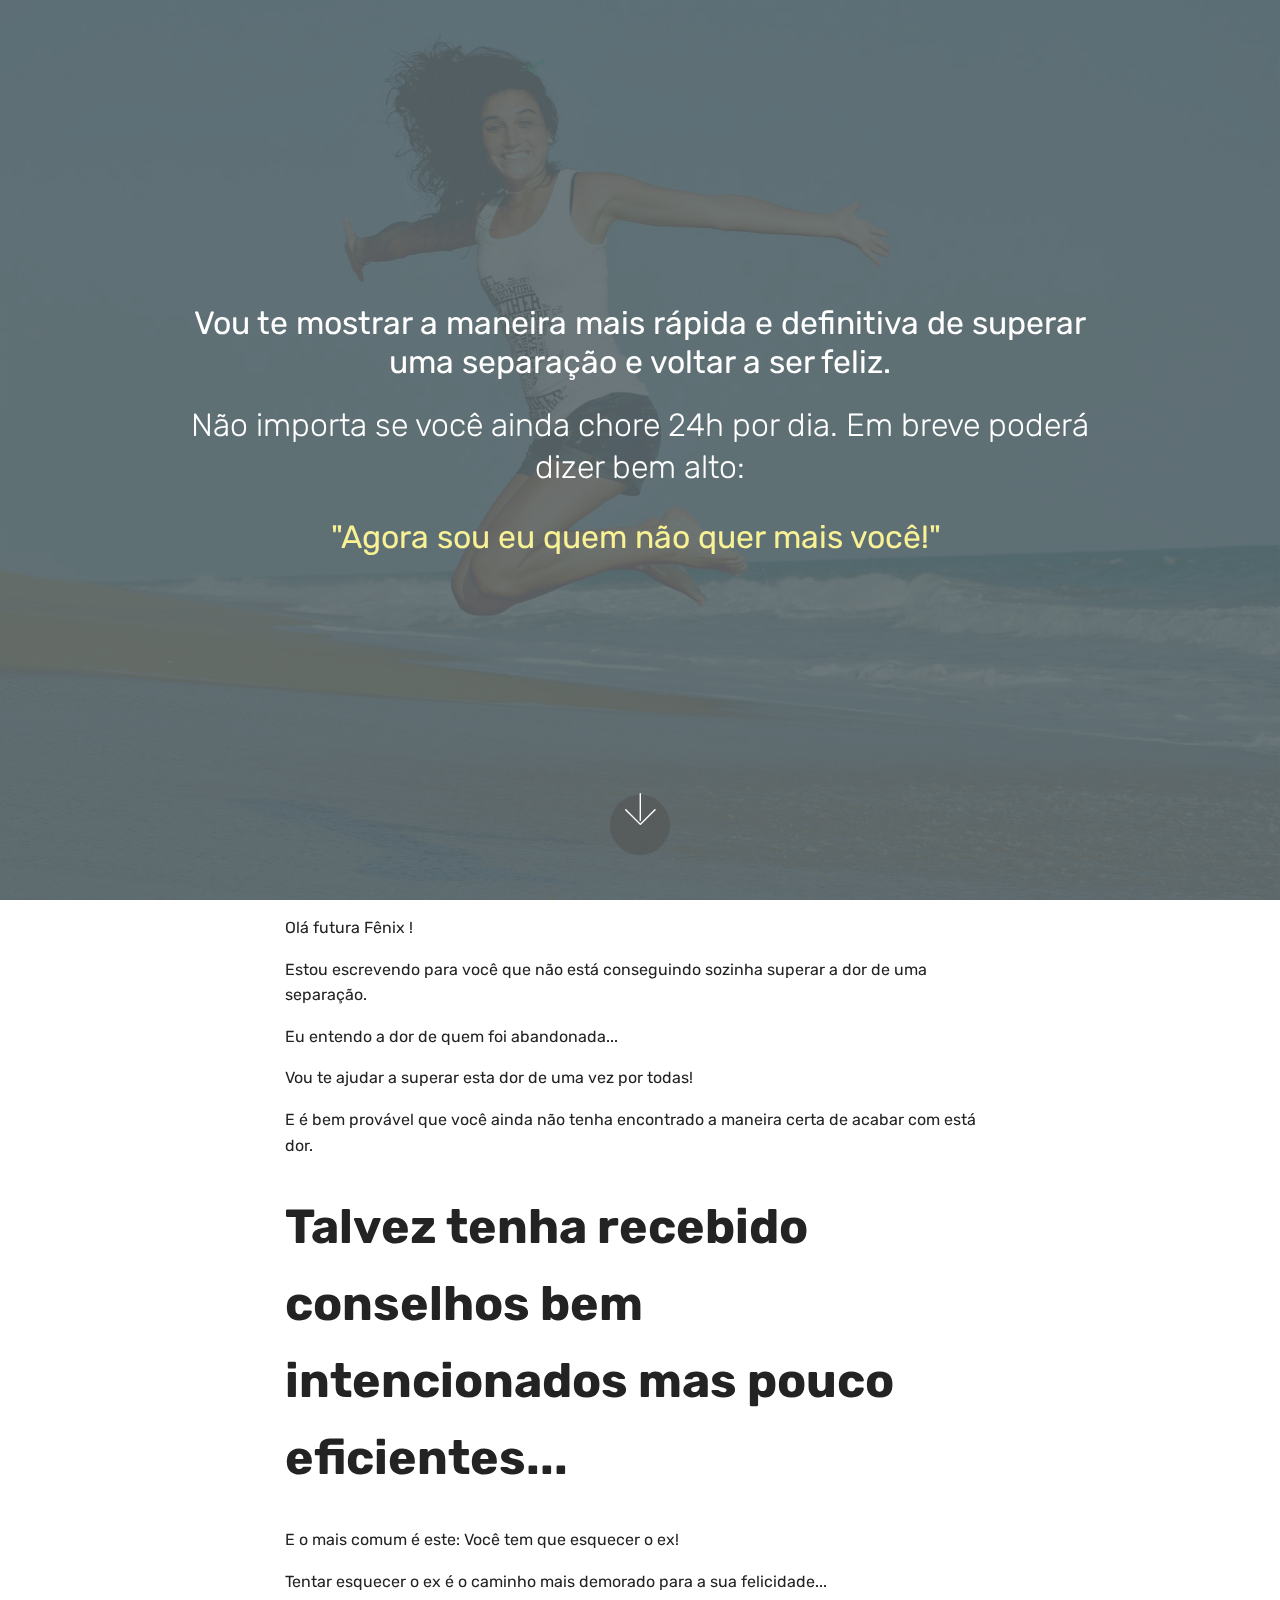
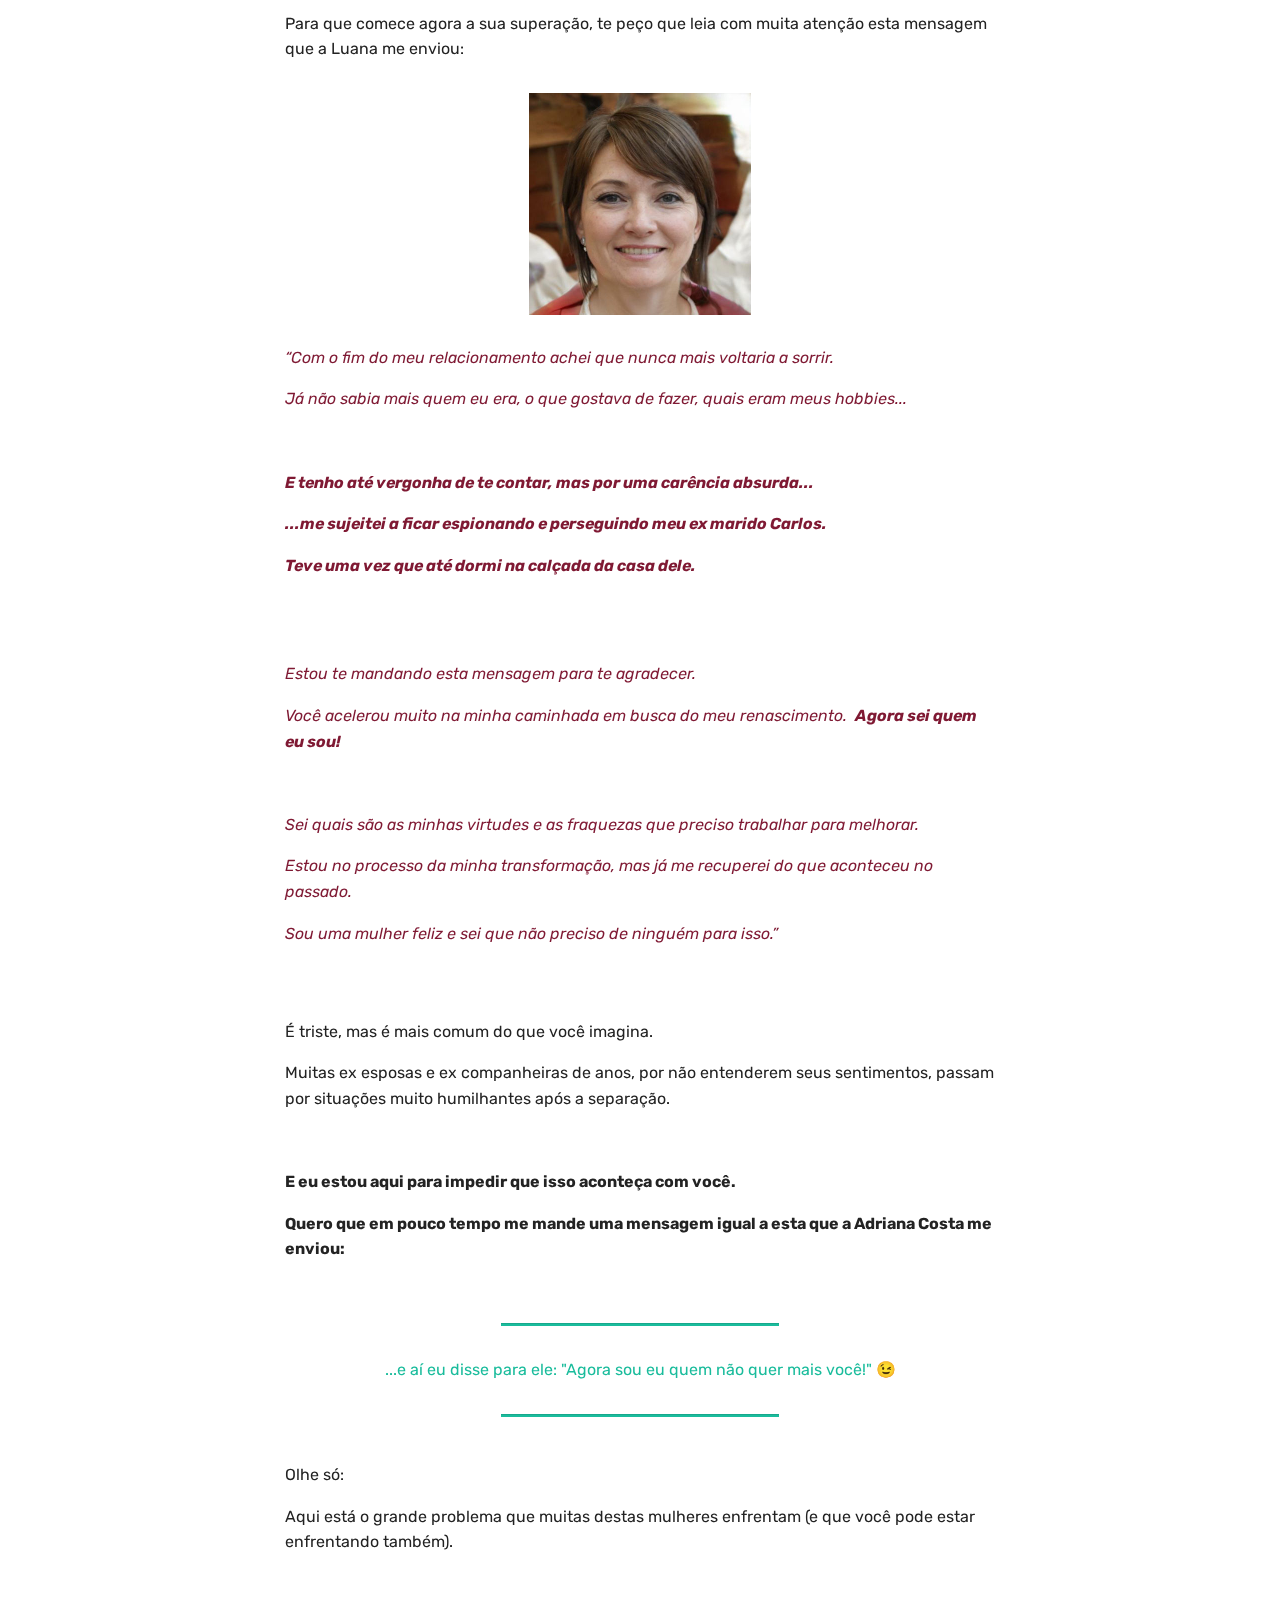
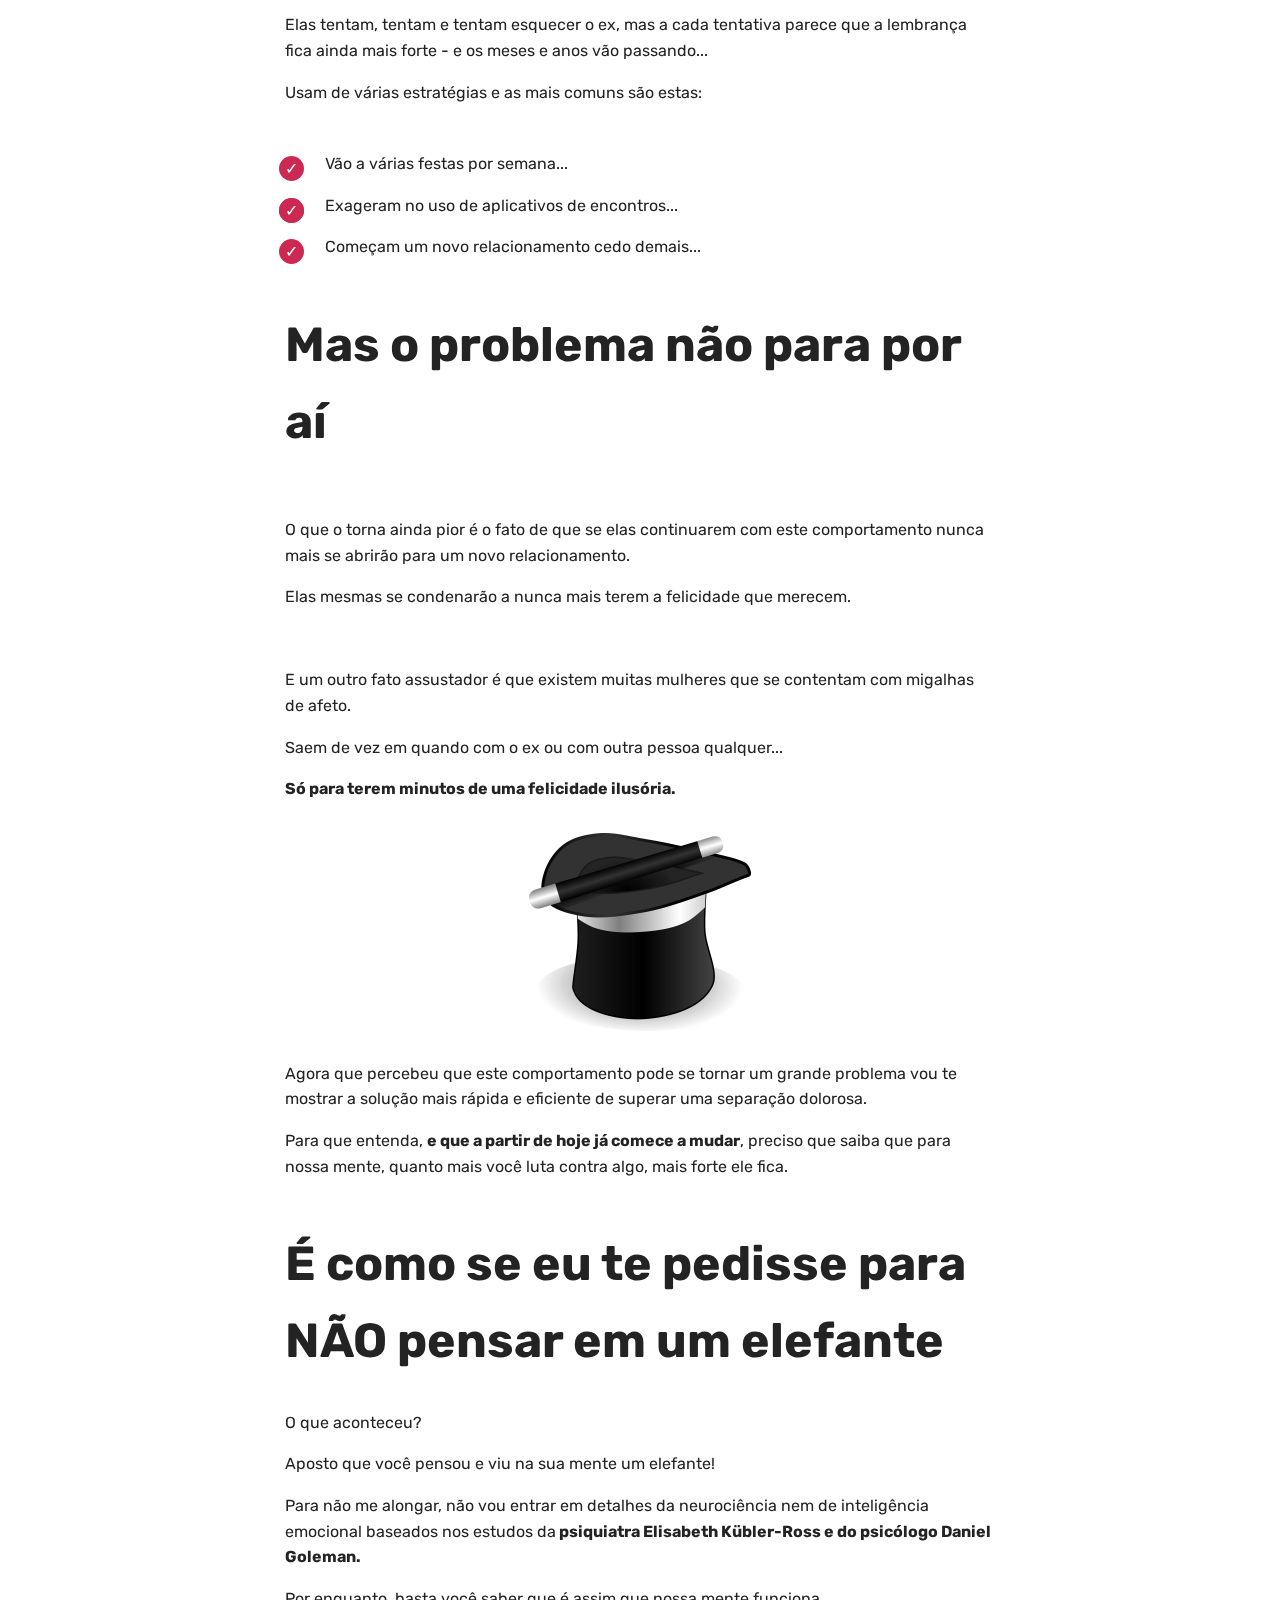
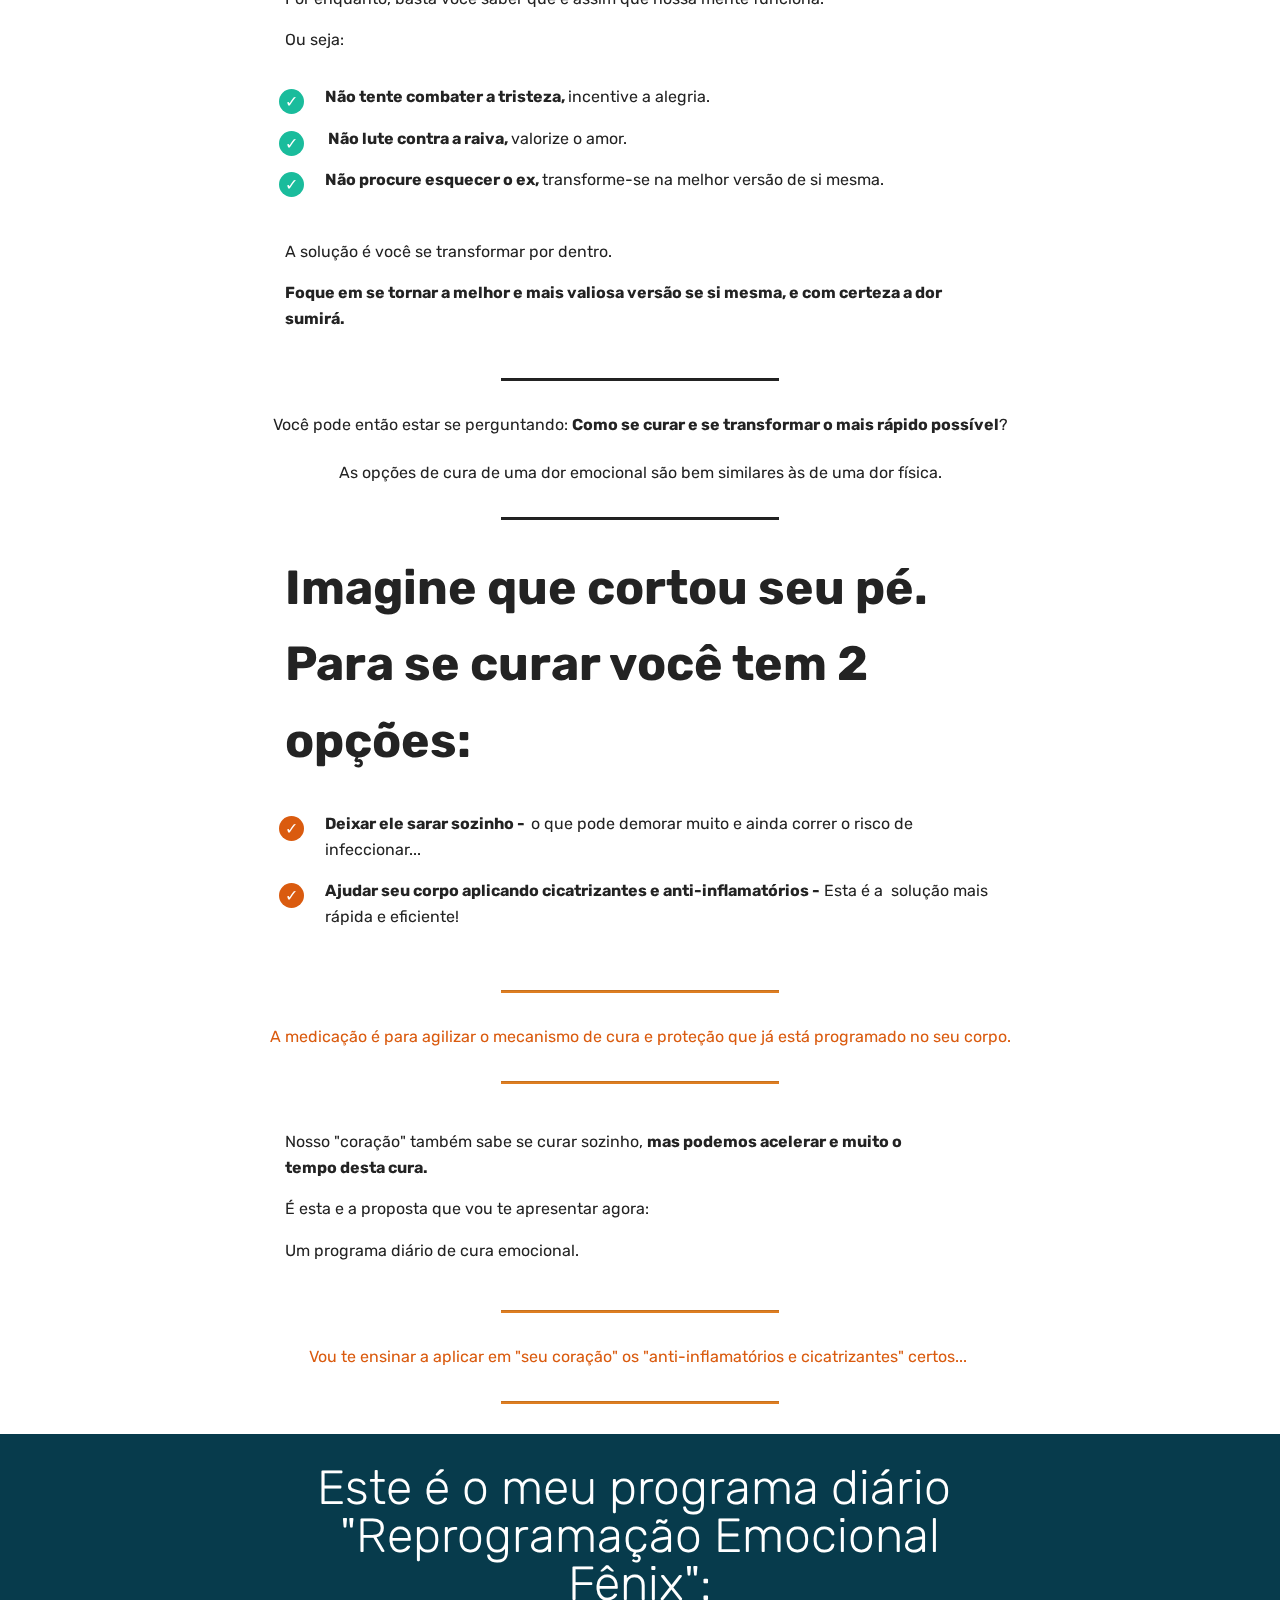
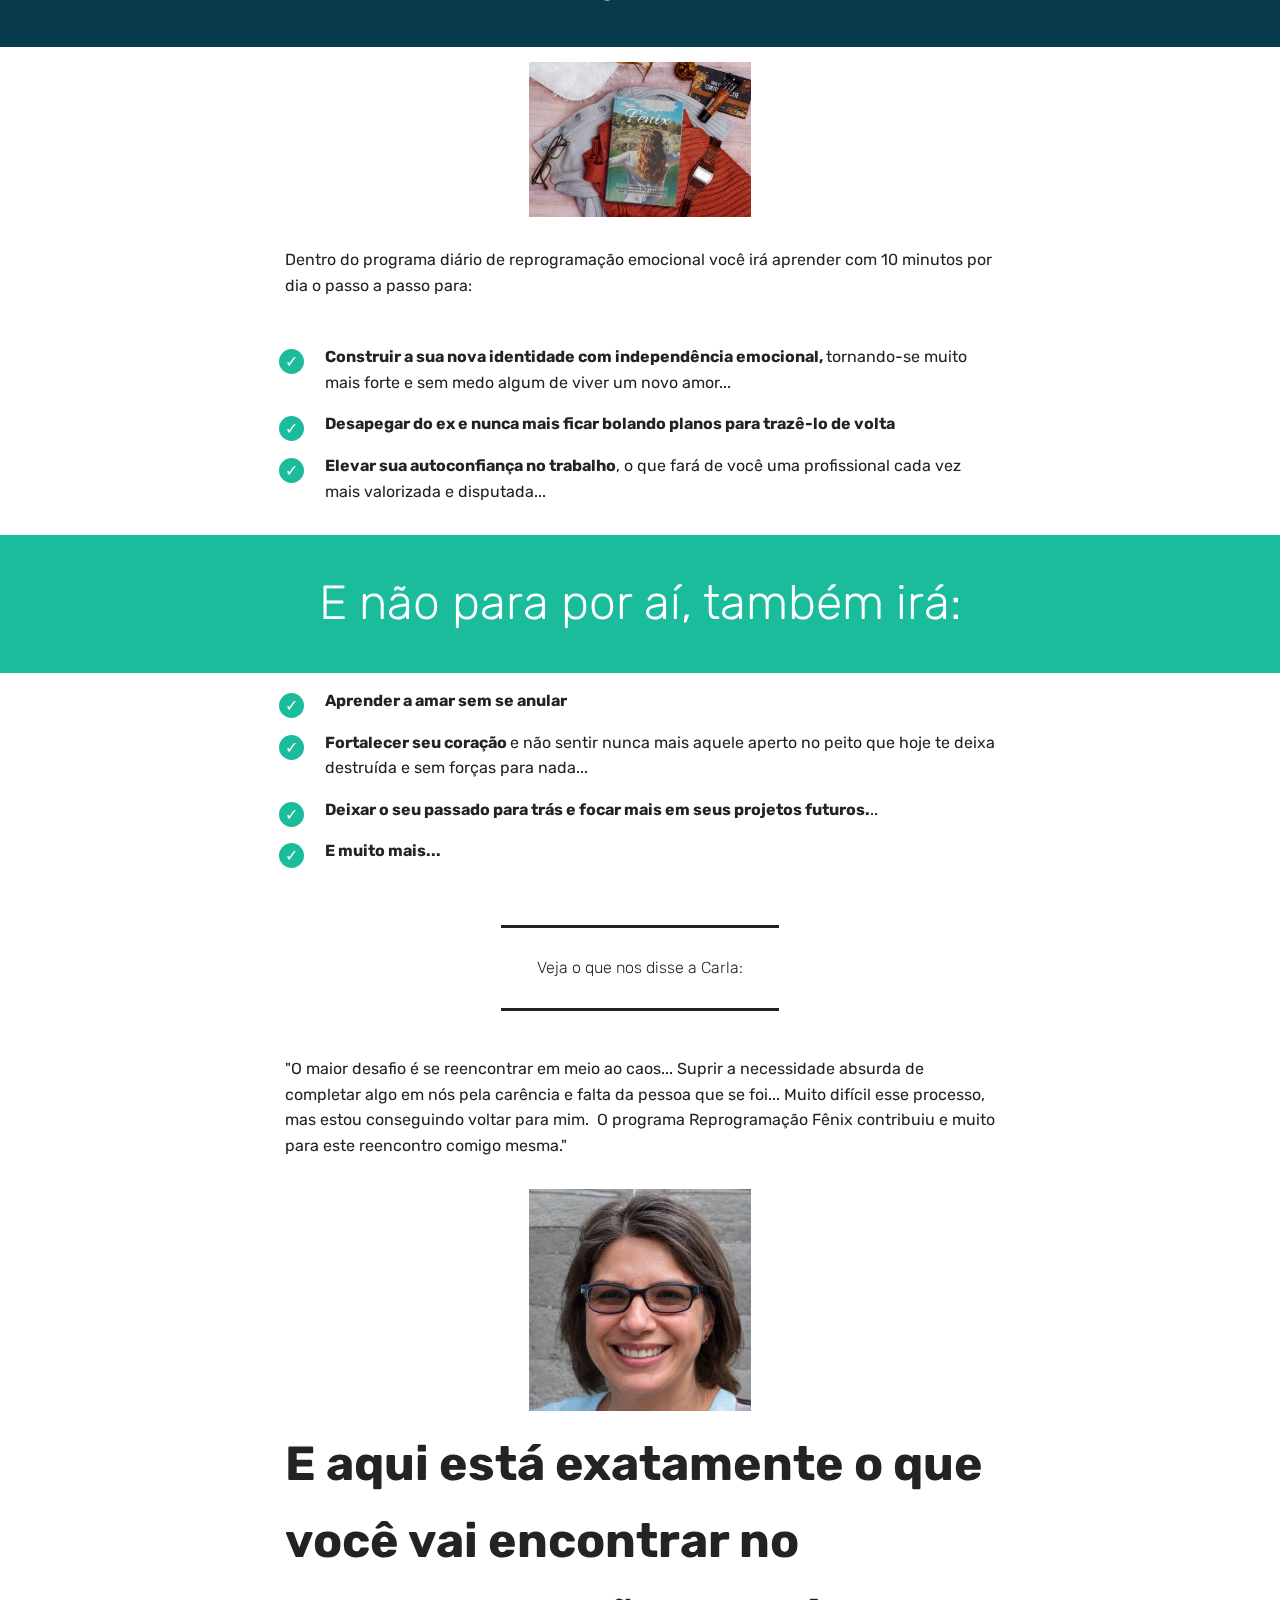
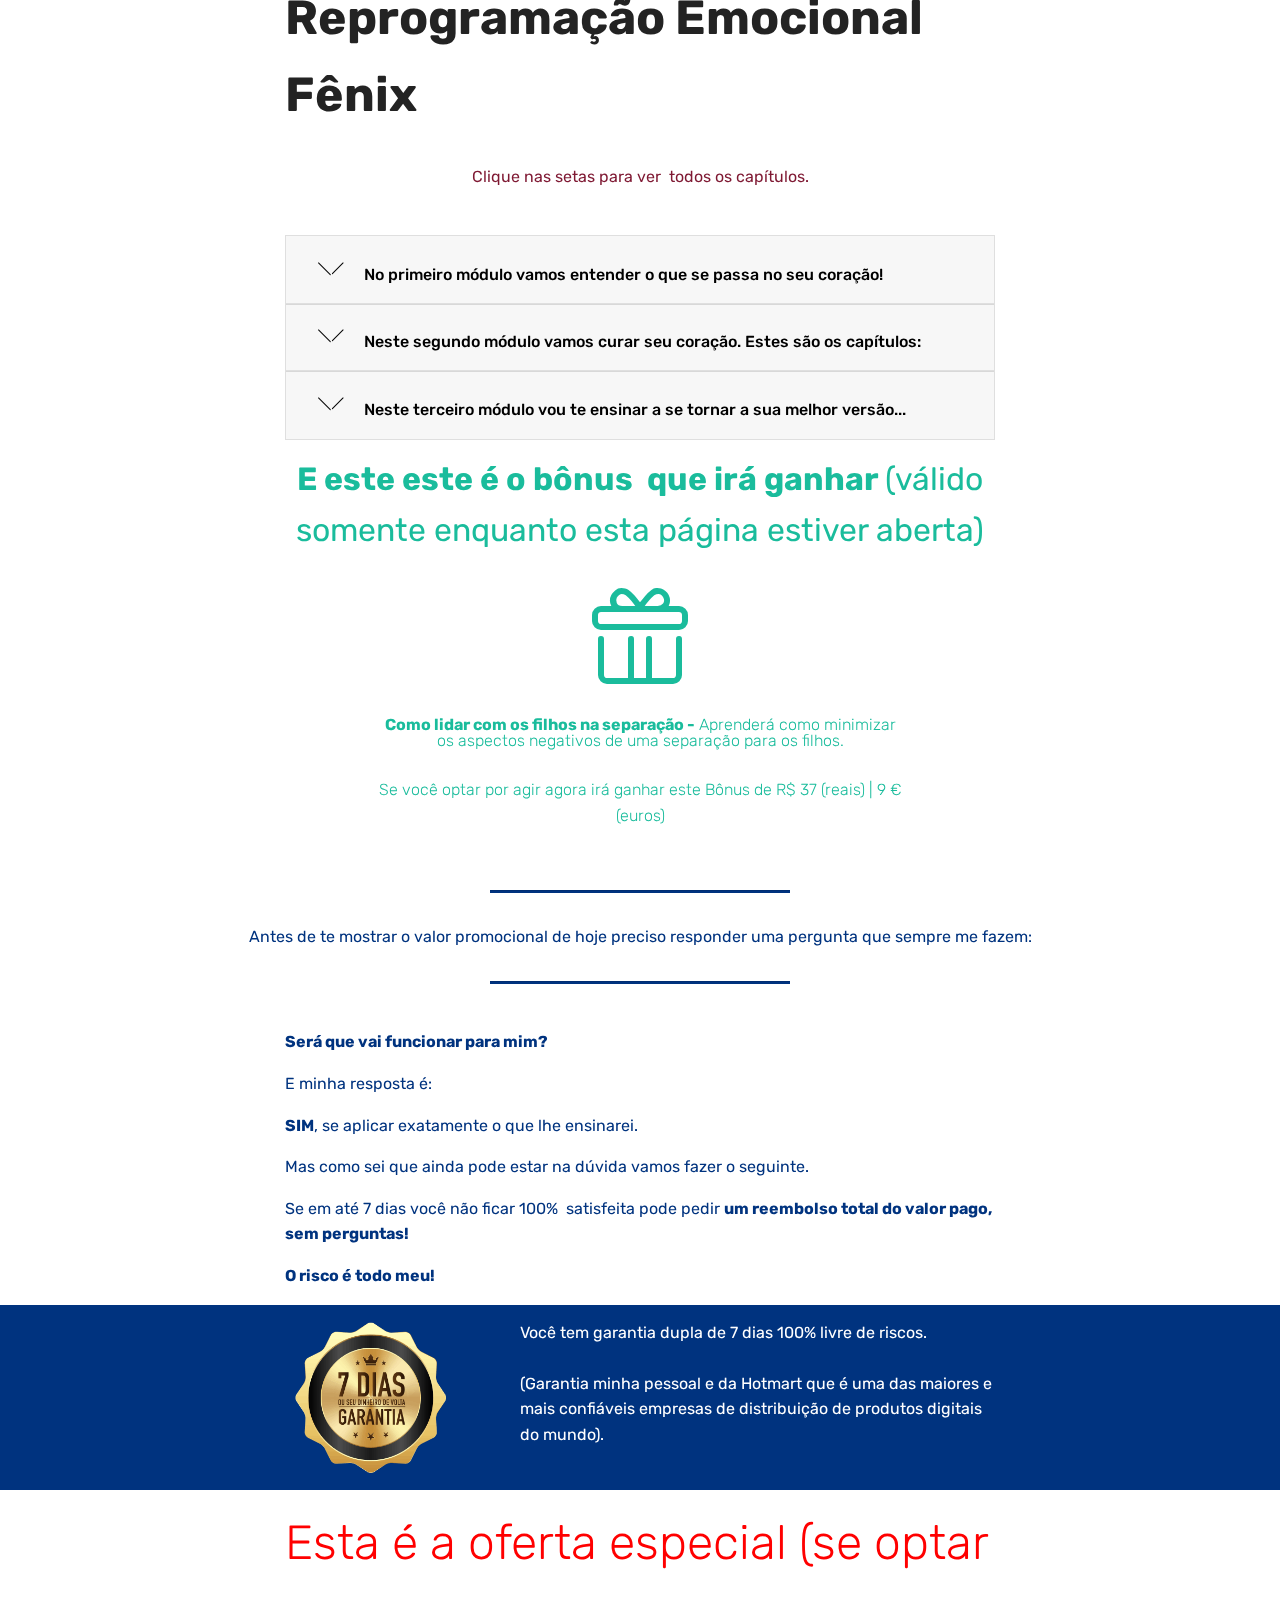
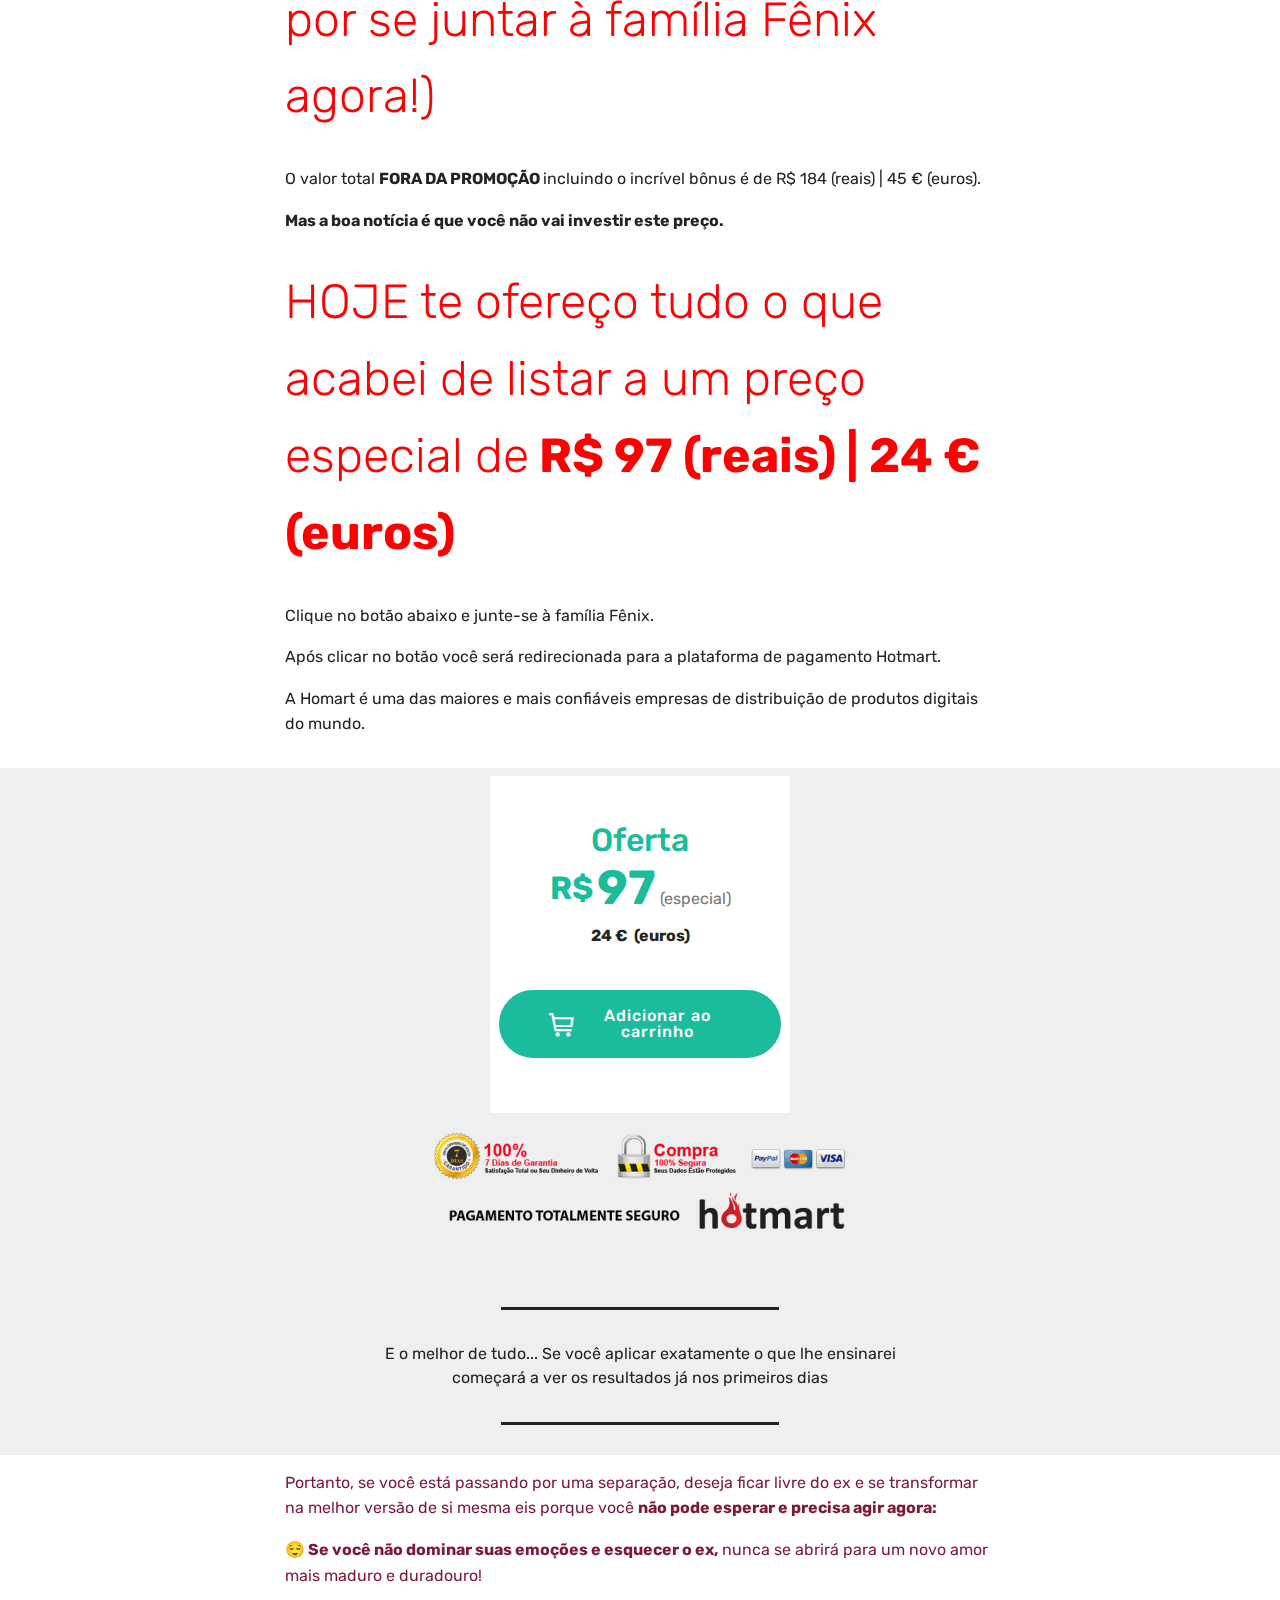
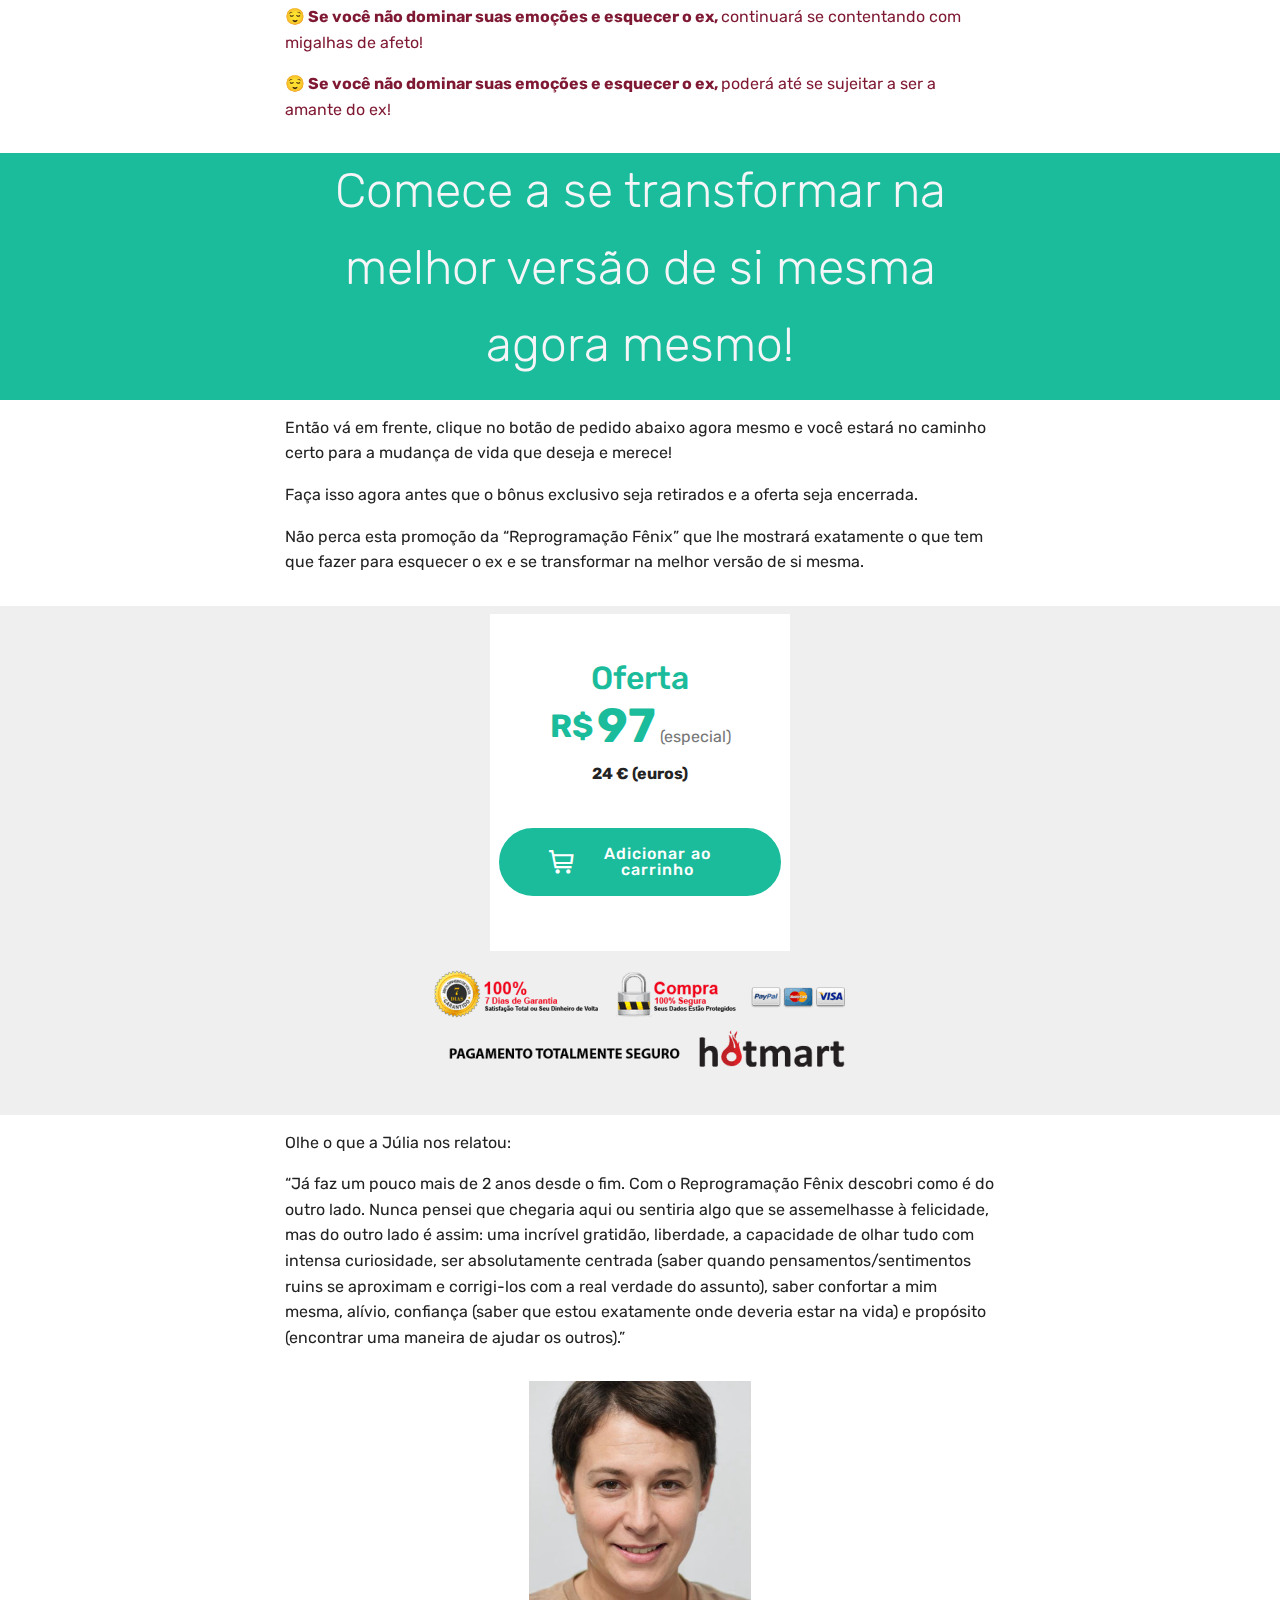
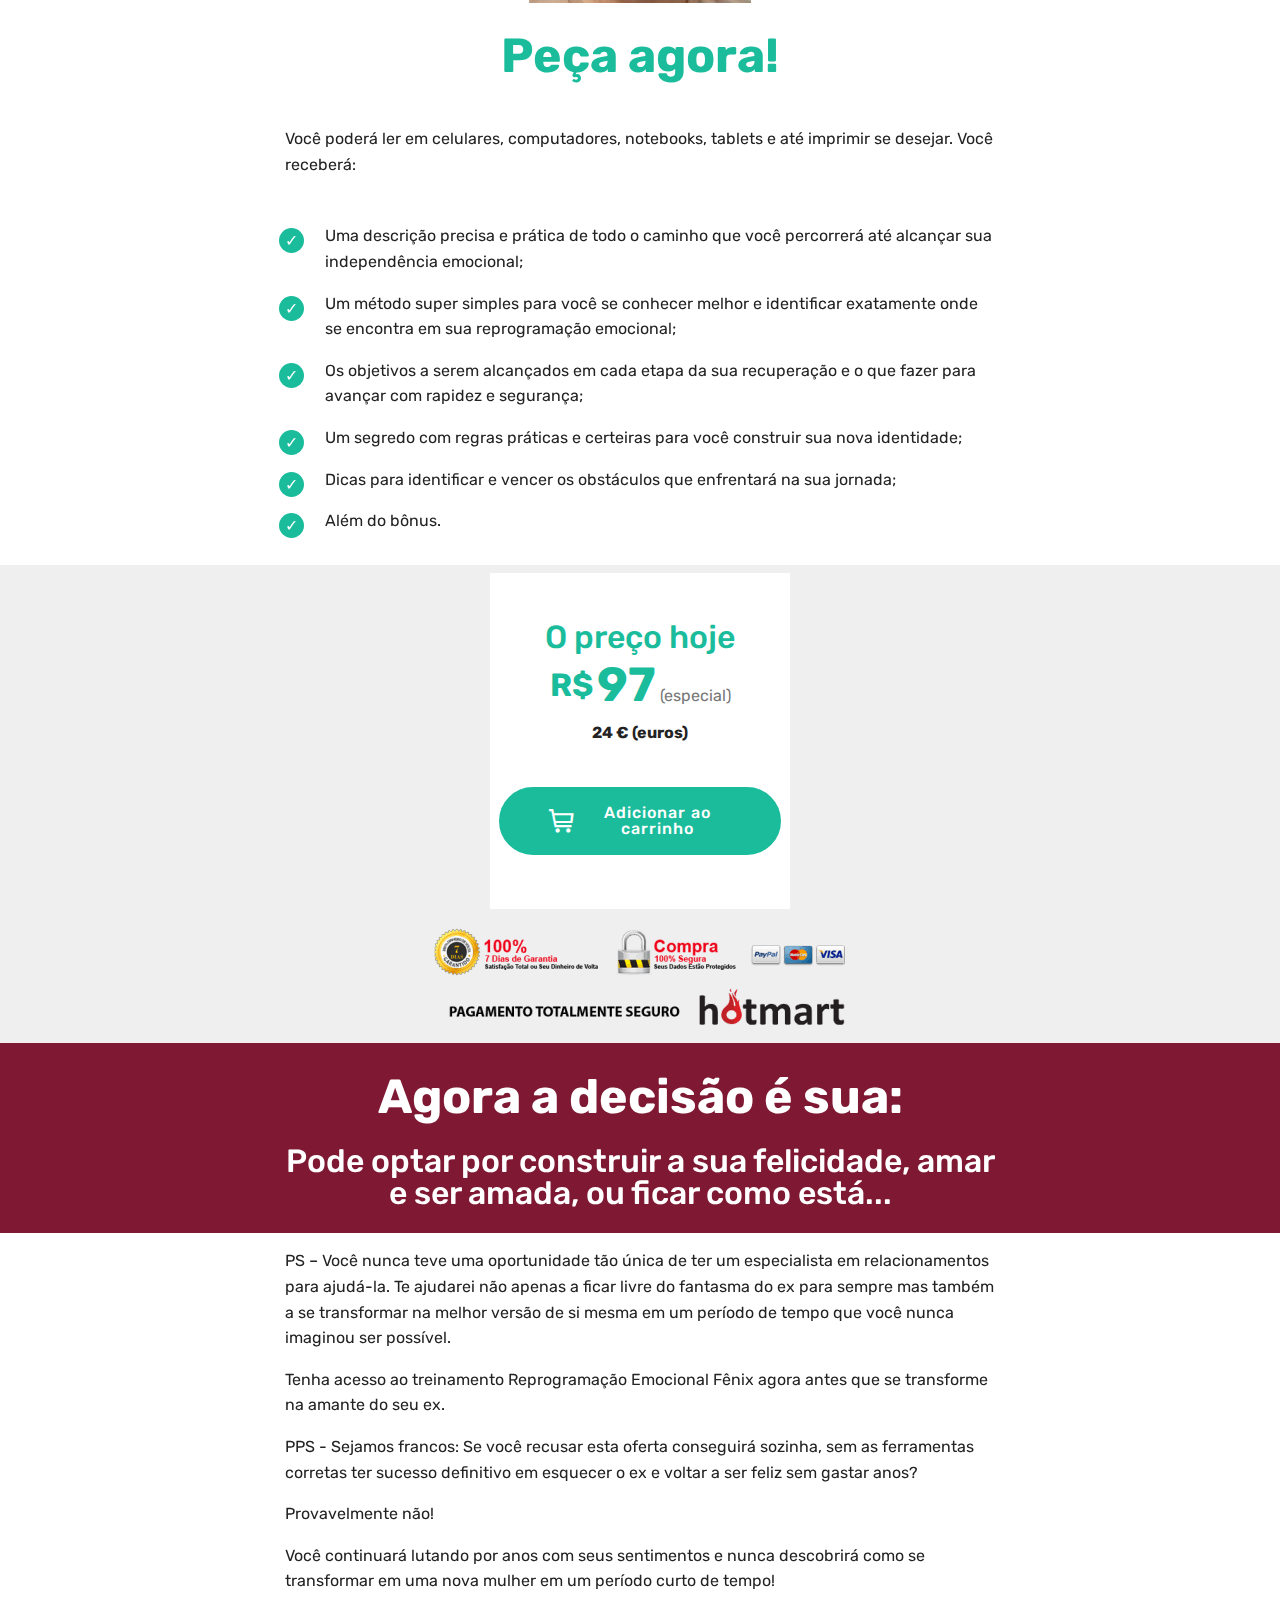
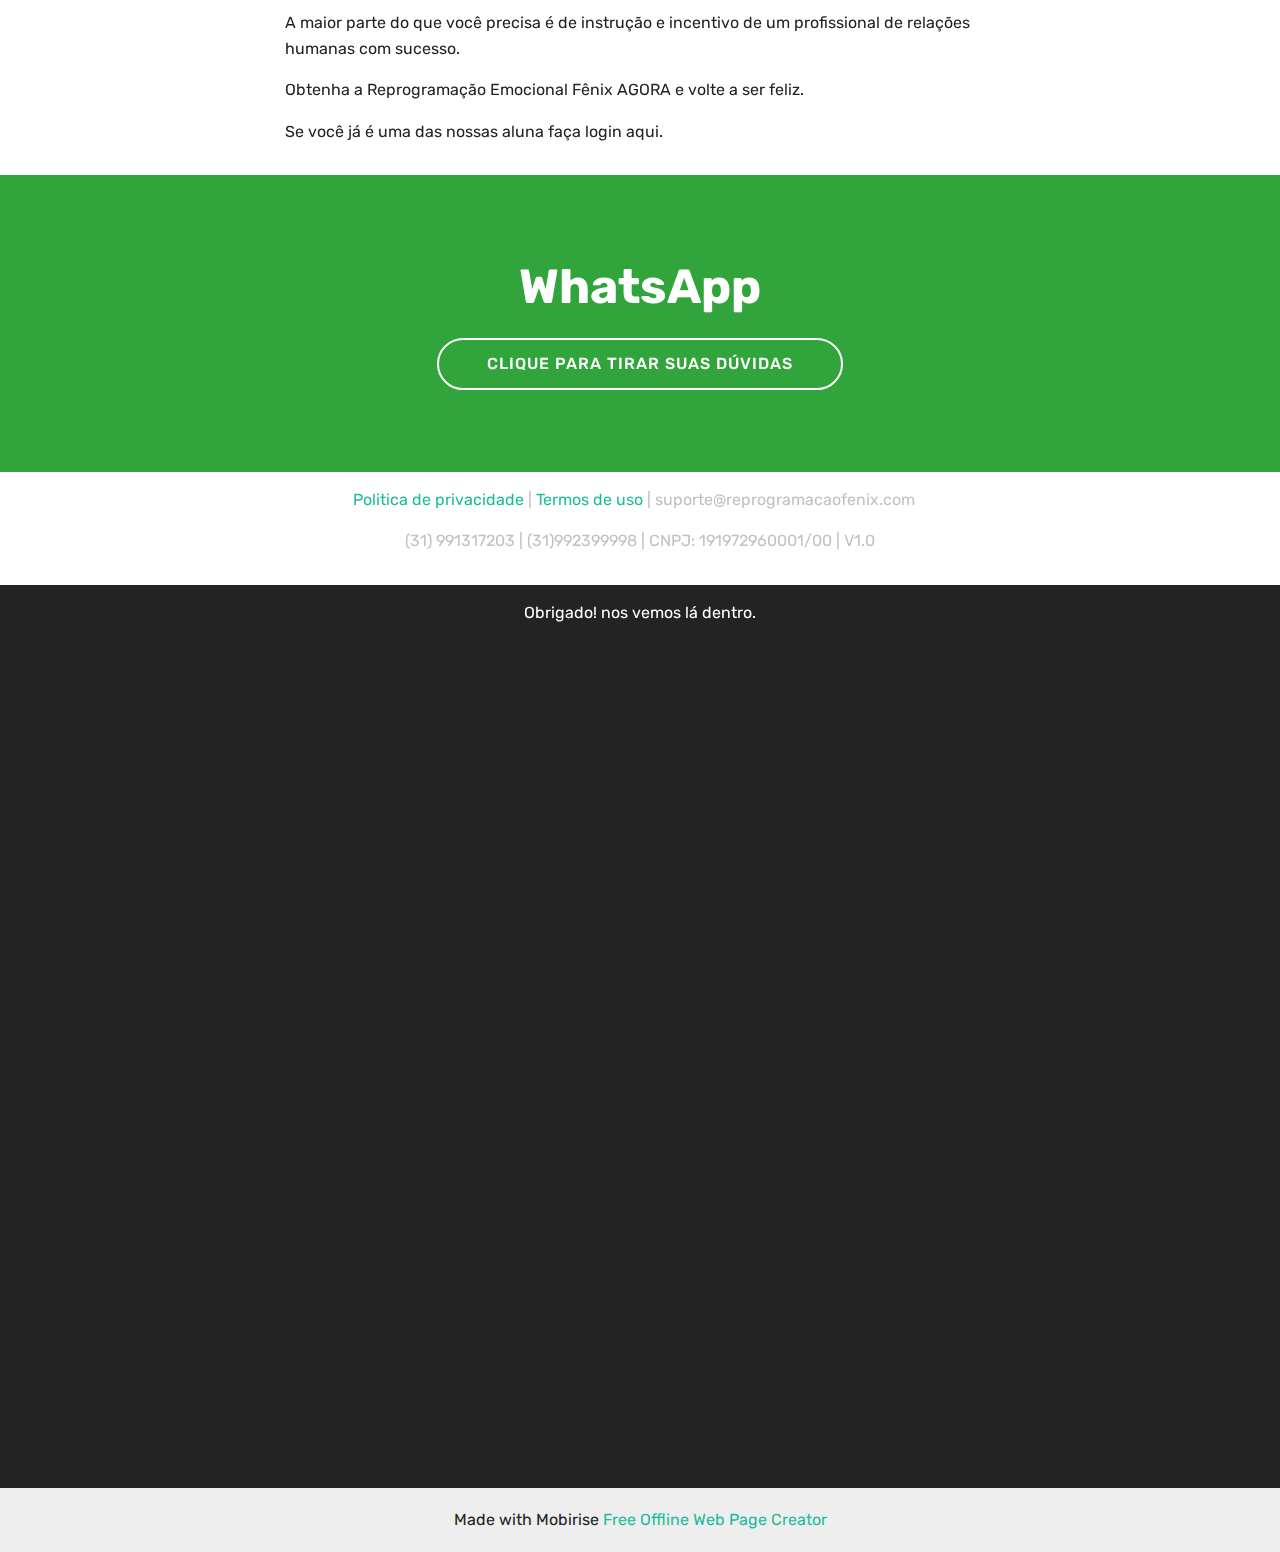
<file: index.html>
<!DOCTYPE html>
<html  >
<head>
  <!-- Site made with Mobirise Website Builder v5.6.8, https://mobirise.com -->
  <meta charset="UTF-8">
  <meta http-equiv="X-UA-Compatible" content="IE=edge">
  <meta name="generator" content="Mobirise v5.6.8, mobirise.com">
  <meta name="twitter:card" content="summary_large_image"/>
  <meta name="twitter:image:src" content="assets/images/index-meta.png">
  <meta property="og:image" content="assets/images/index-meta.png">
  <meta name="twitter:title" content="Reprogramação Fênix">
  <meta name="viewport" content="width=device-width, initial-scale=1, minimum-scale=1">
  <link rel="shortcut icon" href="assets/images/favicon-64x64.png" type="image/x-icon">
  <meta name="description" content="Descubra como parar de pensar no ex de uma vez por todas sem recaídas! | Mesmo que você ainda esteja chorando 24 horas por dia após a separação...">
  
  
  <title>Reprogramação Fênix</title>
  <link rel="stylesheet" href="assets/web/assets/mobirise-icons/mobirise-icons.css">
  <link rel="stylesheet" href="assets/web/assets/mobirise-icons-bold/mobirise-icons-bold.css">
  <link rel="stylesheet" href="assets/web/assets/mobirise-icons2/mobirise2.css">
  <link rel="stylesheet" href="assets/bootstrap/css/bootstrap.min.css">
  <link rel="stylesheet" href="assets/bootstrap/css/bootstrap-grid.min.css">
  <link rel="stylesheet" href="assets/bootstrap/css/bootstrap-reboot.min.css">
  <link rel="stylesheet" href="assets/tether/tether.min.css">
  <link rel="stylesheet" href="assets/theme/css/style.css">
  <link rel="preload" href="https://fonts.googleapis.com/css?family=Rubik:300,300i,400,400i,500,500i,700,700i,900,900i&display=swap" as="style" onload="this.onload=null;this.rel='stylesheet'">
  <noscript><link rel="stylesheet" href="https://fonts.googleapis.com/css?family=Rubik:300,300i,400,400i,500,500i,700,700i,900,900i&display=swap"></noscript>
  <link rel="preload" as="style" href="assets/mobirise/css/mbr-additional.css"><link rel="stylesheet" href="assets/mobirise/css/mbr-additional.css" type="text/css">
  
  
  
  
</head>
<body>

<!-- Analytics -->
<!-- Meta Pixel Code -->
<script>
!function(f,b,e,v,n,t,s)
{if(f.fbq)return;n=f.fbq=function(){n.callMethod?
n.callMethod.apply(n,arguments):n.queue.push(arguments)};
if(!f._fbq)f._fbq=n;n.push=n;n.loaded=!0;n.version='2.0';
n.queue=[];t=b.createElement(e);t.async=!0;
t.src=v;s=b.getElementsByTagName(e)[0];
s.parentNode.insertBefore(t,s)}(window, document,'script',
'https://connect.facebook.net/en_US/fbevents.js');
fbq('init', '341877597875288');
fbq('track', 'PageView');
</script>
<noscript><img height="1" width="1" style="display:none"
src="https://www.facebook.com/tr?id=341877597875288&ev=PageView&noscript=1"
/></noscript>
<!-- End Meta Pixel Code -->
<!-- -----Hotjar----- -->
<script>
    (function(h,o,t,j,a,r){
        h.hj=h.hj||function(){(h.hj.q=h.hj.q||[]).push(arguments)};
        h._hjSettings={hjid:2496500,hjsv:6};
        a=o.getElementsByTagName('head')[0];
        r=o.createElement('script');r.async=1;
        r.src=t+h._hjSettings.hjid+j+h._hjSettings.hjsv;
        a.appendChild(r);
    })(window,document,'https://static.hotjar.com/c/hotjar-','.js?sv=');
</script>
<!-- -----Hotjar----- -->
<!-- ---GA--4- -->
<script async src="https://www.googletagmanager.com/gtag/js?id=G-HKSWMBSVG4"></script>
<script>
  window.dataLayer = window.dataLayer || [];
  function gtag(){dataLayer.push(arguments);}
  gtag('js', new Date());

  gtag('config', 'G-HKSWMBSVG4');
</script>
<!-- ---GA--4- -->
<!-- ---GA--2- -->
<script async src="https://www.googletagmanager.com/gtag/js?id=UA-112001127-3"></script>
<script>
  window.dataLayer = window.dataLayer || [];
  function gtag(){dataLayer.push(arguments);}
  gtag('js', new Date());

  gtag('config', 'UA-112001127-3');
</script>
<!-- ---GA2--- -->
<!-- /Analytics -->


  
  <section class="cid-tfgDgB0ppk mbr-fullscreen mbr-parallax-background" id="header2-kn">

    

    <div class="mbr-overlay" style="opacity: 0.9; background-color: rgb(91, 104, 107);"></div>

    <div class="container align-center">
        <div class="row justify-content-md-center">
            <div class="mbr-white col-md-10">
                <h1 class="mbr-section-title mbr-bold pb-3 mbr-fonts-style display-5"><span style="font-weight: 400;">Vou te mostrar a maneira mais rápida e definitiva de superar uma separação e voltar a ser feliz.</span></h1>
                <h3 class="mbr-section-subtitle align-center mbr-light pb-3 mbr-fonts-style display-5">Não importa se você ainda chore 24h por dia. Em breve poderá dizer bem alto:</h3>
                <p class="mbr-text pb-3 mbr-fonts-style display-5">"Agora sou eu quem não quer mais você!"&nbsp;<br></p>
                
            </div>
        </div>
    </div>
    <div class="mbr-arrow hidden-sm-down" aria-hidden="true">
        <a href="#next">
            <i class="mbri-down mbr-iconfont"></i>
        </a>
    </div>
</section>

<section class="mbr-section article content1 cid-tfgDh7jqPZ" id="content1-ko">
    
     

    <div class="container">
        <div class="media-container-row">
            <div class="mbr-text col-12 mbr-fonts-style display-7 col-md-8"><p>Olá futura Fênix !
</p><p>Estou escrevendo para você que não está conseguindo sozinha superar a dor de uma separação.
</p><p>Eu entendo a dor de quem foi abandonada...</p><p>Vou te ajudar a superar esta dor de uma vez por todas!</p><p>
</p><p>E é bem provável que você ainda não tenha encontrado a maneira certa de acabar com está dor.</p><p>
</p><p>
</p><p>
</p><p>
</p><p>
</p><p>
</p><p>
</p></div>
        </div>
    </div>
</section>

<section class="mbr-section article content1 cid-tfgDhDibUe" id="content1-kp">
    
     

    <div class="container">
        <div class="media-container-row">
            <div class="mbr-text col-12 mbr-fonts-style display-2 col-md-8"><p><strong>Talvez tenha recebido conselhos bem intencionados mas pouco eficientes...</strong></p><p><strong>
</strong></p></div>
        </div>
    </div>
</section>

<section class="mbr-section article content1 cid-tghWELQhV9" id="content1-pg">
    
     

    <div class="container">
        <div class="media-container-row">
            <div class="mbr-text col-12 mbr-fonts-style display-7 col-md-8"><p>E o mais comum é este: Você tem que esquecer o ex!</p><p>Tentar esquecer o ex é o caminho mais demorado para a sua felicidade...</p><p>Para que comece agora a sua superação, te peço que leia com muita atenção esta mensagem que a Luana me enviou:</p><p>
</p></div>
        </div>
    </div>
</section>

<section class="cid-tghWDbw6WC" id="image2-pf">

    

    <figure class="mbr-figure container">
        <div class="image-block" style="width: 20%;">
            <img src="assets/images/4-1-444x444.jpg" alt="Mobirise" title="">
            
        </div>
    </figure>
</section>

<section class="mbr-section article content1 cid-tfgDiaXvbW" id="content1-kq">
    
     

    <div class="container">
        <div class="media-container-row">
            <div class="mbr-text col-12 mbr-fonts-style display-7 col-md-8"><p><em><span style="font-size: 1rem;">“Com o fim do meu relacionamento achei que nunca mais voltaria a sorrir. </span></em></p><p><em><span style="font-size: 1rem;">Já não sabia mais quem eu era, o que gostava de fazer, quais eram meus hobbies...&nbsp;</span></em></p><p><em><span style="font-size: 1rem;"><strong><br></strong></span></em></p><p><em><span style="font-size: 1rem;"><strong>E tenho até vergonha de te contar, mas por uma carência absurda...</strong></span></em><em><span style="font-size: 1rem;"><br></span></em></p><p><em><span style="font-size: 1rem;"><strong>...me sujeitei a ficar espionando e perseguindo meu ex marido Carlos.</strong></span></em></p><p><em><span style="font-size: 1rem;"><strong>Teve uma vez que até dormi na calçada da casa dele.<br></strong></span><br></em></p><p><em><span style="font-size: 1rem;"><br></span></em></p><p><em><span style="font-size: 1rem;">Estou te mandando esta mensagem para te agradecer.</span></em></p><p><em><span style="font-size: 1rem;">Você acelerou muito na minha caminhada em busca do meu renascimento.&nbsp;&nbsp;</span></em><em><span style="font-size: 1rem;"><strong>Agora sei quem eu sou!</strong></span></em></p><p><em><span style="font-size: 1rem;"><br></span></em></p><p><em><span style="font-size: 1rem;">Sei quais são as minhas virtudes e as fraquezas que preciso trabalhar para melhorar.</span><br></em></p><p><em><span style="font-size: 1rem;">Estou no processo da minha transformação, mas já me recuperei do que aconteceu no passado.</span></em><br></p><p><span style="font-size: 1rem;"><em>Sou uma mulher feliz e sei que não preciso de ninguém para isso.”</em></span></p><p><span style="font-size: 1rem;"><em><br></em></span></p><p><strong><em>
</em></strong></p><p><strong><em>
</em></strong></p><p><strong><em>
</em></strong></p><p><strong><em>
</em></strong></p><p><strong><em>
</em></strong></p><p><strong><em>
</em></strong></p><p><strong><em>
</em></strong></p><p><strong><em>
</em></strong></p></div>
        </div>
    </div>
</section>

<section class="mbr-section article content1 cid-tfgDjssxxh" id="content1-ks">
    
     

    <div class="container">
        <div class="media-container-row">
            <div class="mbr-text col-12 mbr-fonts-style display-7 col-md-8"><p>É triste, mas é mais comum do que você imagina.
</p><p>Muitas ex esposas e ex companheiras de anos, por não entenderem seus sentimentos, passam por situações muito humilhantes após a separação.</p><p><br></p><p><strong>E eu estou aqui para impedir que isso aconteça com você. </strong></p><p><strong>Quero que em pouco tempo me mande uma mensagem igual a esta que a Adriana Costa me enviou:</strong></p><p>
</p></div>
        </div>
    </div>
</section>

<section class="mbr-section article content9 cid-tgjWbrG8BM" id="content9-pi">
    
     

    <div class="container">
        <div class="inner-container" style="width: 100%;">
            <hr class="line" style="width: 25%;">
            <div class="section-text align-center mbr-fonts-style display-7">...e aí eu disse para ele: "Agora sou eu quem não quer mais você!" 😉</div>
            <hr class="line" style="width: 25%;">
        </div>
        </div>
</section>

<section class="mbr-section article content1 cid-tgjWcZGKDm" id="content1-pj">
    
     

    <div class="container">
        <div class="media-container-row">
            <div class="mbr-text col-12 mbr-fonts-style display-7 col-md-8"><p><span style="font-size: 1rem;">Olhe só:</span></p><p><span style="font-size: 1rem;">Aqui está o grande problema que muitas destas mulheres enfrentam (e que você pode estar enfrentando também).</span></p><p><br></p><p>Elas tentam, tentam e tentam esquecer o ex, mas a cada tentativa parece que a lembrança fica ainda mais forte - e os meses e anos vão passando...</p><p>Usam de várias estratégias e as mais comuns são estas:</p><p>
</p><p>
</p><p>
</p><p>
</p><p>
</p><p>
</p><p>
</p><p>
</p><p>
</p><p>
</p></div>
        </div>
    </div>
</section>

<section class="mbr-section article content12 cid-tgi8eKERtd" id="content12-ph">
     

    <div class="container">
        <div class="media-container-row">
            <div class="mbr-text counter-container col-12 col-md-8 mbr-fonts-style display-7">
                <ul>
                    <li><span style="font-size: 1rem;">Vão a várias festas por semana...</span><br></li><li>
</li><li><span style="font-size: 1rem;">Exageram no uso de aplicativos de encontros...</span><br></li><li><span style="font-size: 1rem;">Começam</span>&nbsp;um novo relacionamento cedo demais...</li>
                </ul>
            </div>
        </div>
    </div>
</section>

<section class="mbr-section article content1 cid-tfgDk04IdB" id="content1-kt">
    
     

    <div class="container">
        <div class="media-container-row">
            <div class="mbr-text col-12 mbr-fonts-style display-2 col-md-8"><p>
</p><div><strong>Mas o problema não para por aí</strong></div></div>
        </div>
    </div>
</section>

<section class="mbr-section article content1 cid-tfgDkC5ypJ" id="content1-ku">
    
     

    <div class="container">
        <div class="media-container-row">
            <div class="mbr-text col-12 mbr-fonts-style display-7 col-md-8"><p><span style="font-size: 1rem;"><br></span></p><p>O que o torna ainda pior é o fato de que se elas continuarem com este comportamento nunca mais se abrirão para um novo relacionamento.
</p><p>Elas mesmas se condenarão a nunca mais terem a felicidade que merecem.</p><p><br></p><p>
</p><p>E um outro fato assustador é que existem muitas mulheres que se contentam com migalhas de afeto.
</p><p>Saem de vez em quando com o ex ou com outra pessoa qualquer...
</p><p><strong>Só para terem minutos de uma felicidade ilusória.</strong></p><p>
</p><p>
</p><p>
</p><p>
</p></div>
        </div>
    </div>
</section>

<section class="cid-tfgDljvrxJ" id="image2-kv">

    

    <figure class="mbr-figure container">
        <div class="image-block" style="width: 20%;">
            <img src="assets/images/mbr-444x396.png" alt="Mobirise" title="">
            
        </div>
    </figure>
</section>

<section class="mbr-section article content1 cid-tfgDn4s1ka" id="content1-kx">
    
     

    <div class="container">
        <div class="media-container-row">
            <div class="mbr-text col-12 mbr-fonts-style display-7 col-md-8"><p><span style="font-size: 1rem;">Agora que percebeu que este comportamento pode se tornar um grande problema vou te mostrar a solução mais rápida e eficiente de superar uma separação dolorosa.</span><br></p><p>Para que entenda, <strong>e que a partir de hoje já comece a mudar</strong>, preciso que saiba que para nossa mente, quanto mais você luta contra algo, mais forte ele fica.</p><p>
</p><p>
</p><p>
</p><p>
</p><p>
</p><p>
</p><p>
</p><p>
</p><p>
</p><p>
</p><p>
</p><p>
</p><p>
</p></div>
        </div>
    </div>
</section>

<section class="mbr-section article content1 cid-tfw8x0qIoq" id="content1-mk">
    
     

    <div class="container">
        <div class="media-container-row">
            <div class="mbr-text col-12 mbr-fonts-style display-2 col-md-8"><p>
</p><div><strong>É como se eu te pedisse para</strong> <strong>NÃO&nbsp;pensar em um elefante</strong></div></div>
        </div>
    </div>
</section>

<section class="mbr-section article content1 cid-tfw8Fgwpc2" id="content1-mm">
    
     

    <div class="container">
        <div class="media-container-row">
            <div class="mbr-text col-12 mbr-fonts-style display-7 col-md-8"><p><span style="font-size: 1rem;">O que aconteceu? </span></p><p><span style="font-size: 1rem;">Aposto que você pensou e viu na sua mente um elefante!</span><br></p><p>Para não me alongar, não vou entrar em detalhes da neurociência nem de inteligência emocional baseados nos&nbsp;<span style="font-size: 1rem;">estudos da<strong>&nbsp;p</strong></span><span style="font-weight: bold; font-size: 1rem;">siquiatra&nbsp;</span><span style="font-weight: bold; font-size: 1rem;">Elisabeth Kübler-Ross e&nbsp;</span><span style="font-weight: bold; font-size: 1rem;">do psicólogo D</span><span style="font-weight: bold; font-size: 1rem;">aniel Goleman.</span></p><p>Por enquanto, basta você&nbsp;<span style="font-size: 1rem;">saber que é assim que nossa mente funciona.</span></p><p>Ou seja:</p><p>
</p><p>
</p><p>
</p><p><strong><em>
</em></strong></p><p><strong><em>
</em></strong></p><p><strong><em>
</em></strong></p><p><strong><em>
</em></strong></p><p><strong><em>
</em></strong></p><p><strong><em>
</em></strong></p><p><strong><em>
</em></strong></p><p><strong><em>
</em></strong></p></div>
        </div>
    </div>
</section>

<section class="mbr-section article content12 cid-tfw8ymecsX" id="content12-ml">
     

    <div class="container">
        <div class="media-container-row">
            <div class="mbr-text counter-container col-12 col-md-8 mbr-fonts-style display-7">
                <ul>
                    <li><strong>Não tente combater a tristeza, </strong>incentive a alegria.
</li><li><strong>&nbsp;Não lute contra a raiva, </strong>valorize o amor.
</li><li><strong>Não procure esquecer o ex, </strong>transforme-se na melhor versão de si mesma.</li>
                </ul>
            </div>
        </div>
    </div>
</section>

<section class="mbr-section article content1 cid-tfw8ZtsHGc" id="content1-mn">
    
     

    <div class="container">
        <div class="media-container-row">
            <div class="mbr-text col-12 mbr-fonts-style display-7 col-md-8"><p><span style="font-size: 1rem;">A solução é você se transformar por dentro.</span><br></p><p><strong>Foque em se tornar a melhor e mais valiosa versão se si mesma, e com certeza a dor sumirá.</strong></p><p>
</p><p>
</p><p><strong><em>
</em></strong></p><p><strong><em>
</em></strong></p><p><strong><em>
</em></strong></p><p><strong><em>
</em></strong></p><p><strong><em>
</em></strong></p><p><strong><em>
</em></strong></p><p><strong><em>
</em></strong></p><p><strong><em>
</em></strong></p></div>
        </div>
    </div>
</section>

<section class="mbr-section article content9 cid-tfwjJNPxm5" id="content9-ms">
    
     

    <div class="container">
        <div class="inner-container" style="width: 100%;">
            <hr class="line" style="width: 25%;">
            <div class="section-text align-center mbr-fonts-style display-7">Você pode então estar se perguntando: <strong>Como se curar e se transformar o mais rápido possível</strong>?<br><br>As opções de cura de uma dor emocional são bem similares às de uma dor física.</div>
            <hr class="line" style="width: 25%;">
        </div>
        </div>
</section>

<section class="mbr-section article content1 cid-tfw9KsEvYO" id="content1-mq">
    
     

    <div class="container">
        <div class="media-container-row">
            <div class="mbr-text col-12 mbr-fonts-style display-2 col-md-8"><p><strong>Imagine que cortou seu pé. Para se curar você tem 2 opções:</strong></p><p><strong>
</strong></p></div>
        </div>
    </div>
</section>

<section class="mbr-section article content12 cid-tfw9pP6oXn" id="content12-mo">
     

    <div class="container">
        <div class="media-container-row">
            <div class="mbr-text counter-container col-12 col-md-8 mbr-fonts-style display-7">
                <ul>
                    <li><strong>Deixar ele sarar sozinho -&nbsp; </strong>o que pode demorar muito e ainda correr o risco de infeccionar...</li><li><strong>Ajudar seu corpo aplicando cicatrizantes e anti-inflamatórios -</strong> Esta é a&nbsp; solução mais rápida e eficiente!</li>
                </ul>
            </div>
        </div>
    </div>
</section>

<section class="mbr-section article content9 cid-tggXBpNuja" id="content9-pc">
    
     

    <div class="container">
        <div class="inner-container" style="width: 100%;">
            <hr class="line" style="width: 25%;">
            <div class="section-text align-center mbr-fonts-style display-7">A medicação é para agilizar o mecanismo de cura e proteção que já está programado no seu corpo.</div>
            <hr class="line" style="width: 25%;">
        </div>
        </div>
</section>

<section class="mbr-section article content1 cid-tfw9C6zch7" id="content1-mp">
    
     

    <div class="container">
        <div class="media-container-row">
            <div class="mbr-text col-12 mbr-fonts-style display-7 col-md-8"><p><span style="font-size: 1rem;">Nosso "coração" também sabe se curar sozinho, <strong>mas podemos acelerar e muito o tempo&nbsp;</strong></span><span style="font-size: 1rem;"><strong>desta cura.</strong></span><br></p><p><span style="font-size: 1rem;">É esta e a proposta que vou te apresentar agora:</span></p><p><span style="font-size: 1rem;">Um programa diário de cura emocional.</span></p><p><strong><em>
</em></strong></p><p><strong><em>
</em></strong></p><p><strong><em>
</em></strong></p><p><strong><em>
</em></strong></p><p><strong><em>
</em></strong></p><p><strong><em>
</em></strong></p><p><strong><em>
</em></strong></p><p><strong><em>
</em></strong></p></div>
        </div>
    </div>
</section>

<section class="mbr-section article content9 cid-tfwfaiL9Ij" id="content9-mr">
    
     

    <div class="container">
        <div class="inner-container" style="width: 100%;">
            <hr class="line" style="width: 25%;">
            <div class="section-text align-center mbr-fonts-style display-7">Vou te ensinar a aplicar em "seu coração" os "anti-inflamatórios e cicatrizantes" certos...&nbsp;</div>
            <hr class="line" style="width: 25%;">
        </div>
        </div>
</section>

<section class="mbr-section content4 cid-tfgDoq3acE" id="content4-ky">

    

    <div class="container">
        <div class="media-container-row">
            <div class="title col-12 col-md-8">
                <h2 class="align-center pb-3 mbr-fonts-style display-2">Este é o meu programa diário&nbsp; "Reprogramação Emocional Fênix":</h2>
                
                
            </div>
        </div>
    </div>
</section>

<section class="cid-tfgDp2NCrA" id="image2-kz">

    

    <figure class="mbr-figure container">
        <div class="image-block" style="width: 20%;">
            <img src="assets/images/livro-3-666x466.jpg" alt="Mobirise" title="">
            
        </div>
    </figure>
</section>

<section class="mbr-section article content1 cid-tfgDpWJ2m0" id="content1-l0">
    
     

    <div class="container">
        <div class="media-container-row">
            <div class="mbr-text col-12 mbr-fonts-style display-7 col-md-8"><p>Dentro do programa diário de reprogramação emocional você irá aprender com 10 minutos por dia o passo a passo para:</p></div>
        </div>
    </div>
</section>

<section class="mbr-section article content12 cid-tfgDqX3qJt" id="content12-l1">
     

    <div class="container">
        <div class="media-container-row">
            <div class="mbr-text counter-container col-12 col-md-8 mbr-fonts-style display-7">
                <ul>
                    <li><strong>Construir a sua nova identidade com independência emocional, </strong>tornando-se muito mais forte e sem medo algum de viver um novo amor...</li><li><strong>Desapegar do ex e nunca mais ficar bolando planos para trazê-lo de volta</strong></li><li><strong>Elevar sua autoconfiança no trabalho</strong><span style="font-size: 1rem;">, o que fará de você uma profissional cada vez mais valorizada e disputada...</span></li>
                </ul>
            </div>
        </div>
    </div>
</section>

<section class="mbr-section article content1 cid-tfwt5PloJF" id="content1-mu">
    
     

    <div class="container">
        <div class="media-container-row">
            <div class="mbr-text col-12 mbr-fonts-style display-2 col-md-8"><p>E não para por aí, também irá:</p><p><strong><em>
</em></strong></p><p><strong><em>
</em></strong></p><p><strong><em>
</em></strong></p><p><strong><em>
</em></strong></p><p><strong><em>
</em></strong></p><p><strong><em>
</em></strong></p><p><strong><em>
</em></strong></p><p><strong><em>
</em></strong></p></div>
        </div>
    </div>
</section>

<section class="mbr-section article content12 cid-tfwt7cgi96" id="content12-mv">
     

    <div class="container">
        <div class="media-container-row">
            <div class="mbr-text counter-container col-12 col-md-8 mbr-fonts-style display-7">
                <ul>
                    <li><strong>Aprender a amar sem se anular</strong><br></li><li><strong>Fortalecer seu coração </strong><span style="font-size: 1rem;">e não sentir nunca mais aquele aperto no peito que hoje te deixa destruída e sem forças para nada...</span><br></li><li><span style="font-size: 1rem;"><strong>Deixar o seu passado para trás e focar mais em seus projetos futuros.</strong>..</span><br></li><li><strong>E muito mais...</strong></li>
                </ul>
            </div>
        </div>
    </div>
</section>

<section class="mbr-section article content9 cid-tgcU5FnYBY" id="content9-pb">
    
     

    <div class="container">
        <div class="inner-container" style="width: 100%;">
            <hr class="line" style="width: 25%;">
            <div class="section-text align-center mbr-fonts-style display-4">Veja o que nos disse a Carla:</div>
            <hr class="line" style="width: 25%;">
        </div>
        </div>
</section>

<section class="mbr-section article content1 cid-tfgDNUz6XN" id="content1-lw">
    
     

    <div class="container">
        <div class="media-container-row">
            <div class="mbr-text col-12 mbr-fonts-style display-7 col-md-8"><p><span style="font-size: 1rem;">"O maior desafio é se reencontrar em meio ao caos... Suprir a necessidade absurda de completar algo em nós pela carência e falta da pessoa que se foi... Muito difícil esse processo, mas estou conseguindo voltar para mim.&nbsp; O programa Reprogramação Fênix contribuiu e muito para este reencontro comigo mesma."&nbsp; &nbsp;</span><br></p></div>
        </div>
    </div>
</section>

<section class="cid-tfgDOyQ66s" id="image2-lx">

    

    <figure class="mbr-figure container">
        <div class="image-block" style="width: 20%;">
            <img src="assets/images/1-1-444x444.jpg" alt="Mobirise" title="">
            
        </div>
    </figure>
</section>

<section class="mbr-section article content1 cid-tfgDEYdEkm" id="content1-lj">
    
     

    <div class="container">
        <div class="media-container-row">
            <div class="mbr-text col-12 mbr-fonts-style display-2 col-md-8"><p><strong>E aqui está exatamente o que você vai encontrar no Reprogramação Emocional Fênix</strong></p></div>
        </div>
    </div>
</section>

<section class="mbr-section article content1 cid-tfgDGwSD1X" id="content1-ll">
    
     

    <div class="container">
        <div class="media-container-row">
            <div class="mbr-text col-12 mbr-fonts-style display-7 col-md-8"><p><span style="font-size: 1rem;">Clique nas setas para ver&nbsp; todos os capítulos.</span><br></p></div>
        </div>
    </div>
</section>

<section class="toggle1 cid-tfgDHdaKPF" id="toggle1-lm">

    

    
        <div class="container">
            <div class="media-container-row">
                <div class="col-12 col-md-8">
                    <div class="section-head text-center space30">
                       
                    </div>
                    <div class="clearfix"></div>
                    <div id="bootstrap-toggle" class="toggle-panel accordionStyles tab-content">
                        <div class="card">
                            <div class="card-header" role="tab" id="headingOne">
                                <a role="button" class="collapsed panel-title text-black" data-toggle="collapse" data-core="" href="#collapse1_35" aria-expanded="false" aria-controls="collapse1">
                                    <h4 class="mbr-fonts-style display-7">
                                        <span class="sign mbr-iconfont mbri-arrow-down inactive"></span>&nbsp;No primeiro módulo vamos entender o que se passa no seu coração!</h4>
                                </a>
                            </div>
                            <div id="collapse1_35" class="panel-collapse noScroll collapse" role="tabpanel" aria-labelledby="headingOne">
                                <div class="panel-body p-4">
                                    <p class="mbr-fonts-style panel-text display-7">- Onde a mágica acontece...
<br>- Eu conheço a sua dor!
<br>- Esta é a base da sua vitória
<br>- Qual será o caminho a percorrer?
<br>- Como está a sua Independência Emocional?
<br>- Vamos fazer uma selfie?
<br>- Sua primeira selfie ...
<br>- Sua segunda selfie...</p>
                                </div>
                            </div>
                        </div>
                        <div class="card">
                            <div class="card-header" role="tab" id="headingTwo">
                                <a role="button" class="collapsed panel-title text-black" data-toggle="collapse" data-core="" href="#collapse2_35" aria-expanded="false" aria-controls="collapse2">
                                    <h4 class="mbr-fonts-style display-7">
                                        <span class="sign mbr-iconfont mbri-arrow-down inactive"></span>&nbsp;Neste segundo módulo vamos curar seu coração. Estes são os capítulos:</h4>
                                </a>

                            </div>
                            <div id="collapse2_35" class="panel-collapse noScroll collapse" role="tabpanel" aria-labelledby="headingTwo">
                                <div class="panel-body p-4">
                                    <p class="mbr-fonts-style panel-text display-7">- Assumindo o controle
<br>- O que aconteceu?
<br>- Foi só uma briga. Ele vai voltar!
<br>- Quero matá-lo!
<br>- Agora vai dar certo! Volte pra mim...
<br>- Não consigo mais sorrir...
<br>- Pronto! Ele se foi e tudo bem!
<br>- Agora sou mais eu!&nbsp;</p>
                                </div>
                            </div>
                        </div>
                        <div class="card">
                            <div class="card-header" role="tab" id="headingThree">
                                <a role="button" class="collapsed panel-title text-black" data-toggle="collapse" data-core="" href="#collapse3_35" aria-expanded="false" aria-controls="collapse3">
                                    <h4 class="mbr-fonts-style display-7">
                                        <span class="sign mbr-iconfont mbri-arrow-down inactive"></span>&nbsp;Neste terceiro módulo vou te ensinar a se tornar a sua melhor versão...</h4>
                                </a>
                            </div>
                            <div id="collapse3_35" class="panel-collapse noScroll collapse" role="tabpanel" aria-labelledby="headingThree">
                                <div class="panel-body p-4">
                                    <p class="mbr-fonts-style panel-text display-7">- O caminho para ser tornar mais forte e confiante...
<br>- O que fazer para progredir com segurança e rapidez.
<br>- O poder do hábito em sua vida
<br>- Você não é o que aconteceu com você , você é o que escolheu se tornar!&nbsp;</p>
                                </div>
                            </div>
                        </div>
                        
                        
                        
                    </div>
                </div>
            </div>
        </div>
</section>

<section class="mbr-section article content1 cid-tfgDHRJdYg" id="content1-ln">
    
     

    <div class="container">
        <div class="media-container-row">
            <div class="mbr-text col-12 mbr-fonts-style display-5 col-md-8"><p><strong>E este este é o bônus&nbsp; que irá ganhar </strong>(válido somente enquanto esta página estiver aberta)</p></div>
        </div>
    </div>
</section>

<section class="features1 cid-tfgDIABktL" id="features1-lo">
    
    

    
    <div class="container">
        <div class="media-container-row">

            <div class="card p-3 col-12 col-md-6">
                <div class="card-img pb-3">
                    <span class="mbr-iconfont mbrib-gift" style="color: rgb(26, 188, 156); fill: rgb(26, 188, 156);"></span>
                </div>
                <div class="card-box">
                    <h4 class="card-title py-3 mbr-fonts-style display-4"><strong>Como lidar com os filhos na separação -</strong> Aprenderá  como minimizar os aspectos negativos de uma separação para os filhos.</h4>
                    <p class="mbr-text mbr-fonts-style display-4">Se você optar por agir agora irá ganhar este Bônus de R$ 37 (reais)   | 9 € (euros)</p>
                </div>
            </div>

            

            

            

        </div>

    </div>

</section>

<section class="mbr-section article content9 cid-tghEem68x8" id="content9-pe">
    
     

    <div class="container">
        <div class="inner-container" style="width: 100%;">
            <hr class="line" style="width: 27%;">
            <div class="section-text align-center mbr-fonts-style display-7">Antes de te mostrar o valor promocional de hoje preciso responder uma pergunta que sempre me fazem:</div>
            <hr class="line" style="width: 27%;">
        </div>
        </div>
</section>

<section class="mbr-section article content1 cid-tfxvey75yu" id="content1-mw">
    
     

    <div class="container">
        <div class="media-container-row">
            <div class="mbr-text col-12 mbr-fonts-style display-7 col-md-8"><p><span style="font-size: 1rem;"><strong>Será que vai funcionar para mim?</strong></span></p><p><span style="font-size: 1rem;">E minha resposta é: </span></p><p><span style="font-size: 1rem;"><strong>SIM</strong>, s</span><span style="font-size: 1rem;">e aplicar exatamente o que lhe ensinarei.</span></p><p>Mas como sei que ainda pode estar na dúvida&nbsp;<span style="font-size: 1rem;">vamos fazer o seguinte.</span></p><p><span style="font-size: 1rem;">Se em até 7 dias você não ficar 100%&nbsp; satisfeita pode pedir </span><strong>um reembolso total do valor pago, sem perguntas!</strong></p><p><strong>O risco é todo meu!</strong></p><p><strong><em>
</em></strong></p><p><strong><em>
</em></strong></p><p><strong><em>
</em></strong></p><p><strong><em>
</em></strong></p><p><strong><em>
</em></strong></p><p><strong><em>
</em></strong></p><p><strong><em>
</em></strong></p><p><strong><em>
</em></strong></p></div>
        </div>
    </div>
</section>

<section class="mbr-section content6 cid-tfgDJh5odQ" id="content6-lp">
    
     
    
    <div class="container">
        <div class="media-container-row">
            <div class="col-12 col-md-8">
                <div class="media-container-row">
                    <div class="mbr-figure" style="width: 45%;">
                      <img src="assets/images/selo-qualidade-326x296.png" alt="Mobirise">  
                    </div>
                    <div class="media-content">
                        <div class="mbr-section-text">
                            <p class="mbr-text mb-0 mbr-fonts-style display-7">Você tem garantia dupla de 7 dias 100% livre de riscos. <br><br>(Garantia minha pessoal e da Hotmart que é uma das maiores e mais confiáveis empresas de distribuição de produtos digitais do mundo).<br></p>
                        </div>
                    </div>
                </div>
            </div>
        </div>
    </div>
</section>

<section class="mbr-section article content1 cid-tfgDJSnBay" id="content1-lq">
    
     

    <div class="container">
        <div class="media-container-row">
            <div class="mbr-text col-12 mbr-fonts-style display-2 col-md-8"><p>Esta é a oferta especial (se optar por se juntar à família Fênix agora!)</p><p>
</p></div>
        </div>
    </div>
</section>

<section class="mbr-section article content1 cid-tfgDKwpFJg" id="content1-lr">
    
     

    <div class="container">
        <div class="media-container-row">
            <div class="mbr-text col-12 mbr-fonts-style display-7 col-md-8"><p><span style="font-size: 1rem;">O valor total <strong>FORA DA PROMOÇÃO </strong>incluindo o incrível bônus é de R$ 184 (reais) | 45 € (euros).</span><br></p><p><strong>Mas a boa notícia é que você não vai investir este preço.</strong></p><p>
</p><p>
</p></div>
        </div>
    </div>
</section>

<section class="mbr-section article content1 cid-tfgDLeeiEA" id="content1-ls">
    
     

    <div class="container">
        <div class="media-container-row">
            <div class="mbr-text col-12 mbr-fonts-style display-2 col-md-8"><p>HOJE te ofereço tudo o que acabei de listar a um preço especial de<strong> R$ 97 (reais) | 24 € (euros)</strong></p></div>
        </div>
    </div>
</section>

<section class="mbr-section article content1 cid-tfgDLYkL1N" id="content1-lt">
    
     

    <div class="container">
        <div class="media-container-row">
            <div class="mbr-text col-12 mbr-fonts-style display-7 col-md-8"><p>Clique no botão abaixo e junte-se à família Fênix.
</p><p>Após clicar no botão você será redirecionada para a plataforma de pagamento Hotmart.
</p><p>A Homart é uma das maiores e mais confiáveis empresas de distribuição de produtos digitais do mundo.</p><p>
</p><p>
</p></div>
        </div>
    </div>
</section>

<section class="pricing-table1 cid-tfgDMDnGka" id="pricing-tables1-lu">

    

    
    <div class="container">
        <div class="media-container-row">

            <div class="plan col-12 mx-2 my-2 justify-content-center">
                <div class="plan-header text-center pt-5">
                    <h3 class="plan-title mbr-fonts-style display-5">
                        Oferta</h3>
                    <div class="plan-price">
                        <span class="price-value mbr-fonts-style display-5">R$</span>
                        <span class="price-figure mbr-fonts-style display-1">97</span>
                        <small class="price-term mbr-fonts-style display-7">(especial)</small>
                    </div>
                </div>
                <div class="plan-body pb-5">
                    <div class="plan-list align-center">
                        <ul class="list-group list-group-flush mbr-fonts-style display-7">
                            <li class="list-group-item"><strong>24 €&nbsp; (euros)</strong></li>
                        </ul>
                    </div>
                    <div class="mbr-section-btn text-center pt-4"><a href="https://pay.hotmart.com/W70656518R?off=i4jwvcoh" class="btn btn-warning display-4"><span class="mobi-mbri mobi-mbri-shopping-cart mbr-iconfont mbr-iconfont-btn"></span>Adicionar ao carrinho</a></div>
                </div>
            </div>

            

            

            
        </div>
    </div>
</section>

<section class="cid-tfgDNjJyo0" id="image2-lv">

    

    <figure class="mbr-figure container">
        <div class="image-block" style="width: 40%;">
            <img src="assets/images/garantia-hotmart-444x126.png" alt="Mobirise" title="">
            
        </div>
    </figure>
</section>

<section class="mbr-section article content9 cid-tfgDUPy3ys" id="content9-m2">
    
     

    <div class="container">
        <div class="inner-container" style="width: 100%;">
            <hr class="line" style="width: 25%;">
            <div class="section-text align-center mbr-fonts-style display-7">E o melhor de tudo... Se você aplicar exatamente o que lhe ensinarei <br>começará a ver os resultados já nos primeiros dias</div>
            <hr class="line" style="width: 25%;">
        </div>
        </div>
</section>

<section class="mbr-section article content1 cid-tfgDW0uA2v" id="content1-m3">
    
     

    <div class="container">
        <div class="media-container-row">
            <div class="mbr-text col-12 mbr-fonts-style display-7 col-md-8"><p><span style="font-size: 1rem;">Portanto, se você está passando por uma separação, deseja ficar livre do ex e se transformar na melhor versão de si mesma eis porque você <strong>não pode esperar e precisa agir agora:</strong></span><br></p><p><strong>😌 Se você não dominar suas emoções e esquecer o ex,</strong> nunca se abrirá para um novo amor mais maduro e duradouro!
</p><p><strong>😌 Se você não dominar suas emoções e esquecer o ex, </strong>continuará se contentando com migalhas de afeto!
</p><p><strong>😌 Se você não dominar suas emoções e esquecer o ex, </strong>poderá até se sujeitar a ser a amante do ex!</p></div>
        </div>
    </div>
</section>

<section class="mbr-section article content1 cid-tfgDWM1vPx" id="content1-m4">
    
     

    <div class="container">
        <div class="media-container-row">
            <div class="mbr-text col-12 mbr-fonts-style display-2 col-md-8"><p>Comece a se transformar na melhor versão de si mesma agora mesmo!</p></div>
        </div>
    </div>
</section>

<section class="mbr-section article content1 cid-tfgDXztVW6" id="content1-m5">
    
     

    <div class="container">
        <div class="media-container-row">
            <div class="mbr-text col-12 mbr-fonts-style display-7 col-md-8"><p>Então vá em frente, clique no botão de pedido abaixo agora mesmo e você estará no caminho certo para a mudança de vida que deseja e merece!
</p><p>Faça isso agora antes que o bônus exclusivo seja retirados e a oferta seja encerrada.
</p><p>Não perca esta promoção da “Reprogramação Fênix” que lhe mostrará exatamente o que tem que fazer para esquecer o ex e se transformar na melhor versão de si mesma.</p><p>
</p><p>
</p><p>
</p><p>
</p><p>
</p><p>
</p><p>
</p><p>
</p><p>
</p><p>
</p><p>
</p><p>
</p><p>
</p><p>
</p><p>
</p><p>
</p></div>
        </div>
    </div>
</section>

<section class="pricing-table1 cid-tfgDYbUkrz" id="pricing-tables1-m6">

    

    
    <div class="container">
        <div class="media-container-row">

            <div class="plan col-12 mx-2 my-2 justify-content-center">
                <div class="plan-header text-center pt-5">
                    <h3 class="plan-title mbr-fonts-style display-5">
                        Oferta</h3>
                    <div class="plan-price">
                        <span class="price-value mbr-fonts-style display-5">R$</span>
                        <span class="price-figure mbr-fonts-style display-1">97</span>
                        <small class="price-term mbr-fonts-style display-7">(especial)</small>
                    </div>
                </div>
                <div class="plan-body pb-5">
                    <div class="plan-list align-center">
                        <ul class="list-group list-group-flush mbr-fonts-style display-7">
                            <li class="list-group-item"><strong>24 €  (euros)</strong></li>
                        </ul>
                    </div>
                    <div class="mbr-section-btn text-center pt-4"><a href="https://pay.hotmart.com/W70656518R?off=i4jwvcoh" class="btn btn-warning display-4"><span class="mobi-mbri mobi-mbri-shopping-cart mbr-iconfont mbr-iconfont-btn"></span>Adicionar ao carrinho</a></div>
                </div>
            </div>

            

            

            
        </div>
    </div>
</section>

<section class="cid-tfgDYLe6hk" id="image2-m7">

    

    <figure class="mbr-figure container">
        <div class="image-block" style="width: 40%;">
            <img src="assets/images/garantia-hotmart-444x126.png" alt="Mobirise" title="">
            
        </div>
    </figure>
</section>

<section class="mbr-section article content1 cid-tg8voEPKCc" id="content1-p9">
    
     

    <div class="container">
        <div class="media-container-row">
            <div class="mbr-text col-12 mbr-fonts-style display-7 col-md-8"><p><span style="font-size: 1rem;">Olhe o que a Júlia nos relatou:</span><br></p><p>“Já faz um pouco mais de 2 anos desde o fim. Com o Reprogramação Fênix descobri como é do outro lado. Nunca pensei que chegaria aqui ou sentiria algo que se assemelhasse à felicidade, mas do outro lado é assim: uma incrível gratidão, liberdade, a capacidade de olhar tudo com intensa curiosidade, ser absolutamente centrada (saber quando pensamentos/sentimentos ruins se aproximam e corrigi-los com a real verdade do assunto), saber confortar a mim mesma, alívio, confiança (saber que estou exatamente onde deveria estar na vida) e propósito (encontrar uma maneira de ajudar os outros).”</p><p>
</p><p>
</p><p>
</p></div>
        </div>
    </div>
</section>

<section class="cid-tg8vpIDuyC" id="image2-pa">

    

    <figure class="mbr-figure container">
        <div class="image-block" style="width: 20%;">
            <img src="assets/images/7-1-444x444.jpg" alt="Mobirise" title="">
            
        </div>
    </figure>
</section>

<section class="mbr-section article content1 cid-tfgDZjLRkh" id="content1-m8">
    
     

    <div class="container">
        <div class="media-container-row">
            <div class="mbr-text col-12 mbr-fonts-style display-2 col-md-8"><p><strong>Peça agora!</strong></p></div>
        </div>
    </div>
</section>

<section class="mbr-section article content1 cid-tfgDZTyPJ1" id="content1-m9">
    
     

    <div class="container">
        <div class="media-container-row">
            <div class="mbr-text col-12 mbr-fonts-style display-7 col-md-8"><p><span style="font-size: 1rem;">Você poderá ler em celulares, computadores, notebooks, tablets e até imprimir se desejar. Você receberá:</span></p><p>
</p><p>
</p><p>
</p><p>
</p><p>
</p><p>
</p><p>
</p><p>
</p><p>
</p><p>
</p><p>
</p><p>
</p><p>
</p></div>
        </div>
    </div>
</section>

<section class="mbr-section article content12 cid-tfgE0z1cTG" id="content12-ma">
     

    <div class="container">
        <div class="media-container-row">
            <div class="mbr-text counter-container col-12 col-md-8 mbr-fonts-style display-7">
                <ul>
                    <li><span style="font-size: 1rem;">Uma descrição precisa e prática de todo o caminho que você percorrerá até alcançar sua independência emocional;</span><br></li><li><span style="font-size: 1rem;">Um método super simples para você se conhecer melhor e identificar exatamente onde se encontra em sua reprogramação emocional;</span><br></li><li><span style="font-size: 1rem;">Os objetivos a serem alcançados em cada etapa da sua recuperação e o que fazer para avançar com rapidez e segurança;</span><br></li><li><span style="font-size: 1rem;">Um segredo com regras práticas e certeiras para você construir sua nova identidade;</span><br></li><li><span style="font-size: 1rem;">Dicas para identificar e vencer os obstáculos que enfrentará na sua jornada;</span><br></li><li><span style="font-size: 1rem;">Além do bônus.&nbsp;</span></li>
                </ul>
            </div>
        </div>
    </div>
</section>

<section class="pricing-table1 cid-tfgE1Buu32" id="pricing-tables1-mb">

    

    
    <div class="container">
        <div class="media-container-row">

            <div class="plan col-12 mx-2 my-2 justify-content-center">
                <div class="plan-header text-center pt-5">
                    <h3 class="plan-title mbr-fonts-style display-5">O preço hoje</h3>
                    <div class="plan-price">
                        <span class="price-value mbr-fonts-style display-5">R$</span>
                        <span class="price-figure mbr-fonts-style display-1">97</span>
                        <small class="price-term mbr-fonts-style display-7">(especial)</small>
                    </div>
                </div>
                <div class="plan-body pb-5">
                    <div class="plan-list align-center">
                        <ul class="list-group list-group-flush mbr-fonts-style display-7">
                            <li class="list-group-item"><strong>24 €  (euros)</strong></li>
                        </ul>
                    </div>
                    <div class="mbr-section-btn text-center pt-4"><a href="https://pay.hotmart.com/W70656518R?off=i4jwvcoh" class="btn btn-warning display-4"><span class="mobi-mbri mobi-mbri-shopping-cart mbr-iconfont mbr-iconfont-btn"></span>Adicionar ao carrinho</a></div>
                </div>
            </div>

            

            

            
        </div>
    </div>
</section>

<section class="cid-tfgE29Suvm" id="image2-mc">

    

    <figure class="mbr-figure container">
        <div class="image-block" style="width: 40%;">
            <img src="assets/images/garantia-hotmart-444x126.png" alt="Mobirise" title="">
            
        </div>
    </figure>
</section>

<section class="mbr-section content4 cid-tfgE2Ll7k5" id="content4-md">

    

    <div class="container">
        <div class="media-container-row">
            <div class="title col-12 col-md-8">
                <h2 class="align-center pb-3 mbr-fonts-style display-1"><strong>Agora a decisão é sua:</strong></h2>
                
                
            </div>
        </div>
    </div>
</section>

<section class="mbr-section content4 cid-tfgE3mSJfb" id="content4-me">

    

    <div class="container">
        <div class="media-container-row">
            <div class="title col-12 col-md-8">
                <h2 class="align-center pb-3 mbr-fonts-style display-5">Pode optar por construir a sua felicidade, amar e ser amada, ou ficar como está...</h2>
                
                
            </div>
        </div>
    </div>
</section>

<section class="mbr-section article content1 cid-tfgE3WyfEn" id="content1-mf">
    
     

    <div class="container">
        <div class="media-container-row">
            <div class="mbr-text col-12 mbr-fonts-style display-7 col-md-8"><p><span style="font-size: 1rem;">PS – Você nunca teve uma oportunidade tão única de ter um especialista em relacionamentos para ajudá-la. Te ajudarei não apenas a ficar livre do fantasma do ex para sempre mas também a se transformar na melhor versão de si mesma em um período de tempo que você nunca imaginou ser possível.</span><br></p><p>Tenha acesso ao treinamento Reprogramação Emocional Fênix agora antes que se transforme na amante do seu ex.</p><p><span style="font-size: 1rem;">PPS - Sejamos francos: Se você recusar esta oferta conseguirá sozinha, sem as ferramentas corretas ter sucesso definitivo em esquecer o ex e voltar a ser feliz sem gastar anos?</span><br></p><p>Provavelmente não!
</p><p>Você continuará lutando por anos com seus sentimentos e nunca descobrirá como se transformar em uma nova mulher em um período curto de tempo!
</p><p>A maior parte do que você precisa é de instrução e incentivo de um profissional de relações humanas com sucesso.
</p><p>Obtenha a  Reprogramação Emocional Fênix  AGORA e volte a ser feliz.</p><p>Se você já é uma das nossas aluna faça login aqui.</p><p>
</p><p>
</p><p>
</p><p>
</p><p>
</p><p>
</p><p>
</p></div>
        </div>
    </div>
</section>

<section class="header8 cid-tfgE55BAzV" id="header8-mg">

    

    

    <div class="container align-center">
        <div class="row justify-content-md-center">
            <div class="mbr-white col-md-10">
                <h1 class="mbr-section-title align-center py-2 mbr-bold mbr-fonts-style display-1">
                        WhatsApp</h1>
                
                
                
                <div class="mbr-section-btn text-center"><a class="btn btn-md btn-white-outline display-4" href="https://wa.me/5531991317203">CLIQUE PARA TIRAR SUAS DÚVIDAS</a></div>
            </div>
        </div>
    </div>
    
</section>

<section class="mbr-section article content1 cid-tfgE5yClNe" id="content1-mh">
    
     

    <div class="container">
        <div class="media-container-row">
            <div class="mbr-text col-12 mbr-fonts-style display-7 col-md-8"><p><a href="politicasdeprivacidade.html" class="text-primary">Politica de privacidade</a> | <a href="termosdeuso.html" class="text-primary">Termos de uso</a> | suporte@reprogramacaofenix.com&nbsp;&nbsp;<span style="font-size: 1rem;">&nbsp;</span></p><p>(31) 991317203 | (31)992399998 | CNPJ: 191972960001/00 | V1.0</p></div>
        </div>
    </div>
</section>

<section class="mbr-section article content1 cid-tfgE6gKKJE" id="content1-mi">
    
     

    <div class="container">
        <div class="media-container-row">
            <div class="mbr-text col-12 mbr-fonts-style display-7 col-md-8"><p><span style="font-size: 1rem;">Obrigado! nos vemos lá dentro.</span><br></p><p><br></p><p><br></p><p><br></p><p><br></p><p><br></p><p><br></p><p><br></p><p><br></p><p><br></p><p><br></p><p><br></p><p><br></p><p><br></p><p><br></p><p>&nbsp;</p><p><br></p><p><br></p><p><br></p><p><br></p><p><br></p></div>
        </div>
    </div>
</section><section class="display-7" style="padding: 0;align-items: center;justify-content: center;flex-wrap: wrap;    align-content: center;display: flex;position: relative;height: 4rem;"><a href="https://mobiri.se/1624557" style="flex: 1 1;height: 4rem;position: absolute;width: 100%;z-index: 1;"><img alt="" style="height: 4rem;" src="[data-uri]"></a><p style="margin: 0;text-align: center;" class="display-7">Made with Mobirise &#8204;</p><a style="z-index:1" href="https://mobirise.com/offline-website-builder.html">Free Offline Web Page Creator</a></section><script src="assets/popper/popper.min.js"></script>  <script src="assets/web/assets/jquery/jquery.min.js"></script>  <script src="assets/bootstrap/js/bootstrap.min.js"></script>  <script src="assets/tether/tether.min.js"></script>  <script src="assets/smoothscroll/smooth-scroll.js"></script>  <script src="assets/parallax/jarallax.min.js"></script>  <script src="assets/mbr-switch-arrow/mbr-switch-arrow.js"></script>  <script src="assets/playervimeo/vimeo_player.js"></script>  <script src="assets/theme/js/script.js"></script>  
  
  
</body>
</html>
</file>
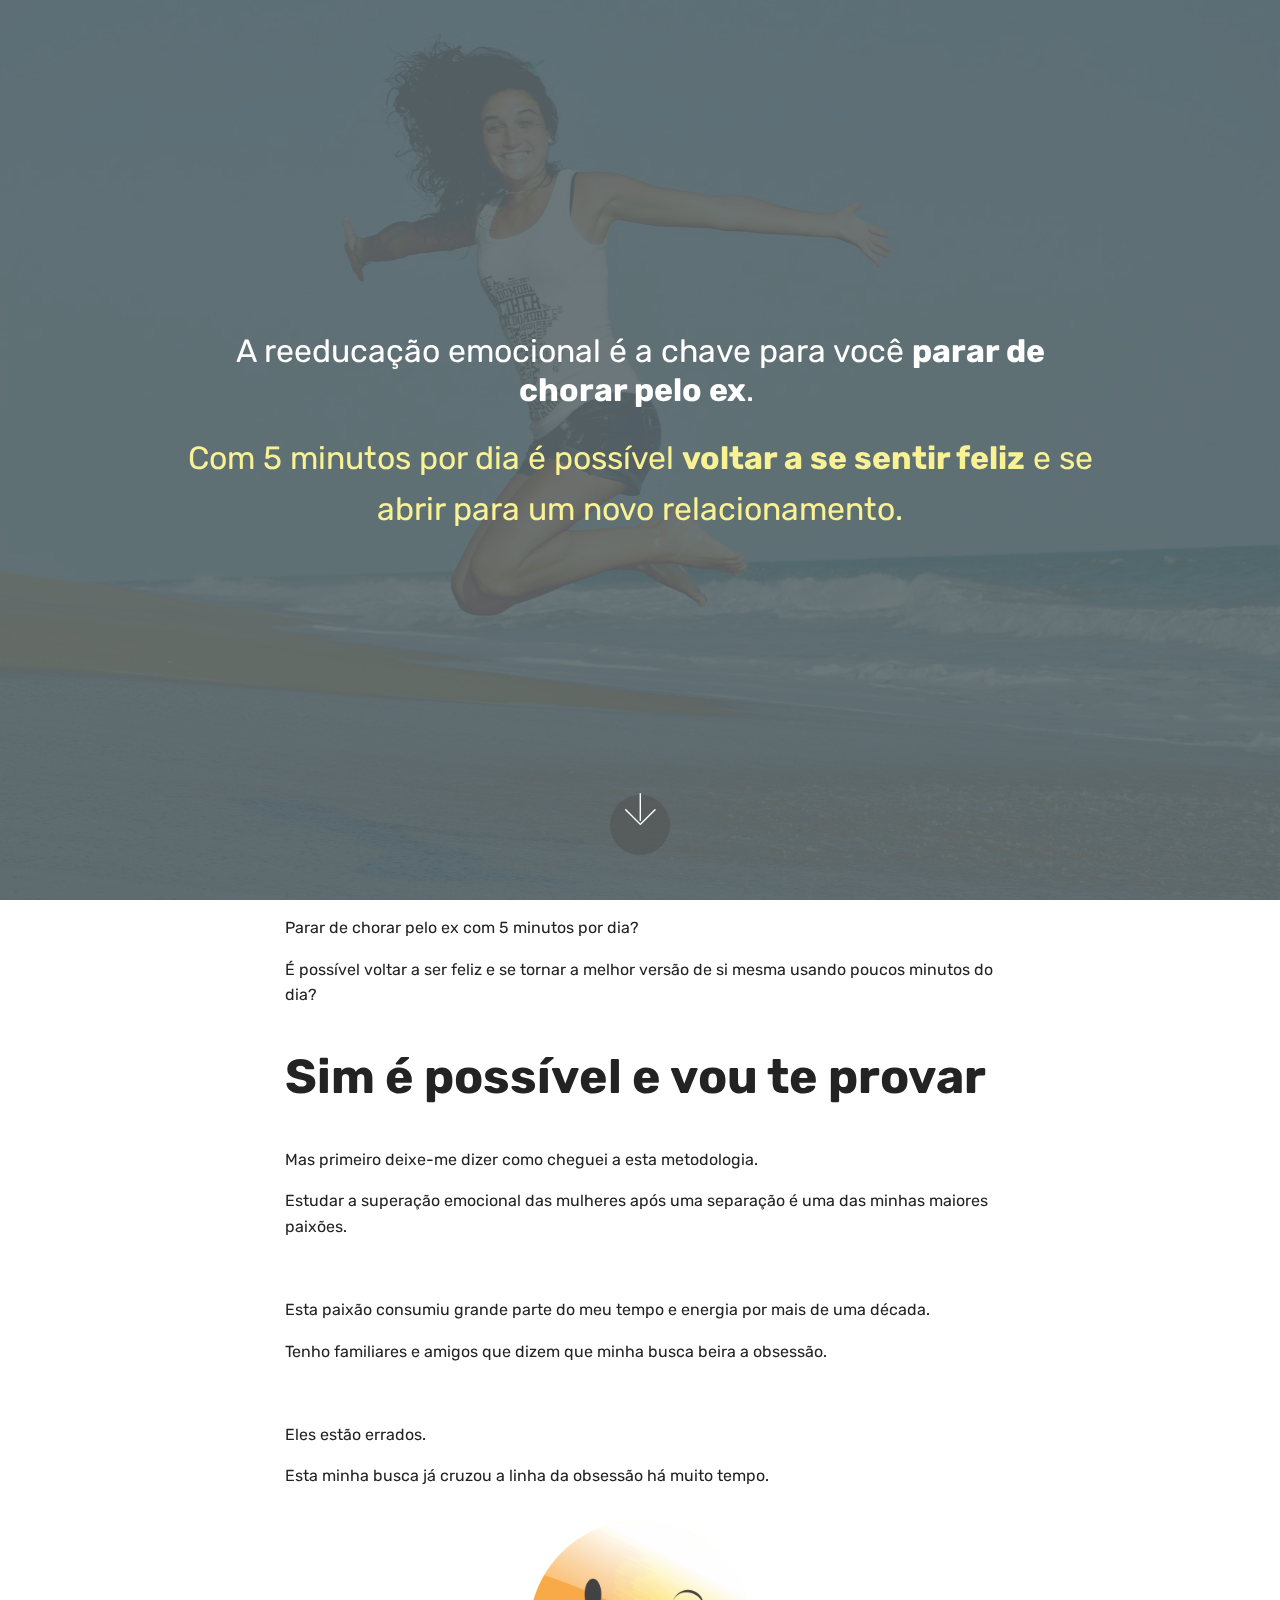
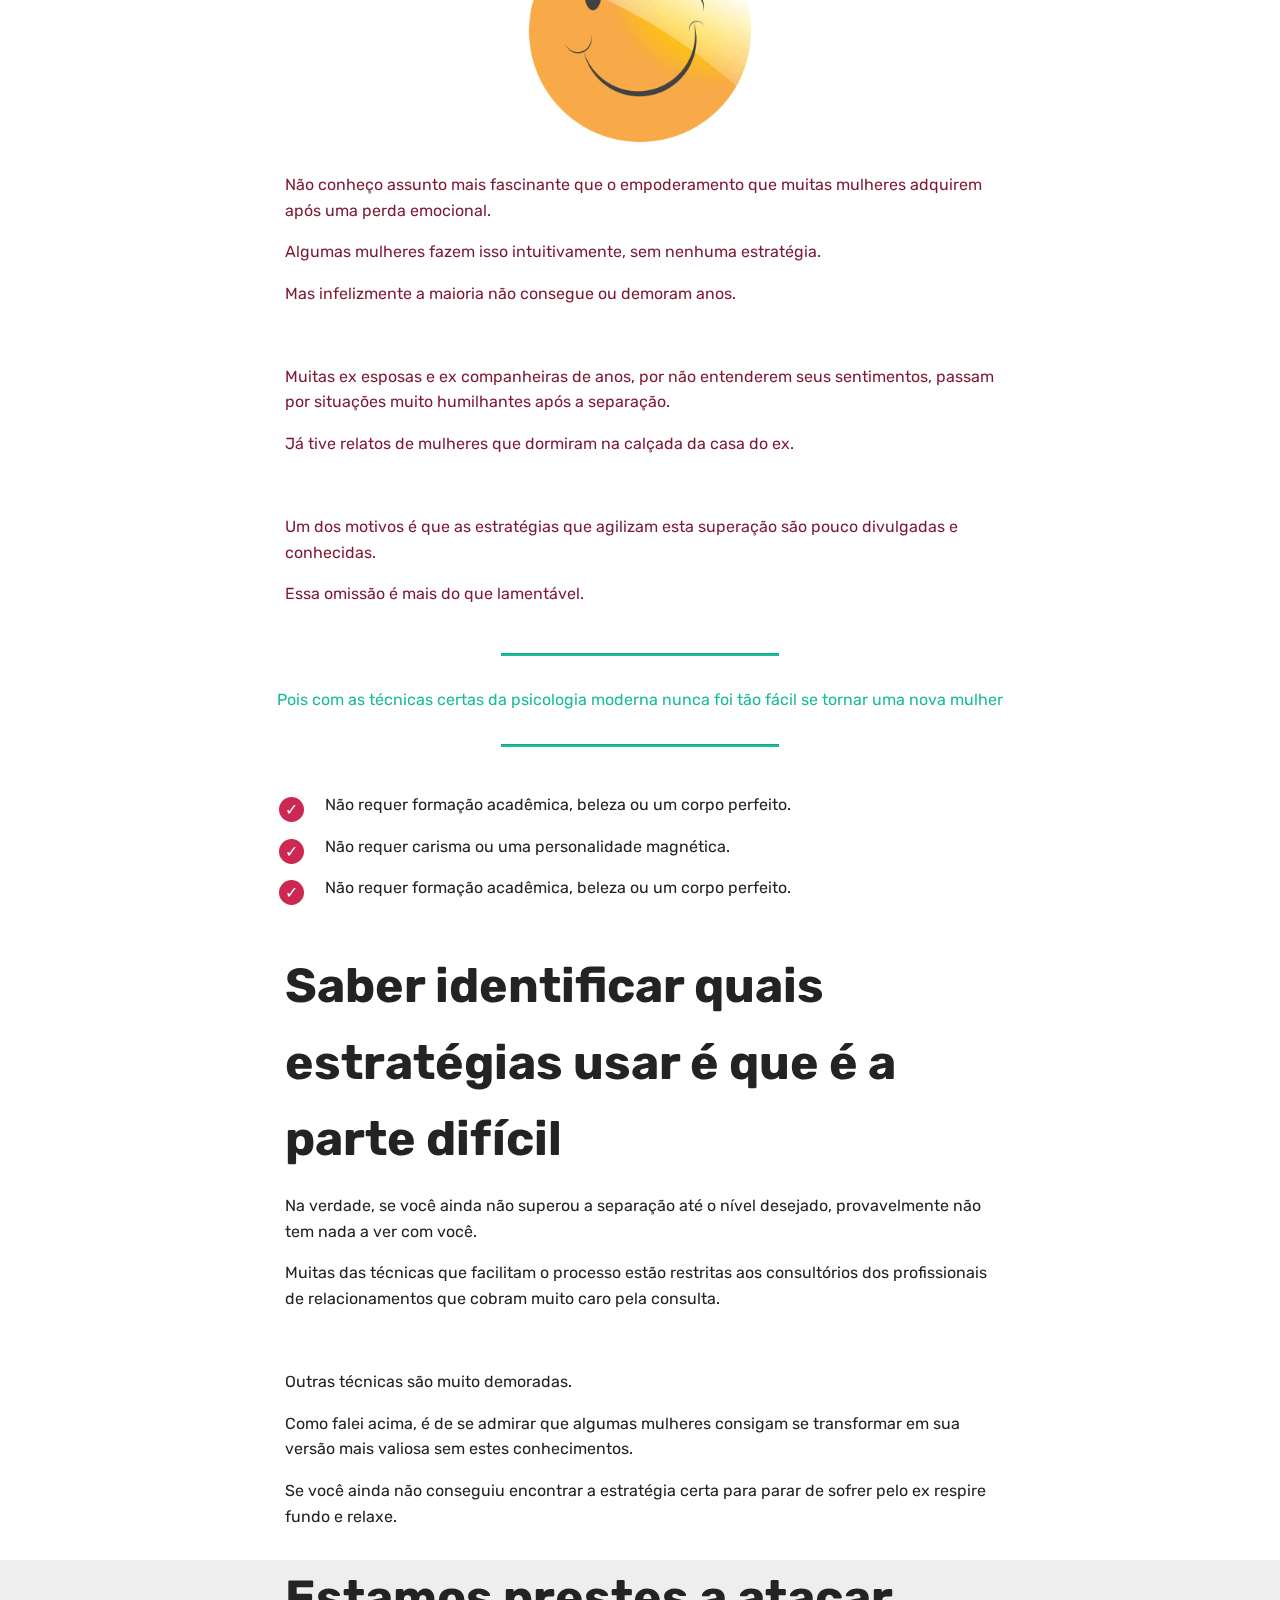
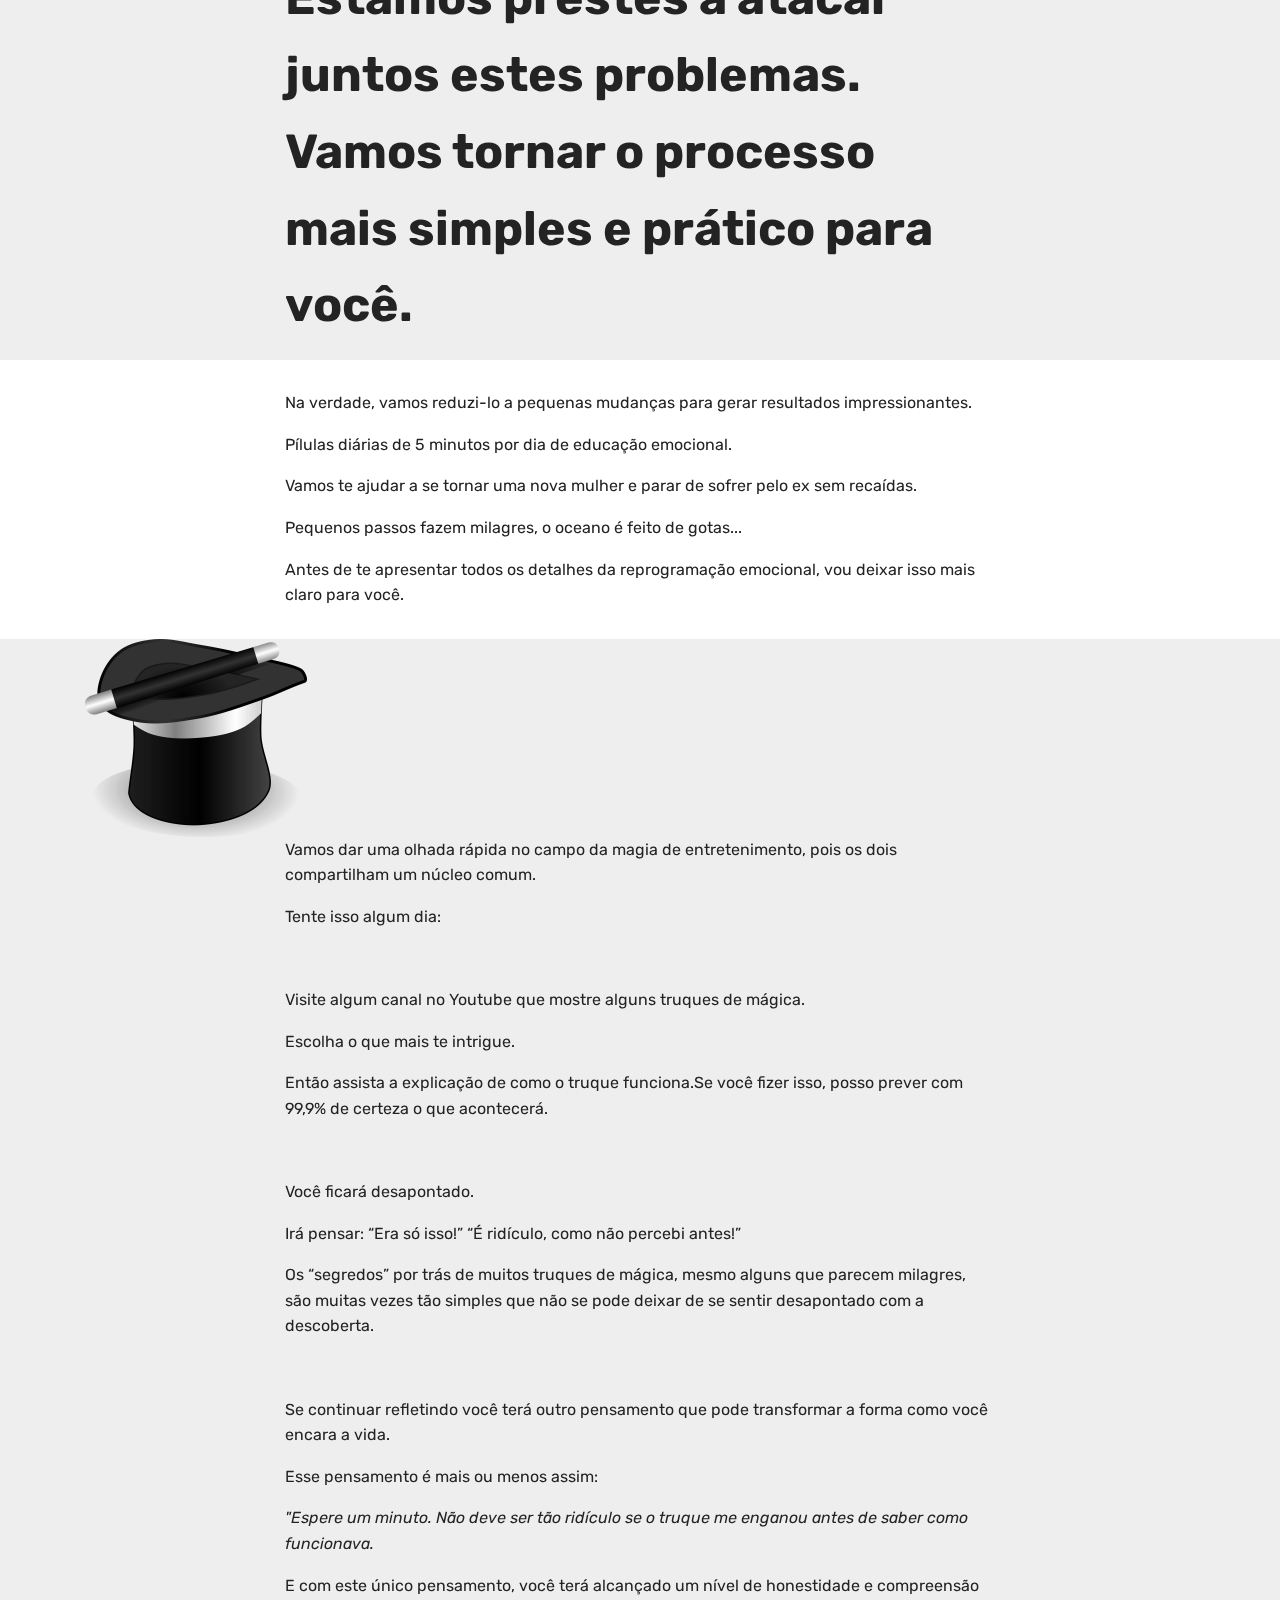
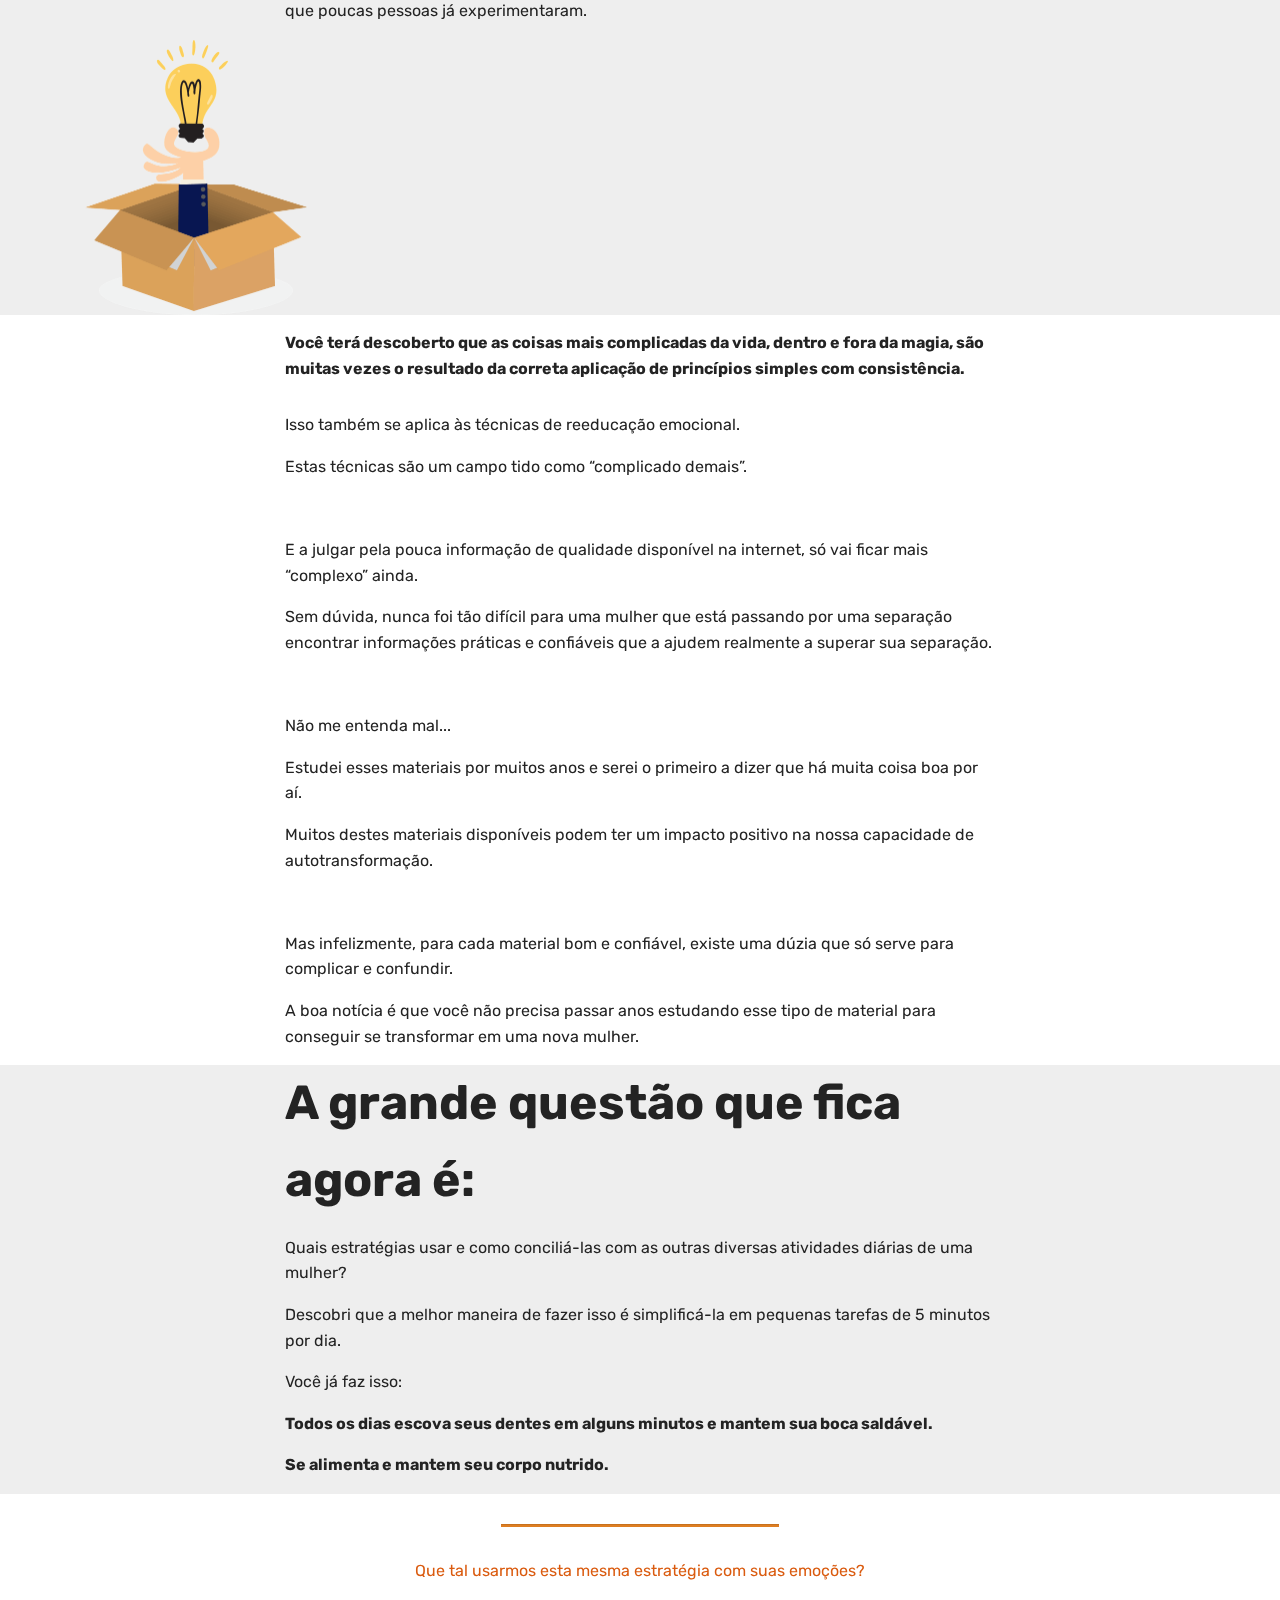
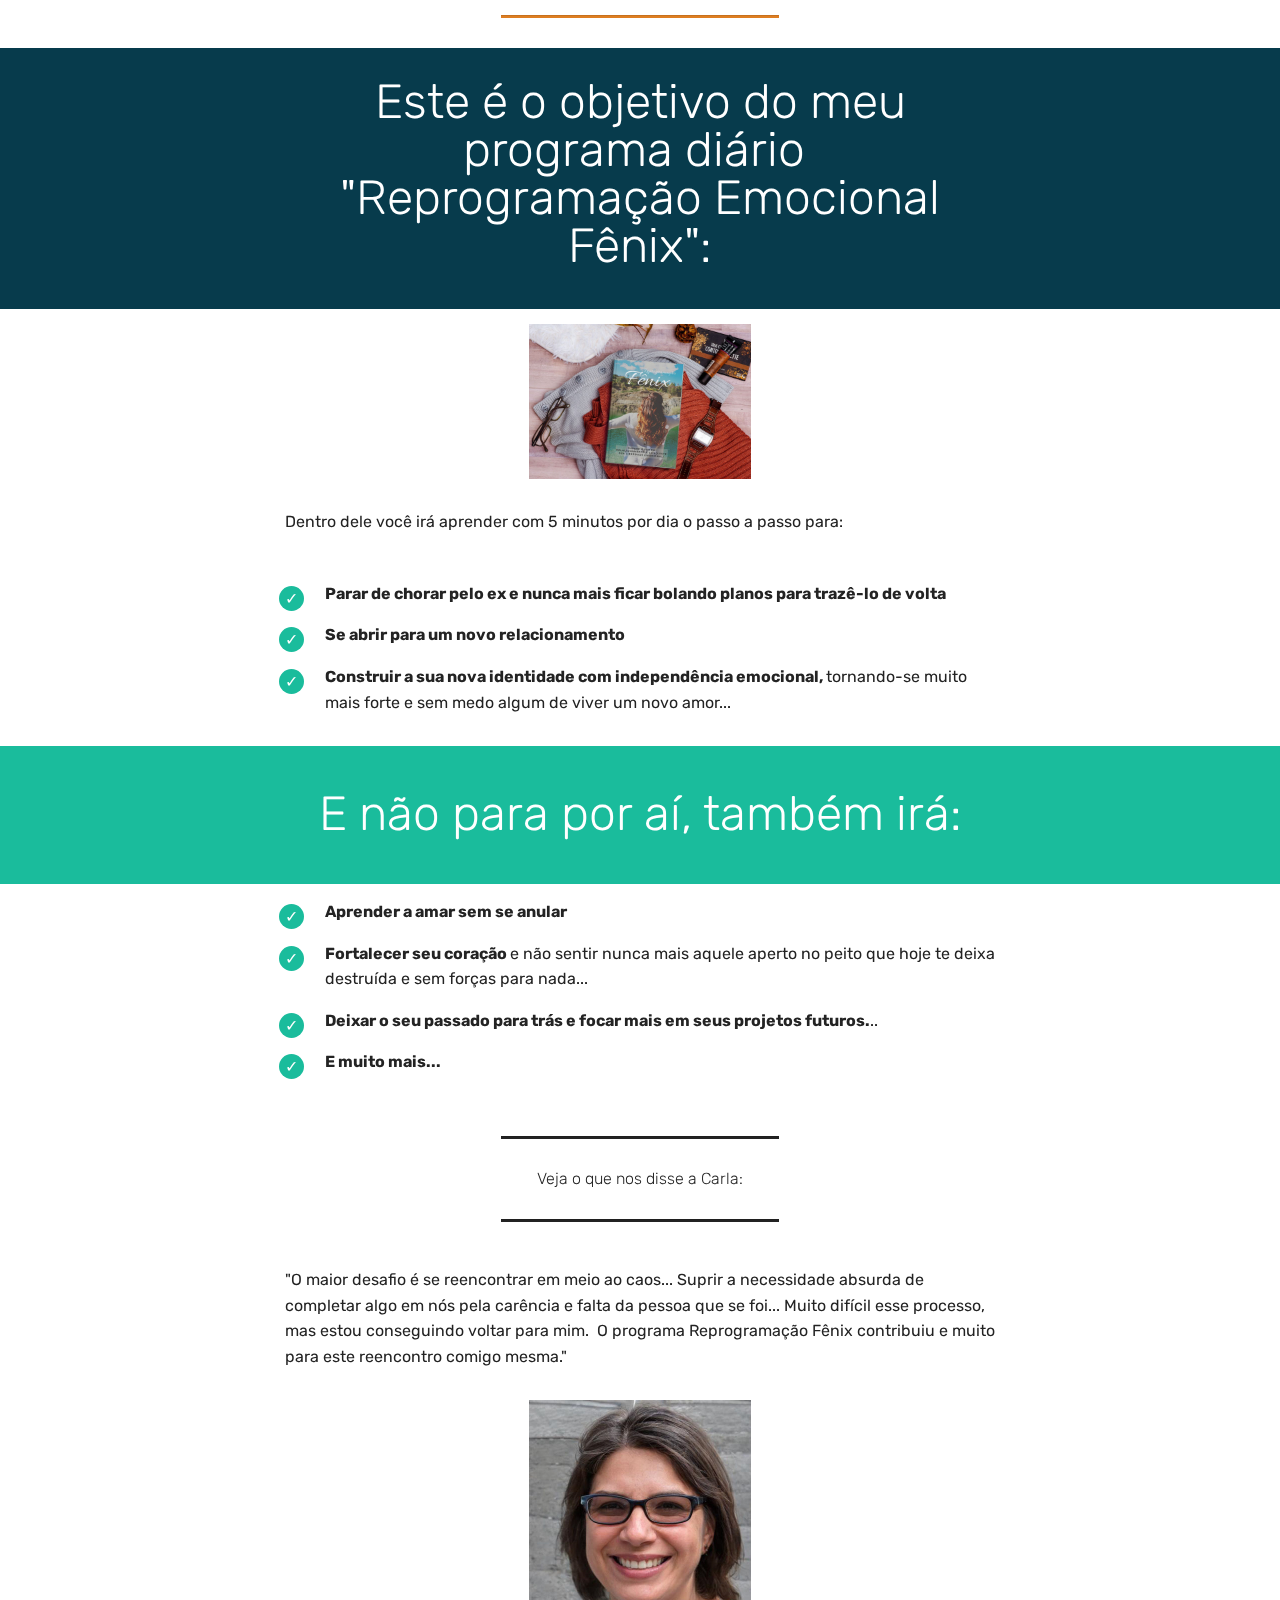
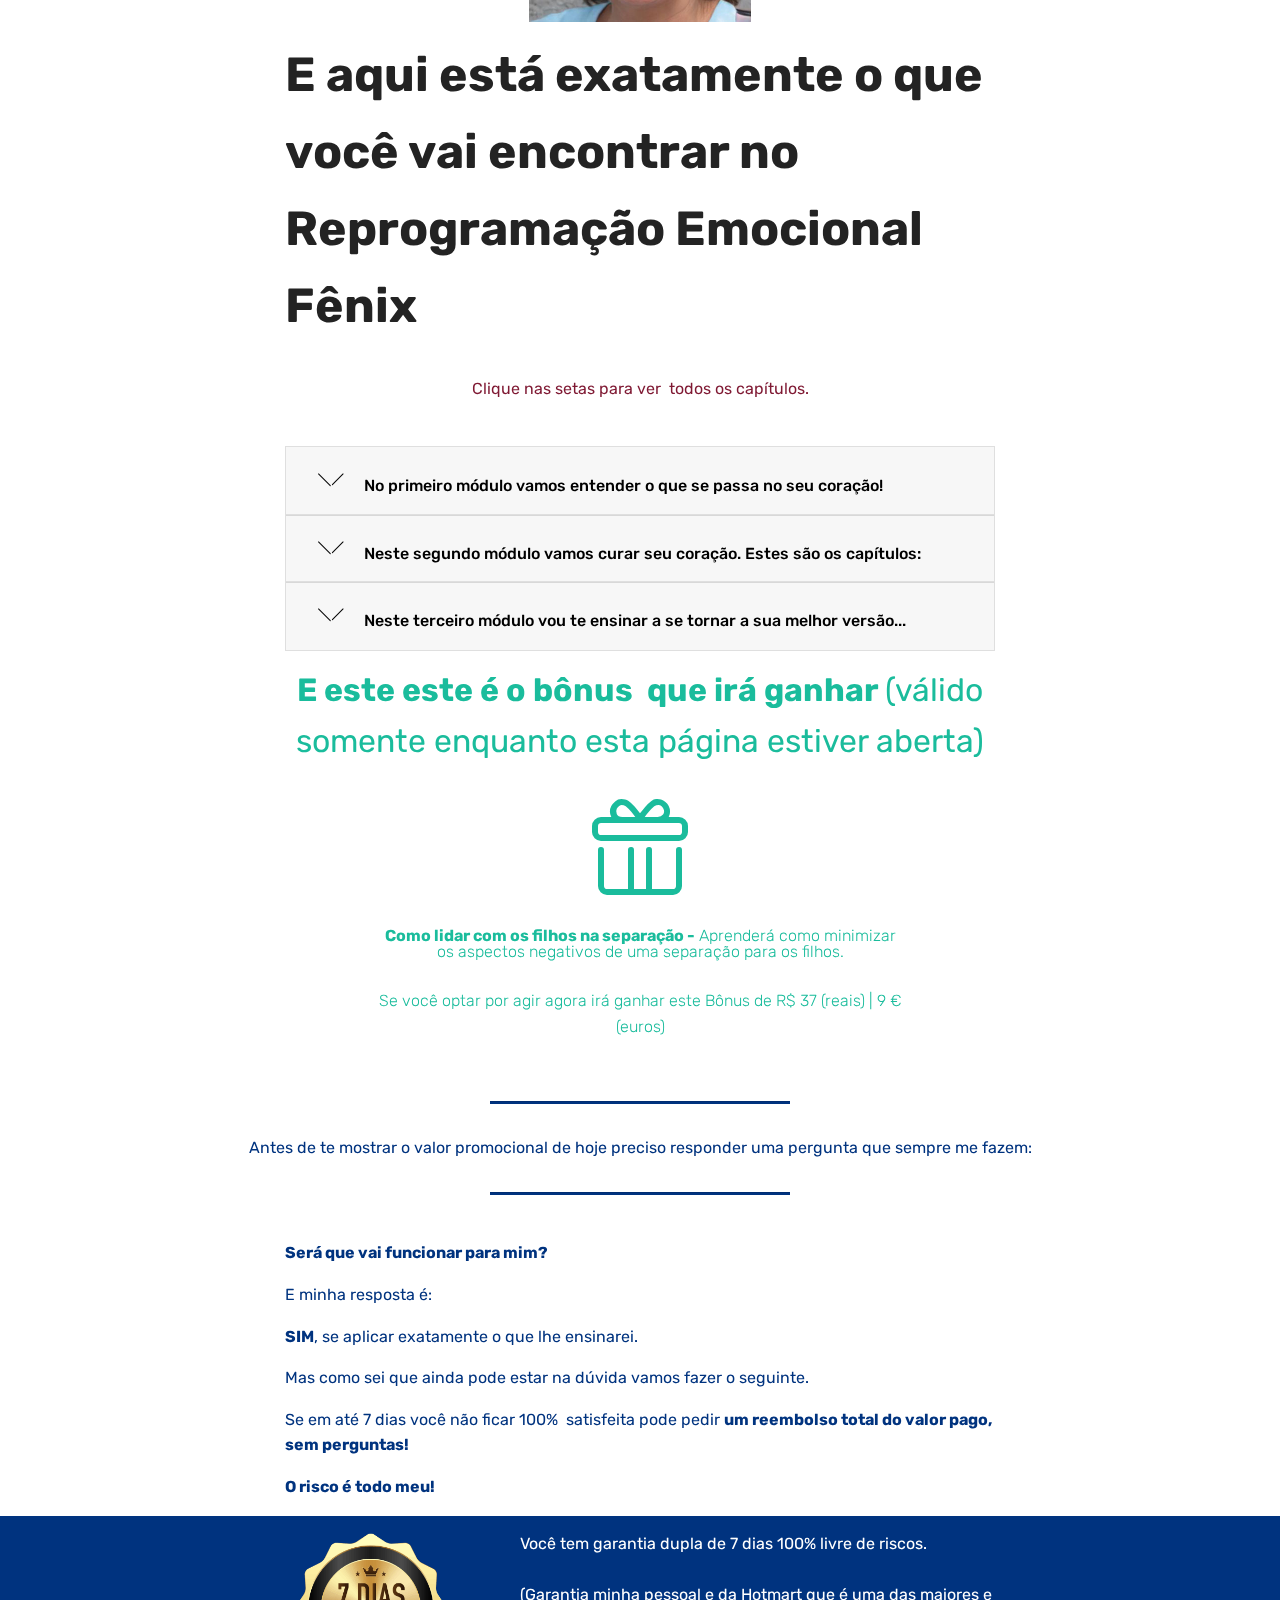
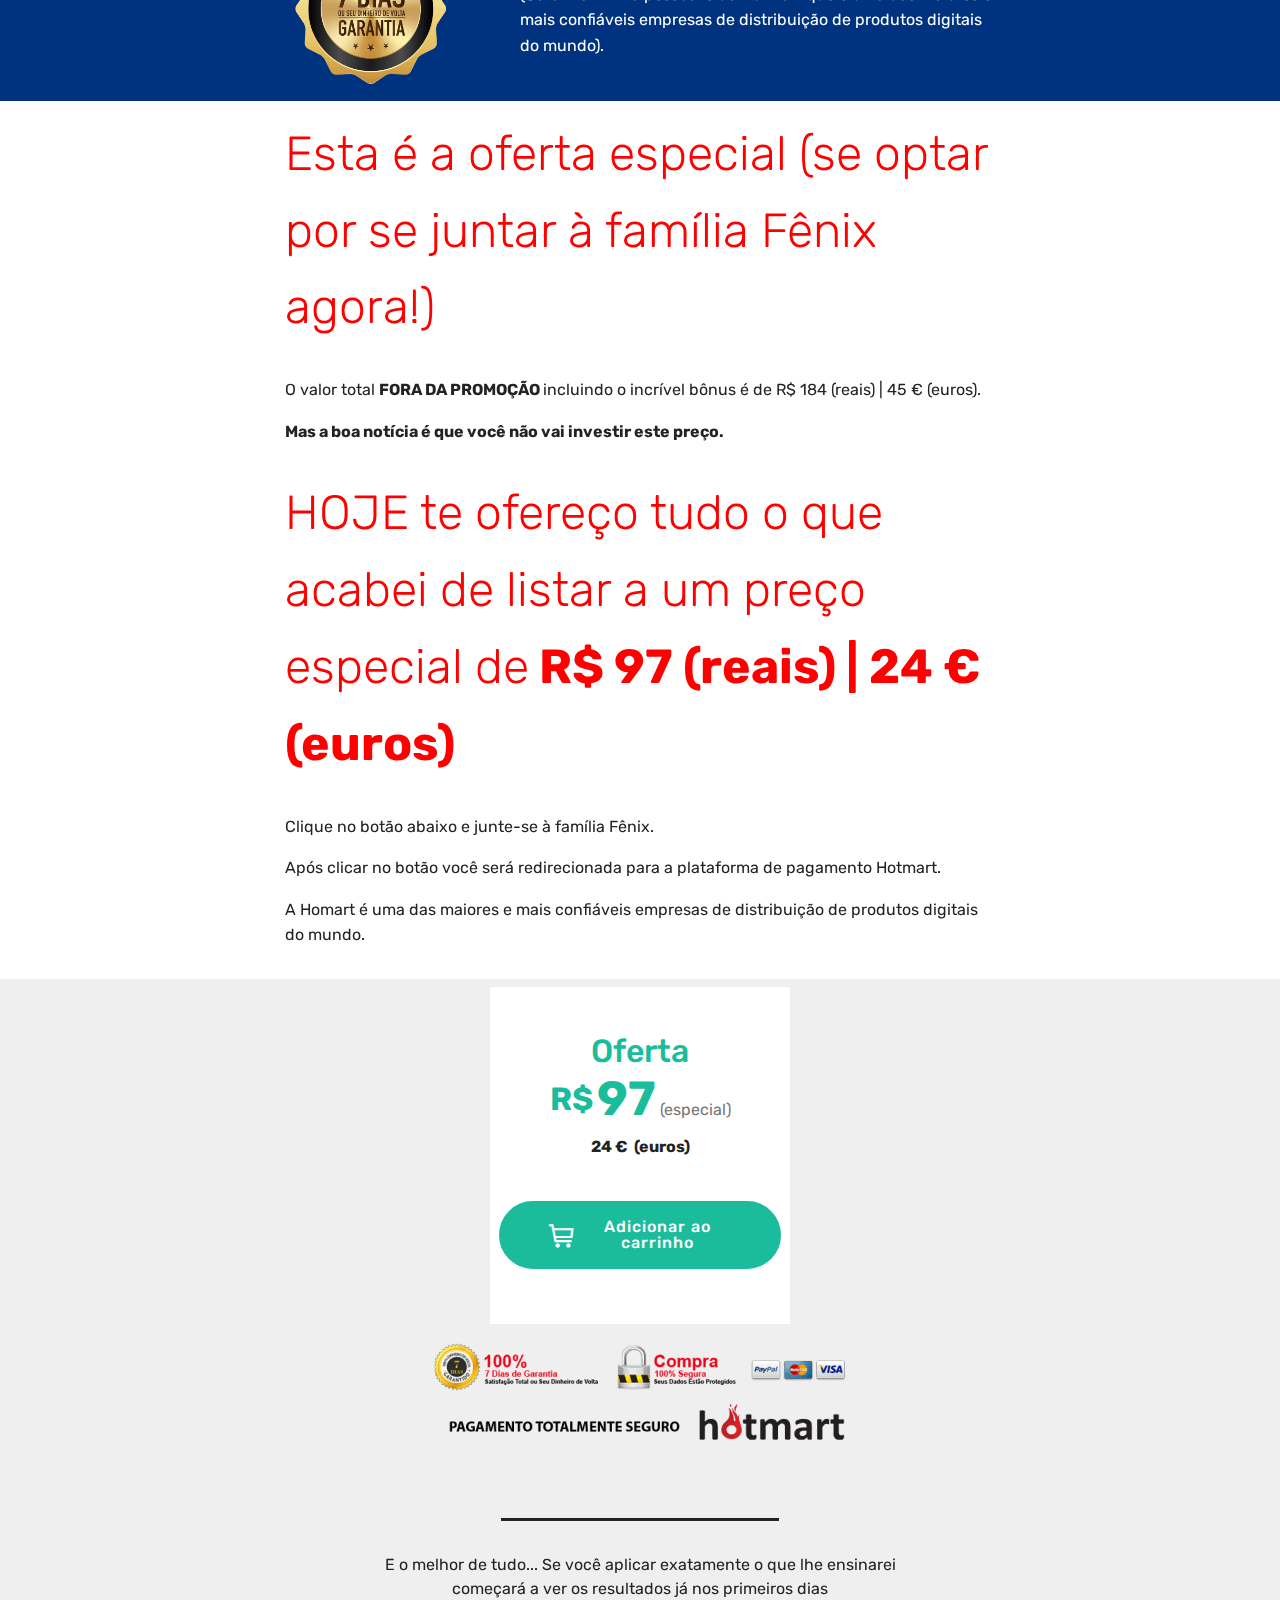
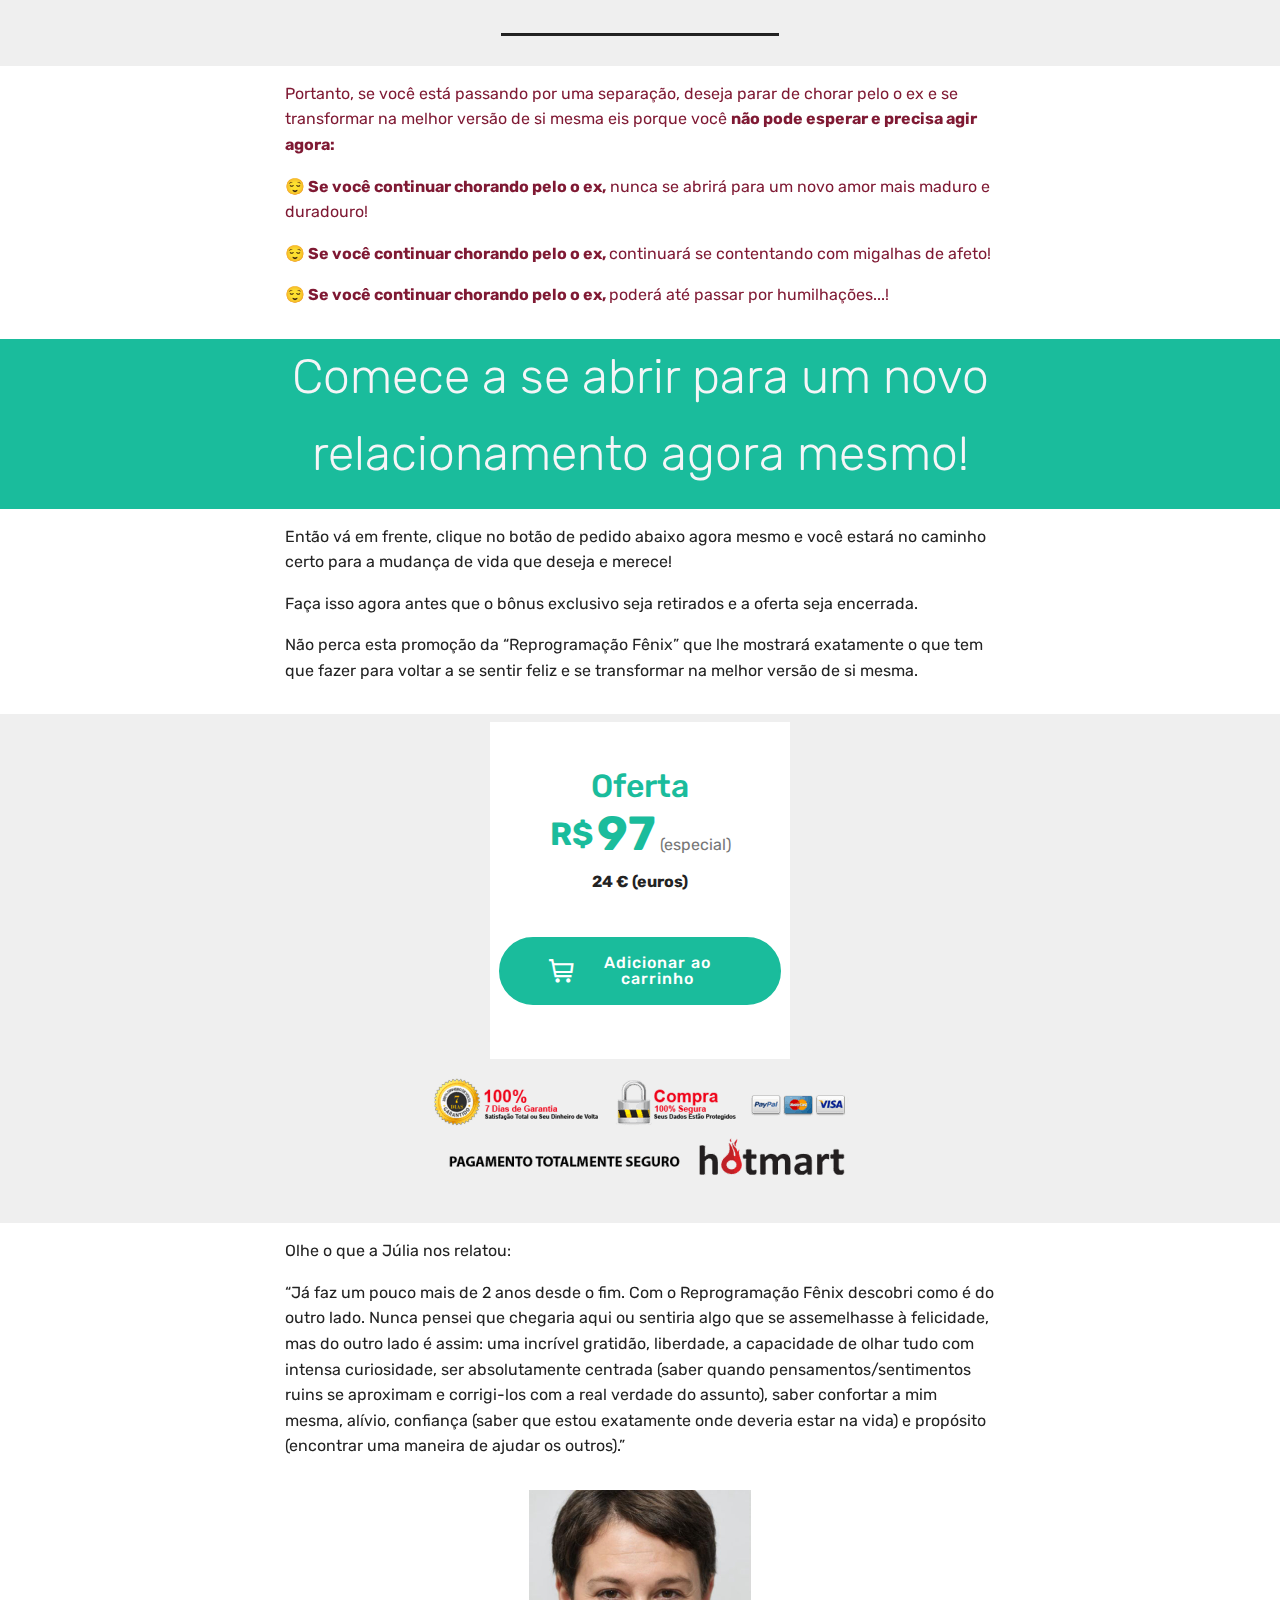
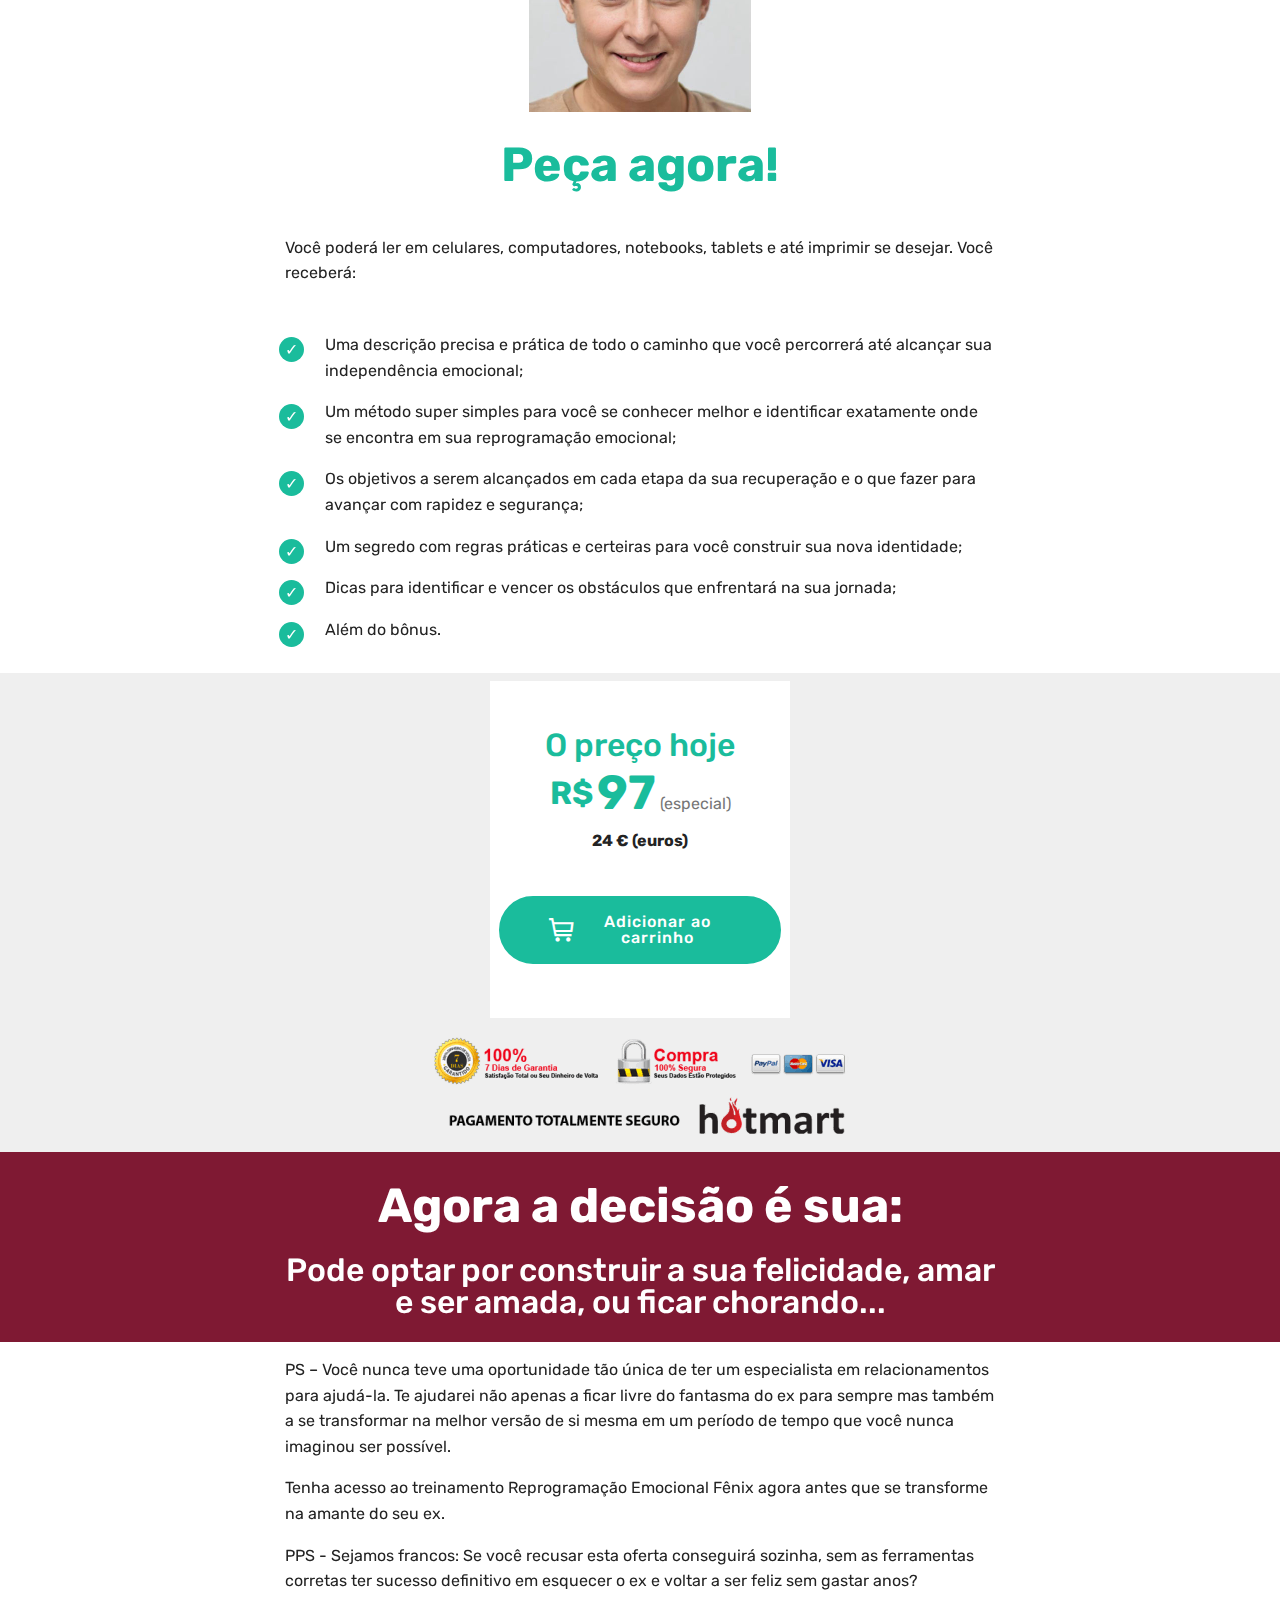
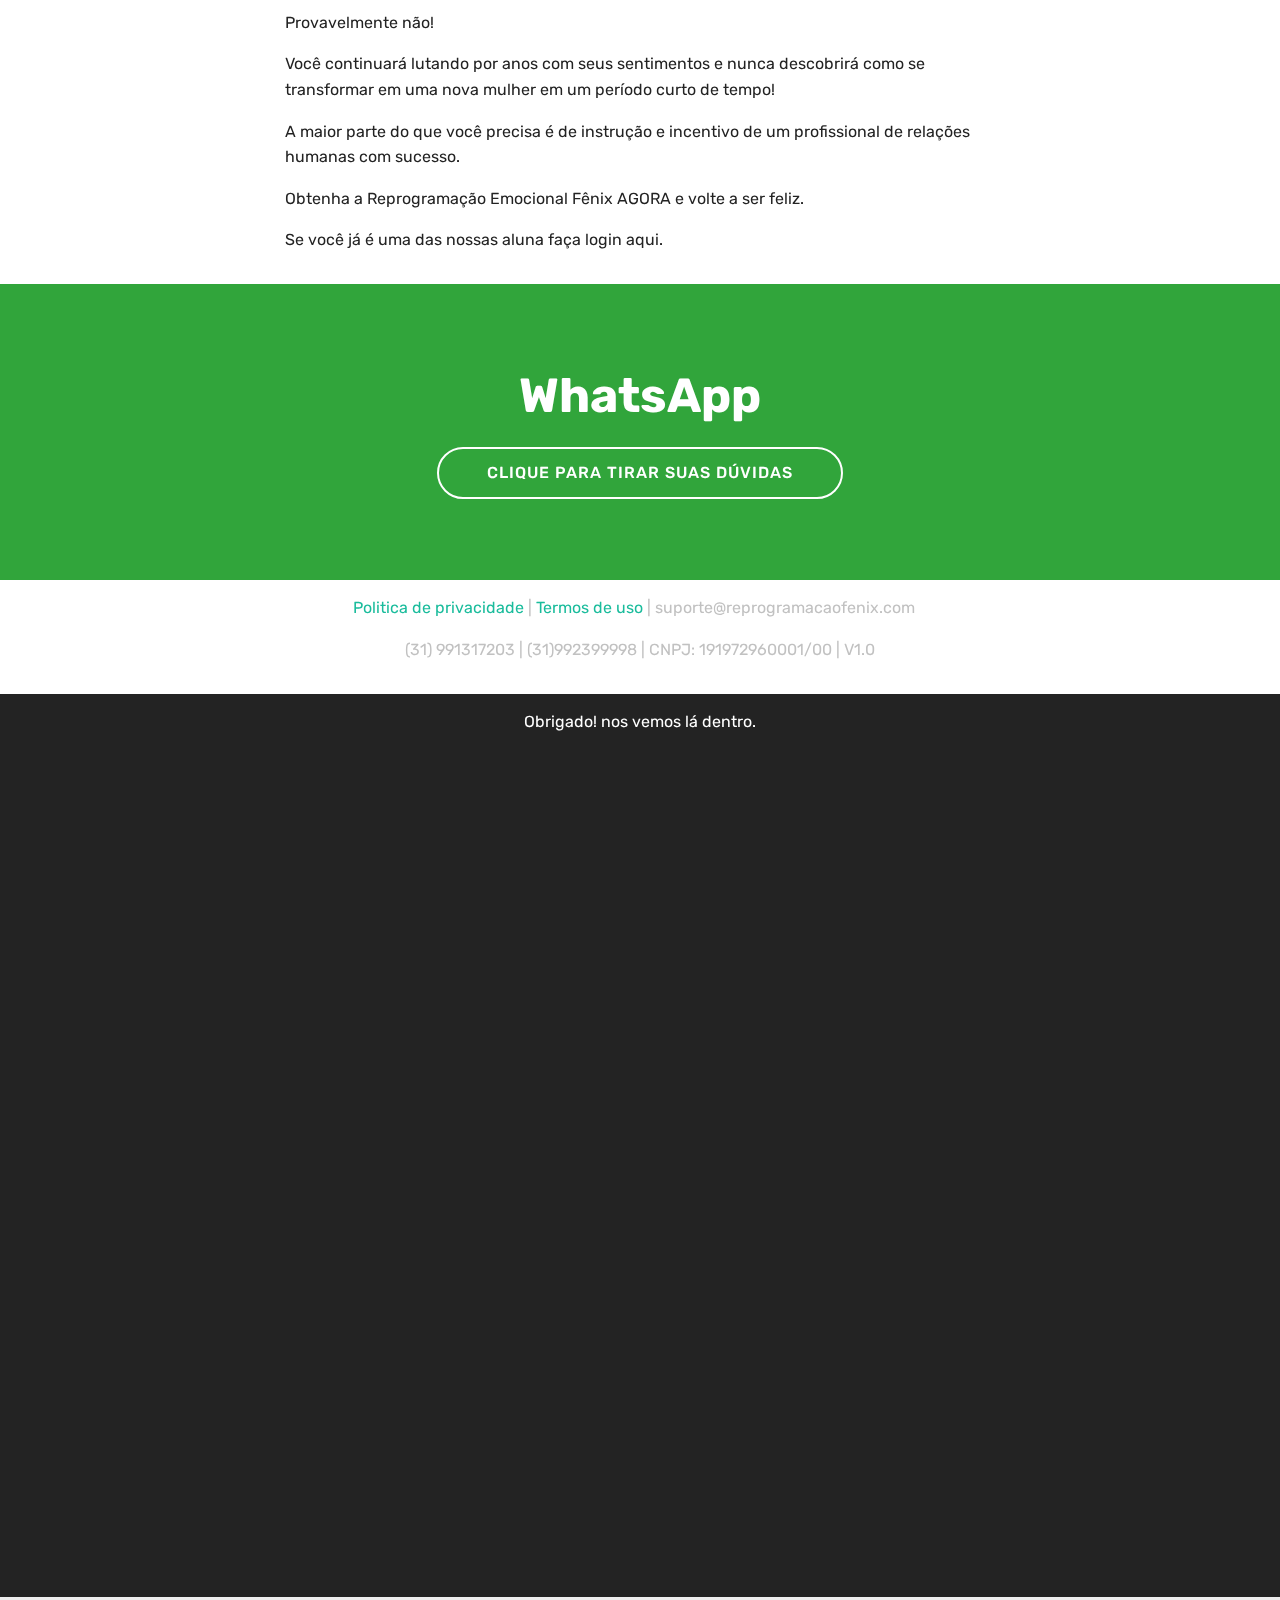
<file:  blairwarren.html>
<!DOCTYPE html>
<html  >
<head>
  <!-- Site made with Mobirise Website Builder v5.6.8, https://mobirise.com -->
  <meta charset="UTF-8">
  <meta http-equiv="X-UA-Compatible" content="IE=edge">
  <meta name="generator" content="Mobirise v5.6.8, mobirise.com">
  <meta name="twitter:card" content="summary_large_image"/>
  <meta name="twitter:image:src" content="assets/images/ blairwarren-meta.png">
  <meta property="og:image" content="assets/images/ blairwarren-meta.png">
  <meta name="twitter:title" content=" Blair Warren">
  <meta name="viewport" content="width=device-width, initial-scale=1, minimum-scale=1">
  <link rel="shortcut icon" href="assets/images/favicon-64x64.png" type="image/x-icon">
  <meta name="description" content="Descubra como parar de pensar no ex de uma vez por todas sem recaídas! | Mesmo que você ainda esteja chorando 24 horas por dia após a separação...">
  
  
  <title> Blair Warren</title>
  <link rel="stylesheet" href="assets/web/assets/mobirise-icons/mobirise-icons.css">
  <link rel="stylesheet" href="assets/web/assets/mobirise-icons-bold/mobirise-icons-bold.css">
  <link rel="stylesheet" href="assets/web/assets/mobirise-icons2/mobirise2.css">
  <link rel="stylesheet" href="assets/bootstrap/css/bootstrap.min.css">
  <link rel="stylesheet" href="assets/bootstrap/css/bootstrap-grid.min.css">
  <link rel="stylesheet" href="assets/bootstrap/css/bootstrap-reboot.min.css">
  <link rel="stylesheet" href="assets/tether/tether.min.css">
  <link rel="stylesheet" href="assets/theme/css/style.css">
  <link rel="preload" href="https://fonts.googleapis.com/css?family=Rubik:300,300i,400,400i,500,500i,700,700i,900,900i&display=swap" as="style" onload="this.onload=null;this.rel='stylesheet'">
  <noscript><link rel="stylesheet" href="https://fonts.googleapis.com/css?family=Rubik:300,300i,400,400i,500,500i,700,700i,900,900i&display=swap"></noscript>
  <link rel="preload" as="style" href="assets/mobirise/css/mbr-additional.css"><link rel="stylesheet" href="assets/mobirise/css/mbr-additional.css" type="text/css">
  
  
  
  
</head>
<body>

<!-- Analytics -->
<!-- Meta Pixel Code -->
<script>
!function(f,b,e,v,n,t,s)
{if(f.fbq)return;n=f.fbq=function(){n.callMethod?
n.callMethod.apply(n,arguments):n.queue.push(arguments)};
if(!f._fbq)f._fbq=n;n.push=n;n.loaded=!0;n.version='2.0';
n.queue=[];t=b.createElement(e);t.async=!0;
t.src=v;s=b.getElementsByTagName(e)[0];
s.parentNode.insertBefore(t,s)}(window, document,'script',
'https://connect.facebook.net/en_US/fbevents.js');
fbq('init', '341877597875288');
fbq('track', 'PageView');
</script>
<noscript><img height="1" width="1" style="display:none"
src="https://www.facebook.com/tr?id=341877597875288&ev=PageView&noscript=1"
/></noscript>
<!-- End Meta Pixel Code -->
<!-- -----Hotjar----- -->
<script>
    (function(h,o,t,j,a,r){
        h.hj=h.hj||function(){(h.hj.q=h.hj.q||[]).push(arguments)};
        h._hjSettings={hjid:2496500,hjsv:6};
        a=o.getElementsByTagName('head')[0];
        r=o.createElement('script');r.async=1;
        r.src=t+h._hjSettings.hjid+j+h._hjSettings.hjsv;
        a.appendChild(r);
    })(window,document,'https://static.hotjar.com/c/hotjar-','.js?sv=');
</script>
<!-- -----Hotjar----- -->
<!-- ---GA--4- -->
<script async src="https://www.googletagmanager.com/gtag/js?id=G-HKSWMBSVG4"></script>
<script>
  window.dataLayer = window.dataLayer || [];
  function gtag(){dataLayer.push(arguments);}
  gtag('js', new Date());

  gtag('config', 'G-HKSWMBSVG4');
</script>
<!-- ---GA--4- -->
<!-- ---GA--2- -->
<script async src="https://www.googletagmanager.com/gtag/js?id=UA-112001127-3"></script>
<script>
  window.dataLayer = window.dataLayer || [];
  function gtag(){dataLayer.push(arguments);}
  gtag('js', new Date());

  gtag('config', 'UA-112001127-3');
</script>
<!-- ---GA2--- -->
<!-- /Analytics -->


  
  <section class="cid-tfgDgB0ppk mbr-fullscreen mbr-parallax-background" id="header2-kn">

    

    <div class="mbr-overlay" style="opacity: 0.9; background-color: rgb(91, 104, 107);"></div>

    <div class="container align-center">
        <div class="row justify-content-md-center">
            <div class="mbr-white col-md-10">
                <h1 class="mbr-section-title mbr-bold pb-3 mbr-fonts-style display-5"><span style="font-weight: 400;">A reeducação emocional é a chave para você </span>parar de chorar pelo ex<span style="font-weight: 400;">.&nbsp;</span></h1>
                
                <p class="mbr-text pb-3 mbr-fonts-style display-5">Com 5 minutos por dia é possível <strong>voltar a se sentir feliz</strong> e se abrir para um novo relacionamento.<br></p>
                
            </div>
        </div>
    </div>
    <div class="mbr-arrow hidden-sm-down" aria-hidden="true">
        <a href="#next">
            <i class="mbri-down mbr-iconfont"></i>
        </a>
    </div>
</section>

<section class="mbr-section article content1 cid-tfgDh7jqPZ" id="content1-ko">
    
     

    <div class="container">
        <div class="media-container-row">
            <div class="mbr-text col-12 mbr-fonts-style display-7 col-md-8"><p>Parar de chorar pelo ex com 5 minutos por dia?
</p><p>É possível voltar a ser feliz e se tornar a melhor versão de si mesma usando poucos minutos do dia?</p><p>
</p><p>
</p><p>
</p><p>
</p><p>
</p><p>
</p><p>
</p></div>
        </div>
    </div>
</section>

<section class="mbr-section article content1 cid-tfgDhDibUe" id="content1-kp">
    
     

    <div class="container">
        <div class="media-container-row">
            <div class="mbr-text col-12 mbr-fonts-style display-2 col-md-8"><p><strong>Sim é possível e vou te provar</strong></p><p><strong>
</strong></p><p><strong>
</strong></p></div>
        </div>
    </div>
</section>

<section class="mbr-section article content1 cid-tghWELQhV9" id="content1-pg">
    
     

    <div class="container">
        <div class="media-container-row">
            <div class="mbr-text col-12 mbr-fonts-style display-7 col-md-8"><p>Mas primeiro deixe-me dizer como cheguei a esta metodologia.</p><p>Estudar a superação emocional das mulheres após uma separação é uma das minhas maiores paixões.</p><p><br></p><p>
</p><p>Esta paixão consumiu grande parte do meu tempo e energia por mais de uma década. 
</p><p>Tenho familiares e amigos que dizem que minha busca beira a obsessão. 
</p><p><br></p><p>Eles estão errados. 
</p><p>Esta minha busca já cruzou a linha da obsessão há muito tempo.</p><p>
</p></div>
        </div>
    </div>
</section>

<section class="cid-tghWDbw6WC" id="image2-pf">

    

    <figure class="mbr-figure container">
        <div class="image-block" style="width: 20%;">
            <img src="assets/images/mbr-582x582.png" alt="Mobirise" title="">
            
        </div>
    </figure>
</section>

<section class="mbr-section article content1 cid-tfgDiaXvbW" id="content1-kq">
    
     

    <div class="container">
        <div class="media-container-row">
            <div class="mbr-text col-12 mbr-fonts-style display-7 col-md-8"><p>Não conheço assunto mais fascinante que o empoderamento que muitas mulheres adquirem após uma perda emocional. 
</p><p>Algumas mulheres fazem isso intuitivamente, sem nenhuma estratégia.
</p><p>Mas infelizmente a maioria não consegue ou demoram anos.</p><p><br></p><p>
</p><p>Muitas ex esposas e ex companheiras de anos, por não entenderem seus sentimentos, passam por situações muito humilhantes após a separação.
</p><p>Já tive relatos de mulheres que dormiram na calçada da casa do ex.
</p><p><br></p><p>Um dos motivos é que as estratégias que agilizam esta superação são pouco divulgadas e conhecidas.
</p><p>Essa omissão é mais do que lamentável.</p><p><strong><em>
</em></strong></p><p><strong><em>
</em></strong></p><p><strong><em>
</em></strong></p><p><strong><em>
</em></strong></p><p><strong><em>
</em></strong></p><p><strong><em>
</em></strong></p><p><strong><em>
</em></strong></p><p><strong><em>
</em></strong></p></div>
        </div>
    </div>
</section>

<section class="mbr-section article content9 cid-tgjWbrG8BM" id="content9-pi">
    
     

    <div class="container">
        <div class="inner-container" style="width: 100%;">
            <hr class="line" style="width: 25%;">
            <div class="section-text align-center mbr-fonts-style display-7">Pois com as técnicas certas da psicologia moderna nunca foi tão fácil se tornar uma nova mulher</div>
            <hr class="line" style="width: 25%;">
        </div>
        </div>
</section>

<section class="mbr-section article content12 cid-tgi8eKERtd" id="content12-ph">
     

    <div class="container">
        <div class="media-container-row">
            <div class="mbr-text counter-container col-12 col-md-8 mbr-fonts-style display-7">
                <ul>
                    <li><span style="font-size: 1rem;">Não requer formação acadêmica, beleza ou um corpo perfeito.</span><br></li><li>Não requer carisma ou uma personalidade magnética. 
</li><li><span style="font-size: 1rem;">Não requer formação acadêmica, beleza ou um corpo perfeito.&nbsp;</span></li>
                </ul>
            </div>
        </div>
    </div>
</section>

<section class="mbr-section article content1 cid-tfgDk04IdB" id="content1-kt">
    
     

    <div class="container">
        <div class="media-container-row">
            <div class="mbr-text col-12 mbr-fonts-style display-2 col-md-8"><p>
</p><div><strong>Saber identificar quais estratégias usar é que é a parte difícil</strong></div></div>
        </div>
    </div>
</section>

<section class="mbr-section article content1 cid-tfgDkC5ypJ" id="content1-ku">
    
     

    <div class="container">
        <div class="media-container-row">
            <div class="mbr-text col-12 mbr-fonts-style display-7 col-md-8"><p><span style="font-size: 1rem;">Na verdade, se você ainda não superou a separação até o nível desejado, provavelmente não tem nada a ver com você.</span><br></p><p>Muitas das técnicas que facilitam o processo estão restritas aos consultórios dos profissionais de relacionamentos que cobram muito caro pela consulta.</p><p><br></p><p> 
</p><p>Outras técnicas são muito demoradas.
</p><p>Como falei acima, é de se admirar que algumas mulheres consigam se transformar em sua versão mais valiosa sem estes conhecimentos.</p><p>Se você ainda não conseguiu encontrar a estratégia certa para parar de sofrer pelo ex respire fundo e relaxe.</p><p>
</p><p>
</p><p>
</p><p>
</p></div>
        </div>
    </div>
</section>

<section class="mbr-section article content1 cid-thwMAOQRfS" id="content1-re">
    
     

    <div class="container">
        <div class="media-container-row">
            <div class="mbr-text col-12 mbr-fonts-style display-2 col-md-8"><p><strong>Estamos prestes a atacar juntos estes problemas. Vamos tornar o processo mais simples e prático para você.</strong></p><p><strong>
</strong></p></div>
        </div>
    </div>
</section>

<section class="mbr-section article content1 cid-tfgDn4s1ka" id="content1-kx">
    
     

    <div class="container">
        <div class="media-container-row">
            <div class="mbr-text col-12 mbr-fonts-style display-7 col-md-8"><p><span style="font-size: 1rem;">Na verdade, vamos reduzi-lo a pequenas mudanças para gerar resultados impressionantes.</span><br></p><p>Pílulas diárias de 5 minutos por dia de educação emocional.
</p><p>Vamos te ajudar a se tornar uma nova mulher e parar de sofrer pelo ex sem recaídas.
</p><p>Pequenos passos fazem milagres, o oceano é feito de gotas...</p><p>Antes de te apresentar todos os detalhes da reprogramação emocional, vou deixar isso mais claro para você.</p><p>
</p><p>
</p><p>
</p><p>
</p><p>
</p><p>
</p><p>
</p><p>
</p><p>
</p><p>
</p><p>
</p><p>
</p><p>
</p></div>
        </div>
    </div>
</section>

<section class="cid-thwNY2IPmh" id="image2-rg">

    

    <figure class="mbr-figure container">
        <div class="image-block" style="width: 20%;">
            <img src="assets/images/mbr-444x396.png" alt="Mobirise" title="">
            
        </div>
    </figure>
</section>

<section class="mbr-section article content1 cid-thwNSdmTHe" id="content1-rf">
    
     

    <div class="container">
        <div class="media-container-row">
            <div class="mbr-text col-12 mbr-fonts-style display-7 col-md-8"><p><span style="font-size: 1rem;">Vamos dar uma olhada rápida no campo da magia de entretenimento, pois os dois compartilham um núcleo comum.
</span></p><p><span style="font-size: 1rem;">
</span></p><p><span style="font-size: 1rem;">Tente isso algum dia:</span><br></p><p><span style="font-size: 1rem;"><br></span></p><p><span style="font-size: 1rem;">Visite algum canal no Youtube que mostre alguns truques de mágica.</span><br></p><p><span style="font-size: 1rem;">Escolha o que mais te intrigue.</span><br></p><p><span style="font-size: 1rem;">Então assista a explicação de como o truque funciona.Se você fizer isso, posso prever com 99,9% de certeza o que acontecerá.</span><br></p><p><br></p><p>Você ficará desapontado.
</p><p>Irá pensar: “Era só isso!” “É ridículo, como não percebi antes!”
</p><p>Os “segredos” por trás de muitos truques de mágica, mesmo alguns que parecem milagres, são muitas vezes tão simples que não se pode deixar de se sentir desapontado com a descoberta.
</p><p><br></p><p>Se continuar refletindo você terá outro pensamento que pode transformar a forma como você encara a vida.
</p><p>Esse pensamento é mais ou menos assim:
</p><p><em>"Espere um minuto. Não deve ser tão ridículo se o truque me enganou antes de saber como funcionava.
</em></p><p>E com este único pensamento, você terá alcançado um nível de honestidade e compreensão que poucas pessoas já experimentaram.</p><p>
</p><p>
</p><p>
</p><p>
</p><p>
</p><p>
</p><p>
</p><p>
</p></div>
        </div>
    </div>
</section>

<section class="cid-thx1V2uQ9b" id="image2-rh">

    

    <figure class="mbr-figure container">
        <div class="image-block" style="width: 20%;">
            <img src="assets/images/mbr-444x551.png" alt="Mobirise" title="">
            
        </div>
    </figure>
</section>

<section class="mbr-section article content1 cid-tfw8ZtsHGc" id="content1-mn">
    
     

    <div class="container">
        <div class="media-container-row">
            <div class="mbr-text col-12 mbr-fonts-style display-7 col-md-8"><p><strong>Você terá descoberto que as coisas mais complicadas da vida, dentro e fora da magia, são muitas vezes o resultado da correta aplicação de princípios simples com consistência.</strong></p><p>
</p><p>
</p><p><strong><em>
</em></strong></p><p><strong><em>
</em></strong></p><p><strong><em>
</em></strong></p><p><strong><em>
</em></strong></p><p><strong><em>
</em></strong></p><p><strong><em>
</em></strong></p><p><strong><em>
</em></strong></p><p><strong><em>
</em></strong></p></div>
        </div>
    </div>
</section>

<section class="mbr-section article content1 cid-tfw9C6zch7" id="content1-mp">
    
     

    <div class="container">
        <div class="media-container-row">
            <div class="mbr-text col-12 mbr-fonts-style display-7 col-md-8"><p>Isso também se aplica às técnicas de reeducação emocional. 
</p><p>Estas técnicas são um campo tido como “complicado demais”.
</p><p><br></p><p>E a julgar pela pouca informação de qualidade disponível na internet, só vai ficar mais “complexo” ainda. 
</p><p>Sem dúvida, nunca foi tão difícil para uma mulher que está passando por uma separação encontrar informações práticas e confiáveis que a ajudem realmente a superar sua separação.
</p><p><br></p><p>Não me entenda mal... 
</p><p>Estudei esses materiais por muitos anos e serei o primeiro a dizer que há muita coisa boa por aí.
</p><p>Muitos destes materiais disponíveis podem ter um impacto positivo na nossa capacidade de autotransformação.
</p><p><br></p><p>Mas infelizmente, para cada material bom e confiável, existe uma dúzia que só serve para complicar e confundir.</p><p>
</p><p>A boa notícia é que você não precisa passar anos estudando esse tipo de material para conseguir se transformar em uma nova mulher.</p><p><strong><em>
</em></strong></p><p><strong><em>
</em></strong></p><p><strong><em>
</em></strong></p><p><strong><em>
</em></strong></p><p><strong><em>
</em></strong></p><p><strong><em>
</em></strong></p><p><strong><em>
</em></strong></p><p><strong><em>
</em></strong></p></div>
        </div>
    </div>
</section>

<section class="mbr-section article content1 cid-thx2ndCtiW" id="content1-ri">
    
     

    <div class="container">
        <div class="media-container-row">
            <div class="mbr-text col-12 mbr-fonts-style display-2 col-md-8"><p><strong>A grande questão que fica agora é:</strong></p><p><strong>
</strong></p></div>
        </div>
    </div>
</section>

<section class="mbr-section article content1 cid-thx2p7m800" id="content1-rj">
    
     

    <div class="container">
        <div class="media-container-row">
            <div class="mbr-text col-12 mbr-fonts-style display-7 col-md-8"><p>Quais estratégias usar e como conciliá-las com as outras diversas atividades diárias de uma mulher?
</p><p>Descobri que a melhor maneira de fazer isso é simplificá-la em pequenas tarefas de 5 minutos por dia.
</p><p>Você já faz isso:
</p><p><strong>Todos os dias escova seus dentes em alguns minutos e mantem sua boca saldável.
</strong></p><p><strong>Se alimenta e mantem seu corpo nutrido.</strong></p><p>
</p><p>
</p><p>
</p><p>
</p><p>
</p></div>
        </div>
    </div>
</section>

<section class="mbr-section article content9 cid-tfwfaiL9Ij" id="content9-mr">
    
     

    <div class="container">
        <div class="inner-container" style="width: 100%;">
            <hr class="line" style="width: 25%;">
            <div class="section-text align-center mbr-fonts-style display-7">Que tal usarmos esta mesma estratégia com suas emoções?</div>
            <hr class="line" style="width: 25%;">
        </div>
        </div>
</section>

<section class="mbr-section content4 cid-tfgDoq3acE" id="content4-ky">

    

    <div class="container">
        <div class="media-container-row">
            <div class="title col-12 col-md-8">
                <h2 class="align-center pb-3 mbr-fonts-style display-2">Este é o objetivo do meu programa diário&nbsp; "Reprogramação Emocional Fênix":</h2>
                
                
            </div>
        </div>
    </div>
</section>

<section class="cid-tfgDp2NCrA" id="image2-kz">

    

    <figure class="mbr-figure container">
        <div class="image-block" style="width: 20%;">
            <img src="assets/images/livro-3-666x466.jpg" alt="Mobirise" title="">
            
        </div>
    </figure>
</section>

<section class="mbr-section article content1 cid-tfgDpWJ2m0" id="content1-l0">
    
     

    <div class="container">
        <div class="media-container-row">
            <div class="mbr-text col-12 mbr-fonts-style display-7 col-md-8"><p>Dentro dele você irá aprender com 5 minutos por dia o passo a passo para:</p></div>
        </div>
    </div>
</section>

<section class="mbr-section article content12 cid-tfgDqX3qJt" id="content12-l1">
     

    <div class="container">
        <div class="media-container-row">
            <div class="mbr-text counter-container col-12 col-md-8 mbr-fonts-style display-7">
                <ul>
                    <li><strong>Parar de chorar pelo ex e nunca mais ficar bolando planos para trazê-lo de volta</strong></li><li><strong>Se abrir para um novo relacionamento</strong></li><li><strong>Construir a sua nova identidade com independência emocional, </strong>tornando-se muito mais forte e sem medo algum de viver um novo amor...</li>
                </ul>
            </div>
        </div>
    </div>
</section>

<section class="mbr-section article content1 cid-tfwt5PloJF" id="content1-mu">
    
     

    <div class="container">
        <div class="media-container-row">
            <div class="mbr-text col-12 mbr-fonts-style display-2 col-md-8"><p>E não para por aí, também irá:</p><p><strong><em>
</em></strong></p><p><strong><em>
</em></strong></p><p><strong><em>
</em></strong></p><p><strong><em>
</em></strong></p><p><strong><em>
</em></strong></p><p><strong><em>
</em></strong></p><p><strong><em>
</em></strong></p><p><strong><em>
</em></strong></p></div>
        </div>
    </div>
</section>

<section class="mbr-section article content12 cid-tfwt7cgi96" id="content12-mv">
     

    <div class="container">
        <div class="media-container-row">
            <div class="mbr-text counter-container col-12 col-md-8 mbr-fonts-style display-7">
                <ul>
                    <li><strong>Aprender a amar sem se anular</strong><br></li><li><strong>Fortalecer seu coração </strong><span style="font-size: 1rem;">e não sentir nunca mais aquele aperto no peito que hoje te deixa destruída e sem forças para nada...</span><br></li><li><span style="font-size: 1rem;"><strong>Deixar o seu passado para trás e focar mais em seus projetos futuros.</strong>..</span><br></li><li><strong>E muito mais...</strong></li>
                </ul>
            </div>
        </div>
    </div>
</section>

<section class="mbr-section article content9 cid-tgcU5FnYBY" id="content9-pb">
    
     

    <div class="container">
        <div class="inner-container" style="width: 100%;">
            <hr class="line" style="width: 25%;">
            <div class="section-text align-center mbr-fonts-style display-4">Veja o que nos disse a Carla:</div>
            <hr class="line" style="width: 25%;">
        </div>
        </div>
</section>

<section class="mbr-section article content1 cid-tfgDNUz6XN" id="content1-lw">
    
     

    <div class="container">
        <div class="media-container-row">
            <div class="mbr-text col-12 mbr-fonts-style display-7 col-md-8"><p><span style="font-size: 1rem;">"O maior desafio é se reencontrar em meio ao caos... Suprir a necessidade absurda de completar algo em nós pela carência e falta da pessoa que se foi... Muito difícil esse processo, mas estou conseguindo voltar para mim.&nbsp; O programa Reprogramação Fênix contribuiu e muito para este reencontro comigo mesma."&nbsp; &nbsp;</span><br></p></div>
        </div>
    </div>
</section>

<section class="cid-tfgDOyQ66s" id="image2-lx">

    

    <figure class="mbr-figure container">
        <div class="image-block" style="width: 20%;">
            <img src="assets/images/1-1-444x444.jpg" alt="Mobirise" title="">
            
        </div>
    </figure>
</section>

<section class="mbr-section article content1 cid-tfgDEYdEkm" id="content1-lj">
    
     

    <div class="container">
        <div class="media-container-row">
            <div class="mbr-text col-12 mbr-fonts-style display-2 col-md-8"><p><strong>E aqui está exatamente o que você vai encontrar no Reprogramação Emocional Fênix</strong></p></div>
        </div>
    </div>
</section>

<section class="mbr-section article content1 cid-tfgDGwSD1X" id="content1-ll">
    
     

    <div class="container">
        <div class="media-container-row">
            <div class="mbr-text col-12 mbr-fonts-style display-7 col-md-8"><p><span style="font-size: 1rem;">Clique nas setas para ver&nbsp; todos os capítulos.</span><br></p></div>
        </div>
    </div>
</section>

<section class="toggle1 cid-tfgDHdaKPF" id="toggle1-lm">

    

    
        <div class="container">
            <div class="media-container-row">
                <div class="col-12 col-md-8">
                    <div class="section-head text-center space30">
                       
                    </div>
                    <div class="clearfix"></div>
                    <div id="bootstrap-toggle" class="toggle-panel accordionStyles tab-content">
                        <div class="card">
                            <div class="card-header" role="tab" id="headingOne">
                                <a role="button" class="collapsed panel-title text-black" data-toggle="collapse" data-core="" href="#collapse1_31" aria-expanded="false" aria-controls="collapse1">
                                    <h4 class="mbr-fonts-style display-7">
                                        <span class="sign mbr-iconfont mbri-arrow-down inactive"></span>&nbsp;No primeiro módulo vamos entender o que se passa no seu coração!</h4>
                                </a>
                            </div>
                            <div id="collapse1_31" class="panel-collapse noScroll collapse" role="tabpanel" aria-labelledby="headingOne">
                                <div class="panel-body p-4">
                                    <p class="mbr-fonts-style panel-text display-7">- Onde a mágica acontece...
<br>- Eu conheço a sua dor!
<br>- Esta é a base da sua vitória
<br>- Qual será o caminho a percorrer?
<br>- Como está a sua Independência Emocional?
<br>- Vamos fazer uma selfie?
<br>- Sua primeira selfie ...
<br>- Sua segunda selfie...</p>
                                </div>
                            </div>
                        </div>
                        <div class="card">
                            <div class="card-header" role="tab" id="headingTwo">
                                <a role="button" class="collapsed panel-title text-black" data-toggle="collapse" data-core="" href="#collapse2_31" aria-expanded="false" aria-controls="collapse2">
                                    <h4 class="mbr-fonts-style display-7">
                                        <span class="sign mbr-iconfont mbri-arrow-down inactive"></span>&nbsp;Neste segundo módulo vamos curar seu coração. Estes são os capítulos:</h4>
                                </a>

                            </div>
                            <div id="collapse2_31" class="panel-collapse noScroll collapse" role="tabpanel" aria-labelledby="headingTwo">
                                <div class="panel-body p-4">
                                    <p class="mbr-fonts-style panel-text display-7">- Assumindo o controle
<br>- O que aconteceu?
<br>- Foi só uma briga. Ele vai voltar!
<br>- Quero matá-lo!
<br>- Agora vai dar certo! Volte pra mim...
<br>- Não consigo mais sorrir...
<br>- Pronto! Ele se foi e tudo bem!
<br>- Agora sou mais eu!&nbsp;</p>
                                </div>
                            </div>
                        </div>
                        <div class="card">
                            <div class="card-header" role="tab" id="headingThree">
                                <a role="button" class="collapsed panel-title text-black" data-toggle="collapse" data-core="" href="#collapse3_31" aria-expanded="false" aria-controls="collapse3">
                                    <h4 class="mbr-fonts-style display-7">
                                        <span class="sign mbr-iconfont mbri-arrow-down inactive"></span>&nbsp;Neste terceiro módulo vou te ensinar a se tornar a sua melhor versão...</h4>
                                </a>
                            </div>
                            <div id="collapse3_31" class="panel-collapse noScroll collapse" role="tabpanel" aria-labelledby="headingThree">
                                <div class="panel-body p-4">
                                    <p class="mbr-fonts-style panel-text display-7">- O caminho para ser tornar mais forte e confiante...
<br>- O que fazer para progredir com segurança e rapidez.
<br>- O poder do hábito em sua vida
<br>- Você não é o que aconteceu com você , você é o que escolheu se tornar!&nbsp;</p>
                                </div>
                            </div>
                        </div>
                        
                        
                        
                    </div>
                </div>
            </div>
        </div>
</section>

<section class="mbr-section article content1 cid-tfgDHRJdYg" id="content1-ln">
    
     

    <div class="container">
        <div class="media-container-row">
            <div class="mbr-text col-12 mbr-fonts-style display-5 col-md-8"><p><strong>E este este é o bônus&nbsp; que irá ganhar </strong>(válido somente enquanto esta página estiver aberta)</p></div>
        </div>
    </div>
</section>

<section class="features1 cid-tfgDIABktL" id="features1-lo">
    
    

    
    <div class="container">
        <div class="media-container-row">

            <div class="card p-3 col-12 col-md-6">
                <div class="card-img pb-3">
                    <span class="mbr-iconfont mbrib-gift" style="color: rgb(26, 188, 156); fill: rgb(26, 188, 156);"></span>
                </div>
                <div class="card-box">
                    <h4 class="card-title py-3 mbr-fonts-style display-4"><strong>Como lidar com os filhos na separação -</strong> Aprenderá  como minimizar os aspectos negativos de uma separação para os filhos.</h4>
                    <p class="mbr-text mbr-fonts-style display-4">Se você optar por agir agora irá ganhar este Bônus de R$ 37 (reais)   | 9 € (euros)</p>
                </div>
            </div>

            

            

            

        </div>

    </div>

</section>

<section class="mbr-section article content9 cid-tghEem68x8" id="content9-pe">
    
     

    <div class="container">
        <div class="inner-container" style="width: 100%;">
            <hr class="line" style="width: 27%;">
            <div class="section-text align-center mbr-fonts-style display-7">Antes de te mostrar o valor promocional de hoje preciso responder uma pergunta que sempre me fazem:</div>
            <hr class="line" style="width: 27%;">
        </div>
        </div>
</section>

<section class="mbr-section article content1 cid-tfxvey75yu" id="content1-mw">
    
     

    <div class="container">
        <div class="media-container-row">
            <div class="mbr-text col-12 mbr-fonts-style display-7 col-md-8"><p><span style="font-size: 1rem;"><strong>Será que vai funcionar para mim?</strong></span></p><p><span style="font-size: 1rem;">E minha resposta é: </span></p><p><span style="font-size: 1rem;"><strong>SIM</strong>, s</span><span style="font-size: 1rem;">e aplicar exatamente o que lhe ensinarei.</span></p><p>Mas como sei que ainda pode estar na dúvida&nbsp;<span style="font-size: 1rem;">vamos fazer o seguinte.</span></p><p><span style="font-size: 1rem;">Se em até 7 dias você não ficar 100%&nbsp; satisfeita pode pedir </span><strong>um reembolso total do valor pago, sem perguntas!</strong></p><p><strong>O risco é todo meu!</strong></p><p><strong><em>
</em></strong></p><p><strong><em>
</em></strong></p><p><strong><em>
</em></strong></p><p><strong><em>
</em></strong></p><p><strong><em>
</em></strong></p><p><strong><em>
</em></strong></p><p><strong><em>
</em></strong></p><p><strong><em>
</em></strong></p></div>
        </div>
    </div>
</section>

<section class="mbr-section content6 cid-tfgDJh5odQ" id="content6-lp">
    
     
    
    <div class="container">
        <div class="media-container-row">
            <div class="col-12 col-md-8">
                <div class="media-container-row">
                    <div class="mbr-figure" style="width: 45%;">
                      <img src="assets/images/selo-qualidade-326x296.png" alt="Mobirise">  
                    </div>
                    <div class="media-content">
                        <div class="mbr-section-text">
                            <p class="mbr-text mb-0 mbr-fonts-style display-7">Você tem garantia dupla de 7 dias 100% livre de riscos. <br><br>(Garantia minha pessoal e da Hotmart que é uma das maiores e mais confiáveis empresas de distribuição de produtos digitais do mundo).<br></p>
                        </div>
                    </div>
                </div>
            </div>
        </div>
    </div>
</section>

<section class="mbr-section article content1 cid-tfgDJSnBay" id="content1-lq">
    
     

    <div class="container">
        <div class="media-container-row">
            <div class="mbr-text col-12 mbr-fonts-style display-2 col-md-8"><p>Esta é a oferta especial (se optar por se juntar à família Fênix agora!)</p><p>
</p></div>
        </div>
    </div>
</section>

<section class="mbr-section article content1 cid-tfgDKwpFJg" id="content1-lr">
    
     

    <div class="container">
        <div class="media-container-row">
            <div class="mbr-text col-12 mbr-fonts-style display-7 col-md-8"><p><span style="font-size: 1rem;">O valor total <strong>FORA DA PROMOÇÃO </strong>incluindo o incrível bônus é de R$ 184 (reais) | 45 € (euros).</span><br></p><p><strong>Mas a boa notícia é que você não vai investir este preço.</strong></p><p>
</p><p>
</p></div>
        </div>
    </div>
</section>

<section class="mbr-section article content1 cid-tfgDLeeiEA" id="content1-ls">
    
     

    <div class="container">
        <div class="media-container-row">
            <div class="mbr-text col-12 mbr-fonts-style display-2 col-md-8"><p>HOJE te ofereço tudo o que acabei de listar a um preço especial de<strong> R$ 97 (reais) | 24 € (euros)</strong></p></div>
        </div>
    </div>
</section>

<section class="mbr-section article content1 cid-tfgDLYkL1N" id="content1-lt">
    
     

    <div class="container">
        <div class="media-container-row">
            <div class="mbr-text col-12 mbr-fonts-style display-7 col-md-8"><p>Clique no botão abaixo e junte-se à família Fênix.
</p><p>Após clicar no botão você será redirecionada para a plataforma de pagamento Hotmart.
</p><p>A Homart é uma das maiores e mais confiáveis empresas de distribuição de produtos digitais do mundo.</p><p>
</p><p>
</p></div>
        </div>
    </div>
</section>

<section class="pricing-table1 cid-tfgDMDnGka" id="pricing-tables1-lu">

    

    
    <div class="container">
        <div class="media-container-row">

            <div class="plan col-12 mx-2 my-2 justify-content-center">
                <div class="plan-header text-center pt-5">
                    <h3 class="plan-title mbr-fonts-style display-5">
                        Oferta</h3>
                    <div class="plan-price">
                        <span class="price-value mbr-fonts-style display-5">R$</span>
                        <span class="price-figure mbr-fonts-style display-1">97</span>
                        <small class="price-term mbr-fonts-style display-7">(especial)</small>
                    </div>
                </div>
                <div class="plan-body pb-5">
                    <div class="plan-list align-center">
                        <ul class="list-group list-group-flush mbr-fonts-style display-7">
                            <li class="list-group-item"><strong>24 €&nbsp; (euros)</strong></li>
                        </ul>
                    </div>
                    <div class="mbr-section-btn text-center pt-4"><a href="https://pay.hotmart.com/W70656518R?off=i4jwvcoh" class="btn btn-warning display-4"><span class="mobi-mbri mobi-mbri-shopping-cart mbr-iconfont mbr-iconfont-btn"></span>Adicionar ao carrinho</a></div>
                </div>
            </div>

            

            

            
        </div>
    </div>
</section>

<section class="cid-tfgDNjJyo0" id="image2-lv">

    

    <figure class="mbr-figure container">
        <div class="image-block" style="width: 40%;">
            <img src="assets/images/garantia-hotmart-444x126.png" alt="Mobirise" title="">
            
        </div>
    </figure>
</section>

<section class="mbr-section article content9 cid-tfgDUPy3ys" id="content9-m2">
    
     

    <div class="container">
        <div class="inner-container" style="width: 100%;">
            <hr class="line" style="width: 25%;">
            <div class="section-text align-center mbr-fonts-style display-7">E o melhor de tudo... Se você aplicar exatamente o que lhe ensinarei <br>começará a ver os resultados já nos primeiros dias</div>
            <hr class="line" style="width: 25%;">
        </div>
        </div>
</section>

<section class="mbr-section article content1 cid-tfgDW0uA2v" id="content1-m3">
    
     

    <div class="container">
        <div class="media-container-row">
            <div class="mbr-text col-12 mbr-fonts-style display-7 col-md-8"><p><span style="font-size: 1rem;">Portanto, se você está passando por uma separação, deseja parar de chorar pelo o ex e se transformar na melhor versão de si mesma eis porque você <strong>não pode esperar e precisa agir agora:</strong></span><br></p><p><strong>😌 Se você continuar chorando pelo o ex,</strong> nunca se abrirá para um novo amor mais maduro e duradouro!
</p><p><strong>😌 Se você continuar chorando pelo o ex, </strong>continuará se contentando com migalhas de afeto!
</p><p><strong>😌 Se você continuar chorando pelo o ex, </strong>poderá até passar por humilhações...!</p></div>
        </div>
    </div>
</section>

<section class="mbr-section article content1 cid-tfgDWM1vPx" id="content1-m4">
    
     

    <div class="container">
        <div class="media-container-row">
            <div class="mbr-text col-12 mbr-fonts-style display-2 col-md-8"><p>Comece a se abrir para um novo relacionamento agora mesmo!</p></div>
        </div>
    </div>
</section>

<section class="mbr-section article content1 cid-tfgDXztVW6" id="content1-m5">
    
     

    <div class="container">
        <div class="media-container-row">
            <div class="mbr-text col-12 mbr-fonts-style display-7 col-md-8"><p>Então vá em frente, clique no botão de pedido abaixo agora mesmo e você estará no caminho certo para a mudança de vida que deseja e merece!
</p><p>Faça isso agora antes que o bônus exclusivo seja retirados e a oferta seja encerrada.
</p><p>Não perca esta promoção da “Reprogramação Fênix” que lhe mostrará exatamente o que tem que fazer para voltar a se sentir feliz e se transformar na melhor versão de si mesma.</p><p>
</p><p>
</p><p>
</p><p>
</p><p>
</p><p>
</p><p>
</p><p>
</p><p>
</p><p>
</p><p>
</p><p>
</p><p>
</p><p>
</p><p>
</p><p>
</p></div>
        </div>
    </div>
</section>

<section class="pricing-table1 cid-tfgDYbUkrz" id="pricing-tables1-m6">

    

    
    <div class="container">
        <div class="media-container-row">

            <div class="plan col-12 mx-2 my-2 justify-content-center">
                <div class="plan-header text-center pt-5">
                    <h3 class="plan-title mbr-fonts-style display-5">
                        Oferta</h3>
                    <div class="plan-price">
                        <span class="price-value mbr-fonts-style display-5">R$</span>
                        <span class="price-figure mbr-fonts-style display-1">97</span>
                        <small class="price-term mbr-fonts-style display-7">(especial)</small>
                    </div>
                </div>
                <div class="plan-body pb-5">
                    <div class="plan-list align-center">
                        <ul class="list-group list-group-flush mbr-fonts-style display-7">
                            <li class="list-group-item"><strong>24 €  (euros)</strong></li>
                        </ul>
                    </div>
                    <div class="mbr-section-btn text-center pt-4"><a href="https://pay.hotmart.com/W70656518R?off=i4jwvcoh" class="btn btn-warning display-4"><span class="mobi-mbri mobi-mbri-shopping-cart mbr-iconfont mbr-iconfont-btn"></span>Adicionar ao carrinho</a></div>
                </div>
            </div>

            

            

            
        </div>
    </div>
</section>

<section class="cid-tfgDYLe6hk" id="image2-m7">

    

    <figure class="mbr-figure container">
        <div class="image-block" style="width: 40%;">
            <img src="assets/images/garantia-hotmart-444x126.png" alt="Mobirise" title="">
            
        </div>
    </figure>
</section>

<section class="mbr-section article content1 cid-tg8voEPKCc" id="content1-p9">
    
     

    <div class="container">
        <div class="media-container-row">
            <div class="mbr-text col-12 mbr-fonts-style display-7 col-md-8"><p><span style="font-size: 1rem;">Olhe o que a Júlia nos relatou:</span><br></p><p>“Já faz um pouco mais de 2 anos desde o fim. Com o Reprogramação Fênix descobri como é do outro lado. Nunca pensei que chegaria aqui ou sentiria algo que se assemelhasse à felicidade, mas do outro lado é assim: uma incrível gratidão, liberdade, a capacidade de olhar tudo com intensa curiosidade, ser absolutamente centrada (saber quando pensamentos/sentimentos ruins se aproximam e corrigi-los com a real verdade do assunto), saber confortar a mim mesma, alívio, confiança (saber que estou exatamente onde deveria estar na vida) e propósito (encontrar uma maneira de ajudar os outros).”</p><p>
</p><p>
</p><p>
</p></div>
        </div>
    </div>
</section>

<section class="cid-tg8vpIDuyC" id="image2-pa">

    

    <figure class="mbr-figure container">
        <div class="image-block" style="width: 20%;">
            <img src="assets/images/7-1-444x444.jpg" alt="Mobirise" title="">
            
        </div>
    </figure>
</section>

<section class="mbr-section article content1 cid-tfgDZjLRkh" id="content1-m8">
    
     

    <div class="container">
        <div class="media-container-row">
            <div class="mbr-text col-12 mbr-fonts-style display-2 col-md-8"><p><strong>Peça agora!</strong></p></div>
        </div>
    </div>
</section>

<section class="mbr-section article content1 cid-tfgDZTyPJ1" id="content1-m9">
    
     

    <div class="container">
        <div class="media-container-row">
            <div class="mbr-text col-12 mbr-fonts-style display-7 col-md-8"><p><span style="font-size: 1rem;">Você poderá ler em celulares, computadores, notebooks, tablets e até imprimir se desejar. Você receberá:</span></p><p>
</p><p>
</p><p>
</p><p>
</p><p>
</p><p>
</p><p>
</p><p>
</p><p>
</p><p>
</p><p>
</p><p>
</p><p>
</p></div>
        </div>
    </div>
</section>

<section class="mbr-section article content12 cid-tfgE0z1cTG" id="content12-ma">
     

    <div class="container">
        <div class="media-container-row">
            <div class="mbr-text counter-container col-12 col-md-8 mbr-fonts-style display-7">
                <ul>
                    <li><span style="font-size: 1rem;">Uma descrição precisa e prática de todo o caminho que você percorrerá até alcançar sua independência emocional;</span><br></li><li><span style="font-size: 1rem;">Um método super simples para você se conhecer melhor e identificar exatamente onde se encontra em sua reprogramação emocional;</span><br></li><li><span style="font-size: 1rem;">Os objetivos a serem alcançados em cada etapa da sua recuperação e o que fazer para avançar com rapidez e segurança;</span><br></li><li><span style="font-size: 1rem;">Um segredo com regras práticas e certeiras para você construir sua nova identidade;</span><br></li><li><span style="font-size: 1rem;">Dicas para identificar e vencer os obstáculos que enfrentará na sua jornada;</span><br></li><li><span style="font-size: 1rem;">Além do bônus.&nbsp;</span></li>
                </ul>
            </div>
        </div>
    </div>
</section>

<section class="pricing-table1 cid-tfgE1Buu32" id="pricing-tables1-mb">

    

    
    <div class="container">
        <div class="media-container-row">

            <div class="plan col-12 mx-2 my-2 justify-content-center">
                <div class="plan-header text-center pt-5">
                    <h3 class="plan-title mbr-fonts-style display-5">O preço hoje</h3>
                    <div class="plan-price">
                        <span class="price-value mbr-fonts-style display-5">R$</span>
                        <span class="price-figure mbr-fonts-style display-1">97</span>
                        <small class="price-term mbr-fonts-style display-7">(especial)</small>
                    </div>
                </div>
                <div class="plan-body pb-5">
                    <div class="plan-list align-center">
                        <ul class="list-group list-group-flush mbr-fonts-style display-7">
                            <li class="list-group-item"><strong>24 €  (euros)</strong></li>
                        </ul>
                    </div>
                    <div class="mbr-section-btn text-center pt-4"><a href="https://pay.hotmart.com/W70656518R?off=i4jwvcoh" class="btn btn-warning display-4"><span class="mobi-mbri mobi-mbri-shopping-cart mbr-iconfont mbr-iconfont-btn"></span>Adicionar ao carrinho</a></div>
                </div>
            </div>

            

            

            
        </div>
    </div>
</section>

<section class="cid-tfgE29Suvm" id="image2-mc">

    

    <figure class="mbr-figure container">
        <div class="image-block" style="width: 40%;">
            <img src="assets/images/garantia-hotmart-444x126.png" alt="Mobirise" title="">
            
        </div>
    </figure>
</section>

<section class="mbr-section content4 cid-tfgE2Ll7k5" id="content4-md">

    

    <div class="container">
        <div class="media-container-row">
            <div class="title col-12 col-md-8">
                <h2 class="align-center pb-3 mbr-fonts-style display-1"><strong>Agora a decisão é sua:</strong></h2>
                
                
            </div>
        </div>
    </div>
</section>

<section class="mbr-section content4 cid-tfgE3mSJfb" id="content4-me">

    

    <div class="container">
        <div class="media-container-row">
            <div class="title col-12 col-md-8">
                <h2 class="align-center pb-3 mbr-fonts-style display-5">Pode optar por construir a sua felicidade, amar e ser amada, ou ficar chorando...</h2>
                
                
            </div>
        </div>
    </div>
</section>

<section class="mbr-section article content1 cid-tfgE3WyfEn" id="content1-mf">
    
     

    <div class="container">
        <div class="media-container-row">
            <div class="mbr-text col-12 mbr-fonts-style display-7 col-md-8"><p><span style="font-size: 1rem;">PS – Você nunca teve uma oportunidade tão única de ter um especialista em relacionamentos para ajudá-la. Te ajudarei não apenas a ficar livre do fantasma do ex para sempre mas também a se transformar na melhor versão de si mesma em um período de tempo que você nunca imaginou ser possível.</span><br></p><p>Tenha acesso ao treinamento Reprogramação Emocional Fênix agora antes que se transforme na amante do seu ex.</p><p><span style="font-size: 1rem;">PPS - Sejamos francos: Se você recusar esta oferta conseguirá sozinha, sem as ferramentas corretas ter sucesso definitivo em esquecer o ex e voltar a ser feliz sem gastar anos?</span><br></p><p>Provavelmente não!
</p><p>Você continuará lutando por anos com seus sentimentos e nunca descobrirá como se transformar em uma nova mulher em um período curto de tempo!
</p><p>A maior parte do que você precisa é de instrução e incentivo de um profissional de relações humanas com sucesso.
</p><p>Obtenha a  Reprogramação Emocional Fênix  AGORA e volte a ser feliz.</p><p>Se você já é uma das nossas aluna faça login aqui.</p><p>
</p><p>
</p><p>
</p><p>
</p><p>
</p><p>
</p><p>
</p></div>
        </div>
    </div>
</section>

<section class="header8 cid-tfgE55BAzV" id="header8-mg">

    

    

    <div class="container align-center">
        <div class="row justify-content-md-center">
            <div class="mbr-white col-md-10">
                <h1 class="mbr-section-title align-center py-2 mbr-bold mbr-fonts-style display-1">
                        WhatsApp</h1>
                
                
                
                <div class="mbr-section-btn text-center"><a class="btn btn-md btn-white-outline display-4" href="https://wa.me/5531991317203">CLIQUE PARA TIRAR SUAS DÚVIDAS</a></div>
            </div>
        </div>
    </div>
    
</section>

<section class="mbr-section article content1 cid-tfgE5yClNe" id="content1-mh">
    
     

    <div class="container">
        <div class="media-container-row">
            <div class="mbr-text col-12 mbr-fonts-style display-7 col-md-8"><p><a href="politicasdeprivacidade.html" class="text-primary">Politica de privacidade</a> | <a href="termosdeuso.html" class="text-primary">Termos de uso</a> | suporte@reprogramacaofenix.com&nbsp;&nbsp;<span style="font-size: 1rem;">&nbsp;</span></p><p>(31) 991317203 | (31)992399998 | CNPJ: 191972960001/00 | V1.0</p></div>
        </div>
    </div>
</section>

<section class="mbr-section article content1 cid-tfgE6gKKJE" id="content1-mi">
    
     

    <div class="container">
        <div class="media-container-row">
            <div class="mbr-text col-12 mbr-fonts-style display-7 col-md-8"><p><span style="font-size: 1rem;">Obrigado! nos vemos lá dentro.</span><br></p><p><br></p><p><br></p><p><br></p><p><br></p><p><br></p><p><br></p><p><br></p><p><br></p><p><br></p><p><br></p><p><br></p><p><br></p><p><br></p><p><br></p><p>&nbsp;</p><p><br></p><p><br></p><p><br></p><p><br></p><p><br></p></div>
        </div>
    </div>
</section><section class="display-7" style="padding: 0;align-items: center;justify-content: center;flex-wrap: wrap;    align-content: center;display: flex;position: relative;height: 4rem;"><a href="https://mobiri.se/1624557" style="flex: 1 1;height: 4rem;position: absolute;width: 100%;z-index: 1;"><img alt="" style="height: 4rem;" src="[data-uri]"></a><p style="margin: 0;text-align: center;" class="display-7">Made with Mobirise &#8204;</p><a style="z-index:1" href="https://mobirise.com/web-page-maker.html">Web Page Maker</a></section><script src="assets/popper/popper.min.js"></script>  <script src="assets/web/assets/jquery/jquery.min.js"></script>  <script src="assets/bootstrap/js/bootstrap.min.js"></script>  <script src="assets/tether/tether.min.js"></script>  <script src="assets/smoothscroll/smooth-scroll.js"></script>  <script src="assets/parallax/jarallax.min.js"></script>  <script src="assets/mbr-switch-arrow/mbr-switch-arrow.js"></script>  <script src="assets/playervimeo/vimeo_player.js"></script>  <script src="assets/theme/js/script.js"></script>  
  
  
</body>
</html>
</file>
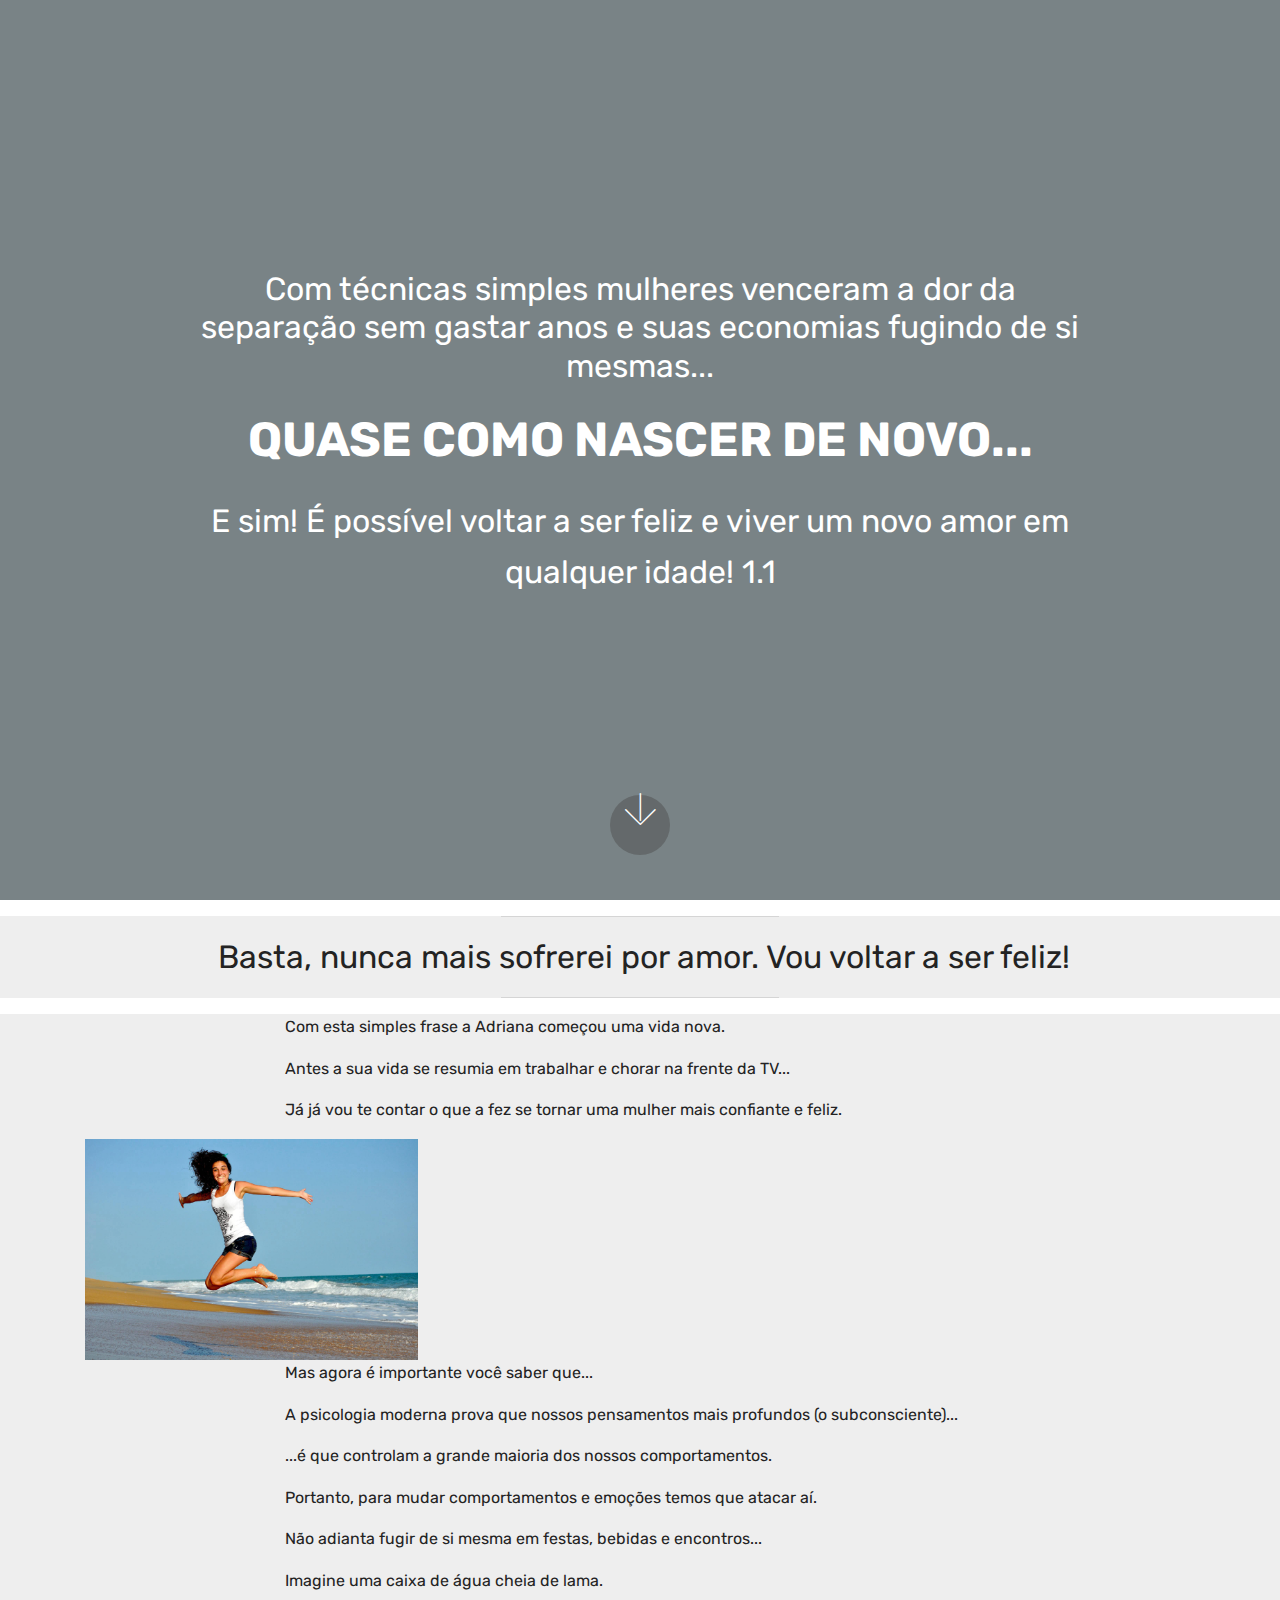
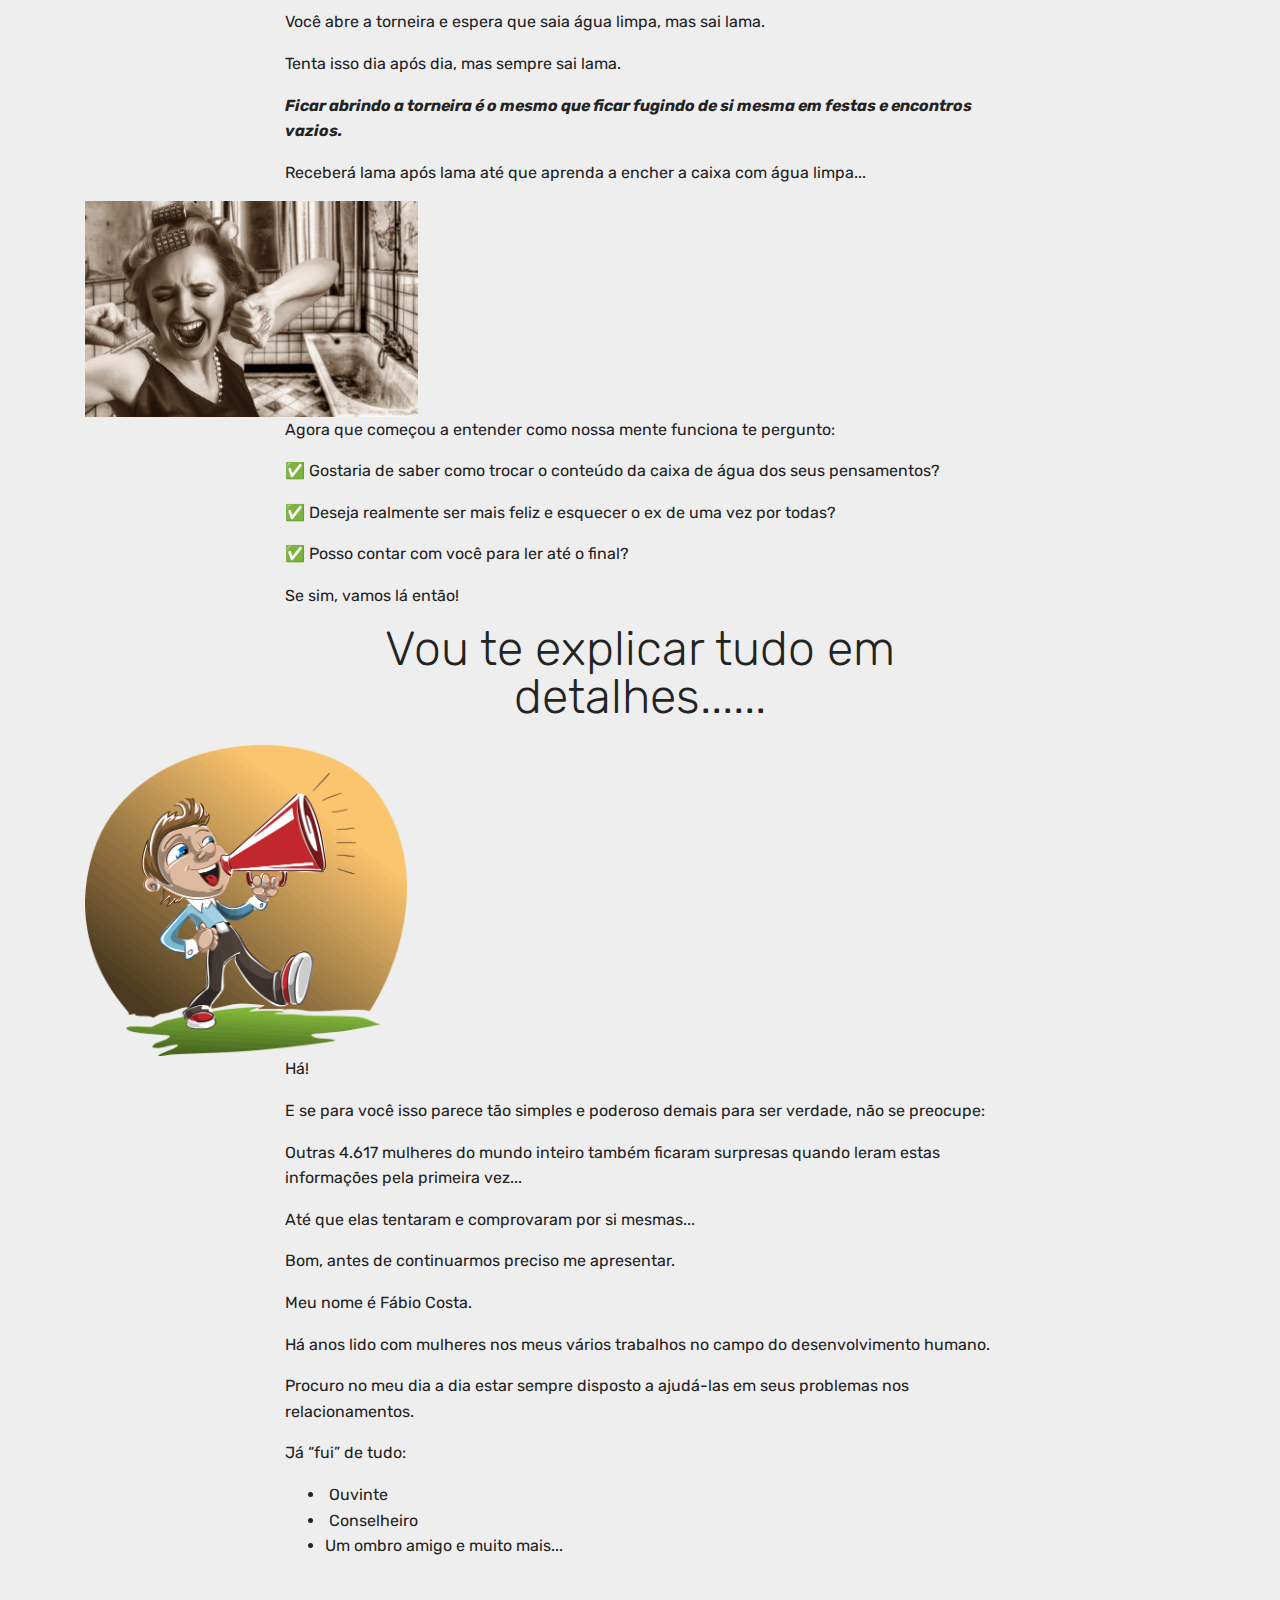
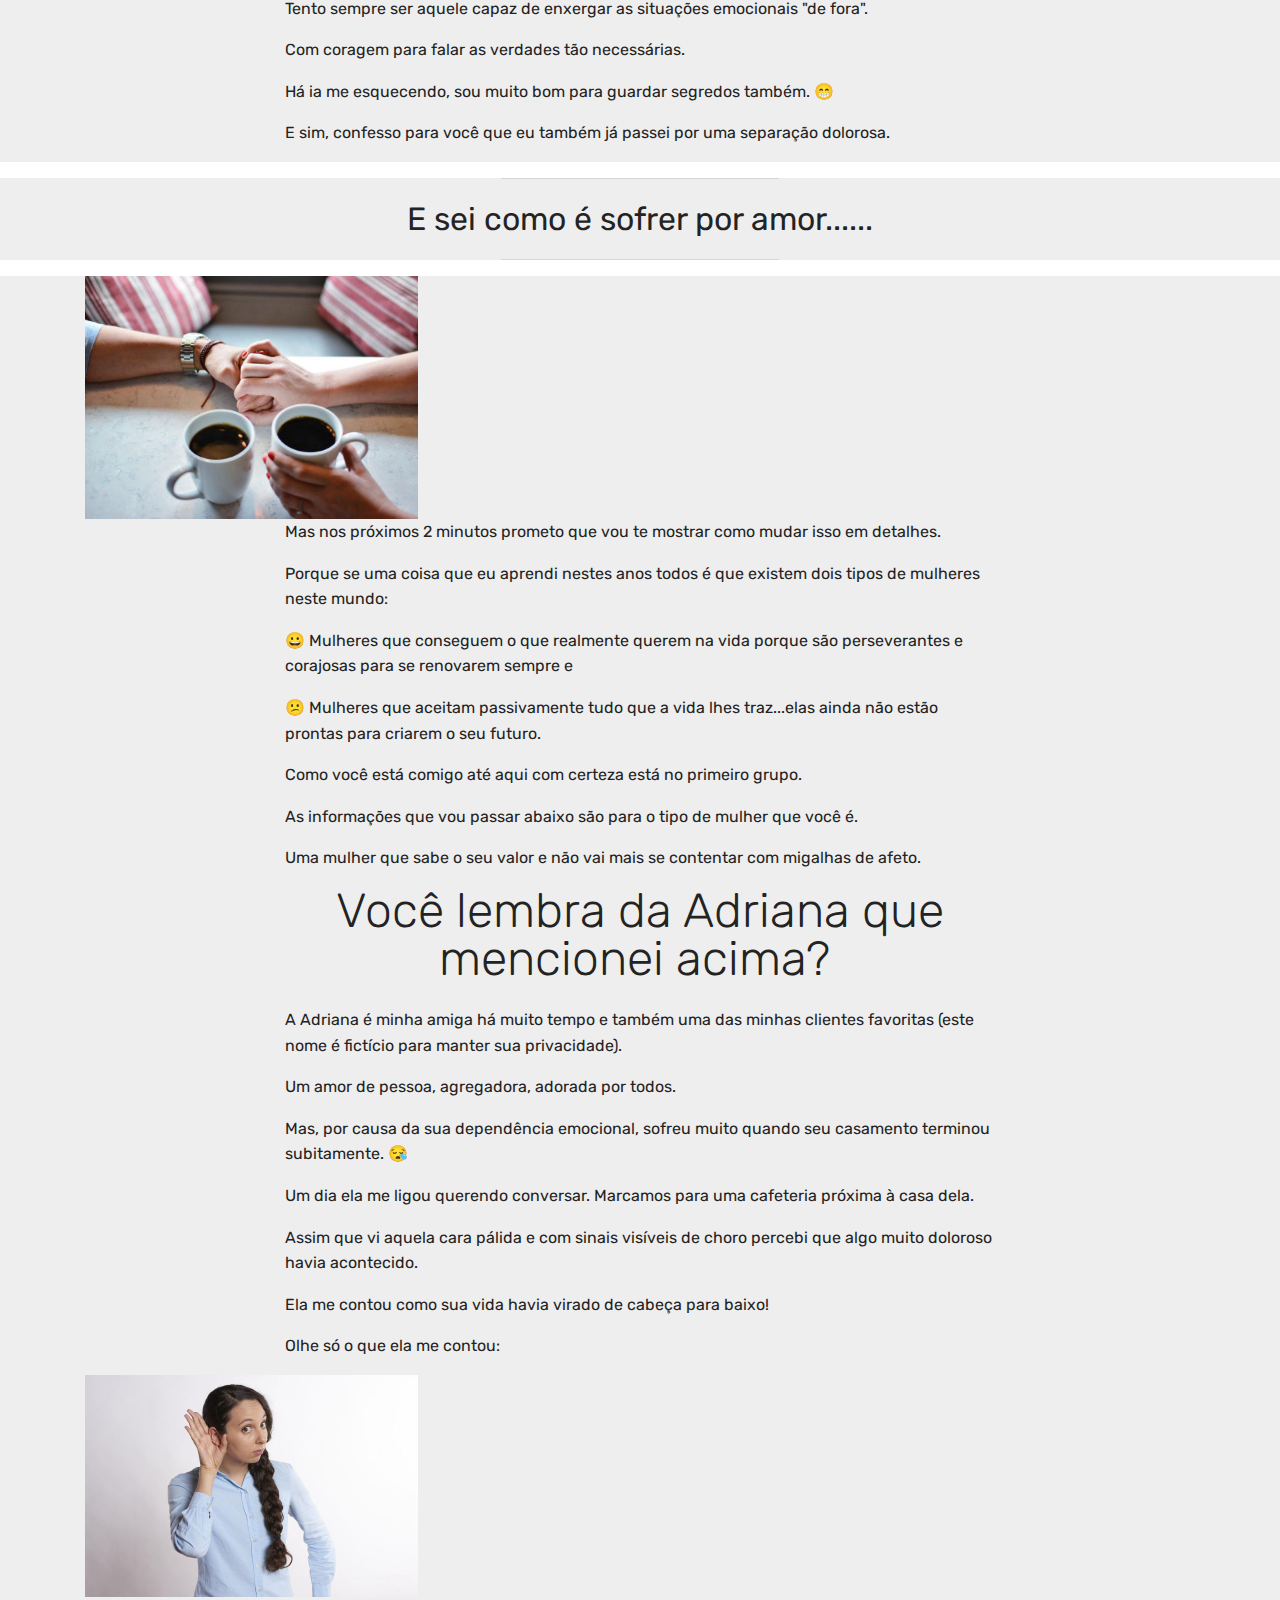
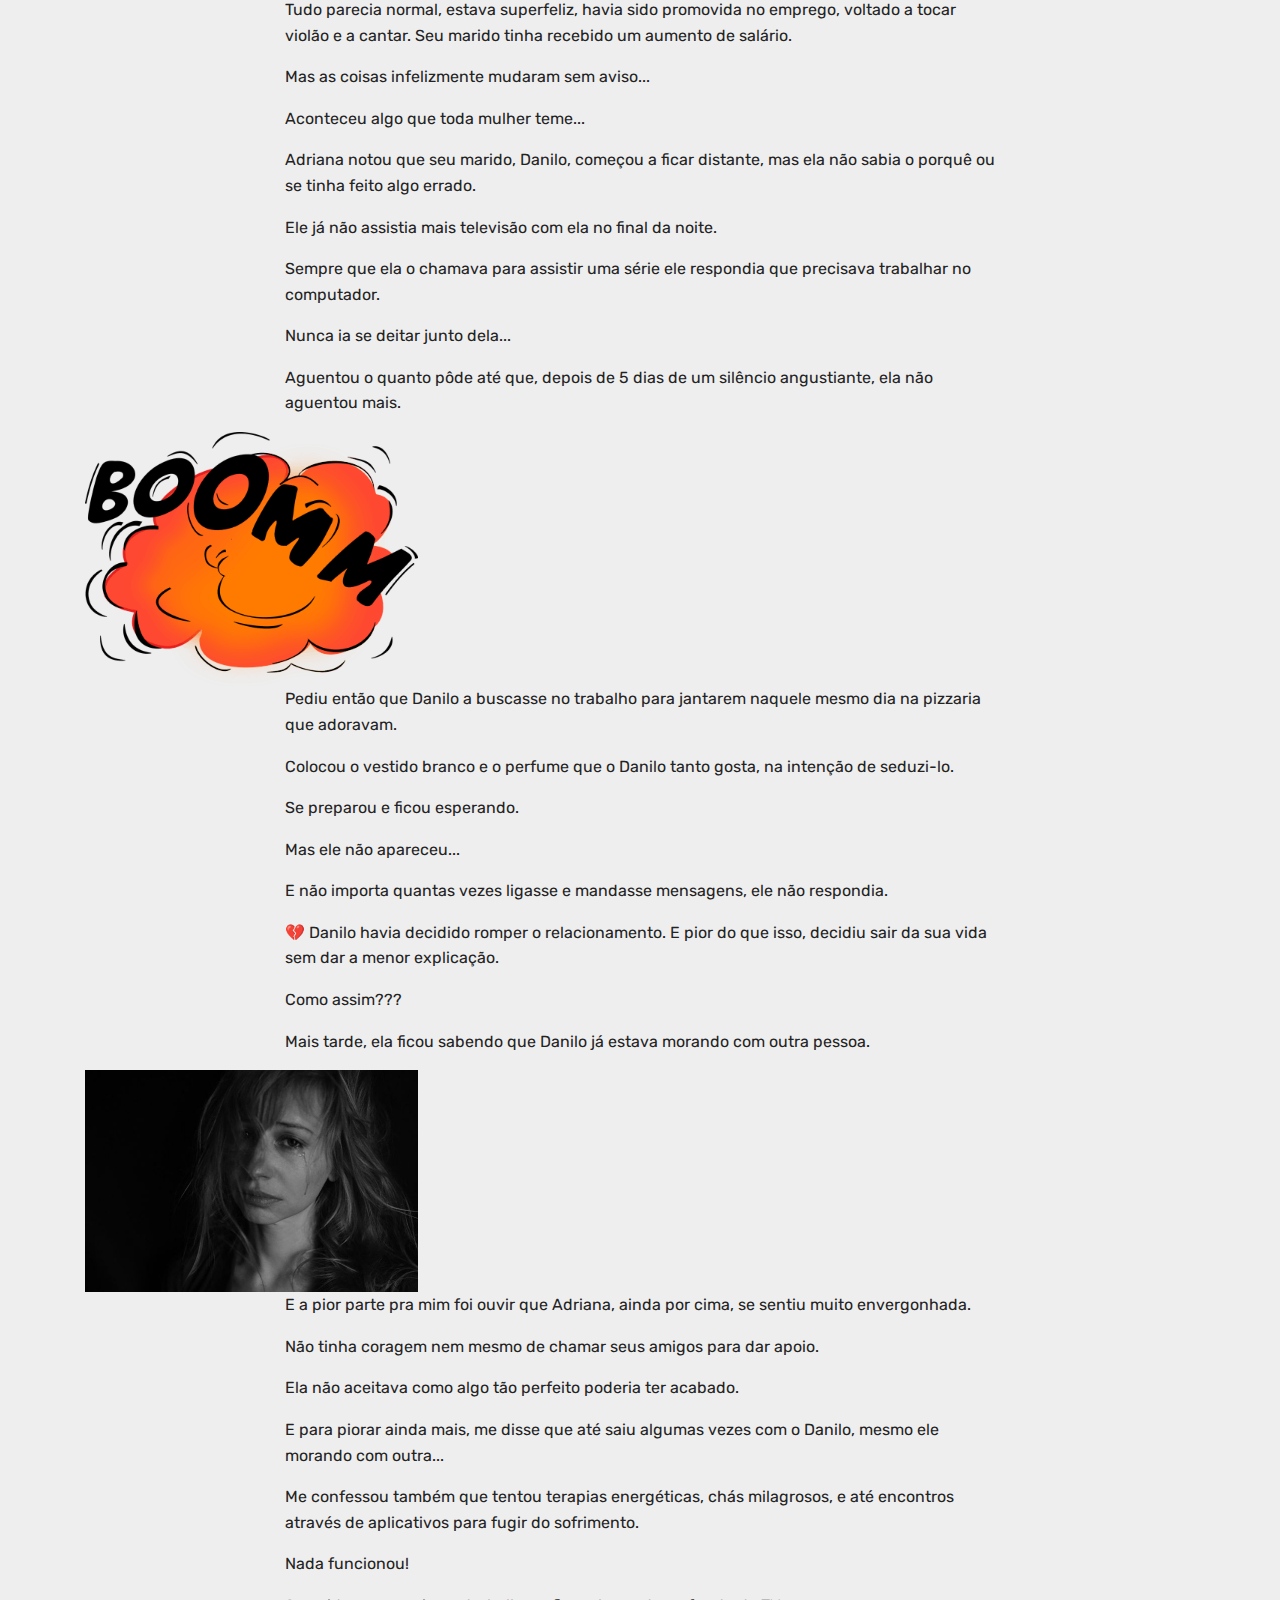
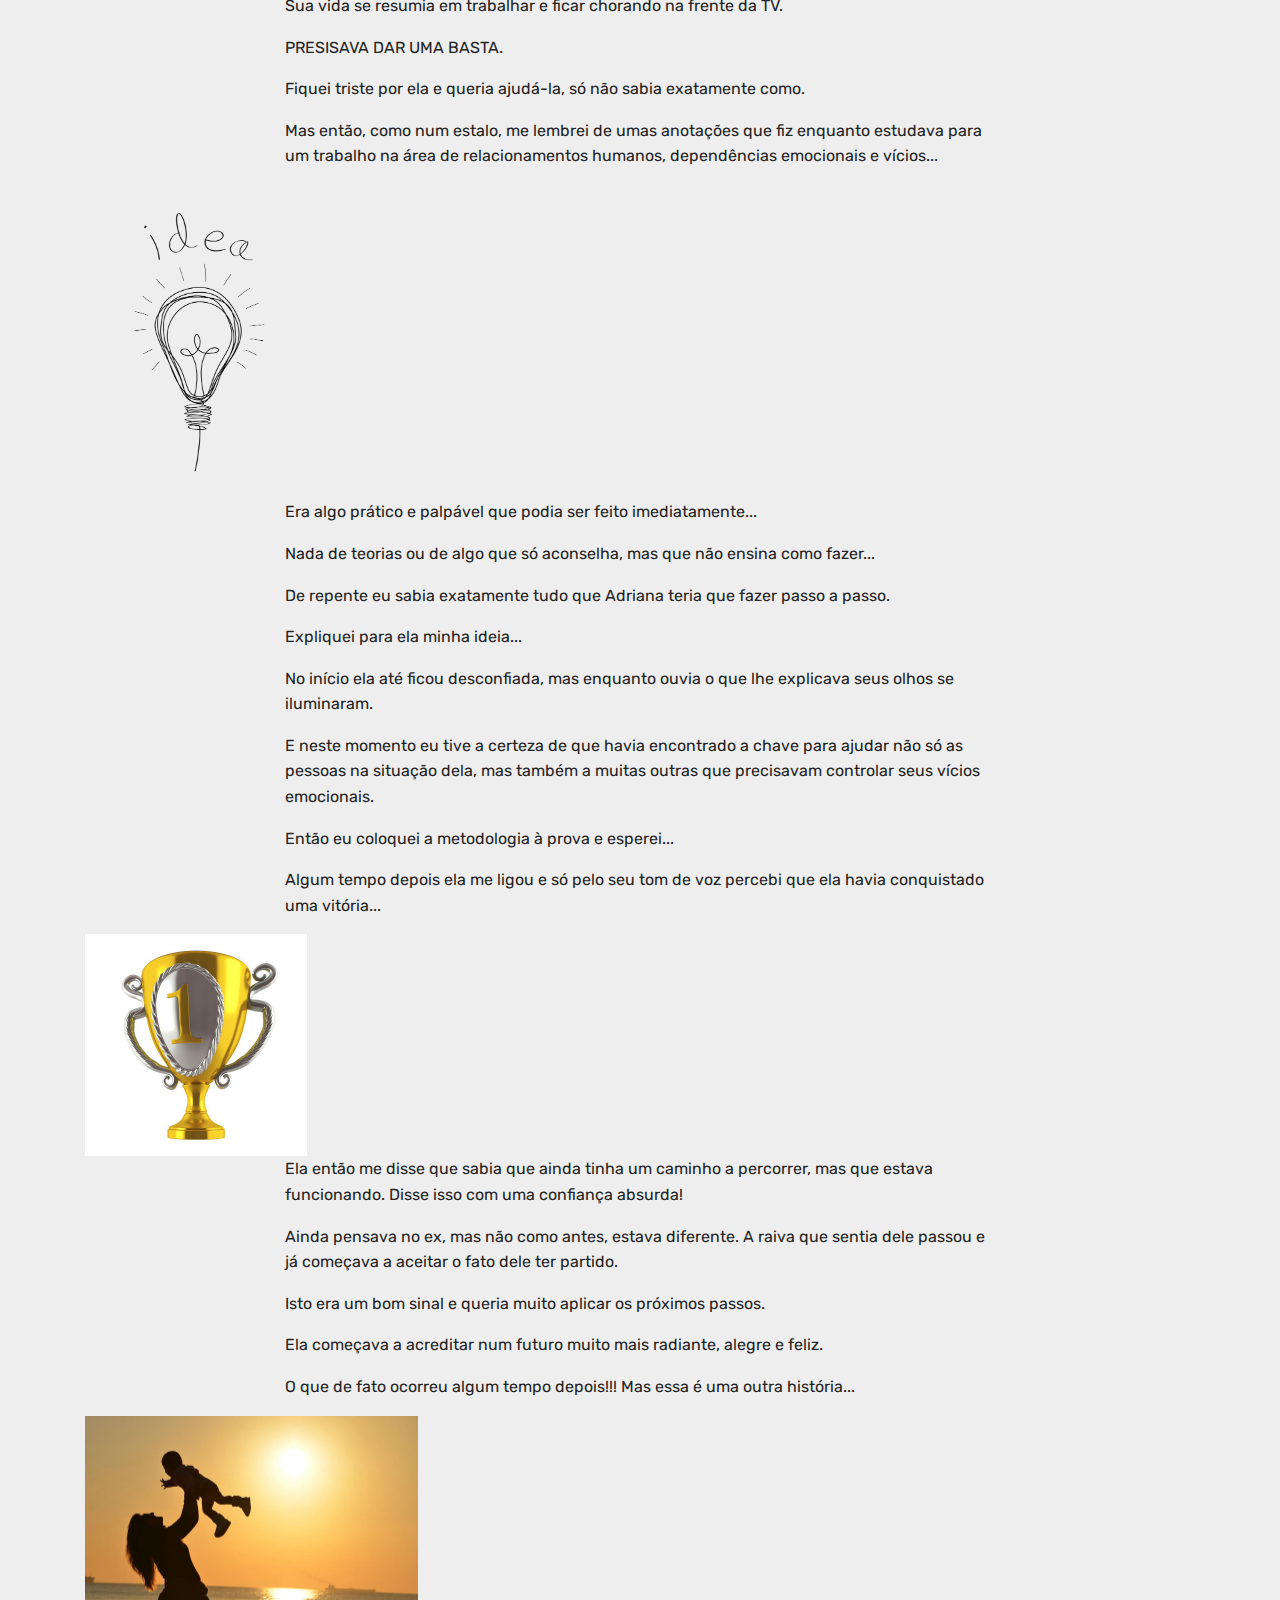
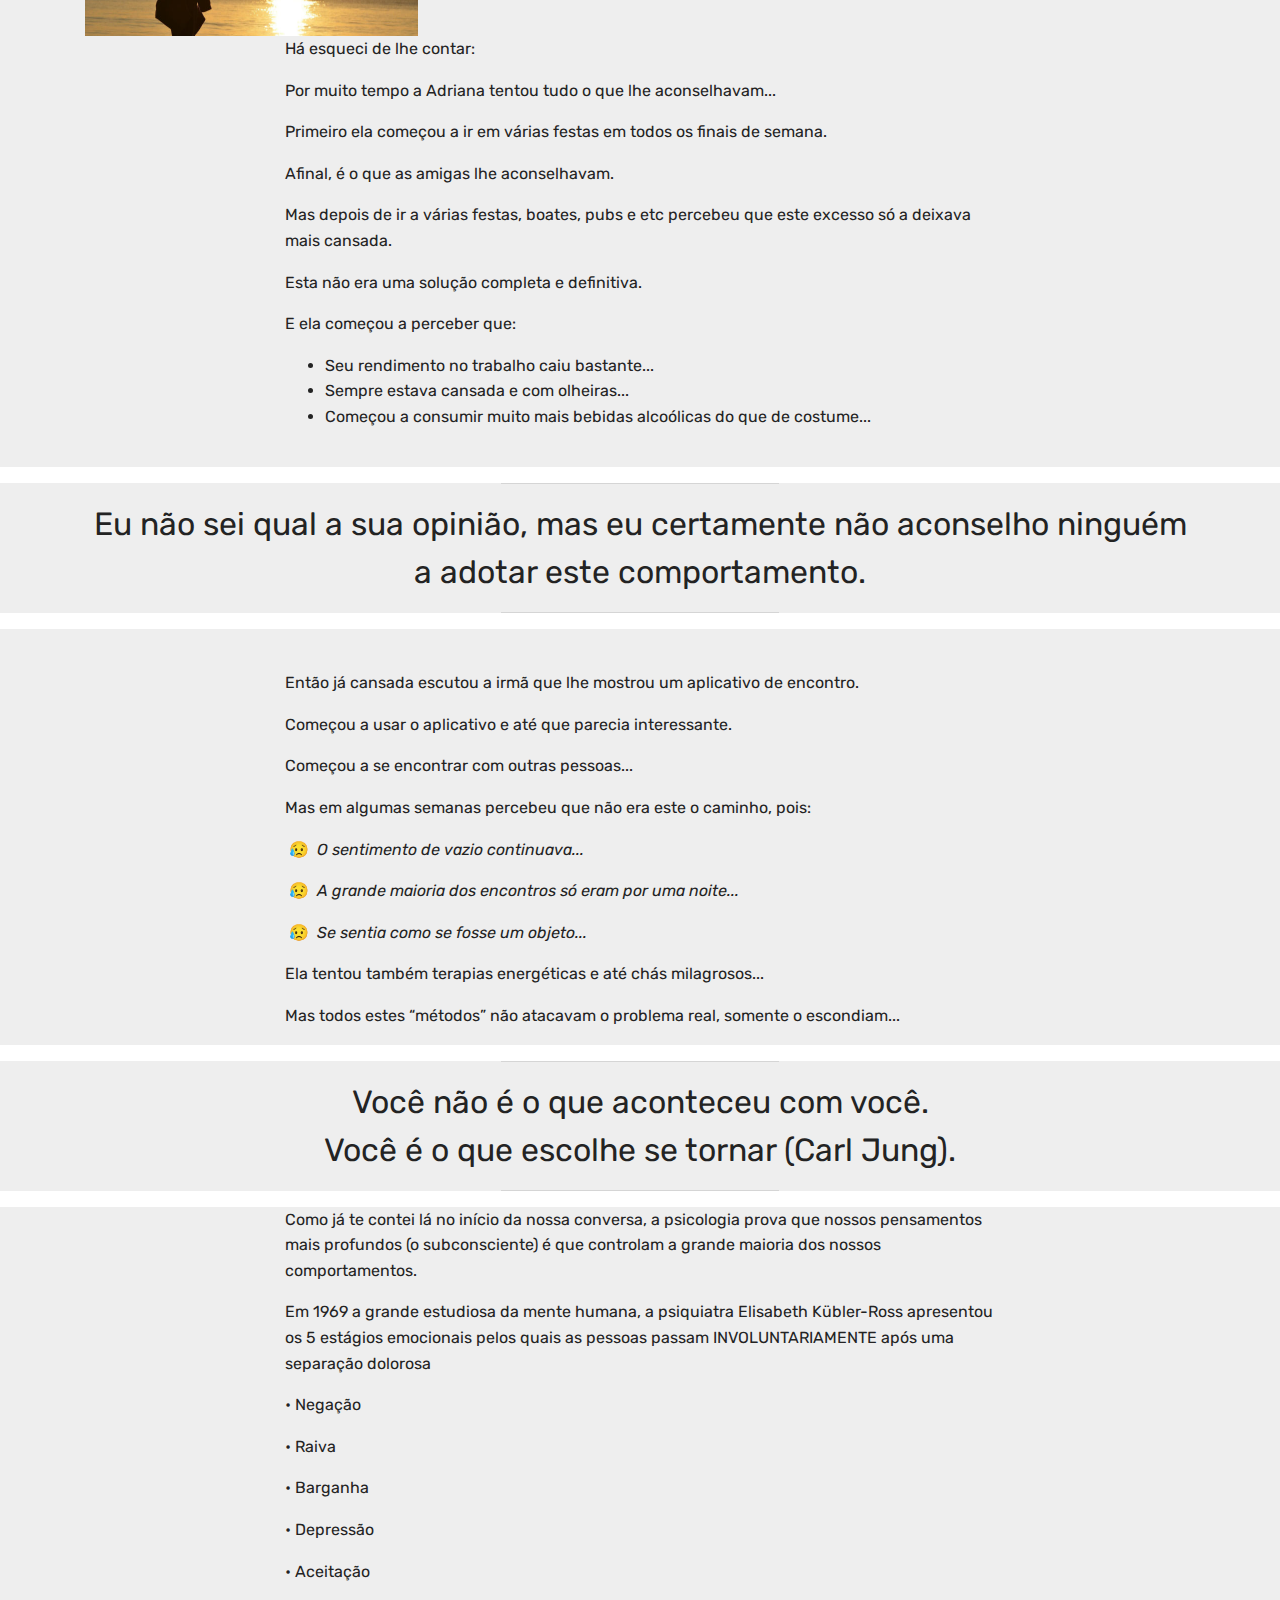
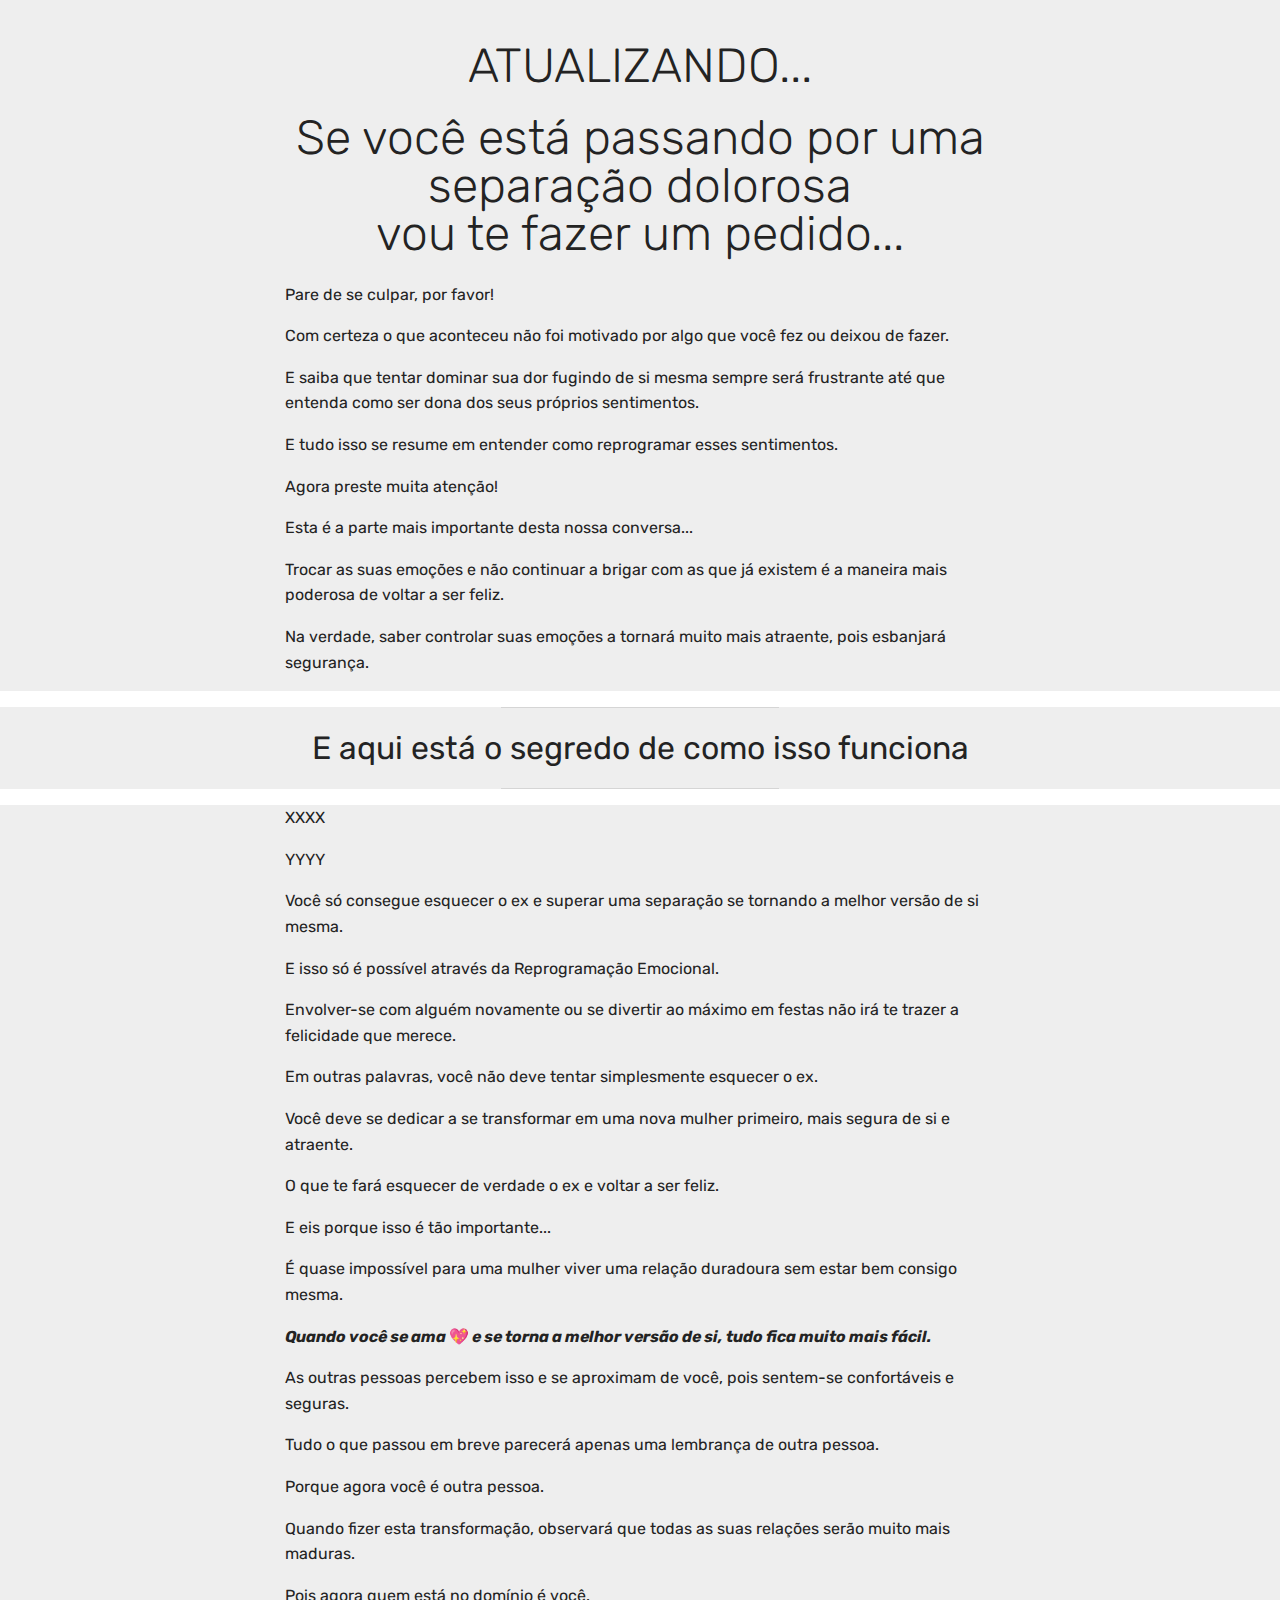
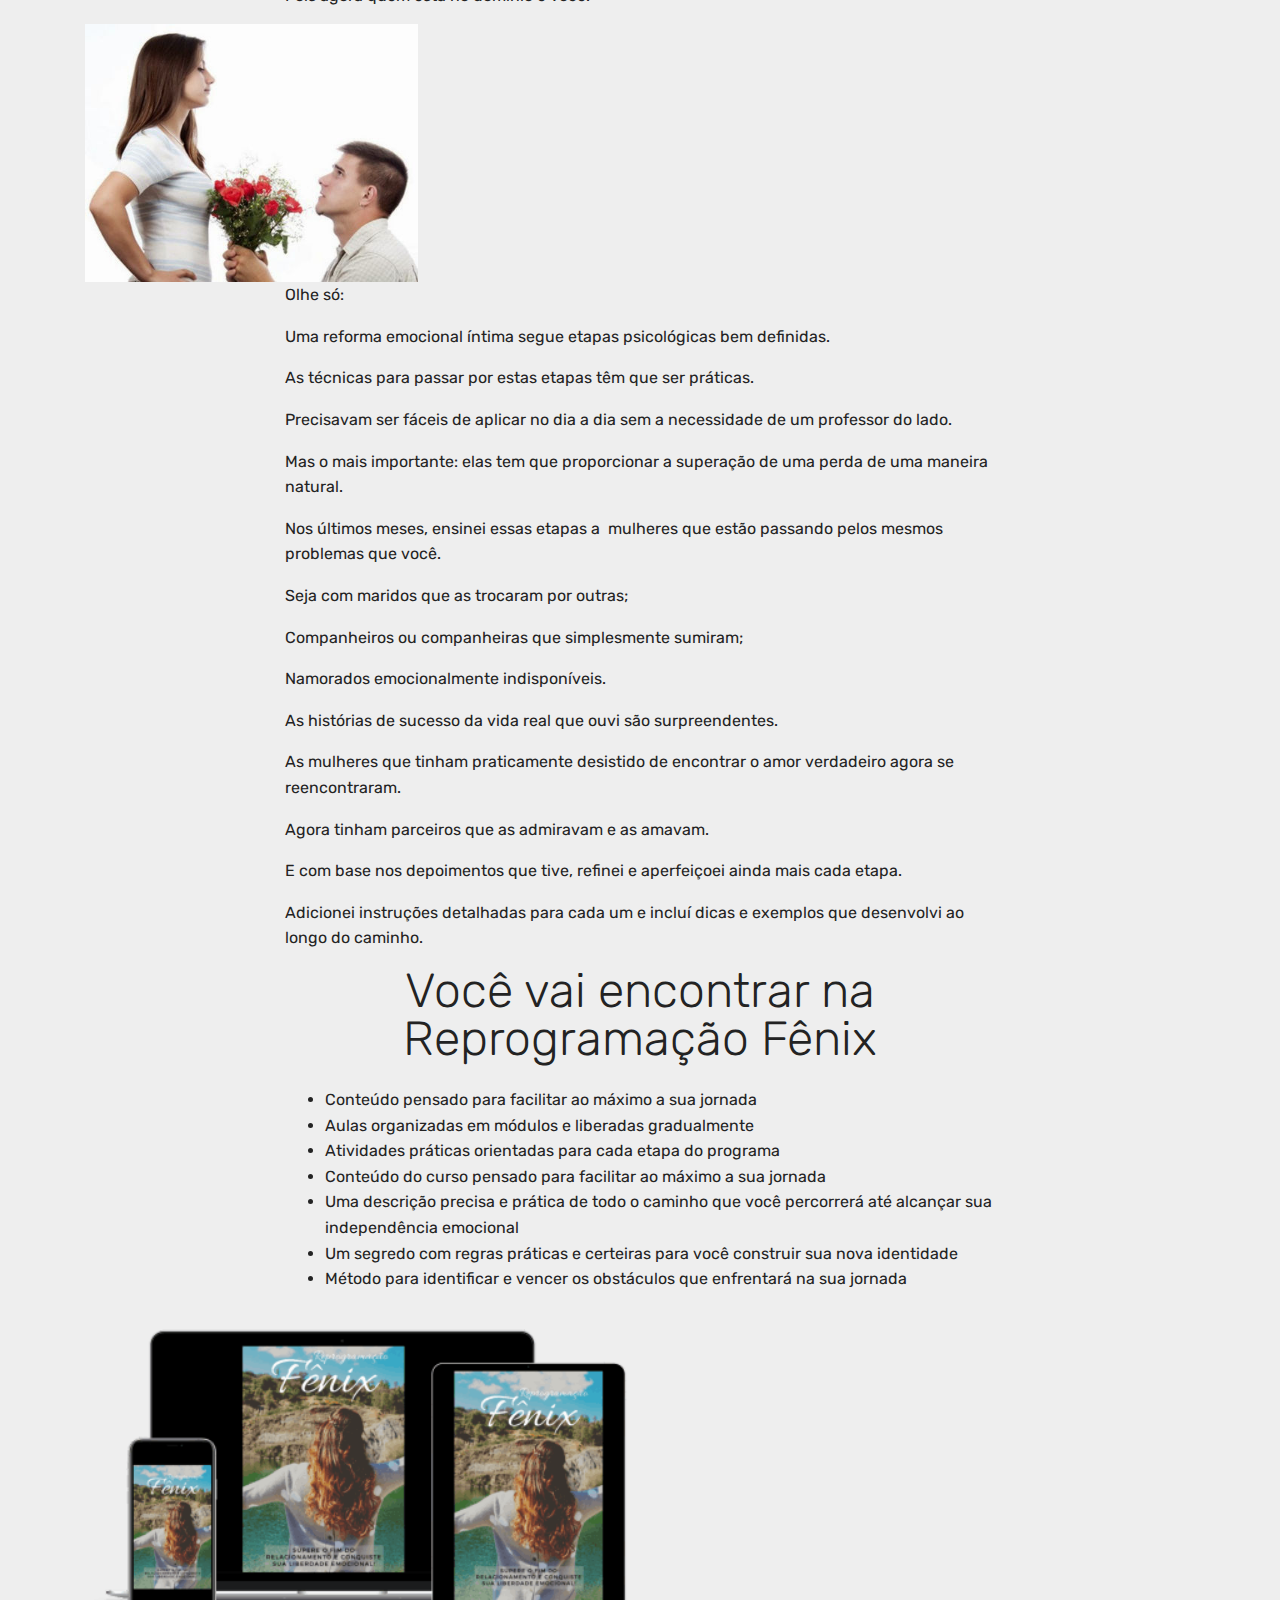
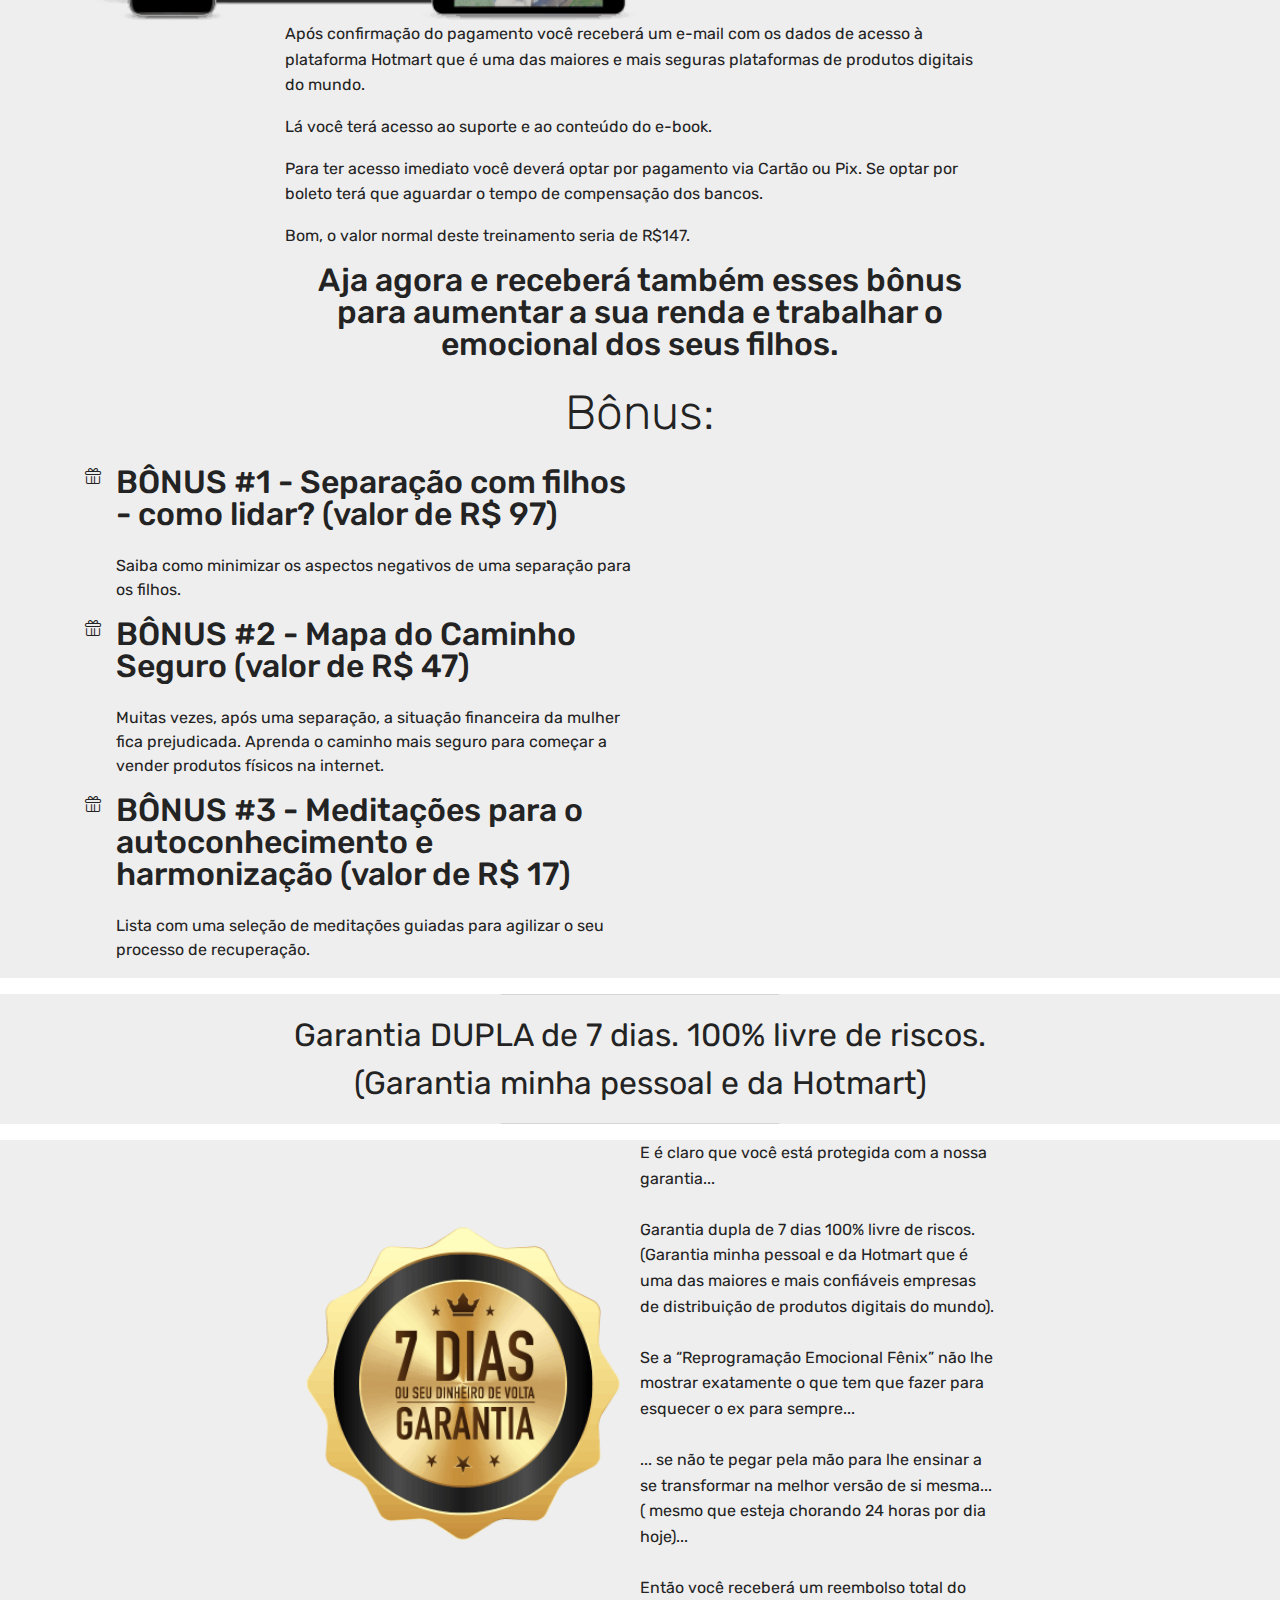
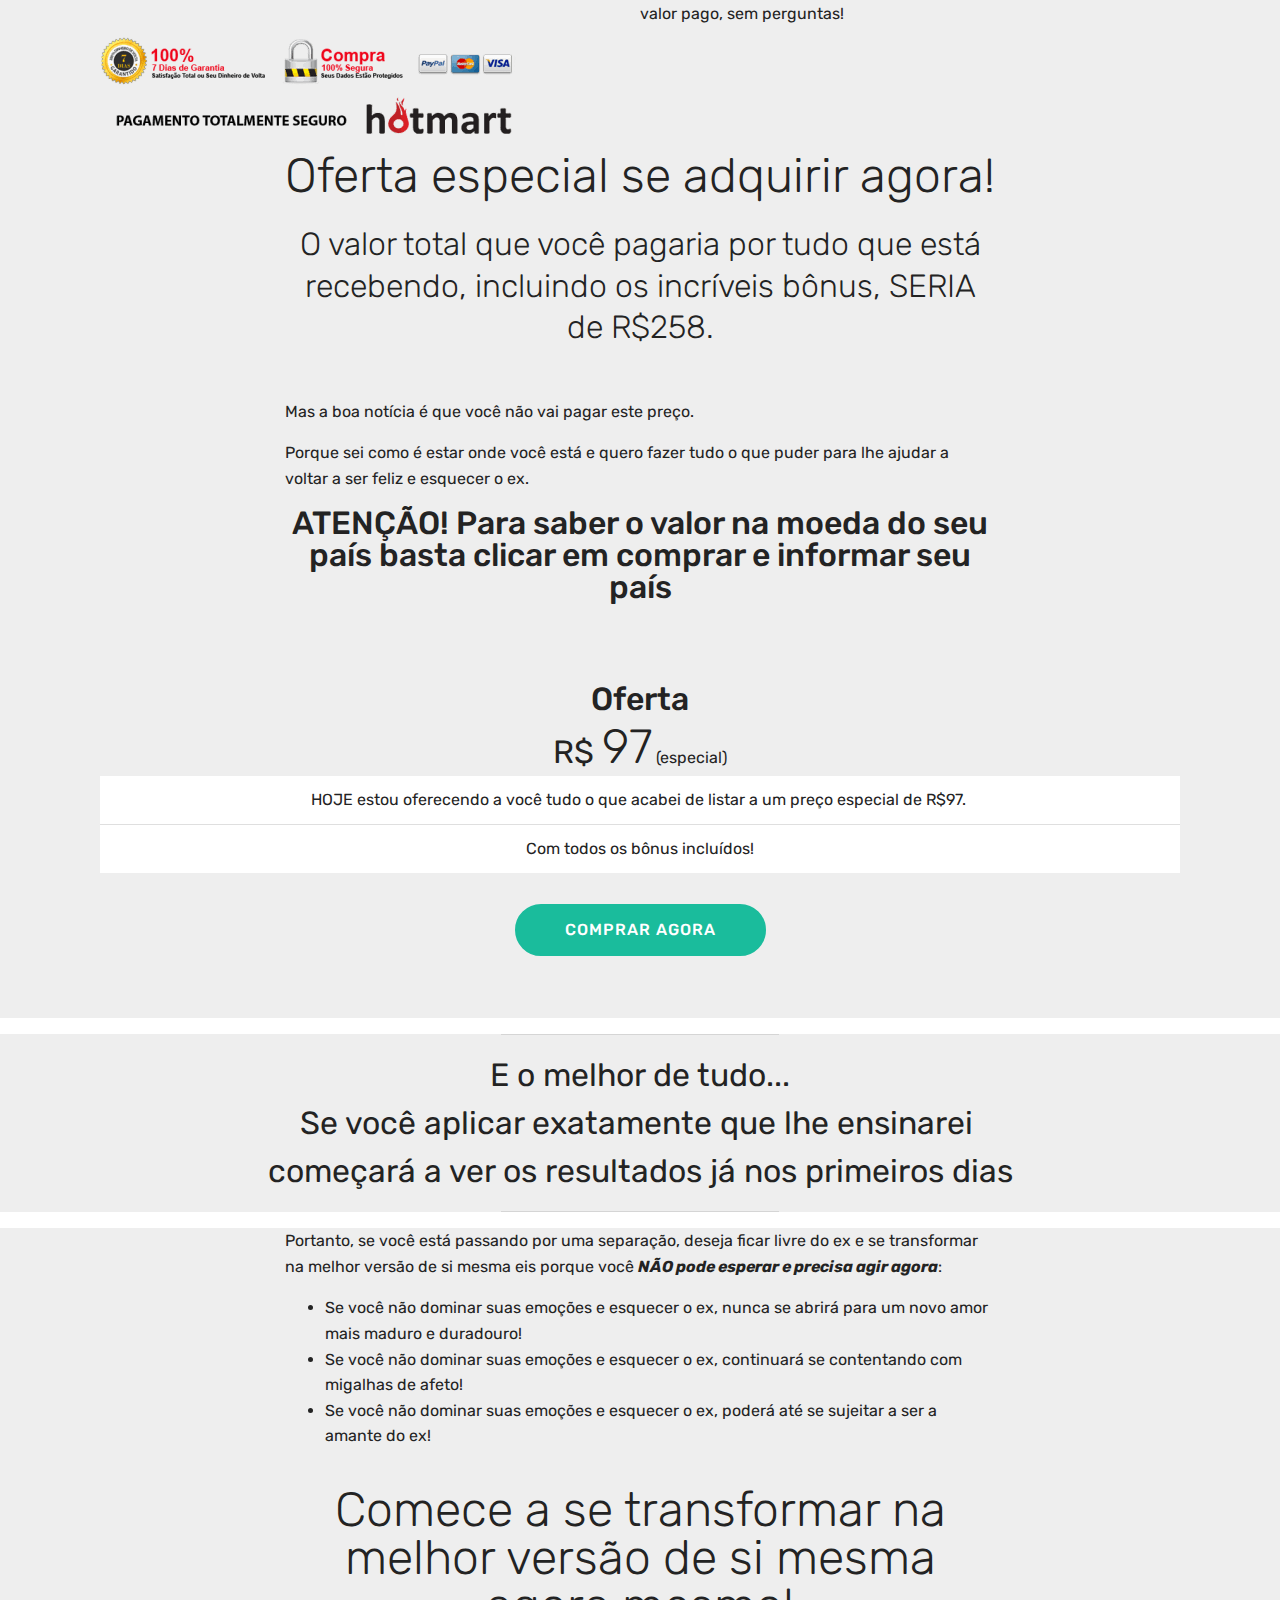
<file: bk1.html>
<!DOCTYPE html>
<html  >
<head>
  <!-- Site made with Mobirise Website Builder v5.6.8, https://mobirise.com -->
  <meta charset="UTF-8">
  <meta http-equiv="X-UA-Compatible" content="IE=edge">
  <meta name="generator" content="Mobirise v5.6.8, mobirise.com">
  <meta name="twitter:card" content="summary_large_image"/>
  <meta name="twitter:image:src" content="assets/images/bk1-meta.png">
  <meta property="og:image" content="assets/images/bk1-meta.png">
  <meta name="twitter:title" content="BK1">
  <meta name="viewport" content="width=device-width, initial-scale=1, minimum-scale=1">
  <link rel="shortcut icon" href="assets/images/favicon-64x64.png" type="image/x-icon">
  <meta name="description" content="Descubra como parar de pensar no ex de uma vez por todas sem recaídas! | Mesmo que você ainda esteja chorando 24 horas por dia após a separação...">
  
  
  <title>BK1</title>
  <link rel="stylesheet" href="assets/web/assets/mobirise-icons/mobirise-icons.css">
  <link rel="stylesheet" href="assets/web/assets/mobirise-icons-bold/mobirise-icons-bold.css">
  <link rel="stylesheet" href="assets/bootstrap/css/bootstrap.min.css">
  <link rel="stylesheet" href="assets/bootstrap/css/bootstrap-grid.min.css">
  <link rel="stylesheet" href="assets/bootstrap/css/bootstrap-reboot.min.css">
  <link rel="stylesheet" href="assets/tether/tether.min.css">
  <link rel="stylesheet" href="assets/theme/css/style.css">
  <link rel="preload" href="https://fonts.googleapis.com/css?family=Rubik:300,300i,400,400i,500,500i,700,700i,900,900i&display=swap" as="style" onload="this.onload=null;this.rel='stylesheet'">
  <noscript><link rel="stylesheet" href="https://fonts.googleapis.com/css?family=Rubik:300,300i,400,400i,500,500i,700,700i,900,900i&display=swap"></noscript>
  <link rel="preload" as="style" href="assets/mobirise/css/mbr-additional.css"><link rel="stylesheet" href="assets/mobirise/css/mbr-additional.css" type="text/css">
  
  
  
  
</head>
<body>

<!-- Analytics -->
<!-- Meta Pixel Code -->
<script>
!function(f,b,e,v,n,t,s)
{if(f.fbq)return;n=f.fbq=function(){n.callMethod?
n.callMethod.apply(n,arguments):n.queue.push(arguments)};
if(!f._fbq)f._fbq=n;n.push=n;n.loaded=!0;n.version='2.0';
n.queue=[];t=b.createElement(e);t.async=!0;
t.src=v;s=b.getElementsByTagName(e)[0];
s.parentNode.insertBefore(t,s)}(window, document,'script',
'https://connect.facebook.net/en_US/fbevents.js');
fbq('init', '341877597875288');
fbq('track', 'PageView');
</script>
<noscript><img height="1" width="1" style="display:none"
src="https://www.facebook.com/tr?id=341877597875288&ev=PageView&noscript=1"
/></noscript>
<!-- End Meta Pixel Code -->
<!-- -----Hotjar----- -->
<script>
    (function(h,o,t,j,a,r){
        h.hj=h.hj||function(){(h.hj.q=h.hj.q||[]).push(arguments)};
        h._hjSettings={hjid:2496500,hjsv:6};
        a=o.getElementsByTagName('head')[0];
        r=o.createElement('script');r.async=1;
        r.src=t+h._hjSettings.hjid+j+h._hjSettings.hjsv;
        a.appendChild(r);
    })(window,document,'https://static.hotjar.com/c/hotjar-','.js?sv=');
</script>
<!-- -----Hotjar----- -->
<!-- ---GA--4- -->
<script async src="https://www.googletagmanager.com/gtag/js?id=G-HKSWMBSVG4"></script>
<script>
  window.dataLayer = window.dataLayer || [];
  function gtag(){dataLayer.push(arguments);}
  gtag('js', new Date());

  gtag('config', 'G-HKSWMBSVG4');
</script>
<!-- ---GA--4- -->
<!-- ---GA--2- -->
<script async src="https://www.googletagmanager.com/gtag/js?id=UA-112001127-3"></script>
<script>
  window.dataLayer = window.dataLayer || [];
  function gtag(){dataLayer.push(arguments);}
  gtag('js', new Date());

  gtag('config', 'UA-112001127-3');
</script>
<!-- ---GA2--- -->

<!-- /Analytics -->


  
  <section class="cid-ta30MijtW4 mbr-fullscreen mbr-parallax-background" id="header2-bc">

    

    <div class="mbr-overlay" style="opacity: 0.8; background-color: rgb(91, 104, 107);"></div>

    <div class="container align-center">
        <div class="row justify-content-md-center">
            <div class="mbr-white col-md-10">
                <h1 class="mbr-section-title mbr-bold pb-3 mbr-fonts-style display-5"><span style="font-weight: normal;">Com técnicas simples&nbsp;mulheres venceram a dor da separação&nbsp;sem gastar anos e suas economias</span><span style="font-weight: normal;">&nbsp;fugindo de si mesmas...</span></h1>
                <h3 class="mbr-section-subtitle align-center mbr-light pb-3 mbr-fonts-style display-1"><strong>QUASE COMO NASCER DE NOVO...</strong></h3>
                <p class="mbr-text pb-3 mbr-fonts-style display-5">E sim! É possível voltar a ser feliz e viver um novo amor em qualquer idade! 1.1<br></p>
                
            </div>
        </div>
    </div>
    <div class="mbr-arrow hidden-sm-down" aria-hidden="true">
        <a href="#next">
            <i class="mbri-down mbr-iconfont"></i>
        </a>
    </div>
</section>

<section class="mbr-section article content9 cid-ta30MiM50Y" id="content9-bd">
    
     

    <div class="container">
        <div class="inner-container" style="width: 100%;">
            <hr class="line" style="width: 25%;">
            <div class="section-text align-center mbr-fonts-style display-5">&nbsp;Basta, nunca mais sofrerei por amor. Vou voltar a ser feliz!</div>
            <hr class="line" style="width: 25%;">
        </div>
        </div>
</section>

<section class="mbr-section article content1 cid-ta30MjflPs" id="content1-be">
    
     

    <div class="container">
        <div class="media-container-row">
            <div class="mbr-text col-12 mbr-fonts-style display-7 col-md-8"><p><span style="font-size: 1rem;">Com esta simples frase a Adriana começou uma vida nova.</span><br></p><p>Antes a sua vida se resumia em trabalhar e chorar na frente da TV...
</p><p>Já já vou te contar o que a fez se tornar uma mulher mais confiante e feliz.</p><p>
</p><p>
</p><p>
</p><p>
</p></div>
        </div>
    </div>
</section>

<section class="cid-ta30MjKLa6" id="image2-bf">

    

    <figure class="mbr-figure container">
        <div class="image-block" style="width: 30%;">
            <img src="assets/images/mbr-1920x1275.jpg" alt="Mobirise" title="">
            
        </div>
    </figure>
</section>

<section class="mbr-section article content1 cid-ta30MkgYal" id="content1-bg">
    
     

    <div class="container">
        <div class="media-container-row">
            <div class="mbr-text col-12 mbr-fonts-style display-7 col-md-8"><p><span style="font-size: 1rem;">Mas agora é importante você saber que...</span><br></p><p>A psicologia moderna prova que nossos pensamentos mais profundos (o subconsciente)...
</p><p>...é que controlam a grande maioria dos nossos comportamentos.
</p><p>Portanto, para mudar comportamentos e emoções temos que atacar aí.
</p><p>Não adianta fugir de si mesma em festas, bebidas e encontros...
</p><p>Imagine uma caixa de água cheia de lama.
</p><p>Você abre a torneira e espera que saia água limpa, mas sai lama.
</p><p>Tenta isso dia após dia, mas sempre sai lama.
</p><p><strong><em>Ficar abrindo a torneira é o mesmo que ficar fugindo de si mesma em festas e encontros vazios.
</em></strong></p><p>Receberá lama após lama até que aprenda a encher a caixa com água limpa...</p></div>
        </div>
    </div>
</section>

<section class="cid-ta30MkMwB8" id="image2-bh">

    

    <figure class="mbr-figure container">
        <div class="image-block" style="width: 30%;">
            <img src="assets/images/mbr-444x287.jpg" alt="Mobirise" title="">
            
        </div>
    </figure>
</section>

<section class="mbr-section article content1 cid-ta30Ml5NO6" id="content1-bi">
    
     

    <div class="container">
        <div class="media-container-row">
            <div class="mbr-text col-12 mbr-fonts-style display-7 col-md-8"><p><span style="font-size: 1rem;">Agora que começou a entender como nossa mente funciona te pergunto:</span><br></p><p>✅ Gostaria de saber como trocar o conteúdo da caixa de água dos seus pensamentos? 
</p><p>✅ Deseja realmente ser mais feliz e esquecer o ex de uma vez por todas?
</p><p>✅ Posso contar com você para ler até o final? 
</p><p>Se sim, vamos lá então!</p></div>
        </div>
    </div>
</section>

<section class="mbr-section content4 cid-ta30MlnUGB" id="content4-bj">

    

    <div class="container">
        <div class="media-container-row">
            <div class="title col-12 col-md-8">
                <h2 class="align-center pb-3 mbr-fonts-style display-2">Vou te explicar tudo em detalhes......</h2>
                
                
            </div>
        </div>
    </div>
</section>

<section class="cid-ta30MlPeYN" id="image2-bk">

    

    <figure class="mbr-figure container">
        <div class="image-block" style="width: 29%;">
            <img src="assets/images/mbr-666x645.png" alt="Mobirise" title="">
            
        </div>
    </figure>
</section>

<section class="mbr-section article content1 cid-ta30Mm8G0C" id="content1-bl">
    
     

    <div class="container">
        <div class="media-container-row">
            <div class="mbr-text col-12 mbr-fonts-style display-7 col-md-8"><p>Há!
</p><p>E se para você isso parece tão simples e poderoso demais para ser verdade, não se preocupe:
</p><p>Outras 4.617 mulheres do mundo inteiro também ficaram surpresas quando leram estas informações pela primeira vez...
</p><p>Até que elas tentaram e comprovaram por si mesmas...
</p><p><span style="font-size: 1rem;">Bom, antes de continuarmos preciso me apresentar.</span><br></p><p>Meu nome é Fábio Costa. 
</p><p>Há anos lido com mulheres nos meus vários trabalhos no campo do desenvolvimento humano. 
</p><p>Procuro no meu dia a dia estar sempre disposto a ajudá-las em seus problemas nos relacionamentos.
</p><p>Já “fui” de tudo:</p><p>
</p><p>
</p><p>
</p><p>
</p><p>
</p><p>
</p><p>
</p><p>
</p><p>
</p><p>
</p><p>
</p><p>
</p><p>
</p></div>
        </div>
    </div>
</section>

<section class="mbr-section article content12 cid-ta30Mmsxwu" id="content12-bm">
     

    <div class="container">
        <div class="media-container-row">
            <div class="mbr-text counter-container col-12 col-md-8 mbr-fonts-style display-7">
                <ul>
                    <li><span style="font-size: 1rem;">&nbsp;Ouvinte</span><br></li><li><span style="font-size: 1rem;">&nbsp;Conselheiro</span><br></li><li><span style="font-size: 1rem;">Um ombro amigo e muito mais...&nbsp;</span><br></li>
                </ul>
            </div>
        </div>
    </div>
</section>

<section class="mbr-section article content1 cid-ta30MmMM6r" id="content1-bn">
    
     

    <div class="container">
        <div class="media-container-row">
            <div class="mbr-text col-12 mbr-fonts-style display-7 col-md-8"><p>Tento sempre ser aquele capaz de enxergar as situações emocionais "de fora".
</p><p>Com coragem para falar as verdades tão necessárias.
</p><p>Há ia me esquecendo, sou muito bom para guardar segredos também. 😁
</p><p>E sim, confesso para você que eu também já passei por uma separação dolorosa.</p><p>
</p><p>
</p><p>
</p></div>
        </div>
    </div>
</section>

<section class="mbr-section article content9 cid-ta30Mn9NOy" id="content9-bo">
    
     

    <div class="container">
        <div class="inner-container" style="width: 100%;">
            <hr class="line" style="width: 25%;">
            <div class="section-text align-center mbr-fonts-style display-5">E sei como é sofrer por amor......</div>
            <hr class="line" style="width: 25%;">
        </div>
        </div>
</section>

<section class="cid-ta30MnCCLs" id="image2-bp">

    

    <figure class="mbr-figure container">
        <div class="image-block" style="width: 30%;">
            <img src="assets/images/mbr-444x324.jpg" alt="Mobirise" title="">
            
        </div>
    </figure>
</section>

<section class="mbr-section article content1 cid-ta30MnZYE5" id="content1-bq">
    
     

    <div class="container">
        <div class="media-container-row">
            <div class="mbr-text col-12 mbr-fonts-style display-7 col-md-8"><p>Mas nos próximos 2 minutos prometo que vou te mostrar como mudar isso em detalhes.
</p><p>Porque se uma coisa que eu aprendi nestes anos todos é que existem dois tipos de mulheres neste mundo:</p><p>😀 Mulheres que conseguem o que realmente querem na vida porque são perseverantes e corajosas para se renovarem sempre e 
</p><p>😕 Mulheres que aceitam passivamente tudo que a vida lhes traz...elas ainda não estão prontas para criarem o seu futuro.</p><p>Como você está comigo até aqui com certeza está no primeiro grupo.
</p><p>As informações que vou passar abaixo são para o tipo de mulher que você é.
</p><p>Uma mulher que sabe o seu valor e não vai mais se contentar com migalhas de afeto.</p><p>
</p><p>
</p><p>
</p><p>
</p><p>
</p></div>
        </div>
    </div>
</section>

<section class="mbr-section content4 cid-ta30Molh21" id="content4-br">

    

    <div class="container">
        <div class="media-container-row">
            <div class="title col-12 col-md-8">
                <h2 class="align-center pb-3 mbr-fonts-style display-2">Você lembra da Adriana que mencionei acima?&nbsp;</h2>
                
                
            </div>
        </div>
    </div>
</section>

<section class="mbr-section article content1 cid-ta30MoFiTB" id="content1-bs">
    
     

    <div class="container">
        <div class="media-container-row">
            <div class="mbr-text col-12 mbr-fonts-style display-7 col-md-8"><p><span style="font-size: 1rem;">A Adriana é minha amiga há muito tempo e também uma das minhas clientes favoritas (este nome é fictício para manter sua privacidade). </span></p><p><span style="font-size: 1rem;">Um amor de pessoa, agregadora, adorada por todos.</span><br></p><p>Mas, por causa da sua dependência emocional, sofreu muito quando seu casamento terminou subitamente. 😪
</p><p><span style="font-size: 1rem;">Um dia ela me ligou querendo conversar. Marcamos para uma cafeteria próxima à casa dela.</span><br></p><p>Assim que vi aquela cara pálida e com sinais visíveis de choro percebi que algo muito doloroso havia acontecido.
</p><p>Ela me contou como sua vida havia virado de cabeça para baixo!
</p><p>Olhe só o que ela me contou:</p></div>
        </div>
    </div>
</section>

<section class="cid-ta30Mp1jef" id="image2-bt">

    

    <figure class="mbr-figure container">
        <div class="image-block" style="width: 30%;">
            <img src="assets/images/mbr-666x444.jpg" alt="Mobirise" title="">
            
        </div>
    </figure>
</section>

<section class="mbr-section article content1 cid-ta30MpnGIl" id="content1-bu">
    
     

    <div class="container">
        <div class="media-container-row">
            <div class="mbr-text col-12 mbr-fonts-style display-7 col-md-8"><p>Tudo parecia normal, estava superfeliz, havia sido promovida no emprego, voltado a tocar violão e a cantar. Seu marido tinha recebido um aumento de salário.
</p><p>Mas as coisas infelizmente mudaram sem aviso...
</p><p>Aconteceu algo que toda mulher teme...
</p><p>Adriana notou que seu marido, Danilo, começou a ficar distante, mas ela não sabia o porquê ou se tinha feito algo errado.
</p><p>Ele já não assistia mais televisão com ela no final da noite.
</p><p>Sempre que ela o chamava para assistir uma série ele respondia que precisava trabalhar no computador.
</p><p>Nunca ia se deitar junto dela...
</p><p>Aguentou o quanto pôde até que, depois de 5 dias de um silêncio angustiante, ela não aguentou mais.</p></div>
        </div>
    </div>
</section>

<section class="cid-ta30MpMCCP" id="image2-bv">

    

    <figure class="mbr-figure container">
        <div class="image-block" style="width: 30%;">
            <img src="assets/images/mbr-444x339.png" alt="Mobirise" title="">
            
        </div>
    </figure>
</section>

<section class="mbr-section article content1 cid-ta30MqajnP" id="content1-bw">
    
     

    <div class="container">
        <div class="media-container-row">
            <div class="mbr-text col-12 mbr-fonts-style display-7 col-md-8"><p>Pediu então que Danilo a buscasse no trabalho para jantarem naquele mesmo dia na pizzaria que adoravam.
</p><p>Colocou o vestido branco e o perfume que o Danilo tanto gosta, na intenção de seduzi-lo.
</p><p>Se preparou e ficou esperando.
</p><p>Mas ele não apareceu...
</p><p>E não importa quantas vezes ligasse e mandasse mensagens, ele não respondia.
</p><p>💔 Danilo havia decidido romper o relacionamento. E pior do que isso, decidiu sair da sua vida sem dar a menor explicação. 
</p><p>Como assim???
</p><p>Mais tarde, ela ficou sabendo que Danilo já estava morando com outra pessoa.</p></div>
        </div>
    </div>
</section>

<section class="cid-ta30MqvvuW" id="image2-bx">

    

    <figure class="mbr-figure container">
        <div class="image-block" style="width: 30%;">
            <img src="assets/images/mbr-1-666x444.jpg" alt="Mobirise" title="">
            
        </div>
    </figure>
</section>

<section class="mbr-section article content1 cid-ta30MqQjiW" id="content1-by">
    
     

    <div class="container">
        <div class="media-container-row">
            <div class="mbr-text col-12 mbr-fonts-style display-7 col-md-8"><p>E a pior parte pra mim foi ouvir que Adriana, ainda por cima, se sentiu muito envergonhada.</p><p> Não tinha coragem nem mesmo de chamar seus amigos para dar apoio.</p><p>Ela não aceitava como algo tão perfeito poderia ter acabado.
</p><p>E para piorar ainda mais, me disse que até saiu algumas vezes com o Danilo, mesmo ele morando com outra...
</p><p>Me confessou também que tentou terapias energéticas, chás milagrosos, e até encontros através de aplicativos para fugir do sofrimento.
</p><p>Nada funcionou!
</p><p>Sua vida se resumia em trabalhar e ficar chorando na frente da TV.
</p><p>PRESISAVA DAR UMA BASTA.</p><p>Fiquei triste por ela e queria ajudá-la, só não sabia exatamente como.
</p><p>Mas então, como num estalo, me lembrei de umas anotações que fiz enquanto estudava para um trabalho na área de relacionamentos humanos, dependências emocionais e vícios...</p></div>
        </div>
    </div>
</section>

<section class="cid-ta30MrdxWI" id="image2-bz">

    

    <figure class="mbr-figure container">
        <div class="image-block" style="width: 20%;">
            <img src="assets/images/mbr-666x943.png" alt="Mobirise" title="">
            
        </div>
    </figure>
</section>

<section class="mbr-section article content1 cid-ta30MrzuL2" id="content1-c0">
    
     

    <div class="container">
        <div class="media-container-row">
            <div class="mbr-text col-12 mbr-fonts-style display-7 col-md-8"><p>Era algo prático e palpável que podia ser feito imediatamente...
</p><p>Nada de teorias ou de algo que só aconselha, mas que não ensina como fazer...
</p><p><span style="font-size: 1rem;">De repente eu sabia exatamente tudo que Adriana teria que fazer passo a passo.</span><br></p><p>Expliquei para ela minha ideia...</p><p>No início ela até ficou desconfiada, mas enquanto ouvia o que lhe explicava seus olhos se iluminaram.
</p><p>E neste momento eu tive a certeza de que havia encontrado a chave para ajudar não só as pessoas na situação dela, mas também a muitas outras que precisavam controlar seus vícios emocionais.
</p><p>Então eu coloquei a metodologia à prova e esperei...
</p><p>Algum tempo depois ela me ligou e só pelo seu tom de voz percebi que ela havia conquistado uma vitória...</p></div>
        </div>
    </div>
</section>

<section class="cid-ta30MrZtuf" id="image2-c1">

    

    <figure class="mbr-figure container">
        <div class="image-block" style="width: 20%;">
            <img src="assets/images/mbr-1-444x444.jpg" alt="Mobirise" title="">
            
        </div>
    </figure>
</section>

<section class="mbr-section article content1 cid-ta30MslO9J" id="content1-c2">
    
     

    <div class="container">
        <div class="media-container-row">
            <div class="mbr-text col-12 mbr-fonts-style display-7 col-md-8"><p>Ela então me disse que sabia que ainda tinha um caminho a percorrer, mas que estava funcionando. Disse isso com uma confiança absurda!
</p><p>Ainda pensava no ex, mas não como antes, estava diferente. A raiva que sentia dele passou e já começava a aceitar o fato dele ter partido.
</p><p>Isto era um bom sinal e queria muito aplicar os próximos passos.
</p><p>Ela começava a acreditar num futuro muito mais radiante, alegre e feliz.</p><p>O que de fato ocorreu algum tempo depois!!! Mas essa é uma outra história...</p><p>
</p><p>
</p><p>
</p><p>
</p><p>
</p></div>
        </div>
    </div>
</section>

<section class="cid-ta30MsIIlX" id="image2-c3">

    

    <figure class="mbr-figure container">
        <div class="image-block" style="width: 30%;">
            <img src="assets/images/mbr-666x441.jpg" alt="Mobirise" title="">
            
        </div>
    </figure>
</section>

<section class="mbr-section article content1 cid-ta30Mt5J9B" id="content1-c4">
    
     

    <div class="container">
        <div class="media-container-row">
            <div class="mbr-text col-12 mbr-fonts-style display-7 col-md-8"><p>Há esqueci de lhe contar:
</p><p>Por muito tempo a Adriana tentou tudo o que lhe aconselhavam...</p><p>Primeiro ela começou a ir em várias festas em todos os finais de semana.
</p><p>Afinal, é o que as amigas lhe aconselhavam.
</p><p>Mas depois de ir a várias festas, boates, pubs e etc percebeu que este excesso só a deixava mais cansada.
</p><p>Esta não era uma solução completa e definitiva.
</p><p>E ela começou a perceber que:</p></div>
        </div>
    </div>
</section>

<section class="mbr-section article content12 cid-ta30MtubAt" id="content12-c5">
     

    <div class="container">
        <div class="media-container-row">
            <div class="mbr-text counter-container col-12 col-md-8 mbr-fonts-style display-7">
                <ul>
                    <li>Seu rendimento no trabalho caiu bastante...</li><li>Sempre estava cansada e com olheiras...</li><li>Começou a consumir muito mais bebidas alcoólicas do que de costume...</li>
                </ul>
            </div>
        </div>
    </div>
</section>

<section class="mbr-section article content9 cid-ta30MtQwXI" id="content9-c6">
    
     

    <div class="container">
        <div class="inner-container" style="width: 100%;">
            <hr class="line" style="width: 25%;">
            <div class="section-text align-center mbr-fonts-style display-5">Eu não sei qual a sua opinião, mas eu certamente não aconselho ninguém a adotar este comportamento.</div>
            <hr class="line" style="width: 25%;">
        </div>
        </div>
</section>

<section class="mbr-section article content1 cid-ta30MudAXC" id="content1-c7">
    
     

    <div class="container">
        <div class="media-container-row">
            <div class="mbr-text col-12 mbr-fonts-style display-7 col-md-8"><p><br></p><p>Então já cansada escutou a irmã que lhe mostrou um aplicativo de encontro.
</p><p>Começou a usar o aplicativo e até que parecia interessante.
</p><p>Começou a se encontrar com outras pessoas...</p><p><span style="font-size: 1rem;">Mas em algumas semanas percebeu que não era este o caminho, pois:</span><br></p><p><em>&nbsp;</em>😥<em>&nbsp; O sentimento de vazio continuava...</em></p><p><em>&nbsp;</em>😥<em>&nbsp; A grande maioria dos encontros só eram por uma noite...</em></p><p><em>&nbsp;</em>😥<em>&nbsp; Se sentia como se fosse um objeto...</em></p><p>Ela tentou também terapias energéticas e até chás milagrosos...
</p><p>Mas todos estes “métodos” não atacavam o problema real, somente o escondiam...</p><p>
</p></div>
        </div>
    </div>
</section>

<section class="mbr-section article content9 cid-ta30MuDbLf" id="content9-c8">
    
     

    <div class="container">
        <div class="inner-container" style="width: 100%;">
            <hr class="line" style="width: 25%;">
            <div class="section-text align-center mbr-fonts-style display-5">Você não é o que aconteceu com você. <br>Você é o que escolhe se tornar (Carl Jung).</div>
            <hr class="line" style="width: 25%;">
        </div>
        </div>
</section>

<section class="mbr-section article content1 cid-ta30Mv1uoF" id="content1-c9">
    
     

    <div class="container">
        <div class="media-container-row">
            <div class="mbr-text col-12 mbr-fonts-style display-7 col-md-8"><p>Como já te contei lá no início da nossa conversa, a psicologia prova que nossos pensamentos mais profundos (o subconsciente) é que controlam a grande maioria dos nossos comportamentos.
</p><p>Em 1969 a grande estudiosa da mente humana, a psiquiatra Elisabeth Kübler-Ross apresentou os 5 estágios emocionais pelos quais as pessoas passam INVOLUNTARIAMENTE após uma separação dolorosa
</p><p>•	Negação
</p><p>•	Raiva
</p><p>•	Barganha
</p><p>•	Depressão
</p><p>•	Aceitação</p><p><br></p></div>
        </div>
    </div>
</section>

<section class="mbr-section content4 cid-ta30MvqyMV" id="content4-ca">

    

    <div class="container">
        <div class="media-container-row">
            <div class="title col-12 col-md-8">
                <h2 class="align-center pb-3 mbr-fonts-style display-2">ATUALIZANDO...</h2>
                
                
            </div>
        </div>
    </div>
</section>

<section class="mbr-section content4 cid-ta30MvNGz8" id="content4-cb">

    

    <div class="container">
        <div class="media-container-row">
            <div class="title col-12 col-md-8">
                <h2 class="align-center pb-3 mbr-fonts-style display-2">Se você está passando por uma separação dolorosa
<div>vou te fazer um pedido...</div></h2>
                
                
            </div>
        </div>
    </div>
</section>

<section class="mbr-section article content1 cid-ta30Mw8su5" id="content1-cc">
    
     

    <div class="container">
        <div class="media-container-row">
            <div class="mbr-text col-12 mbr-fonts-style display-7 col-md-8"><p><span style="font-size: 1rem;">Pare de se culpar, por favor!</span><br></p><p>Com certeza o que aconteceu não foi motivado por algo que você fez ou deixou de fazer. 
</p><p>E saiba que tentar dominar sua dor fugindo de si mesma sempre será frustrante até que entenda como ser dona dos seus próprios sentimentos.
</p><p>E tudo isso se resume em entender como reprogramar esses sentimentos.
</p><p>Agora preste muita atenção! 
</p><p>Esta é a parte mais importante desta nossa conversa...
</p><p>Trocar as suas emoções e não continuar a brigar com as que já existem é a maneira mais poderosa de voltar a ser feliz.
</p><p>Na verdade, saber controlar suas emoções a tornará muito mais atraente, pois esbanjará segurança.</p></div>
        </div>
    </div>
</section>

<section class="mbr-section article content9 cid-ta30MwtFnU" id="content9-cd">
    
     

    <div class="container">
        <div class="inner-container" style="width: 100%;">
            <hr class="line" style="width: 25%;">
            <div class="section-text align-center mbr-fonts-style display-5">E aqui está o segredo de como isso funciona</div>
            <hr class="line" style="width: 25%;">
        </div>
        </div>
</section>

<section class="mbr-section article content1 cid-ta30MwS8b1" id="content1-ce">
    
     

    <div class="container">
        <div class="media-container-row">
            <div class="mbr-text col-12 mbr-fonts-style display-7 col-md-8"><p>XXXX</p><p>YYYY</p></div>
        </div>
    </div>
</section>

<section class="mbr-section article content1 cid-ta30MxfBYP" id="content1-cf">
    
     

    <div class="container">
        <div class="media-container-row">
            <div class="mbr-text col-12 mbr-fonts-style display-7 col-md-8"><p><span style="font-size: 1rem;">Você  só consegue esquecer o ex e superar uma separação se tornando a melhor versão de si mesma.</span><br></p><p>E isso só é possível através da Reprogramação Emocional.
</p><p>Envolver-se com alguém novamente ou se divertir ao máximo em festas não irá te trazer a felicidade que merece.
</p><p>Em outras palavras, você não deve tentar simplesmente esquecer o ex.
</p><p>Você deve se dedicar a se transformar em uma nova mulher primeiro, mais segura de si e atraente.
</p><p>O que te fará esquecer de verdade o ex e voltar a ser feliz.
</p><p>E eis porque isso é tão importante... 
</p><p>É quase impossível para uma mulher viver uma relação duradoura sem estar bem consigo mesma.
</p><p><strong><em>Quando você se ama </em>💖<em> e se torna a melhor versão de si, tudo fica muito mais fácil.</em></strong></p><p>As outras pessoas percebem isso e se aproximam de você, pois sentem-se confortáveis e seguras.
</p><p>Tudo o que passou em breve parecerá apenas uma lembrança de outra pessoa.
</p><p>Porque agora você é outra pessoa.
</p><p>Quando fizer esta transformação, observará que todas as suas relações serão muito mais maduras.
</p><p>Pois agora quem está no domínio é você.</p></div>
        </div>
    </div>
</section>

<section class="cid-ta30MxCMKu" id="image2-cg">

    

    <figure class="mbr-figure container">
        <div class="image-block" style="width: 30%;">
            <img src="assets/images/img3-444x344.jpg" alt="Mobirise" title="">
            
        </div>
    </figure>
</section>

<section class="mbr-section article content1 cid-ta30MxYeNZ" id="content1-ch">
    
     

    <div class="container">
        <div class="media-container-row">
            <div class="mbr-text col-12 mbr-fonts-style display-7 col-md-8"><p><span style="font-size: 1rem;">Olhe só:</span></p><p><span style="font-size: 1rem;">Uma reforma emocional íntima segue etapas psicológicas bem definidas.</span><br></p><p><span style="font-size: 1rem;">
</span></p><p><span style="font-size: 1rem;">As técnicas para passar por estas etapas têm que ser práticas.</span></p><p><span style="font-size: 1rem;">Precisavam ser fáceis de aplicar no dia a dia sem a necessidade de um professor do lado.</span><br></p><p>Mas o mais importante: elas tem que proporcionar a superação de uma perda de uma maneira natural.
</p><p><span style="font-size: 1rem;">Nos últimos meses, ensinei essas etapas a&nbsp; mulheres que estão passando pelos mesmos problemas que você.</span><br></p><p>Seja com maridos que as trocaram por outras;
</p><p>Companheiros ou companheiras que simplesmente sumiram;
</p><p>Namorados emocionalmente indisponíveis. 
</p><p>As histórias de sucesso da vida real que ouvi são surpreendentes.
</p><p>As mulheres que tinham praticamente desistido de encontrar o amor verdadeiro agora se reencontraram.
</p><p>Agora tinham parceiros que as admiravam e as amavam.
</p><p>E com base nos depoimentos que tive, refinei e aperfeiçoei ainda mais cada etapa.
</p><p>Adicionei instruções detalhadas para cada um e incluí dicas e exemplos que desenvolvi ao longo do caminho.</p></div>
        </div>
    </div>
</section>

<section class="mbr-section content4 cid-ta30Mymdwl" id="content4-ci">

    

    <div class="container">
        <div class="media-container-row">
            <div class="title col-12 col-md-8">
                <h2 class="align-center pb-3 mbr-fonts-style display-2">Você vai encontrar na Reprogramação Fênix</h2>
                
                
            </div>
        </div>
    </div>
</section>

<section class="mbr-section article content12 cid-ta30MyLoy5" id="content12-cj">
     

    <div class="container">
        <div class="media-container-row">
            <div class="mbr-text counter-container col-12 col-md-8 mbr-fonts-style display-7">
                <ul>
                    <li>Conteúdo pensado para facilitar ao máximo a sua jornada
</li><li>Aulas organizadas em módulos e liberadas gradualmente
</li><li>Atividades práticas orientadas para cada etapa do programa
</li><li>Conteúdo do curso pensado para facilitar ao máximo a sua jornada
</li><li>Uma descrição precisa e prática de todo o caminho que você percorrerá até alcançar sua independência emocional
</li><li>Um segredo com regras práticas e certeiras para você construir sua nova identidade
</li><li>Método para identificar e vencer os obstáculos que enfrentará na sua jornada</li>
                </ul>
            </div>
        </div>
    </div>
</section>

<section class="cid-ta30Mz9Pva" id="image2-ck">

    

    <figure class="mbr-figure container">
        <div class="image-block" style="width: 50%;">
            <img src="assets/images/mockup-vrios-aparelhos-444x234.png" alt="Mobirise" title="">
            
        </div>
    </figure>
</section>

<section class="mbr-section article content1 cid-ta30Mzz0Nl" id="content1-cl">
    
     

    <div class="container">
        <div class="media-container-row">
            <div class="mbr-text col-12 mbr-fonts-style display-7 col-md-8"><p><span style="font-size: 1rem;">Após confirmação do pagamento você receberá  um e-mail com os dados de acesso à plataforma Hotmart que é uma das maiores e mais seguras plataformas de produtos digitais do mundo.</span><br></p><p>Lá você terá acesso ao suporte e ao conteúdo do e-book.</p><p>Para ter acesso imediato você deverá optar por pagamento via Cartão ou Pix. Se optar por boleto terá que aguardar o tempo de compensação dos bancos.</p><p>Bom, o valor normal deste treinamento seria de R$147.</p></div>
        </div>
    </div>
</section>

<section class="mbr-section content4 cid-ta30MzZYjv" id="content4-cm">

    

    <div class="container">
        <div class="media-container-row">
            <div class="title col-12 col-md-8">
                <h2 class="align-center pb-3 mbr-fonts-style display-5">Aja agora e receberá também esses bônus para aumentar a sua renda e trabalhar o emocional dos seus filhos.</h2>
                
                
            </div>
        </div>
    </div>
</section>

<section class="timeline2 cid-ta30MAoIZ2" id="timeline2-cn">

    

    

    <div class="container align-center">
        <h2 class="mbr-section-title pb-3 mbr-fonts-style display-2">Bônus:</h2>
        

        <div class="container timelines-container" mbri-timelines="">
            <!--1-->
            <div class="row timeline-element reverse separline">
                <span class="iconsBackground">
                    <span class="mbr-iconfont mbrib-gift"></span>
                </span>          
                <div class="col-xs-12 col-md-6 align-left">
                    <div class="timeline-text-content">
                        <h4 class="mbr-timeline-title pb-3 mbr-fonts-style display-5">BÔNUS #1 - Separação com filhos - como lidar? (valor de R$ 97)</h4>
                        <p class="mbr-timeline-text mbr-fonts-style display-7">Saiba como minimizar os aspectos negativos de uma separação para os filhos.</p>
                     </div>
                </div>
            </div>
            <!--2-->
            <div class="row timeline-element separline">
                <span class="iconsBackground">
                    <span class="mbr-iconfont mbrib-gift"></span>
                </span>
                <div class="col-xs-12 col-md-6 align-left ">
                    <div class="timeline-text-content">
                        <h4 class="mbr-timeline-title pb-3 mbr-fonts-style display-5">BÔNUS #2 - Mapa do Caminho Seguro (valor de R$ 47)</h4>
                        <p class="mbr-timeline-text mbr-fonts-style display-7">Muitas vezes, após uma separação, a situação financeira da mulher fica prejudicada. Aprenda o caminho mais seguro para começar a vender produtos físicos na internet.</p>
                    </div>
                </div>
            </div>
            <!--3-->
            <div class="row timeline-element reverse">
                <span class="iconsBackground">
                    <span class="mbr-iconfont mbrib-gift"></span>
                </span>
                <div class="col-xs-12 col-md-6 align-left">
                    <div class="timeline-text-content">
                        <h4 class="mbr-timeline-title pb-3 mbr-fonts-style display-5">BÔNUS #3 - Meditações para o autoconhecimento e harmonização (valor de R$ 17)</h4>      
                        <p class="mbr-timeline-text mbr-fonts-style display-7">Lista com uma seleção de meditações guiadas para agilizar o seu processo de recuperação.</p>
                    </div>
                </div>
            </div>
            <!--4-->
            
            <!--5-->
            
            <!--6-->
            
            <!--7-->
            
            <!--8-->
            
            <!--9-->
            
            <!--10-->
            
            <!--11-->
            
            <!--12-->
            
        </div>
    </div>
</section>

<section class="mbr-section article content9 cid-ta30MBwql5" id="content9-co">
    
     

    <div class="container">
        <div class="inner-container" style="width: 100%;">
            <hr class="line" style="width: 25%;">
            <div class="section-text align-center mbr-fonts-style display-5">Garantia DUPLA de 7 dias. 100% livre de riscos.<br> (Garantia minha pessoal e da Hotmart)</div>
            <hr class="line" style="width: 25%;">
        </div>
        </div>
</section>

<section class="mbr-section content6 cid-ta30MBTxik" id="content6-cp">
    
     
    
    <div class="container">
        <div class="media-container-row">
            <div class="col-12 col-md-8">
                <div class="media-container-row">
                    <div class="mbr-figure" style="width: 100%;">
                      <img src="assets/images/selo-qualidade-326x296.png" alt="Mobirise">  
                    </div>
                    <div class="media-content">
                        <div class="mbr-section-text">
                            <p class="mbr-text mb-0 mbr-fonts-style display-7">E é claro que você está protegida com a nossa garantia...
<br>
<br>Garantia dupla de 7 dias 100% livre de riscos. (Garantia minha pessoal e da Hotmart que é uma das maiores e mais confiáveis empresas de distribuição de produtos digitais do mundo).<br>
<br>Se a “Reprogramação Emocional Fênix” não lhe mostrar exatamente o que tem que fazer para esquecer o ex para sempre...
<br>
<br>... se não te pegar pela mão para lhe ensinar a se transformar na melhor versão de si mesma... ( mesmo que esteja chorando 24 horas por dia hoje)...
<br>
<br>Então você receberá um reembolso total do valor pago, sem perguntas!</p>
                        </div>
                    </div>
                </div>
            </div>
        </div>
    </div>
</section>

<section class="cid-ta30MChOOY" id="image2-cq">

    

    <figure class="mbr-figure container">
        <div class="image-block" style="width: 40%;">
            <img src="assets/images/garantia-hotmart-444x126.png" alt="Mobirise" title="">
            
        </div>
    </figure>
</section>

<section class="mbr-section content4 cid-ta30MCIuXe" id="content4-cr">

    

    <div class="container">
        <div class="media-container-row">
            <div class="title col-12 col-md-8">
                <h2 class="align-center pb-3 mbr-fonts-style display-2">Oferta especial se adquirir agora!</h2>
                <h3 class="mbr-section-subtitle align-center mbr-light mbr-fonts-style display-5">O valor total que você pagaria por tudo que está recebendo, incluindo os incríveis bônus, SERIA de R$258.</h3>
                
            </div>
        </div>
    </div>
</section>

<section class="mbr-section article content1 cid-ta30MD7ZSg" id="content1-cs">
    
     

    <div class="container">
        <div class="media-container-row">
            <div class="mbr-text col-12 mbr-fonts-style display-7 col-md-8"><p><br></p><p>Mas a boa notícia é que você não vai pagar este preço.
</p><p>Porque sei como é estar onde você está e quero fazer tudo o que puder para lhe ajudar a voltar a ser feliz e esquecer o ex.</p></div>
        </div>
    </div>
</section>

<section class="mbr-section content4 cid-ta30MDuUwq" id="content4-ct">

    

    <div class="container">
        <div class="media-container-row">
            <div class="title col-12 col-md-8">
                <h2 class="align-center pb-3 mbr-fonts-style display-5">ATENÇÃO! Para saber o valor na moeda do seu país basta clicar em comprar e informar seu país</h2>
                
                
            </div>
        </div>
    </div>
</section>

<section class="pricing-table1 cid-ta30MDXgXi" id="pricing-tables1-cu">

    

    
    <div class="container">
        <div class="media-container-row">

            <div class="plan col-12 mx-2 my-2 justify-content-center">
                <div class="plan-header text-center pt-5">
                    <h3 class="plan-title mbr-fonts-style display-5">
                        Oferta</h3>
                    <div class="plan-price">
                        <span class="price-value mbr-fonts-style display-5">R$
                        </span>
                        <span class="price-figure mbr-fonts-style display-1">97</span>
                        <small class="price-term mbr-fonts-style display-7">(especial)</small>
                    </div>
                </div>
                <div class="plan-body pb-5">
                    <div class="plan-list align-center">
                        <ul class="list-group list-group-flush mbr-fonts-style display-7">
                            <li class="list-group-item">HOJE estou oferecendo a você tudo o que acabei de listar a um preço especial de R$97.&nbsp;</li>
                            <li class="list-group-item">Com todos os bônus incluídos!</li>
                        </ul>
                    </div>
                    <div class="mbr-section-btn text-center pt-4"><a href="https://pay.hotmart.com/W70656518R?off=i4jwvcoh&checkoutMode=10" class="btn btn-warning display-4">COMPRAR AGORA</a></div>
                </div>
            </div>

            

            

            
        </div>
    </div>
</section>

<section class="mbr-section article content9 cid-ta30MF3zci" id="content9-cv">
    
     

    <div class="container">
        <div class="inner-container" style="width: 100%;">
            <hr class="line" style="width: 25%;">
            <div class="section-text align-center mbr-fonts-style display-5">E o melhor de tudo... <br>Se você aplicar exatamente que lhe ensinarei&nbsp;<br>começará a ver os resultados já nos primeiros dias</div>
            <hr class="line" style="width: 25%;">
        </div>
        </div>
</section>

<section class="mbr-section article content1 cid-ta30MFIoms" id="content1-cw">
    
     

    <div class="container">
        <div class="media-container-row">
            <div class="mbr-text col-12 mbr-fonts-style display-7 col-md-8"><p>Portanto, se você está passando por uma separação, deseja ficar livre do ex e se transformar na melhor versão de si mesma eis porque você <strong><em>NÃO pode esperar e precisa agir agora</em></strong>:</p></div>
        </div>
    </div>
</section>

<section class="mbr-section article content12 cid-ta30MG5Rqy" id="content12-cx">
     

    <div class="container">
        <div class="media-container-row">
            <div class="mbr-text counter-container col-12 col-md-8 mbr-fonts-style display-7">
                <ul>
                    <li>Se você não dominar suas emoções e esquecer o ex, nunca se abrirá para um novo amor mais maduro e duradouro!
</li><li>Se você não dominar suas emoções e esquecer o ex, continuará se contentando com migalhas de afeto!
</li><li>Se você não dominar suas emoções e esquecer o ex, poderá até se sujeitar a ser a amante do ex!</li>
                </ul>
            </div>
        </div>
    </div>
</section>

<section class="mbr-section content4 cid-ta30MGuKHP" id="content4-cy">

    

    <div class="container">
        <div class="media-container-row">
            <div class="title col-12 col-md-8">
                <h2 class="align-center pb-3 mbr-fonts-style display-2">Comece a se transformar na melhor versão de si mesma agora mesmo!</h2>
                
                
            </div>
        </div>
    </div>
</section>

<section class="mbr-section article content1 cid-ta30MGUwCy" id="content1-cz">
    
     

    <div class="container">
        <div class="media-container-row">
            <div class="mbr-text col-12 mbr-fonts-style display-7 col-md-8"><p>Então vá em frente, clique no botão de pedido abaixo agora mesmo e você estará no caminho certo para a mudança de vida que deseja e merece!
</p><p>Faça isso agora antes que os bônus exclusivos sejam retirados e a oferta seja encerrada.
</p><p>Não perca esta promoção da “Reprogramação Fênix”  que lhe mostrará exatamente o que tem que fazer para esquecer o ex e se transformar na melhor versão de si mesma.</p></div>
        </div>
    </div>
</section>

<section class="mbr-section content4 cid-ta30MHknRc" id="content4-d0">

    

    <div class="container">
        <div class="media-container-row">
            <div class="title col-12 col-md-8">
                <h2 class="align-center pb-3 mbr-fonts-style display-5">ATENÇÃO! Para saber o valor na moeda do seu país basta clicar em comprar e informar seu país</h2>
                
                
            </div>
        </div>
    </div>
</section>

<section class="pricing-table1 cid-ta30MHLrHI" id="pricing-tables1-d1">

    

    
    <div class="container">
        <div class="media-container-row">

            <div class="plan col-12 mx-2 my-2 justify-content-center">
                <div class="plan-header text-center pt-5">
                    <h3 class="plan-title mbr-fonts-style display-5">
                        Oferta</h3>
                    <div class="plan-price">
                        <span class="price-value mbr-fonts-style display-5">R$
                        </span>
                        <span class="price-figure mbr-fonts-style display-1">97</span>
                        <small class="price-term mbr-fonts-style display-7">(especial)</small>
                    </div>
                </div>
                <div class="plan-body pb-5">
                    <div class="plan-list align-center">
                        <ul class="list-group list-group-flush mbr-fonts-style display-7">
                            <li class="list-group-item">Esta transformação será mais rápida do que você jamais sonhou ser possível.</li>
                            <li class="list-group-item">Este é o preço de HOJE.</li>
                        </ul>
                    </div>
                    <div class="mbr-section-btn text-center pt-4"><a href="https://pay.hotmart.com/W70656518R?off=i4jwvcoh&checkoutMode=10" class="btn btn-warning display-4">COMPRAR AGORA</a></div>
                </div>
            </div>

            

            

            
        </div>
    </div>
</section>

<section class="header8 cid-ta30MIsTP6" id="header8-d2">

    

    

    <div class="container align-center">
        <div class="row justify-content-md-center">
            <div class="mbr-white col-md-10">
                <h1 class="mbr-section-title align-center py-2 mbr-bold mbr-fonts-style display-1">
                        WhatsApp</h1>
                
                
                
                <div class="mbr-section-btn text-center"><a class="btn btn-md btn-white-outline display-4" href="https://wa.me/5531991317203">CLIQUE PARA TIRAR SUA DÚVIDAS</a></div>
            </div>
        </div>
    </div>
    
</section>

<section class="mbr-section article content1 cid-ta30MK4If7" id="content1-d3">
    
     

    <div class="container">
        <div class="media-container-row">
            <div class="mbr-text col-12 mbr-fonts-style display-7 col-md-8"></div>
        </div>
    </div>
</section>

<section class="mbr-section content4 cid-ta30MKtLMe" id="content4-d4">

    

    <div class="container">
        <div class="media-container-row">
            <div class="title col-12 col-md-8">
                <h2 class="align-center pb-3 mbr-fonts-style display-2">Livro digital Reprogramação Fênix</h2>
                
                
            </div>
        </div>
    </div>
</section>

<section class="mbr-section content4 cid-ta30MKU2sT" id="content4-d5">

    

    <div class="container">
        <div class="media-container-row">
            <div class="title col-12 col-md-8">
                
                <h3 class="mbr-section-subtitle align-center mbr-light mbr-fonts-style display-5"><div>Você poderá ler em celulares, computadores, notebooks, tablets e até imprimir se desejar.
</div><div>Você receberá:</div></h3>
                
            </div>
        </div>
    </div>
</section>

<section class="mbr-section article content12 cid-ta30MLmWUf" id="content12-d6">
     

    <div class="container">
        <div class="media-container-row">
            <div class="mbr-text counter-container col-12 col-md-8 mbr-fonts-style display-7">
                <ul>
                    <li>Conteúdo pensado para facilitar ao máximo a sua jornada</li><li>Aulas organizadas em módulos e liberadas gradualmente</li><li>Atividades práticas orientadas para cada etapa do programa</li><li>Conteúdo do curso pensado para facilitar ao máximo a sua jornada</li><li><span style="font-size: 1rem;">Uma descrição precisa e prática de todo o caminho que você percorrerá até alcançar sua independência emocional</span><br></li><li><span style="font-size: 1rem;">Um segredo com regras práticas e certeiras para você construir sua nova identidade</span><br></li><li>Método para identificar e vencer os obstáculos que enfrentará na sua jornada</li>
                </ul>
            </div>
        </div>
    </div>
</section>

<section class="cid-ta30MLP58s" id="image2-d7">

    

    <figure class="mbr-figure container">
        <div class="image-block" style="width: 40%;">
            <img src="assets/images/livro-3-444x311.jpg" alt="Mobirise" title="">
            
        </div>
    </figure>
</section>

<section class="mbr-section article content1 cid-ta30MMhjuw" id="content1-d8">
    
     

    <div class="container">
        <div class="media-container-row">
            <div class="mbr-text col-12 mbr-fonts-style display-7 col-md-8"><p><span style="font-size: 1rem;"><em>Imagem meramente ilustrativa. Não será enviado livro físico.</em></span></p></div>
        </div>
    </div>
</section>

<section class="timeline2 cid-ta30MMI6hA" id="timeline2-d9">

    

    

    <div class="container align-center">
        <h2 class="mbr-section-title pb-3 mbr-fonts-style display-2">Além destes bônus:</h2>
        

        <div class="container timelines-container" mbri-timelines="">
            <!--1-->
            <div class="row timeline-element reverse separline">
                <span class="iconsBackground">
                    <span class="mbr-iconfont mbrib-gift"></span>
                </span>          
                <div class="col-xs-12 col-md-6 align-left">
                    <div class="timeline-text-content">
                        <h4 class="mbr-timeline-title pb-3 mbr-fonts-style display-5">BÔNUS #1 - Separação com filhos - como lidar? (valor de R$ 97)</h4>
                        <p class="mbr-timeline-text mbr-fonts-style display-7">Saiba como minimizar os aspectos negativos de uma separação para os filhos,</p>
                     </div>
                </div>
            </div>
            <!--2-->
            <div class="row timeline-element separline">
                <span class="iconsBackground">
                    <span class="mbr-iconfont mbrib-gift"></span>
                </span>
                <div class="col-xs-12 col-md-6 align-left ">
                    <div class="timeline-text-content">
                        <h4 class="mbr-timeline-title pb-3 mbr-fonts-style display-5">BÔNUS #2 - Mapa do Caminho Seguro (valor de R$ 47)</h4>
                        <p class="mbr-timeline-text mbr-fonts-style display-7">Muitas vezes, após uma separação, a situação financeira da mulher fica prejudicada. Aprenda o caminho mais seguro para começar a vender produtos físicos na internet.</p>
                    </div>
                </div>
            </div>
            <!--3-->
            <div class="row timeline-element reverse">
                <span class="iconsBackground">
                    <span class="mbr-iconfont mbrib-gift"></span>
                </span>
                <div class="col-xs-12 col-md-6 align-left">
                    <div class="timeline-text-content">
                        <h4 class="mbr-timeline-title pb-3 mbr-fonts-style display-5">BÔNUS #3 - Meditações para o autoconhecimento e harmonização (valor de R$ 17)</h4>      
                        <p class="mbr-timeline-text mbr-fonts-style display-7">Lista com uma seleção de meditações guiadas para agilizar o seu processo de recuperação.</p>
                    </div>
                </div>
            </div>
            <!--4-->
            
            <!--5-->
            
            <!--6-->
            
            <!--7-->
            
            <!--8-->
            
            <!--9-->
            
            <!--10-->
            
            <!--11-->
            
            <!--12-->
            
        </div>
    </div>
</section>

<section class="mbr-section content4 cid-ta30MNP4rB" id="content4-da">

    

    <div class="container">
        <div class="media-container-row">
            <div class="title col-12 col-md-8">
                <h2 class="align-center pb-3 mbr-fonts-style display-5">ATENÇÃO! Para saber o valor na moeda do seu país basta clicar em comprar e informar seu país</h2>
                
                
            </div>
        </div>
    </div>
</section>

<section class="pricing-table1 cid-ta30MOgi2D" id="pricing-tables1-db">

    

    
    <div class="container">
        <div class="media-container-row">

            <div class="plan col-12 mx-2 my-2 justify-content-center">
                <div class="plan-header text-center pt-5">
                    <h3 class="plan-title mbr-fonts-style display-5">O preço hoje</h3>
                    <div class="plan-price">
                        <span class="price-value mbr-fonts-style display-5">R$
                        </span>
                        <span class="price-figure mbr-fonts-style display-1">97</span>
                        <small class="price-term mbr-fonts-style display-7">(HOJE!)</small>
                    </div>
                </div>
                <div class="plan-body pb-5">
                    <div class="plan-list align-center">
                        <ul class="list-group list-group-flush mbr-fonts-style display-7">
                            <li class="list-group-item">Vejo você lá dentro!</li>
                            <li class="list-group-item">Fábio Costa</li>
                        </ul>
                    </div>
                    <div class="mbr-section-btn text-center pt-4"><a href="https://pay.hotmart.com/W70656518R?off=i4jwvcoh&checkoutMode=10" class="btn btn-warning display-4">COMPRAR AGORA</a></div>
                </div>
            </div>

            

            

            
        </div>
    </div>
</section>

<section class="mbr-section article content1 cid-ta30MOU3Xd" id="content1-dc">
    
     

    <div class="container">
        <div class="media-container-row">
            <div class="mbr-text col-12 mbr-fonts-style display-7 col-md-8"><p>PS – Você nunca teve uma oportunidade tão única de ter um especialista em relacionamentos para ajudá-la. Te ajudarei não apenas a ficar livre do fantasma do ex para sempre mas também a se transformar na melhor versão de si mesma em um período de tempo que você nunca imaginou ser possível.
</p><p>Tenha acesso ao treinamento Reprogramação Emocional Fênix agora antes que se transforme na amante do seu ex. <a href="https://pay.hotmart.com/W70656518R?off=i4jwvcoh&checkoutMode=10" class="text-primary">Clique aqui!</a></p><p>Esta preciosidade é vendida normalmente por R$147. Este fantástico preço de R$97 é uma oferta "Compre AGORA antes que acabe"... então aja rápido!...
</p><p>PPS - Sejamos francos: Se você recusar esta oferta, conseguirá sozinha, sem as ferramentas corretas, ter sucesso definitivo em esquecer o ex e voltar a ser feliz sem gastar anos? 
</p><p>Provavelmente não!
</p><p>Você continuará lutando por anos com seus sentimentos e nunca descobrirá como se transformar em uma nova mulher em um período curto de tempo!
</p><p>A maior parte do que você precisa é de instrução e incentivo de um profissional de relações humanas com sucesso, que "esteve lá” e venceu a dor da separação.
</p><p>Obtenha o  Reprogramação Emocional Fênix  AGORA e volte a ser feliz!<a href="https://pay.hotmart.com/W70656518R?off=i4jwvcoh&checkoutMode=10" class="text-primary"> Clique aqui!</a></p><p>Aja agora! Compre Agora! Sua satisfação é garantida. <a href="https://pay.hotmart.com/W70656518R?off=i4jwvcoh&checkoutMode=10" class="text-primary">Clique aqui!</a>
</p><p>Apenas R$97
</p><p>Se você já é uma das nossas aluna basta fazer o login.</p></div>
        </div>
    </div>
</section>

<section class="header8 cid-ta30MPpTbo" id="header8-dd">

    

    

    <div class="container align-center">
        <div class="row justify-content-md-center">
            <div class="mbr-white col-md-10">
                <h1 class="mbr-section-title align-center py-2 mbr-bold mbr-fonts-style display-1">
                        WhatsApp</h1>
                
                
                
                <div class="mbr-section-btn text-center"><a class="btn btn-md btn-white-outline display-4" href="https://wa.me/5531991317203">CLIQUE PARA TIRAR SUA DÚVIDAS</a></div>
            </div>
        </div>
    </div>
    
</section>

<section class="mbr-section article content1 cid-ta30MQ9giF" id="content1-de">
    
     

    <div class="container">
        <div class="media-container-row">
            <div class="mbr-text col-12 mbr-fonts-style display-7 col-md-8"><p><a href="politicasdeprivacidade.html" class="text-primary">Politica de privacidade</a> | <a href="termosdeuso.html" class="text-primary">Termos de uso</a> | suporte@reprogramacaofenix.com&nbsp;&nbsp;<span style="font-size: 1rem;">&nbsp;</span></p><p>(31) 991317203 | (31)992399998 | CNPJ: 191942690001/00</p></div>
        </div>
    </div>
</section>

<section class="mbr-section article content1 cid-ta30MQB2zE" id="content1-df">
    
     

    <div class="container">
        <div class="media-container-row">
            <div class="mbr-text col-12 mbr-fonts-style display-7 col-md-8"><p><br></p><p><br></p><p><br></p><p><br></p><p><br></p><p><br></p><p><br></p><p><br></p><p><br></p><p><br></p><p><br></p><p><br></p><p><br></p><p><br></p><p><br></p><p><br></p><p>&nbsp;</p><p><br></p><p><br></p><p><br></p><p><br></p><p><br></p></div>
        </div>
    </div>
</section><section class="display-7" style="padding: 0;align-items: center;justify-content: center;flex-wrap: wrap;    align-content: center;display: flex;position: relative;height: 4rem;"><a href="https://mobiri.se/1624557" style="flex: 1 1;height: 4rem;position: absolute;width: 100%;z-index: 1;"><img alt="" style="height: 4rem;" src="[data-uri]"></a><p style="margin: 0;text-align: center;" class="display-7">Created with Mobirise &#8204;</p><a style="z-index:1" href="https://mobirise.com/html-builder.html">HTML5 Site Builder</a></section><script src="assets/popper/popper.min.js"></script>  <script src="assets/web/assets/jquery/jquery.min.js"></script>  <script src="assets/bootstrap/js/bootstrap.min.js"></script>  <script src="assets/tether/tether.min.js"></script>  <script src="assets/smoothscroll/smooth-scroll.js"></script>  <script src="assets/parallax/jarallax.min.js"></script>  <script src="assets/playervimeo/vimeo_player.js"></script>  <script src="assets/theme/js/script.js"></script>  
  
  
</body>
</html>
</file>
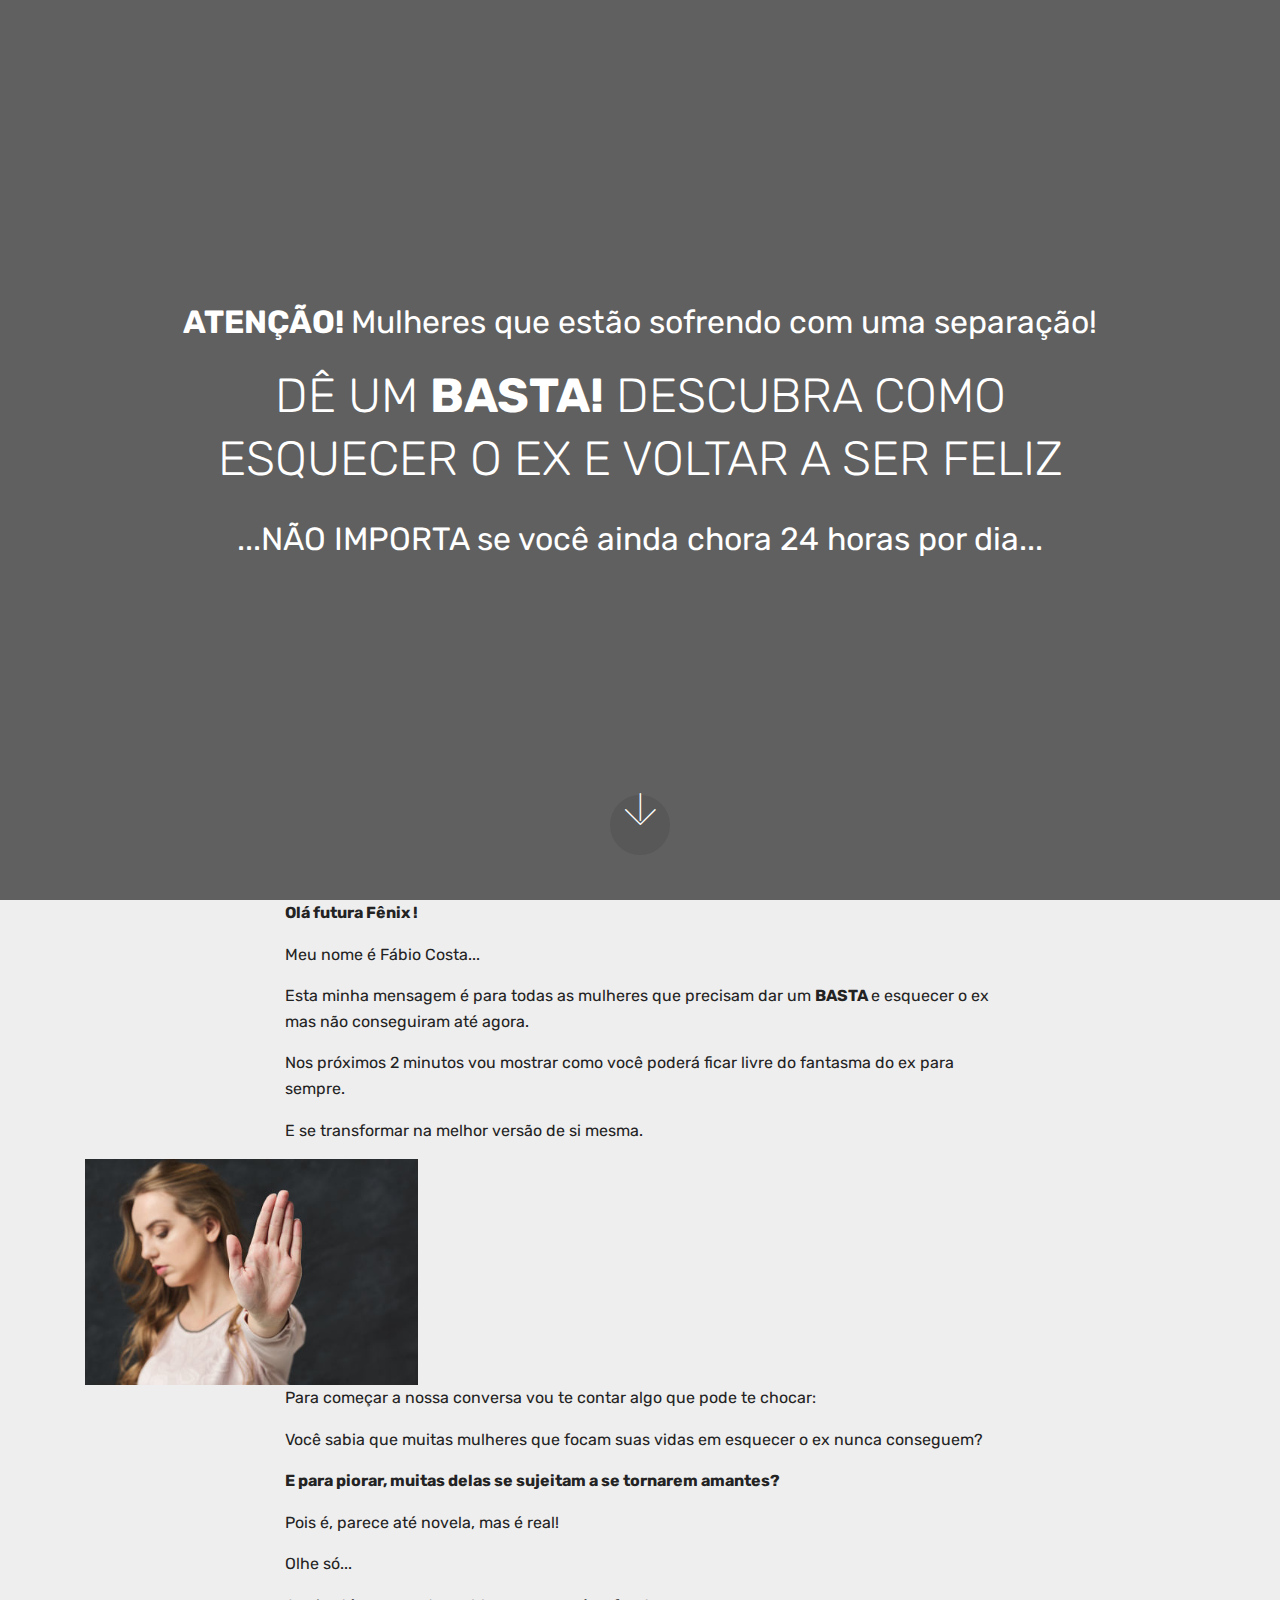
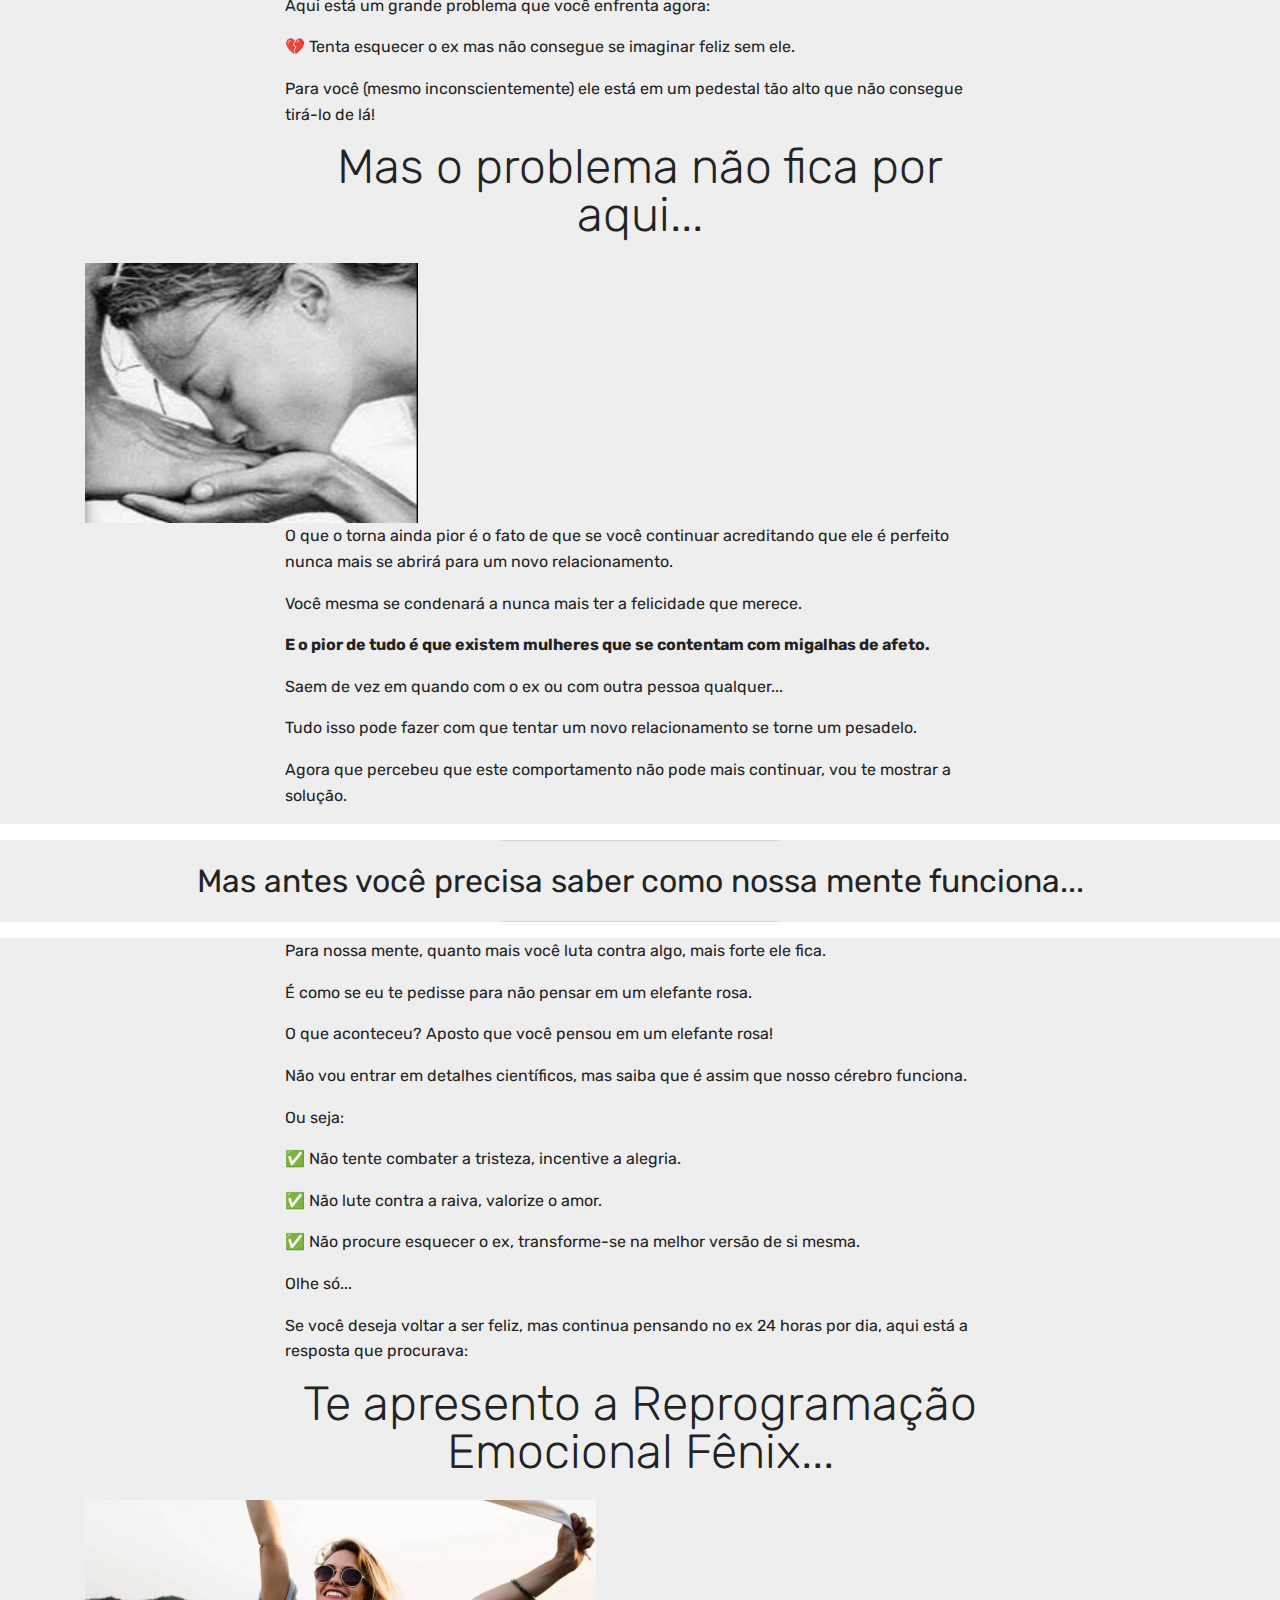
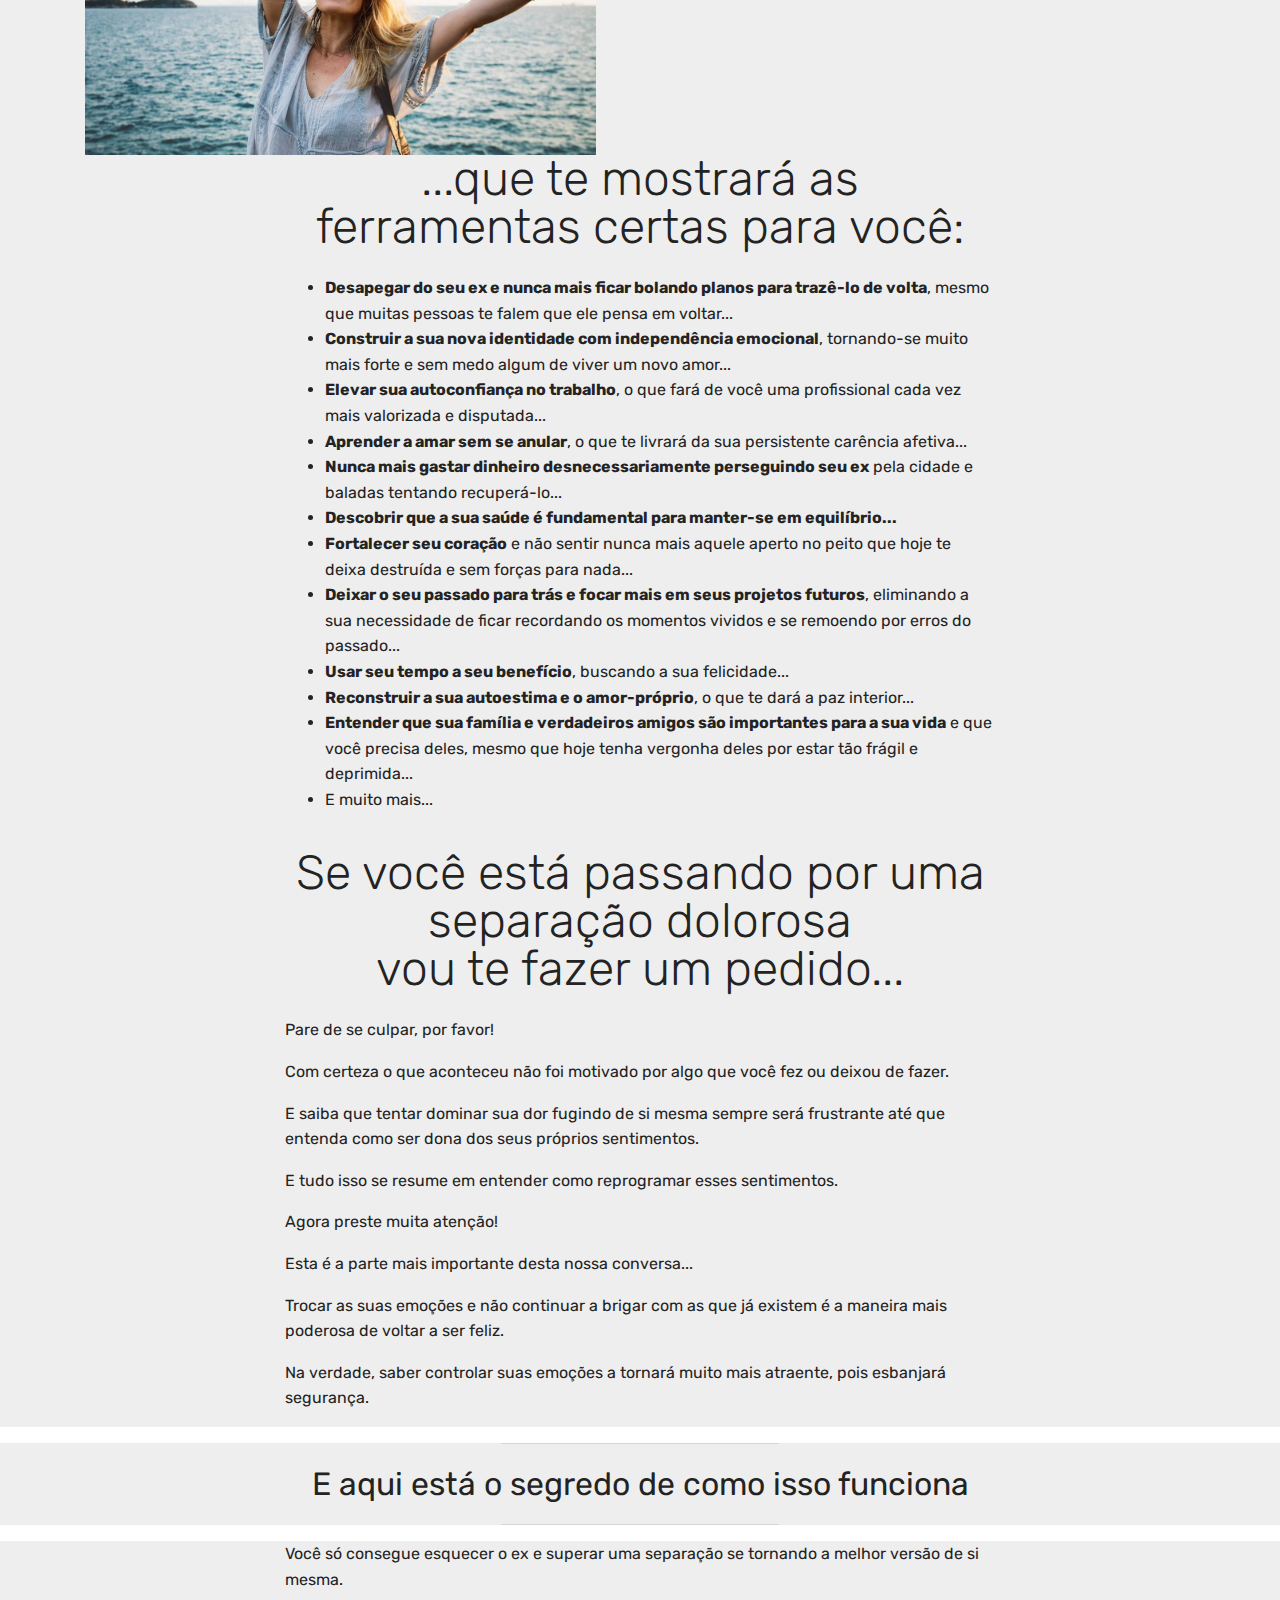
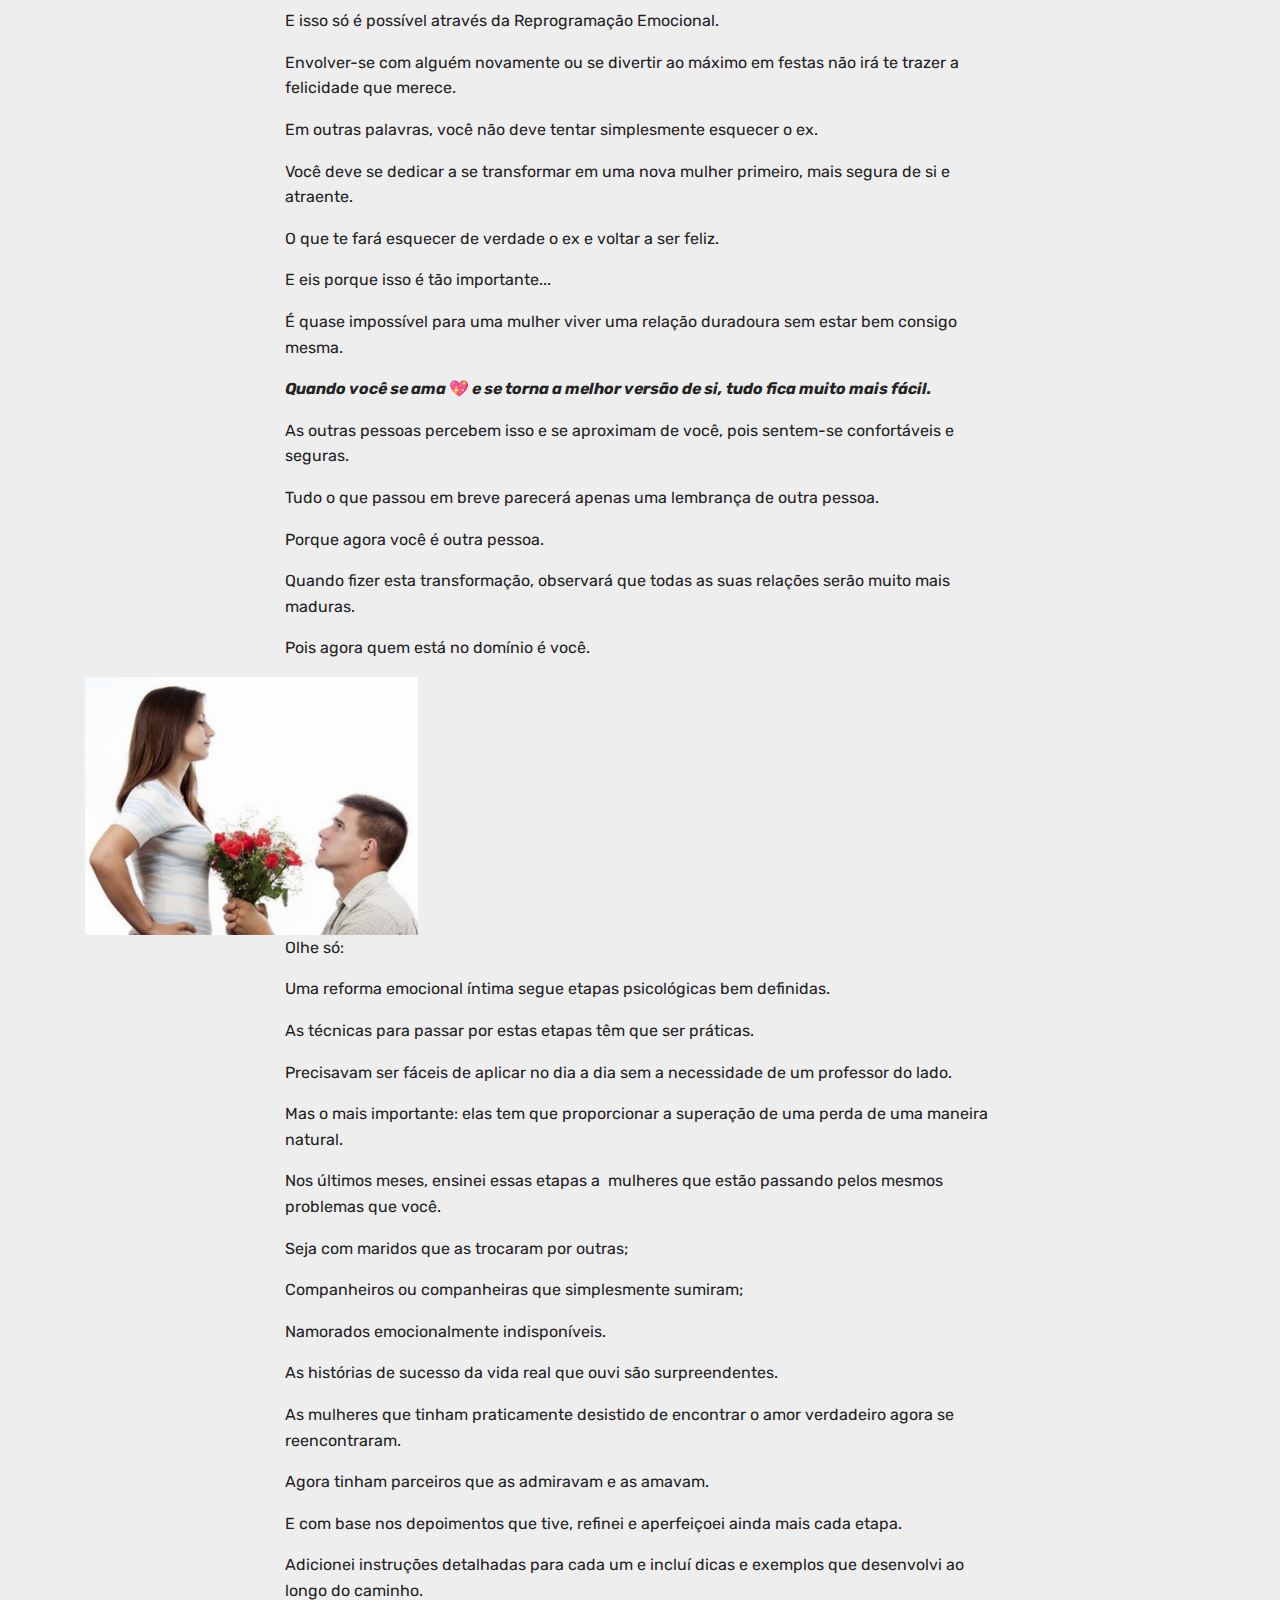
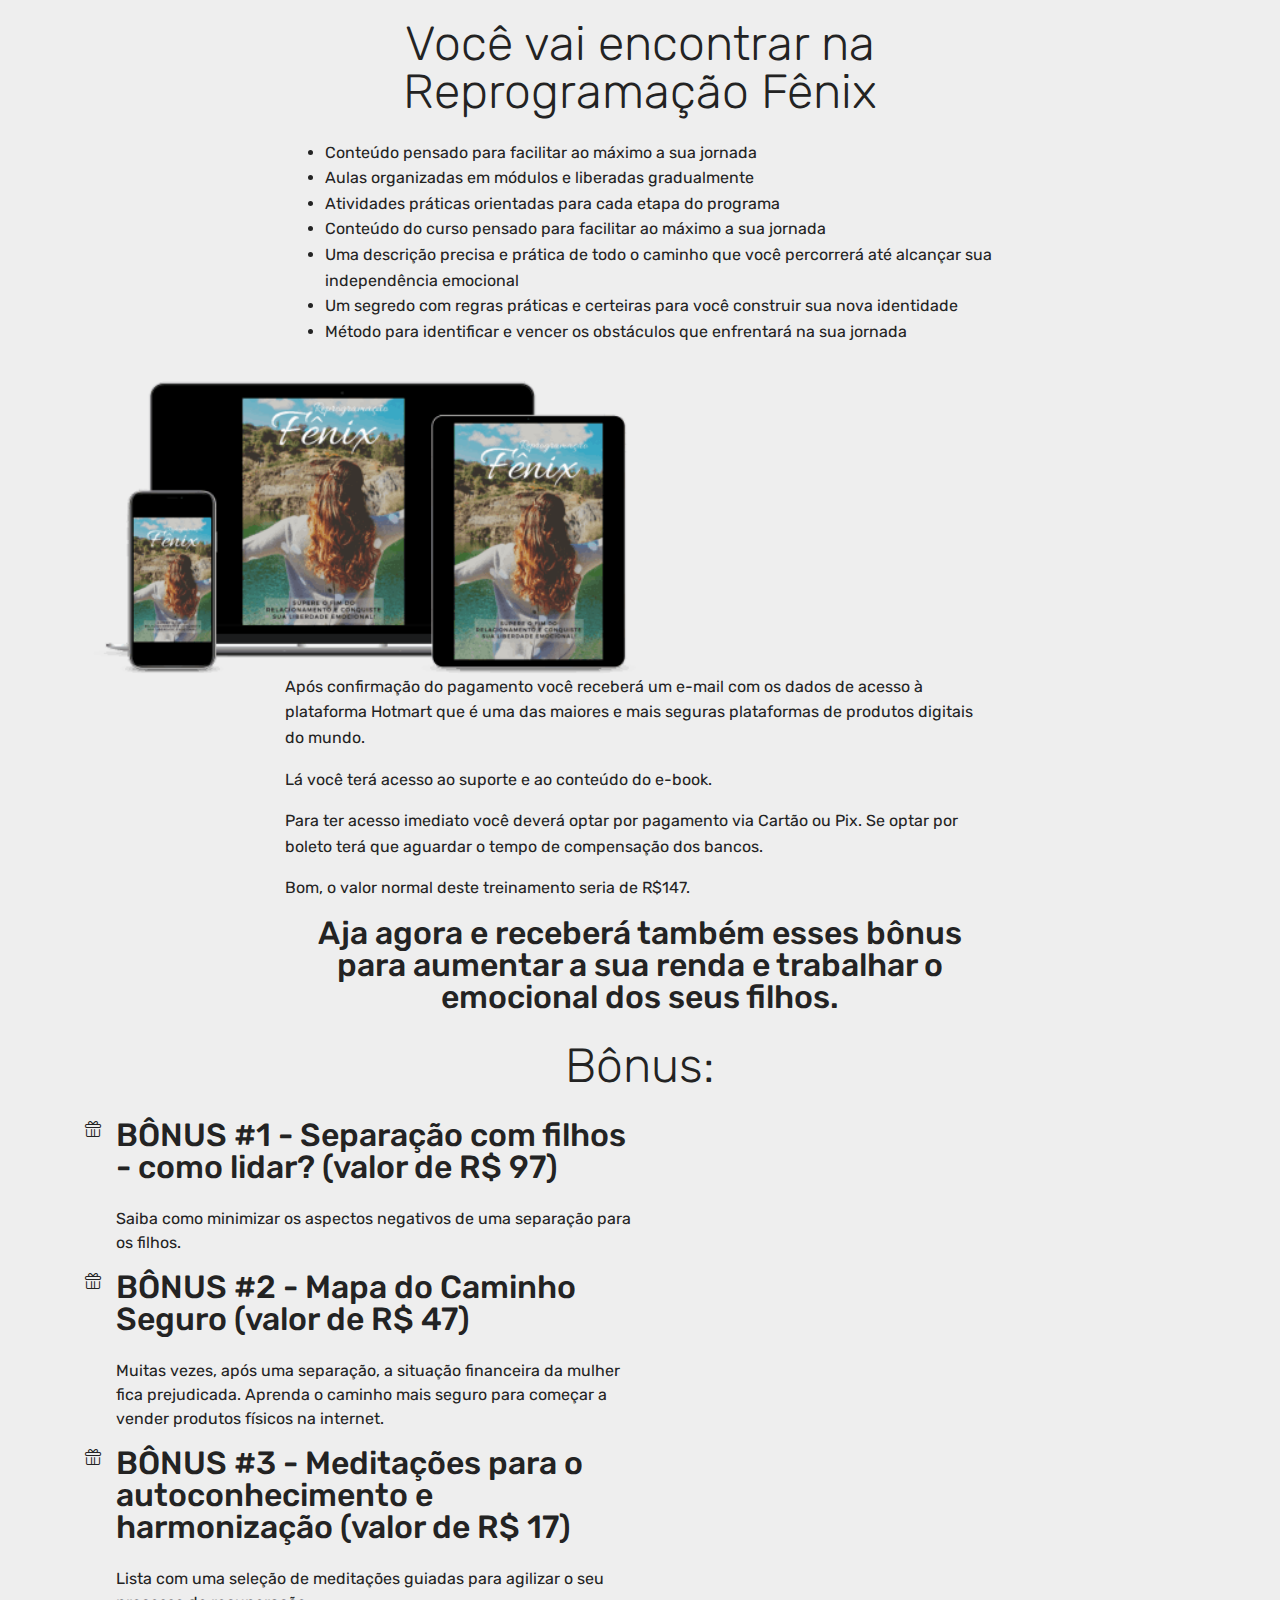
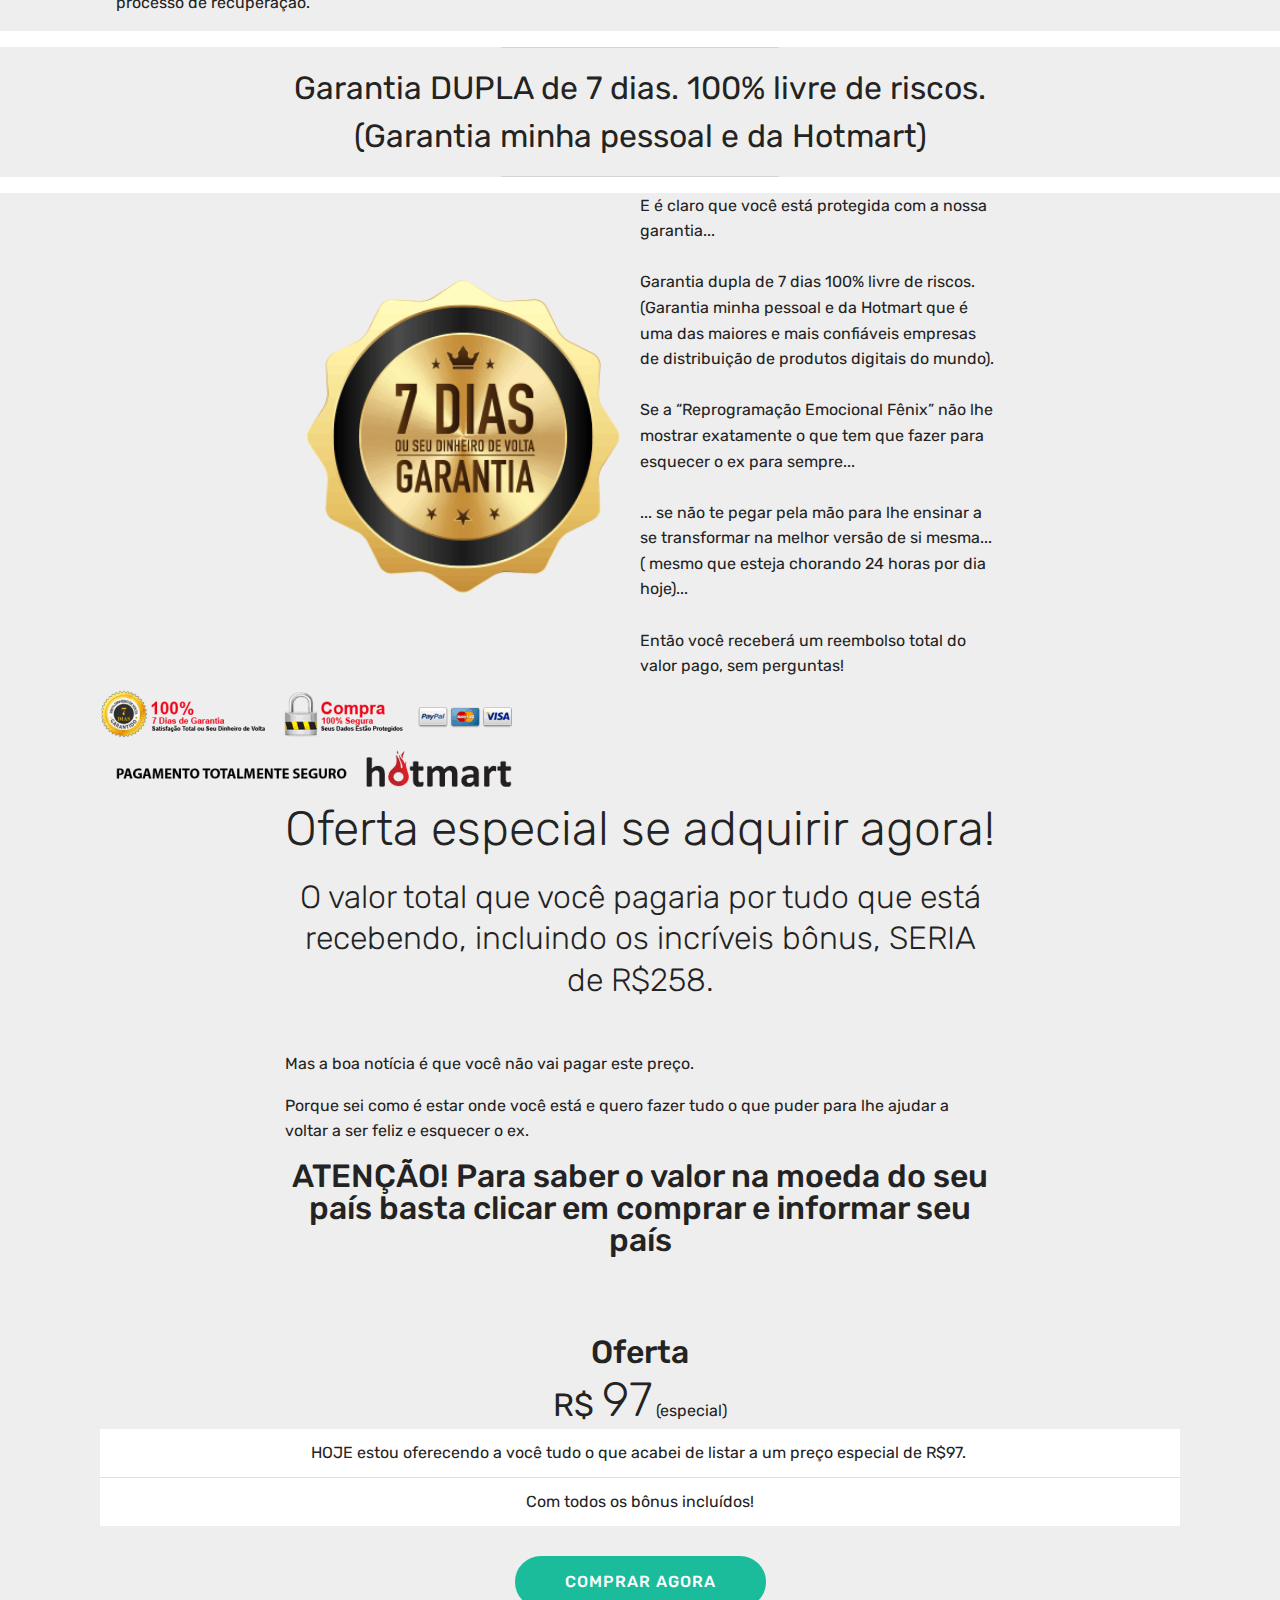
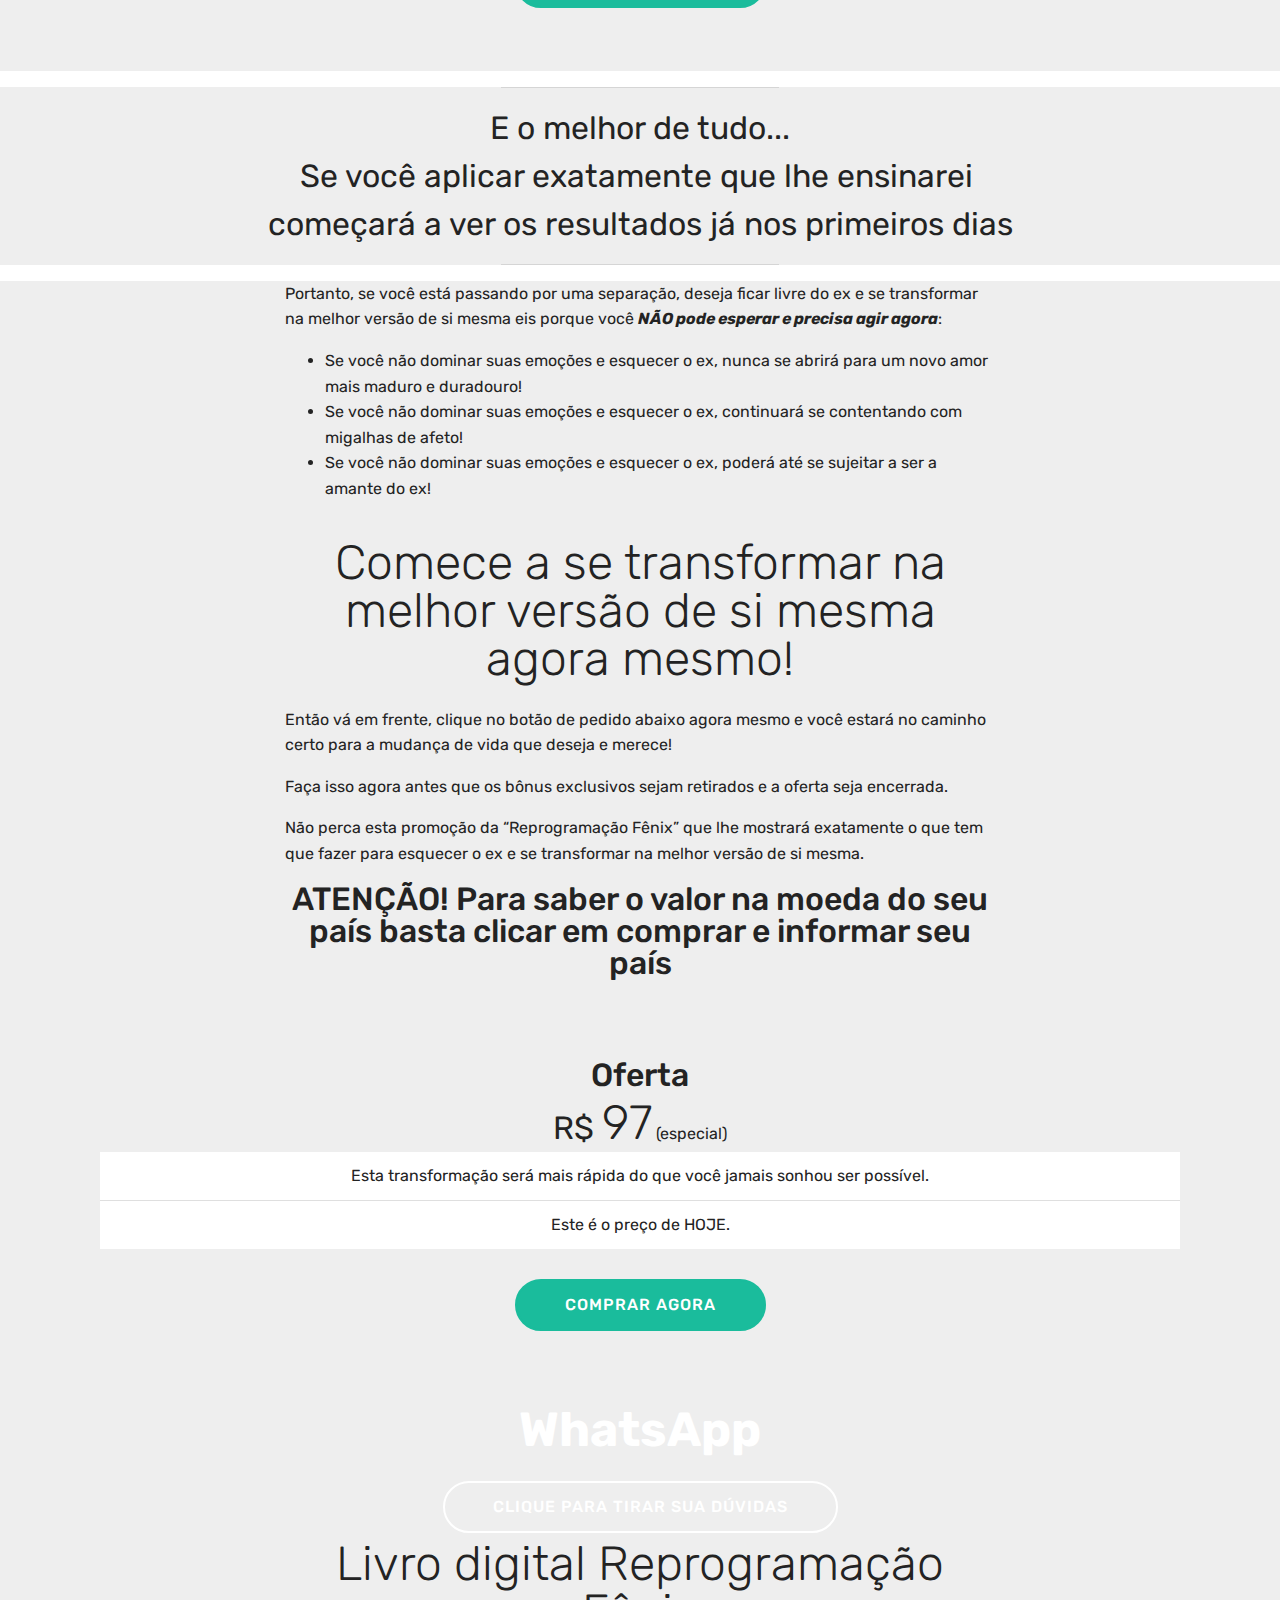
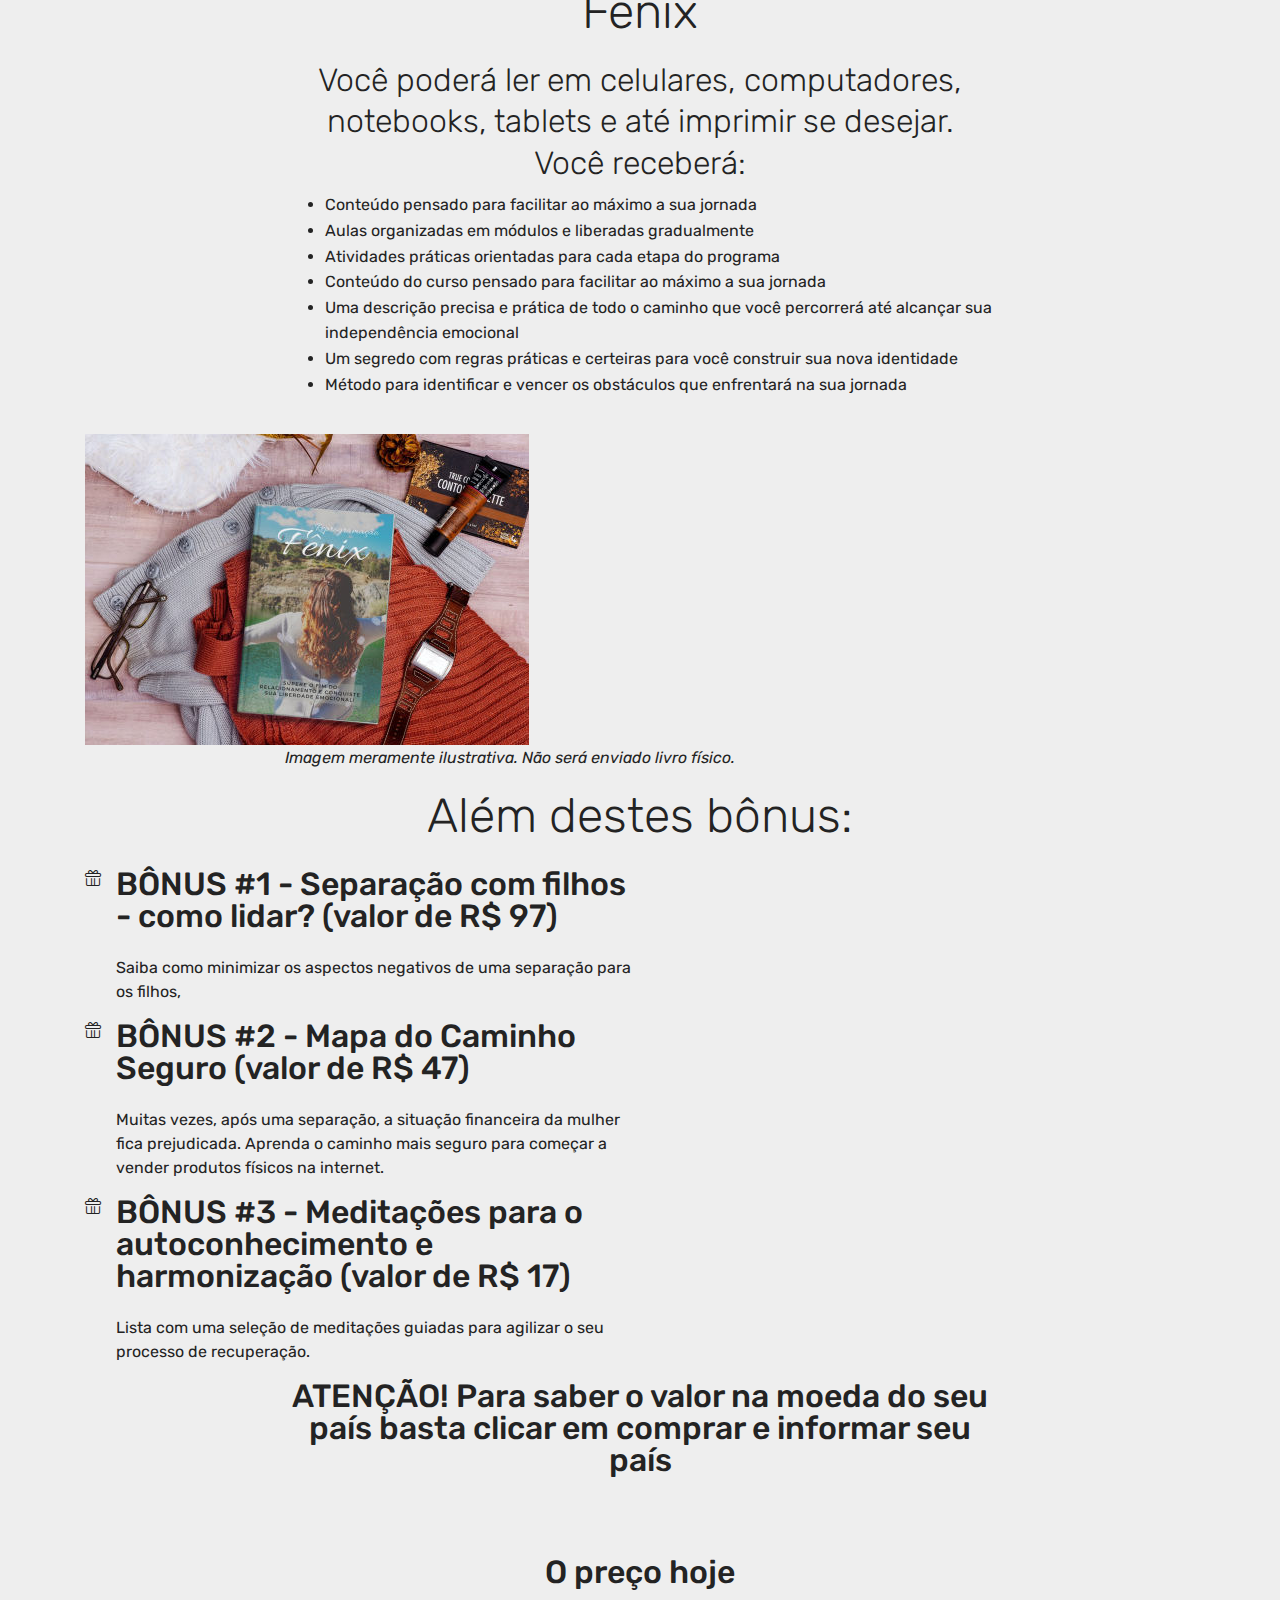
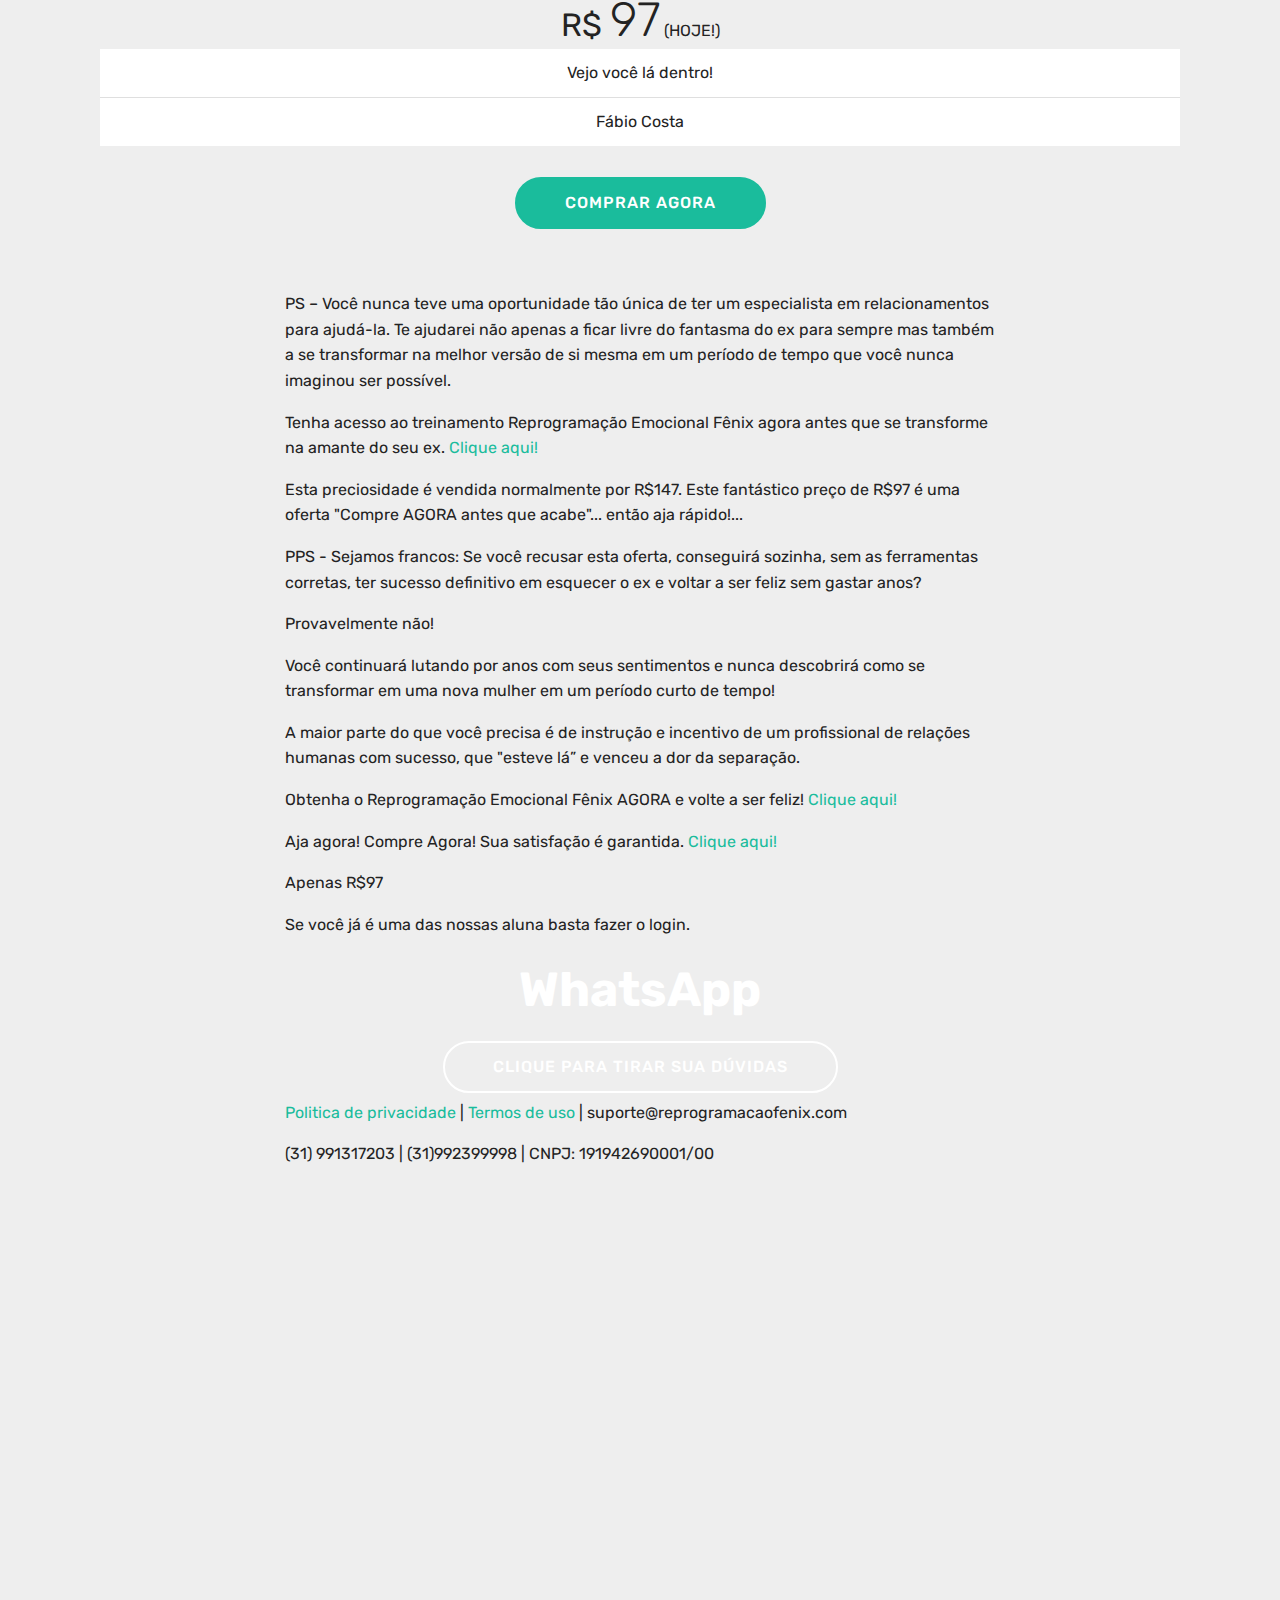
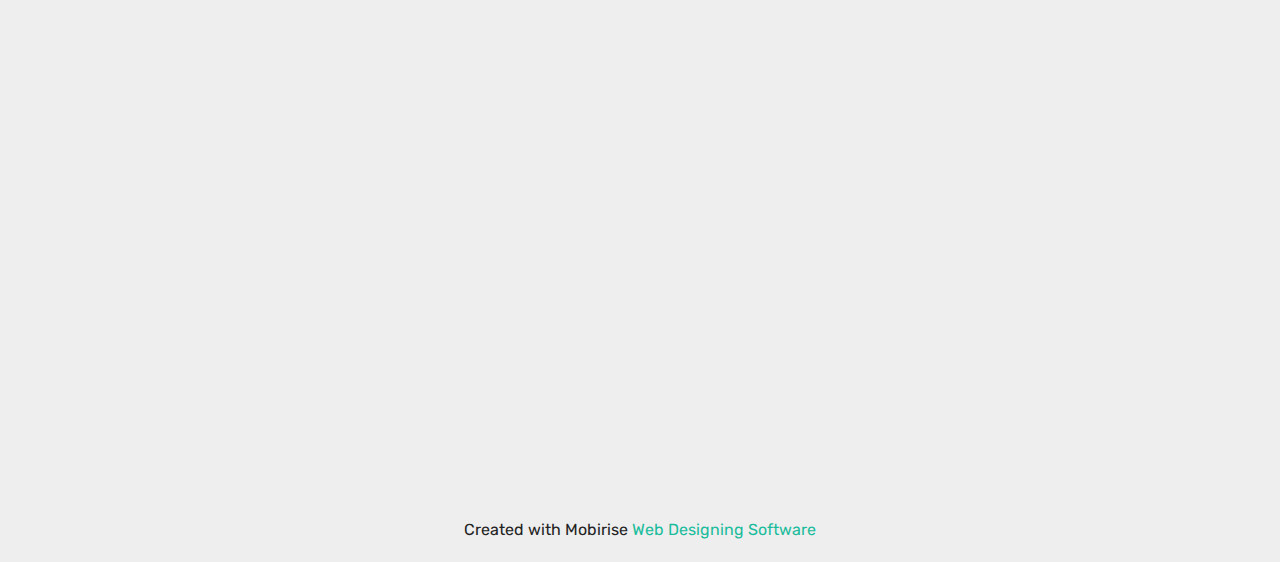
<file: bk2.html>
<!DOCTYPE html>
<html  >
<head>
  <!-- Site made with Mobirise Website Builder v5.6.8, https://mobirise.com -->
  <meta charset="UTF-8">
  <meta http-equiv="X-UA-Compatible" content="IE=edge">
  <meta name="generator" content="Mobirise v5.6.8, mobirise.com">
  <meta name="twitter:card" content="summary_large_image"/>
  <meta name="twitter:image:src" content="assets/images/bk2-meta.png">
  <meta property="og:image" content="assets/images/bk2-meta.png">
  <meta name="twitter:title" content="Backup-2">
  <meta name="viewport" content="width=device-width, initial-scale=1, minimum-scale=1">
  <link rel="shortcut icon" href="assets/images/favicon-64x64.png" type="image/x-icon">
  <meta name="description" content="Descubra como parar de pensar no ex de uma vez por todas sem recaídas! | Mesmo que você ainda esteja chorando 24 horas por dia após a separação...">
  
  
  <title>Backup-2</title>
  <link rel="stylesheet" href="assets/web/assets/mobirise-icons/mobirise-icons.css">
  <link rel="stylesheet" href="assets/web/assets/mobirise-icons-bold/mobirise-icons-bold.css">
  <link rel="stylesheet" href="assets/bootstrap/css/bootstrap.min.css">
  <link rel="stylesheet" href="assets/bootstrap/css/bootstrap-grid.min.css">
  <link rel="stylesheet" href="assets/bootstrap/css/bootstrap-reboot.min.css">
  <link rel="stylesheet" href="assets/tether/tether.min.css">
  <link rel="stylesheet" href="assets/theme/css/style.css">
  <link rel="preload" href="https://fonts.googleapis.com/css?family=Rubik:300,300i,400,400i,500,500i,700,700i,900,900i&display=swap" as="style" onload="this.onload=null;this.rel='stylesheet'">
  <noscript><link rel="stylesheet" href="https://fonts.googleapis.com/css?family=Rubik:300,300i,400,400i,500,500i,700,700i,900,900i&display=swap"></noscript>
  <link rel="preload" as="style" href="assets/mobirise/css/mbr-additional.css"><link rel="stylesheet" href="assets/mobirise/css/mbr-additional.css" type="text/css">
  
  
  
  
</head>
<body>

<!-- Analytics -->
<!-- Meta Pixel Code -->
<script>
!function(f,b,e,v,n,t,s)
{if(f.fbq)return;n=f.fbq=function(){n.callMethod?
n.callMethod.apply(n,arguments):n.queue.push(arguments)};
if(!f._fbq)f._fbq=n;n.push=n;n.loaded=!0;n.version='2.0';
n.queue=[];t=b.createElement(e);t.async=!0;
t.src=v;s=b.getElementsByTagName(e)[0];
s.parentNode.insertBefore(t,s)}(window, document,'script',
'https://connect.facebook.net/en_US/fbevents.js');
fbq('init', '341877597875288');
fbq('track', 'PageView');
</script>
<noscript><img height="1" width="1" style="display:none"
src="https://www.facebook.com/tr?id=341877597875288&ev=PageView&noscript=1"
/></noscript>
<!-- End Meta Pixel Code -->
<!-- -----Hotjar----- -->
<script>
    (function(h,o,t,j,a,r){
        h.hj=h.hj||function(){(h.hj.q=h.hj.q||[]).push(arguments)};
        h._hjSettings={hjid:2496500,hjsv:6};
        a=o.getElementsByTagName('head')[0];
        r=o.createElement('script');r.async=1;
        r.src=t+h._hjSettings.hjid+j+h._hjSettings.hjsv;
        a.appendChild(r);
    })(window,document,'https://static.hotjar.com/c/hotjar-','.js?sv=');
</script>
<!-- -----Hotjar----- -->
<!-- ---GA--4- -->
<script async src="https://www.googletagmanager.com/gtag/js?id=G-HKSWMBSVG4"></script>
<script>
  window.dataLayer = window.dataLayer || [];
  function gtag(){dataLayer.push(arguments);}
  gtag('js', new Date());

  gtag('config', 'G-HKSWMBSVG4');
</script>
<!-- ---GA--4- -->
<!-- ---GA--2- -->
<script async src="https://www.googletagmanager.com/gtag/js?id=UA-112001127-3"></script>
<script>
  window.dataLayer = window.dataLayer || [];
  function gtag(){dataLayer.push(arguments);}
  gtag('js', new Date());

  gtag('config', 'UA-112001127-3');
</script>
<!-- ---GA2--- -->

<!-- /Analytics -->


  
  <section class="cid-t8fWZz9YKI mbr-fullscreen mbr-parallax-background" id="header2-7m">

    

    <div class="mbr-overlay" style="opacity: 0.7; background-color: rgb(35, 35, 35);"></div>

    <div class="container align-center">
        <div class="row justify-content-md-center">
            <div class="mbr-white col-md-10">
                <h1 class="mbr-section-title mbr-bold pb-3 mbr-fonts-style display-5">ATENÇÃO! <span style="font-weight: normal;">Mulheres que estão sofrendo com uma separação!</span></h1>
                <h3 class="mbr-section-subtitle align-center mbr-light pb-3 mbr-fonts-style display-1">DÊ UM <strong>BASTA!</strong> DESCUBRA COMO ESQUECER O EX E VOLTAR A SER FELIZ</h3>
                <p class="mbr-text pb-3 mbr-fonts-style display-5">...NÃO IMPORTA se você ainda chora 24 horas por dia...</p>
                
            </div>
        </div>
    </div>
    <div class="mbr-arrow hidden-sm-down" aria-hidden="true">
        <a href="#next">
            <i class="mbri-down mbr-iconfont"></i>
        </a>
    </div>
</section>

<section class="mbr-section article content1 cid-t8fWZzEsXR" id="content1-7n">
    
     

    <div class="container">
        <div class="media-container-row">
            <div class="mbr-text col-12 mbr-fonts-style display-7 col-md-8"><p><span style="font-size: 1rem;"><strong>Olá futura Fênix !</strong></span><br></p><p>Meu nome é Fábio Costa...
</p><p>Esta minha mensagem é para todas as mulheres que precisam dar um <strong>BASTA </strong>e esquecer o ex mas não conseguiram até agora.
</p><p>Nos próximos 2 minutos vou mostrar como você poderá ficar livre do fantasma do ex para sempre.
</p><p>E se transformar na melhor versão de si mesma.</p><p>
</p><p>
</p><p>
</p><p>
</p></div>
        </div>
    </div>
</section>

<section class="cid-t8fWZzZ1jZ" id="image2-7o">

    

    <figure class="mbr-figure container">
        <div class="image-block" style="width: 30%;">
            <img src="assets/images/nao-444x301.jpg" alt="Mobirise" title="">
            
        </div>
    </figure>
</section>

<section class="mbr-section article content1 cid-t8fWZAlkIl" id="content1-7p">
    
     

    <div class="container">
        <div class="media-container-row">
            <div class="mbr-text col-12 mbr-fonts-style display-7 col-md-8"><p><span style="font-size: 1rem;">Para começar a nossa conversa vou te contar algo que pode te chocar:</span><br></p><p>Você sabia que muitas mulheres que focam suas vidas em esquecer o ex nunca conseguem?
</p><p><strong>E para piorar, muitas delas se sujeitam a se tornarem amantes?
</strong></p><p>Pois é, parece até novela, mas é real!
</p><p>Olhe só...
</p><p>Aqui está um grande problema que você enfrenta agora:
</p><p>💔 Tenta esquecer o ex mas não consegue se imaginar feliz sem ele.  
</p><p>Para você (mesmo inconscientemente) ele está em um pedestal tão alto que não consegue tirá-lo de lá!</p></div>
        </div>
    </div>
</section>

<section class="mbr-section content4 cid-t8fWZAEzEB" id="content4-7q">

    

    <div class="container">
        <div class="media-container-row">
            <div class="title col-12 col-md-8">
                <h2 class="align-center pb-3 mbr-fonts-style display-2">Mas o problema não fica por aqui...</h2>
                
                
            </div>
        </div>
    </div>
</section>

<section class="cid-t8fWZAZ4lq" id="image2-7r">

    

    <figure class="mbr-figure container">
        <div class="image-block" style="width: 30%;">
            <img src="assets/images/mulherbeijandop-247x198.jpeg" alt="Mobirise" title="">
            
        </div>
    </figure>
</section>

<section class="mbr-section article content1 cid-t8fWZBiwQK" id="content1-7s">
    
     

    <div class="container">
        <div class="media-container-row">
            <div class="mbr-text col-12 mbr-fonts-style display-7 col-md-8"><p>O que o torna ainda pior é o fato de que se você continuar acreditando que ele é perfeito nunca mais se abrirá para um novo relacionamento.
</p><p>Você mesma se condenará a nunca mais ter a felicidade que merece. 
</p><p><strong>E o pior de tudo é que existem mulheres que se contentam com migalhas de afeto.
</strong></p><p>Saem de vez em quando com o ex ou com outra pessoa qualquer...
</p><p>Tudo isso pode fazer com que tentar um novo relacionamento se torne um pesadelo.
</p><p>Agora que percebeu que este comportamento não pode mais continuar, vou te mostrar a solução.</p></div>
        </div>
    </div>
</section>

<section class="mbr-section article content9 cid-t8fWZBBctW" id="content9-7t">
    
     

    <div class="container">
        <div class="inner-container" style="width: 100%;">
            <hr class="line" style="width: 25%;">
            <div class="section-text align-center mbr-fonts-style display-5">Mas antes você precisa saber como nossa mente funciona...</div>
            <hr class="line" style="width: 25%;">
        </div>
        </div>
</section>

<section class="mbr-section article content1 cid-t8fWZBYWMI" id="content1-7u">
    
     

    <div class="container">
        <div class="media-container-row">
            <div class="mbr-text col-12 mbr-fonts-style display-7 col-md-8"><p><span style="font-size: 1rem;">Para nossa mente, quanto mais você luta contra algo, mais forte ele fica.</span><br></p><p>É como se eu te pedisse para não pensar em um elefante rosa.
</p><p>O que aconteceu? Aposto que você pensou em um elefante rosa!
</p><p>Não vou entrar em detalhes científicos, mas saiba que é assim que nosso cérebro funciona.
</p><p>Ou seja:</p><p>✅ Não tente combater a tristeza, incentive a alegria.
</p><p>✅ Não lute contra a raiva, valorize o amor.
</p><p>✅ Não procure esquecer o ex, transforme-se na melhor versão de si mesma.
</p><p>Olhe só...</p><p>Se você deseja voltar a ser feliz, mas continua pensando no ex 24 horas por dia, aqui está a resposta que procurava:</p></div>
        </div>
    </div>
</section>

<section class="mbr-section content4 cid-t8fWZCg0ao" id="content4-7v">

    

    <div class="container">
        <div class="media-container-row">
            <div class="title col-12 col-md-8">
                <h2 class="align-center pb-3 mbr-fonts-style display-2">Te apresento a Reprogramação Emocional Fênix...</h2>
                
                
            </div>
        </div>
    </div>
</section>

<section class="cid-t8fWZCC1Av" id="image2-7w">

    

    <figure class="mbr-figure container">
        <div class="image-block" style="width: 46%;">
            <img src="assets/images/m1-1600x800.jpeg" alt="Mobirise" title="">
            
        </div>
    </figure>
</section>

<section class="mbr-section content4 cid-t8fWZCXQBU" id="content4-7x">

    

    <div class="container">
        <div class="media-container-row">
            <div class="title col-12 col-md-8">
                <h2 class="align-center pb-3 mbr-fonts-style display-2">...que te mostrará as ferramentas certas para você:</h2>
                
                
            </div>
        </div>
    </div>
</section>

<section class="mbr-section article content12 cid-t8fWZDg57Y" id="content12-7y">
     

    <div class="container">
        <div class="media-container-row">
            <div class="mbr-text counter-container col-12 col-md-8 mbr-fonts-style display-7">
                <ul>
                    <li><strong>Desapegar do seu ex e nunca mais ficar bolando planos para trazê-lo de volta</strong>, mesmo que muitas pessoas te falem que ele pensa em voltar...
</li><li><strong>Construir a sua nova identidade com independência emocional</strong>, tornando-se muito mais forte e sem medo algum de viver um novo amor...
</li><li><strong>Elevar sua autoconfiança no trabalho</strong>, o que fará de você uma profissional cada vez mais valorizada e disputada...
</li><li><strong>Aprender a amar sem se anular</strong>, o que te livrará da sua persistente carência afetiva...
</li><li><strong>Nunca mais gastar dinheiro desnecessariamente perseguindo seu ex</strong> pela cidade e baladas tentando recuperá-lo...
</li><li><strong>Descobrir que a sua saúde é fundamental para manter-se em equilíbrio...
</strong></li><li><strong>Fortalecer seu coração</strong> e não sentir nunca mais aquele aperto no peito que hoje te deixa destruída e sem forças para nada...
</li><li><strong>Deixar o seu passado para trás e focar mais em seus projetos futuros</strong>, eliminando a sua necessidade de ficar recordando os momentos vividos e se remoendo por erros do passado...
</li><li><strong>Usar seu tempo a seu benefício</strong>, buscando a sua felicidade...
</li><li><strong>Reconstruir a sua autoestima e o amor-próprio</strong>, o que te dará a paz interior...
</li><li><strong>Entender que sua família e verdadeiros amigos são importantes para a sua vida</strong> e que você precisa deles, mesmo que hoje tenha vergonha deles por estar tão frágil e deprimida...</li><li>E muito mais...&nbsp;</li>
                </ul>
            </div>
        </div>
    </div>
</section>

<section class="mbr-section content4 cid-t8fWZDA7KJ" id="content4-7z">

    

    <div class="container">
        <div class="media-container-row">
            <div class="title col-12 col-md-8">
                <h2 class="align-center pb-3 mbr-fonts-style display-2">Se você está passando por uma separação dolorosa
<div>vou te fazer um pedido...</div></h2>
                
                
            </div>
        </div>
    </div>
</section>

<section class="mbr-section article content1 cid-t8fWZDTJeW" id="content1-80">
    
     

    <div class="container">
        <div class="media-container-row">
            <div class="mbr-text col-12 mbr-fonts-style display-7 col-md-8"><p><span style="font-size: 1rem;">Pare de se culpar, por favor!</span><br></p><p>Com certeza o que aconteceu não foi motivado por algo que você fez ou deixou de fazer. 
</p><p>E saiba que tentar dominar sua dor fugindo de si mesma sempre será frustrante até que entenda como ser dona dos seus próprios sentimentos.
</p><p>E tudo isso se resume em entender como reprogramar esses sentimentos.
</p><p>Agora preste muita atenção! 
</p><p>Esta é a parte mais importante desta nossa conversa...
</p><p>Trocar as suas emoções e não continuar a brigar com as que já existem é a maneira mais poderosa de voltar a ser feliz.
</p><p>Na verdade, saber controlar suas emoções a tornará muito mais atraente, pois esbanjará segurança.</p></div>
        </div>
    </div>
</section>

<section class="mbr-section article content9 cid-t8fWZEb8v0" id="content9-81">
    
     

    <div class="container">
        <div class="inner-container" style="width: 100%;">
            <hr class="line" style="width: 25%;">
            <div class="section-text align-center mbr-fonts-style display-5">E aqui está o segredo de como isso funciona</div>
            <hr class="line" style="width: 25%;">
        </div>
        </div>
</section>

<section class="mbr-section article content1 cid-t8fWZEvpv4" id="content1-82">
    
     

    <div class="container">
        <div class="media-container-row">
            <div class="mbr-text col-12 mbr-fonts-style display-7 col-md-8"><p><span style="font-size: 1rem;">Você  só consegue esquecer o ex e superar uma separação se tornando a melhor versão de si mesma.</span><br></p><p>E isso só é possível através da Reprogramação Emocional.
</p><p>Envolver-se com alguém novamente ou se divertir ao máximo em festas não irá te trazer a felicidade que merece.
</p><p>Em outras palavras, você não deve tentar simplesmente esquecer o ex.
</p><p>Você deve se dedicar a se transformar em uma nova mulher primeiro, mais segura de si e atraente.
</p><p>O que te fará esquecer de verdade o ex e voltar a ser feliz.
</p><p>E eis porque isso é tão importante... 
</p><p>É quase impossível para uma mulher viver uma relação duradoura sem estar bem consigo mesma.
</p><p><strong><em>Quando você se ama </em>💖<em> e se torna a melhor versão de si, tudo fica muito mais fácil.</em></strong></p><p>As outras pessoas percebem isso e se aproximam de você, pois sentem-se confortáveis e seguras.
</p><p>Tudo o que passou em breve parecerá apenas uma lembrança de outra pessoa.
</p><p>Porque agora você é outra pessoa.
</p><p>Quando fizer esta transformação, observará que todas as suas relações serão muito mais maduras.
</p><p>Pois agora quem está no domínio é você.</p></div>
        </div>
    </div>
</section>

<section class="cid-t8fWZEOKgL" id="image2-83">

    

    <figure class="mbr-figure container">
        <div class="image-block" style="width: 30%;">
            <img src="assets/images/img3-444x344.jpg" alt="Mobirise" title="">
            
        </div>
    </figure>
</section>

<section class="mbr-section article content1 cid-t8fWZF8Qyg" id="content1-84">
    
     

    <div class="container">
        <div class="media-container-row">
            <div class="mbr-text col-12 mbr-fonts-style display-7 col-md-8"><p><span style="font-size: 1rem;">Olhe só:</span></p><p><span style="font-size: 1rem;">Uma reforma emocional íntima segue etapas psicológicas bem definidas.</span><br></p><p><span style="font-size: 1rem;">
</span></p><p><span style="font-size: 1rem;">As técnicas para passar por estas etapas têm que ser práticas.</span></p><p><span style="font-size: 1rem;">Precisavam ser fáceis de aplicar no dia a dia sem a necessidade de um professor do lado.</span><br></p><p>Mas o mais importante: elas tem que proporcionar a superação de uma perda de uma maneira natural.
</p><p><span style="font-size: 1rem;">Nos últimos meses, ensinei essas etapas a&nbsp; mulheres que estão passando pelos mesmos problemas que você.</span><br></p><p>Seja com maridos que as trocaram por outras;
</p><p>Companheiros ou companheiras que simplesmente sumiram;
</p><p>Namorados emocionalmente indisponíveis. 
</p><p>As histórias de sucesso da vida real que ouvi são surpreendentes.
</p><p>As mulheres que tinham praticamente desistido de encontrar o amor verdadeiro agora se reencontraram.
</p><p>Agora tinham parceiros que as admiravam e as amavam.
</p><p>E com base nos depoimentos que tive, refinei e aperfeiçoei ainda mais cada etapa.
</p><p>Adicionei instruções detalhadas para cada um e incluí dicas e exemplos que desenvolvi ao longo do caminho.</p></div>
        </div>
    </div>
</section>

<section class="mbr-section content4 cid-t8fWZFuhSM" id="content4-85">

    

    <div class="container">
        <div class="media-container-row">
            <div class="title col-12 col-md-8">
                <h2 class="align-center pb-3 mbr-fonts-style display-2">Você vai encontrar na Reprogramação Fênix</h2>
                
                
            </div>
        </div>
    </div>
</section>

<section class="mbr-section article content12 cid-t8fWZFQHZU" id="content12-86">
     

    <div class="container">
        <div class="media-container-row">
            <div class="mbr-text counter-container col-12 col-md-8 mbr-fonts-style display-7">
                <ul>
                    <li>Conteúdo pensado para facilitar ao máximo a sua jornada
</li><li>Aulas organizadas em módulos e liberadas gradualmente
</li><li>Atividades práticas orientadas para cada etapa do programa
</li><li>Conteúdo do curso pensado para facilitar ao máximo a sua jornada
</li><li>Uma descrição precisa e prática de todo o caminho que você percorrerá até alcançar sua independência emocional
</li><li>Um segredo com regras práticas e certeiras para você construir sua nova identidade
</li><li>Método para identificar e vencer os obstáculos que enfrentará na sua jornada</li>
                </ul>
            </div>
        </div>
    </div>
</section>

<section class="cid-t8fWZGasik" id="image2-87">

    

    <figure class="mbr-figure container">
        <div class="image-block" style="width: 50%;">
            <img src="assets/images/mockup-vrios-aparelhos-444x234.png" alt="Mobirise" title="">
            
        </div>
    </figure>
</section>

<section class="mbr-section article content1 cid-t8fWZGwQbc" id="content1-88">
    
     

    <div class="container">
        <div class="media-container-row">
            <div class="mbr-text col-12 mbr-fonts-style display-7 col-md-8"><p><span style="font-size: 1rem;">Após confirmação do pagamento você receberá  um e-mail com os dados de acesso à plataforma Hotmart que é uma das maiores e mais seguras plataformas de produtos digitais do mundo.</span><br></p><p>Lá você terá acesso ao suporte e ao conteúdo do e-book.</p><p>Para ter acesso imediato você deverá optar por pagamento via Cartão ou Pix. Se optar por boleto terá que aguardar o tempo de compensação dos bancos.</p><p>Bom, o valor normal deste treinamento seria de R$147.</p></div>
        </div>
    </div>
</section>

<section class="mbr-section content4 cid-t8fWZGV43T" id="content4-89">

    

    <div class="container">
        <div class="media-container-row">
            <div class="title col-12 col-md-8">
                <h2 class="align-center pb-3 mbr-fonts-style display-5">Aja agora e receberá também esses bônus para aumentar a sua renda e trabalhar o emocional dos seus filhos.</h2>
                
                
            </div>
        </div>
    </div>
</section>

<section class="timeline2 cid-t8fWZHkJBH" id="timeline2-8a">

    

    

    <div class="container align-center">
        <h2 class="mbr-section-title pb-3 mbr-fonts-style display-2">Bônus:</h2>
        

        <div class="container timelines-container" mbri-timelines="">
            <!--1-->
            <div class="row timeline-element reverse separline">
                <span class="iconsBackground">
                    <span class="mbr-iconfont mbrib-gift"></span>
                </span>          
                <div class="col-xs-12 col-md-6 align-left">
                    <div class="timeline-text-content">
                        <h4 class="mbr-timeline-title pb-3 mbr-fonts-style display-5">BÔNUS #1 - Separação com filhos - como lidar? (valor de R$ 97)</h4>
                        <p class="mbr-timeline-text mbr-fonts-style display-7">Saiba como minimizar os aspectos negativos de uma separação para os filhos.</p>
                     </div>
                </div>
            </div>
            <!--2-->
            <div class="row timeline-element separline">
                <span class="iconsBackground">
                    <span class="mbr-iconfont mbrib-gift"></span>
                </span>
                <div class="col-xs-12 col-md-6 align-left ">
                    <div class="timeline-text-content">
                        <h4 class="mbr-timeline-title pb-3 mbr-fonts-style display-5">BÔNUS #2 - Mapa do Caminho Seguro (valor de R$ 47)</h4>
                        <p class="mbr-timeline-text mbr-fonts-style display-7">Muitas vezes, após uma separação, a situação financeira da mulher fica prejudicada. Aprenda o caminho mais seguro para começar a vender produtos físicos na internet.</p>
                    </div>
                </div>
            </div>
            <!--3-->
            <div class="row timeline-element reverse">
                <span class="iconsBackground">
                    <span class="mbr-iconfont mbrib-gift"></span>
                </span>
                <div class="col-xs-12 col-md-6 align-left">
                    <div class="timeline-text-content">
                        <h4 class="mbr-timeline-title pb-3 mbr-fonts-style display-5">BÔNUS #3 - Meditações para o autoconhecimento e harmonização (valor de R$ 17)</h4>      
                        <p class="mbr-timeline-text mbr-fonts-style display-7">Lista com uma seleção de meditações guiadas para agilizar o seu processo de recuperação.</p>
                    </div>
                </div>
            </div>
            <!--4-->
            
            <!--5-->
            
            <!--6-->
            
            <!--7-->
            
            <!--8-->
            
            <!--9-->
            
            <!--10-->
            
            <!--11-->
            
            <!--12-->
            
        </div>
    </div>
</section>

<section class="mbr-section article content9 cid-t8fWZIlzfS" id="content9-8b">
    
     

    <div class="container">
        <div class="inner-container" style="width: 100%;">
            <hr class="line" style="width: 25%;">
            <div class="section-text align-center mbr-fonts-style display-5">Garantia DUPLA de 7 dias. 100% livre de riscos.<br> (Garantia minha pessoal e da Hotmart)</div>
            <hr class="line" style="width: 25%;">
        </div>
        </div>
</section>

<section class="mbr-section content6 cid-t8fWZIHUUe" id="content6-8c">
    
     
    
    <div class="container">
        <div class="media-container-row">
            <div class="col-12 col-md-8">
                <div class="media-container-row">
                    <div class="mbr-figure" style="width: 100%;">
                      <img src="assets/images/selo-qualidade-326x296.png" alt="Mobirise">  
                    </div>
                    <div class="media-content">
                        <div class="mbr-section-text">
                            <p class="mbr-text mb-0 mbr-fonts-style display-7">E é claro que você está protegida com a nossa garantia...
<br>
<br>Garantia dupla de 7 dias 100% livre de riscos. (Garantia minha pessoal e da Hotmart que é uma das maiores e mais confiáveis empresas de distribuição de produtos digitais do mundo).<br>
<br>Se a “Reprogramação Emocional Fênix” não lhe mostrar exatamente o que tem que fazer para esquecer o ex para sempre...
<br>
<br>... se não te pegar pela mão para lhe ensinar a se transformar na melhor versão de si mesma... ( mesmo que esteja chorando 24 horas por dia hoje)...
<br>
<br>Então você receberá um reembolso total do valor pago, sem perguntas!</p>
                        </div>
                    </div>
                </div>
            </div>
        </div>
    </div>
</section>

<section class="cid-t8fWZJ2Z2z" id="image2-8d">

    

    <figure class="mbr-figure container">
        <div class="image-block" style="width: 40%;">
            <img src="assets/images/garantia-hotmart-444x126.png" alt="Mobirise" title="">
            
        </div>
    </figure>
</section>

<section class="mbr-section content4 cid-t8fWZJpDQs" id="content4-8e">

    

    <div class="container">
        <div class="media-container-row">
            <div class="title col-12 col-md-8">
                <h2 class="align-center pb-3 mbr-fonts-style display-2">Oferta especial se adquirir agora!</h2>
                <h3 class="mbr-section-subtitle align-center mbr-light mbr-fonts-style display-5">O valor total que você pagaria por tudo que está recebendo, incluindo os incríveis bônus, SERIA de R$258.</h3>
                
            </div>
        </div>
    </div>
</section>

<section class="mbr-section article content1 cid-t8fWZJPUmP" id="content1-8f">
    
     

    <div class="container">
        <div class="media-container-row">
            <div class="mbr-text col-12 mbr-fonts-style display-7 col-md-8"><p><br></p><p>Mas a boa notícia é que você não vai pagar este preço.
</p><p>Porque sei como é estar onde você está e quero fazer tudo o que puder para lhe ajudar a voltar a ser feliz e esquecer o ex.</p></div>
        </div>
    </div>
</section>

<section class="mbr-section content4 cid-t8fWZKqBeD" id="content4-8g">

    

    <div class="container">
        <div class="media-container-row">
            <div class="title col-12 col-md-8">
                <h2 class="align-center pb-3 mbr-fonts-style display-5">ATENÇÃO! Para saber o valor na moeda do seu país basta clicar em comprar e informar seu país</h2>
                
                
            </div>
        </div>
    </div>
</section>

<section class="pricing-table1 cid-t8fWZKZOcJ" id="pricing-tables1-8h">

    

    
    <div class="container">
        <div class="media-container-row">

            <div class="plan col-12 mx-2 my-2 justify-content-center">
                <div class="plan-header text-center pt-5">
                    <h3 class="plan-title mbr-fonts-style display-5">
                        Oferta</h3>
                    <div class="plan-price">
                        <span class="price-value mbr-fonts-style display-5">R$
                        </span>
                        <span class="price-figure mbr-fonts-style display-1">97</span>
                        <small class="price-term mbr-fonts-style display-7">(especial)</small>
                    </div>
                </div>
                <div class="plan-body pb-5">
                    <div class="plan-list align-center">
                        <ul class="list-group list-group-flush mbr-fonts-style display-7">
                            <li class="list-group-item">HOJE estou oferecendo a você tudo o que acabei de listar a um preço especial de R$97.&nbsp;</li>
                            <li class="list-group-item">Com todos os bônus incluídos!</li>
                        </ul>
                    </div>
                    <div class="mbr-section-btn text-center pt-4"><a href="https://pay.hotmart.com/W70656518R?off=i4jwvcoh&checkoutMode=10" class="btn btn-warning display-4">COMPRAR AGORA</a></div>
                </div>
            </div>

            

            

            
        </div>
    </div>
</section>

<section class="mbr-section article content9 cid-t8fWZLXeRq" id="content9-8i">
    
     

    <div class="container">
        <div class="inner-container" style="width: 100%;">
            <hr class="line" style="width: 25%;">
            <div class="section-text align-center mbr-fonts-style display-5">E o melhor de tudo... <br>Se você aplicar exatamente que lhe ensinarei&nbsp;<br>começará a ver os resultados já nos primeiros dias</div>
            <hr class="line" style="width: 25%;">
        </div>
        </div>
</section>

<section class="mbr-section article content1 cid-t8fWZMinC7" id="content1-8j">
    
     

    <div class="container">
        <div class="media-container-row">
            <div class="mbr-text col-12 mbr-fonts-style display-7 col-md-8"><p>Portanto, se você está passando por uma separação, deseja ficar livre do ex e se transformar na melhor versão de si mesma eis porque você <strong><em>NÃO pode esperar e precisa agir agora</em></strong>:</p></div>
        </div>
    </div>
</section>

<section class="mbr-section article content12 cid-t8fWZMGfjV" id="content12-8k">
     

    <div class="container">
        <div class="media-container-row">
            <div class="mbr-text counter-container col-12 col-md-8 mbr-fonts-style display-7">
                <ul>
                    <li>Se você não dominar suas emoções e esquecer o ex, nunca se abrirá para um novo amor mais maduro e duradouro!
</li><li>Se você não dominar suas emoções e esquecer o ex, continuará se contentando com migalhas de afeto!
</li><li>Se você não dominar suas emoções e esquecer o ex, poderá até se sujeitar a ser a amante do ex!</li>
                </ul>
            </div>
        </div>
    </div>
</section>

<section class="mbr-section content4 cid-t8fWZN4XYR" id="content4-8l">

    

    <div class="container">
        <div class="media-container-row">
            <div class="title col-12 col-md-8">
                <h2 class="align-center pb-3 mbr-fonts-style display-2">Comece a se transformar na melhor versão de si mesma agora mesmo!</h2>
                
                
            </div>
        </div>
    </div>
</section>

<section class="mbr-section article content1 cid-t8fWZNwzsQ" id="content1-8m">
    
     

    <div class="container">
        <div class="media-container-row">
            <div class="mbr-text col-12 mbr-fonts-style display-7 col-md-8"><p>Então vá em frente, clique no botão de pedido abaixo agora mesmo e você estará no caminho certo para a mudança de vida que deseja e merece!
</p><p>Faça isso agora antes que os bônus exclusivos sejam retirados e a oferta seja encerrada.
</p><p>Não perca esta promoção da “Reprogramação Fênix”  que lhe mostrará exatamente o que tem que fazer para esquecer o ex e se transformar na melhor versão de si mesma.</p></div>
        </div>
    </div>
</section>

<section class="mbr-section content4 cid-t8fWZNVUvP" id="content4-8n">

    

    <div class="container">
        <div class="media-container-row">
            <div class="title col-12 col-md-8">
                <h2 class="align-center pb-3 mbr-fonts-style display-5">ATENÇÃO! Para saber o valor na moeda do seu país basta clicar em comprar e informar seu país</h2>
                
                
            </div>
        </div>
    </div>
</section>

<section class="pricing-table1 cid-t8fWZOkN57" id="pricing-tables1-8o">

    

    
    <div class="container">
        <div class="media-container-row">

            <div class="plan col-12 mx-2 my-2 justify-content-center">
                <div class="plan-header text-center pt-5">
                    <h3 class="plan-title mbr-fonts-style display-5">
                        Oferta</h3>
                    <div class="plan-price">
                        <span class="price-value mbr-fonts-style display-5">R$
                        </span>
                        <span class="price-figure mbr-fonts-style display-1">97</span>
                        <small class="price-term mbr-fonts-style display-7">(especial)</small>
                    </div>
                </div>
                <div class="plan-body pb-5">
                    <div class="plan-list align-center">
                        <ul class="list-group list-group-flush mbr-fonts-style display-7">
                            <li class="list-group-item">Esta transformação será mais rápida do que você jamais sonhou ser possível.</li>
                            <li class="list-group-item">Este é o preço de HOJE.</li>
                        </ul>
                    </div>
                    <div class="mbr-section-btn text-center pt-4"><a href="https://pay.hotmart.com/W70656518R?off=i4jwvcoh&checkoutMode=10" class="btn btn-warning display-4">COMPRAR AGORA</a></div>
                </div>
            </div>

            

            

            
        </div>
    </div>
</section>

<section class="header8 cid-t8fWZP2Vo5" id="header8-8p">

    

    

    <div class="container align-center">
        <div class="row justify-content-md-center">
            <div class="mbr-white col-md-10">
                <h1 class="mbr-section-title align-center py-2 mbr-bold mbr-fonts-style display-1">
                        WhatsApp</h1>
                
                
                
                <div class="mbr-section-btn text-center"><a class="btn btn-md btn-white-outline display-4" href="https://wa.me/5531991317203">CLIQUE PARA TIRAR SUA DÚVIDAS</a></div>
            </div>
        </div>
    </div>
    
</section>

<section class="mbr-section article content1 cid-t8fWZQj8uD" id="content1-8q">
    
     

    <div class="container">
        <div class="media-container-row">
            <div class="mbr-text col-12 mbr-fonts-style display-7 col-md-8"></div>
        </div>
    </div>
</section>

<section class="mbr-section content4 cid-t8fWZQGbl6" id="content4-8r">

    

    <div class="container">
        <div class="media-container-row">
            <div class="title col-12 col-md-8">
                <h2 class="align-center pb-3 mbr-fonts-style display-2">Livro digital Reprogramação Fênix</h2>
                
                
            </div>
        </div>
    </div>
</section>

<section class="mbr-section content4 cid-t8fWZR6Q12" id="content4-8s">

    

    <div class="container">
        <div class="media-container-row">
            <div class="title col-12 col-md-8">
                
                <h3 class="mbr-section-subtitle align-center mbr-light mbr-fonts-style display-5"><div>Você poderá ler em celulares, computadores, notebooks, tablets e até imprimir se desejar.
</div><div>Você receberá:</div></h3>
                
            </div>
        </div>
    </div>
</section>

<section class="mbr-section article content12 cid-t8fWZRzymk" id="content12-8t">
     

    <div class="container">
        <div class="media-container-row">
            <div class="mbr-text counter-container col-12 col-md-8 mbr-fonts-style display-7">
                <ul>
                    <li>Conteúdo pensado para facilitar ao máximo a sua jornada</li><li>Aulas organizadas em módulos e liberadas gradualmente</li><li>Atividades práticas orientadas para cada etapa do programa</li><li>Conteúdo do curso pensado para facilitar ao máximo a sua jornada</li><li><span style="font-size: 1rem;">Uma descrição precisa e prática de todo o caminho que você percorrerá até alcançar sua independência emocional</span><br></li><li><span style="font-size: 1rem;">Um segredo com regras práticas e certeiras para você construir sua nova identidade</span><br></li><li>Método para identificar e vencer os obstáculos que enfrentará na sua jornada</li>
                </ul>
            </div>
        </div>
    </div>
</section>

<section class="cid-t8fWZRXjD1" id="image2-8u">

    

    <figure class="mbr-figure container">
        <div class="image-block" style="width: 40%;">
            <img src="assets/images/livro-3-444x311.jpg" alt="Mobirise" title="">
            
        </div>
    </figure>
</section>

<section class="mbr-section article content1 cid-t8fWZSnYF5" id="content1-8v">
    
     

    <div class="container">
        <div class="media-container-row">
            <div class="mbr-text col-12 mbr-fonts-style display-7 col-md-8"><p><span style="font-size: 1rem;"><em>Imagem meramente ilustrativa. Não será enviado livro físico.</em></span></p></div>
        </div>
    </div>
</section>

<section class="timeline2 cid-t8fWZSOwrl" id="timeline2-8w">

    

    

    <div class="container align-center">
        <h2 class="mbr-section-title pb-3 mbr-fonts-style display-2">Além destes bônus:</h2>
        

        <div class="container timelines-container" mbri-timelines="">
            <!--1-->
            <div class="row timeline-element reverse separline">
                <span class="iconsBackground">
                    <span class="mbr-iconfont mbrib-gift"></span>
                </span>          
                <div class="col-xs-12 col-md-6 align-left">
                    <div class="timeline-text-content">
                        <h4 class="mbr-timeline-title pb-3 mbr-fonts-style display-5">BÔNUS #1 - Separação com filhos - como lidar? (valor de R$ 97)</h4>
                        <p class="mbr-timeline-text mbr-fonts-style display-7">Saiba como minimizar os aspectos negativos de uma separação para os filhos,</p>
                     </div>
                </div>
            </div>
            <!--2-->
            <div class="row timeline-element separline">
                <span class="iconsBackground">
                    <span class="mbr-iconfont mbrib-gift"></span>
                </span>
                <div class="col-xs-12 col-md-6 align-left ">
                    <div class="timeline-text-content">
                        <h4 class="mbr-timeline-title pb-3 mbr-fonts-style display-5">BÔNUS #2 - Mapa do Caminho Seguro (valor de R$ 47)</h4>
                        <p class="mbr-timeline-text mbr-fonts-style display-7">Muitas vezes, após uma separação, a situação financeira da mulher fica prejudicada. Aprenda o caminho mais seguro para começar a vender produtos físicos na internet.</p>
                    </div>
                </div>
            </div>
            <!--3-->
            <div class="row timeline-element reverse">
                <span class="iconsBackground">
                    <span class="mbr-iconfont mbrib-gift"></span>
                </span>
                <div class="col-xs-12 col-md-6 align-left">
                    <div class="timeline-text-content">
                        <h4 class="mbr-timeline-title pb-3 mbr-fonts-style display-5">BÔNUS #3 - Meditações para o autoconhecimento e harmonização (valor de R$ 17)</h4>      
                        <p class="mbr-timeline-text mbr-fonts-style display-7">Lista com uma seleção de meditações guiadas para agilizar o seu processo de recuperação.</p>
                    </div>
                </div>
            </div>
            <!--4-->
            
            <!--5-->
            
            <!--6-->
            
            <!--7-->
            
            <!--8-->
            
            <!--9-->
            
            <!--10-->
            
            <!--11-->
            
            <!--12-->
            
        </div>
    </div>
</section>

<section class="mbr-section content4 cid-t8fWZTOHlQ" id="content4-8x">

    

    <div class="container">
        <div class="media-container-row">
            <div class="title col-12 col-md-8">
                <h2 class="align-center pb-3 mbr-fonts-style display-5">ATENÇÃO! Para saber o valor na moeda do seu país basta clicar em comprar e informar seu país</h2>
                
                
            </div>
        </div>
    </div>
</section>

<section class="pricing-table1 cid-t8fWZUhbT1" id="pricing-tables1-8y">

    

    
    <div class="container">
        <div class="media-container-row">

            <div class="plan col-12 mx-2 my-2 justify-content-center">
                <div class="plan-header text-center pt-5">
                    <h3 class="plan-title mbr-fonts-style display-5">O preço hoje</h3>
                    <div class="plan-price">
                        <span class="price-value mbr-fonts-style display-5">R$
                        </span>
                        <span class="price-figure mbr-fonts-style display-1">97</span>
                        <small class="price-term mbr-fonts-style display-7">(HOJE!)</small>
                    </div>
                </div>
                <div class="plan-body pb-5">
                    <div class="plan-list align-center">
                        <ul class="list-group list-group-flush mbr-fonts-style display-7">
                            <li class="list-group-item">Vejo você lá dentro!</li>
                            <li class="list-group-item">Fábio Costa</li>
                        </ul>
                    </div>
                    <div class="mbr-section-btn text-center pt-4"><a href="https://pay.hotmart.com/W70656518R?off=i4jwvcoh&checkoutMode=10" class="btn btn-warning display-4">COMPRAR AGORA</a></div>
                </div>
            </div>

            

            

            
        </div>
    </div>
</section>

<section class="mbr-section article content1 cid-t8fWZUVIHZ" id="content1-8z">
    
     

    <div class="container">
        <div class="media-container-row">
            <div class="mbr-text col-12 mbr-fonts-style display-7 col-md-8"><p>PS – Você nunca teve uma oportunidade tão única de ter um especialista em relacionamentos para ajudá-la. Te ajudarei não apenas a ficar livre do fantasma do ex para sempre mas também a se transformar na melhor versão de si mesma em um período de tempo que você nunca imaginou ser possível.
</p><p>Tenha acesso ao treinamento Reprogramação Emocional Fênix agora antes que se transforme na amante do seu ex. <a href="https://pay.hotmart.com/W70656518R?off=i4jwvcoh&checkoutMode=10" class="text-primary">Clique aqui!</a></p><p>Esta preciosidade é vendida normalmente por R$147. Este fantástico preço de R$97 é uma oferta "Compre AGORA antes que acabe"... então aja rápido!...
</p><p>PPS - Sejamos francos: Se você recusar esta oferta, conseguirá sozinha, sem as ferramentas corretas, ter sucesso definitivo em esquecer o ex e voltar a ser feliz sem gastar anos? 
</p><p>Provavelmente não!
</p><p>Você continuará lutando por anos com seus sentimentos e nunca descobrirá como se transformar em uma nova mulher em um período curto de tempo!
</p><p>A maior parte do que você precisa é de instrução e incentivo de um profissional de relações humanas com sucesso, que "esteve lá” e venceu a dor da separação.
</p><p>Obtenha o  Reprogramação Emocional Fênix  AGORA e volte a ser feliz!<a href="https://pay.hotmart.com/W70656518R?off=i4jwvcoh&checkoutMode=10" class="text-primary"> Clique aqui!</a></p><p>Aja agora! Compre Agora! Sua satisfação é garantida. <a href="https://pay.hotmart.com/W70656518R?off=i4jwvcoh&checkoutMode=10" class="text-primary">Clique aqui!</a>
</p><p>Apenas R$97
</p><p>Se você já é uma das nossas aluna basta fazer o login.</p></div>
        </div>
    </div>
</section>

<section class="header8 cid-t8fWZVkIBl" id="header8-90">

    

    

    <div class="container align-center">
        <div class="row justify-content-md-center">
            <div class="mbr-white col-md-10">
                <h1 class="mbr-section-title align-center py-2 mbr-bold mbr-fonts-style display-1">
                        WhatsApp</h1>
                
                
                
                <div class="mbr-section-btn text-center"><a class="btn btn-md btn-white-outline display-4" href="https://wa.me/5531991317203">CLIQUE PARA TIRAR SUA DÚVIDAS</a></div>
            </div>
        </div>
    </div>
    
</section>

<section class="mbr-section article content1 cid-t8fWZW2nro" id="content1-91">
    
     

    <div class="container">
        <div class="media-container-row">
            <div class="mbr-text col-12 mbr-fonts-style display-7 col-md-8"><p><a href="politicasdeprivacidade.html" class="text-primary">Politica de privacidade</a> | <a href="termosdeuso.html" class="text-primary">Termos de uso</a> | suporte@reprogramacaofenix.com&nbsp;&nbsp;<span style="font-size: 1rem;">&nbsp;</span></p><p>(31) 991317203 | (31)992399998 | CNPJ: 191942690001/00</p></div>
        </div>
    </div>
</section>

<section class="mbr-section article content1 cid-t8fWZWriJ2" id="content1-92">
    
     

    <div class="container">
        <div class="media-container-row">
            <div class="mbr-text col-12 mbr-fonts-style display-7 col-md-8"><p><br></p><p><br></p><p><br></p><p><br></p><p><br></p><p><br></p><p><br></p><p><br></p><p><br></p><p><br></p><p><br></p><p><br></p><p><br></p><p><br></p><p><br></p><p><br></p><p>&nbsp;</p><p><br></p><p><br></p><p><br></p><p><br></p><p><br></p></div>
        </div>
    </div>
</section><section class="display-7" style="padding: 0;align-items: center;justify-content: center;flex-wrap: wrap;    align-content: center;display: flex;position: relative;height: 4rem;"><a href="https://mobiri.se/1624557" style="flex: 1 1;height: 4rem;position: absolute;width: 100%;z-index: 1;"><img alt="" style="height: 4rem;" src="[data-uri]"></a><p style="margin: 0;text-align: center;" class="display-7">Created with Mobirise &#8204;</p><a style="z-index:1" href="https://mobirise.com/website-design-software.html">Web Designing Software</a></section><script src="assets/popper/popper.min.js"></script>  <script src="assets/web/assets/jquery/jquery.min.js"></script>  <script src="assets/bootstrap/js/bootstrap.min.js"></script>  <script src="assets/tether/tether.min.js"></script>  <script src="assets/smoothscroll/smooth-scroll.js"></script>  <script src="assets/parallax/jarallax.min.js"></script>  <script src="assets/playervimeo/vimeo_player.js"></script>  <script src="assets/theme/js/script.js"></script>  
  
  
</body>
</html>
</file>
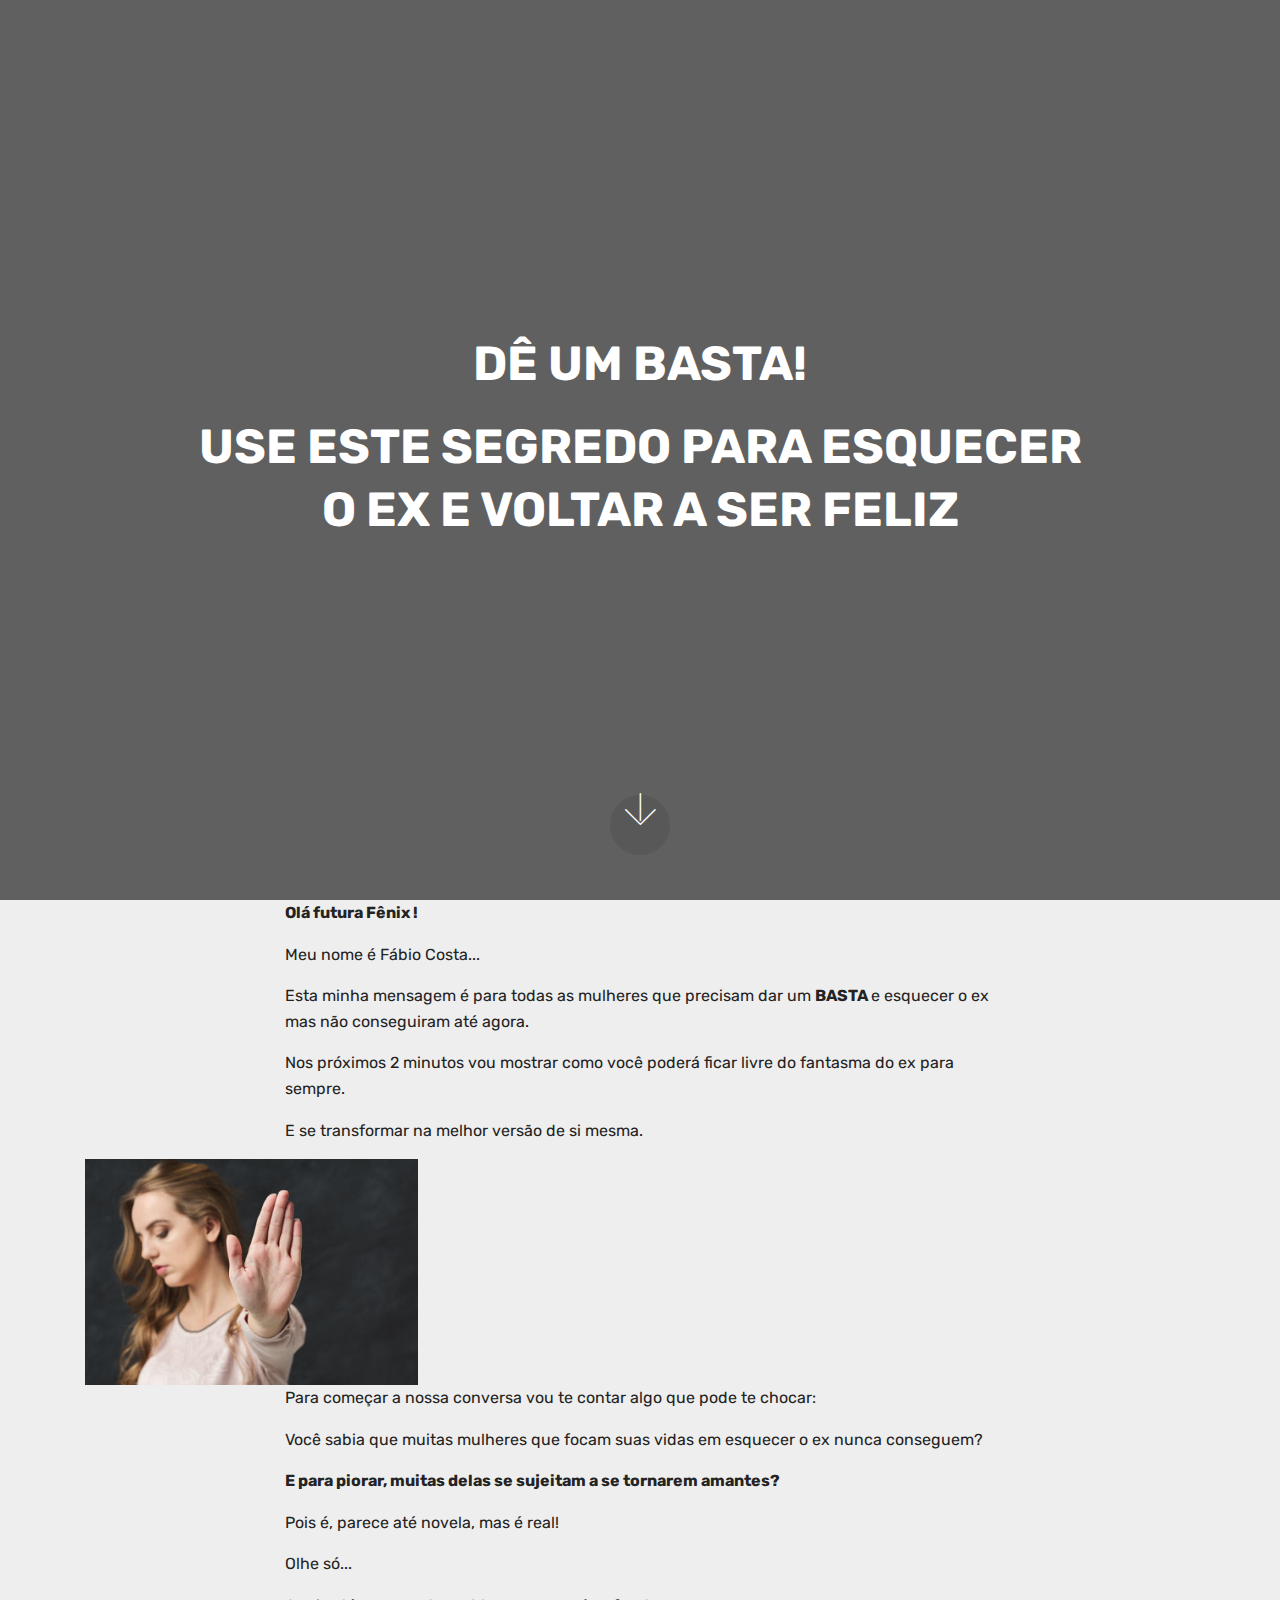
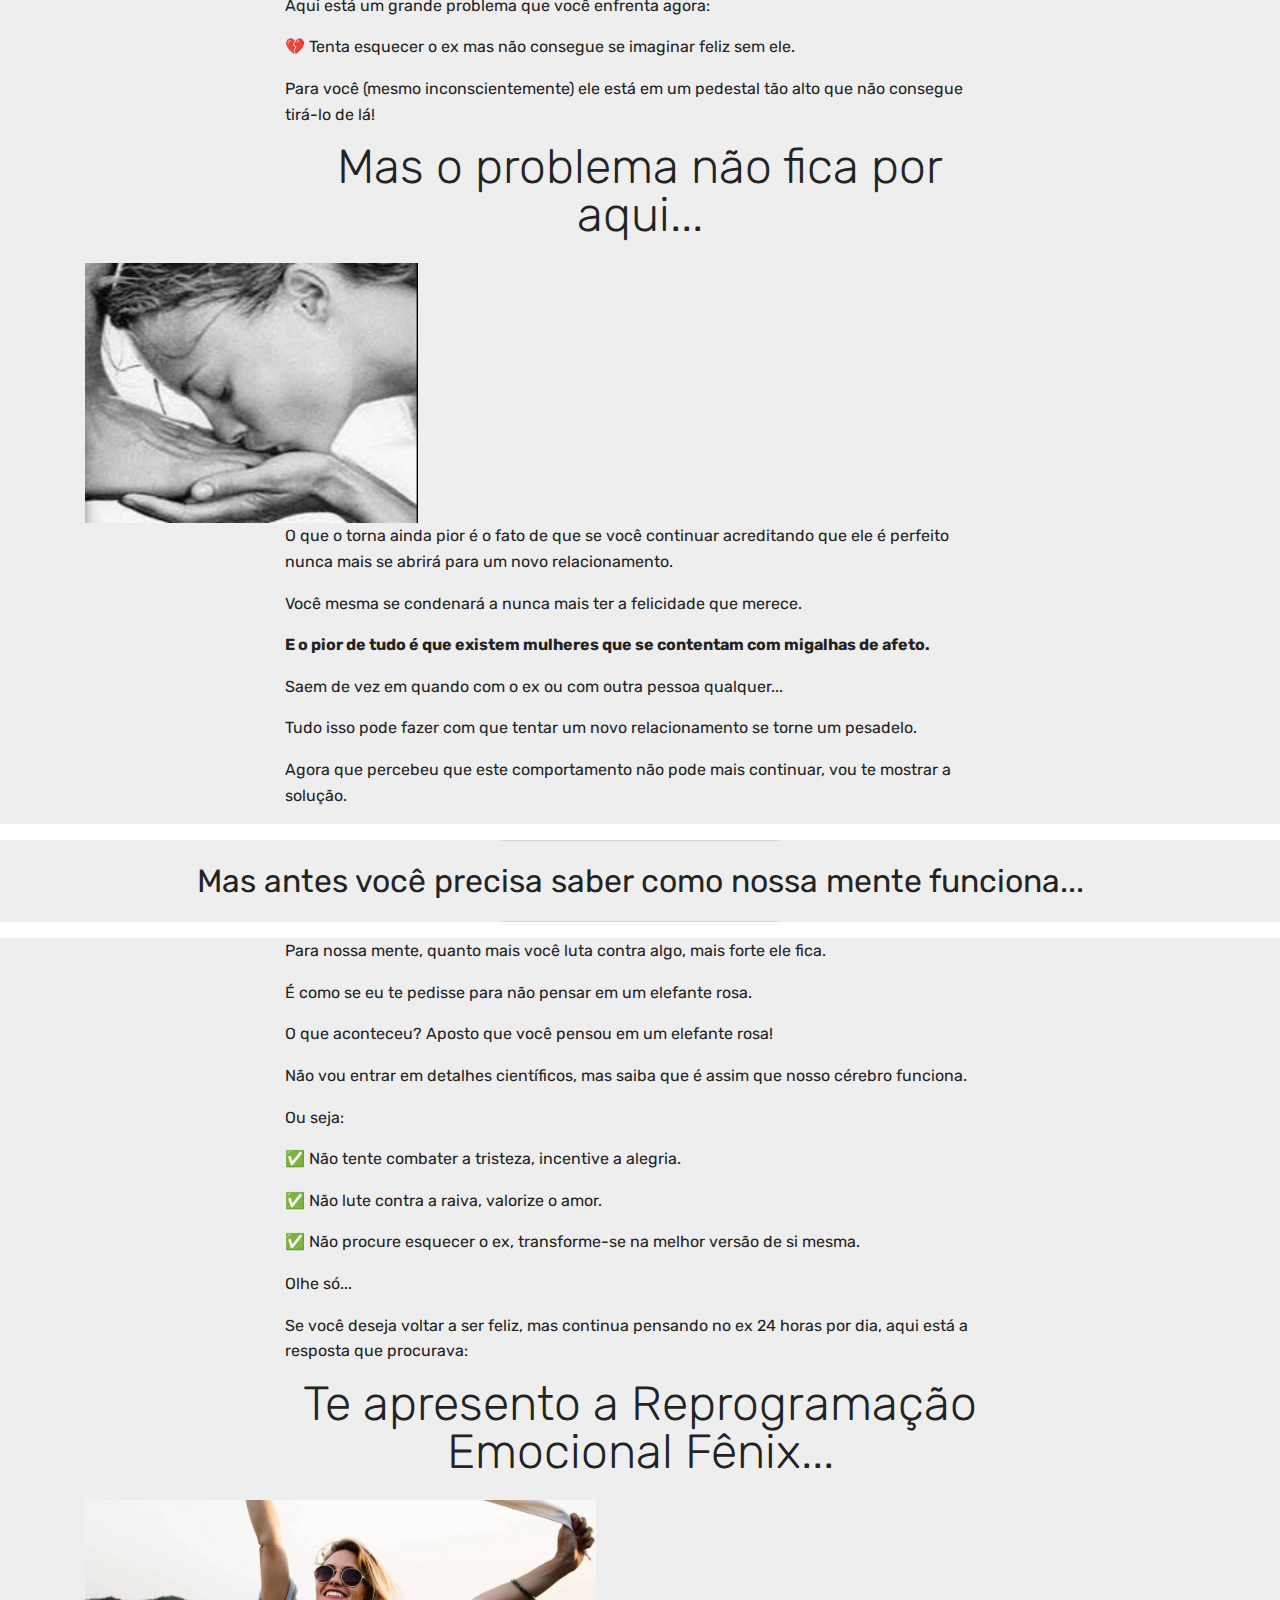
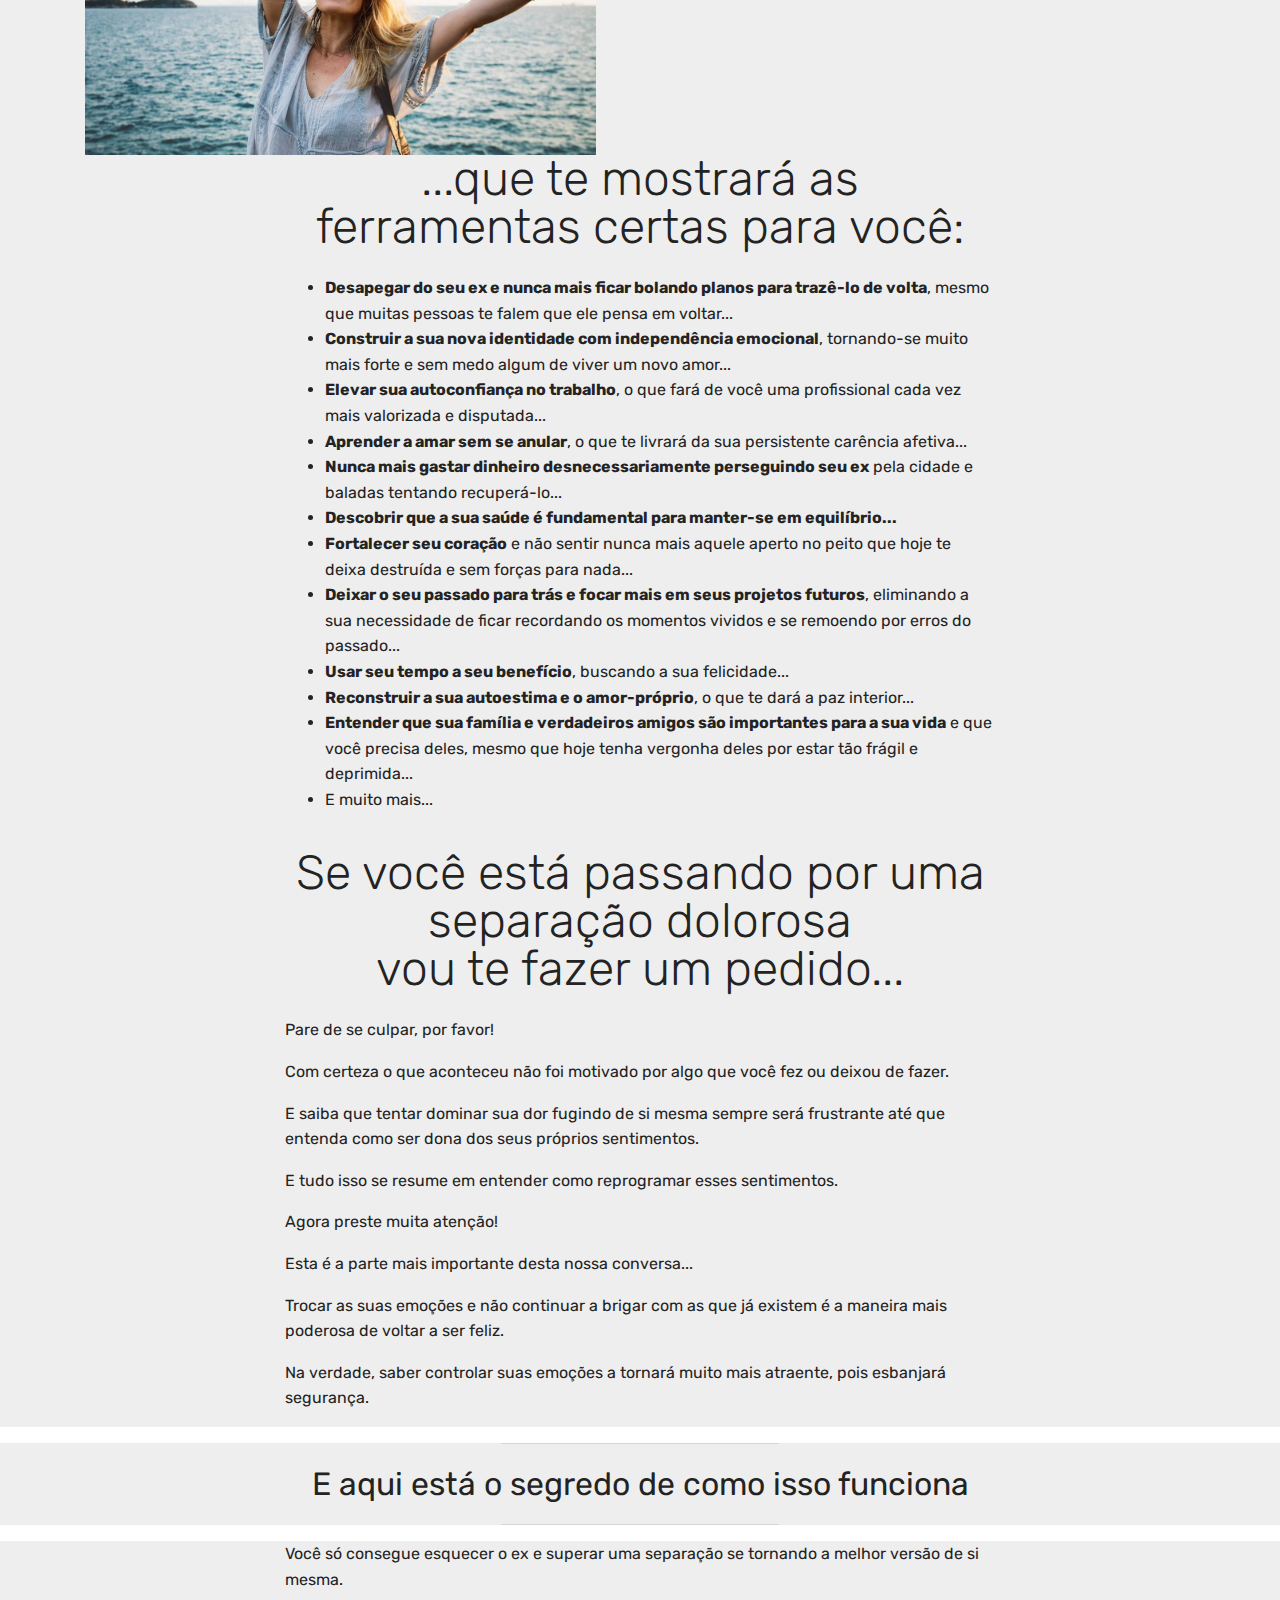
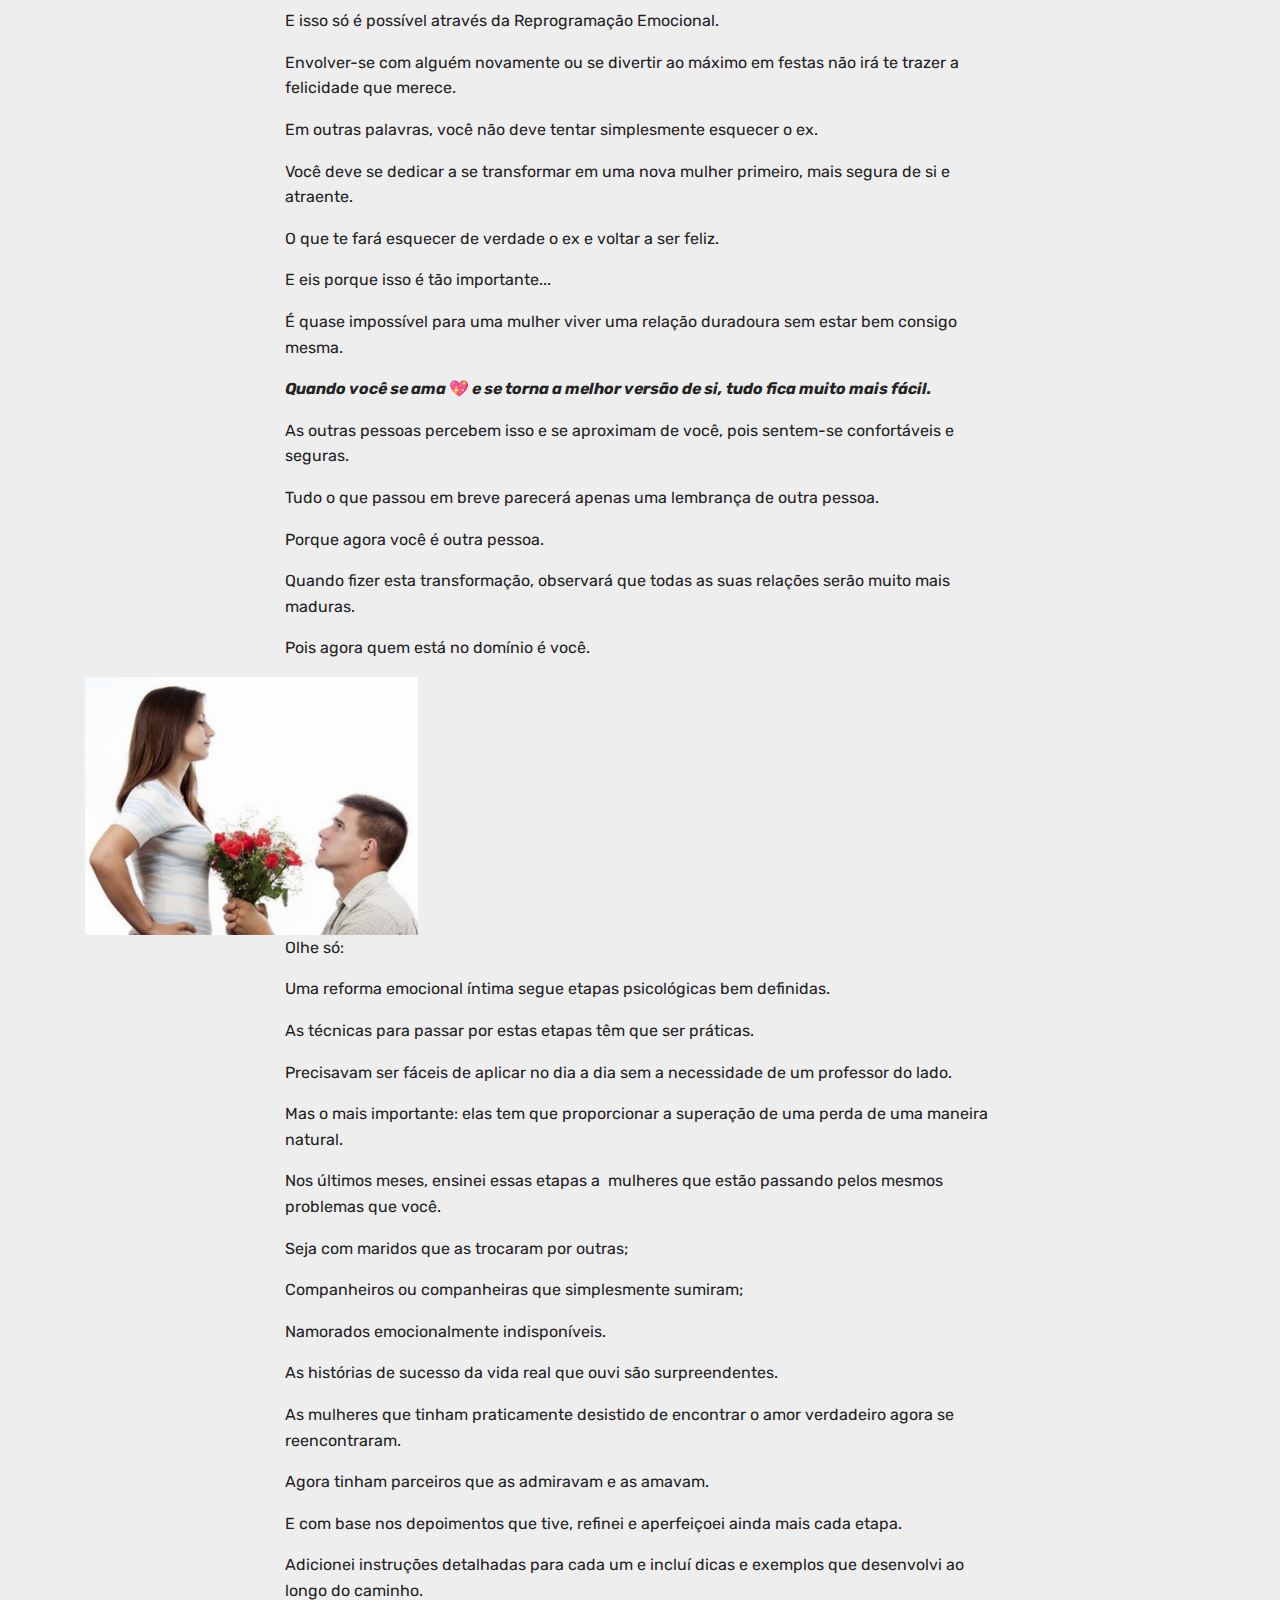
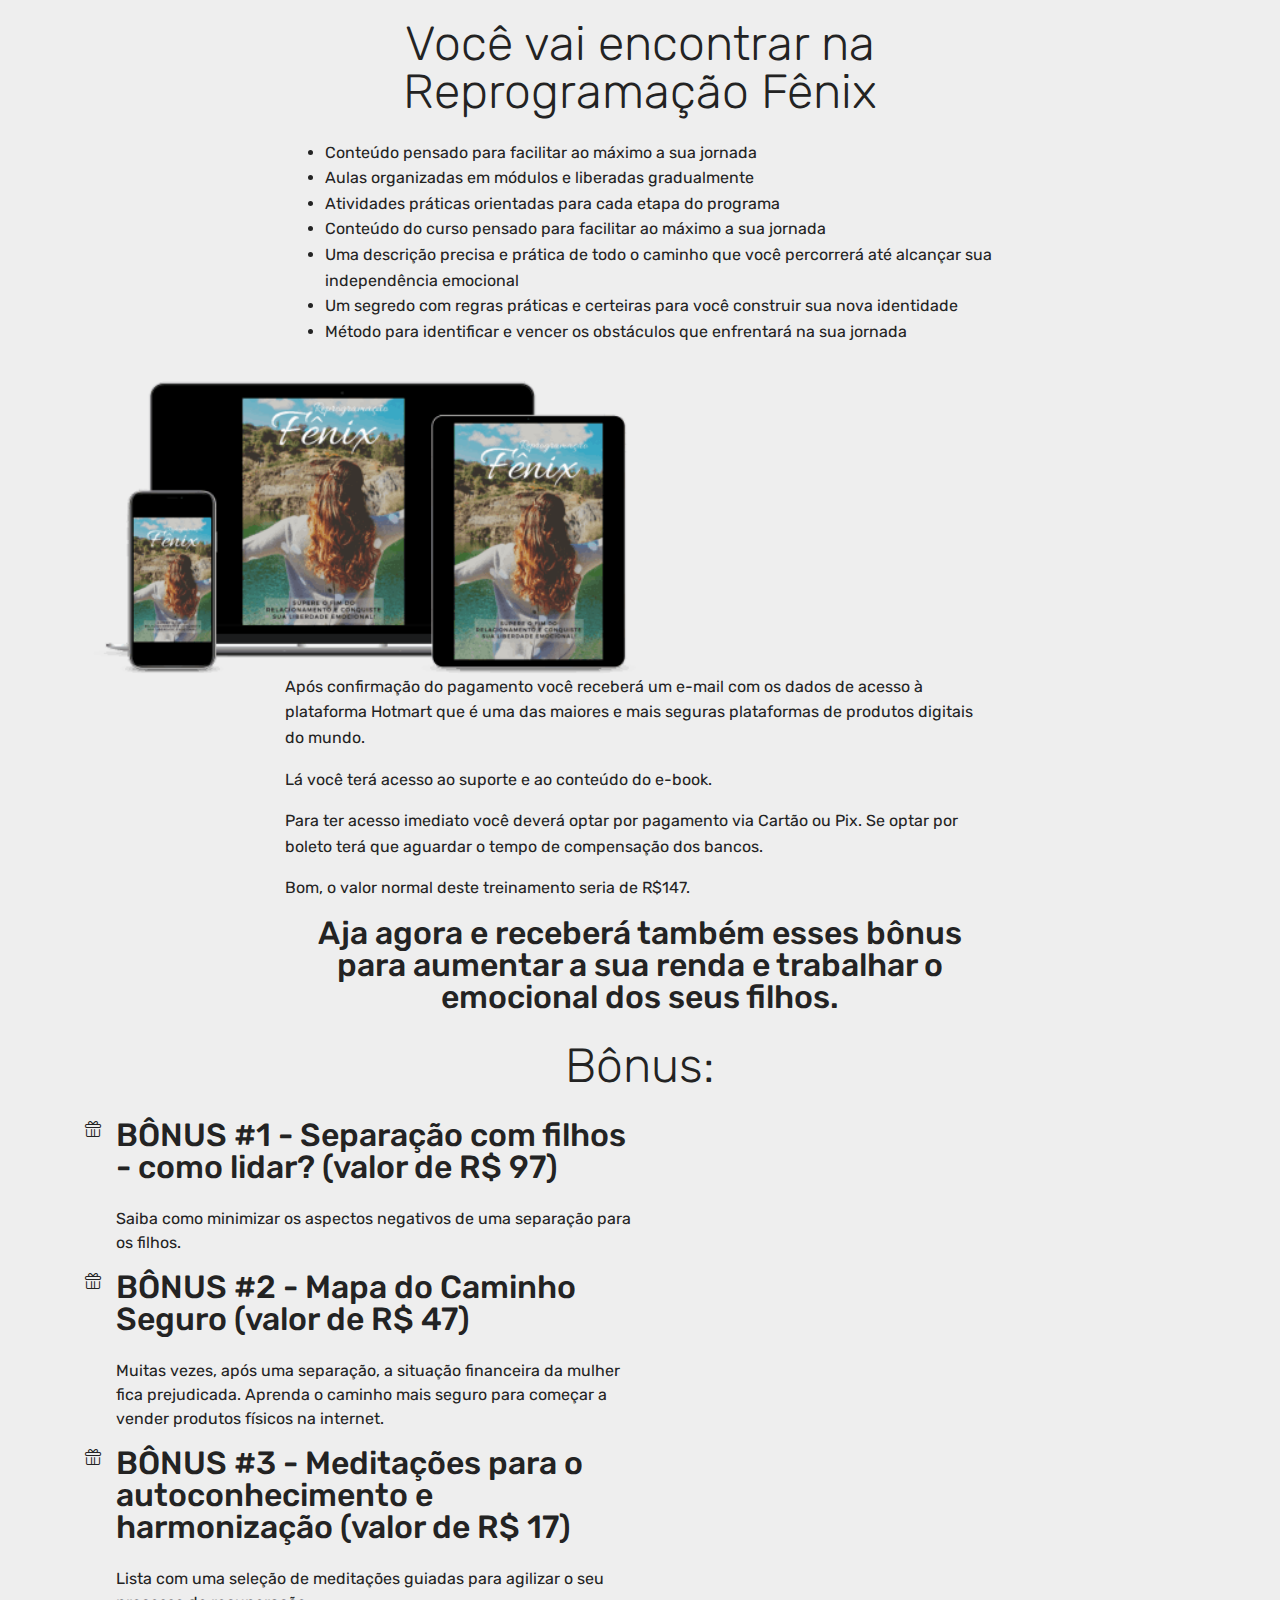
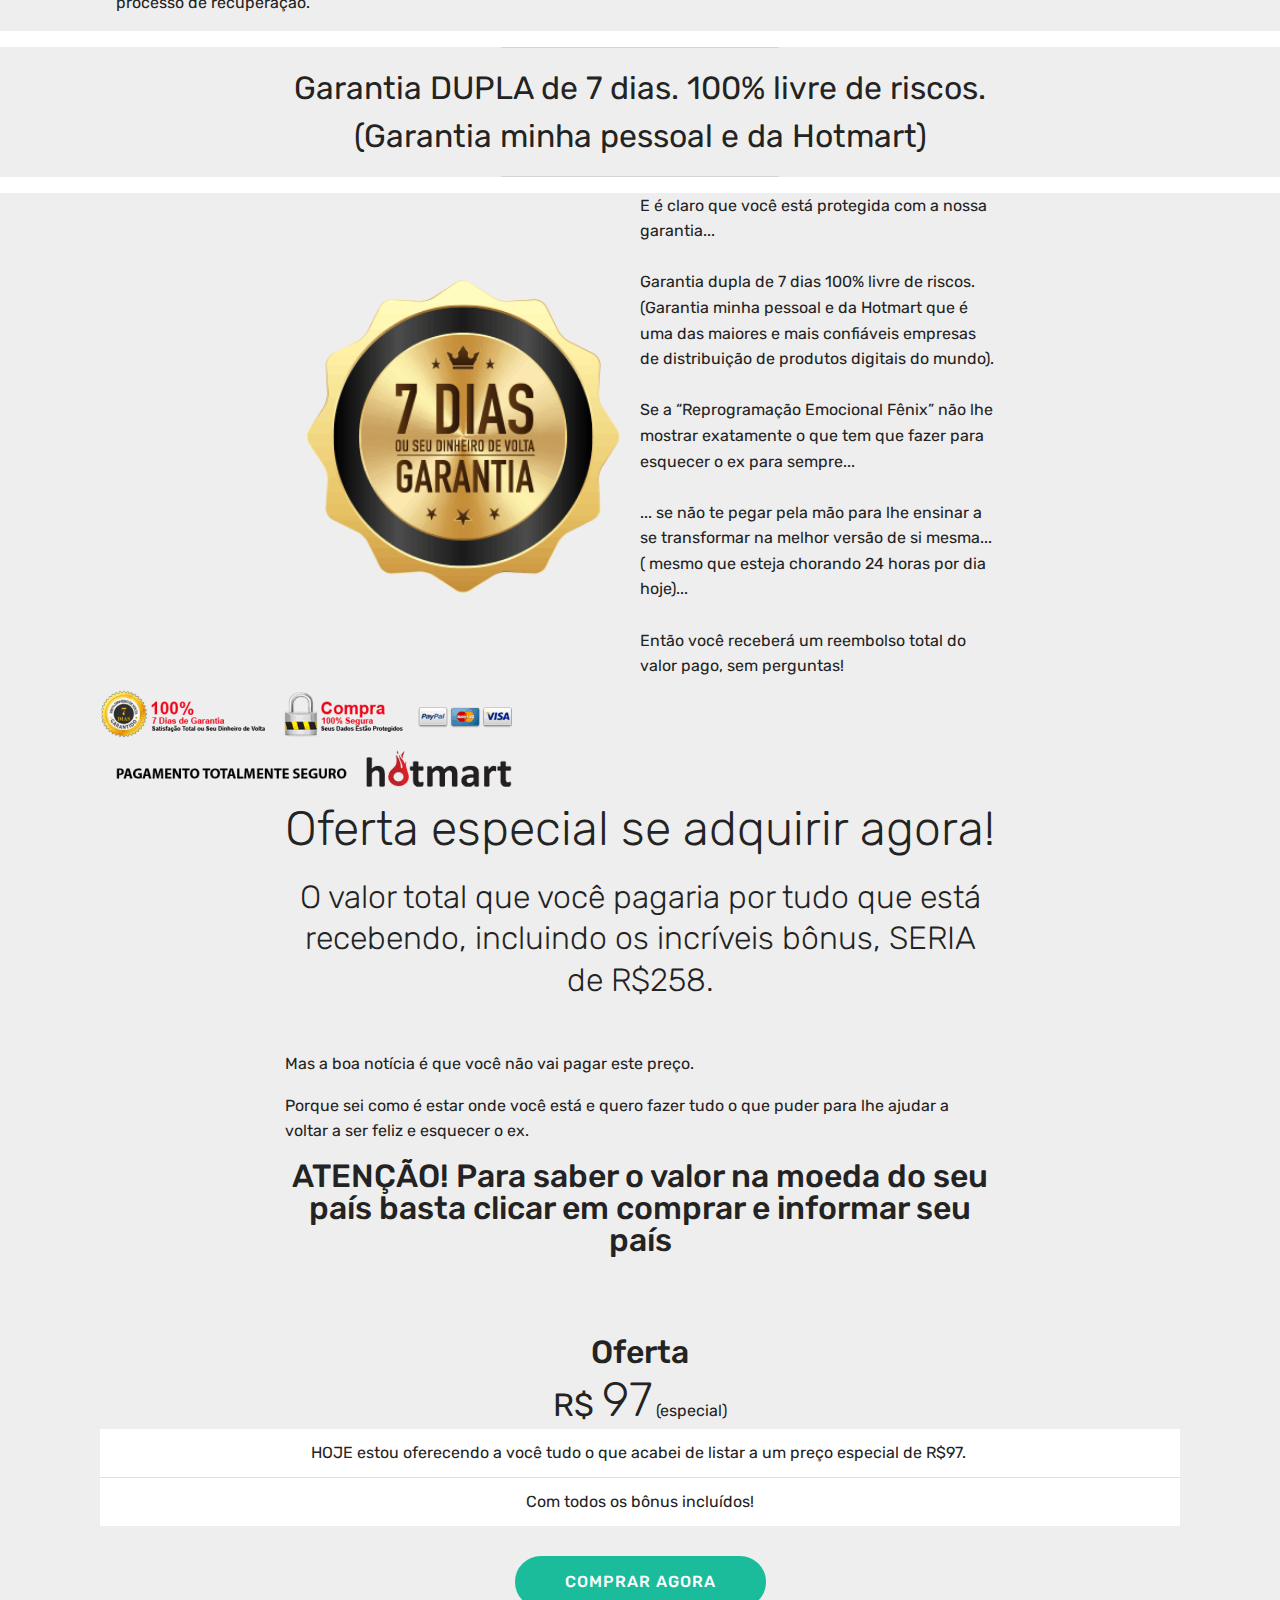
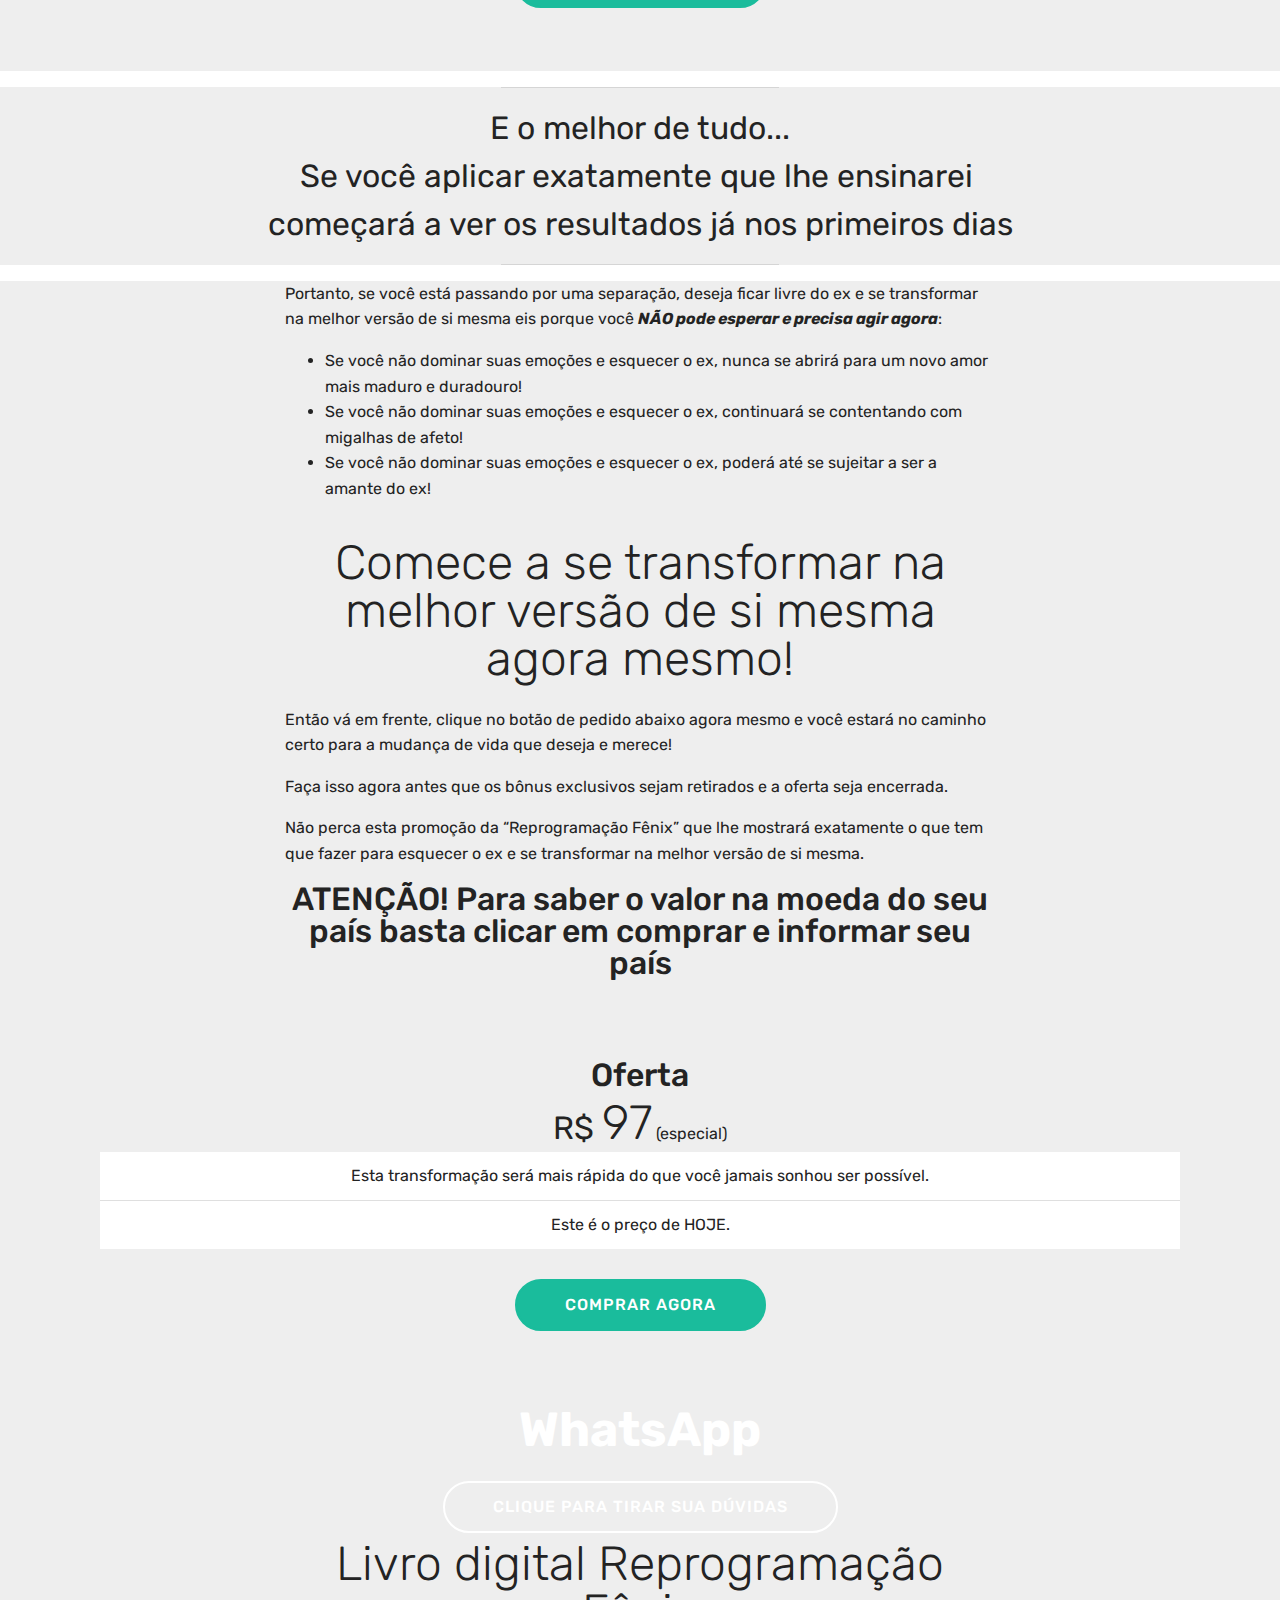
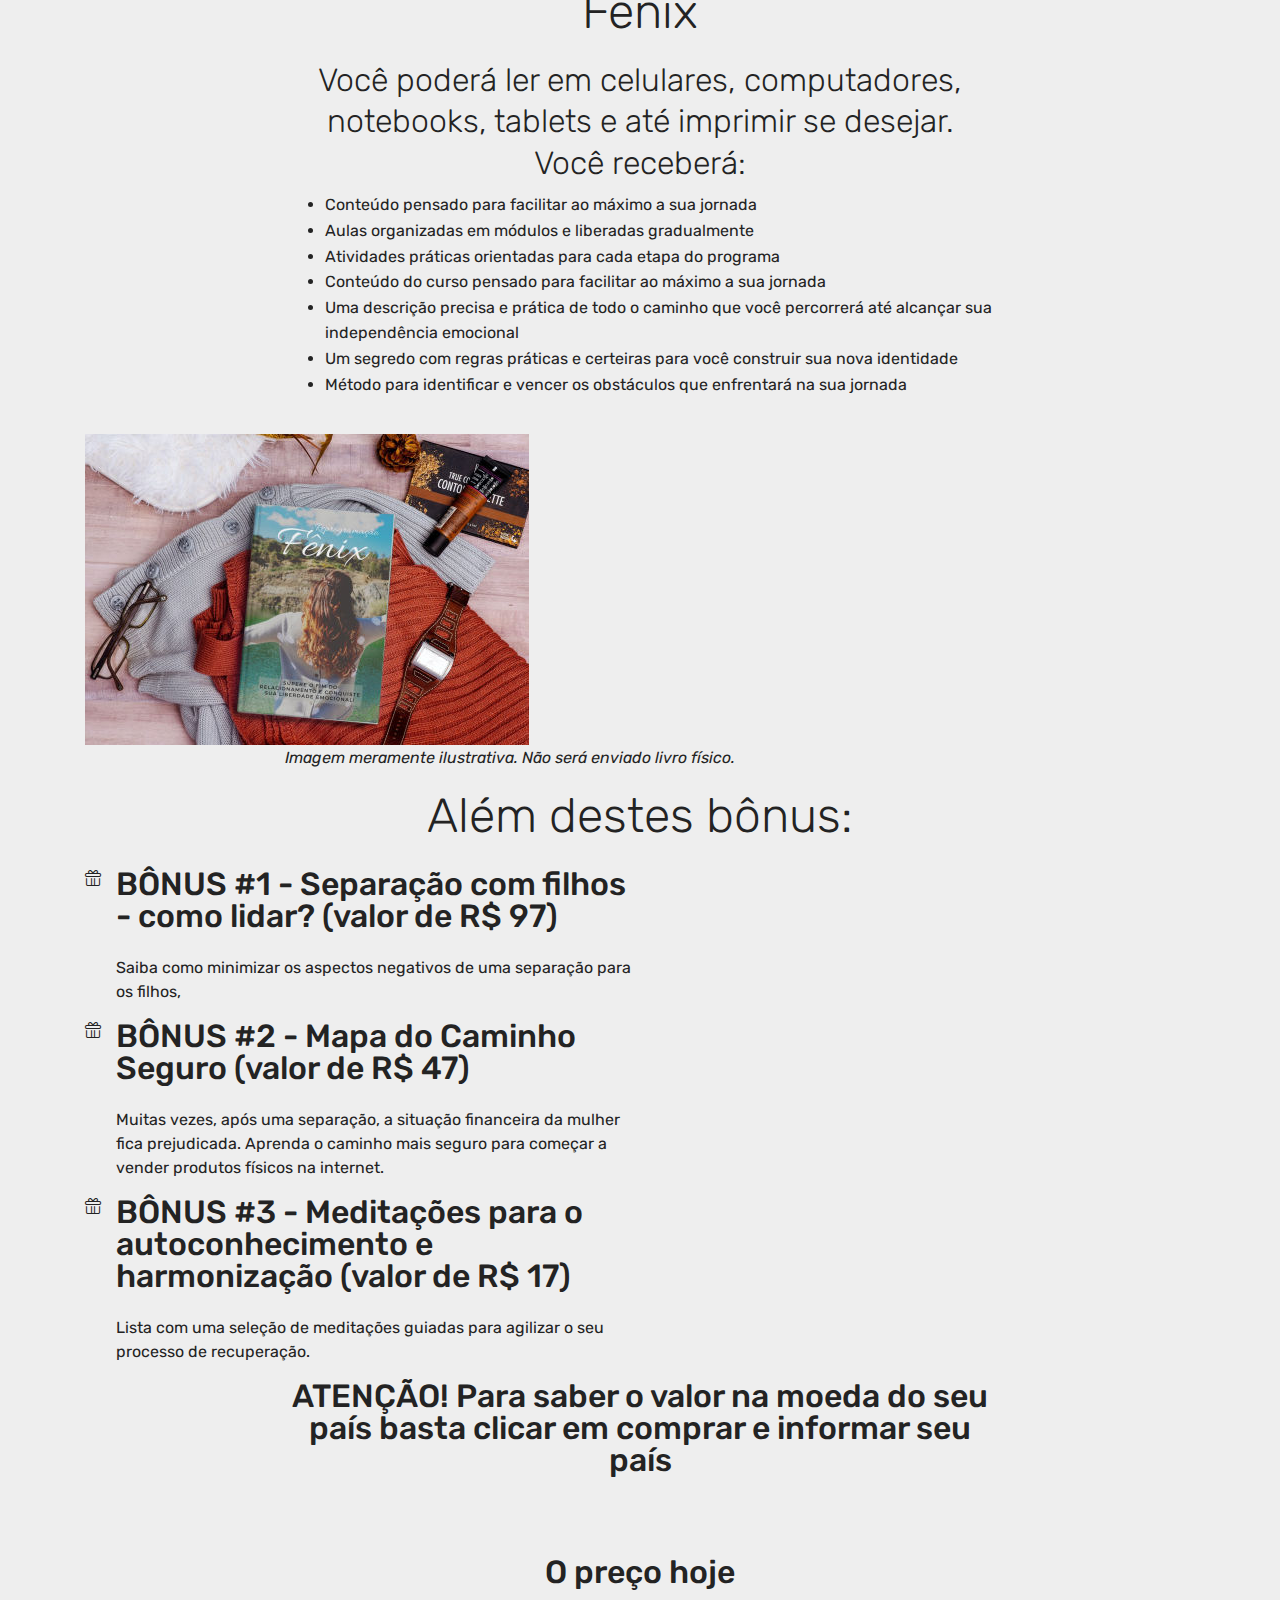
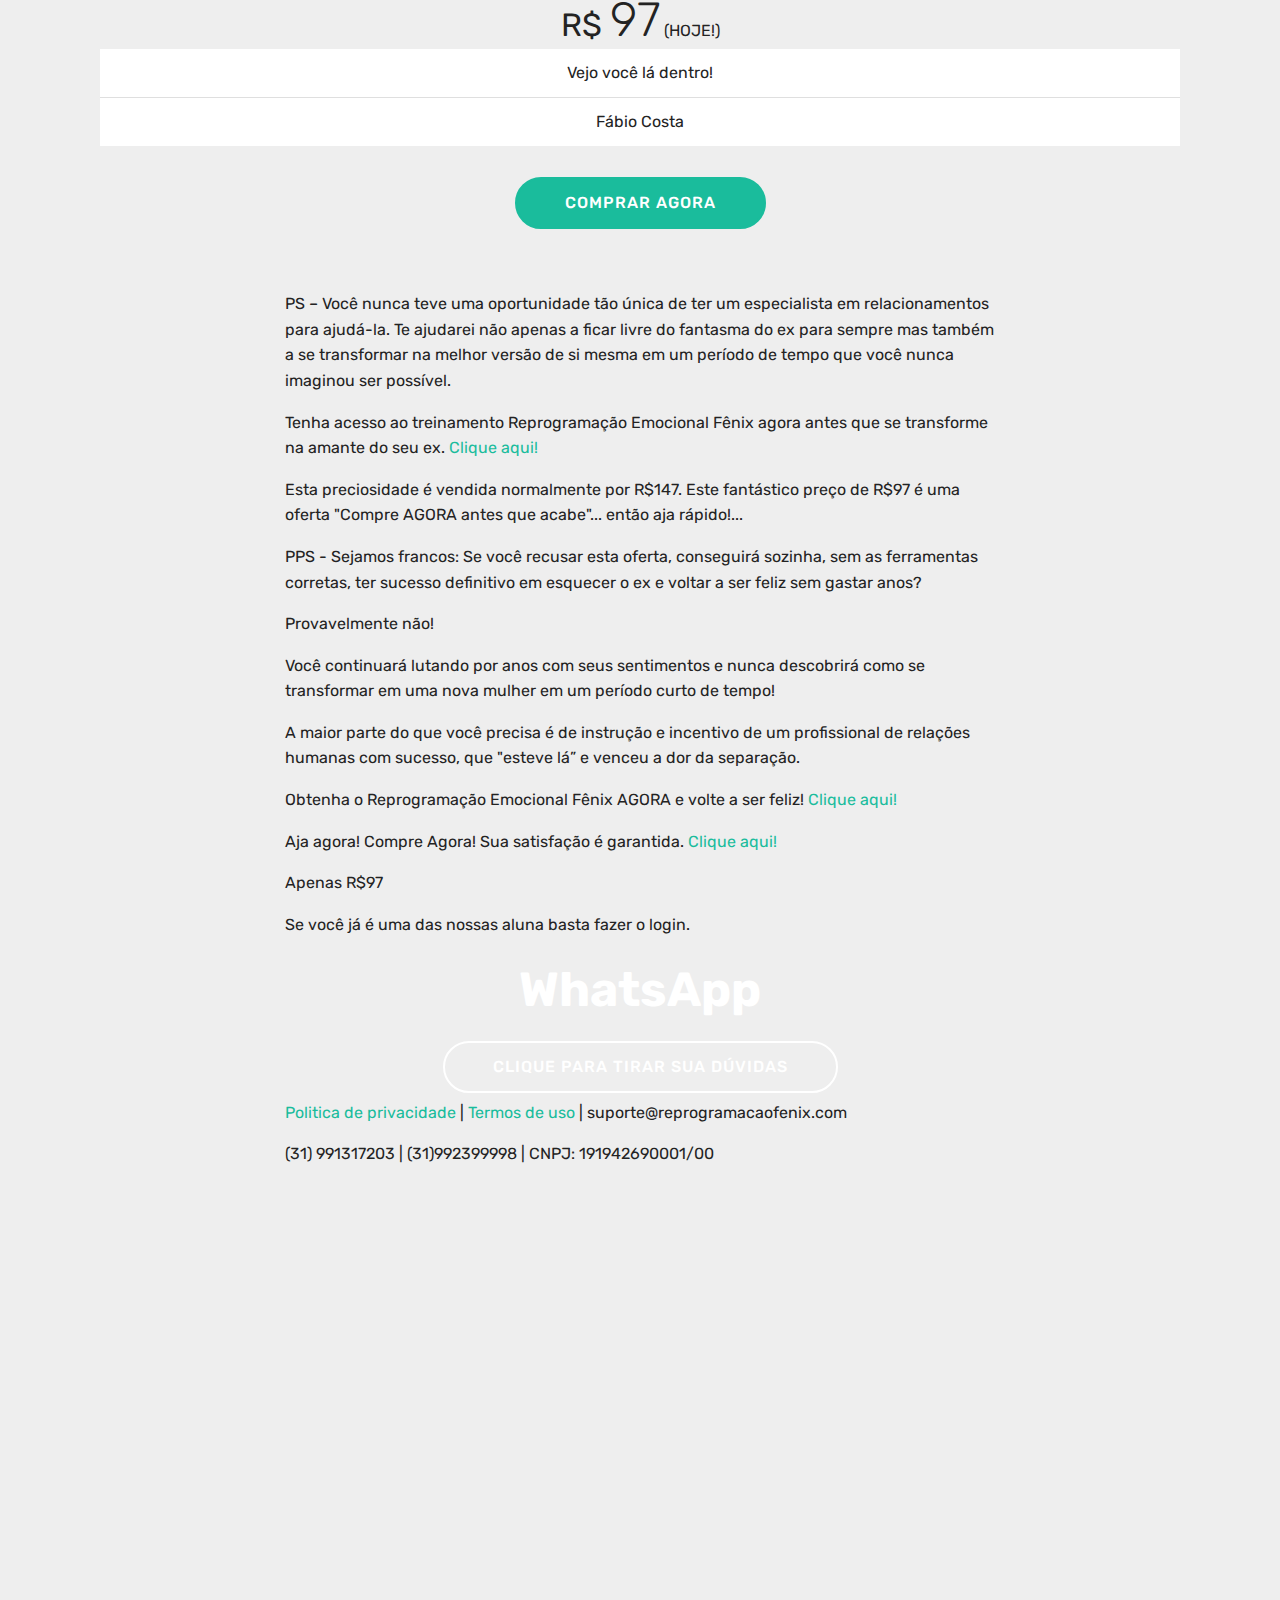
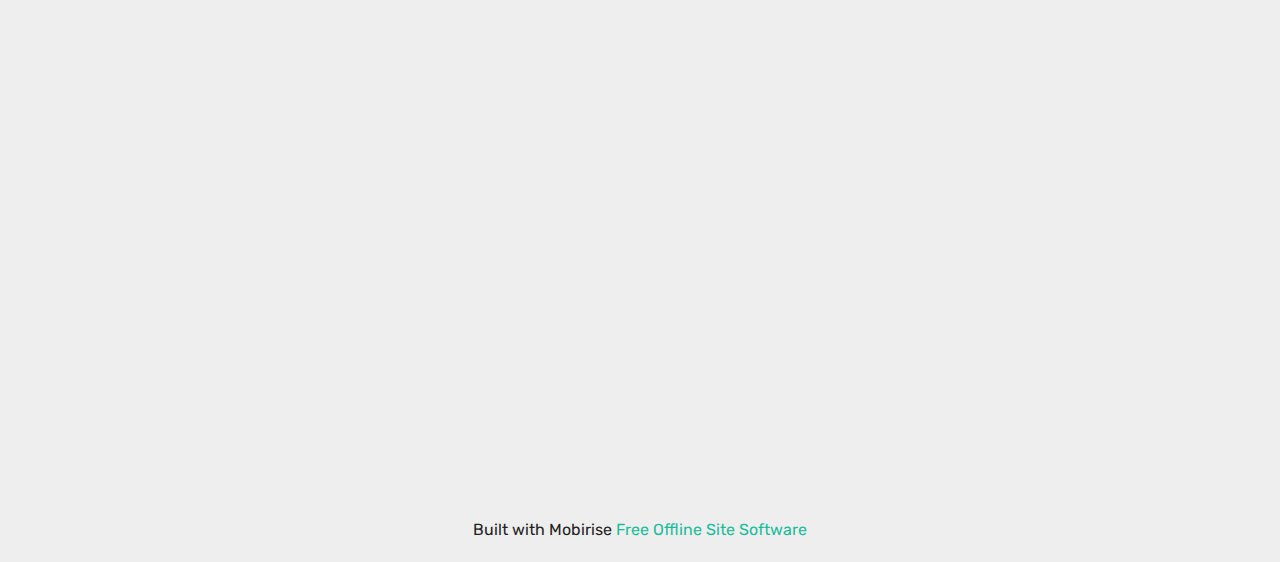
<file: bk3.html>
<!DOCTYPE html>
<html  >
<head>
  <!-- Site made with Mobirise Website Builder v5.6.8, https://mobirise.com -->
  <meta charset="UTF-8">
  <meta http-equiv="X-UA-Compatible" content="IE=edge">
  <meta name="generator" content="Mobirise v5.6.8, mobirise.com">
  <meta name="twitter:card" content="summary_large_image"/>
  <meta name="twitter:image:src" content="assets/images/bk3-meta.png">
  <meta property="og:image" content="assets/images/bk3-meta.png">
  <meta name="twitter:title" content="Backup-3">
  <meta name="viewport" content="width=device-width, initial-scale=1, minimum-scale=1">
  <link rel="shortcut icon" href="assets/images/favicon-64x64.png" type="image/x-icon">
  <meta name="description" content="Descubra como parar de pensar no ex de uma vez por todas sem recaídas! | Mesmo que você ainda esteja chorando 24 horas por dia após a separação...">
  
  
  <title>Backup-3</title>
  <link rel="stylesheet" href="assets/web/assets/mobirise-icons/mobirise-icons.css">
  <link rel="stylesheet" href="assets/web/assets/mobirise-icons-bold/mobirise-icons-bold.css">
  <link rel="stylesheet" href="assets/bootstrap/css/bootstrap.min.css">
  <link rel="stylesheet" href="assets/bootstrap/css/bootstrap-grid.min.css">
  <link rel="stylesheet" href="assets/bootstrap/css/bootstrap-reboot.min.css">
  <link rel="stylesheet" href="assets/tether/tether.min.css">
  <link rel="stylesheet" href="assets/theme/css/style.css">
  <link rel="preload" href="https://fonts.googleapis.com/css?family=Rubik:300,300i,400,400i,500,500i,700,700i,900,900i&display=swap" as="style" onload="this.onload=null;this.rel='stylesheet'">
  <noscript><link rel="stylesheet" href="https://fonts.googleapis.com/css?family=Rubik:300,300i,400,400i,500,500i,700,700i,900,900i&display=swap"></noscript>
  <link rel="preload" as="style" href="assets/mobirise/css/mbr-additional.css"><link rel="stylesheet" href="assets/mobirise/css/mbr-additional.css" type="text/css">
  
  
  
  
</head>
<body>

<!-- Analytics -->
<!-- Meta Pixel Code -->
<script>
!function(f,b,e,v,n,t,s)
{if(f.fbq)return;n=f.fbq=function(){n.callMethod?
n.callMethod.apply(n,arguments):n.queue.push(arguments)};
if(!f._fbq)f._fbq=n;n.push=n;n.loaded=!0;n.version='2.0';
n.queue=[];t=b.createElement(e);t.async=!0;
t.src=v;s=b.getElementsByTagName(e)[0];
s.parentNode.insertBefore(t,s)}(window, document,'script',
'https://connect.facebook.net/en_US/fbevents.js');
fbq('init', '341877597875288');
fbq('track', 'PageView');
</script>
<noscript><img height="1" width="1" style="display:none"
src="https://www.facebook.com/tr?id=341877597875288&ev=PageView&noscript=1"
/></noscript>
<!-- End Meta Pixel Code -->
<!-- -----Hotjar----- -->
<script>
    (function(h,o,t,j,a,r){
        h.hj=h.hj||function(){(h.hj.q=h.hj.q||[]).push(arguments)};
        h._hjSettings={hjid:2496500,hjsv:6};
        a=o.getElementsByTagName('head')[0];
        r=o.createElement('script');r.async=1;
        r.src=t+h._hjSettings.hjid+j+h._hjSettings.hjsv;
        a.appendChild(r);
    })(window,document,'https://static.hotjar.com/c/hotjar-','.js?sv=');
</script>
<!-- -----Hotjar----- -->
<!-- ---GA--4- -->
<script async src="https://www.googletagmanager.com/gtag/js?id=G-HKSWMBSVG4"></script>
<script>
  window.dataLayer = window.dataLayer || [];
  function gtag(){dataLayer.push(arguments);}
  gtag('js', new Date());

  gtag('config', 'G-HKSWMBSVG4');
</script>
<!-- ---GA--4- -->
<!-- ---GA--2- -->
<script async src="https://www.googletagmanager.com/gtag/js?id=UA-112001127-3"></script>
<script>
  window.dataLayer = window.dataLayer || [];
  function gtag(){dataLayer.push(arguments);}
  gtag('js', new Date());

  gtag('config', 'UA-112001127-3');
</script>
<!-- ---GA2--- -->

<!-- /Analytics -->


  
  <section class="cid-t9phZKR6x7 mbr-fullscreen mbr-parallax-background" id="header2-93">

    

    <div class="mbr-overlay" style="opacity: 0.7; background-color: rgb(35, 35, 35);"></div>

    <div class="container align-center">
        <div class="row justify-content-md-center">
            <div class="mbr-white col-md-10">
                <h1 class="mbr-section-title mbr-bold pb-3 mbr-fonts-style display-1">DÊ UM BASTA!</h1>
                <h3 class="mbr-section-subtitle align-center mbr-light pb-3 mbr-fonts-style display-1"><strong>USE ESTE SEGREDO PARA ESQUECER O EX E VOLTAR A SER FELIZ</strong></h3>
                
                
            </div>
        </div>
    </div>
    <div class="mbr-arrow hidden-sm-down" aria-hidden="true">
        <a href="#next">
            <i class="mbri-down mbr-iconfont"></i>
        </a>
    </div>
</section>

<section class="mbr-section article content1 cid-t9phZLjifE" id="content1-94">
    
     

    <div class="container">
        <div class="media-container-row">
            <div class="mbr-text col-12 mbr-fonts-style display-7 col-md-8"><p><span style="font-size: 1rem;"><strong>Olá futura Fênix !</strong></span><br></p><p>Meu nome é Fábio Costa...
</p><p>Esta minha mensagem é para todas as mulheres que precisam dar um <strong>BASTA </strong>e esquecer o ex mas não conseguiram até agora.
</p><p>Nos próximos 2 minutos vou mostrar como você poderá ficar livre do fantasma do ex para sempre.
</p><p>E se transformar na melhor versão de si mesma.</p><p>
</p><p>
</p><p>
</p><p>
</p></div>
        </div>
    </div>
</section>

<section class="cid-t9phZLCN2F" id="image2-95">

    

    <figure class="mbr-figure container">
        <div class="image-block" style="width: 30%;">
            <img src="assets/images/nao-444x301.jpg" alt="Mobirise" title="">
            
        </div>
    </figure>
</section>

<section class="mbr-section article content1 cid-t9phZLXzN8" id="content1-96">
    
     

    <div class="container">
        <div class="media-container-row">
            <div class="mbr-text col-12 mbr-fonts-style display-7 col-md-8"><p><span style="font-size: 1rem;">Para começar a nossa conversa vou te contar algo que pode te chocar:</span><br></p><p>Você sabia que muitas mulheres que focam suas vidas em esquecer o ex nunca conseguem?
</p><p><strong>E para piorar, muitas delas se sujeitam a se tornarem amantes?
</strong></p><p>Pois é, parece até novela, mas é real!
</p><p>Olhe só...
</p><p>Aqui está um grande problema que você enfrenta agora:
</p><p>💔 Tenta esquecer o ex mas não consegue se imaginar feliz sem ele.  
</p><p>Para você (mesmo inconscientemente) ele está em um pedestal tão alto que não consegue tirá-lo de lá!</p></div>
        </div>
    </div>
</section>

<section class="mbr-section content4 cid-t9phZMmXZi" id="content4-97">

    

    <div class="container">
        <div class="media-container-row">
            <div class="title col-12 col-md-8">
                <h2 class="align-center pb-3 mbr-fonts-style display-2">Mas o problema não fica por aqui...</h2>
                
                
            </div>
        </div>
    </div>
</section>

<section class="cid-t9phZMGgTk" id="image2-98">

    

    <figure class="mbr-figure container">
        <div class="image-block" style="width: 30%;">
            <img src="assets/images/mulherbeijandop-247x198.jpeg" alt="Mobirise" title="">
            
        </div>
    </figure>
</section>

<section class="mbr-section article content1 cid-t9phZN1PqM" id="content1-99">
    
     

    <div class="container">
        <div class="media-container-row">
            <div class="mbr-text col-12 mbr-fonts-style display-7 col-md-8"><p>O que o torna ainda pior é o fato de que se você continuar acreditando que ele é perfeito nunca mais se abrirá para um novo relacionamento.
</p><p>Você mesma se condenará a nunca mais ter a felicidade que merece. 
</p><p><strong>E o pior de tudo é que existem mulheres que se contentam com migalhas de afeto.
</strong></p><p>Saem de vez em quando com o ex ou com outra pessoa qualquer...
</p><p>Tudo isso pode fazer com que tentar um novo relacionamento se torne um pesadelo.
</p><p>Agora que percebeu que este comportamento não pode mais continuar, vou te mostrar a solução.</p></div>
        </div>
    </div>
</section>

<section class="mbr-section article content9 cid-t9phZNkphv" id="content9-9a">
    
     

    <div class="container">
        <div class="inner-container" style="width: 100%;">
            <hr class="line" style="width: 25%;">
            <div class="section-text align-center mbr-fonts-style display-5">Mas antes você precisa saber como nossa mente funciona...</div>
            <hr class="line" style="width: 25%;">
        </div>
        </div>
</section>

<section class="mbr-section article content1 cid-t9phZNHUx3" id="content1-9b">
    
     

    <div class="container">
        <div class="media-container-row">
            <div class="mbr-text col-12 mbr-fonts-style display-7 col-md-8"><p><span style="font-size: 1rem;">Para nossa mente, quanto mais você luta contra algo, mais forte ele fica.</span><br></p><p>É como se eu te pedisse para não pensar em um elefante rosa.
</p><p>O que aconteceu? Aposto que você pensou em um elefante rosa!
</p><p>Não vou entrar em detalhes científicos, mas saiba que é assim que nosso cérebro funciona.
</p><p>Ou seja:</p><p>✅ Não tente combater a tristeza, incentive a alegria.
</p><p>✅ Não lute contra a raiva, valorize o amor.
</p><p>✅ Não procure esquecer o ex, transforme-se na melhor versão de si mesma.
</p><p>Olhe só...</p><p>Se você deseja voltar a ser feliz, mas continua pensando no ex 24 horas por dia, aqui está a resposta que procurava:</p></div>
        </div>
    </div>
</section>

<section class="mbr-section content4 cid-t9phZO1gsX" id="content4-9c">

    

    <div class="container">
        <div class="media-container-row">
            <div class="title col-12 col-md-8">
                <h2 class="align-center pb-3 mbr-fonts-style display-2">Te apresento a Reprogramação Emocional Fênix...</h2>
                
                
            </div>
        </div>
    </div>
</section>

<section class="cid-t9phZOlJ3U" id="image2-9d">

    

    <figure class="mbr-figure container">
        <div class="image-block" style="width: 46%;">
            <img src="assets/images/m1-1600x800.jpeg" alt="Mobirise" title="">
            
        </div>
    </figure>
</section>

<section class="mbr-section content4 cid-t9phZOGsmc" id="content4-9e">

    

    <div class="container">
        <div class="media-container-row">
            <div class="title col-12 col-md-8">
                <h2 class="align-center pb-3 mbr-fonts-style display-2">...que te mostrará as ferramentas certas para você:</h2>
                
                
            </div>
        </div>
    </div>
</section>

<section class="mbr-section article content12 cid-t9phZP34LG" id="content12-9f">
     

    <div class="container">
        <div class="media-container-row">
            <div class="mbr-text counter-container col-12 col-md-8 mbr-fonts-style display-7">
                <ul>
                    <li><strong>Desapegar do seu ex e nunca mais ficar bolando planos para trazê-lo de volta</strong>, mesmo que muitas pessoas te falem que ele pensa em voltar...
</li><li><strong>Construir a sua nova identidade com independência emocional</strong>, tornando-se muito mais forte e sem medo algum de viver um novo amor...
</li><li><strong>Elevar sua autoconfiança no trabalho</strong>, o que fará de você uma profissional cada vez mais valorizada e disputada...
</li><li><strong>Aprender a amar sem se anular</strong>, o que te livrará da sua persistente carência afetiva...
</li><li><strong>Nunca mais gastar dinheiro desnecessariamente perseguindo seu ex</strong> pela cidade e baladas tentando recuperá-lo...
</li><li><strong>Descobrir que a sua saúde é fundamental para manter-se em equilíbrio...
</strong></li><li><strong>Fortalecer seu coração</strong> e não sentir nunca mais aquele aperto no peito que hoje te deixa destruída e sem forças para nada...
</li><li><strong>Deixar o seu passado para trás e focar mais em seus projetos futuros</strong>, eliminando a sua necessidade de ficar recordando os momentos vividos e se remoendo por erros do passado...
</li><li><strong>Usar seu tempo a seu benefício</strong>, buscando a sua felicidade...
</li><li><strong>Reconstruir a sua autoestima e o amor-próprio</strong>, o que te dará a paz interior...
</li><li><strong>Entender que sua família e verdadeiros amigos são importantes para a sua vida</strong> e que você precisa deles, mesmo que hoje tenha vergonha deles por estar tão frágil e deprimida...</li><li>E muito mais...&nbsp;</li>
                </ul>
            </div>
        </div>
    </div>
</section>

<section class="mbr-section content4 cid-t9phZPmaZE" id="content4-9g">

    

    <div class="container">
        <div class="media-container-row">
            <div class="title col-12 col-md-8">
                <h2 class="align-center pb-3 mbr-fonts-style display-2">Se você está passando por uma separação dolorosa
<div>vou te fazer um pedido...</div></h2>
                
                
            </div>
        </div>
    </div>
</section>

<section class="mbr-section article content1 cid-t9phZPHuVe" id="content1-9h">
    
     

    <div class="container">
        <div class="media-container-row">
            <div class="mbr-text col-12 mbr-fonts-style display-7 col-md-8"><p><span style="font-size: 1rem;">Pare de se culpar, por favor!</span><br></p><p>Com certeza o que aconteceu não foi motivado por algo que você fez ou deixou de fazer. 
</p><p>E saiba que tentar dominar sua dor fugindo de si mesma sempre será frustrante até que entenda como ser dona dos seus próprios sentimentos.
</p><p>E tudo isso se resume em entender como reprogramar esses sentimentos.
</p><p>Agora preste muita atenção! 
</p><p>Esta é a parte mais importante desta nossa conversa...
</p><p>Trocar as suas emoções e não continuar a brigar com as que já existem é a maneira mais poderosa de voltar a ser feliz.
</p><p>Na verdade, saber controlar suas emoções a tornará muito mais atraente, pois esbanjará segurança.</p></div>
        </div>
    </div>
</section>

<section class="mbr-section article content9 cid-t9phZQ62mB" id="content9-9i">
    
     

    <div class="container">
        <div class="inner-container" style="width: 100%;">
            <hr class="line" style="width: 25%;">
            <div class="section-text align-center mbr-fonts-style display-5">E aqui está o segredo de como isso funciona</div>
            <hr class="line" style="width: 25%;">
        </div>
        </div>
</section>

<section class="mbr-section article content1 cid-t9phZQqnJf" id="content1-9j">
    
     

    <div class="container">
        <div class="media-container-row">
            <div class="mbr-text col-12 mbr-fonts-style display-7 col-md-8"><p><span style="font-size: 1rem;">Você  só consegue esquecer o ex e superar uma separação se tornando a melhor versão de si mesma.</span><br></p><p>E isso só é possível através da Reprogramação Emocional.
</p><p>Envolver-se com alguém novamente ou se divertir ao máximo em festas não irá te trazer a felicidade que merece.
</p><p>Em outras palavras, você não deve tentar simplesmente esquecer o ex.
</p><p>Você deve se dedicar a se transformar em uma nova mulher primeiro, mais segura de si e atraente.
</p><p>O que te fará esquecer de verdade o ex e voltar a ser feliz.
</p><p>E eis porque isso é tão importante... 
</p><p>É quase impossível para uma mulher viver uma relação duradoura sem estar bem consigo mesma.
</p><p><strong><em>Quando você se ama </em>💖<em> e se torna a melhor versão de si, tudo fica muito mais fácil.</em></strong></p><p>As outras pessoas percebem isso e se aproximam de você, pois sentem-se confortáveis e seguras.
</p><p>Tudo o que passou em breve parecerá apenas uma lembrança de outra pessoa.
</p><p>Porque agora você é outra pessoa.
</p><p>Quando fizer esta transformação, observará que todas as suas relações serão muito mais maduras.
</p><p>Pois agora quem está no domínio é você.</p></div>
        </div>
    </div>
</section>

<section class="cid-t9phZQMZ6Q" id="image2-9k">

    

    <figure class="mbr-figure container">
        <div class="image-block" style="width: 30%;">
            <img src="assets/images/img3-444x344.jpg" alt="Mobirise" title="">
            
        </div>
    </figure>
</section>

<section class="mbr-section article content1 cid-t9phZR8TBG" id="content1-9l">
    
     

    <div class="container">
        <div class="media-container-row">
            <div class="mbr-text col-12 mbr-fonts-style display-7 col-md-8"><p><span style="font-size: 1rem;">Olhe só:</span></p><p><span style="font-size: 1rem;">Uma reforma emocional íntima segue etapas psicológicas bem definidas.</span><br></p><p><span style="font-size: 1rem;">
</span></p><p><span style="font-size: 1rem;">As técnicas para passar por estas etapas têm que ser práticas.</span></p><p><span style="font-size: 1rem;">Precisavam ser fáceis de aplicar no dia a dia sem a necessidade de um professor do lado.</span><br></p><p>Mas o mais importante: elas tem que proporcionar a superação de uma perda de uma maneira natural.
</p><p><span style="font-size: 1rem;">Nos últimos meses, ensinei essas etapas a&nbsp; mulheres que estão passando pelos mesmos problemas que você.</span><br></p><p>Seja com maridos que as trocaram por outras;
</p><p>Companheiros ou companheiras que simplesmente sumiram;
</p><p>Namorados emocionalmente indisponíveis. 
</p><p>As histórias de sucesso da vida real que ouvi são surpreendentes.
</p><p>As mulheres que tinham praticamente desistido de encontrar o amor verdadeiro agora se reencontraram.
</p><p>Agora tinham parceiros que as admiravam e as amavam.
</p><p>E com base nos depoimentos que tive, refinei e aperfeiçoei ainda mais cada etapa.
</p><p>Adicionei instruções detalhadas para cada um e incluí dicas e exemplos que desenvolvi ao longo do caminho.</p></div>
        </div>
    </div>
</section>

<section class="mbr-section content4 cid-t9phZRt1wr" id="content4-9m">

    

    <div class="container">
        <div class="media-container-row">
            <div class="title col-12 col-md-8">
                <h2 class="align-center pb-3 mbr-fonts-style display-2">Você vai encontrar na Reprogramação Fênix</h2>
                
                
            </div>
        </div>
    </div>
</section>

<section class="mbr-section article content12 cid-t9phZRQQrL" id="content12-9n">
     

    <div class="container">
        <div class="media-container-row">
            <div class="mbr-text counter-container col-12 col-md-8 mbr-fonts-style display-7">
                <ul>
                    <li>Conteúdo pensado para facilitar ao máximo a sua jornada
</li><li>Aulas organizadas em módulos e liberadas gradualmente
</li><li>Atividades práticas orientadas para cada etapa do programa
</li><li>Conteúdo do curso pensado para facilitar ao máximo a sua jornada
</li><li>Uma descrição precisa e prática de todo o caminho que você percorrerá até alcançar sua independência emocional
</li><li>Um segredo com regras práticas e certeiras para você construir sua nova identidade
</li><li>Método para identificar e vencer os obstáculos que enfrentará na sua jornada</li>
                </ul>
            </div>
        </div>
    </div>
</section>

<section class="cid-t9phZSbyWY" id="image2-9o">

    

    <figure class="mbr-figure container">
        <div class="image-block" style="width: 50%;">
            <img src="assets/images/mockup-vrios-aparelhos-444x234.png" alt="Mobirise" title="">
            
        </div>
    </figure>
</section>

<section class="mbr-section article content1 cid-t9phZSwPoj" id="content1-9p">
    
     

    <div class="container">
        <div class="media-container-row">
            <div class="mbr-text col-12 mbr-fonts-style display-7 col-md-8"><p><span style="font-size: 1rem;">Após confirmação do pagamento você receberá  um e-mail com os dados de acesso à plataforma Hotmart que é uma das maiores e mais seguras plataformas de produtos digitais do mundo.</span><br></p><p>Lá você terá acesso ao suporte e ao conteúdo do e-book.</p><p>Para ter acesso imediato você deverá optar por pagamento via Cartão ou Pix. Se optar por boleto terá que aguardar o tempo de compensação dos bancos.</p><p>Bom, o valor normal deste treinamento seria de R$147.</p></div>
        </div>
    </div>
</section>

<section class="mbr-section content4 cid-t9phZSS7cF" id="content4-9q">

    

    <div class="container">
        <div class="media-container-row">
            <div class="title col-12 col-md-8">
                <h2 class="align-center pb-3 mbr-fonts-style display-5">Aja agora e receberá também esses bônus para aumentar a sua renda e trabalhar o emocional dos seus filhos.</h2>
                
                
            </div>
        </div>
    </div>
</section>

<section class="timeline2 cid-t9phZTfWj8" id="timeline2-9r">

    

    

    <div class="container align-center">
        <h2 class="mbr-section-title pb-3 mbr-fonts-style display-2">Bônus:</h2>
        

        <div class="container timelines-container" mbri-timelines="">
            <!--1-->
            <div class="row timeline-element reverse separline">
                <span class="iconsBackground">
                    <span class="mbr-iconfont mbrib-gift"></span>
                </span>          
                <div class="col-xs-12 col-md-6 align-left">
                    <div class="timeline-text-content">
                        <h4 class="mbr-timeline-title pb-3 mbr-fonts-style display-5">BÔNUS #1 - Separação com filhos - como lidar? (valor de R$ 97)</h4>
                        <p class="mbr-timeline-text mbr-fonts-style display-7">Saiba como minimizar os aspectos negativos de uma separação para os filhos.</p>
                     </div>
                </div>
            </div>
            <!--2-->
            <div class="row timeline-element separline">
                <span class="iconsBackground">
                    <span class="mbr-iconfont mbrib-gift"></span>
                </span>
                <div class="col-xs-12 col-md-6 align-left ">
                    <div class="timeline-text-content">
                        <h4 class="mbr-timeline-title pb-3 mbr-fonts-style display-5">BÔNUS #2 - Mapa do Caminho Seguro (valor de R$ 47)</h4>
                        <p class="mbr-timeline-text mbr-fonts-style display-7">Muitas vezes, após uma separação, a situação financeira da mulher fica prejudicada. Aprenda o caminho mais seguro para começar a vender produtos físicos na internet.</p>
                    </div>
                </div>
            </div>
            <!--3-->
            <div class="row timeline-element reverse">
                <span class="iconsBackground">
                    <span class="mbr-iconfont mbrib-gift"></span>
                </span>
                <div class="col-xs-12 col-md-6 align-left">
                    <div class="timeline-text-content">
                        <h4 class="mbr-timeline-title pb-3 mbr-fonts-style display-5">BÔNUS #3 - Meditações para o autoconhecimento e harmonização (valor de R$ 17)</h4>      
                        <p class="mbr-timeline-text mbr-fonts-style display-7">Lista com uma seleção de meditações guiadas para agilizar o seu processo de recuperação.</p>
                    </div>
                </div>
            </div>
            <!--4-->
            
            <!--5-->
            
            <!--6-->
            
            <!--7-->
            
            <!--8-->
            
            <!--9-->
            
            <!--10-->
            
            <!--11-->
            
            <!--12-->
            
        </div>
    </div>
</section>

<section class="mbr-section article content9 cid-t9phZUnCtZ" id="content9-9s">
    
     

    <div class="container">
        <div class="inner-container" style="width: 100%;">
            <hr class="line" style="width: 25%;">
            <div class="section-text align-center mbr-fonts-style display-5">Garantia DUPLA de 7 dias. 100% livre de riscos.<br> (Garantia minha pessoal e da Hotmart)</div>
            <hr class="line" style="width: 25%;">
        </div>
        </div>
</section>

<section class="mbr-section content6 cid-t9phZUIjv7" id="content6-9t">
    
     
    
    <div class="container">
        <div class="media-container-row">
            <div class="col-12 col-md-8">
                <div class="media-container-row">
                    <div class="mbr-figure" style="width: 100%;">
                      <img src="assets/images/selo-qualidade-326x296.png" alt="Mobirise">  
                    </div>
                    <div class="media-content">
                        <div class="mbr-section-text">
                            <p class="mbr-text mb-0 mbr-fonts-style display-7">E é claro que você está protegida com a nossa garantia...
<br>
<br>Garantia dupla de 7 dias 100% livre de riscos. (Garantia minha pessoal e da Hotmart que é uma das maiores e mais confiáveis empresas de distribuição de produtos digitais do mundo).<br>
<br>Se a “Reprogramação Emocional Fênix” não lhe mostrar exatamente o que tem que fazer para esquecer o ex para sempre...
<br>
<br>... se não te pegar pela mão para lhe ensinar a se transformar na melhor versão de si mesma... ( mesmo que esteja chorando 24 horas por dia hoje)...
<br>
<br>Então você receberá um reembolso total do valor pago, sem perguntas!</p>
                        </div>
                    </div>
                </div>
            </div>
        </div>
    </div>
</section>

<section class="cid-t9phZV5lk0" id="image2-9u">

    

    <figure class="mbr-figure container">
        <div class="image-block" style="width: 40%;">
            <img src="assets/images/garantia-hotmart-444x126.png" alt="Mobirise" title="">
            
        </div>
    </figure>
</section>

<section class="mbr-section content4 cid-t9phZVu1BP" id="content4-9v">

    

    <div class="container">
        <div class="media-container-row">
            <div class="title col-12 col-md-8">
                <h2 class="align-center pb-3 mbr-fonts-style display-2">Oferta especial se adquirir agora!</h2>
                <h3 class="mbr-section-subtitle align-center mbr-light mbr-fonts-style display-5">O valor total que você pagaria por tudo que está recebendo, incluindo os incríveis bônus, SERIA de R$258.</h3>
                
            </div>
        </div>
    </div>
</section>

<section class="mbr-section article content1 cid-t9phZVSjX9" id="content1-9w">
    
     

    <div class="container">
        <div class="media-container-row">
            <div class="mbr-text col-12 mbr-fonts-style display-7 col-md-8"><p><br></p><p>Mas a boa notícia é que você não vai pagar este preço.
</p><p>Porque sei como é estar onde você está e quero fazer tudo o que puder para lhe ajudar a voltar a ser feliz e esquecer o ex.</p></div>
        </div>
    </div>
</section>

<section class="mbr-section content4 cid-t9phZWhOnn" id="content4-9x">

    

    <div class="container">
        <div class="media-container-row">
            <div class="title col-12 col-md-8">
                <h2 class="align-center pb-3 mbr-fonts-style display-5">ATENÇÃO! Para saber o valor na moeda do seu país basta clicar em comprar e informar seu país</h2>
                
                
            </div>
        </div>
    </div>
</section>

<section class="pricing-table1 cid-t9phZWGSFP" id="pricing-tables1-9y">

    

    
    <div class="container">
        <div class="media-container-row">

            <div class="plan col-12 mx-2 my-2 justify-content-center">
                <div class="plan-header text-center pt-5">
                    <h3 class="plan-title mbr-fonts-style display-5">
                        Oferta</h3>
                    <div class="plan-price">
                        <span class="price-value mbr-fonts-style display-5">R$
                        </span>
                        <span class="price-figure mbr-fonts-style display-1">97</span>
                        <small class="price-term mbr-fonts-style display-7">(especial)</small>
                    </div>
                </div>
                <div class="plan-body pb-5">
                    <div class="plan-list align-center">
                        <ul class="list-group list-group-flush mbr-fonts-style display-7">
                            <li class="list-group-item">HOJE estou oferecendo a você tudo o que acabei de listar a um preço especial de R$97.&nbsp;</li>
                            <li class="list-group-item">Com todos os bônus incluídos!</li>
                        </ul>
                    </div>
                    <div class="mbr-section-btn text-center pt-4"><a href="https://pay.hotmart.com/W70656518R?off=i4jwvcoh&checkoutMode=10" class="btn btn-warning display-4">COMPRAR AGORA</a></div>
                </div>
            </div>

            

            

            
        </div>
    </div>
</section>

<section class="mbr-section article content9 cid-t9phZXpd6N" id="content9-9z">
    
     

    <div class="container">
        <div class="inner-container" style="width: 100%;">
            <hr class="line" style="width: 25%;">
            <div class="section-text align-center mbr-fonts-style display-5">E o melhor de tudo... <br>Se você aplicar exatamente que lhe ensinarei&nbsp;<br>começará a ver os resultados já nos primeiros dias</div>
            <hr class="line" style="width: 25%;">
        </div>
        </div>
</section>

<section class="mbr-section article content1 cid-t9phZXRwJN" id="content1-a0">
    
     

    <div class="container">
        <div class="media-container-row">
            <div class="mbr-text col-12 mbr-fonts-style display-7 col-md-8"><p>Portanto, se você está passando por uma separação, deseja ficar livre do ex e se transformar na melhor versão de si mesma eis porque você <strong><em>NÃO pode esperar e precisa agir agora</em></strong>:</p></div>
        </div>
    </div>
</section>

<section class="mbr-section article content12 cid-t9phZYeOtp" id="content12-a1">
     

    <div class="container">
        <div class="media-container-row">
            <div class="mbr-text counter-container col-12 col-md-8 mbr-fonts-style display-7">
                <ul>
                    <li>Se você não dominar suas emoções e esquecer o ex, nunca se abrirá para um novo amor mais maduro e duradouro!
</li><li>Se você não dominar suas emoções e esquecer o ex, continuará se contentando com migalhas de afeto!
</li><li>Se você não dominar suas emoções e esquecer o ex, poderá até se sujeitar a ser a amante do ex!</li>
                </ul>
            </div>
        </div>
    </div>
</section>

<section class="mbr-section content4 cid-t9phZYBxNI" id="content4-a2">

    

    <div class="container">
        <div class="media-container-row">
            <div class="title col-12 col-md-8">
                <h2 class="align-center pb-3 mbr-fonts-style display-2">Comece a se transformar na melhor versão de si mesma agora mesmo!</h2>
                
                
            </div>
        </div>
    </div>
</section>

<section class="mbr-section article content1 cid-t9phZZ1i4P" id="content1-a3">
    
     

    <div class="container">
        <div class="media-container-row">
            <div class="mbr-text col-12 mbr-fonts-style display-7 col-md-8"><p>Então vá em frente, clique no botão de pedido abaixo agora mesmo e você estará no caminho certo para a mudança de vida que deseja e merece!
</p><p>Faça isso agora antes que os bônus exclusivos sejam retirados e a oferta seja encerrada.
</p><p>Não perca esta promoção da “Reprogramação Fênix”  que lhe mostrará exatamente o que tem que fazer para esquecer o ex e se transformar na melhor versão de si mesma.</p></div>
        </div>
    </div>
</section>

<section class="mbr-section content4 cid-t9phZZpCym" id="content4-a4">

    

    <div class="container">
        <div class="media-container-row">
            <div class="title col-12 col-md-8">
                <h2 class="align-center pb-3 mbr-fonts-style display-5">ATENÇÃO! Para saber o valor na moeda do seu país basta clicar em comprar e informar seu país</h2>
                
                
            </div>
        </div>
    </div>
</section>

<section class="pricing-table1 cid-t9pi003wju" id="pricing-tables1-a5">

    

    
    <div class="container">
        <div class="media-container-row">

            <div class="plan col-12 mx-2 my-2 justify-content-center">
                <div class="plan-header text-center pt-5">
                    <h3 class="plan-title mbr-fonts-style display-5">
                        Oferta</h3>
                    <div class="plan-price">
                        <span class="price-value mbr-fonts-style display-5">R$
                        </span>
                        <span class="price-figure mbr-fonts-style display-1">97</span>
                        <small class="price-term mbr-fonts-style display-7">(especial)</small>
                    </div>
                </div>
                <div class="plan-body pb-5">
                    <div class="plan-list align-center">
                        <ul class="list-group list-group-flush mbr-fonts-style display-7">
                            <li class="list-group-item">Esta transformação será mais rápida do que você jamais sonhou ser possível.</li>
                            <li class="list-group-item">Este é o preço de HOJE.</li>
                        </ul>
                    </div>
                    <div class="mbr-section-btn text-center pt-4"><a href="https://pay.hotmart.com/W70656518R?off=i4jwvcoh&checkoutMode=10" class="btn btn-warning display-4">COMPRAR AGORA</a></div>
                </div>
            </div>

            

            

            
        </div>
    </div>
</section>

<section class="header8 cid-t9pi018hx2" id="header8-a6">

    

    

    <div class="container align-center">
        <div class="row justify-content-md-center">
            <div class="mbr-white col-md-10">
                <h1 class="mbr-section-title align-center py-2 mbr-bold mbr-fonts-style display-1">
                        WhatsApp</h1>
                
                
                
                <div class="mbr-section-btn text-center"><a class="btn btn-md btn-white-outline display-4" href="https://wa.me/5531991317203">CLIQUE PARA TIRAR SUA DÚVIDAS</a></div>
            </div>
        </div>
    </div>
    
</section>

<section class="mbr-section article content1 cid-t9pi02H2ZD" id="content1-a7">
    
     

    <div class="container">
        <div class="media-container-row">
            <div class="mbr-text col-12 mbr-fonts-style display-7 col-md-8"></div>
        </div>
    </div>
</section>

<section class="mbr-section content4 cid-t9pi034LWt" id="content4-a8">

    

    <div class="container">
        <div class="media-container-row">
            <div class="title col-12 col-md-8">
                <h2 class="align-center pb-3 mbr-fonts-style display-2">Livro digital Reprogramação Fênix</h2>
                
                
            </div>
        </div>
    </div>
</section>

<section class="mbr-section content4 cid-t9pi03tmT0" id="content4-a9">

    

    <div class="container">
        <div class="media-container-row">
            <div class="title col-12 col-md-8">
                
                <h3 class="mbr-section-subtitle align-center mbr-light mbr-fonts-style display-5"><div>Você poderá ler em celulares, computadores, notebooks, tablets e até imprimir se desejar.
</div><div>Você receberá:</div></h3>
                
            </div>
        </div>
    </div>
</section>

<section class="mbr-section article content12 cid-t9pi03SUHZ" id="content12-aa">
     

    <div class="container">
        <div class="media-container-row">
            <div class="mbr-text counter-container col-12 col-md-8 mbr-fonts-style display-7">
                <ul>
                    <li>Conteúdo pensado para facilitar ao máximo a sua jornada</li><li>Aulas organizadas em módulos e liberadas gradualmente</li><li>Atividades práticas orientadas para cada etapa do programa</li><li>Conteúdo do curso pensado para facilitar ao máximo a sua jornada</li><li><span style="font-size: 1rem;">Uma descrição precisa e prática de todo o caminho que você percorrerá até alcançar sua independência emocional</span><br></li><li><span style="font-size: 1rem;">Um segredo com regras práticas e certeiras para você construir sua nova identidade</span><br></li><li>Método para identificar e vencer os obstáculos que enfrentará na sua jornada</li>
                </ul>
            </div>
        </div>
    </div>
</section>

<section class="cid-t9pi04gVuf" id="image2-ab">

    

    <figure class="mbr-figure container">
        <div class="image-block" style="width: 40%;">
            <img src="assets/images/livro-3-444x311.jpg" alt="Mobirise" title="">
            
        </div>
    </figure>
</section>

<section class="mbr-section article content1 cid-t9pi04F5eI" id="content1-ac">
    
     

    <div class="container">
        <div class="media-container-row">
            <div class="mbr-text col-12 mbr-fonts-style display-7 col-md-8"><p><span style="font-size: 1rem;"><em>Imagem meramente ilustrativa. Não será enviado livro físico.</em></span></p></div>
        </div>
    </div>
</section>

<section class="timeline2 cid-t9pi053Mpd" id="timeline2-ad">

    

    

    <div class="container align-center">
        <h2 class="mbr-section-title pb-3 mbr-fonts-style display-2">Além destes bônus:</h2>
        

        <div class="container timelines-container" mbri-timelines="">
            <!--1-->
            <div class="row timeline-element reverse separline">
                <span class="iconsBackground">
                    <span class="mbr-iconfont mbrib-gift"></span>
                </span>          
                <div class="col-xs-12 col-md-6 align-left">
                    <div class="timeline-text-content">
                        <h4 class="mbr-timeline-title pb-3 mbr-fonts-style display-5">BÔNUS #1 - Separação com filhos - como lidar? (valor de R$ 97)</h4>
                        <p class="mbr-timeline-text mbr-fonts-style display-7">Saiba como minimizar os aspectos negativos de uma separação para os filhos,</p>
                     </div>
                </div>
            </div>
            <!--2-->
            <div class="row timeline-element separline">
                <span class="iconsBackground">
                    <span class="mbr-iconfont mbrib-gift"></span>
                </span>
                <div class="col-xs-12 col-md-6 align-left ">
                    <div class="timeline-text-content">
                        <h4 class="mbr-timeline-title pb-3 mbr-fonts-style display-5">BÔNUS #2 - Mapa do Caminho Seguro (valor de R$ 47)</h4>
                        <p class="mbr-timeline-text mbr-fonts-style display-7">Muitas vezes, após uma separação, a situação financeira da mulher fica prejudicada. Aprenda o caminho mais seguro para começar a vender produtos físicos na internet.</p>
                    </div>
                </div>
            </div>
            <!--3-->
            <div class="row timeline-element reverse">
                <span class="iconsBackground">
                    <span class="mbr-iconfont mbrib-gift"></span>
                </span>
                <div class="col-xs-12 col-md-6 align-left">
                    <div class="timeline-text-content">
                        <h4 class="mbr-timeline-title pb-3 mbr-fonts-style display-5">BÔNUS #3 - Meditações para o autoconhecimento e harmonização (valor de R$ 17)</h4>      
                        <p class="mbr-timeline-text mbr-fonts-style display-7">Lista com uma seleção de meditações guiadas para agilizar o seu processo de recuperação.</p>
                    </div>
                </div>
            </div>
            <!--4-->
            
            <!--5-->
            
            <!--6-->
            
            <!--7-->
            
            <!--8-->
            
            <!--9-->
            
            <!--10-->
            
            <!--11-->
            
            <!--12-->
            
        </div>
    </div>
</section>

<section class="mbr-section content4 cid-t9pi066YXG" id="content4-ae">

    

    <div class="container">
        <div class="media-container-row">
            <div class="title col-12 col-md-8">
                <h2 class="align-center pb-3 mbr-fonts-style display-5">ATENÇÃO! Para saber o valor na moeda do seu país basta clicar em comprar e informar seu país</h2>
                
                
            </div>
        </div>
    </div>
</section>

<section class="pricing-table1 cid-t9pi06xyCs" id="pricing-tables1-af">

    

    
    <div class="container">
        <div class="media-container-row">

            <div class="plan col-12 mx-2 my-2 justify-content-center">
                <div class="plan-header text-center pt-5">
                    <h3 class="plan-title mbr-fonts-style display-5">O preço hoje</h3>
                    <div class="plan-price">
                        <span class="price-value mbr-fonts-style display-5">R$
                        </span>
                        <span class="price-figure mbr-fonts-style display-1">97</span>
                        <small class="price-term mbr-fonts-style display-7">(HOJE!)</small>
                    </div>
                </div>
                <div class="plan-body pb-5">
                    <div class="plan-list align-center">
                        <ul class="list-group list-group-flush mbr-fonts-style display-7">
                            <li class="list-group-item">Vejo você lá dentro!</li>
                            <li class="list-group-item">Fábio Costa</li>
                        </ul>
                    </div>
                    <div class="mbr-section-btn text-center pt-4"><a href="https://pay.hotmart.com/W70656518R?off=i4jwvcoh&checkoutMode=10" class="btn btn-warning display-4">COMPRAR AGORA</a></div>
                </div>
            </div>

            

            

            
        </div>
    </div>
</section>

<section class="mbr-section article content1 cid-t9pi07bR0K" id="content1-ag">
    
     

    <div class="container">
        <div class="media-container-row">
            <div class="mbr-text col-12 mbr-fonts-style display-7 col-md-8"><p>PS – Você nunca teve uma oportunidade tão única de ter um especialista em relacionamentos para ajudá-la. Te ajudarei não apenas a ficar livre do fantasma do ex para sempre mas também a se transformar na melhor versão de si mesma em um período de tempo que você nunca imaginou ser possível.
</p><p>Tenha acesso ao treinamento Reprogramação Emocional Fênix agora antes que se transforme na amante do seu ex. <a href="https://pay.hotmart.com/W70656518R?off=i4jwvcoh&checkoutMode=10" class="text-primary">Clique aqui!</a></p><p>Esta preciosidade é vendida normalmente por R$147. Este fantástico preço de R$97 é uma oferta "Compre AGORA antes que acabe"... então aja rápido!...
</p><p>PPS - Sejamos francos: Se você recusar esta oferta, conseguirá sozinha, sem as ferramentas corretas, ter sucesso definitivo em esquecer o ex e voltar a ser feliz sem gastar anos? 
</p><p>Provavelmente não!
</p><p>Você continuará lutando por anos com seus sentimentos e nunca descobrirá como se transformar em uma nova mulher em um período curto de tempo!
</p><p>A maior parte do que você precisa é de instrução e incentivo de um profissional de relações humanas com sucesso, que "esteve lá” e venceu a dor da separação.
</p><p>Obtenha o  Reprogramação Emocional Fênix  AGORA e volte a ser feliz!<a href="https://pay.hotmart.com/W70656518R?off=i4jwvcoh&checkoutMode=10" class="text-primary"> Clique aqui!</a></p><p>Aja agora! Compre Agora! Sua satisfação é garantida. <a href="https://pay.hotmart.com/W70656518R?off=i4jwvcoh&checkoutMode=10" class="text-primary">Clique aqui!</a>
</p><p>Apenas R$97
</p><p>Se você já é uma das nossas aluna basta fazer o login.</p></div>
        </div>
    </div>
</section>

<section class="header8 cid-t9pi07ClqU" id="header8-ah">

    

    

    <div class="container align-center">
        <div class="row justify-content-md-center">
            <div class="mbr-white col-md-10">
                <h1 class="mbr-section-title align-center py-2 mbr-bold mbr-fonts-style display-1">
                        WhatsApp</h1>
                
                
                
                <div class="mbr-section-btn text-center"><a class="btn btn-md btn-white-outline display-4" href="https://wa.me/5531991317203">CLIQUE PARA TIRAR SUA DÚVIDAS</a></div>
            </div>
        </div>
    </div>
    
</section>

<section class="mbr-section article content1 cid-t9pi08rNdO" id="content1-ai">
    
     

    <div class="container">
        <div class="media-container-row">
            <div class="mbr-text col-12 mbr-fonts-style display-7 col-md-8"><p><a href="politicasdeprivacidade.html" class="text-primary">Politica de privacidade</a> | <a href="termosdeuso.html" class="text-primary">Termos de uso</a> | suporte@reprogramacaofenix.com&nbsp;&nbsp;<span style="font-size: 1rem;">&nbsp;</span></p><p>(31) 991317203 | (31)992399998 | CNPJ: 191942690001/00</p></div>
        </div>
    </div>
</section>

<section class="mbr-section article content1 cid-t9pi08Xgjq" id="content1-aj">
    
     

    <div class="container">
        <div class="media-container-row">
            <div class="mbr-text col-12 mbr-fonts-style display-7 col-md-8"><p><br></p><p><br></p><p><br></p><p><br></p><p><br></p><p><br></p><p><br></p><p><br></p><p><br></p><p><br></p><p><br></p><p><br></p><p><br></p><p><br></p><p><br></p><p><br></p><p>&nbsp;</p><p><br></p><p><br></p><p><br></p><p><br></p><p><br></p></div>
        </div>
    </div>
</section><section class="display-7" style="padding: 0;align-items: center;justify-content: center;flex-wrap: wrap;    align-content: center;display: flex;position: relative;height: 4rem;"><a href="https://mobiri.se/1624557" style="flex: 1 1;height: 4rem;position: absolute;width: 100%;z-index: 1;"><img alt="" style="height: 4rem;" src="[data-uri]"></a><p style="margin: 0;text-align: center;" class="display-7">Built with Mobirise &#8204;</p><a style="z-index:1" href="https://mobirise.com/offline-website-builder.html">Free Offline Site Software</a></section><script src="assets/popper/popper.min.js"></script>  <script src="assets/web/assets/jquery/jquery.min.js"></script>  <script src="assets/bootstrap/js/bootstrap.min.js"></script>  <script src="assets/tether/tether.min.js"></script>  <script src="assets/smoothscroll/smooth-scroll.js"></script>  <script src="assets/parallax/jarallax.min.js"></script>  <script src="assets/playervimeo/vimeo_player.js"></script>  <script src="assets/theme/js/script.js"></script>  
  
  
</body>
</html>
</file>
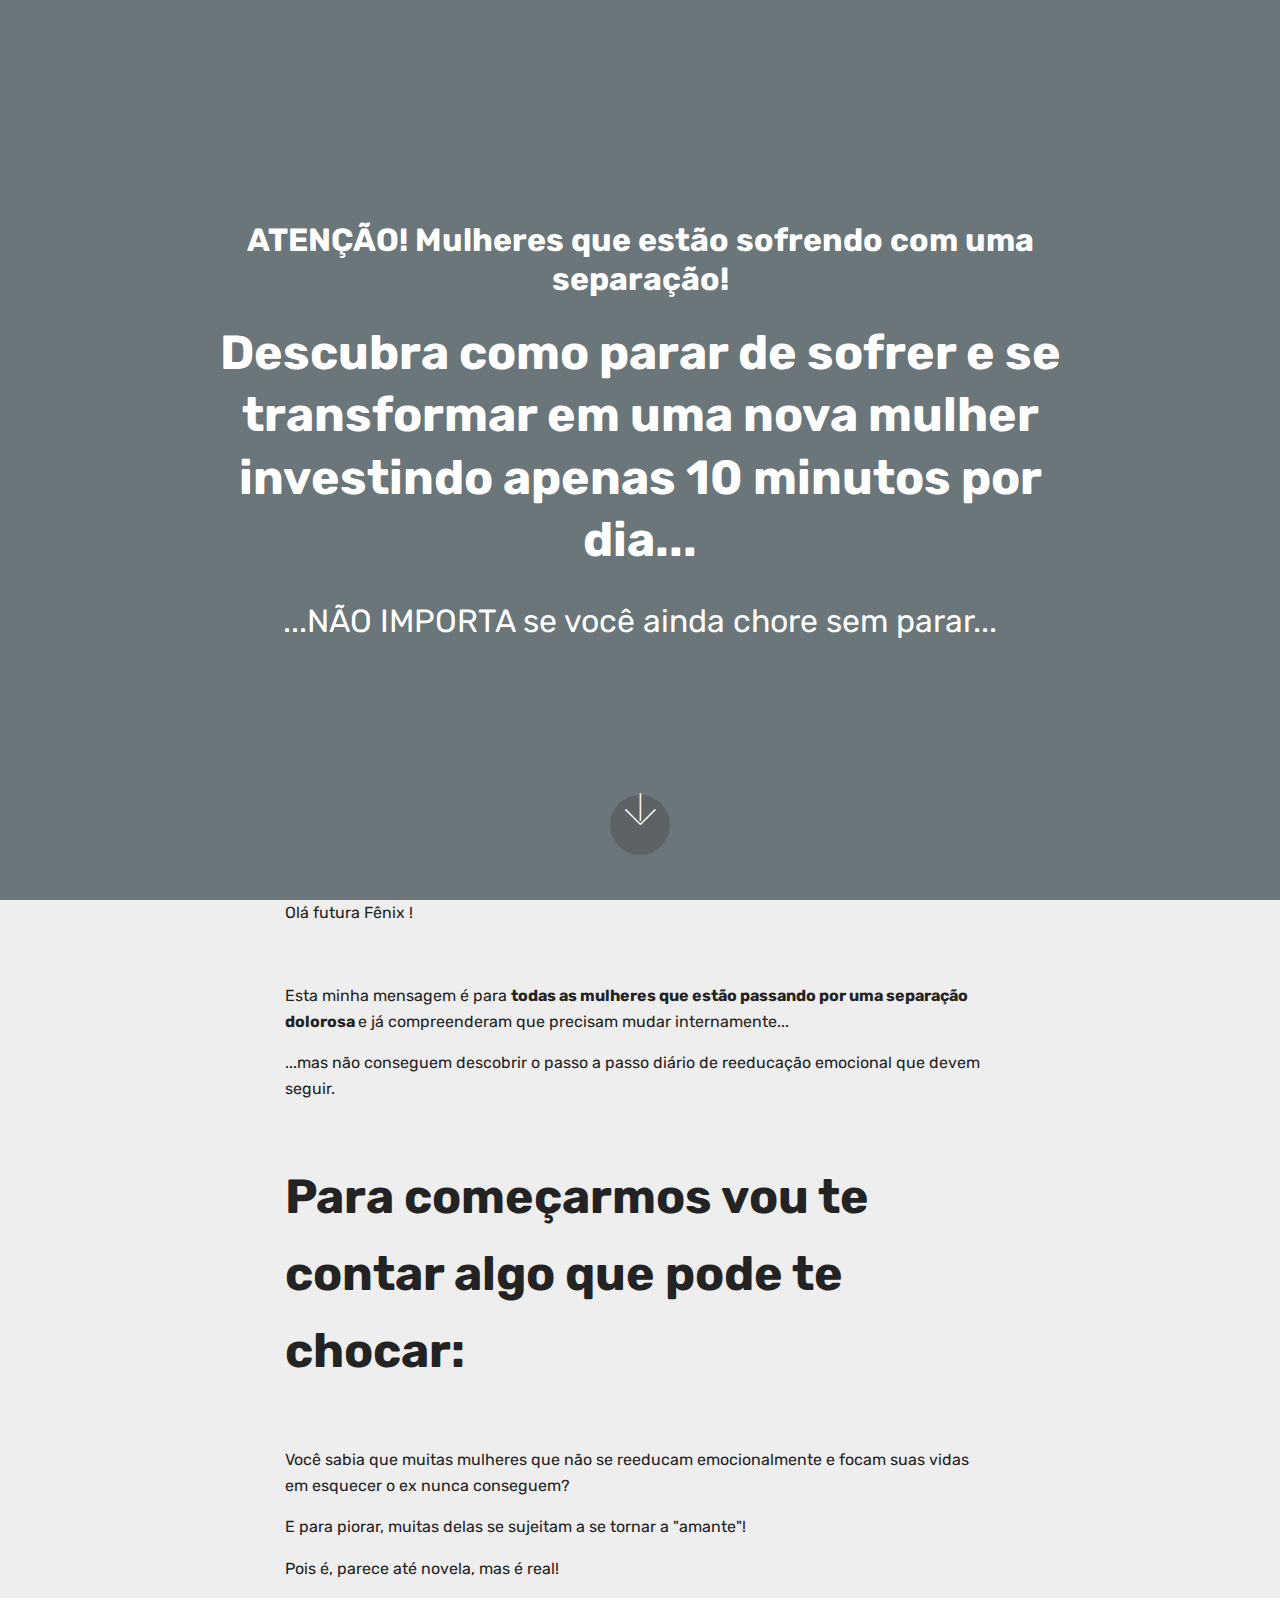
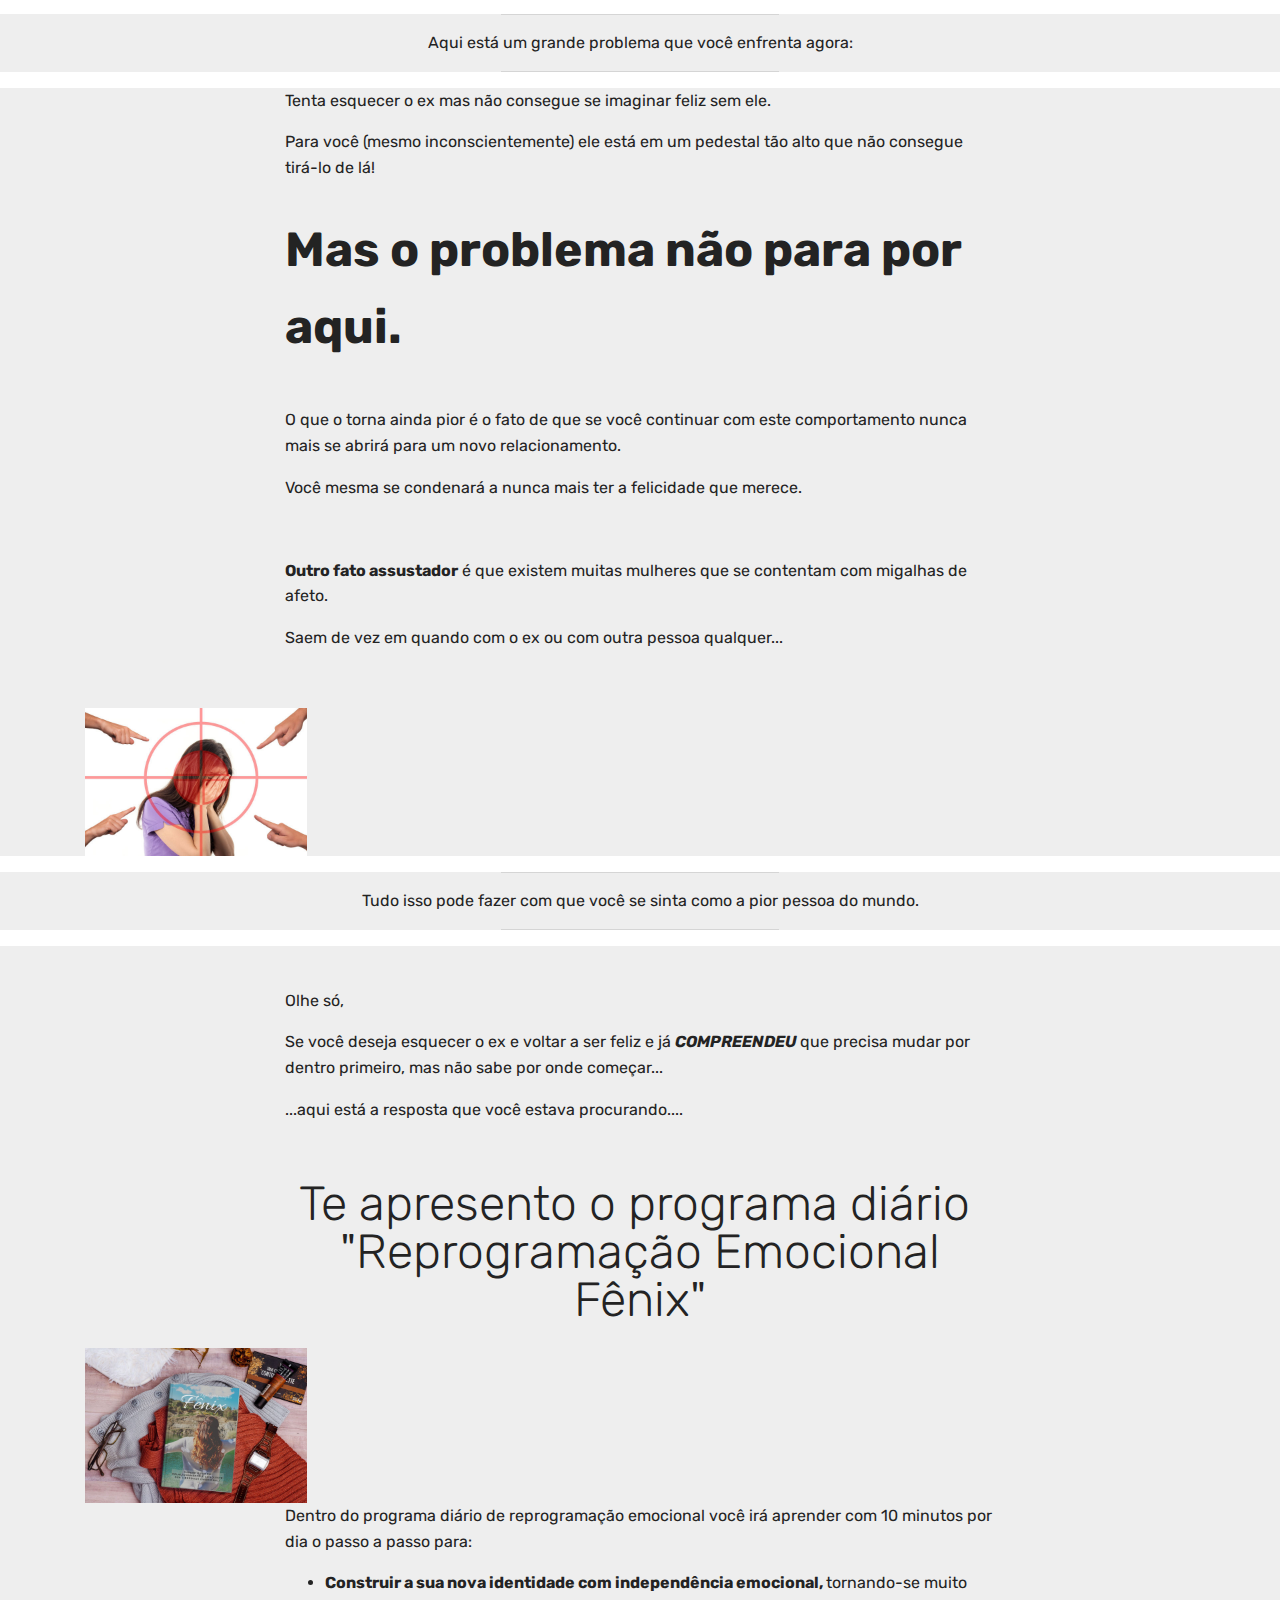
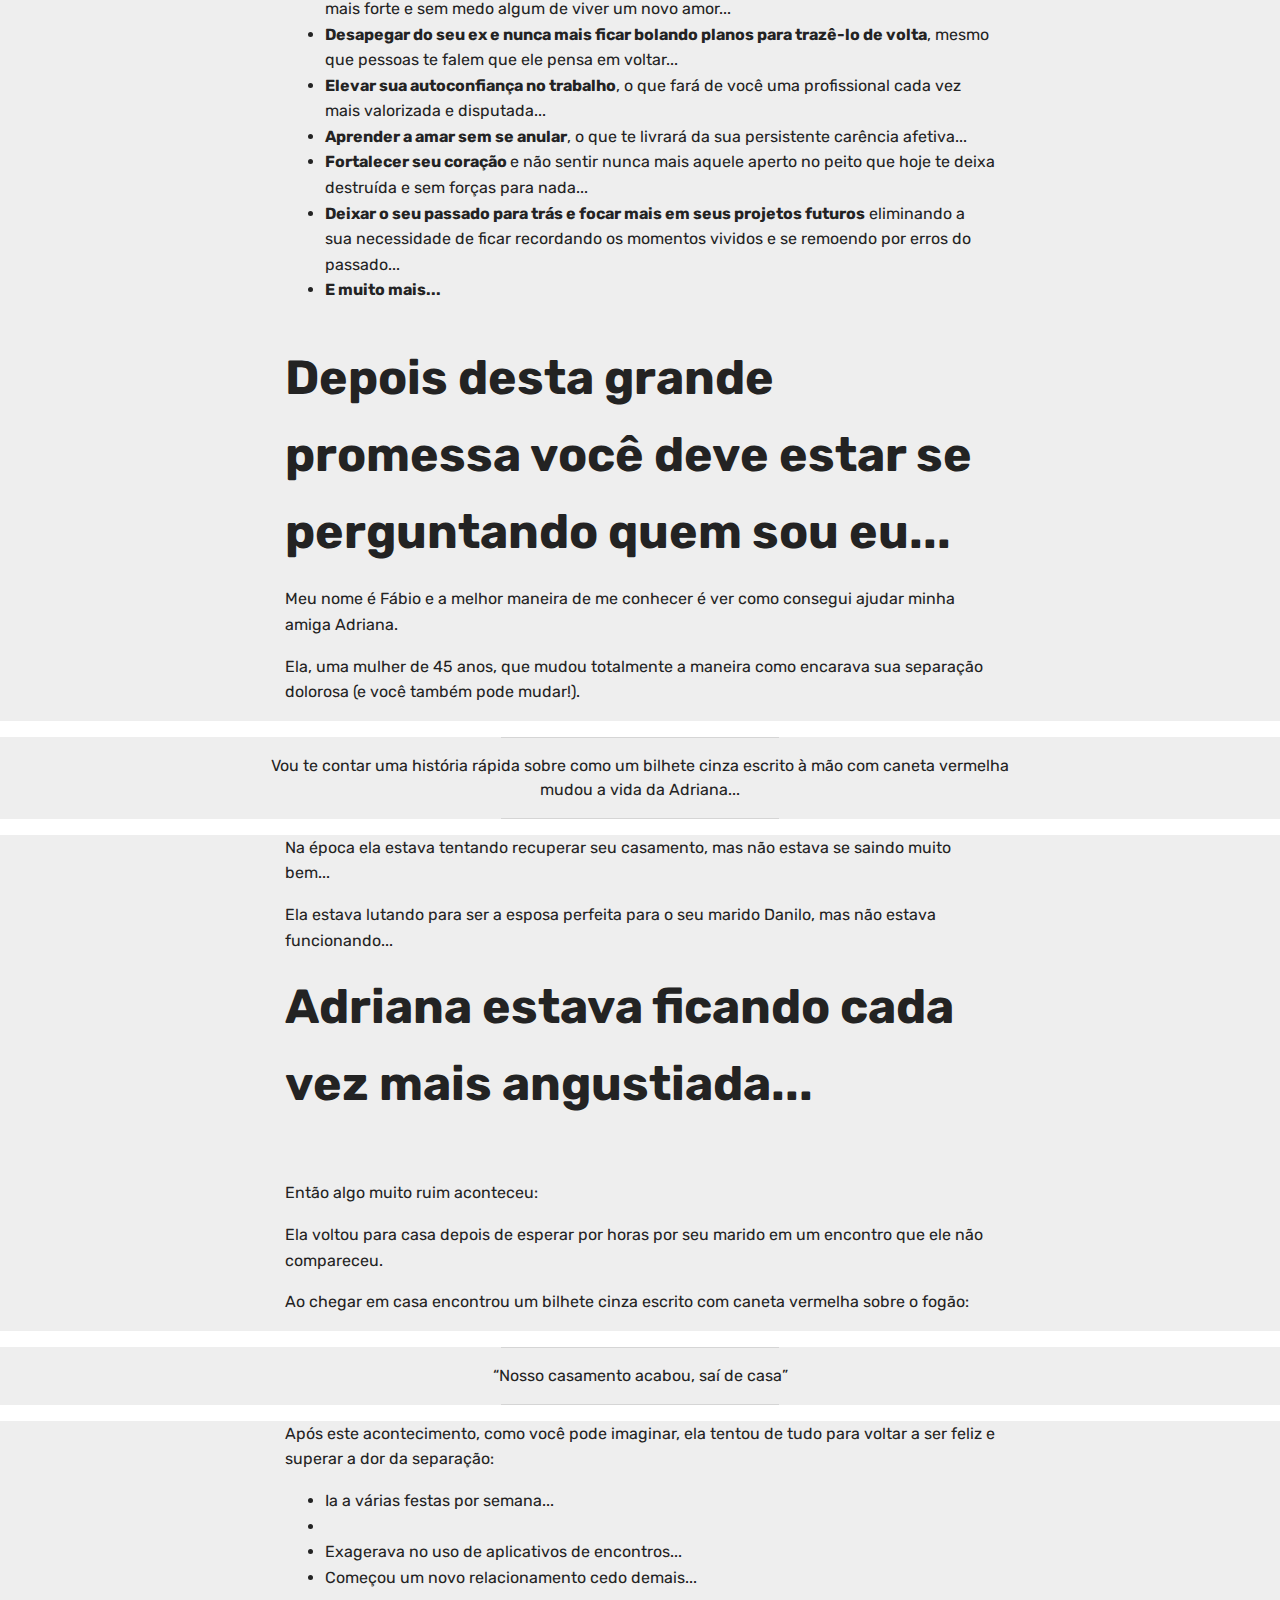
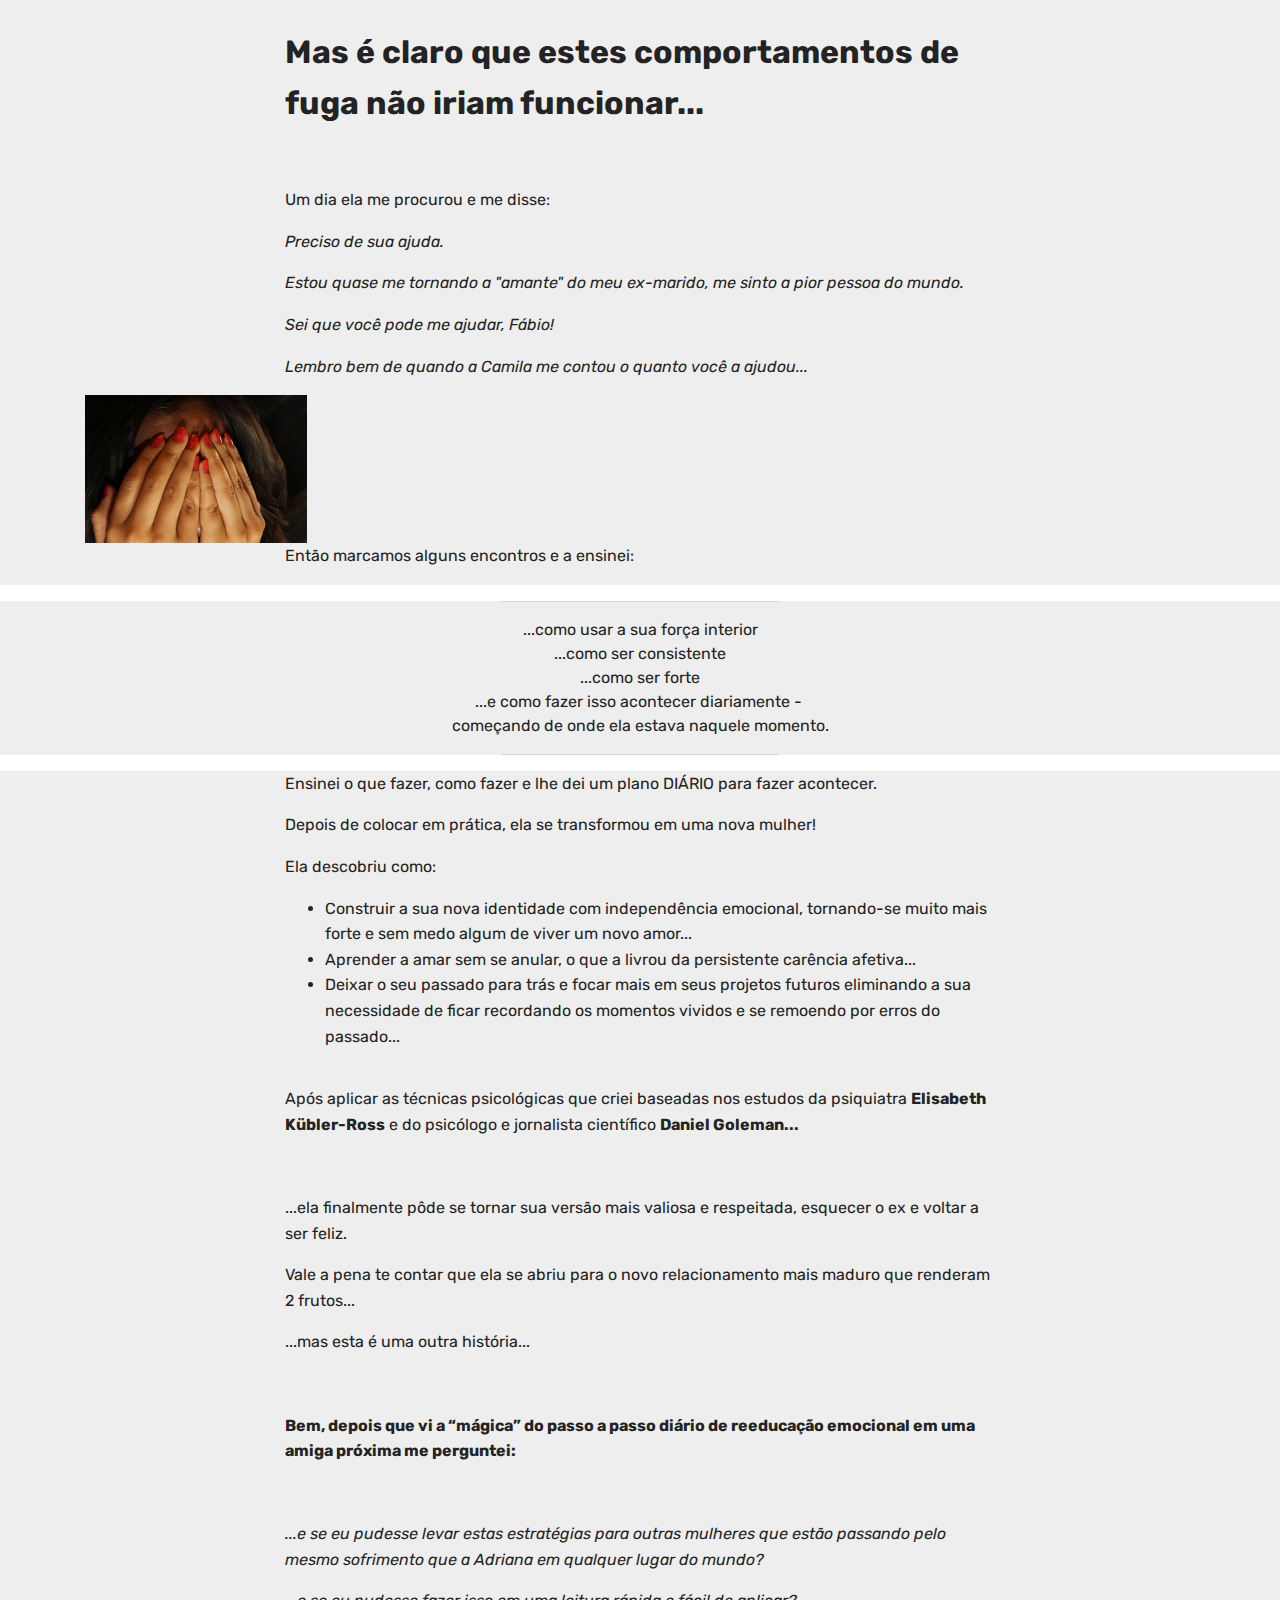
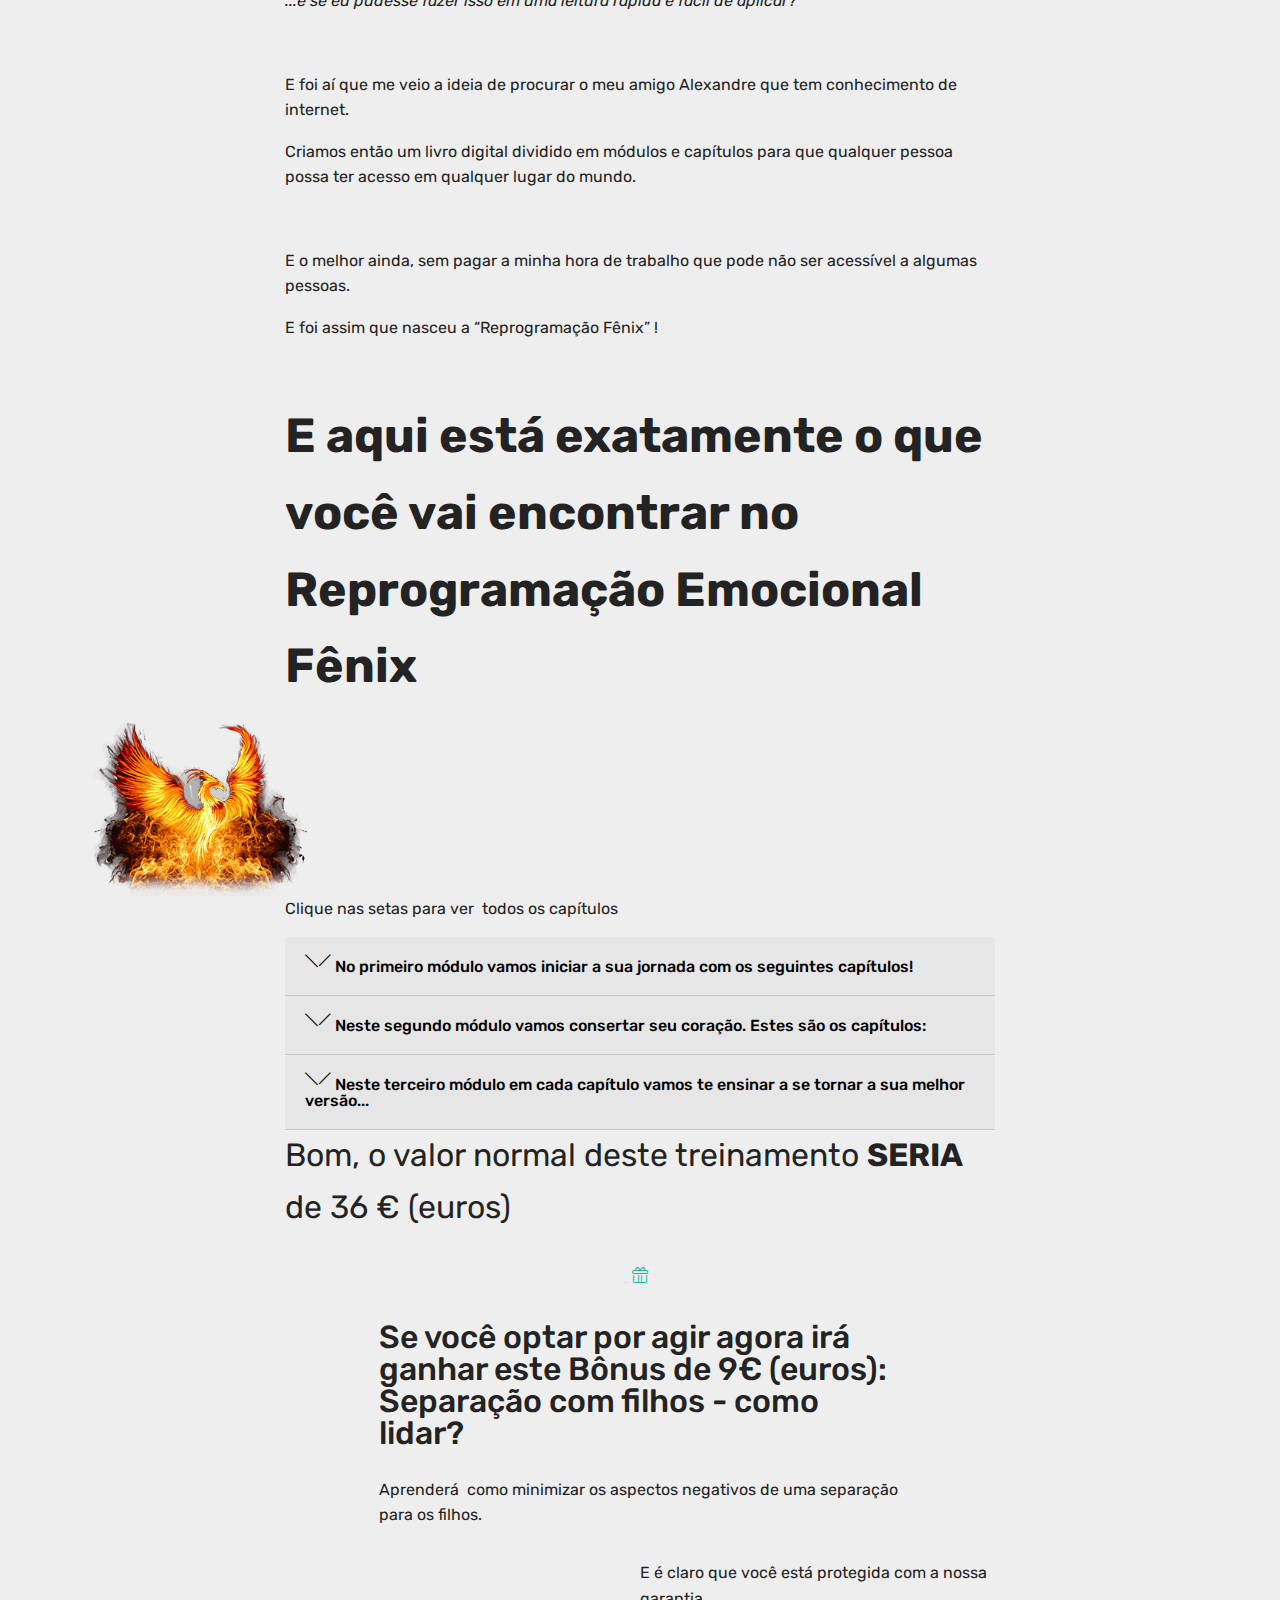
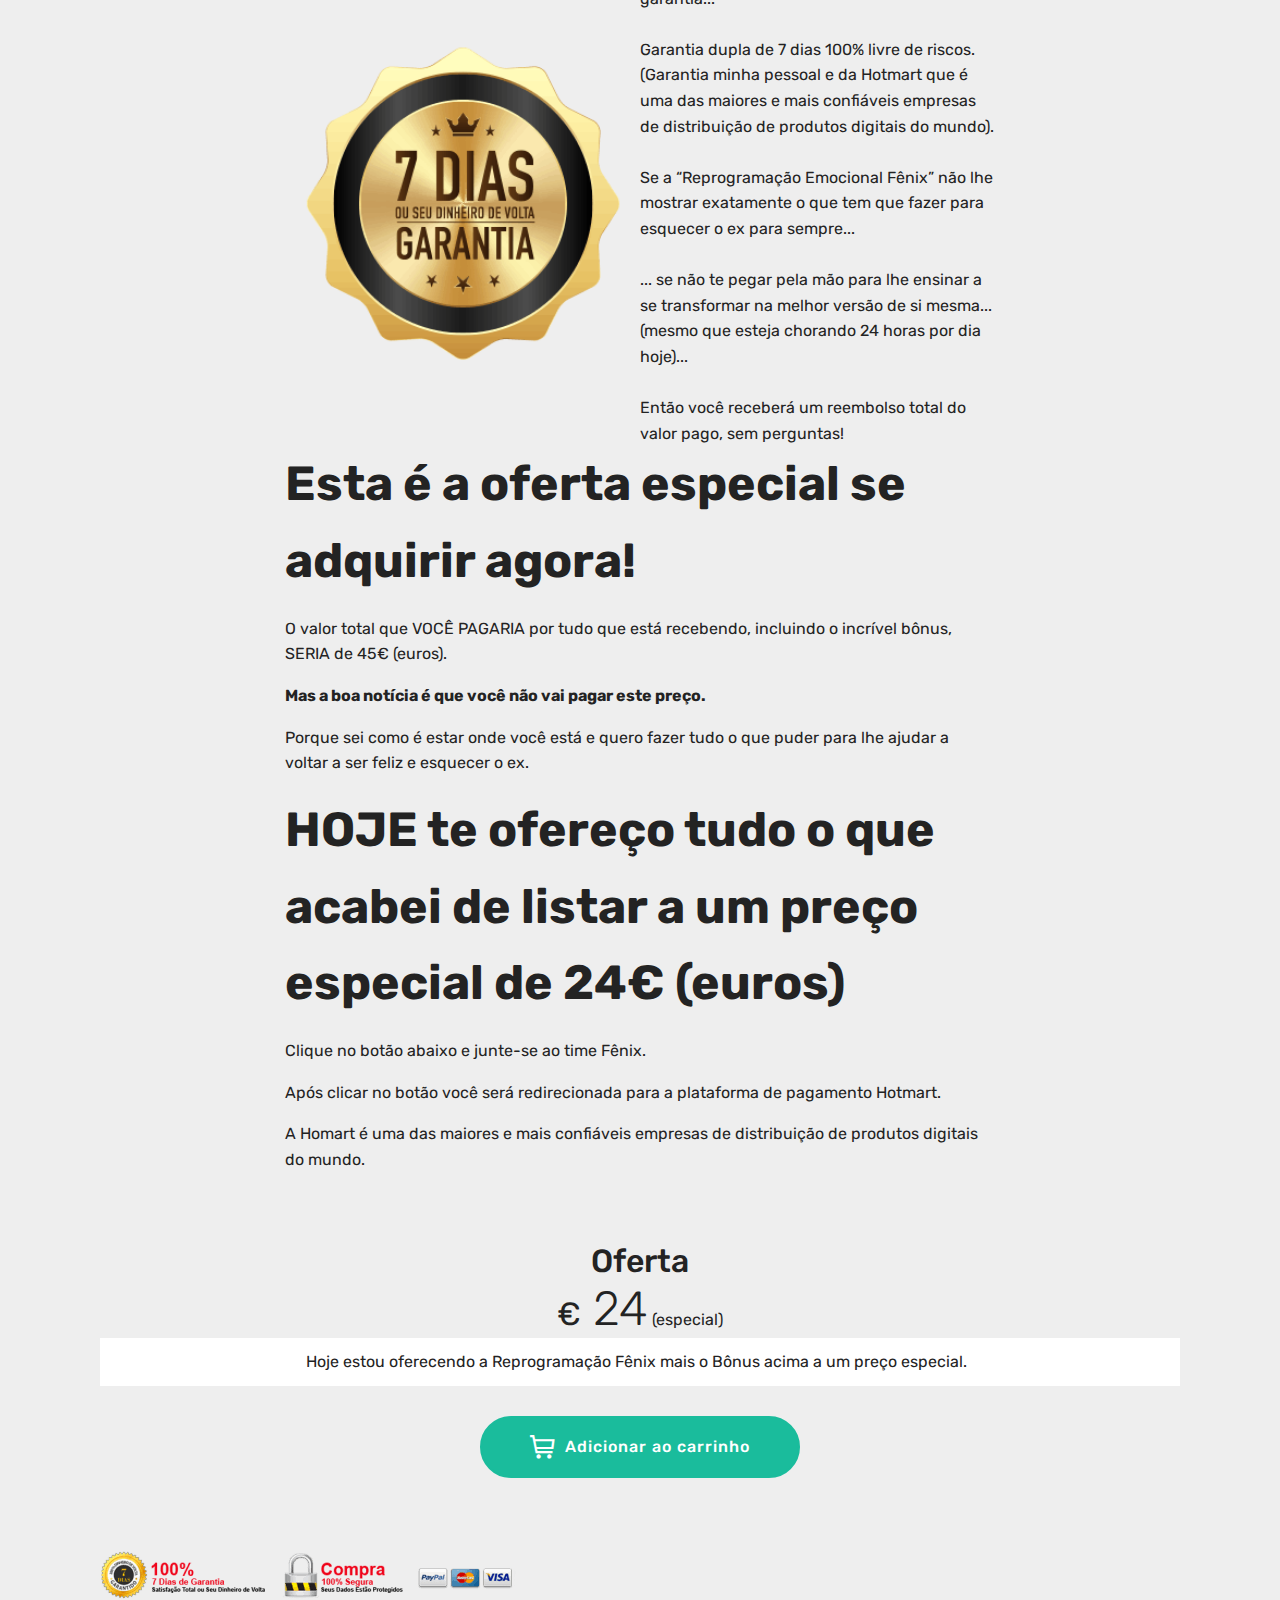
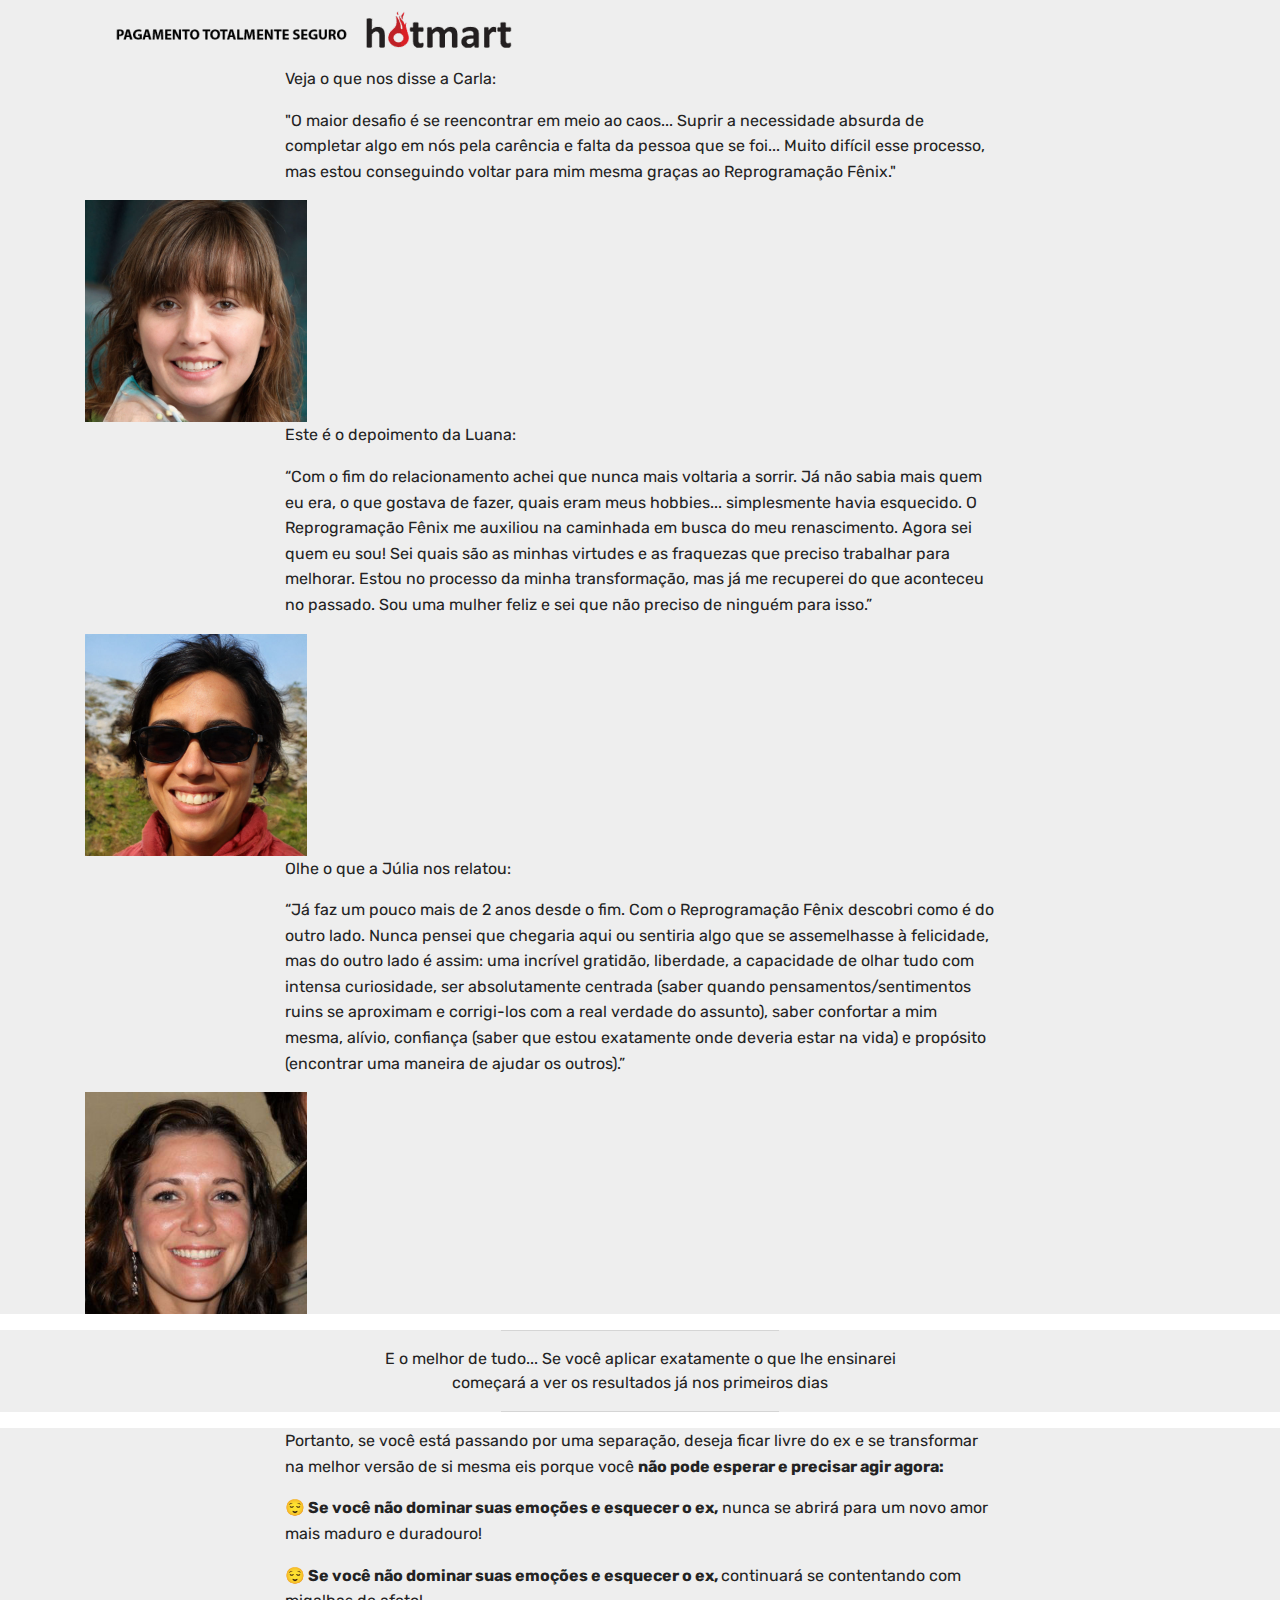
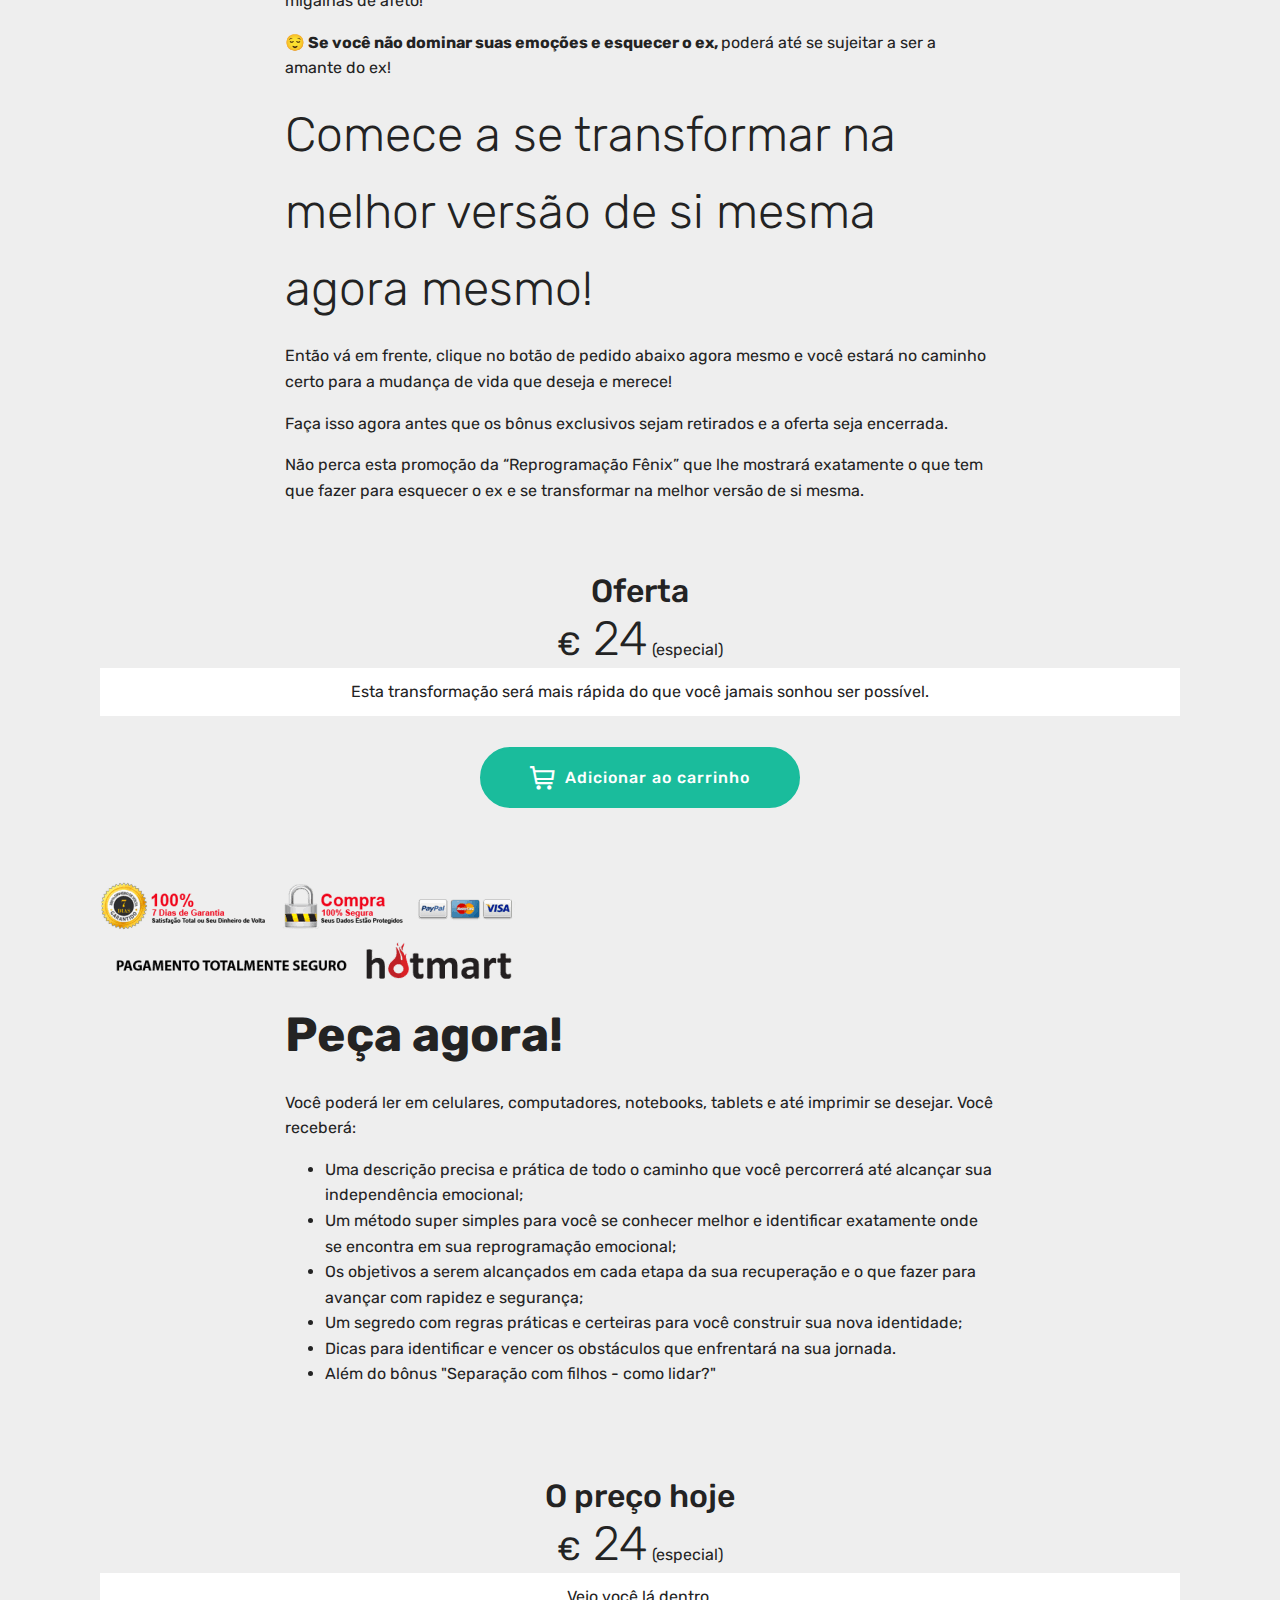
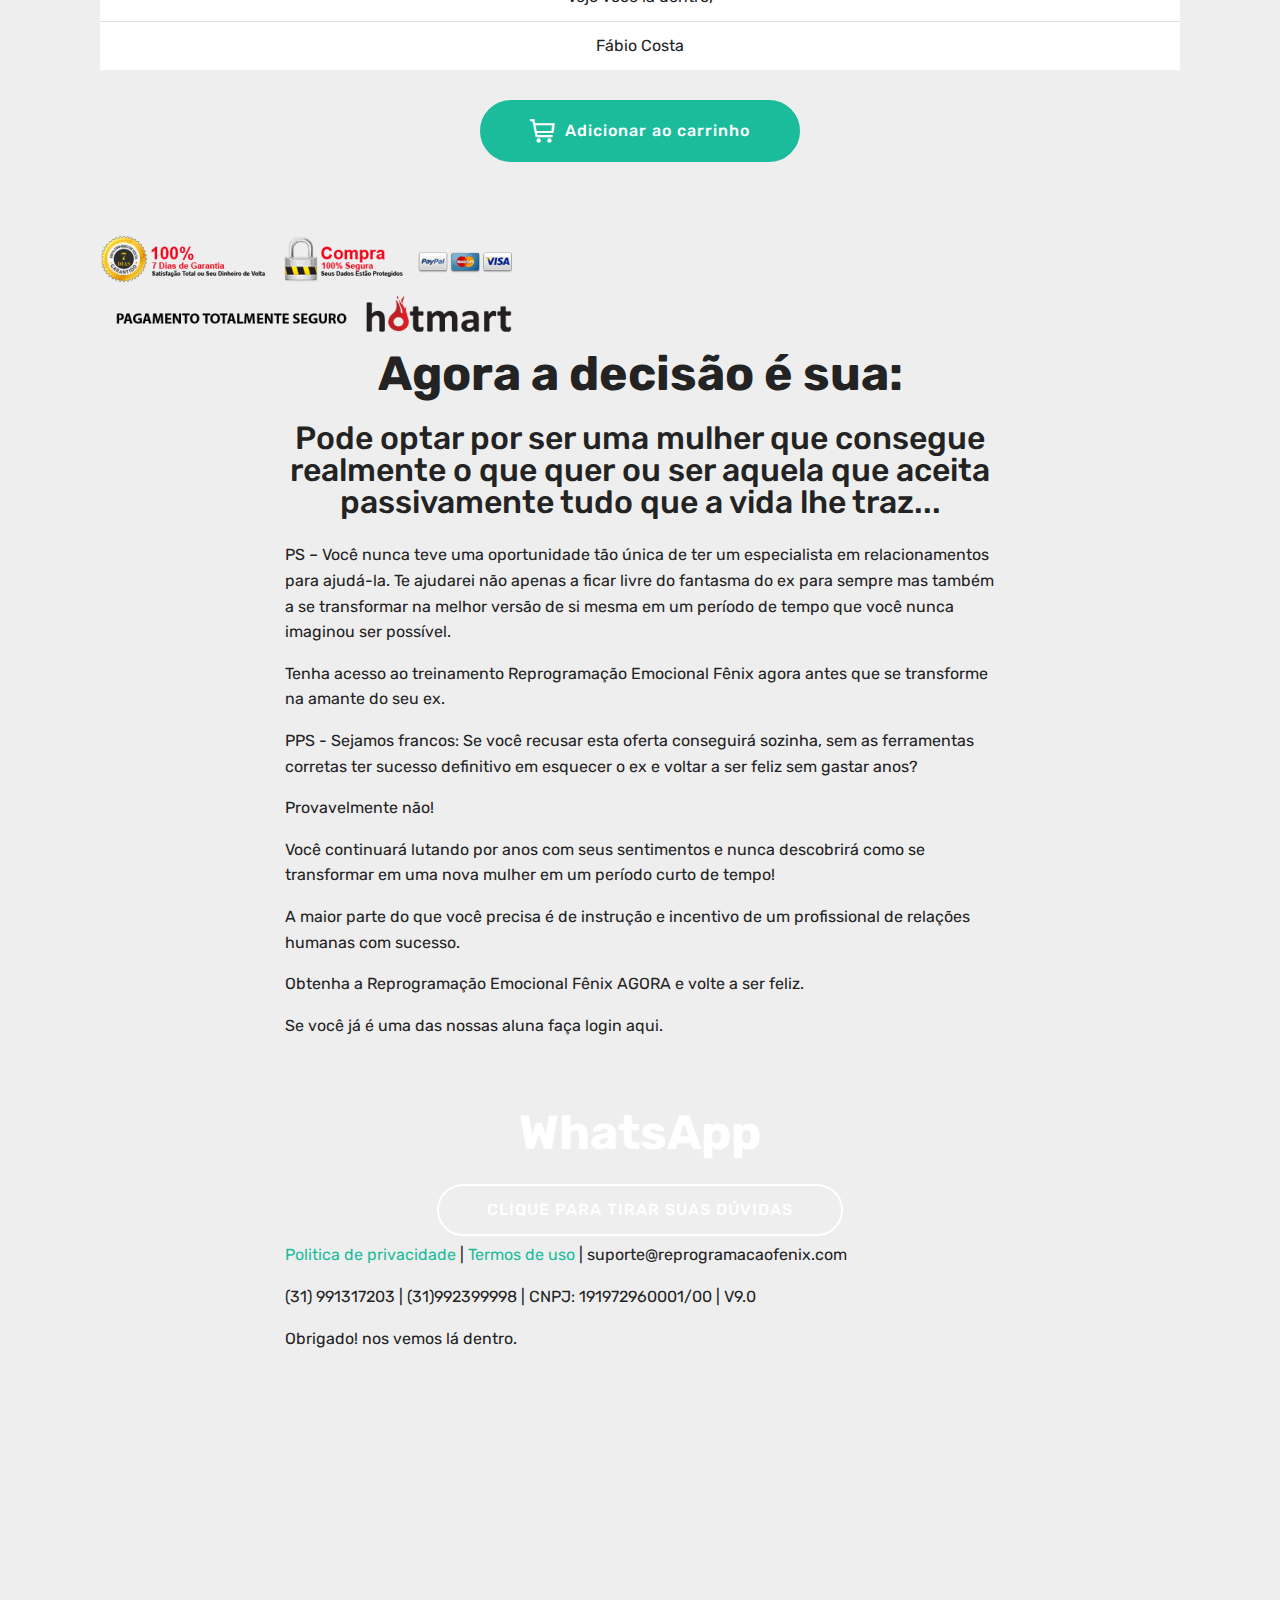
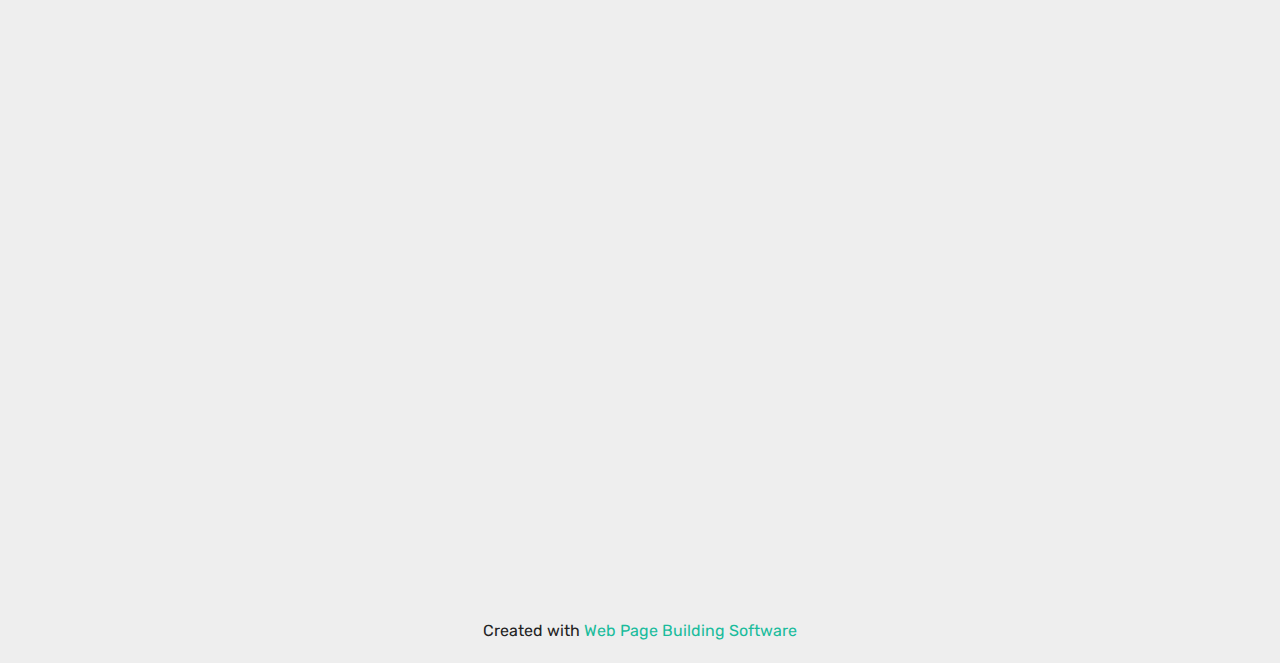
<file: lp2.html>
<!DOCTYPE html>
<html  >
<head>
  <!-- Site made with Mobirise Website Builder v5.6.8, https://mobirise.com -->
  <meta charset="UTF-8">
  <meta http-equiv="X-UA-Compatible" content="IE=edge">
  <meta name="generator" content="Mobirise v5.6.8, mobirise.com">
  <meta name="twitter:card" content="summary_large_image"/>
  <meta name="twitter:image:src" content="assets/images/lp2-meta.png">
  <meta property="og:image" content="assets/images/lp2-meta.png">
  <meta name="twitter:title" content="BK1">
  <meta name="viewport" content="width=device-width, initial-scale=1, minimum-scale=1">
  <link rel="shortcut icon" href="assets/images/favicon-64x64.png" type="image/x-icon">
  <meta name="description" content="Descubra como parar de pensar no ex de uma vez por todas sem recaídas! | Mesmo que você ainda esteja chorando 24 horas por dia após a separação...">
  
  
  <title>BK1</title>
  <link rel="stylesheet" href="assets/web/assets/mobirise-icons/mobirise-icons.css">
  <link rel="stylesheet" href="assets/web/assets/mobirise-icons-bold/mobirise-icons-bold.css">
  <link rel="stylesheet" href="assets/web/assets/mobirise-icons2/mobirise2.css">
  <link rel="stylesheet" href="assets/bootstrap/css/bootstrap.min.css">
  <link rel="stylesheet" href="assets/bootstrap/css/bootstrap-grid.min.css">
  <link rel="stylesheet" href="assets/bootstrap/css/bootstrap-reboot.min.css">
  <link rel="stylesheet" href="assets/tether/tether.min.css">
  <link rel="stylesheet" href="assets/theme/css/style.css">
  <link rel="preload" href="https://fonts.googleapis.com/css?family=Rubik:300,300i,400,400i,500,500i,700,700i,900,900i&display=swap" as="style" onload="this.onload=null;this.rel='stylesheet'">
  <noscript><link rel="stylesheet" href="https://fonts.googleapis.com/css?family=Rubik:300,300i,400,400i,500,500i,700,700i,900,900i&display=swap"></noscript>
  <link rel="preload" as="style" href="assets/mobirise/css/mbr-additional.css"><link rel="stylesheet" href="assets/mobirise/css/mbr-additional.css" type="text/css">
  
  
  
  
</head>
<body>

<!-- Analytics -->
<!-- Meta Pixel Code -->
<script>
!function(f,b,e,v,n,t,s)
{if(f.fbq)return;n=f.fbq=function(){n.callMethod?
n.callMethod.apply(n,arguments):n.queue.push(arguments)};
if(!f._fbq)f._fbq=n;n.push=n;n.loaded=!0;n.version='2.0';
n.queue=[];t=b.createElement(e);t.async=!0;
t.src=v;s=b.getElementsByTagName(e)[0];
s.parentNode.insertBefore(t,s)}(window, document,'script',
'https://connect.facebook.net/en_US/fbevents.js');
fbq('init', '341877597875288');
fbq('track', 'PageView');
</script>
<noscript><img height="1" width="1" style="display:none"
src="https://www.facebook.com/tr?id=341877597875288&ev=PageView&noscript=1"
/></noscript>
<!-- End Meta Pixel Code -->
<!-- -----Hotjar----- -->
<script>
    (function(h,o,t,j,a,r){
        h.hj=h.hj||function(){(h.hj.q=h.hj.q||[]).push(arguments)};
        h._hjSettings={hjid:2496500,hjsv:6};
        a=o.getElementsByTagName('head')[0];
        r=o.createElement('script');r.async=1;
        r.src=t+h._hjSettings.hjid+j+h._hjSettings.hjsv;
        a.appendChild(r);
    })(window,document,'https://static.hotjar.com/c/hotjar-','.js?sv=');
</script>
<!-- -----Hotjar----- -->
<!-- ---GA--4- -->
<script async src="https://www.googletagmanager.com/gtag/js?id=G-HKSWMBSVG4"></script>
<script>
  window.dataLayer = window.dataLayer || [];
  function gtag(){dataLayer.push(arguments);}
  gtag('js', new Date());

  gtag('config', 'G-HKSWMBSVG4');
</script>
<!-- ---GA--4- -->
<!-- ---GA--2- -->
<script async src="https://www.googletagmanager.com/gtag/js?id=UA-112001127-3"></script>
<script>
  window.dataLayer = window.dataLayer || [];
  function gtag(){dataLayer.push(arguments);}
  gtag('js', new Date());

  gtag('config', 'UA-112001127-3');
</script>
<!-- ---GA2--- -->
<!-- /Analytics -->


  
  <section class="cid-teOReCveV8 mbr-fullscreen mbr-parallax-background" id="header2-gy">

    

    <div class="mbr-overlay" style="opacity: 0.9; background-color: rgb(91, 104, 107);"></div>

    <div class="container align-center">
        <div class="row justify-content-md-center">
            <div class="mbr-white col-md-10">
                <h1 class="mbr-section-title mbr-bold pb-3 mbr-fonts-style display-5">ATENÇÃO! Mulheres que estão sofrendo com uma separação!<br></h1>
                <h3 class="mbr-section-subtitle align-center mbr-light pb-3 mbr-fonts-style display-1"><strong>Descubra como parar de sofrer e se transformar em uma nova mulher investindo apenas 10 minutos por dia...</strong></h3>
                <p class="mbr-text pb-3 mbr-fonts-style display-5">...NÃO IMPORTA se você ainda chore sem parar...<br></p>
                
            </div>
        </div>
    </div>
    <div class="mbr-arrow hidden-sm-down" aria-hidden="true">
        <a href="#next">
            <i class="mbri-down mbr-iconfont"></i>
        </a>
    </div>
</section>

<section class="mbr-section article content1 cid-teOReCQpEI" id="content1-gz">
    
     

    <div class="container">
        <div class="media-container-row">
            <div class="mbr-text col-12 mbr-fonts-style display-7 col-md-8"><p>Olá futura Fênix !
</p><p><span style="font-size: 1rem;"><br></span></p><p><span style="font-size: 1rem;">Esta minha mensagem é para </span><strong>todas as mulheres que estão passando por uma separação dolorosa&nbsp;</strong><span style="font-size: 1rem;">e já compreenderam que precisam mudar internamente...</span><br></p><p><span style="font-size: 1rem;">...mas não conseguem descobrir o passo a passo diário de reeducação emocional que devem seguir.</span></p><p><br></p><p>
</p><p>
</p><p>
</p><p>
</p><p>
</p><p>
</p><p>
</p></div>
        </div>
    </div>
</section>

<section class="mbr-section article content1 cid-teOReDaJMC" id="content1-h0">
    
     

    <div class="container">
        <div class="media-container-row">
            <div class="mbr-text col-12 mbr-fonts-style display-2 col-md-8"><p><strong>Para começarmos vou te contar algo que pode te chocar:</strong></p><p><strong>
</strong></p></div>
        </div>
    </div>
</section>

<section class="mbr-section article content1 cid-teOReDVCQI" id="content1-h2">
    
     

    <div class="container">
        <div class="media-container-row">
            <div class="mbr-text col-12 mbr-fonts-style display-7 col-md-8"><p><span style="font-size: 1rem;"><br></span></p><p><span style="font-size: 1rem;">Você sabia que muitas mulheres que não se reeducam emocionalmente e focam suas vidas em esquecer o ex nunca conseguem?</span><br></p><p><span style="font-size: 1rem;">E para piorar, muitas delas se sujeitam a se tornar a "amante"!</span><br></p><p><span style="font-size: 1rem;">
</span></p><p><span style="font-size: 1rem;">Pois é, parece até novela, mas é real!</span></p><p><strong><em>
</em></strong></p><p><strong><em>
</em></strong></p><p><strong><em>
</em></strong></p><p><strong><em>
</em></strong></p><p><strong><em>
</em></strong></p><p><strong><em>
</em></strong></p><p><strong><em>
</em></strong></p><p><strong><em>
</em></strong></p></div>
        </div>
    </div>
</section>

<section class="mbr-section article content9 cid-tfa8pP89A8" id="content9-kd">
    
     

    <div class="container">
        <div class="inner-container" style="width: 100%;">
            <hr class="line" style="width: 25%;">
            <div class="section-text align-center mbr-fonts-style display-7">Aqui está um grande problema que você enfrenta agora:</div>
            <hr class="line" style="width: 25%;">
        </div>
        </div>
</section>

<section class="mbr-section article content1 cid-tfa8rRhs83" id="content1-ke">
    
     

    <div class="container">
        <div class="media-container-row">
            <div class="mbr-text col-12 mbr-fonts-style display-7 col-md-8"><p>Tenta esquecer o ex mas não consegue se imaginar feliz sem ele.
</p><p>Para você (mesmo inconscientemente) ele está em um pedestal tão alto que não consegue tirá-lo de lá!</p><p>
</p></div>
        </div>
    </div>
</section>

<section class="mbr-section article content1 cid-teT2zxkKyy" id="content1-jd">
    
     

    <div class="container">
        <div class="media-container-row">
            <div class="mbr-text col-12 mbr-fonts-style display-2 col-md-8"><p>
</p><div><strong>Mas o problema não para por aqui.</strong></div></div>
        </div>
    </div>
</section>

<section class="mbr-section article content1 cid-teOReEBawz" id="content1-h4">
    
     

    <div class="container">
        <div class="media-container-row">
            <div class="mbr-text col-12 mbr-fonts-style display-7 col-md-8"><p><span style="font-size: 1rem;"><br></span></p><p><span style="font-size: 1rem;">O que o torna ainda pior é o fato de que se você continuar com este comportamento nunca mais se abrirá para um novo relacionamento.</span><br></p><p><span style="font-size: 1rem;">Você mesma se condenará a nunca mais ter a felicidade que merece.</span></p><p><br></p><p><span style="font-size: 1rem;"><strong>Outro fato assustador</strong> é que existem muitas mulheres que se contentam com migalhas de afeto.</span><br></p><p><span style="font-size: 1rem;">Saem de vez em quando com o ex ou com outra pessoa qualquer...</span></p><p><span style="font-size: 1rem;"><br></span></p><p>
</p><p>
</p><p>
</p><p>
</p></div>
        </div>
    </div>
</section>

<section class="cid-tf3noNR5ql" id="image2-jo">

    

    <figure class="mbr-figure container">
        <div class="image-block" style="width: 20%;">
            <img src="assets/images/mbr-5-666x444.jpg" alt="Mobirise" title="">
            
        </div>
    </figure>
</section>

<section class="mbr-section article content9 cid-tfa9o5BKQ3" id="content9-kf">
    
     

    <div class="container">
        <div class="inner-container" style="width: 100%;">
            <hr class="line" style="width: 25%;">
            <div class="section-text align-center mbr-fonts-style display-7">Tudo isso pode fazer com que você se sinta como a pior pessoa do mundo.</div>
            <hr class="line" style="width: 25%;">
        </div>
        </div>
</section>

<section class="mbr-section article content1 cid-teOReFejV6" id="content1-h6">
    
     

    <div class="container">
        <div class="media-container-row">
            <div class="mbr-text col-12 mbr-fonts-style display-7 col-md-8"><p><br></p><p>Olhe só,</p><p>Se você deseja esquecer o ex e voltar a ser feliz e já&nbsp;<strong><em>COMPREENDEU&nbsp;</em></strong><span style="font-size: 1rem;">que precisa mudar por dentro primeiro, mas não sabe por onde começar...</span></p><p>...aqui está a resposta que você estava procurando....</p><p><br></p><p>
</p><p>
</p><p>
</p><p>
</p><p>
</p><p>
</p><p>
</p><p>
</p><p>
</p><p>
</p><p>
</p><p>
</p><p>
</p></div>
        </div>
    </div>
</section>

<section class="mbr-section content4 cid-tf3e4epjZB" id="content4-jg">

    

    <div class="container">
        <div class="media-container-row">
            <div class="title col-12 col-md-8">
                <h2 class="align-center pb-3 mbr-fonts-style display-2">Te apresento o programa diário&nbsp; "Reprogramação Emocional Fênix"</h2>
                
                
            </div>
        </div>
    </div>
</section>

<section class="cid-tf9qSZNT6h" id="image2-jt">

    

    <figure class="mbr-figure container">
        <div class="image-block" style="width: 20%;">
            <img src="assets/images/livro-3-666x466.jpg" alt="Mobirise" title="">
            
        </div>
    </figure>
</section>

<section class="mbr-section article content1 cid-tf3gBcjHmF" id="content1-jh">
    
     

    <div class="container">
        <div class="media-container-row">
            <div class="mbr-text col-12 mbr-fonts-style display-7 col-md-8"><p>Dentro do programa diário de reprogramação emocional você irá aprender com 10 minutos por dia o passo a passo para:</p></div>
        </div>
    </div>
</section>

<section class="mbr-section article content12 cid-teT2pgJZNp" id="content12-jc">
     

    <div class="container">
        <div class="media-container-row">
            <div class="mbr-text counter-container col-12 col-md-8 mbr-fonts-style display-7">
                <ul>
                    <li><strong>Construir a sua nova identidade com independência emocional, </strong>tornando-se muito mais forte e sem medo algum de viver um novo amor...</li><li><strong>Desapegar do seu ex e nunca mais ficar bolando planos para trazê-lo de volta</strong>, mesmo que pessoas te falem que ele pensa em voltar...
</li><li><strong>Elevar sua autoconfiança no trabalho</strong><span style="font-size: 1rem;">, o que fará de você uma profissional cada vez mais valorizada e disputada...</span><br></li><li><span style="font-size: 1rem;"><strong>Aprender a amar sem se anular</strong>, o que te livrará da sua persistente carência afetiva...</span><br></li><li><strong>Fortalecer seu coração </strong><span style="font-size: 1rem;">e não sentir nunca mais aquele aperto no peito que hoje te deixa destruída e sem forças para nada...</span><br></li><li><span style="font-size: 1rem;"><strong>Deixar o seu passado para trás e focar mais em seus projetos futuros</strong> eliminando a sua necessidade de ficar recordando os momentos vividos e se remoendo por erros do passado...</span><br></li><li><strong>E muito mais...</strong></li>
                </ul>
            </div>
        </div>
    </div>
</section>

<section class="mbr-section article content1 cid-teOReJFQmg" id="content1-hh">
    
     

    <div class="container">
        <div class="media-container-row">
            <div class="mbr-text col-12 mbr-fonts-style display-2 col-md-8"><p><strong>Depois desta grande promessa você deve estar se perguntando quem sou eu...</strong></p><p>
</p></div>
        </div>
    </div>
</section>

<section class="mbr-section article content1 cid-teOReKcjOz" id="content1-hi">
    
     

    <div class="container">
        <div class="media-container-row">
            <div class="mbr-text col-12 mbr-fonts-style display-7 col-md-8"><p>Meu nome é Fábio e a melhor maneira de me conhecer é ver como consegui ajudar minha amiga Adriana.</p><p>Ela, uma mulher de 45 anos, que mudou totalmente a maneira como encarava sua separação dolorosa (e você também pode mudar!).</p><p>
</p><p>
</p><p>
</p><p>
</p><p>
</p><p>
</p><p>
</p><p>
</p><p>
</p><p>
</p><p>
</p><p>
</p><p>
</p><p>
</p></div>
        </div>
    </div>
</section>

<section class="mbr-section article content9 cid-tfaoYcz8TF" id="content9-ki">
    
     

    <div class="container">
        <div class="inner-container" style="width: 100%;">
            <hr class="line" style="width: 25%;">
            <div class="section-text align-center mbr-fonts-style display-7">Vou te contar uma história rápida sobre como um bilhete cinza escrito à mão com caneta vermelha<br> mudou a vida da Adriana...</div>
            <hr class="line" style="width: 25%;">
        </div>
        </div>
</section>

<section class="mbr-section article content1 cid-tfaoWWlmx5" id="content1-kh">
    
     

    <div class="container">
        <div class="media-container-row">
            <div class="mbr-text col-12 mbr-fonts-style display-7 col-md-8"><p>Na época ela estava tentando recuperar seu casamento, mas não estava se saindo muito bem...
</p><p>Ela estava lutando para ser a esposa perfeita para o seu marido Danilo, mas não estava funcionando...</p><p>
</p></div>
        </div>
    </div>
</section>

<section class="mbr-section article content1 cid-teOReKPyRQ" id="content1-hk">
    
     

    <div class="container">
        <div class="media-container-row">
            <div class="mbr-text col-12 mbr-fonts-style display-2 col-md-8"><p><strong>Adriana estava ficando cada vez mais angustiada...</strong></p></div>
        </div>
    </div>
</section>

<section class="mbr-section article content1 cid-teOReL9oaq" id="content1-hl">
    
     

    <div class="container">
        <div class="media-container-row">
            <div class="mbr-text col-12 mbr-fonts-style display-7 col-md-8"><p><span style="font-size: 1rem;"><br></span></p><p><span style="font-size: 1rem;">Então algo muito ruim aconteceu:&nbsp;</span></p><p><span style="font-size: 1rem;">Ela voltou para casa depois de esperar por horas por seu marido em um encontro que ele não compareceu.
</span></p><p><span style="font-size: 1rem;">Ao chegar em casa encontrou um bilhete cinza escrito com caneta vermelha sobre o fogão:</span></p><p>
</p><p>
</p><p>
</p><p>
</p><p>
</p><p>
</p><p>
</p><p>
</p><p>
</p><p>
</p><p>
</p><p>
</p><p>
</p><p>
</p></div>
        </div>
    </div>
</section>

<section class="mbr-section article content9 cid-tf3hVO0fjQ" id="content9-ji">
    
     

    <div class="container">
        <div class="inner-container" style="width: 100%;">
            <hr class="line" style="width: 25%;">
            <div class="section-text align-center mbr-fonts-style display-7">“Nosso casamento acabou, saí de casa”</div>
            <hr class="line" style="width: 25%;">
        </div>
        </div>
</section>

<section class="mbr-section article content1 cid-tf3i1EVvcJ" id="content1-jk">
    
     

    <div class="container">
        <div class="media-container-row">
            <div class="mbr-text col-12 mbr-fonts-style display-7 col-md-8"><p><span style="font-size: 1rem;">Após este acontecimento, como você pode imaginar, ela tentou de tudo para voltar a ser feliz e superar a dor da separação:</span><br></p><p>
</p><p>
</p><p>
</p><p>
</p><p>
</p></div>
        </div>
    </div>
</section>

<section class="mbr-section article content12 cid-tf3hYdb1xL" id="content12-jj">
     

    <div class="container">
        <div class="media-container-row">
            <div class="mbr-text counter-container col-12 col-md-8 mbr-fonts-style display-7">
                <ul>
                    <li><span style="font-size: 1rem;">Ia a várias festas por semana...</span><br></li><li>
</li><li><span style="font-size: 1rem;">Exagerava no uso de aplicativos de encontros...</span><br></li><li><span style="font-size: 1rem;">Começou um novo relacionamento cedo demais...</span><br></li>
                </ul>
            </div>
        </div>
    </div>
</section>

<section class="mbr-section article content1 cid-teOReMirwn" id="content1-ho">
    
     

    <div class="container">
        <div class="media-container-row">
            <div class="mbr-text col-12 mbr-fonts-style display-5 col-md-8"><p><strong>Mas é claro que estes comportamentos de fuga não iriam funcionar...</strong></p></div>
        </div>
    </div>
</section>

<section class="mbr-section article content1 cid-teOReMFHnK" id="content1-hp">
    
     

    <div class="container">
        <div class="media-container-row">
            <div class="mbr-text col-12 mbr-fonts-style display-7 col-md-8"><p><span style="font-size: 1rem;"><br></span></p><p><span style="font-size: 1rem;">Um dia ela me procurou e me disse:</span></p><p><em>Preciso de sua ajuda.
</em></p><p><em>Estou quase me tornando a "amante" do meu ex-marido, me sinto a pior pessoa do mundo.</em></p><p><em>Sei que você pode me ajudar, Fábio!</em><br></p><p><em>Lembro bem de quando a Camila me contou o quanto você a ajudou...</em></p><p>
</p><p>
</p><p>
</p><p>
</p><p>
</p><p>
</p><p>
</p><p>
</p><p>
</p><p>
</p><p>
</p><p>
</p></div>
        </div>
    </div>
</section>

<section class="cid-tf3kCpND3j" id="image2-jm">

    

    <figure class="mbr-figure container">
        <div class="image-block" style="width: 20%;">
            <img src="assets/images/mbr-444x296.jpg" alt="Mobirise" title="">
            
        </div>
    </figure>
</section>

<section class="mbr-section article content1 cid-tfaDFWY6ju" id="content1-kl">
    
     

    <div class="container">
        <div class="media-container-row">
            <div class="mbr-text col-12 mbr-fonts-style display-7 col-md-8"><p>Então marcamos alguns encontros e a ensinei:</p></div>
        </div>
    </div>
</section>

<section class="mbr-section article content9 cid-tf9sOQ9XJE" id="content9-jv">
    
     

    <div class="container">
        <div class="inner-container" style="width: 100%;">
            <hr class="line" style="width: 25%;">
            <div class="section-text align-center mbr-fonts-style display-7">...como usar a sua força interior<br>...como ser consistente <br>...como ser forte <br>...e como fazer isso acontecer diariamente -&nbsp;<br>começando de onde ela estava naquele momento.</div>
            <hr class="line" style="width: 25%;">
        </div>
        </div>
</section>

<section class="mbr-section article content1 cid-tf9sH6Cvjo" id="content1-ju">
    
     

    <div class="container">
        <div class="media-container-row">
            <div class="mbr-text col-12 mbr-fonts-style display-7 col-md-8"><p>Ensinei o que fazer, como fazer e lhe dei um plano DIÁRIO para fazer acontecer.
</p><p>Depois de colocar em prática, ela se transformou em uma nova mulher!
</p><p>Ela descobriu como:</p><p>
</p><p>
</p></div>
        </div>
    </div>
</section>

<section class="mbr-section article content12 cid-tf3jFOl2Gw" id="content12-jl">
     

    <div class="container">
        <div class="media-container-row">
            <div class="mbr-text counter-container col-12 col-md-8 mbr-fonts-style display-7">
                <ul>
                    <li><span style="font-size: 1rem;">Construir a sua nova identidade com independência emocional, tornando-se muito mais forte e sem medo algum de viver um novo amor...</span><br></li><li><span style="font-size: 1rem;">Aprender a amar sem se anular, o que a livrou da persistente carência afetiva...</span></li><li><span style="font-size: 1rem;">Deixar o seu passado para trás e focar mais em seus projetos futuros eliminando a sua necessidade de ficar recordando os momentos vividos e se remoendo por erros do passado...</span></li>
                </ul>
            </div>
        </div>
    </div>
</section>

<section class="mbr-section article content1 cid-teOReNy5Me" id="content1-hr">
    
     

    <div class="container">
        <div class="media-container-row">
            <div class="mbr-text col-12 mbr-fonts-style display-7 col-md-8"><p>Após aplicar as técnicas psicológicas que criei baseadas nos estudos da  psiquiatra <strong>Elisabeth Kübler-Ross</strong> e do psicólogo e jornalista científico <strong>Daniel Goleman...</strong></p><p><strong><br></strong></p><p>...ela finalmente pôde&nbsp;<span style="font-size: 1rem;">se tornar sua versão mais valiosa e respeitada, e</span><span style="font-size: 1rem;">squecer o ex e v</span><span style="font-size: 1rem;">oltar a ser feliz.</span></p><p>Vale a pena te contar que ela se abriu para o novo relacionamento mais maduro que renderam 2 frutos...</p><p><span style="font-size: 1rem;">...mas esta é uma outra história...</span><br></p><p><br></p><p><strong>Bem, depois que vi  a “mágica”  do passo a passo diário de reeducação emocional em uma amiga próxima me perguntei:
</strong></p><p><em><br></em></p><p><em>...e se eu pudesse levar estas estratégias para outras mulheres que estão passando pelo mesmo sofrimento que a Adriana em qualquer lugar do mundo?
</em></p><p><em>...e se eu pudesse fazer isso em uma leitura rápida e fácil de aplicar?</em></p><p><em><br></em></p><p><em>
</em></p><p>E foi aí que me veio a ideia de procurar o meu amigo Alexandre que tem conhecimento de internet.</p><p><span style="font-size: 1rem;">Criamos então um livro digital dividido em módulos e capítulos para que qualquer pessoa possa ter acesso em qualquer lugar do mundo.</span></p><p><br></p><p>E o melhor ainda, sem pagar a minha hora de trabalho que pode não ser acessível a algumas pessoas. 
</p><p>E foi assim que nasceu a “Reprogramação Fênix” !</p><p><br></p></div>
        </div>
    </div>
</section>

<section class="mbr-section article content1 cid-tf9tuvt3BB" id="content1-jw">
    
     

    <div class="container">
        <div class="media-container-row">
            <div class="mbr-text col-12 mbr-fonts-style display-2 col-md-8"><p><strong>E aqui está exatamente o que você vai encontrar no Reprogramação Emocional Fênix</strong></p></div>
        </div>
    </div>
</section>

<section class="cid-teOReY1rfc" id="image2-ig">

    

    <figure class="mbr-figure container">
        <div class="image-block" style="width: 20%;">
            <img src="assets/images/fnix-3-baixa-300x236.png" alt="Mobirise" title="">
            
        </div>
    </figure>
</section>

<section class="mbr-section article content1 cid-tf9tLnNHsV" id="content1-jx">
    
     

    <div class="container">
        <div class="media-container-row">
            <div class="mbr-text col-12 mbr-fonts-style display-7 col-md-8"><p><span style="font-size: 1rem;">Clique nas setas para ver&nbsp; todos os capítulos</span><br></p></div>
        </div>
    </div>
</section>

<section class="toggle1 cid-teORf0b2wY" id="toggle1-il">

    

    
        <div class="container">
            <div class="media-container-row">
                <div class="col-12 col-md-8">
                    <div class="section-head text-center space30">
                       
                    </div>
                    <div class="clearfix"></div>
                    <div id="bootstrap-toggle" class="toggle-panel accordionStyles tab-content">
                        <div class="card">
                            <div class="card-header" role="tab" id="headingOne">
                                <a role="button" class="collapsed panel-title text-black" data-toggle="collapse" data-core="" href="#collapse1_103" aria-expanded="false" aria-controls="collapse1">
                                    <h4 class="mbr-fonts-style display-7">
                                        <span class="sign mbr-iconfont mbri-arrow-down inactive"></span>&nbsp;No primeiro módulo vamos iniciar a sua jornada com os seguintes capítulos!</h4>
                                </a>
                            </div>
                            <div id="collapse1_103" class="panel-collapse noScroll collapse" role="tabpanel" aria-labelledby="headingOne">
                                <div class="panel-body p-4">
                                    <p class="mbr-fonts-style panel-text display-7">- Onde a mágica acontece...
<br>- Eu conheço a sua dor!
<br>- Esta é a base da sua vitória
<br>- Qual será o caminho a percorrer?
<br>- Como está a sua Independência Emocional?
<br>- Vamos fazer uma selfie?
<br>- Sua primeira selfie ...
<br>- Sua segunda selfie...</p>
                                </div>
                            </div>
                        </div>
                        <div class="card">
                            <div class="card-header" role="tab" id="headingTwo">
                                <a role="button" class="collapsed panel-title text-black" data-toggle="collapse" data-core="" href="#collapse2_103" aria-expanded="false" aria-controls="collapse2">
                                    <h4 class="mbr-fonts-style display-7">
                                        <span class="sign mbr-iconfont mbri-arrow-down inactive"></span>&nbsp;Neste segundo módulo vamos consertar seu coração. Estes são os capítulos:</h4>
                                </a>

                            </div>
                            <div id="collapse2_103" class="panel-collapse noScroll collapse" role="tabpanel" aria-labelledby="headingTwo">
                                <div class="panel-body p-4">
                                    <p class="mbr-fonts-style panel-text display-7">- Assumindo o controle
<br>- O que aconteceu?
<br>- Foi só uma briga. Ele vai voltar!
<br>- Quero matá-lo!
<br>- Agora vai dar certo! Volte pra mim...
<br>- Não consigo mais sorrir...
<br>- Pronto! Ele se foi e tudo bem!
<br>- Agora sou mais eu!&nbsp;</p>
                                </div>
                            </div>
                        </div>
                        <div class="card">
                            <div class="card-header" role="tab" id="headingThree">
                                <a role="button" class="collapsed panel-title text-black" data-toggle="collapse" data-core="" href="#collapse3_103" aria-expanded="false" aria-controls="collapse3">
                                    <h4 class="mbr-fonts-style display-7">
                                        <span class="sign mbr-iconfont mbri-arrow-down inactive"></span>&nbsp;Neste terceiro módulo em cada capítulo vamos te ensinar a se tornar a sua melhor versão...</h4>
                                </a>
                            </div>
                            <div id="collapse3_103" class="panel-collapse noScroll collapse" role="tabpanel" aria-labelledby="headingThree">
                                <div class="panel-body p-4">
                                    <p class="mbr-fonts-style panel-text display-7">- O caminho para ser tornar mais forte e confiante...
<br>- O que fazer para progredir com segurança e rapidez.
<br>- O poder do hábito em sua vida
<br>- Você não é o que aconteceu com você , você é o que escolheu se tornar!&nbsp;</p>
                                </div>
                            </div>
                        </div>
                        
                        
                        
                    </div>
                </div>
            </div>
        </div>
</section>

<section class="mbr-section article content1 cid-teOReZKUFf" id="content1-ik">
    
     

    <div class="container">
        <div class="media-container-row">
            <div class="mbr-text col-12 mbr-fonts-style display-5 col-md-8"><p>Bom, o valor normal deste treinamento <strong>SERIA</strong> de 36 € (euros)</p></div>
        </div>
    </div>
</section>

<section class="features1 cid-teORf6aIcF" id="features1-iy">
    
    

    
    <div class="container">
        <div class="media-container-row">

            <div class="card p-3 col-12 col-md-6">
                <div class="card-img pb-3">
                    <span class="mbr-iconfont mbrib-gift" style="color: rgb(26, 188, 156); fill: rgb(26, 188, 156);"></span>
                </div>
                <div class="card-box">
                    <h4 class="card-title py-3 mbr-fonts-style display-5">Se você optar por agir agora irá ganhar este Bônus de 9€ (euros):&nbsp; Separação com filhos - como lidar?&nbsp;</h4>
                    <p class="mbr-text mbr-fonts-style display-7">Aprenderá&nbsp; como minimizar os aspectos negativos de uma separação para os filhos.</p>
                </div>
            </div>

            

            

            

        </div>

    </div>

</section>

<section class="mbr-section content6 cid-teORf8uXom" id="content6-j2">
    
     
    
    <div class="container">
        <div class="media-container-row">
            <div class="col-12 col-md-8">
                <div class="media-container-row">
                    <div class="mbr-figure" style="width: 100%;">
                      <img src="assets/images/selo-qualidade-326x296.png" alt="Mobirise">  
                    </div>
                    <div class="media-content">
                        <div class="mbr-section-text">
                            <p class="mbr-text mb-0 mbr-fonts-style display-7">E é claro que você está protegida com a nossa garantia...
<br>
<br>Garantia dupla de 7 dias 100% livre de riscos. (Garantia minha pessoal e da Hotmart que é uma das maiores e mais confiáveis empresas de distribuição de produtos digitais do mundo).<br>
<br>Se a “Reprogramação Emocional Fênix” não lhe mostrar exatamente o que tem que fazer para esquecer o ex para sempre...
<br>
<br>... se não te pegar pela mão para lhe ensinar a se transformar na melhor versão de si mesma... (mesmo que esteja chorando 24 horas por dia hoje)...
<br>
<br>Então você receberá um reembolso total do valor pago, sem perguntas!</p>
                        </div>
                    </div>
                </div>
            </div>
        </div>
    </div>
</section>

<section class="mbr-section article content1 cid-teORf5d5YZ" id="content1-iw">
    
     

    <div class="container">
        <div class="media-container-row">
            <div class="mbr-text col-12 mbr-fonts-style display-2 col-md-8"><p><strong>Esta é a oferta especial se adquirir agora!</strong></p><p>
</p></div>
        </div>
    </div>
</section>

<section class="mbr-section article content1 cid-teORf5ESD8" id="content1-ix">
    
     

    <div class="container">
        <div class="media-container-row">
            <div class="mbr-text col-12 mbr-fonts-style display-7 col-md-8"><p><span style="font-size: 1rem;">O valor total que VOCÊ PAGARIA por tudo que está recebendo, incluindo o incrível bônus,  SERIA de 45€ (euros).</span><br></p><p><strong>Mas a boa notícia é que você não vai pagar este preço.
</strong></p><p>Porque sei como é estar onde você está e quero fazer tudo o que puder para lhe ajudar a voltar a ser feliz e esquecer o ex.</p><p>
</p><p>
</p></div>
        </div>
    </div>
</section>

<section class="mbr-section article content1 cid-tf5BeSh7f5" id="content1-jq">
    
     

    <div class="container">
        <div class="media-container-row">
            <div class="mbr-text col-12 mbr-fonts-style display-2 col-md-8"><p><strong>HOJE te ofereço tudo o que acabei de listar a um preço especial de 24€ (euros)</strong></p></div>
        </div>
    </div>
</section>

<section class="mbr-section article content1 cid-tf5Bw4t3dD" id="content1-jr">
    
     

    <div class="container">
        <div class="media-container-row">
            <div class="mbr-text col-12 mbr-fonts-style display-7 col-md-8"><p>Clique no botão abaixo e junte-se ao time Fênix.
</p><p>Após clicar no botão você será redirecionada para a plataforma de pagamento Hotmart.
</p><p>A Homart é uma das maiores e mais confiáveis empresas de distribuição de produtos digitais do mundo.</p><p>
</p><p>
</p></div>
        </div>
    </div>
</section>

<section class="pricing-table1 cid-teORf6Orks" id="pricing-tables1-iz">

    

    
    <div class="container">
        <div class="media-container-row">

            <div class="plan col-12 mx-2 my-2 justify-content-center">
                <div class="plan-header text-center pt-5">
                    <h3 class="plan-title mbr-fonts-style display-5">
                        Oferta</h3>
                    <div class="plan-price">
                        <span class="price-value mbr-fonts-style display-5">€&nbsp;</span>
                        <span class="price-figure mbr-fonts-style display-1">24</span>
                        <small class="price-term mbr-fonts-style display-7">(especial)</small>
                    </div>
                </div>
                <div class="plan-body pb-5">
                    <div class="plan-list align-center">
                        <ul class="list-group list-group-flush mbr-fonts-style display-7">
                            <li class="list-group-item">Hoje estou oferecendo a Reprogramação Fênix mais o Bônus acima a um preço especial.&nbsp;&nbsp;</li>
                        </ul>
                    </div>
                    <div class="mbr-section-btn text-center pt-4"><a href="https://pay.hotmart.com/W70656518R?off=i4jwvcoh" class="btn btn-warning display-4"><span class="mobi-mbri mobi-mbri-shopping-cart mbr-iconfont mbr-iconfont-btn"></span>Adicionar ao carrinho</a></div>
                </div>
            </div>

            

            

            
        </div>
    </div>
</section>

<section class="cid-teORf7uqth" id="image2-j0">

    

    <figure class="mbr-figure container">
        <div class="image-block" style="width: 40%;">
            <img src="assets/images/garantia-hotmart-444x126.png" alt="Mobirise" title="">
            
        </div>
    </figure>
</section>

<section class="mbr-section article content1 cid-teORf2uEhA" id="content1-iq">
    
     

    <div class="container">
        <div class="media-container-row">
            <div class="mbr-text col-12 mbr-fonts-style display-7 col-md-8"><p>Veja o que nos disse a Carla:</p><p>"O maior desafio é se reencontrar em meio ao caos... Suprir a necessidade absurda de completar algo em nós pela carência e falta da pessoa que se foi... Muito difícil esse processo, mas estou conseguindo voltar para mim mesma graças ao Reprogramação Fênix."&nbsp; &nbsp;</p></div>
        </div>
    </div>
</section>

<section class="cid-teORf2Y0Ca" id="image2-ir">

    

    <figure class="mbr-figure container">
        <div class="image-block" style="width: 20%;">
            <img src="assets/images/1-666x666.jpg" alt="Mobirise" title="">
            
        </div>
    </figure>
</section>

<section class="mbr-section article content1 cid-teORf1zGFJ" id="content1-io">
    
     

    <div class="container">
        <div class="media-container-row">
            <div class="mbr-text col-12 mbr-fonts-style display-7 col-md-8"><p>Este é o depoimento da Luana:
</p><p>“Com o fim do relacionamento achei que nunca mais voltaria a sorrir. Já não sabia mais quem eu era, o que gostava de fazer, quais eram meus hobbies... simplesmente havia esquecido. O Reprogramação Fênix me auxiliou na caminhada em busca do meu renascimento. Agora sei quem eu sou! Sei quais são as minhas virtudes e as fraquezas que preciso trabalhar para melhorar. Estou no processo da minha transformação, mas já me recuperei do que aconteceu no passado. Sou uma mulher feliz e sei que não preciso de ninguém para isso.”</p><p>
</p><p>
</p></div>
        </div>
    </div>
</section>

<section class="cid-teORf21hs2" id="image2-ip">

    

    <figure class="mbr-figure container">
        <div class="image-block" style="width: 20%;">
            <img src="assets/images/5-666x666.jpg" alt="Mobirise" title="">
            
        </div>
    </figure>
</section>

<section class="mbr-section article content1 cid-teORf0KjqC" id="content1-im">
    
     

    <div class="container">
        <div class="media-container-row">
            <div class="mbr-text col-12 mbr-fonts-style display-7 col-md-8"><p><span style="font-size: 1rem;">Olhe o que a Júlia nos relatou:</span><br></p><p>“Já faz um pouco mais de 2 anos desde o fim. Com o Reprogramação Fênix descobri como é do outro lado. Nunca pensei que chegaria aqui ou sentiria algo que se assemelhasse à felicidade, mas do outro lado é assim: uma incrível gratidão, liberdade, a capacidade de olhar tudo com intensa curiosidade, ser absolutamente centrada (saber quando pensamentos/sentimentos ruins se aproximam e corrigi-los com a real verdade do assunto), saber confortar a mim mesma, alívio, confiança (saber que estou exatamente onde deveria estar na vida) e propósito (encontrar uma maneira de ajudar os outros).”</p><p>
</p><p>
</p><p>
</p></div>
        </div>
    </div>
</section>

<section class="cid-teORf1a9Uq" id="image2-in">

    

    <figure class="mbr-figure container">
        <div class="image-block" style="width: 20%;">
            <img src="assets/images/3-333x333.jpg" alt="Mobirise" title="">
            
        </div>
    </figure>
</section>

<section class="mbr-section article content9 cid-tf9x4UtYoQ" id="content9-k0">
    
     

    <div class="container">
        <div class="inner-container" style="width: 100%;">
            <hr class="line" style="width: 25%;">
            <div class="section-text align-center mbr-fonts-style display-7">E o melhor de tudo... Se você aplicar exatamente o que lhe ensinarei <br>começará a ver os resultados já nos primeiros dias</div>
            <hr class="line" style="width: 25%;">
        </div>
        </div>
</section>

<section class="mbr-section article content1 cid-tf5BKDkxXr" id="content1-js">
    
     

    <div class="container">
        <div class="media-container-row">
            <div class="mbr-text col-12 mbr-fonts-style display-7 col-md-8"><p><span style="font-size: 1rem;">Portanto, se você está passando por uma separação, deseja ficar livre do ex e se transformar na melhor versão de si mesma eis porque você <strong>não pode esperar e precisar agir agora:</strong></span><br></p><p><strong>😌 Se você não dominar suas emoções e esquecer o ex,</strong> nunca se abrirá para um novo amor mais maduro e duradouro!
</p><p><strong>😌 Se você não dominar suas emoções e esquecer o ex, </strong>continuará se contentando com migalhas de afeto!
</p><p><strong>😌 Se você não dominar suas emoções e esquecer o ex, </strong>poderá até se sujeitar a ser a amante do ex!</p></div>
        </div>
    </div>
</section>

<section class="mbr-section article content1 cid-tf9z0T4flW" id="content1-k2">
    
     

    <div class="container">
        <div class="media-container-row">
            <div class="mbr-text col-12 mbr-fonts-style display-2 col-md-8"><p>Comece a se transformar na melhor versão de si mesma agora mesmo!</p></div>
        </div>
    </div>
</section>

<section class="mbr-section article content1 cid-tf9yRTA2cq" id="content1-k1">
    
     

    <div class="container">
        <div class="media-container-row">
            <div class="mbr-text col-12 mbr-fonts-style display-7 col-md-8"><p>Então vá em frente, clique no botão de pedido abaixo agora mesmo e você estará no caminho certo para a mudança de vida que deseja e merece!
</p><p>Faça isso agora antes que os bônus exclusivos sejam retirados e a oferta seja encerrada.
</p><p>Não perca esta promoção da “Reprogramação Fênix” que lhe mostrará exatamente o que tem que fazer para esquecer o ex e se transformar na melhor versão de si mesma.</p><p>
</p><p>
</p><p>
</p><p>
</p><p>
</p><p>
</p><p>
</p><p>
</p><p>
</p><p>
</p><p>
</p><p>
</p><p>
</p><p>
</p><p>
</p><p>
</p></div>
        </div>
    </div>
</section>

<section class="pricing-table1 cid-tf9AkkPf6x" id="pricing-tables1-k4">

    

    
    <div class="container">
        <div class="media-container-row">

            <div class="plan col-12 mx-2 my-2 justify-content-center">
                <div class="plan-header text-center pt-5">
                    <h3 class="plan-title mbr-fonts-style display-5">
                        Oferta</h3>
                    <div class="plan-price">
                        <span class="price-value mbr-fonts-style display-5">€&nbsp;</span>
                        <span class="price-figure mbr-fonts-style display-1">24</span>
                        <small class="price-term mbr-fonts-style display-7">(especial)</small>
                    </div>
                </div>
                <div class="plan-body pb-5">
                    <div class="plan-list align-center">
                        <ul class="list-group list-group-flush mbr-fonts-style display-7">
                            <li class="list-group-item">Esta transformação será mais rápida do que você jamais sonhou ser possível.</li>
                        </ul>
                    </div>
                    <div class="mbr-section-btn text-center pt-4"><a href="https://pay.hotmart.com/W70656518R?off=i4jwvcoh" class="btn btn-warning display-4"><span class="mobi-mbri mobi-mbri-shopping-cart mbr-iconfont mbr-iconfont-btn"></span>Adicionar ao carrinho</a></div>
                </div>
            </div>

            

            

            
        </div>
    </div>
</section>

<section class="cid-tfasWstU52" id="image2-kj">

    

    <figure class="mbr-figure container">
        <div class="image-block" style="width: 40%;">
            <img src="assets/images/garantia-hotmart-444x126.png" alt="Mobirise" title="">
            
        </div>
    </figure>
</section>

<section class="mbr-section article content1 cid-tf9AJCeleV" id="content1-k6">
    
     

    <div class="container">
        <div class="media-container-row">
            <div class="mbr-text col-12 mbr-fonts-style display-2 col-md-8"><p><strong>Peça agora!</strong></p></div>
        </div>
    </div>
</section>

<section class="mbr-section article content1 cid-tf9A8dgmpx" id="content1-k3">
    
     

    <div class="container">
        <div class="media-container-row">
            <div class="mbr-text col-12 mbr-fonts-style display-7 col-md-8"><p><span style="font-size: 1rem;">Você poderá ler em celulares, computadores, notebooks, tablets e até imprimir se desejar. Você receberá:</span></p><p>
</p><p>
</p><p>
</p><p>
</p><p>
</p><p>
</p><p>
</p><p>
</p><p>
</p><p>
</p><p>
</p><p>
</p><p>
</p></div>
        </div>
    </div>
</section>

<section class="mbr-section article content12 cid-tf9BfDFjmX" id="content12-k8">
     

    <div class="container">
        <div class="media-container-row">
            <div class="mbr-text counter-container col-12 col-md-8 mbr-fonts-style display-7">
                <ul>
                    <li><span style="font-size: 1rem;">Uma descrição precisa e prática de todo o caminho que você percorrerá até alcançar sua independência emocional;</span><br></li><li><span style="font-size: 1rem;">Um método super simples para você se conhecer melhor e identificar exatamente onde se encontra em sua reprogramação emocional;</span><br></li><li><span style="font-size: 1rem;">Os objetivos a serem alcançados em cada etapa da sua recuperação e o que fazer para avançar com rapidez e segurança;</span><br></li><li><span style="font-size: 1rem;">Um segredo com regras práticas e certeiras para você construir sua nova identidade;</span><br></li><li><span style="font-size: 1rem;">Dicas para identificar e vencer os obstáculos que enfrentará na sua jornada.</span><br></li><li><span style="font-size: 1rem;">Além do bônus "Separação com filhos - como lidar?"</span></li>
                </ul>
            </div>
        </div>
    </div>
</section>

<section class="pricing-table1 cid-tf9BBSipb6" id="pricing-tables1-k9">

    

    
    <div class="container">
        <div class="media-container-row">

            <div class="plan col-12 mx-2 my-2 justify-content-center">
                <div class="plan-header text-center pt-5">
                    <h3 class="plan-title mbr-fonts-style display-5">O preço hoje</h3>
                    <div class="plan-price">
                        <span class="price-value mbr-fonts-style display-5">€&nbsp;</span>
                        <span class="price-figure mbr-fonts-style display-1">24</span>
                        <small class="price-term mbr-fonts-style display-7">(especial)</small>
                    </div>
                </div>
                <div class="plan-body pb-5">
                    <div class="plan-list align-center">
                        <ul class="list-group list-group-flush mbr-fonts-style display-7">
                            <li class="list-group-item">Vejo você lá dentro,
</li><li class="list-group-item"><span style="font-size: 1rem;">Fábio Costa</span><br></li>
                        </ul>
                    </div>
                    <div class="mbr-section-btn text-center pt-4"><a href="https://pay.hotmart.com/W70656518R?off=i4jwvcoh" class="btn btn-warning display-4"><span class="mobi-mbri mobi-mbri-shopping-cart mbr-iconfont mbr-iconfont-btn"></span>Adicionar ao carrinho</a></div>
                </div>
            </div>

            

            

            
        </div>
    </div>
</section>

<section class="cid-tfasZ1MbOs" id="image2-kk">

    

    <figure class="mbr-figure container">
        <div class="image-block" style="width: 40%;">
            <img src="assets/images/garantia-hotmart-444x126.png" alt="Mobirise" title="">
            
        </div>
    </figure>
</section>

<section class="mbr-section content4 cid-teORf8Vru5" id="content4-j3">

    

    <div class="container">
        <div class="media-container-row">
            <div class="title col-12 col-md-8">
                <h2 class="align-center pb-3 mbr-fonts-style display-1"><strong>Agora a decisão é sua:</strong></h2>
                
                
            </div>
        </div>
    </div>
</section>

<section class="mbr-section content4 cid-teORf9qoKp" id="content4-j4">

    

    <div class="container">
        <div class="media-container-row">
            <div class="title col-12 col-md-8">
                <h2 class="align-center pb-3 mbr-fonts-style display-5">Pode optar por ser uma mulher que consegue realmente o que quer&nbsp;ou&nbsp;ser aquela que aceita passivamente tudo que a vida lhe traz...</h2>
                
                
            </div>
        </div>
    </div>
</section>

<section class="mbr-section article content1 cid-teORfb8DZR" id="content1-j7">
    
     

    <div class="container">
        <div class="media-container-row">
            <div class="mbr-text col-12 mbr-fonts-style display-7 col-md-8"><p><span style="font-size: 1rem;">PS – Você nunca teve uma oportunidade tão única de ter um especialista em relacionamentos para ajudá-la. Te ajudarei não apenas a ficar livre do fantasma do ex para sempre mas também a se transformar na melhor versão de si mesma em um período de tempo que você nunca imaginou ser possível.</span><br></p><p>Tenha acesso ao treinamento Reprogramação Emocional Fênix agora antes que se transforme na amante do seu ex.</p><p><span style="font-size: 1rem;">PPS - Sejamos francos: Se você recusar esta oferta conseguirá sozinha, sem as ferramentas corretas ter sucesso definitivo em esquecer o ex e voltar a ser feliz sem gastar anos?</span><br></p><p>Provavelmente não!
</p><p>Você continuará lutando por anos com seus sentimentos e nunca descobrirá como se transformar em uma nova mulher em um período curto de tempo!
</p><p>A maior parte do que você precisa é de instrução e incentivo de um profissional de relações humanas com sucesso.
</p><p>Obtenha a  Reprogramação Emocional Fênix  AGORA e volte a ser feliz.</p><p>Se você já é uma das nossas aluna faça login aqui.</p><p>
</p><p>
</p><p>
</p><p>
</p><p>
</p><p>
</p><p>
</p></div>
        </div>
    </div>
</section>

<section class="mbr-section article content1 cid-teORfbC9Pv" id="content1-j8">
    
     

    <div class="container">
        <div class="media-container-row">
            <div class="mbr-text col-12 mbr-fonts-style display-7 col-md-8"><p><br></p><p>
</p><p>
</p><p>
</p><p>
</p><p>
</p><p>
</p><p>
</p><p>
</p><p>
</p></div>
        </div>
    </div>
</section>

<section class="header8 cid-teORfc7AHC" id="header8-j9">

    

    

    <div class="container align-center">
        <div class="row justify-content-md-center">
            <div class="mbr-white col-md-10">
                <h1 class="mbr-section-title align-center py-2 mbr-bold mbr-fonts-style display-1">
                        WhatsApp</h1>
                
                
                
                <div class="mbr-section-btn text-center"><a class="btn btn-md btn-white-outline display-4" href="https://wa.me/5531991317203">CLIQUE PARA TIRAR SUAS DÚVIDAS</a></div>
            </div>
        </div>
    </div>
    
</section>

<section class="mbr-section article content1 cid-teORfdYkHu" id="content1-ja">
    
     

    <div class="container">
        <div class="media-container-row">
            <div class="mbr-text col-12 mbr-fonts-style display-7 col-md-8"><p><a href="politicasdeprivacidade.html" class="text-primary">Politica de privacidade</a> | <a href="termosdeuso.html" class="text-primary">Termos de uso</a> | suporte@reprogramacaofenix.com&nbsp;&nbsp;<span style="font-size: 1rem;">&nbsp;</span></p><p>(31) 991317203 | (31)992399998 | CNPJ: 191972960001/00 | V9.0</p></div>
        </div>
    </div>
</section>

<section class="mbr-section article content1 cid-teORfesGfv" id="content1-jb">
    
     

    <div class="container">
        <div class="media-container-row">
            <div class="mbr-text col-12 mbr-fonts-style display-7 col-md-8"><p><span style="font-size: 1rem;">Obrigado! nos vemos lá dentro.</span><br></p><p><br></p><p><br></p><p><br></p><p><br></p><p><br></p><p><br></p><p><br></p><p><br></p><p><br></p><p><br></p><p><br></p><p><br></p><p><br></p><p><br></p><p>&nbsp;</p><p><br></p><p><br></p><p><br></p><p><br></p><p><br></p></div>
        </div>
    </div>
</section><section class="display-7" style="padding: 0;align-items: center;justify-content: center;flex-wrap: wrap;    align-content: center;display: flex;position: relative;height: 4rem;"><a href="https://mobiri.se/1624557" style="flex: 1 1;height: 4rem;position: absolute;width: 100%;z-index: 1;"><img alt="" style="height: 4rem;" src="[data-uri]"></a><p style="margin: 0;text-align: center;" class="display-7">Created with &#8204;</p><a style="z-index:1" href="https://mobirise.com"> Web Page  Building Software</a></section><script src="assets/popper/popper.min.js"></script>  <script src="assets/web/assets/jquery/jquery.min.js"></script>  <script src="assets/bootstrap/js/bootstrap.min.js"></script>  <script src="assets/tether/tether.min.js"></script>  <script src="assets/smoothscroll/smooth-scroll.js"></script>  <script src="assets/parallax/jarallax.min.js"></script>  <script src="assets/mbr-switch-arrow/mbr-switch-arrow.js"></script>  <script src="assets/playervimeo/vimeo_player.js"></script>  <script src="assets/theme/js/script.js"></script>  
  
  
</body>
</html>
</file>
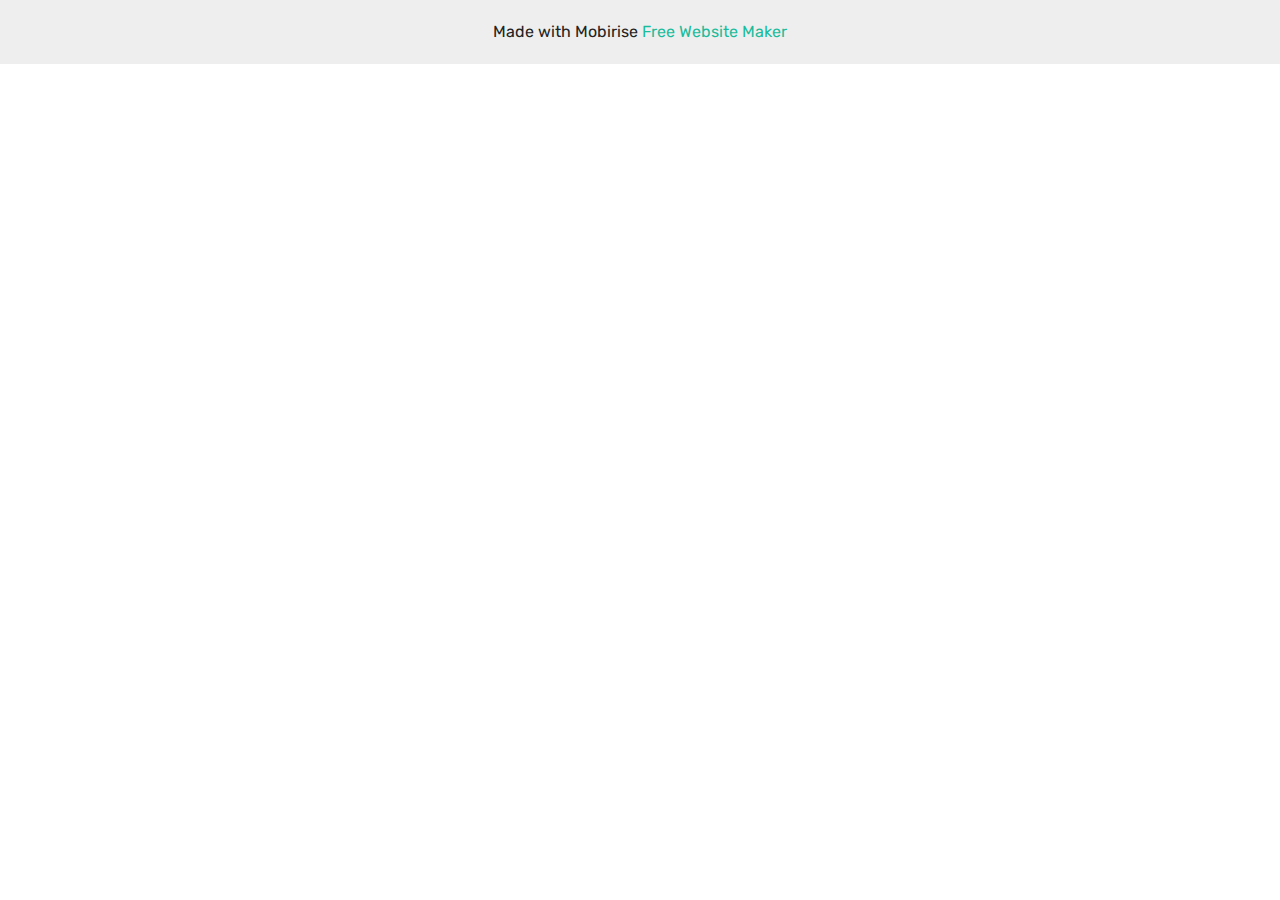
<file: page1.html>
<!DOCTYPE html>
<html  >
<head>
  <!-- Site made with Mobirise Website Builder v5.6.8, https://mobirise.com -->
  <meta charset="UTF-8">
  <meta http-equiv="X-UA-Compatible" content="IE=edge">
  <meta name="generator" content="Mobirise v5.6.8, mobirise.com">
  <meta name="twitter:card" content="summary_large_image"/>
  <meta name="twitter:image:src" content="">
  <meta property="og:image" content="">
  <meta name="twitter:title" content="Page1">
  <meta name="viewport" content="width=device-width, initial-scale=1, minimum-scale=1">
  <link rel="shortcut icon" href="assets/images/favicon-64x64.png" type="image/x-icon">
  <meta name="description" content="Website Builder Description">
  
  
  <title>Page1</title>
  <link rel="stylesheet" href="assets/bootstrap/css/bootstrap.min.css">
  <link rel="stylesheet" href="assets/bootstrap/css/bootstrap-grid.min.css">
  <link rel="stylesheet" href="assets/bootstrap/css/bootstrap-reboot.min.css">
  <link rel="stylesheet" href="assets/tether/tether.min.css">
  <link rel="stylesheet" href="assets/theme/css/style.css">
  <link rel="preload" href="https://fonts.googleapis.com/css?family=Rubik:300,300i,400,400i,500,500i,700,700i,900,900i&display=swap" as="style" onload="this.onload=null;this.rel='stylesheet'">
  <noscript><link rel="stylesheet" href="https://fonts.googleapis.com/css?family=Rubik:300,300i,400,400i,500,500i,700,700i,900,900i&display=swap"></noscript>
  <link rel="preload" as="style" href="assets/mobirise/css/mbr-additional.css"><link rel="stylesheet" href="assets/mobirise/css/mbr-additional.css" type="text/css">
  
  
  
  
</head>
<body>

<!-- Analytics -->
<!-- Meta Pixel Code -->
<script>
!function(f,b,e,v,n,t,s)
{if(f.fbq)return;n=f.fbq=function(){n.callMethod?
n.callMethod.apply(n,arguments):n.queue.push(arguments)};
if(!f._fbq)f._fbq=n;n.push=n;n.loaded=!0;n.version='2.0';
n.queue=[];t=b.createElement(e);t.async=!0;
t.src=v;s=b.getElementsByTagName(e)[0];
s.parentNode.insertBefore(t,s)}(window, document,'script',
'https://connect.facebook.net/en_US/fbevents.js');
fbq('init', '341877597875288');
fbq('track', 'PageView');
</script>
<noscript><img height="1" width="1" style="display:none"
src="https://www.facebook.com/tr?id=341877597875288&ev=PageView&noscript=1"
/></noscript>
<!-- End Meta Pixel Code -->
<!-- -----Hotjar----- -->
<script>
    (function(h,o,t,j,a,r){
        h.hj=h.hj||function(){(h.hj.q=h.hj.q||[]).push(arguments)};
        h._hjSettings={hjid:2496500,hjsv:6};
        a=o.getElementsByTagName('head')[0];
        r=o.createElement('script');r.async=1;
        r.src=t+h._hjSettings.hjid+j+h._hjSettings.hjsv;
        a.appendChild(r);
    })(window,document,'https://static.hotjar.com/c/hotjar-','.js?sv=');
</script>
<!-- -----Hotjar----- -->
<!-- ---GA--4- -->
<script async src="https://www.googletagmanager.com/gtag/js?id=G-HKSWMBSVG4"></script>
<script>
  window.dataLayer = window.dataLayer || [];
  function gtag(){dataLayer.push(arguments);}
  gtag('js', new Date());

  gtag('config', 'G-HKSWMBSVG4');
</script>
<!-- ---GA--4- -->
<!-- ---GA--2- -->
<script async src="https://www.googletagmanager.com/gtag/js?id=UA-112001127-3"></script>
<script>
  window.dataLayer = window.dataLayer || [];
  function gtag(){dataLayer.push(arguments);}
  gtag('js', new Date());

  gtag('config', 'UA-112001127-3');
</script>
<!-- ---GA2--- -->
<!-- ---PIWIK--- -->
<script type="text/javascript">
(function(window, document, dataLayerName, id) {
window[dataLayerName]=window[dataLayerName]||[],window[dataLayerName].push({start:(new Date).getTime(),event:"stg.start"});var scripts=document.getElementsByTagName('script')[0],tags=document.createElement('script');
function stgCreateCookie(a,b,c){var d="";if(c){var e=new Date;e.setTime(e.getTime()+24*c*60*60*1e3),d="; expires="+e.toUTCString()}document.cookie=a+"="+b+d+"; path=/"}
var isStgDebug=(window.location.href.match("stg_debug")||document.cookie.match("stg_debug"))&&!window.location.href.match("stg_disable_debug");stgCreateCookie("stg_debug",isStgDebug?1:"",isStgDebug?14:-1);
var qP=[];dataLayerName!=="dataLayer"&&qP.push("data_layer_name="+dataLayerName),isStgDebug&&qP.push("stg_debug");var qPString=qP.length>0?("?"+qP.join("&")):"";
tags.async=!0,tags.src="https://reprogramacaofenix.containers.piwik.pro/"+id+".js"+qPString,scripts.parentNode.insertBefore(tags,scripts);
!function(a,n,i){a[n]=a[n]||{};for(var c=0;c<i.length;c++)!function(i){a[n][i]=a[n][i]||{},a[n][i].api=a[n][i].api||function(){var a=[].slice.call(arguments,0);"string"==typeof a[0]&&window[dataLayerName].push({event:n+"."+i+":"+a[0],parameters:[].slice.call(arguments,1)})}}(i[c])}(window,"ppms",["tm","cm"]);
})(window, document, 'dataLayer', 'b48a8831-c69b-4f6b-b08f-68bfe7efccbe');
</script>

<!-- /Analytics -->


  
  <section class="display-7" style="padding: 0;align-items: center;justify-content: center;flex-wrap: wrap;    align-content: center;display: flex;position: relative;height: 4rem;"><a href="https://mobiri.se/1624557" style="flex: 1 1;height: 4rem;position: absolute;width: 100%;z-index: 1;"><img alt="" style="height: 4rem;" src="[data-uri]"></a><p style="margin: 0;text-align: center;" class="display-7">Made with Mobirise &#8204;</p><a style="z-index:1" href="https://mobirise.com/website-maker.html">Free Website Maker</a></section><script src="assets/popper/popper.min.js"></script>  <script src="assets/web/assets/jquery/jquery.min.js"></script>  <script src="assets/bootstrap/js/bootstrap.min.js"></script>  <script src="assets/tether/tether.min.js"></script>  <script src="assets/smoothscroll/smooth-scroll.js"></script>  <script src="assets/theme/js/script.js"></script>  
  
  
</body>
</html>
</file>
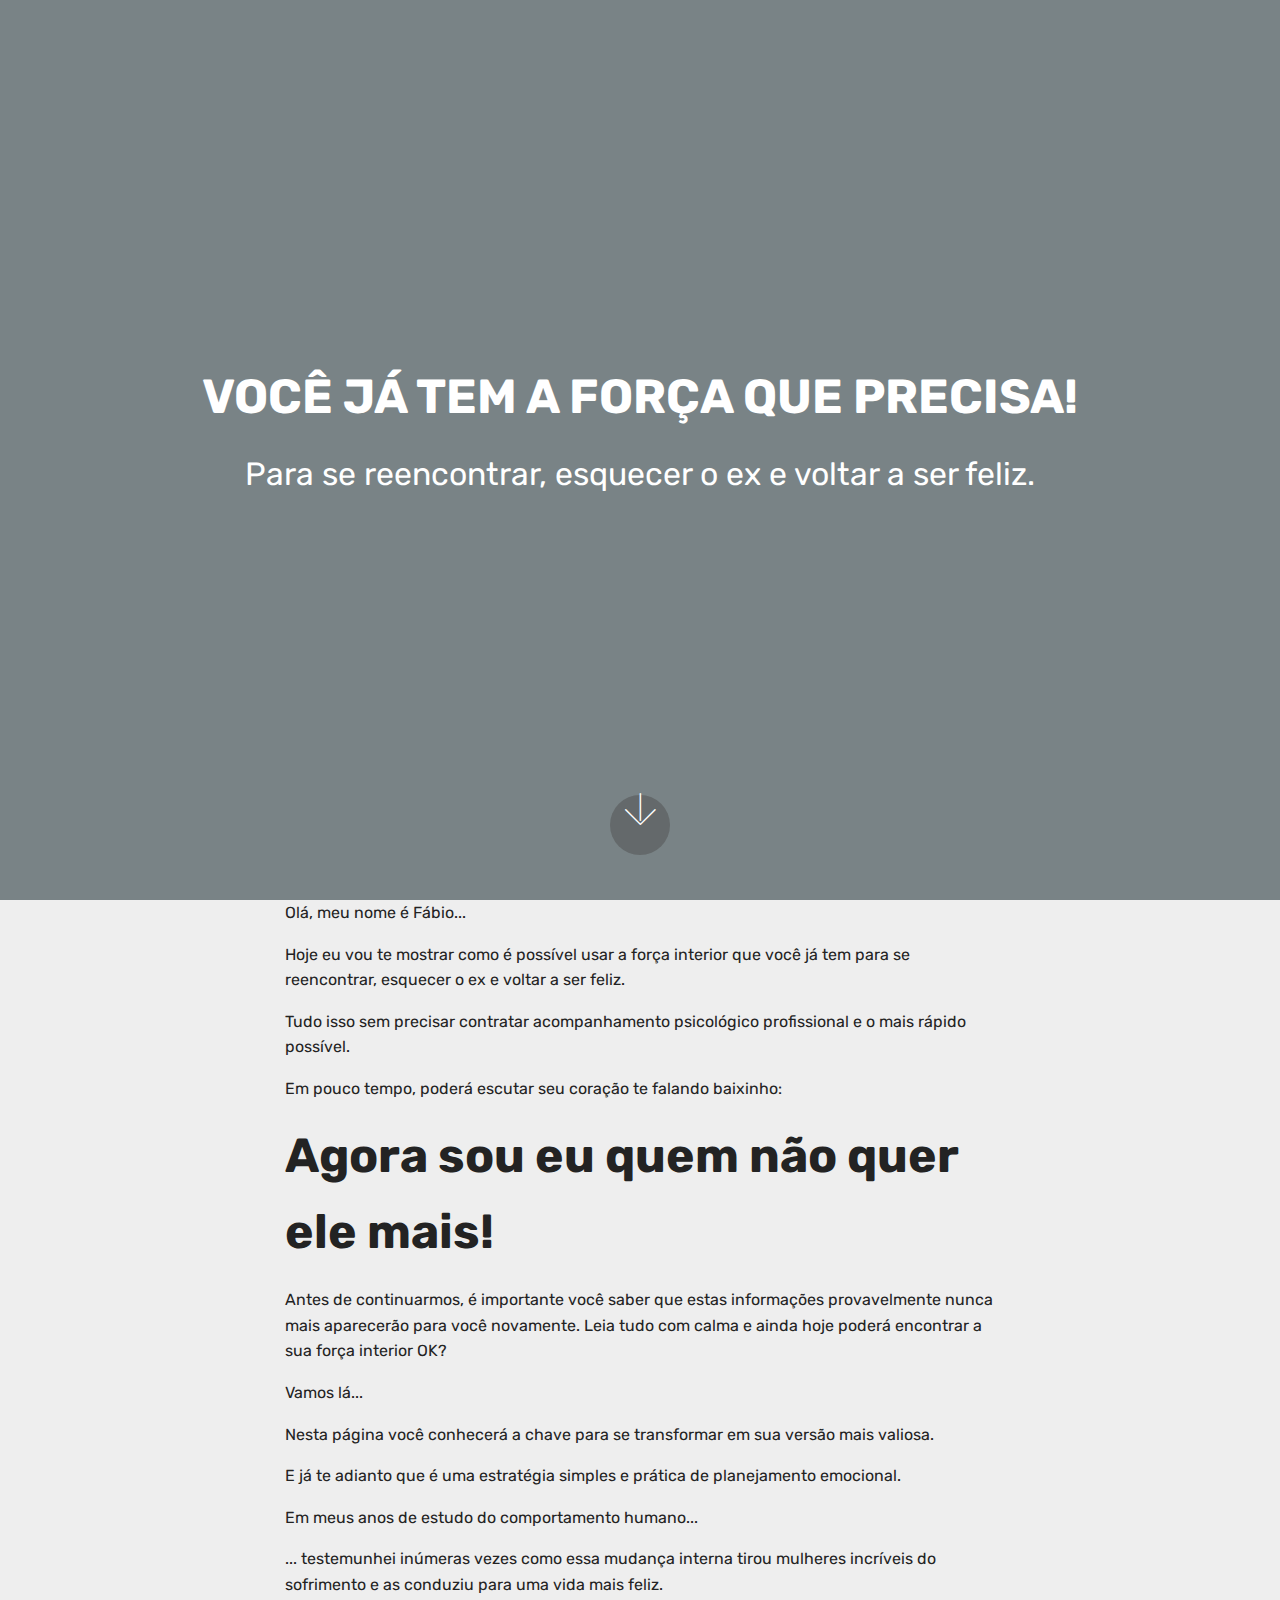
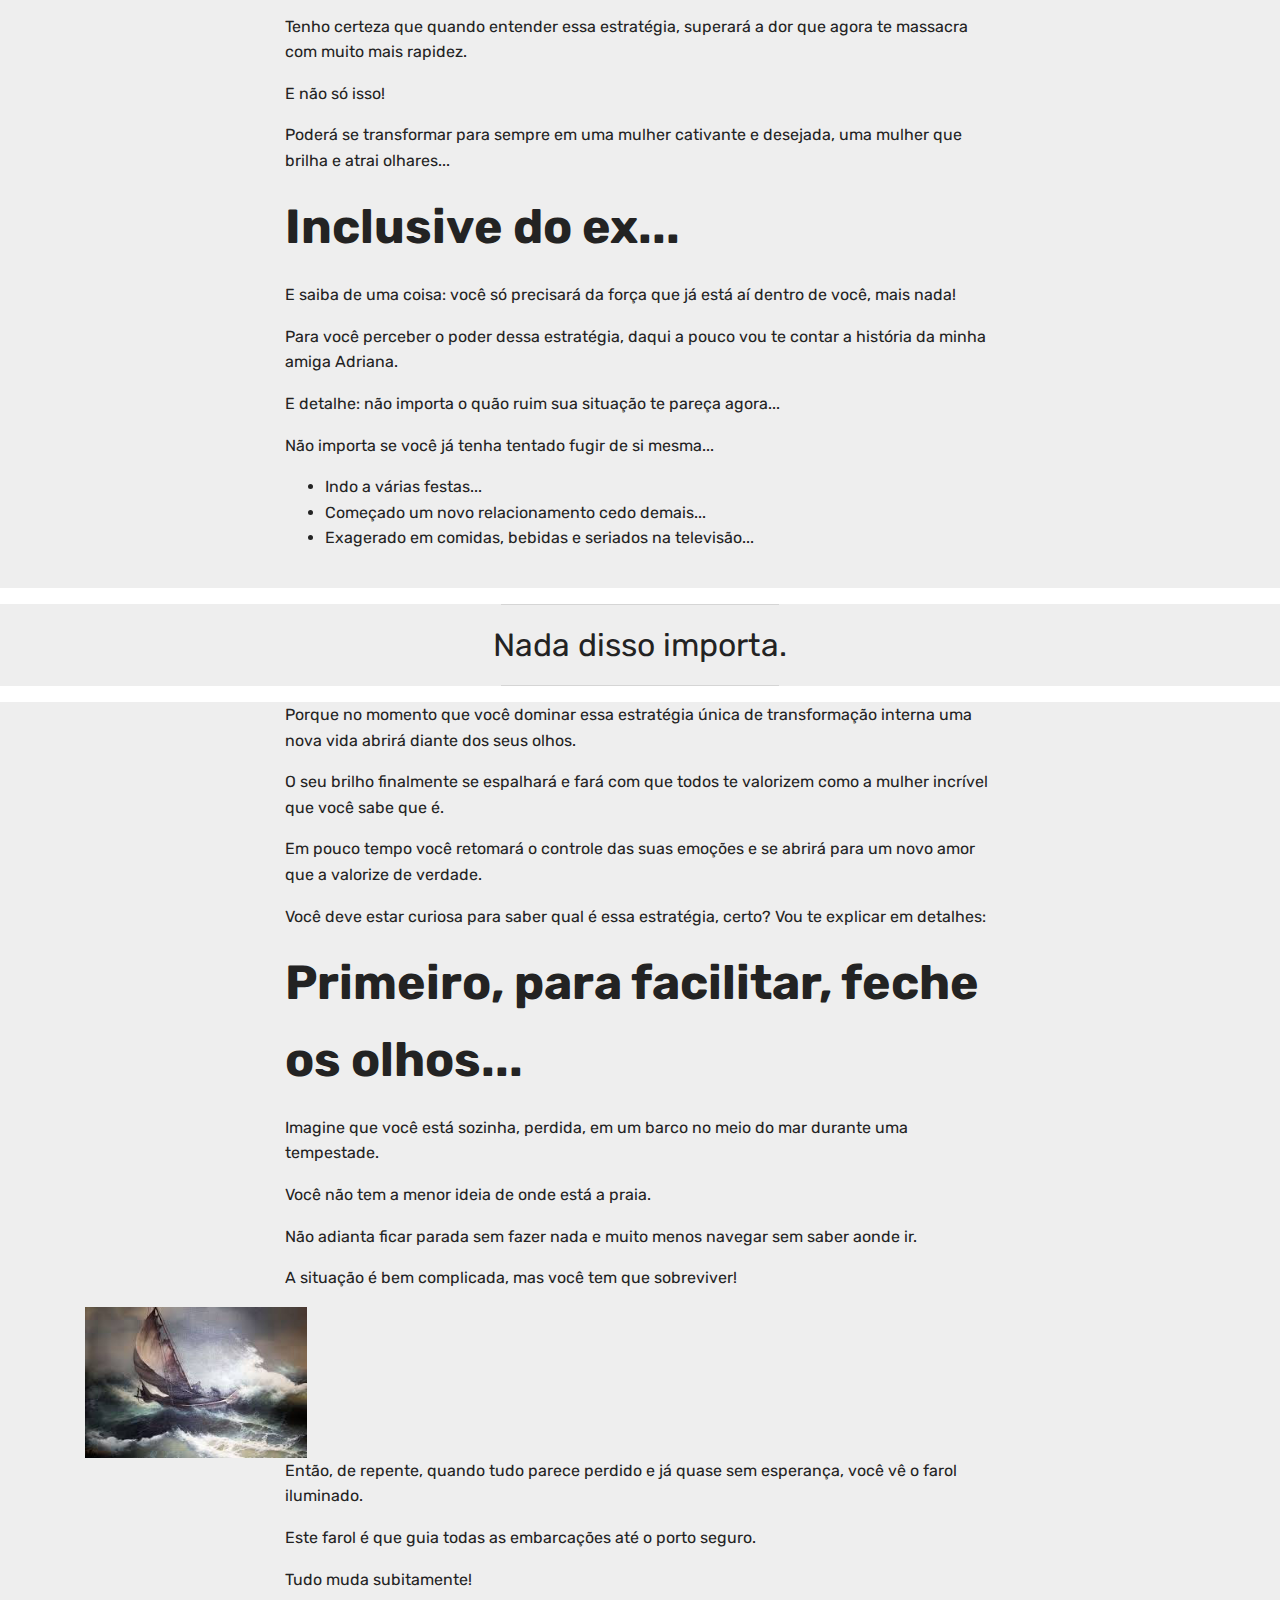
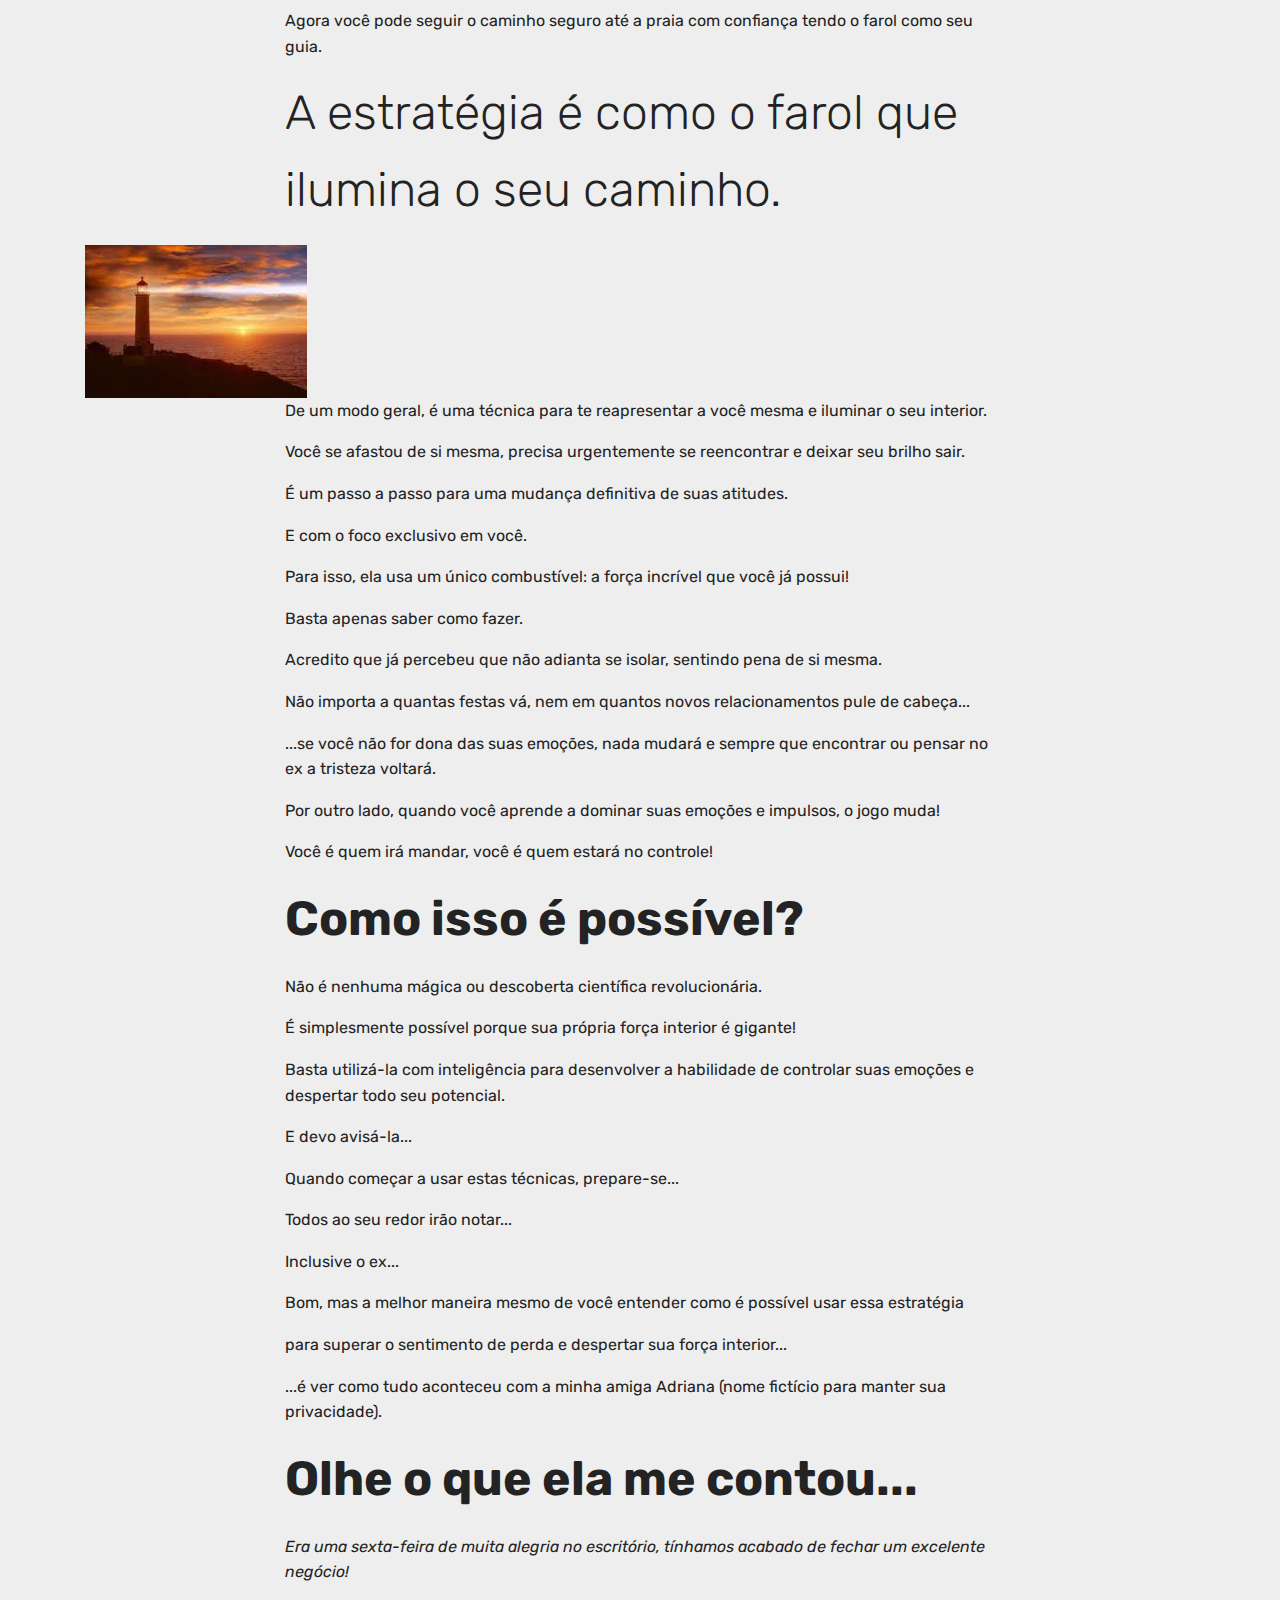
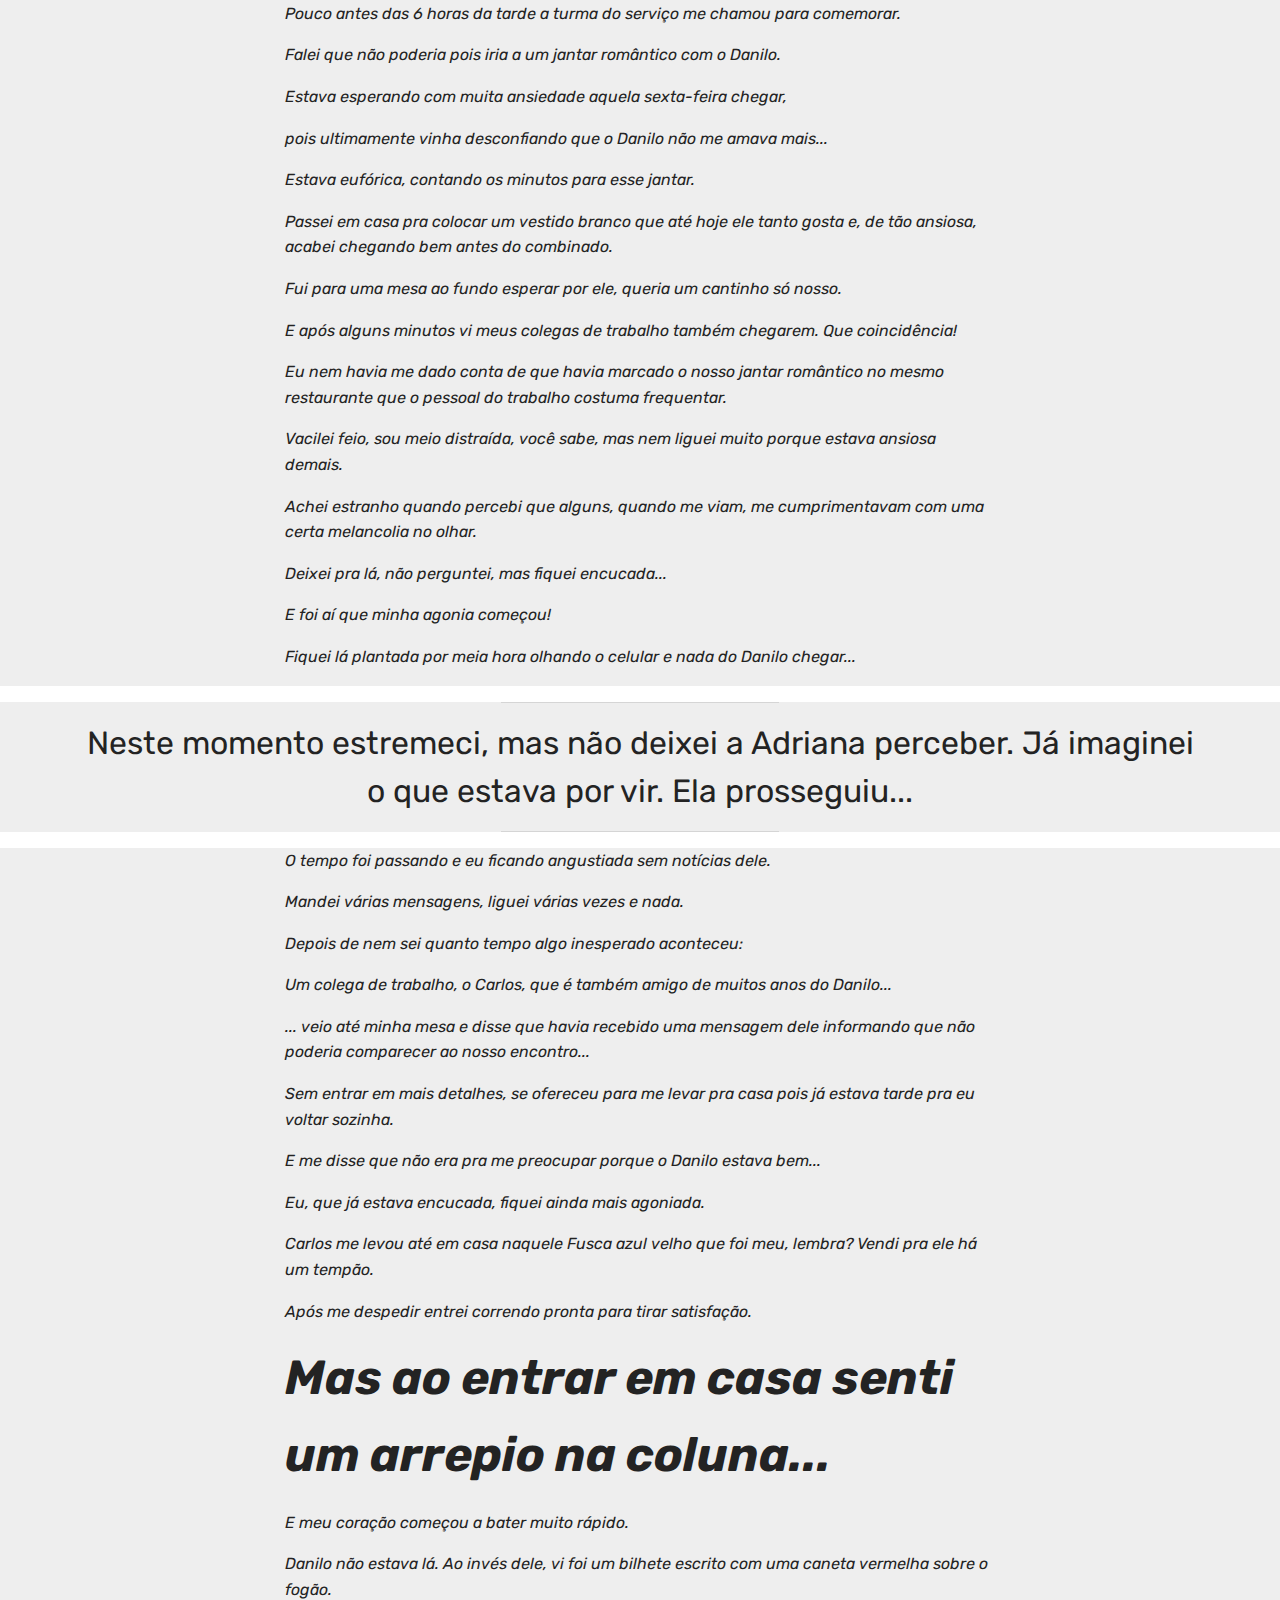
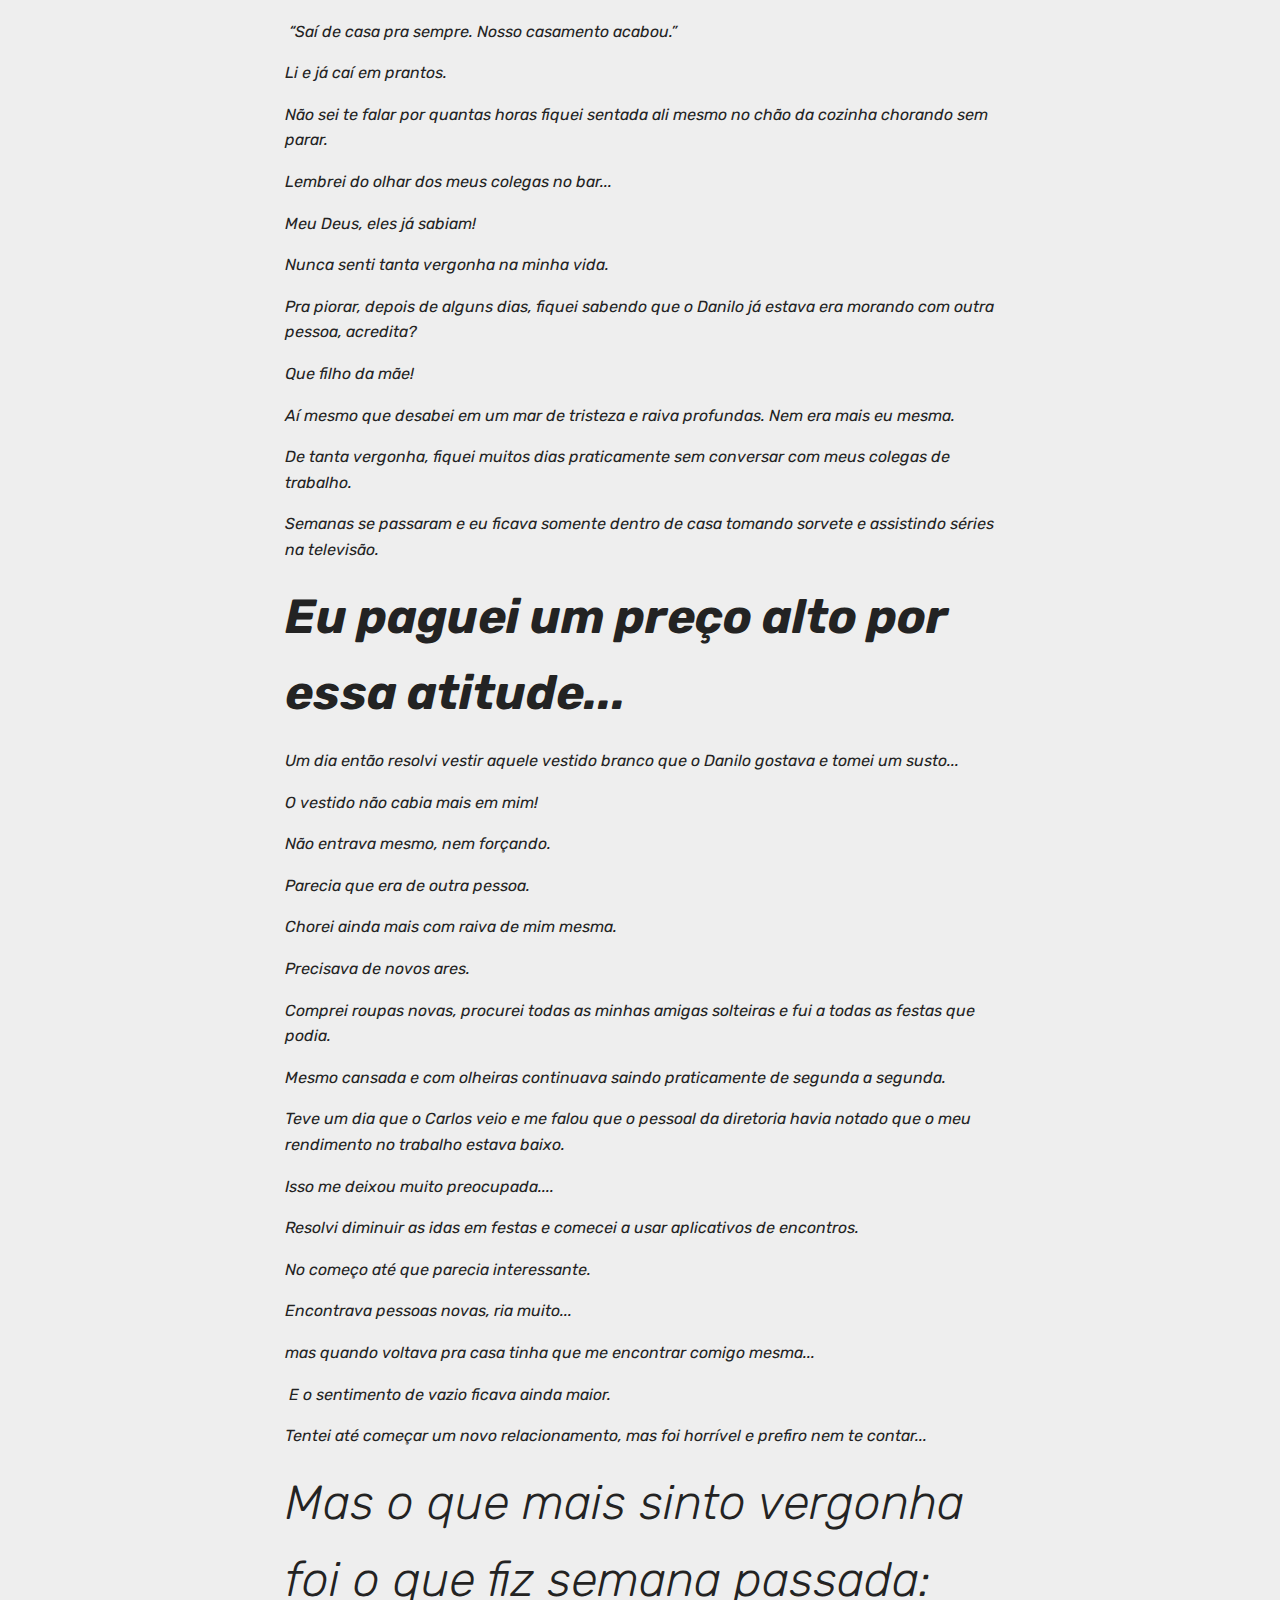
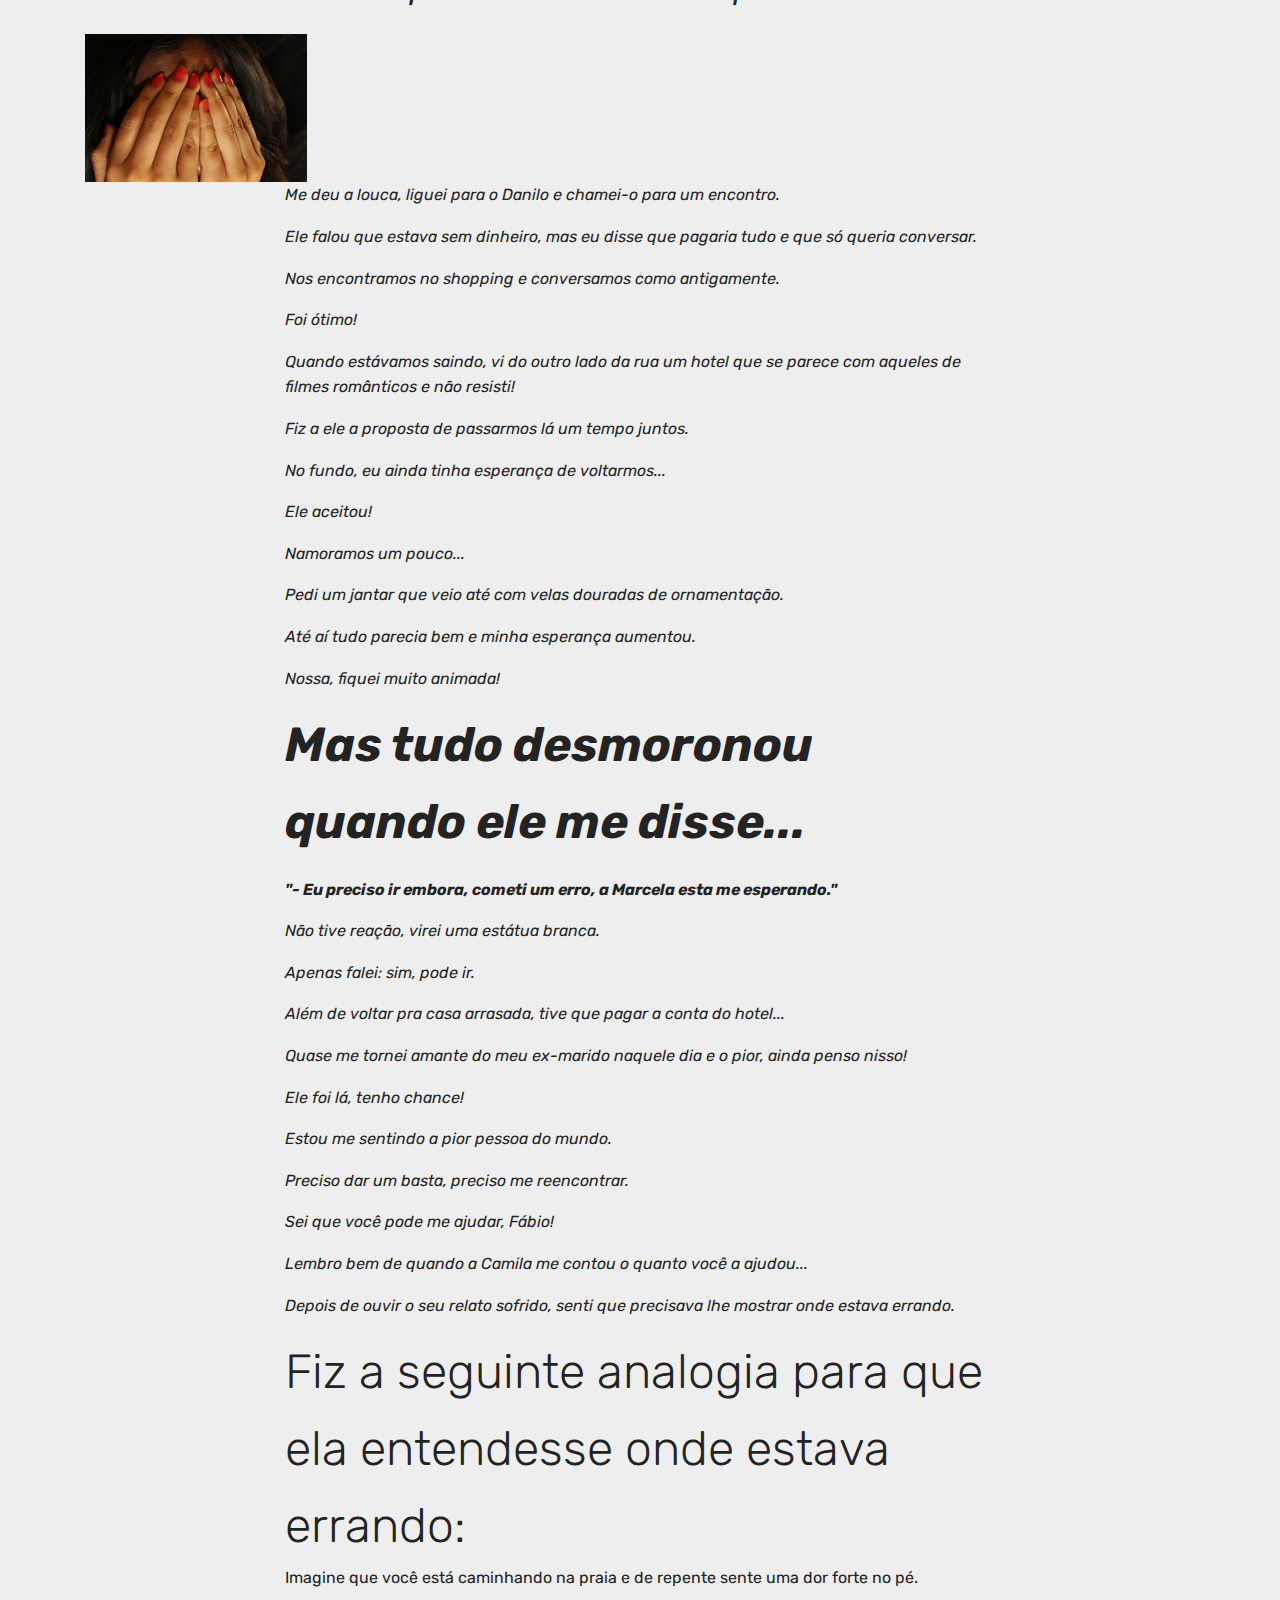
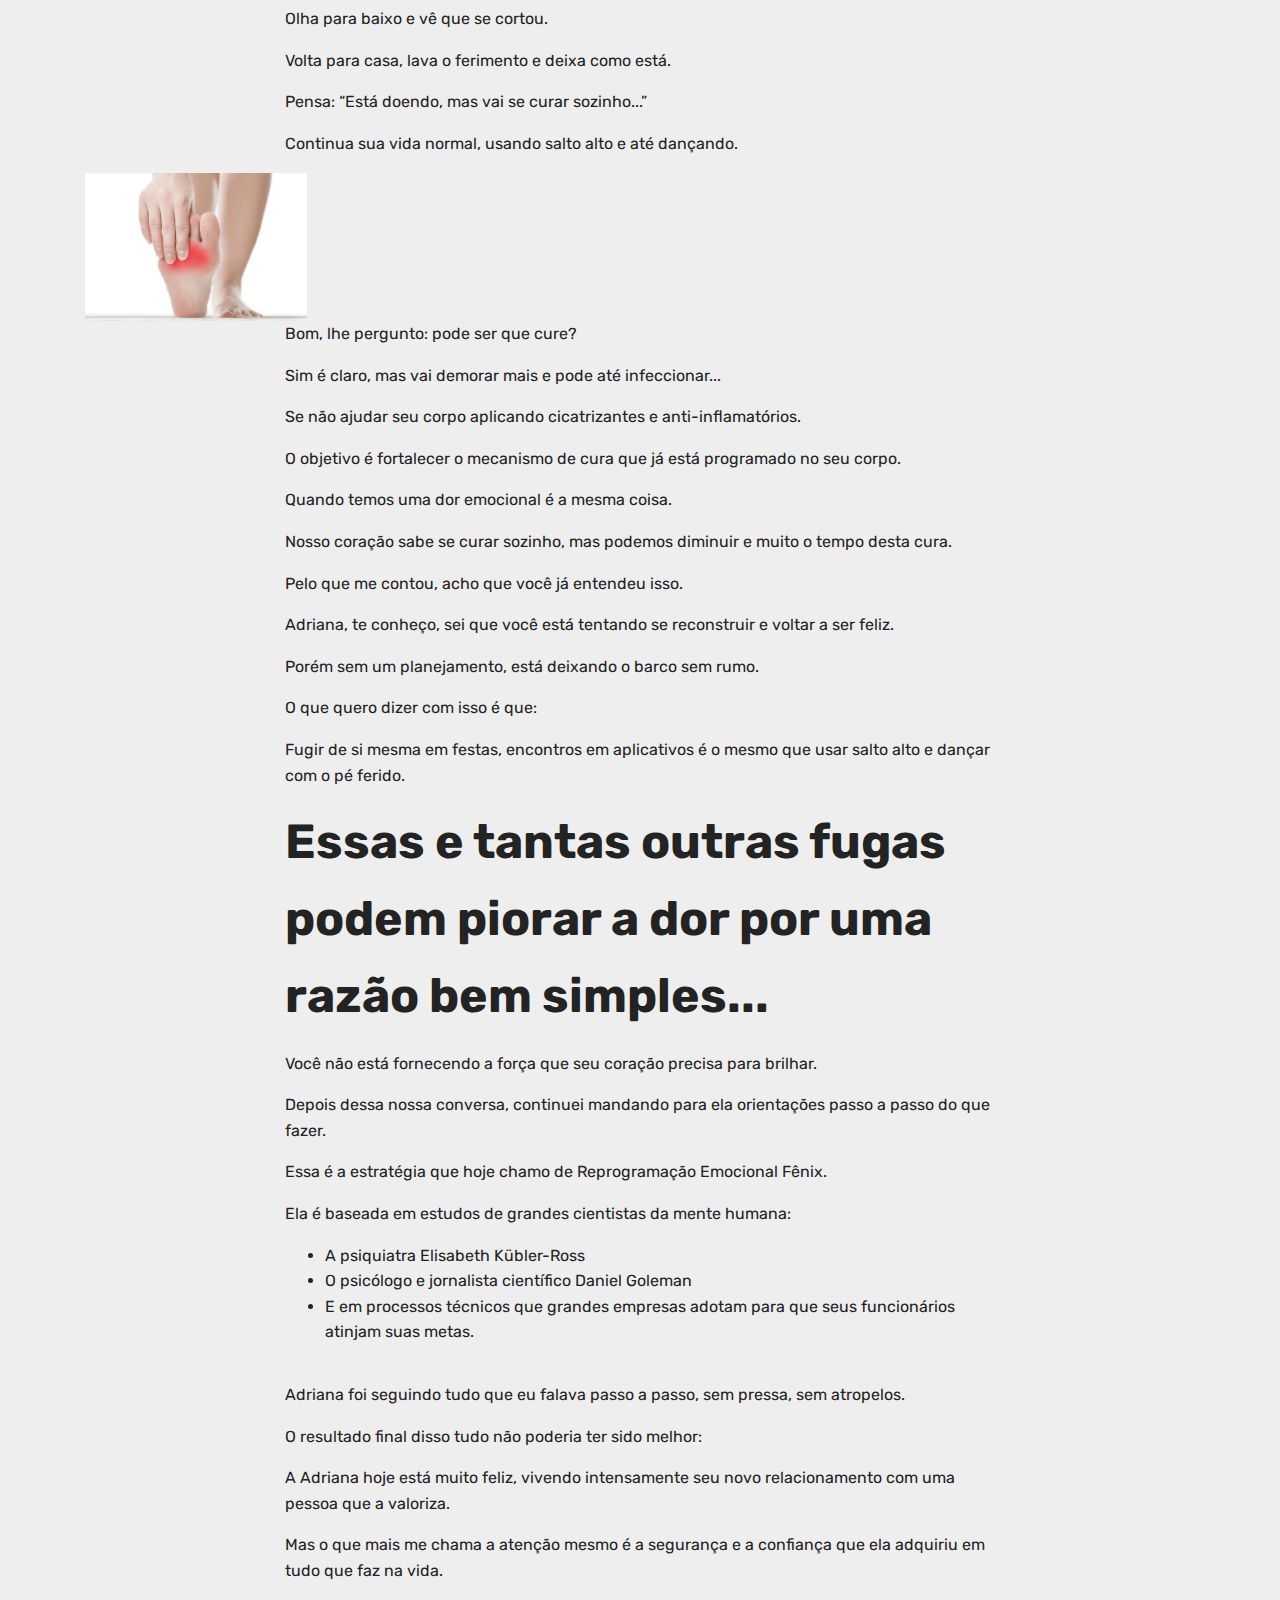
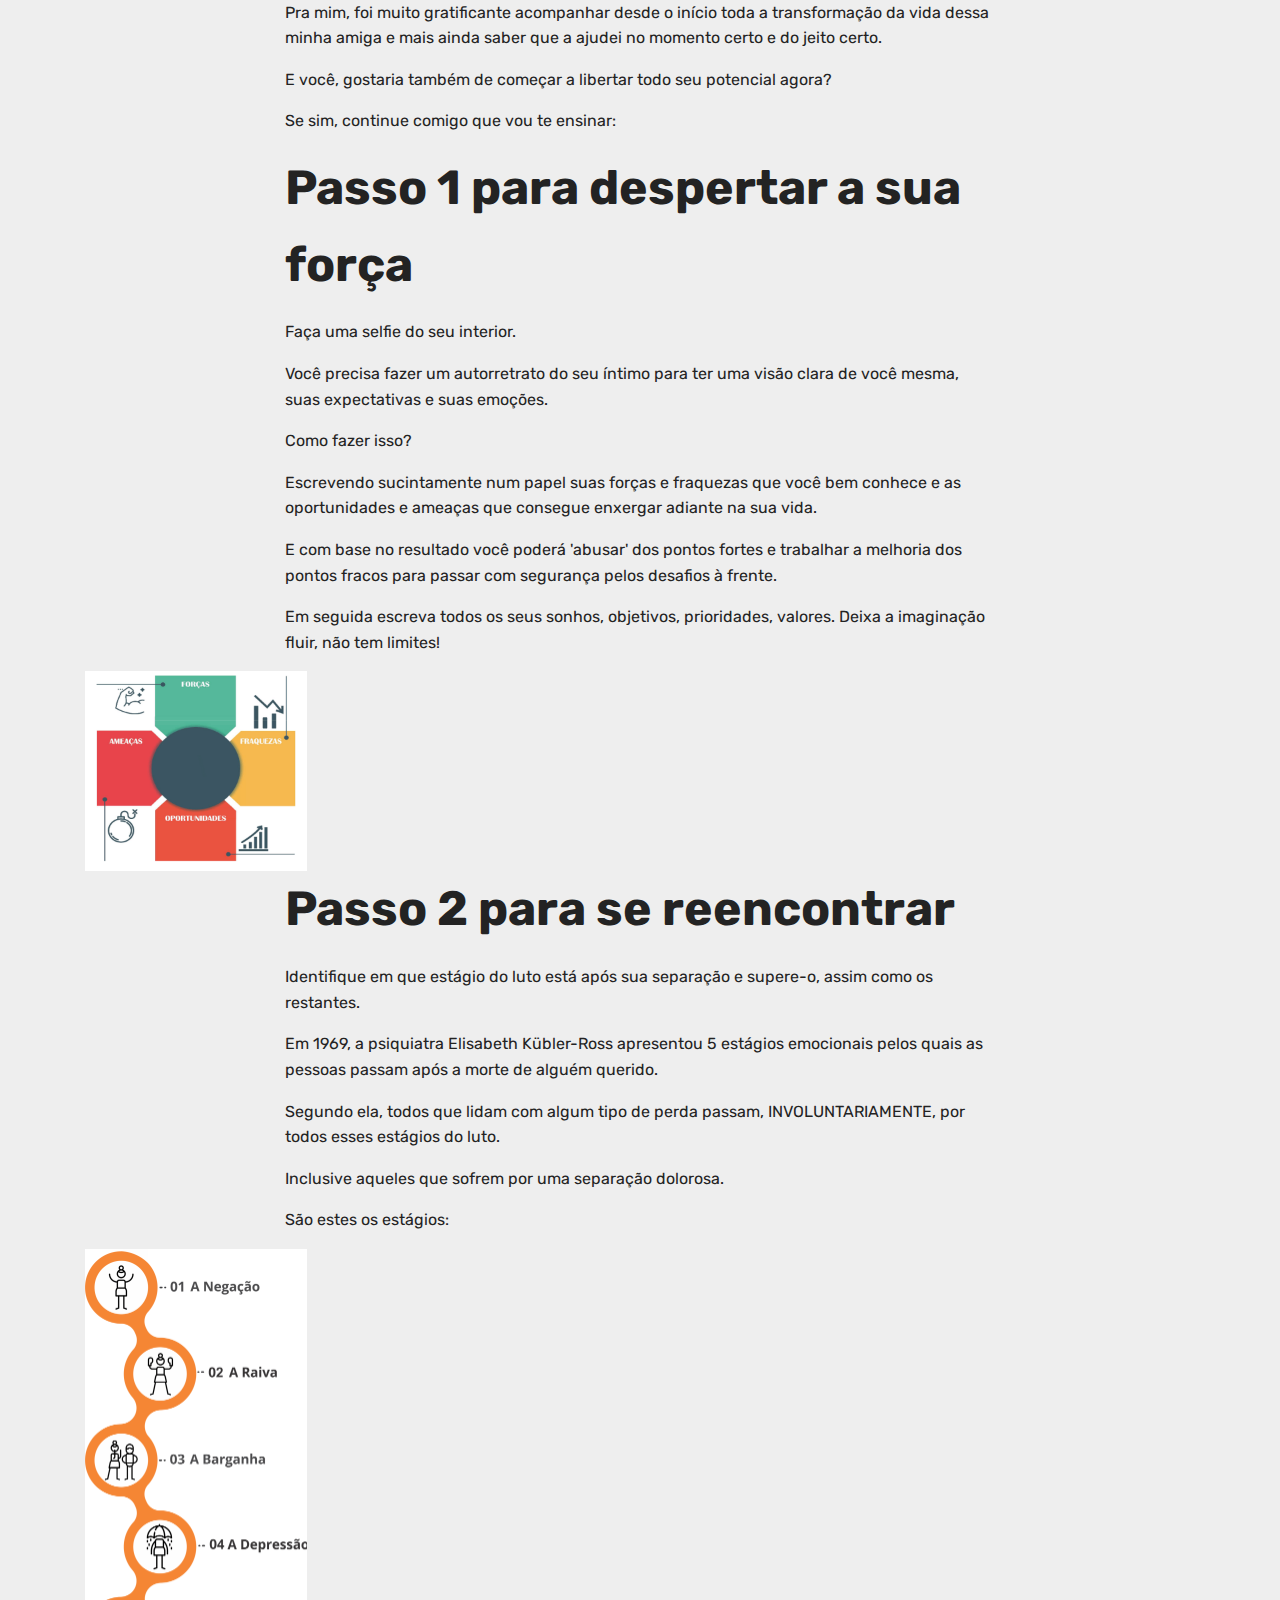
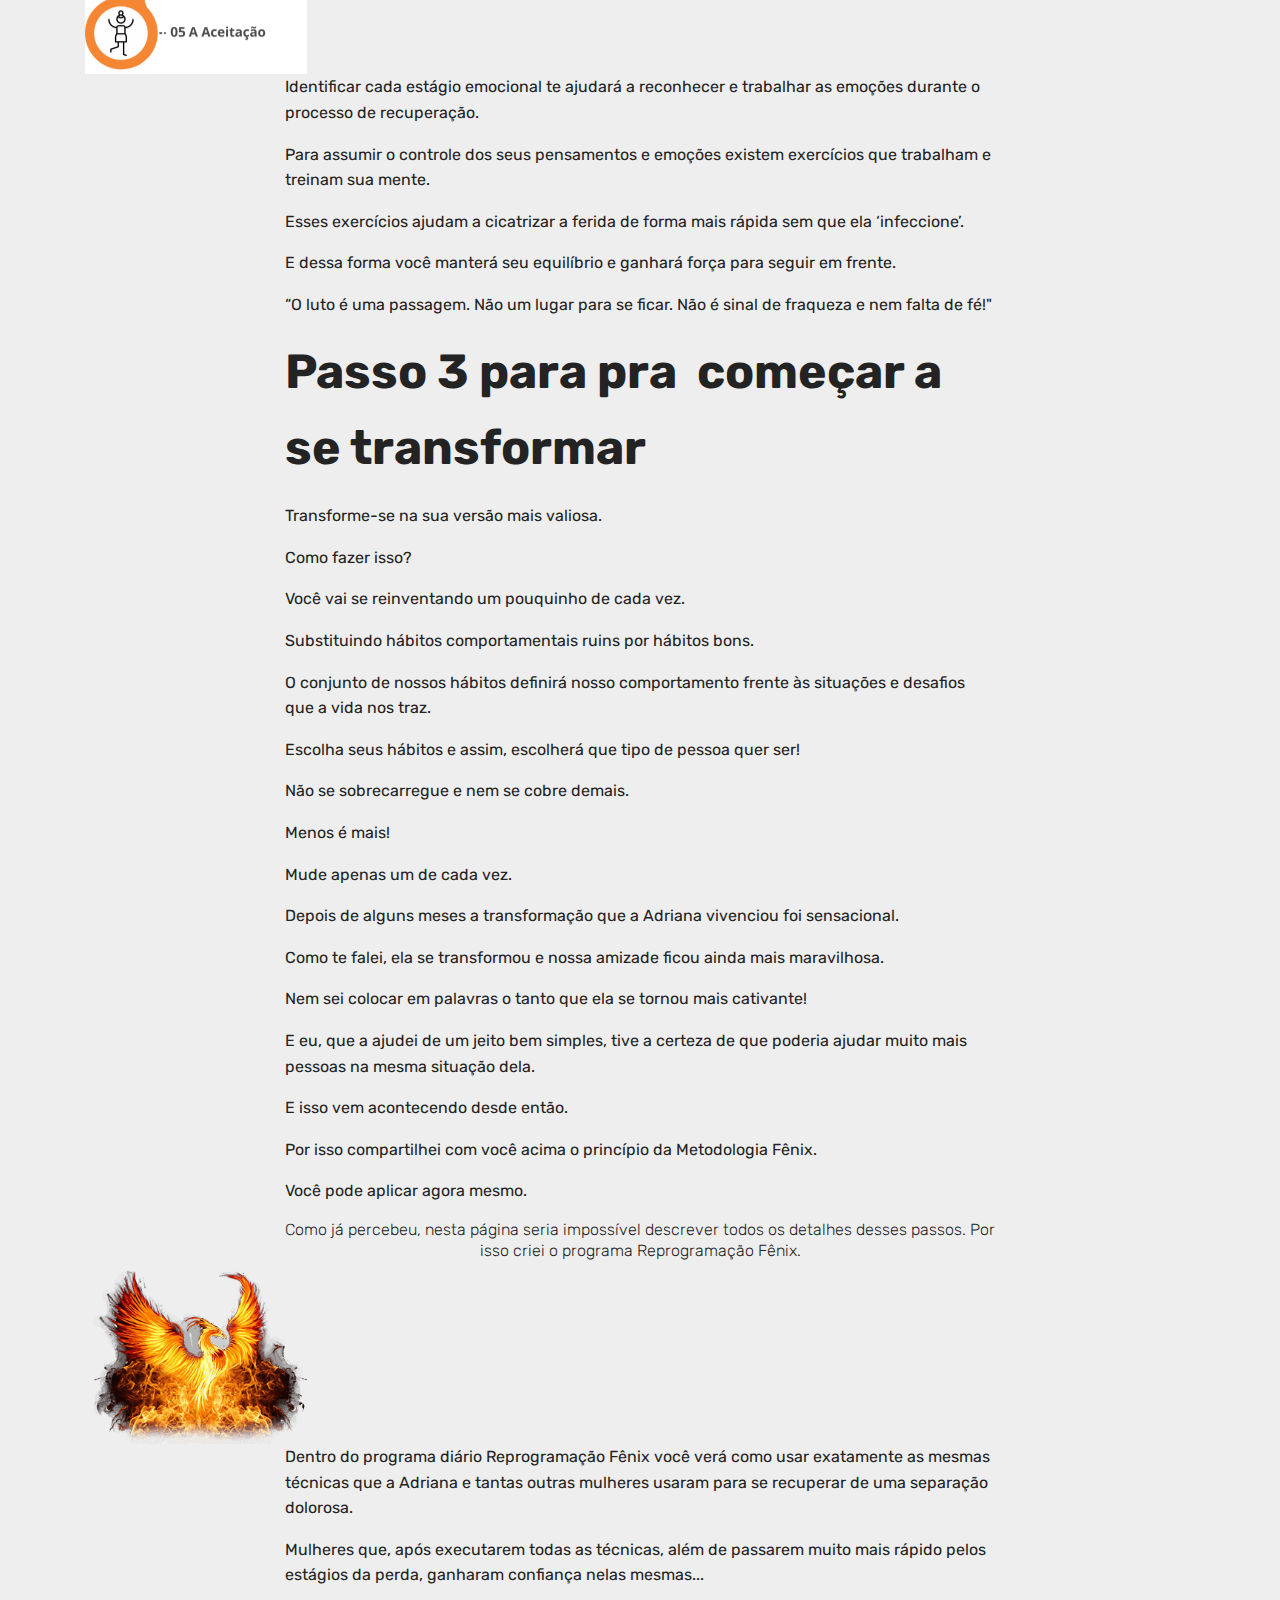
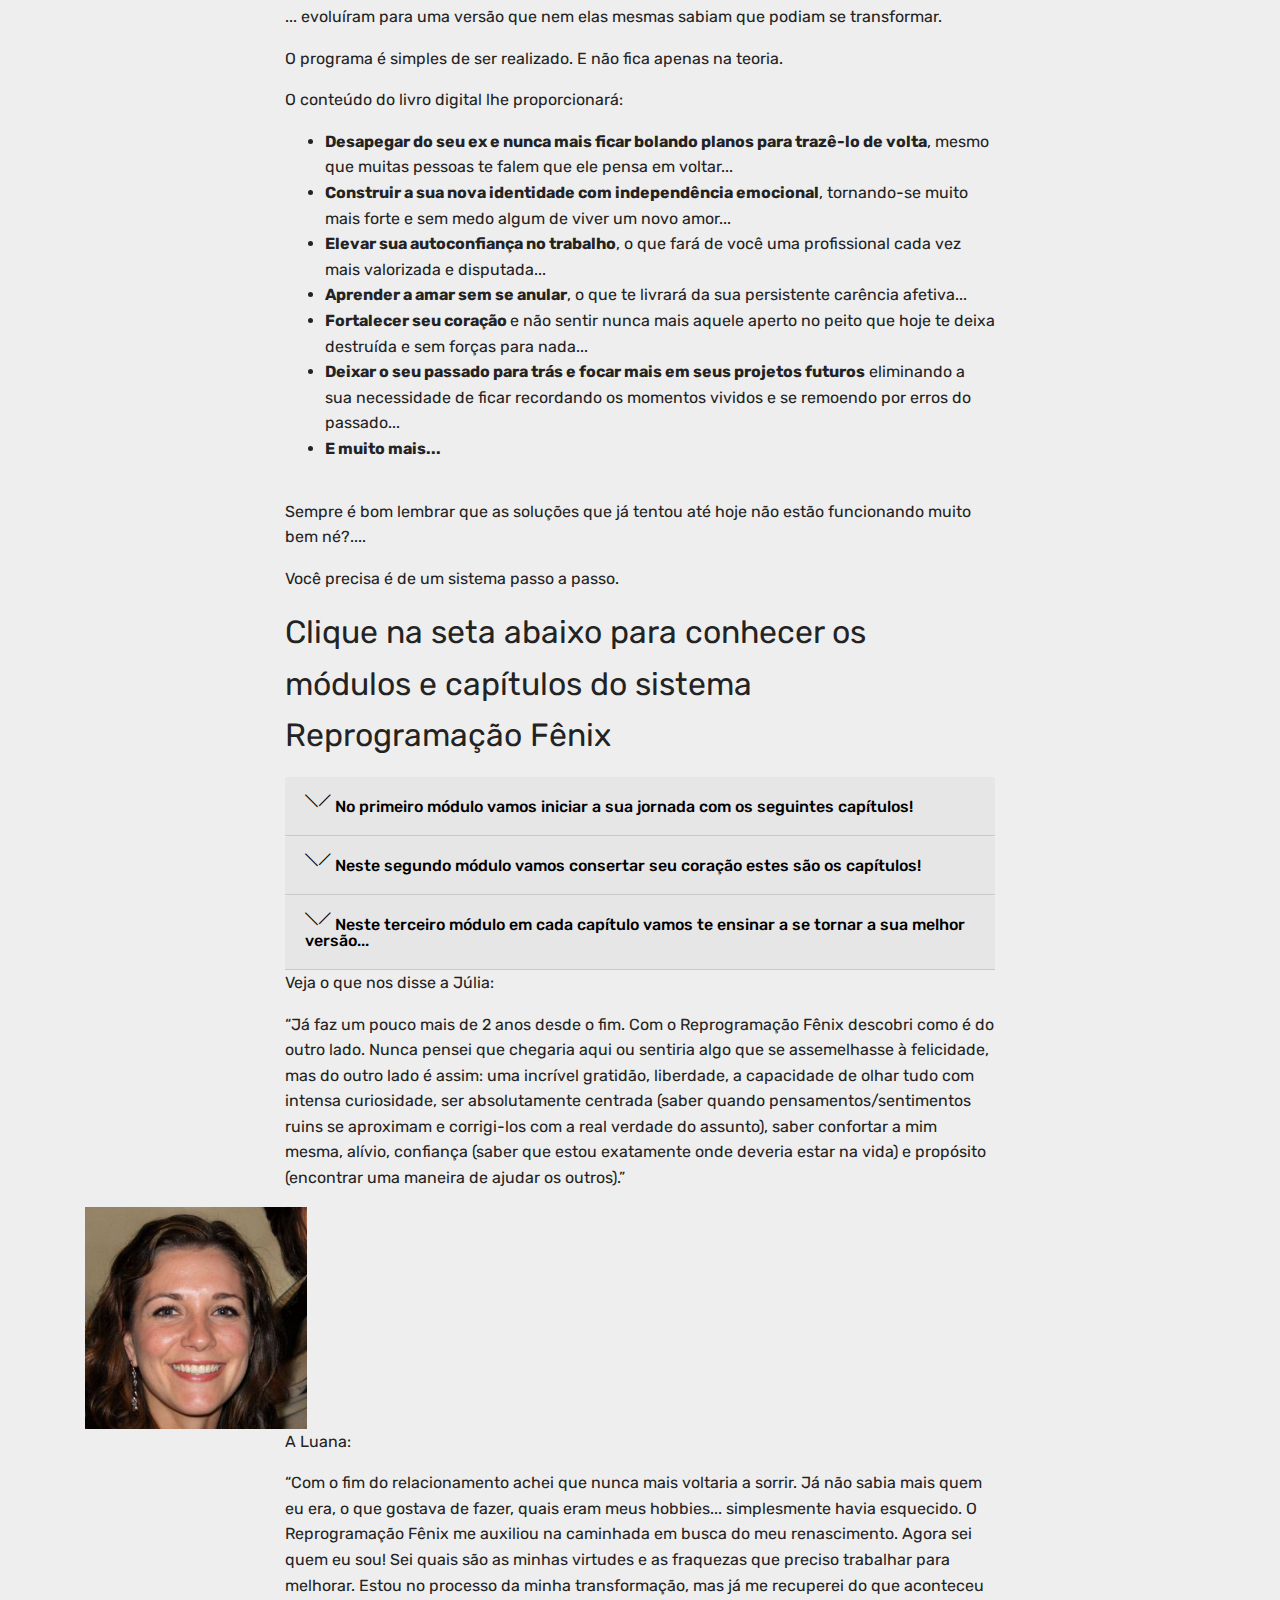
<file: page2.html>
<!DOCTYPE html>
<html  >
<head>
  <!-- Site made with Mobirise Website Builder v5.6.8, https://mobirise.com -->
  <meta charset="UTF-8">
  <meta http-equiv="X-UA-Compatible" content="IE=edge">
  <meta name="generator" content="Mobirise v5.6.8, mobirise.com">
  <meta name="twitter:card" content="summary_large_image"/>
  <meta name="twitter:image:src" content="assets/images/page2-meta.png">
  <meta property="og:image" content="assets/images/page2-meta.png">
  <meta name="twitter:title" content="Reprogramação Fênix">
  <meta name="viewport" content="width=device-width, initial-scale=1, minimum-scale=1">
  <link rel="shortcut icon" href="assets/images/favicon-64x64.png" type="image/x-icon">
  <meta name="description" content="Descubra como parar de pensar no ex de uma vez por todas sem recaídas! | Mesmo que você ainda esteja chorando 24 horas por dia após a separação...">
  
  
  <title>Reprogramação Fênix</title>
  <link rel="stylesheet" href="assets/web/assets/mobirise-icons/mobirise-icons.css">
  <link rel="stylesheet" href="assets/web/assets/mobirise-icons-bold/mobirise-icons-bold.css">
  <link rel="stylesheet" href="assets/bootstrap/css/bootstrap.min.css">
  <link rel="stylesheet" href="assets/bootstrap/css/bootstrap-grid.min.css">
  <link rel="stylesheet" href="assets/bootstrap/css/bootstrap-reboot.min.css">
  <link rel="stylesheet" href="assets/tether/tether.min.css">
  <link rel="stylesheet" href="assets/theme/css/style.css">
  <link rel="preload" href="https://fonts.googleapis.com/css?family=Rubik:300,300i,400,400i,500,500i,700,700i,900,900i&display=swap" as="style" onload="this.onload=null;this.rel='stylesheet'">
  <noscript><link rel="stylesheet" href="https://fonts.googleapis.com/css?family=Rubik:300,300i,400,400i,500,500i,700,700i,900,900i&display=swap"></noscript>
  <link rel="preload" as="style" href="assets/mobirise/css/mbr-additional.css"><link rel="stylesheet" href="assets/mobirise/css/mbr-additional.css" type="text/css">
  
  
  
  
</head>
<body>

<!-- Analytics -->
<!-- Meta Pixel Code -->
<script>
!function(f,b,e,v,n,t,s)
{if(f.fbq)return;n=f.fbq=function(){n.callMethod?
n.callMethod.apply(n,arguments):n.queue.push(arguments)};
if(!f._fbq)f._fbq=n;n.push=n;n.loaded=!0;n.version='2.0';
n.queue=[];t=b.createElement(e);t.async=!0;
t.src=v;s=b.getElementsByTagName(e)[0];
s.parentNode.insertBefore(t,s)}(window, document,'script',
'https://connect.facebook.net/en_US/fbevents.js');
fbq('init', '341877597875288');
fbq('track', 'PageView');
</script>
<noscript><img height="1" width="1" style="display:none"
src="https://www.facebook.com/tr?id=341877597875288&ev=PageView&noscript=1"
/></noscript>
<!-- End Meta Pixel Code -->
<!-- -----Hotjar----- -->
<script>
    (function(h,o,t,j,a,r){
        h.hj=h.hj||function(){(h.hj.q=h.hj.q||[]).push(arguments)};
        h._hjSettings={hjid:2496500,hjsv:6};
        a=o.getElementsByTagName('head')[0];
        r=o.createElement('script');r.async=1;
        r.src=t+h._hjSettings.hjid+j+h._hjSettings.hjsv;
        a.appendChild(r);
    })(window,document,'https://static.hotjar.com/c/hotjar-','.js?sv=');
</script>
<!-- -----Hotjar----- -->
<!-- ---GA--4- -->
<script async src="https://www.googletagmanager.com/gtag/js?id=G-HKSWMBSVG4"></script>
<script>
  window.dataLayer = window.dataLayer || [];
  function gtag(){dataLayer.push(arguments);}
  gtag('js', new Date());

  gtag('config', 'G-HKSWMBSVG4');
</script>
<!-- ---GA--4- -->
<!-- ---GA--2- -->
<script async src="https://www.googletagmanager.com/gtag/js?id=UA-112001127-3"></script>
<script>
  window.dataLayer = window.dataLayer || [];
  function gtag(){dataLayer.push(arguments);}
  gtag('js', new Date());

  gtag('config', 'UA-112001127-3');
</script>
<!-- ---GA2--- -->
<!-- /Analytics -->


  
  <section class="cid-t9A7efYpuX mbr-fullscreen mbr-parallax-background" id="header2-b3">

    

    <div class="mbr-overlay" style="opacity: 0.8; background-color: rgb(91, 104, 107);"></div>

    <div class="container align-center">
        <div class="row justify-content-md-center">
            <div class="mbr-white col-md-10">
                <h1 class="mbr-section-title mbr-bold pb-3 mbr-fonts-style display-1">VOCÊ JÁ TEM A FORÇA QUE PRECISA!</h1>
                
                <p class="mbr-text pb-3 mbr-fonts-style display-5">Para se reencontrar, esquecer o ex e voltar a ser feliz.<br></p>
                
            </div>
        </div>
    </div>
    <div class="mbr-arrow hidden-sm-down" aria-hidden="true">
        <a href="#next">
            <i class="mbri-down mbr-iconfont"></i>
        </a>
    </div>
</section>

<section class="mbr-section article content1 cid-t6KCTotMtL" id="content1-3h">
    
     

    <div class="container">
        <div class="media-container-row">
            <div class="mbr-text col-12 mbr-fonts-style display-7 col-md-8"><p>Olá, meu nome é Fábio...
</p><p>Hoje eu vou te mostrar como é possível usar a força interior que você já tem para se reencontrar, esquecer o ex e voltar a ser feliz. 
</p><p>Tudo isso sem precisar contratar acompanhamento psicológico profissional e o mais rápido possível.
</p><p>Em pouco tempo, poderá escutar seu coração te falando baixinho:</p><p>
</p><p>
</p><p>
</p><p>
</p></div>
        </div>
    </div>
</section>

<section class="mbr-section article content1 cid-tergyLt1i9" id="content1-fl">
    
     

    <div class="container">
        <div class="media-container-row">
            <div class="mbr-text col-12 mbr-fonts-style display-2 col-md-8"><p><strong>Agora sou eu quem não quer ele mais!</strong></p></div>
        </div>
    </div>
</section>

<section class="mbr-section article content1 cid-teqdfICJZl" id="content1-et">
    
     

    <div class="container">
        <div class="media-container-row">
            <div class="mbr-text col-12 mbr-fonts-style display-7 col-md-8"><p>Antes de continuarmos, é importante você saber que estas<span style="font-size: 1rem;">&nbsp;informações provavelmente nunca mais aparecerão para você novamente. L</span><span style="font-size: 1rem;">eia tudo com calma e ainda hoje poderá encontrar a sua força interior OK?</span></p><p>
</p></div>
        </div>
    </div>
</section>

<section class="mbr-section article content1 cid-t55s6wYj9c" id="content1-l">
    
     

    <div class="container">
        <div class="media-container-row">
            <div class="mbr-text col-12 mbr-fonts-style display-7 col-md-8"><p>Vamos lá...</p><p>Nesta página você conhecerá a chave para se transformar em sua versão mais valiosa.
</p><p>E já te adianto que é uma estratégia simples e prática de planejamento emocional.</p></div>
        </div>
    </div>
</section>

<section class="mbr-section article content1 cid-teqoIobNGK" id="content1-ez">
    
     

    <div class="container">
        <div class="media-container-row">
            <div class="mbr-text col-12 mbr-fonts-style display-7 col-md-8"><p>Em meus anos de estudo do comportamento humano...</p><p>... testemunhei inúmeras vezes como essa mudança interna&nbsp;<span style="font-size: 1rem;">tirou mulheres incríveis do sofrimento e as conduziu para uma vida mais feliz.</span></p></div>
        </div>
    </div>
</section>

<section class="mbr-section article content1 cid-teqoTdx8tX" id="content1-f0">
    
     

    <div class="container">
        <div class="media-container-row">
            <div class="mbr-text col-12 mbr-fonts-style display-7 col-md-8"><p><span style="font-size: 1rem;">Tenho certeza que quando&nbsp;</span><span style="font-size: 1rem;">entender essa estratégia, superará a dor que agora te massacra com muito mais rapidez.</span></p><p>E não só isso!
</p><p>Poderá se transformar para sempre em uma mulher cativante e desejada, uma mulher que brilha e atrai olhares...</p><p>
</p><p>
</p><p>
</p><p>
</p></div>
        </div>
    </div>
</section>

<section class="mbr-section article content1 cid-teqiKRi0To" id="content1-ey">
    
     

    <div class="container">
        <div class="media-container-row">
            <div class="mbr-text col-12 mbr-fonts-style display-2 col-md-8"><p><strong>Inclusive do ex...</strong></p></div>
        </div>
    </div>
</section>

<section class="mbr-section article content1 cid-teqgw6Fq2E" id="content1-ev">
    
     

    <div class="container">
        <div class="media-container-row">
            <div class="mbr-text col-12 mbr-fonts-style display-7 col-md-8"><p><span style="font-size: 1rem;">E saiba de uma coisa: você só precisará da força que já está aí dentro de você, mais nada!</span><br></p><p>Para você perceber o poder dessa estratégia, daqui a pouco vou te contar a história da minha amiga Adriana.
</p><p>E detalhe: não importa o quão ruim sua situação te pareça agora...
</p><p>Não importa se você já tenha tentado fugir de si mesma...</p><p>
</p><p>
</p><p>
</p><p>
</p><p>
</p><p>
</p><p>
</p><p>
</p><p>
</p><p>
</p><p>
</p><p>
</p><p>
</p></div>
        </div>
    </div>
</section>

<section class="mbr-section article content12 cid-tagq8wG7ys" id="content12-eq">
     

    <div class="container">
        <div class="media-container-row">
            <div class="mbr-text counter-container col-12 col-md-8 mbr-fonts-style display-7">
                <ul>
                    <li><span style="font-size: 1rem;">Indo a várias festas...</span><br></li><li><span style="font-size: 1rem;">Começado um novo relacionamento cedo demais...</span><br></li><li><span style="font-size: 1rem;">Exagerado em comidas, bebidas e seriados na televisão...</span></li>
                </ul>
            </div>
        </div>
    </div>
</section>

<section class="mbr-section article content9 cid-teqhENSPTD" id="content9-ex">
    
     

    <div class="container">
        <div class="inner-container" style="width: 100%;">
            <hr class="line" style="width: 25%;">
            <div class="section-text align-center mbr-fonts-style display-5">Nada disso importa.</div>
            <hr class="line" style="width: 25%;">
        </div>
        </div>
</section>

<section class="mbr-section article content1 cid-tagb4ZzYBQ" id="content1-em">
    
     

    <div class="container">
        <div class="media-container-row">
            <div class="mbr-text col-12 mbr-fonts-style display-7 col-md-8"><p><span style="font-size: 1rem;">Porque no momento que você dominar essa estratégia única de transformação interna uma nova vida abrirá diante dos seus olhos.</span><br></p><p>O seu brilho finalmente se espalhará e fará com que todos te valorizem como a mulher incrível que você sabe que é.
</p><p>Em pouco tempo você retomará o controle das suas emoções e se abrirá para um novo amor que a valorize de verdade.</p><p>Você deve estar curiosa para saber qual é essa estratégia, certo? Vou te explicar em detalhes:</p><p>
</p><p>
</p><p>
</p><p>
</p><p>
</p></div>
        </div>
    </div>
</section>

<section class="mbr-section article content1 cid-teqqybs7lb" id="content1-f1">
    
     

    <div class="container">
        <div class="media-container-row">
            <div class="mbr-text col-12 mbr-fonts-style display-2 col-md-8"><p><strong>Primeiro, para facilitar, feche os olhos...</strong></p><p>
</p></div>
        </div>
    </div>
</section>

<section class="mbr-section article content1 cid-teqqBdzLLE" id="content1-f2">
    
     

    <div class="container">
        <div class="media-container-row">
            <div class="mbr-text col-12 mbr-fonts-style display-7 col-md-8"><p><span style="font-size: 1rem;">Imagine que você está sozinha, perdida, em um barco no meio do mar durante uma tempestade.</span><br></p><p>Você não tem a menor ideia de onde está a praia.
</p><p>Não adianta ficar parada sem fazer nada e muito menos navegar sem saber aonde ir.
</p><p>A situação é bem complicada, mas você tem que sobreviver!</p><p>
</p><p>
</p><p>
</p><p>
</p><p>
</p><p>
</p><p>
</p><p>
</p><p>
</p><p>
</p><p>
</p><p>
</p><p>
</p><p>
</p><p>
</p><p>
</p><p>
</p><p>
</p><p>
</p><p>
</p><p>
</p><p>
</p></div>
        </div>
    </div>
</section>

<section class="cid-t9tS0SjcFQ" id="image2-ak">

    

    <figure class="mbr-figure container">
        <div class="image-block" style="width: 20%;">
            <img src="assets/images/1-272x185.jpg" alt="Mobirise" title="">
            
        </div>
    </figure>
</section>

<section class="mbr-section article content1 cid-teqry7xDfj" id="content1-f4">
    
     

    <div class="container">
        <div class="media-container-row">
            <div class="mbr-text col-12 mbr-fonts-style display-7 col-md-8"><p>Então, de repente, quando tudo parece perdido e já quase sem esperança, você vê o farol iluminado.
</p><p>Este farol é que guia todas as embarcações até o porto seguro.
</p><p>Tudo muda subitamente!
</p><p>Agora você pode seguir o caminho seguro até a praia com confiança tendo o farol como seu guia.</p><p>
</p><p>
</p><p>
</p><p>
</p><p>
</p><p>
</p><p>
</p><p>
</p><p>
</p><p>
</p><p>
</p><p>
</p><p>
</p><p>
</p><p>
</p></div>
        </div>
    </div>
</section>

<section class="mbr-section article content1 cid-tezYHDi2Yl" id="content1-gx">
    
     

    <div class="container">
        <div class="media-container-row">
            <div class="mbr-text col-12 mbr-fonts-style display-2 col-md-8"><p>A estratégia é como o farol que ilumina o seu caminho.</p></div>
        </div>
    </div>
</section>

<section class="cid-t7EjsBrMJN" id="image2-5s">

    

    <figure class="mbr-figure container">
        <div class="image-block" style="width: 20%;">
            <img src="assets/images/2-270x186.jpg" alt="Mobirise" title="">
            
        </div>
    </figure>
</section>

<section class="mbr-section article content1 cid-tagq9m6DKz" id="content1-er">
    
     

    <div class="container">
        <div class="media-container-row">
            <div class="mbr-text col-12 mbr-fonts-style display-7 col-md-8"><p>De um modo geral, é uma técnica para te reapresentar a você mesma e iluminar o seu interior.
</p><p>Você se afastou de si mesma, precisa urgentemente se reencontrar e deixar seu brilho sair.
</p><p>É um passo a passo para uma mudança definitiva de suas atitudes.
</p><p>E com o foco exclusivo em você.
</p><p>Para isso, ela usa um único combustível: a força incrível que você já possui!
</p><p>Basta apenas saber como fazer.
</p><p>Acredito que já percebeu que não adianta se isolar, sentindo pena de si mesma.
</p><p>Não importa a quantas festas vá, nem em quantos novos relacionamentos pule de cabeça...
</p><p>...se você não for dona das suas emoções, nada mudará e sempre que encontrar ou pensar no ex a tristeza voltará.
</p><p>Por outro lado, quando você aprende a dominar suas emoções e impulsos, o jogo muda!
</p><p>Você é quem irá mandar, você é quem estará no controle!</p><p>
</p><p>
</p><p>
</p><p>
</p><p>
</p><p>
</p><p>
</p><p>
</p><p>
</p><p>
</p></div>
        </div>
    </div>
</section>

<section class="mbr-section article content1 cid-teqCrfhCEx" id="content1-f5">
    
     

    <div class="container">
        <div class="media-container-row">
            <div class="mbr-text col-12 mbr-fonts-style display-2 col-md-8"><p><strong>Como isso é possível?</strong></p><p>
</p></div>
        </div>
    </div>
</section>

<section class="mbr-section article content1 cid-t55vyJrSbP" id="content1-q">
    
     

    <div class="container">
        <div class="media-container-row">
            <div class="mbr-text col-12 mbr-fonts-style display-7 col-md-8"><p><span style="font-size: 1rem;">Não é nenhuma mágica ou descoberta científica revolucionária.</span><br></p><p>É simplesmente possível porque sua própria força interior é gigante! 
</p><p>Basta utilizá-la com inteligência para desenvolver a habilidade de controlar suas emoções e despertar todo seu potencial.
</p><p><span style="font-size: 1rem;">E devo avisá-la...</span><br></p><p>Quando começar a usar estas técnicas, prepare-se...
</p><p>Todos ao seu redor irão notar...</p><p>Inclusive o ex...</p><p>
</p><p>
</p><p>
</p><p>
</p><p>
</p><p>
</p><p>
</p><p>
</p><p>
</p><p>
</p><p>
</p><p>
</p><p>
</p><p>
</p></div>
        </div>
    </div>
</section>

<section class="mbr-section article content1 cid-ter5q3BPYr" id="content1-f7">
    
     

    <div class="container">
        <div class="media-container-row">
            <div class="mbr-text col-12 mbr-fonts-style display-7 col-md-8"><p>Bom, mas a melhor maneira mesmo de você entender como é possível usar essa estratégia 
</p><p>para superar o sentimento de perda e despertar sua força interior...
</p><p>...é ver como tudo aconteceu com a minha amiga Adriana (nome fictício para manter sua privacidade).</p></div>
        </div>
    </div>
</section>

<section class="mbr-section article content1 cid-terhsXdbWx" id="content1-fm">
    
     

    <div class="container">
        <div class="media-container-row">
            <div class="mbr-text col-12 mbr-fonts-style display-2 col-md-8"><p><strong>Olhe o que ela me contou...</strong></p></div>
        </div>
    </div>
</section>

<section class="mbr-section article content1 cid-ter5roUmOk" id="content1-f8">
    
     

    <div class="container">
        <div class="media-container-row">
            <div class="mbr-text col-12 mbr-fonts-style display-7 col-md-8"><p><em>Era uma sexta-feira de muita alegria no escritório, tínhamos acabado de fechar um excelente negócio!
</em></p><p><em>Pouco antes das 6 horas da tarde a turma do serviço me chamou para comemorar.
</em></p><p><em>Falei que não poderia pois iria a um jantar romântico com o Danilo.
</em></p><p><em>Estava esperando com muita ansiedade aquela sexta-feira chegar,
</em></p><p><em>pois ultimamente vinha desconfiando que o Danilo não me amava mais...
</em></p><p><em>Estava eufórica, contando os minutos para esse jantar.
</em></p><p><em>Passei em casa pra colocar um vestido branco que até hoje ele tanto gosta e, de tão ansiosa, acabei chegando bem antes do combinado.
</em></p><p><em>Fui para uma mesa ao fundo esperar por ele, queria um cantinho só nosso.
</em></p><p><em>E após alguns minutos vi meus colegas de trabalho também chegarem. Que coincidência!
</em></p><p><em>Eu nem havia me dado conta de que havia marcado o nosso jantar romântico no mesmo restaurante que o pessoal do trabalho costuma frequentar.
</em></p><p><em>Vacilei feio, sou meio distraída, você sabe, mas nem liguei muito porque estava ansiosa demais.
</em></p><p><em>Achei estranho quando percebi que alguns, quando me viam, me cumprimentavam com uma certa melancolia no olhar.
</em></p><p><em>Deixei pra lá, não perguntei, mas fiquei encucada...
</em></p><p><em>E foi aí que minha agonia começou!
</em></p><p><em>Fiquei lá plantada por meia hora olhando o celular e nada do Danilo chegar...</em></p><p>
</p><p>
</p><p>
</p><p>
</p><p>
</p><p>
</p><p>
</p><p>
</p><p>
</p><p>
</p><p>
</p><p>
</p><p>
</p><p>
</p></div>
        </div>
    </div>
</section>

<section class="mbr-section article content9 cid-teraFDRCuz" id="content9-fk">
    
     

    <div class="container">
        <div class="inner-container" style="width: 100%;">
            <hr class="line" style="width: 25%;">
            <div class="section-text align-center mbr-fonts-style display-5">Neste momento estremeci, mas não deixei a Adriana perceber. Já imaginei o que estava por vir. Ela prosseguiu...</div>
            <hr class="line" style="width: 25%;">
        </div>
        </div>
</section>

<section class="mbr-section article content1 cid-ter69uogCb" id="content1-fb">
    
     

    <div class="container">
        <div class="media-container-row">
            <div class="mbr-text col-12 mbr-fonts-style display-7 col-md-8"><p><em>O tempo foi passando e eu ficando angustiada sem notícias dele.
</em></p><p><em>Mandei várias mensagens, liguei várias vezes e nada.
</em></p><p><em>Depois de nem sei quanto tempo algo inesperado aconteceu:
</em></p><p><em>Um colega de trabalho, o Carlos, que é também amigo de muitos anos do Danilo...
</em></p><p><em>... veio até minha mesa e disse que havia recebido uma mensagem dele informando que não poderia comparecer ao nosso encontro...
</em></p><p><em>Sem entrar em mais detalhes, se ofereceu para me levar pra casa pois já estava tarde pra eu voltar sozinha.
</em></p><p><em>E me disse que não era pra me preocupar porque o Danilo estava bem...
</em></p><p><em>Eu, que já estava encucada, fiquei ainda mais agoniada.
</em></p><p><em>Carlos me levou até em casa naquele Fusca azul velho que foi meu, lembra? Vendi pra ele há um tempão. 
</em></p><p><em>Após me despedir entrei correndo pronta para tirar satisfação.</em></p></div>
        </div>
    </div>
</section>

<section class="mbr-section article content1 cid-ter7fBBtfS" id="content1-fe">
    
     

    <div class="container">
        <div class="media-container-row">
            <div class="mbr-text col-12 mbr-fonts-style display-2 col-md-8"><p><em><strong>Mas ao entrar em casa senti um arrepio na coluna...</strong></em></p></div>
        </div>
    </div>
</section>

<section class="mbr-section article content1 cid-ter7kWrdYh" id="content1-ff">
    
     

    <div class="container">
        <div class="media-container-row">
            <div class="mbr-text col-12 mbr-fonts-style display-7 col-md-8"><p><em><span style="font-size: 1rem;">E meu coração começou a bater muito rápido.</span><br></em></p><p><em>Danilo não estava lá. Ao invés dele, vi foi um bilhete escrito com uma caneta vermelha sobre o fogão.
</em></p><p><em>&nbsp;“Saí de casa pra sempre. Nosso casamento acabou.”
</em></p><p><em>Li e já caí em prantos.
</em></p><p><em>Não sei te falar por quantas horas fiquei sentada ali mesmo no chão da cozinha chorando sem parar.
</em></p><p><em>Lembrei do olhar dos meus colegas no bar...
</em></p><p><em>Meu Deus, eles já sabiam!
</em></p><p><em>Nunca senti tanta vergonha na minha vida.
</em></p><p><em>Pra piorar, depois de alguns dias, fiquei sabendo que o Danilo já estava era morando com outra pessoa, acredita?
</em></p><p><em>Que filho da mãe!
</em></p><p><em>Aí mesmo que desabei em um mar de tristeza e raiva profundas. Nem era mais eu mesma.</em></p><p><em>De tanta vergonha, fiquei muitos dias praticamente sem conversar com meus colegas de trabalho.
</em></p><p><em>Semanas se passaram e eu ficava somente dentro de casa tomando sorvete e assistindo séries na televisão.</em></p><p>
</p><p>
</p><p>
</p><p>
</p><p>
</p><p>
</p><p>
</p><p>
</p><p>
</p><p>
</p><p>
</p><p>
</p></div>
        </div>
    </div>
</section>

<section class="mbr-section article content1 cid-ter80jlkao" id="content1-fg">
    
     

    <div class="container">
        <div class="media-container-row">
            <div class="mbr-text col-12 mbr-fonts-style display-2 col-md-8"><p><em><strong>Eu paguei um preço alto por essa atitude...</strong></em></p></div>
        </div>
    </div>
</section>

<section class="mbr-section article content1 cid-ter6kuqdxm" id="content1-fc">
    
     

    <div class="container">
        <div class="media-container-row">
            <div class="mbr-text col-12 mbr-fonts-style display-7 col-md-8"><p><em>Um dia então resolvi vestir aquele vestido branco que o Danilo gostava e tomei um susto...</em><br></p><p><em>O vestido não cabia mais em mim!
</em></p><p><em>Não entrava mesmo, nem forçando.
</em></p><p><em>Parecia que era de outra pessoa.
</em></p><p><em>Chorei ainda mais com raiva de mim mesma.
</em></p><p><em>Precisava de novos ares.
</em></p><p><em>Comprei roupas novas, procurei todas as minhas amigas solteiras e fui a todas as festas que podia.
</em></p><p><em>Mesmo cansada e com olheiras continuava saindo praticamente de segunda a segunda.
</em></p><p><em>Teve um dia que o Carlos veio e me falou que o pessoal da diretoria havia notado que o meu rendimento no trabalho estava baixo.
</em></p><p><em>Isso me deixou muito preocupada....
</em></p><p><em>Resolvi diminuir as idas em festas e comecei a usar aplicativos de encontros.
</em></p><p><em>No começo até que parecia interessante.
</em></p><p><em>Encontrava pessoas novas, ria muito...
</em></p><p><em>mas quando voltava pra casa tinha que me encontrar comigo mesma...
</em></p><p><em>&nbsp;E o sentimento de vazio ficava ainda maior.
</em></p><p><em>Tentei até começar um novo relacionamento, mas foi horrível e prefiro nem te contar...</em></p></div>
        </div>
    </div>
</section>

<section class="mbr-section article content1 cid-teri0wbo59" id="content1-fn">
    
     

    <div class="container">
        <div class="media-container-row">
            <div class="mbr-text col-12 mbr-fonts-style display-2 col-md-8"><p><em>Mas o que mais sinto vergonha foi o que fiz semana passada:</em></p></div>
        </div>
    </div>
</section>

<section class="cid-tezKzR94Ak" id="image2-gn">

    

    <figure class="mbr-figure container">
        <div class="image-block" style="width: 20%;">
            <img src="assets/images/mbr-444x296.jpg" alt="Mobirise" title="">
            
        </div>
    </figure>
</section>

<section class="mbr-section article content1 cid-ter6wyNPu2" id="content1-fd">
    
     

    <div class="container">
        <div class="media-container-row">
            <div class="mbr-text col-12 mbr-fonts-style display-7 col-md-8"><p><em>Me deu a louca, liguei para o Danilo e chamei-o para um encontro.</em><br></p><p><em>Ele falou que estava sem dinheiro, mas eu disse que pagaria tudo e que só queria conversar.
</em></p><p><em>Nos encontramos no shopping e conversamos como antigamente. 
</em></p><p><em>Foi ótimo!
</em></p><p><em>Quando estávamos saindo, vi do outro lado da rua um hotel que se parece com aqueles de filmes românticos e não resisti!
</em></p><p><em>Fiz a ele a proposta de passarmos lá um tempo juntos.
</em></p><p><em>No fundo, eu ainda tinha esperança de voltarmos...
</em></p><p><em>Ele aceitou! 
</em></p><p><em>Namoramos um pouco...
</em></p><p><em>Pedi um jantar que veio até com velas douradas de ornamentação.
</em></p><p><em>Até aí tudo parecia bem e minha esperança aumentou. 
</em></p><p><em>Nossa, fiquei muito animada!</em></p></div>
        </div>
    </div>
</section>

<section class="mbr-section article content1 cid-teu7NPpEoD" id="content1-fs">
    
     

    <div class="container">
        <div class="media-container-row">
            <div class="mbr-text col-12 mbr-fonts-style display-2 col-md-8"><p><strong><em>Mas tudo desmoronou quando ele me disse...</em></strong></p></div>
        </div>
    </div>
</section>

<section class="mbr-section article content1 cid-teu7Dt5mMV" id="content1-fr">
    
     

    <div class="container">
        <div class="media-container-row">
            <div class="mbr-text col-12 mbr-fonts-style display-7 col-md-8"><p><em><strong>"- Eu preciso ir embora, cometi um erro, a Marcela esta me esperando."</strong></em></p><p><em>Não tive reação, virei uma estátua branca.
</em></p><p><em>Apenas falei: sim, pode ir.
</em></p><p><em>Além de voltar pra casa arrasada, tive que pagar a conta do hotel...
</em></p><p><em>Quase me tornei amante do meu ex-marido naquele dia e o pior, ainda penso nisso!
</em></p><p><em>Ele foi lá, tenho chance!
</em></p><p><em>Estou me sentindo a pior pessoa do mundo.
</em></p><p><em>Preciso dar um basta, preciso me reencontrar.
</em></p><p><em>Sei que você pode me ajudar, Fábio!
</em></p><p><em>Lembro bem de quando a Camila me contou o quanto você a ajudou...</em></p><p><em>Depois de ouvir o seu relato sofrido, senti que precisava lhe mostrar onde estava errando.</em></p><p>
</p><p>
</p><p>
</p><p>
</p><p>
</p><p>
</p><p>
</p><p>
</p><p>
</p></div>
        </div>
    </div>
</section>

<section class="mbr-section article content1 cid-tewE7u44MK" id="content1-gj">
    
     

    <div class="container">
        <div class="media-container-row">
            <div class="mbr-text col-12 mbr-fonts-style display-2 col-md-8">Fiz a seguinte analogia para que ela entendesse onde estava errando:</div>
        </div>
    </div>
</section>

<section class="mbr-section article content1 cid-teu5k7lmkH" id="content1-fo">
    
     

    <div class="container">
        <div class="media-container-row">
            <div class="mbr-text col-12 mbr-fonts-style display-7 col-md-8"><p><span style="font-size: 1rem;">Imagine que você está caminhando na praia e de repente sente uma dor forte no pé.</span><br></p><p>Olha para baixo e vê que se cortou.</p><p>Volta para casa, lava o ferimento e deixa como está.
</p><p>Pensa: “Está doendo, mas vai se curar sozinho...”
</p><p>Continua sua vida normal, usando salto alto e até dançando.</p><p>
</p><p>
</p></div>
        </div>
    </div>
</section>

<section class="cid-teu5JgVuNa" id="image2-fq">

    

    <figure class="mbr-figure container">
        <div class="image-block" style="width: 20%;">
            <img src="assets/images/capturar-595x398.png" alt="Mobirise" title="">
            
        </div>
    </figure>
</section>

<section class="mbr-section article content1 cid-teu5q7pB8f" id="content1-fp">
    
     

    <div class="container">
        <div class="media-container-row">
            <div class="mbr-text col-12 mbr-fonts-style display-7 col-md-8"><p><span style="font-size: 1rem;">Bom, lhe pergunto: pode ser que cure?</span><br></p><p>Sim é claro, mas vai demorar mais e pode até infeccionar...
</p><p>Se não ajudar seu corpo aplicando cicatrizantes e anti-inflamatórios.
</p><p>O objetivo é fortalecer o mecanismo de cura que já está programado no seu corpo.
</p><p>Quando temos uma dor emocional é a mesma coisa.
</p><p>Nosso coração sabe se curar sozinho, mas podemos diminuir e muito o tempo desta cura.
</p><p>Pelo que me contou, acho que você já entendeu isso.
</p><p>Adriana, te conheço, sei que você está tentando se reconstruir e voltar a ser feliz.
</p><p>Porém sem um planejamento, está deixando o barco sem rumo.
</p><p><span style="font-size: 1rem;">O que quero dizer com isso é que:</span><br></p><p><span style="font-size: 1rem;">Fugir de si mesma em festas, encontros em aplicativos é o mesmo que usar salto alto e dançar com o pé ferido.</span></p><p>
</p><p>
</p><p>
</p><p>
</p><p>
</p><p>
</p><p>
</p><p>
</p><p>
</p><p>
</p><p>
</p><p>
</p><p>
</p><p>
</p><p>
</p><p>
</p></div>
        </div>
    </div>
</section>

<section class="mbr-section article content1 cid-tew0tiVeU4" id="content1-g5">
    
     

    <div class="container">
        <div class="media-container-row">
            <div class="mbr-text col-12 mbr-fonts-style display-2 col-md-8"><p><strong>Essas e tantas outras fugas podem piorar a dor por uma razão bem simples...</strong></p><p>
</p></div>
        </div>
    </div>
</section>

<section class="mbr-section article content1 cid-tevvbg9UH7" id="content1-ft">
    
     

    <div class="container">
        <div class="media-container-row">
            <div class="mbr-text col-12 mbr-fonts-style display-7 col-md-8"><p><span style="font-size: 1rem;">Você não está fornecendo a força que seu coração precisa para brilhar.</span></p><p><span style="font-size: 1rem;">Depois dessa nossa conversa, continuei mandando para ela orientações passo a passo do que fazer.</span><br></p><p>Essa é a estratégia que hoje chamo de Reprogramação Emocional Fênix.
</p><p>Ela é baseada em estudos de grandes cientistas da mente humana:</p><p>
</p><p>
</p><p>
</p><p>
</p></div>
        </div>
    </div>
</section>

<section class="mbr-section article content12 cid-tew13EPV2F" id="content12-g7">
     

    <div class="container">
        <div class="media-container-row">
            <div class="mbr-text counter-container col-12 col-md-8 mbr-fonts-style display-7">
                <ul>
                    <li><span style="font-size: 1rem;">A psiquiatra Elisabeth Kübler-Ross</span><br></li><li><span style="font-size: 1rem;">O psicólogo e jornalista científico Daniel Goleman</span><br></li><li><span style="font-size: 1rem;">E em processos técnicos que grandes empresas adotam para que seus funcionários atinjam suas metas.&nbsp;</span><br></li>
                </ul>
            </div>
        </div>
    </div>
</section>

<section class="mbr-section article content1 cid-tew0QYs7kB" id="content1-g6">
    
     

    <div class="container">
        <div class="media-container-row">
            <div class="mbr-text col-12 mbr-fonts-style display-7 col-md-8"><p><span style="font-size: 1rem;">Adriana foi seguindo tudo que eu falava passo a passo, sem pressa, sem atropelos.</span><br></p><p>O resultado final disso tudo não poderia ter sido melhor:
</p><p>A Adriana hoje está muito feliz, vivendo intensamente seu novo relacionamento com uma pessoa que a valoriza.
</p><p>Mas o que mais me chama a atenção mesmo é a segurança e a confiança que ela adquiriu em tudo que faz na vida.
</p><p>Pra mim, foi muito gratificante acompanhar desde o início toda a transformação da vida dessa minha amiga e mais ainda saber que a ajudei no momento certo e do jeito certo.
</p><p><span style="font-size: 1rem;">E você, gostaria também de começar a libertar todo seu potencial agora?</span><br></p><p>Se sim, continue comigo que vou te ensinar:</p><p>
</p><p>
</p><p>
</p><p>
</p><p>
</p><p>
</p><p>
</p><p>
</p><p>
</p><p>
</p></div>
        </div>
    </div>
</section>

<section class="mbr-section article content1 cid-tevZXIv8m3" id="content1-g3">
    
     

    <div class="container">
        <div class="media-container-row">
            <div class="mbr-text col-12 mbr-fonts-style display-2 col-md-8"><p><strong>Passo 1 para despertar a sua força</strong></p></div>
        </div>
    </div>
</section>

<section class="mbr-section article content1 cid-tevZVMtHWZ" id="content1-g2">
    
     

    <div class="container">
        <div class="media-container-row">
            <div class="mbr-text col-12 mbr-fonts-style display-7 col-md-8"><p>Faça uma selfie do seu interior.
</p><p>Você precisa fazer um autorretrato do seu íntimo para ter uma visão clara de você mesma, suas expectativas e suas emoções.
</p><p>Como fazer isso?
</p><p>Escrevendo sucintamente num papel suas forças e fraquezas que você bem conhece e as oportunidades e ameaças que consegue enxergar adiante na sua vida.
</p><p>E com base no resultado você poderá 'abusar' dos pontos fortes e trabalhar a melhoria dos pontos fracos para passar com segurança pelos desafios à frente.</p><p>Em seguida escreva todos os seus sonhos, objetivos, prioridades, valores. Deixa a imaginação fluir, não tem limites!</p><p>
</p><p>
</p><p>
</p><p>
</p></div>
        </div>
    </div>
</section>

<section class="cid-tevYbi1GSQ" id="image2-fz">

    

    <figure class="mbr-figure container">
        <div class="image-block" style="width: 20%;">
            <img src="assets/images/capturar-666x600.png" alt="Mobirise" title="">
            
        </div>
    </figure>
</section>

<section class="mbr-section article content1 cid-tevZL1PLHw" id="content1-g0">
    
     

    <div class="container">
        <div class="media-container-row">
            <div class="mbr-text col-12 mbr-fonts-style display-2 col-md-8"><p><strong>Passo 2 para se reencontrar</strong></p></div>
        </div>
    </div>
</section>

<section class="mbr-section article content1 cid-tevY2GATtD" id="content1-fy">
    
     

    <div class="container">
        <div class="media-container-row">
            <div class="mbr-text col-12 mbr-fonts-style display-7 col-md-8"><p><span style="font-size: 1rem;">Identifique em que estágio do luto está após sua separação e supere-o, assim como os restantes.</span><br></p><p>Em 1969, a psiquiatra Elisabeth Kübler-Ross apresentou 5 estágios emocionais pelos quais as pessoas passam após a morte de alguém querido.
</p><p>Segundo ela, todos que lidam com algum tipo de perda passam, INVOLUNTARIAMENTE, por todos esses estágios do luto.
</p><p>Inclusive aqueles que sofrem por uma separação dolorosa.
</p><p>São estes os estágios:</p><p>
</p><p>
</p><p>
</p><p>
</p><p>
</p></div>
        </div>
    </div>
</section>

<section class="cid-taaYIzi5Ei" id="image2-ee">

    

    <figure class="mbr-figure container">
        <div class="image-block" style="width: 20%;">
            <img src="assets/images/o-caminho-vsl-444x851.png" alt="Mobirise" title="">
            
        </div>
    </figure>
</section>

<section class="mbr-section article content1 cid-tevXX5kheW" id="content1-fx">
    
     

    <div class="container">
        <div class="media-container-row">
            <div class="mbr-text col-12 mbr-fonts-style display-7 col-md-8"><p>Identificar cada estágio emocional te ajudará a reconhecer e trabalhar as emoções durante o processo de recuperação.
</p><p>Para assumir o controle dos seus pensamentos e emoções existem exercícios que trabalham e treinam sua mente.
</p><p>Esses exercícios ajudam a cicatrizar a ferida de forma mais rápida sem que ela ‘infeccione’.
</p><p>E dessa forma você manterá seu equilíbrio e ganhará força para seguir em frente.
</p><p>“O luto é uma passagem. Não um lugar para se ficar. Não é sinal de fraqueza e nem falta de fé!"</p><p>
</p><p>
</p><p>
</p><p>
</p></div>
        </div>
    </div>
</section>

<section class="mbr-section article content1 cid-tew0cHPNeE" id="content1-g4">
    
     

    <div class="container">
        <div class="media-container-row">
            <div class="mbr-text col-12 mbr-fonts-style display-2 col-md-8"><p><strong>Passo 3 para pra&nbsp; começar a se transformar</strong></p></div>
        </div>
    </div>
</section>

<section class="mbr-section article content1 cid-tevvGREzNy" id="content1-fw">
    
     

    <div class="container">
        <div class="media-container-row">
            <div class="mbr-text col-12 mbr-fonts-style display-7 col-md-8"><p><span style="font-size: 1rem;">Transforme-se na sua versão mais valiosa.</span><br></p><p>Como fazer isso?
</p><p>Você vai se reinventando um pouquinho de cada vez.
</p><p>Substituindo hábitos comportamentais ruins por hábitos bons.
</p><p>O conjunto de nossos hábitos definirá nosso comportamento frente às situações e desafios que a vida nos traz.
</p><p>Escolha seus hábitos e assim, escolherá que tipo de pessoa quer ser!
</p><p>Não se sobrecarregue e nem se cobre demais.
</p><p>Menos é mais!
</p><p>Mude apenas um de cada vez.</p><p>
</p><p>
</p><p>
</p><p>
</p><p>
</p><p>
</p><p>
</p><p>
</p><p>
</p><p>
</p><p>
</p><p>
</p><p>
</p><p>
</p><p>
</p></div>
        </div>
    </div>
</section>

<section class="mbr-section article content1 cid-tevvhYP16m" id="content1-fu">
    
     

    <div class="container">
        <div class="media-container-row">
            <div class="mbr-text col-12 mbr-fonts-style display-7 col-md-8"><p><span style="font-size: 1rem;">Depois de alguns meses a transformação que a Adriana vivenciou foi sensacional.</span><br></p><p>Como te falei, ela se transformou e nossa amizade ficou ainda mais maravilhosa. 
</p><p>Nem sei colocar em palavras o tanto que ela se tornou mais cativante!
</p><p>E eu, que a ajudei de um jeito bem simples, tive a certeza de que poderia ajudar muito mais pessoas na mesma situação dela.
</p><p>E isso vem acontecendo desde então.
</p><p>Por isso compartilhei com você acima o princípio da Metodologia Fênix.
</p><p>Você pode aplicar agora mesmo.</p></div>
        </div>
    </div>
</section>

<section class="mbr-section content4 cid-tew2XFgmsh" id="content4-gb">

    

    <div class="container">
        <div class="media-container-row">
            <div class="title col-12 col-md-8">
                
                <h3 class="mbr-section-subtitle align-center mbr-light mbr-fonts-style display-7">Como já percebeu, nesta página seria impossível descrever todos os detalhes desses passos. Por isso criei o programa Reprogramação Fênix.</h3>
                
            </div>
        </div>
    </div>
</section>

<section class="cid-taaOIaD4Bi" id="image2-e2">

    

    <figure class="mbr-figure container">
        <div class="image-block" style="width: 20%;">
            <img src="assets/images/fnix-3-baixa-300x236.png" alt="Mobirise" title="">
            
        </div>
    </figure>
</section>

<section class="mbr-section article content1 cid-tew2OW9UTX" id="content1-ga">
    
     

    <div class="container">
        <div class="media-container-row">
            <div class="mbr-text col-12 mbr-fonts-style display-7 col-md-8"><p><span style="font-size: 1rem;">Dentro do programa diário Reprogramação Fênix você verá como usar exatamente as mesmas técnicas que&nbsp;</span><span style="font-size: 1rem;">a Adriana e tantas outras mulheres usaram para se recuperar de uma separação dolorosa.</span></p><p>Mulheres que, após executarem todas as técnicas, além de passarem muito mais rápido pelos estágios da perda, ganharam confiança nelas mesmas...
</p><p>... evoluíram para uma versão que nem elas mesmas sabiam que podiam se transformar.
</p><p><span style="font-size: 1rem;">O programa é simples de ser realizado. E não fica apenas na teoria.</span><br></p><p>O conteúdo do livro digital lhe proporcionará:</p><p>
</p><p>
</p><p>
</p><p>
</p><p>
</p><p>
</p></div>
        </div>
    </div>
</section>

<section class="mbr-section article content12 cid-tew38IthoM" id="content12-gc">
     

    <div class="container">
        <div class="media-container-row">
            <div class="mbr-text counter-container col-12 col-md-8 mbr-fonts-style display-7">
                <ul>
                    <li><strong>Desapegar do seu ex e nunca mais ficar bolando planos para trazê-lo de volta</strong>, mesmo que muitas pessoas te falem que ele pensa em voltar...
</li><li><strong>Construir a sua nova identidade com independência emocional</strong>, tornando-se muito mais forte e sem medo algum de viver um novo amor...
</li><li><strong>Elevar sua autoconfiança no trabalho</strong>, o que fará de você uma profissional cada vez mais valorizada e disputada...</li><li><span style="font-size: 1rem;"><strong>Aprender a amar sem se anular</strong>, o que te livrará da sua persistente carência afetiva...</span><br></li><li><strong>Fortalecer seu coração </strong><span style="font-size: 1rem;">e não sentir nunca mais aquele aperto no peito que hoje te deixa destruída e sem forças para nada...</span><br></li><li><span style="font-size: 1rem;"><strong>Deixar o seu passado para trás e focar mais em seus projetos futuros</strong> eliminando a sua necessidade de ficar recordando os momentos vividos e se remoendo por erros do passado...</span><br></li><li><strong>E muito mais...</strong></li>
                </ul>
            </div>
        </div>
    </div>
</section>

<section class="mbr-section article content1 cid-tew3NYFozQ" id="content1-gd">
    
     

    <div class="container">
        <div class="media-container-row">
            <div class="mbr-text col-12 mbr-fonts-style display-7 col-md-8"><p>Sempre é bom lembrar que as soluções que já tentou até hoje n<span style="font-size: 1rem;">ão estão funcionando muito bem né?....</span></p><p><span style="font-size: 1rem;">Você precisa é de um sistema passo a passo.</span><br></p><p>
</p><p>
</p><p>
</p><p>
</p><p>
</p><p>
</p><p>
</p><p>
</p><p>
</p><p>
</p></div>
        </div>
    </div>
</section>

<section class="mbr-section article content1 cid-tew42MnUKE" id="content1-ge">
    
     

    <div class="container">
        <div class="media-container-row">
            <div class="mbr-text col-12 mbr-fonts-style display-5 col-md-8"><p>Clique na seta abaixo para conhecer os módulos e capítulos do sistema Reprogramação Fênix</p></div>
        </div>
    </div>
</section>

<section class="toggle1 cid-tew4mmc70q" id="toggle1-gf">

    

    
        <div class="container">
            <div class="media-container-row">
                <div class="col-12 col-md-8">
                    <div class="section-head text-center space30">
                       
                    </div>
                    <div class="clearfix"></div>
                    <div id="bootstrap-toggle" class="toggle-panel accordionStyles tab-content">
                        <div class="card">
                            <div class="card-header" role="tab" id="headingOne">
                                <a role="button" class="collapsed panel-title text-black" data-toggle="collapse" data-core="" href="#collapse1_128" aria-expanded="false" aria-controls="collapse1">
                                    <h4 class="mbr-fonts-style display-7">
                                        <span class="sign mbr-iconfont mbri-arrow-down inactive"></span>&nbsp;No primeiro módulo vamos iniciar a sua jornada com os seguintes capítulos!</h4>
                                </a>
                            </div>
                            <div id="collapse1_128" class="panel-collapse noScroll collapse" role="tabpanel" aria-labelledby="headingOne">
                                <div class="panel-body p-4">
                                    <p class="mbr-fonts-style panel-text display-7">- Onde a mágica acontece...
<br>- Eu conheço a sua dor!
<br>- Esta é a base da sua vitória
<br>- Qual será o caminho a percorrer?
<br>- Como está a sua Independência Emocional?
<br>- Vamos fazer uma selfie?
<br>- Sua primeira selfie ...
<br>- Sua segunda selfie...</p>
                                </div>
                            </div>
                        </div>
                        <div class="card">
                            <div class="card-header" role="tab" id="headingTwo">
                                <a role="button" class="collapsed panel-title text-black" data-toggle="collapse" data-core="" href="#collapse2_128" aria-expanded="false" aria-controls="collapse2">
                                    <h4 class="mbr-fonts-style display-7">
                                        <span class="sign mbr-iconfont mbri-arrow-down inactive"></span>&nbsp;Neste segundo módulo vamos consertar seu coração estes são os capítulos!</h4>
                                </a>

                            </div>
                            <div id="collapse2_128" class="panel-collapse noScroll collapse" role="tabpanel" aria-labelledby="headingTwo">
                                <div class="panel-body p-4">
                                    <p class="mbr-fonts-style panel-text display-7">- Assumindo o controle
<br>- O que aconteceu?
<br>- Foi só uma briga. Ele vai voltar!
<br>- Quero matá-lo!
<br>- Agora vai dar certo! Volte pra mim...
<br>- Não consigo mais sorrir...
<br>- Pronto! Ele se foi e tudo bem!
<br>- Agora sou mais eu!&nbsp;</p>
                                </div>
                            </div>
                        </div>
                        <div class="card">
                            <div class="card-header" role="tab" id="headingThree">
                                <a role="button" class="collapsed panel-title text-black" data-toggle="collapse" data-core="" href="#collapse3_128" aria-expanded="false" aria-controls="collapse3">
                                    <h4 class="mbr-fonts-style display-7">
                                        <span class="sign mbr-iconfont mbri-arrow-down inactive"></span>&nbsp;Neste terceiro módulo em cada capítulo vamos te ensinar a se tornar a sua melhor versão...</h4>
                                </a>
                            </div>
                            <div id="collapse3_128" class="panel-collapse noScroll collapse" role="tabpanel" aria-labelledby="headingThree">
                                <div class="panel-body p-4">
                                    <p class="mbr-fonts-style panel-text display-7">- O caminho para ser tornar mais forte e confiante...
<br>- O que fazer para progredir com segurança e rapidez.
<br>- O poder do hábito em sua vida
<br>- Você não é o que aconteceu com você , você é o que escolheu se tornar!&nbsp;</p>
                                </div>
                            </div>
                        </div>
                        
                        
                        
                    </div>
                </div>
            </div>
        </div>
</section>

<section class="mbr-section article content1 cid-taaUHwcSXr" id="content1-e8">
    
     

    <div class="container">
        <div class="media-container-row">
            <div class="mbr-text col-12 mbr-fonts-style display-7 col-md-8"><p><span style="font-size: 1rem;">Veja o que nos disse a Júlia:</span><br></p><p>“Já faz um pouco mais de 2 anos desde o fim. Com o Reprogramação Fênix descobri como é do outro lado. Nunca pensei que chegaria aqui ou sentiria algo que se assemelhasse à felicidade, mas do outro lado é assim: uma incrível gratidão, liberdade, a capacidade de olhar tudo com intensa curiosidade, ser absolutamente centrada (saber quando pensamentos/sentimentos ruins se aproximam e corrigi-los com a real verdade do assunto), saber confortar a mim mesma, alívio, confiança (saber que estou exatamente onde deveria estar na vida) e propósito (encontrar uma maneira de ajudar os outros).”</p><p>
</p><p>
</p><p>
</p></div>
        </div>
    </div>
</section>

<section class="cid-taaUItR4dT" id="image2-e9">

    

    <figure class="mbr-figure container">
        <div class="image-block" style="width: 20%;">
            <img src="assets/images/3-333x333.jpg" alt="Mobirise" title="">
            
        </div>
    </figure>
</section>

<section class="mbr-section article content1 cid-taaUJDDQPc" id="content1-ea">
    
     

    <div class="container">
        <div class="media-container-row">
            <div class="mbr-text col-12 mbr-fonts-style display-7 col-md-8"><p>A Luana:
</p><p>“Com o fim do relacionamento achei que nunca mais voltaria a sorrir. Já não sabia mais quem eu era, o que gostava de fazer, quais eram meus hobbies... simplesmente havia esquecido. O Reprogramação Fênix me auxiliou na caminhada em busca do meu renascimento. Agora sei quem eu sou! Sei quais são as minhas virtudes e as fraquezas que preciso trabalhar para melhorar. Estou no processo da minha transformação, mas já me recuperei do que aconteceu no passado. Sou uma mulher feliz e sei que não preciso de ninguém para isso.”</p><p>
</p><p>
</p></div>
        </div>
    </div>
</section>

<section class="cid-taaUKzX4YA" id="image2-eb">

    

    <figure class="mbr-figure container">
        <div class="image-block" style="width: 20%;">
            <img src="assets/images/5-666x666.jpg" alt="Mobirise" title="">
            
        </div>
    </figure>
</section>

<section class="mbr-section article content1 cid-taaULg9C05" id="content1-ec">
    
     

    <div class="container">
        <div class="media-container-row">
            <div class="mbr-text col-12 mbr-fonts-style display-7 col-md-8"><p>E a Carla:</p><p>"O maior desafio é se reencontrar em meio ao caos... Suprir a necessidade absurda de completar algo em nós pela carência e falta da pessoa que se foi... Muito difícil esse processo, mas estou conseguindo voltar para mim mesma graças ao Reprogramação Fênix."&nbsp; &nbsp;</p></div>
        </div>
    </div>
</section>

<section class="cid-taaUMgyLHg" id="image2-ed">

    

    <figure class="mbr-figure container">
        <div class="image-block" style="width: 20%;">
            <img src="assets/images/1-666x666.jpg" alt="Mobirise" title="">
            
        </div>
    </figure>
</section>

<section class="mbr-section article content1 cid-tew7TVlrwK" id="content1-gh">
    
     

    <div class="container">
        <div class="media-container-row">
            <div class="mbr-text col-12 mbr-fonts-style display-7 col-md-8"><p>Tudo o que você precisa para começar é acesso à Internet, uma conta de e-mail e alguns minutos por dia.
</p><p>Sim! É importante que tire alguns minutos todos os dias para cuidar de você!
</p><p>Se você não fizer isso, ninguém o fará!
</p><p>E a partir de amanhã você já poderá sentir os efeitos do programa e se sentir um pouco mais leve.</p><p>
</p><p>
</p><p>
</p><p>
</p><p>
</p><p>
</p><p>
</p><p>
</p><p>
</p><p>
</p><p>
</p><p>
</p></div>
        </div>
    </div>
</section>

<section class="mbr-section article content1 cid-tezMCxa0xx" id="content1-gp">
    
     

    <div class="container">
        <div class="media-container-row">
            <div class="mbr-text col-12 mbr-fonts-style display-7 col-md-8"><p><strong>Só com o que já lhe ensinei hoje você já pode começar a despertar a sua força interior</strong></p><p><strong>Esta é a minha missão pessoal, te transformar na sua versão mais valiosa a partir de hoje.</strong></p><p><strong>
</strong></p></div>
        </div>
    </div>
</section>

<section class="mbr-section article content1 cid-tezRQ3tfTr" id="content1-gt">
    
     

    <div class="container">
        <div class="media-container-row">
            <div class="mbr-text col-12 mbr-fonts-style display-2 col-md-8"><p>Dentro do meu programa diário cujo investimento é de 36€ (euros)</p></div>
        </div>
    </div>
</section>

<section class="mbr-section article content1 cid-tezRRl2LYw" id="content1-gu">
    
     

    <div class="container">
        <div class="media-container-row">
            <div class="mbr-text col-12 mbr-fonts-style display-7 col-md-8"><p>Você terá um passo a passo minucioso com exercícios práticos.
</p><p>
</p><p><span style="font-size: 1rem;">Tudo isso sem precisar contratar acompanhamento psicológico profissional que são bem caros.</span><br></p><p>Ficar esperando a “ferida curar sozinha” não é uma opção pois pode demorar muito e até infeccionar...
</p><p>A Reprogramação Fênix é a solução mais eficiente e prática.</p><p>
</p><p>
</p></div>
        </div>
    </div>
</section>

<section class="mbr-section article content1 cid-tezR9S3Z5N" id="content1-gr">
    
     

    <div class="container">
        <div class="media-container-row">
            <div class="mbr-text col-12 mbr-fonts-style display-2 col-md-8"><p>E hoje você irá economizar 14 euros pois o preço normal é de 50€ (euros)</p><p>
</p></div>
        </div>
    </div>
</section>

<section class="mbr-section article content1 cid-tezReEecHk" id="content1-gs">
    
     

    <div class="container">
        <div class="media-container-row">
            <div class="mbr-text col-12 mbr-fonts-style display-7 col-md-8"><p>Clique no botão abaixo e junte-se ao time Fênix.
</p><p>Após clicar no botão de comprar você será redirecionada para a plataforma de pagamento Hotmart.
</p><p>A Homart é uma das maiores e mais confiáveis empresas de distribuição de produtos digitais do mundo.</p><p>
</p><p>
</p></div>
        </div>
    </div>
</section>

<section class="features1 cid-tezOKQVgCx" id="features1-gq">
    
    

    
    <div class="container">
        <div class="media-container-row">

            <div class="card p-3 col-12 col-md-6">
                <div class="card-img pb-3">
                    <span class="mbr-iconfont mbrib-gift" style="color: rgb(26, 188, 156); fill: rgb(26, 188, 156);"></span>
                </div>
                <div class="card-box">
                    <h4 class="card-title py-3 mbr-fonts-style display-5">Bônus de Hoje - Separação com filhos - como lidar?&nbsp;</h4>
                    <p class="mbr-text mbr-fonts-style display-7">Saiba como minimizar os aspectos negativos de uma separação para os filhos.</p>
                </div>
            </div>

            

            

            

        </div>

    </div>

</section>

<section class="pricing-table1 cid-t5gZm9fi9C" id="pricing-tables1-1v">

    

    
    <div class="container">
        <div class="media-container-row">

            <div class="plan col-12 mx-2 my-2 justify-content-center">
                <div class="plan-header text-center pt-5">
                    <h3 class="plan-title mbr-fonts-style display-5">
                        Oferta</h3>
                    <div class="plan-price">
                        <span class="price-value mbr-fonts-style display-5">€&nbsp;</span>
                        <span class="price-figure mbr-fonts-style display-1">36</span>
                        <small class="price-term mbr-fonts-style display-7">(especial)</small>
                    </div>
                </div>
                <div class="plan-body pb-5">
                    <div class="plan-list align-center">
                        <ul class="list-group list-group-flush mbr-fonts-style display-7">
                            <li class="list-group-item">Hoje estou oferecendo a Reprogramação Fênix mais o Bônus acima a um preço especial.&nbsp;&nbsp;</li>
                            <li class="list-group-item">ATENÇÃO! Para saber o valor na moeda do seu país basta clicar em comprar agora e informar o país.</li>
                        </ul>
                    </div>
                    <div class="mbr-section-btn text-center pt-4"><a href="https://pay.hotmart.com/W70656518R?off=i4jwvcoh" class="btn btn-warning display-4">COMPRAR AGORA</a></div>
                </div>
            </div>

            

            

            
        </div>
    </div>
</section>

<section class="cid-t6Z0Me24eC" id="image2-3o">

    

    <figure class="mbr-figure container">
        <div class="image-block" style="width: 40%;">
            <img src="assets/images/garantia-hotmart-444x126.png" alt="Mobirise" title="">
            
        </div>
    </figure>
</section>

<section class="mbr-section article content9 cid-t6Z1zb2Ayx" id="content9-3p">
    
     

    <div class="container">
        <div class="inner-container" style="width: 100%;">
            <hr class="line" style="width: 25%;">
            <div class="section-text align-center mbr-fonts-style display-5">Garantia DUPLA de 7 dias. 100% livre de riscos.<br> (Garantia minha pessoal e da Hotmart)</div>
            <hr class="line" style="width: 25%;">
        </div>
        </div>
</section>

<section class="mbr-section content6 cid-t5cvYyGjuF" id="content6-1i">
    
     
    
    <div class="container">
        <div class="media-container-row">
            <div class="col-12 col-md-8">
                <div class="media-container-row">
                    <div class="mbr-figure" style="width: 100%;">
                      <img src="assets/images/selo-qualidade-326x296.png" alt="Mobirise">  
                    </div>
                    <div class="media-content">
                        <div class="mbr-section-text">
                            <p class="mbr-text mb-0 mbr-fonts-style display-7">E é claro que você está protegida com a nossa garantia...
<br>
<br>Garantia dupla de 7 dias 100% livre de riscos. (Garantia minha pessoal e da Hotmart que é uma das maiores e mais confiáveis empresas de distribuição de produtos digitais do mundo).<br>
<br>Se a “Reprogramação Emocional Fênix” não lhe mostrar exatamente o que tem que fazer para esquecer o ex para sempre...
<br>
<br>... se não te pegar pela mão para lhe ensinar a se transformar na melhor versão de si mesma... ( mesmo que esteja chorando 24 horas por dia hoje)...
<br>
<br>Então você receberá um reembolso total do valor pago, sem perguntas!</p>
                        </div>
                    </div>
                </div>
            </div>
        </div>
    </div>
</section>

<section class="mbr-section content4 cid-tabfmi5z2I" id="content4-eg">

    

    <div class="container">
        <div class="media-container-row">
            <div class="title col-12 col-md-8">
                <h2 class="align-center pb-3 mbr-fonts-style display-2">Agora a decisão é sua:</h2>
                
                
            </div>
        </div>
    </div>
</section>

<section class="mbr-section content4 cid-tabemNyaDh" id="content4-ef">

    

    <div class="container">
        <div class="media-container-row">
            <div class="title col-12 col-md-8">
                <h2 class="align-center pb-3 mbr-fonts-style display-5">Pode optar por ser uma mulher que consegue realmente o que quer&nbsp;ou&nbsp;ser aquela que aceita passivamente tudo que a vida lhe traz...</h2>
                
                
            </div>
        </div>
    </div>
</section>

<section class="mbr-section article content1 cid-tevvtMpw7c" id="content1-fv">
    
     

    <div class="container">
        <div class="media-container-row">
            <div class="mbr-text col-12 mbr-fonts-style display-7 col-md-8"><p><span style="font-size: 1rem;">Clique no botão abaixo vamos começar a sua jornada!</span><br></p><p><span style="font-size: 1rem;">Estamos no final da minha apresentação e não posso garantir por quanto tempo esta oferta continuará válida.</span></p></div>
        </div>
    </div>
</section>

<section class="pricing-table1 cid-tezVJbZ1hs" id="pricing-tables1-gw">

    

    
    <div class="container">
        <div class="media-container-row">

            <div class="plan col-12 mx-2 my-2 justify-content-center">
                <div class="plan-header text-center pt-5">
                    <h3 class="plan-title mbr-fonts-style display-5">
                        Oferta</h3>
                    <div class="plan-price">
                        <span class="price-value mbr-fonts-style display-5">€&nbsp;</span>
                        <span class="price-figure mbr-fonts-style display-1">36</span>
                        <small class="price-term mbr-fonts-style display-7">(especial)</small>
                    </div>
                </div>
                <div class="plan-body pb-5">
                    <div class="plan-list align-center">
                        <ul class="list-group list-group-flush mbr-fonts-style display-7">
                            <li class="list-group-item">Hoje estou oferecendo a Reprogramação Fênix mais o Bônus acima a um preço especial.&nbsp;&nbsp;</li>
                            <li class="list-group-item">ATENÇÃO! Para saber o valor na moeda do seu país basta clicar em comprar agora e informar o país.</li>
                        </ul>
                    </div>
                    <div class="mbr-section-btn text-center pt-4"><a href="https://pay.hotmart.com/W70656518R?off=i4jwvcoh" class="btn btn-warning display-4">COMPRAR AGORA</a></div>
                </div>
            </div>

            

            

            
        </div>
    </div>
</section>

<section class="mbr-section article content1 cid-tezVxH0woJ" id="content1-gv">
    
     

    <div class="container">
        <div class="media-container-row">
            <div class="mbr-text col-12 mbr-fonts-style display-7 col-md-8"><p>Sejamos francos:
</p><p>Se você recusar esta oferta, conseguirá sozinha, sem as ferramentas corretas, ter sucesso definitivo em esquecer o ex e voltar a ser feliz sem gastar anos?
</p><p>Provavelmente não!
</p><p>Você continuará lutando por anos com seus sentimentos e nunca descobrirá como se transformar em uma nova mulher em um período curto de tempo!
</p><p>A maior parte do que você precisa é de instrução e incentivo de um profissional de relações humanas com sucesso.
</p><p>Obtenha o Reprogramação Emocional Fênix AGORA e volte a ser feliz!
</p><p>Aja agora! Sua satisfação é garantida. 
</p><p>Se você já uma das nossas aluna basta fazer o login.</p><p>
</p><p>
</p><p>
</p><p>
</p><p>
</p><p>
</p><p>
</p></div>
        </div>
    </div>
</section>

<section class="mbr-section article content1 cid-taaQOVUeEP" id="content1-e5">
    
     

    <div class="container">
        <div class="media-container-row">
            <div class="mbr-text col-12 mbr-fonts-style display-7 col-md-8"><p><br></p><p>
</p><p>
</p><p>
</p><p>
</p><p>
</p><p>
</p><p>
</p><p>
</p><p>
</p></div>
        </div>
    </div>
</section>

<section class="header8 cid-t6dtlUERJH" id="header8-2l">

    

    

    <div class="container align-center">
        <div class="row justify-content-md-center">
            <div class="mbr-white col-md-10">
                <h1 class="mbr-section-title align-center py-2 mbr-bold mbr-fonts-style display-1">
                        WhatsApp</h1>
                
                
                
                <div class="mbr-section-btn text-center"><a class="btn btn-md btn-white-outline display-4" href="https://wa.me/5531991317203">CLIQUE PARA TIRAR SUAS DÚVIDAS</a></div>
            </div>
        </div>
    </div>
    
</section>

<section class="mbr-section article content1 cid-t6ji7TzijX" id="content1-2q">
    
     

    <div class="container">
        <div class="media-container-row">
            <div class="mbr-text col-12 mbr-fonts-style display-7 col-md-8"><p><a href="politicasdeprivacidade.html" class="text-primary">Politica de privacidade</a> | <a href="termosdeuso.html" class="text-primary">Termos de uso</a> | suporte@reprogramacaofenix.com&nbsp;&nbsp;<span style="font-size: 1rem;">&nbsp;</span></p><p>(31) 991317203 | (31)992399998 | CNPJ: 191972960001/00 | V1.5</p></div>
        </div>
    </div>
</section>

<section class="mbr-section article content1 cid-t74d1muYcr" id="content1-3r">
    
     

    <div class="container">
        <div class="media-container-row">
            <div class="mbr-text col-12 mbr-fonts-style display-7 col-md-8"><p><br></p><p><br></p><p><br></p><p><br></p><p><br></p><p><br></p><p><br></p><p><br></p><p><br></p><p><br></p><p><br></p><p><br></p><p><br></p><p><br></p><p><br></p><p><br></p><p>&nbsp;</p><p><br></p><p><br></p><p><br></p><p><br></p><p><br></p></div>
        </div>
    </div>
</section><section class="display-7" style="padding: 0;align-items: center;justify-content: center;flex-wrap: wrap;    align-content: center;display: flex;position: relative;height: 4rem;"><a href="https://mobiri.se/1624557" style="flex: 1 1;height: 4rem;position: absolute;width: 100%;z-index: 1;"><img alt="" style="height: 4rem;" src="[data-uri]"></a><p style="margin: 0;text-align: center;" class="display-7">Made with Mobirise &#8204;</p><a style="z-index:1" href="https://mobirise.com/offline-website-builder.html">Offline Website Software</a></section><script src="assets/popper/popper.min.js"></script>  <script src="assets/web/assets/jquery/jquery.min.js"></script>  <script src="assets/bootstrap/js/bootstrap.min.js"></script>  <script src="assets/tether/tether.min.js"></script>  <script src="assets/smoothscroll/smooth-scroll.js"></script>  <script src="assets/parallax/jarallax.min.js"></script>  <script src="assets/mbr-switch-arrow/mbr-switch-arrow.js"></script>  <script src="assets/playervimeo/vimeo_player.js"></script>  <script src="assets/theme/js/script.js"></script>  
  
  
</body>
</html>
</file>
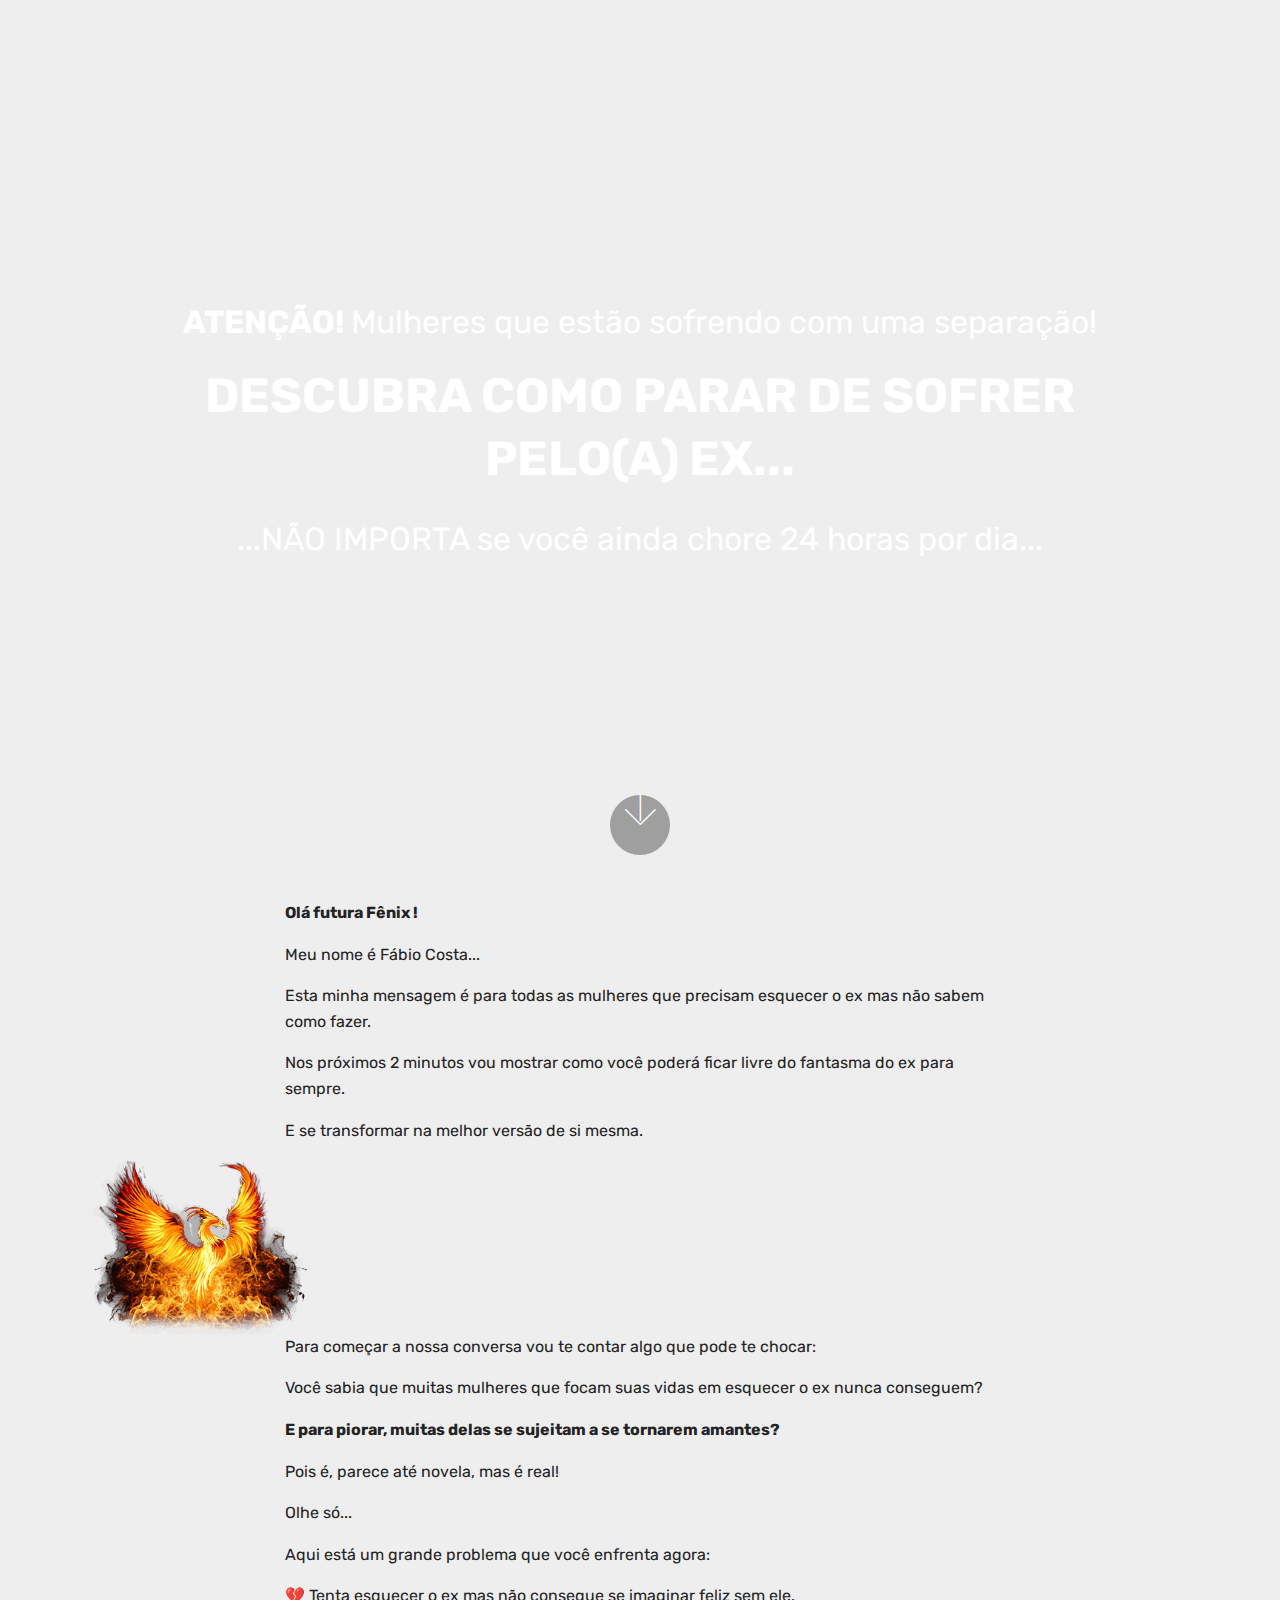
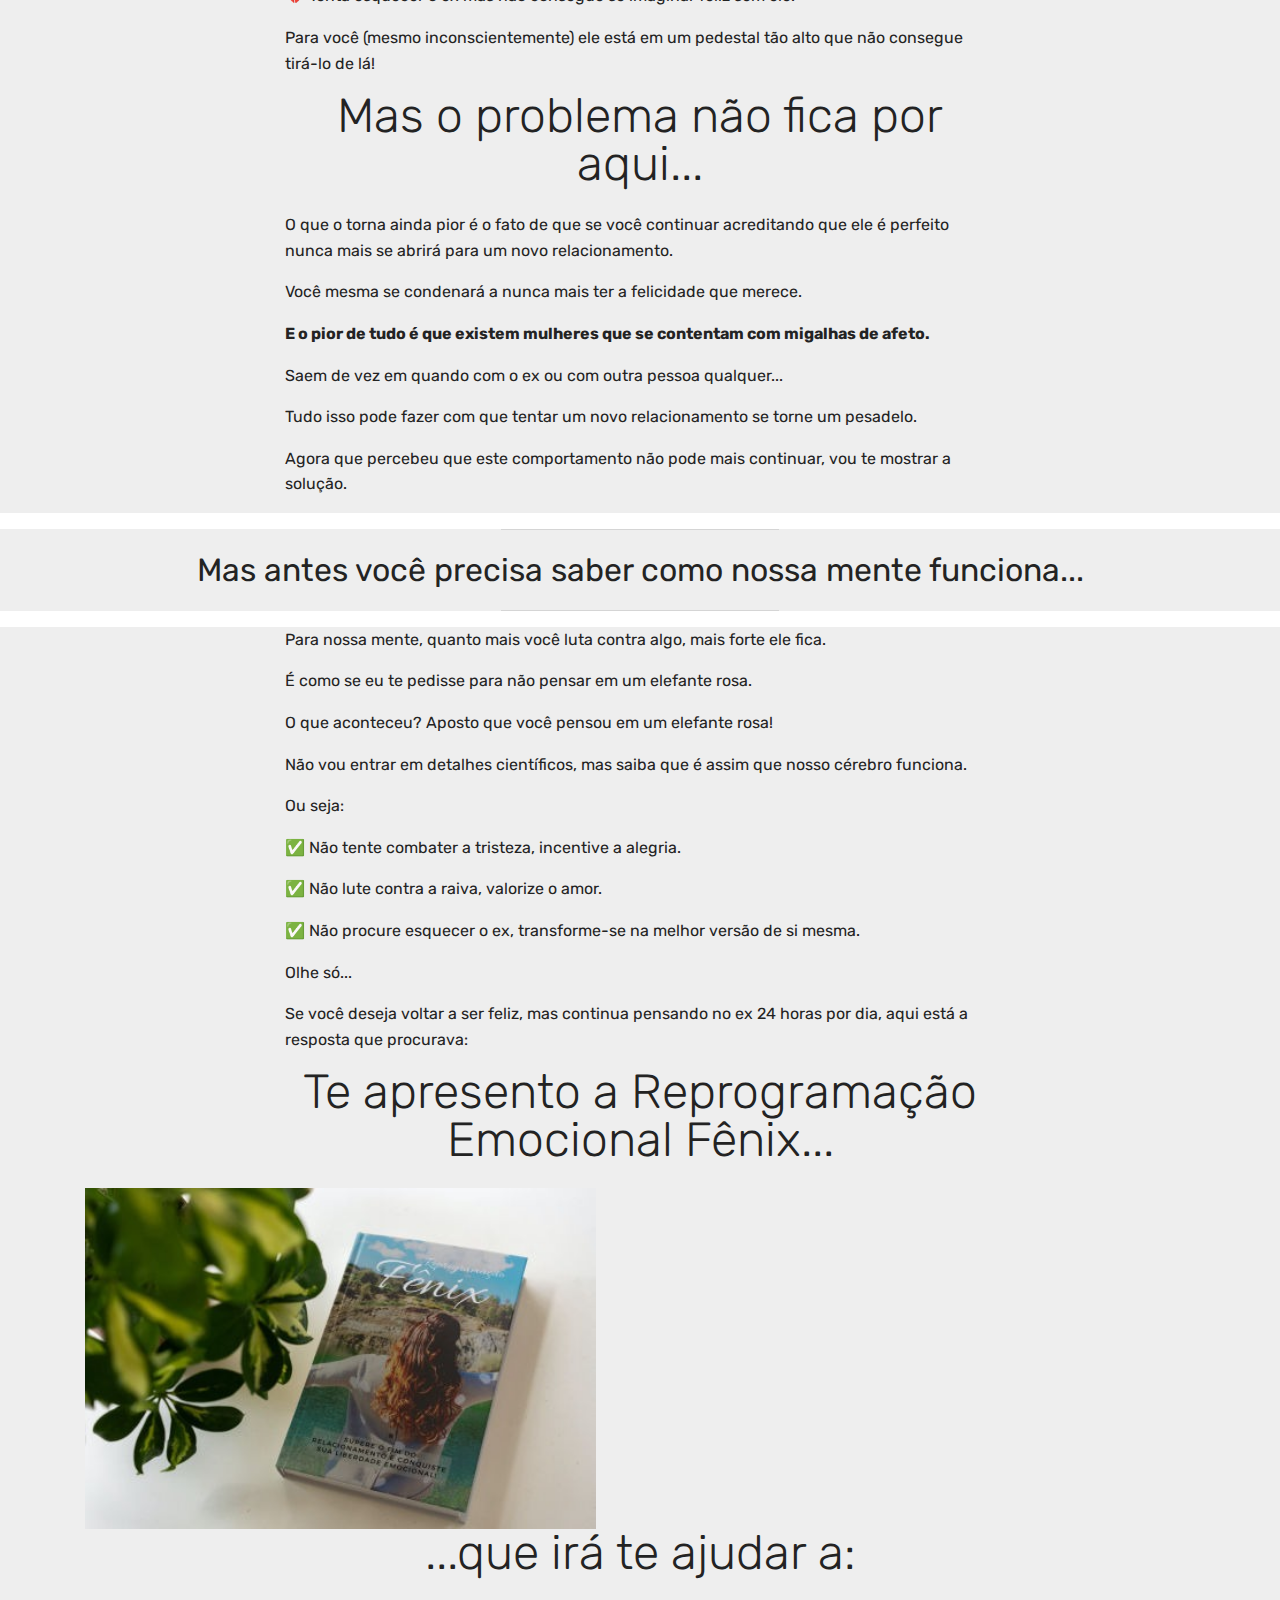
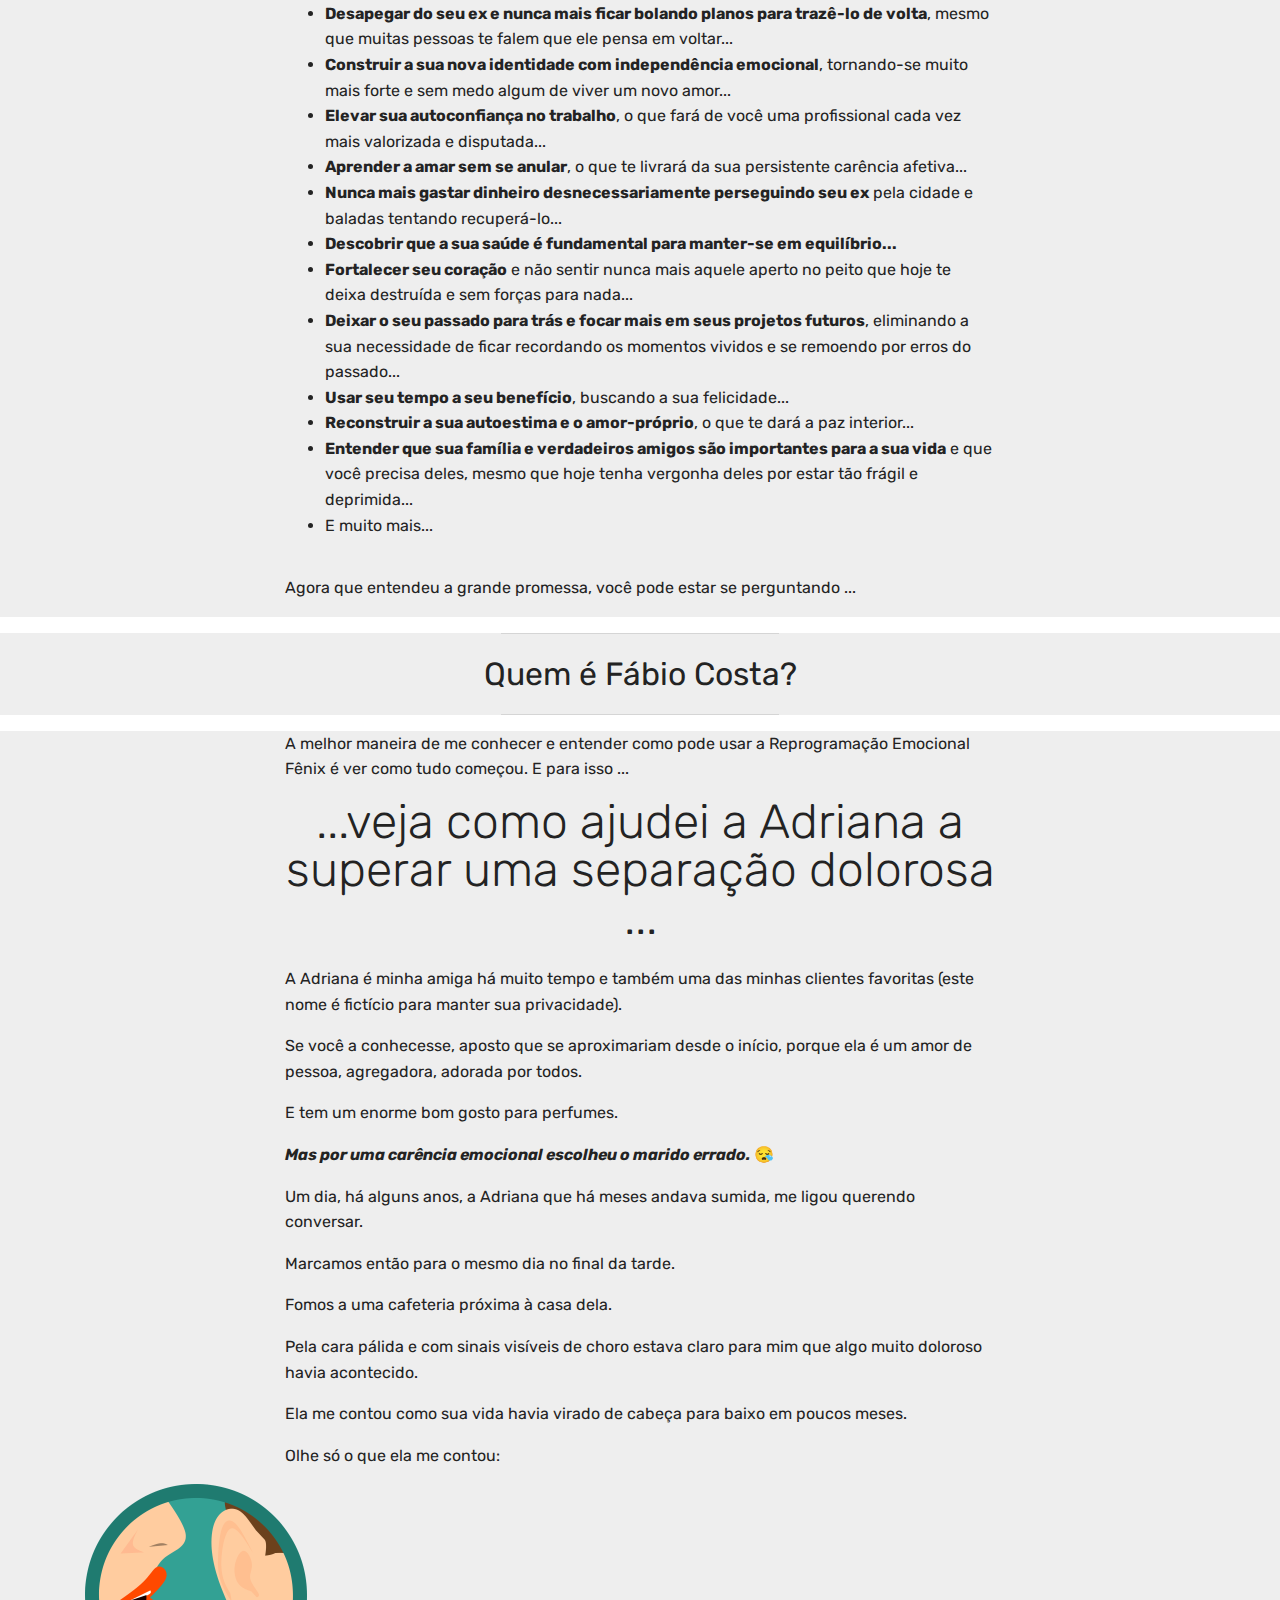
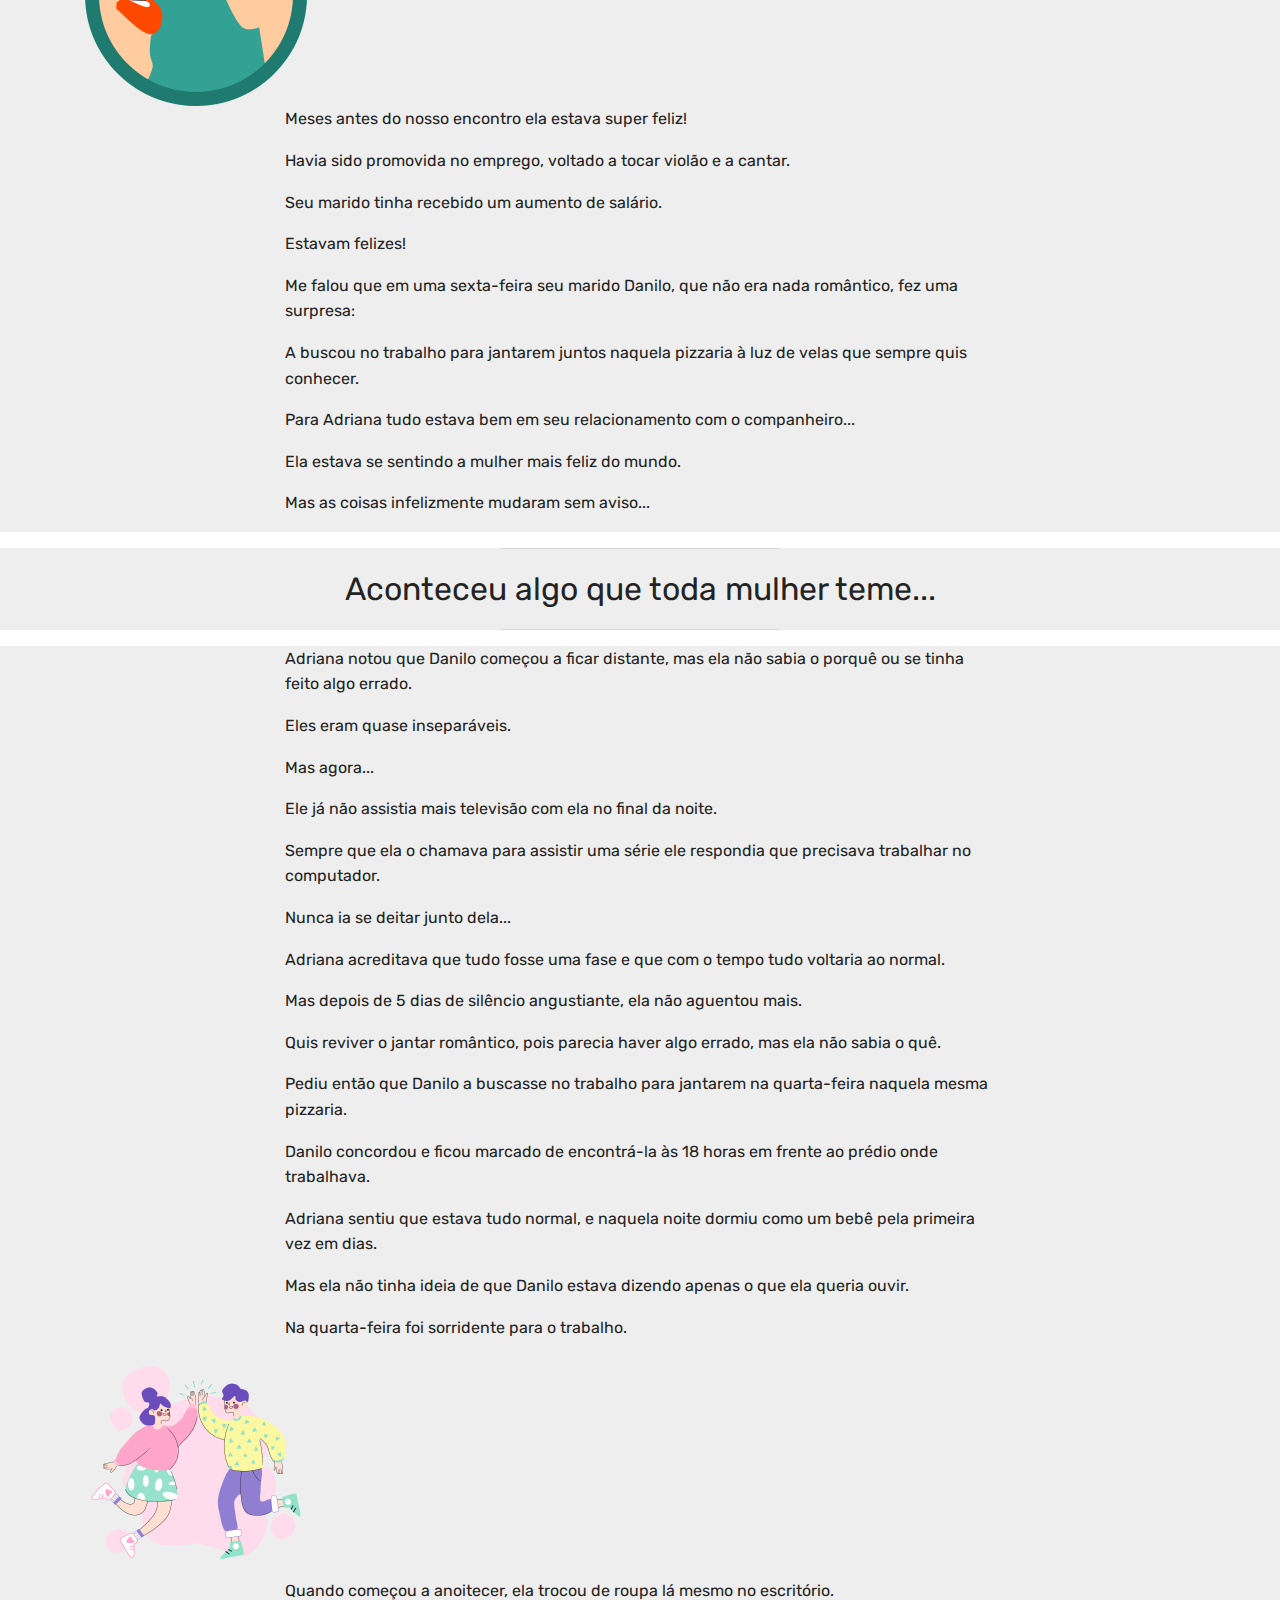
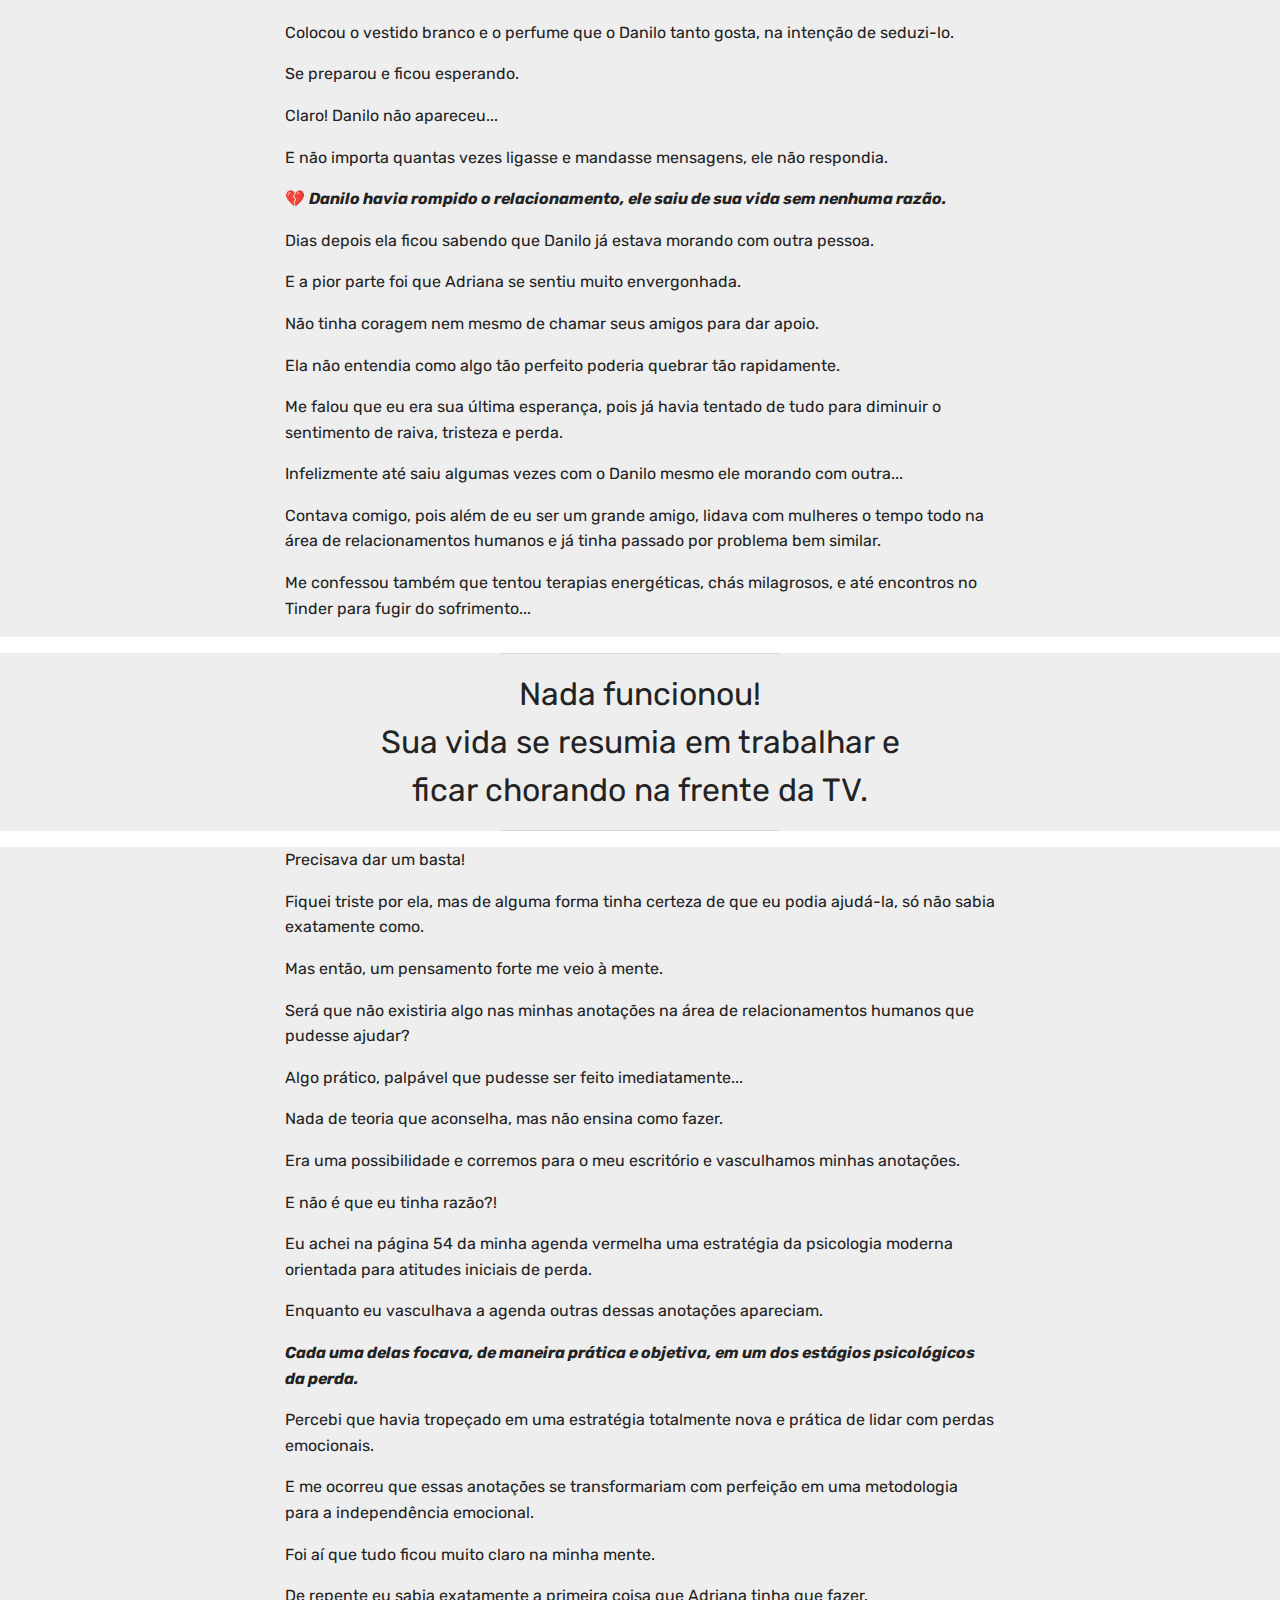
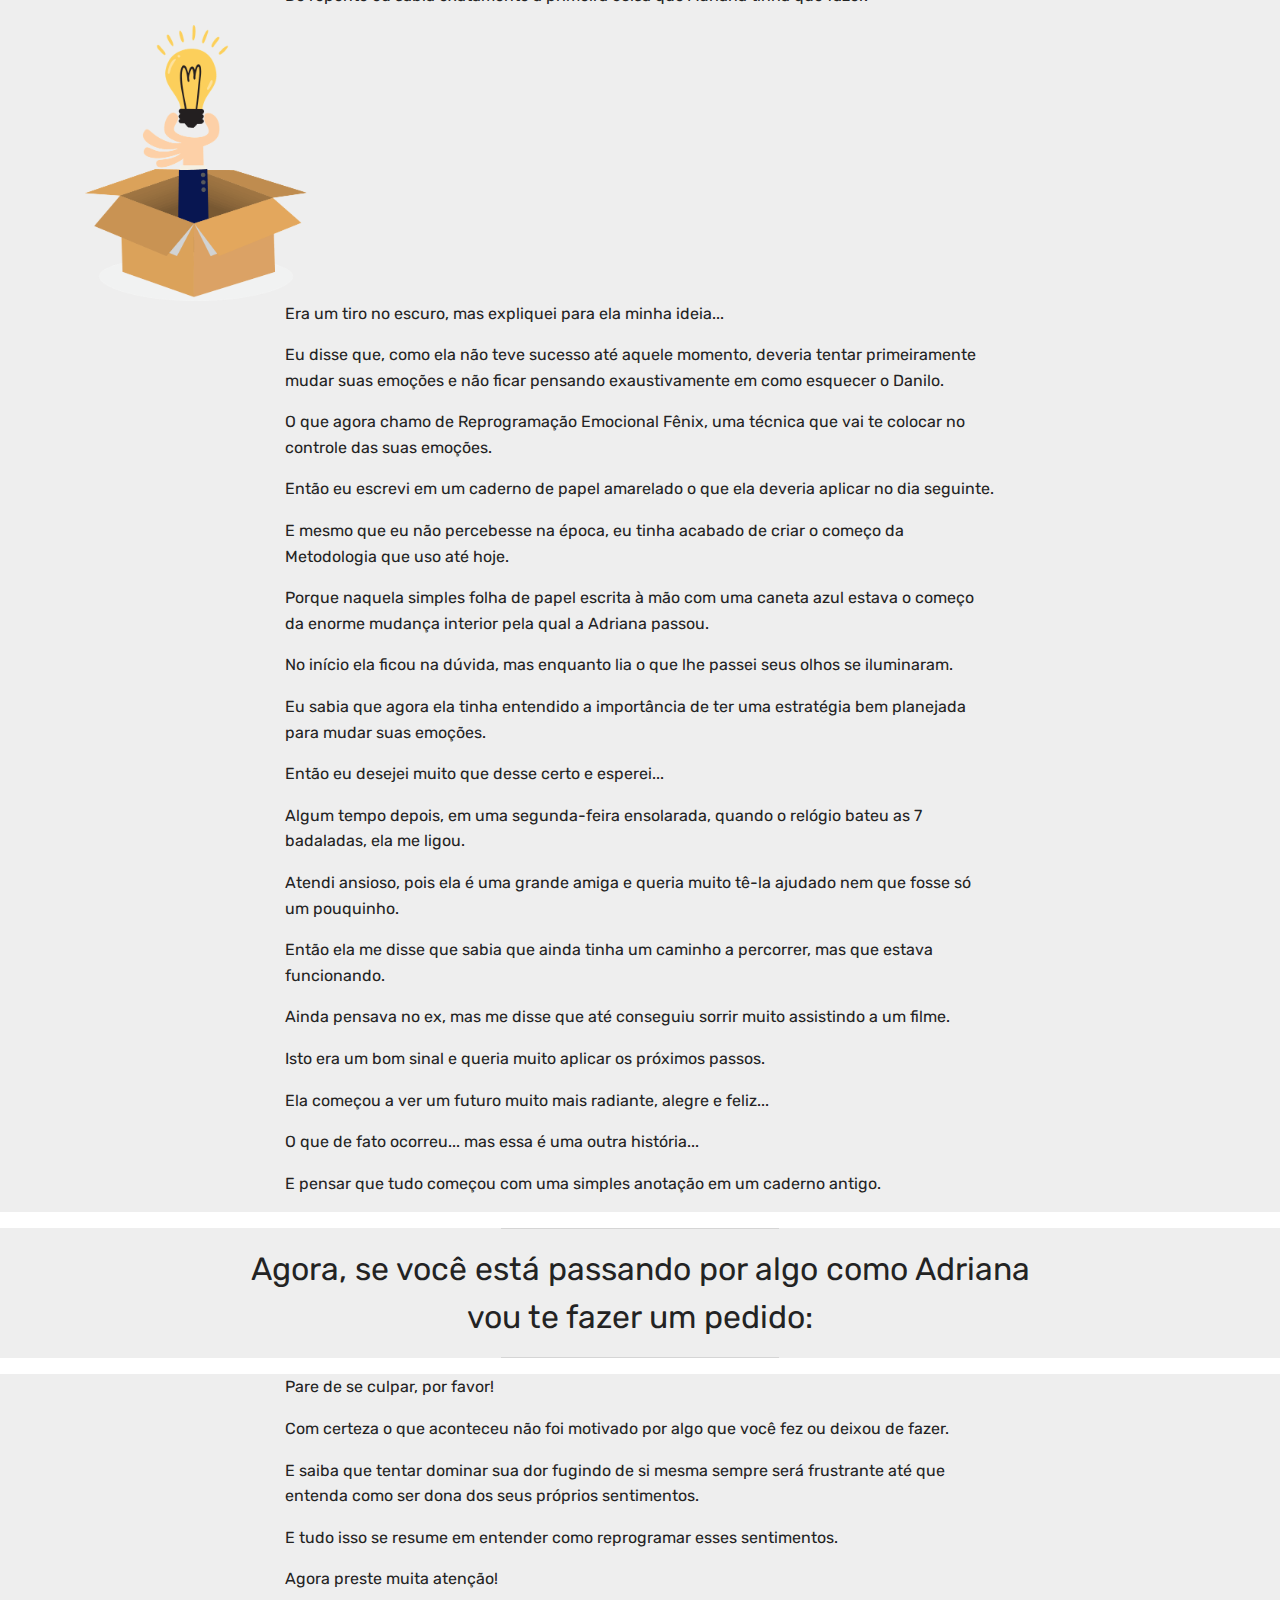
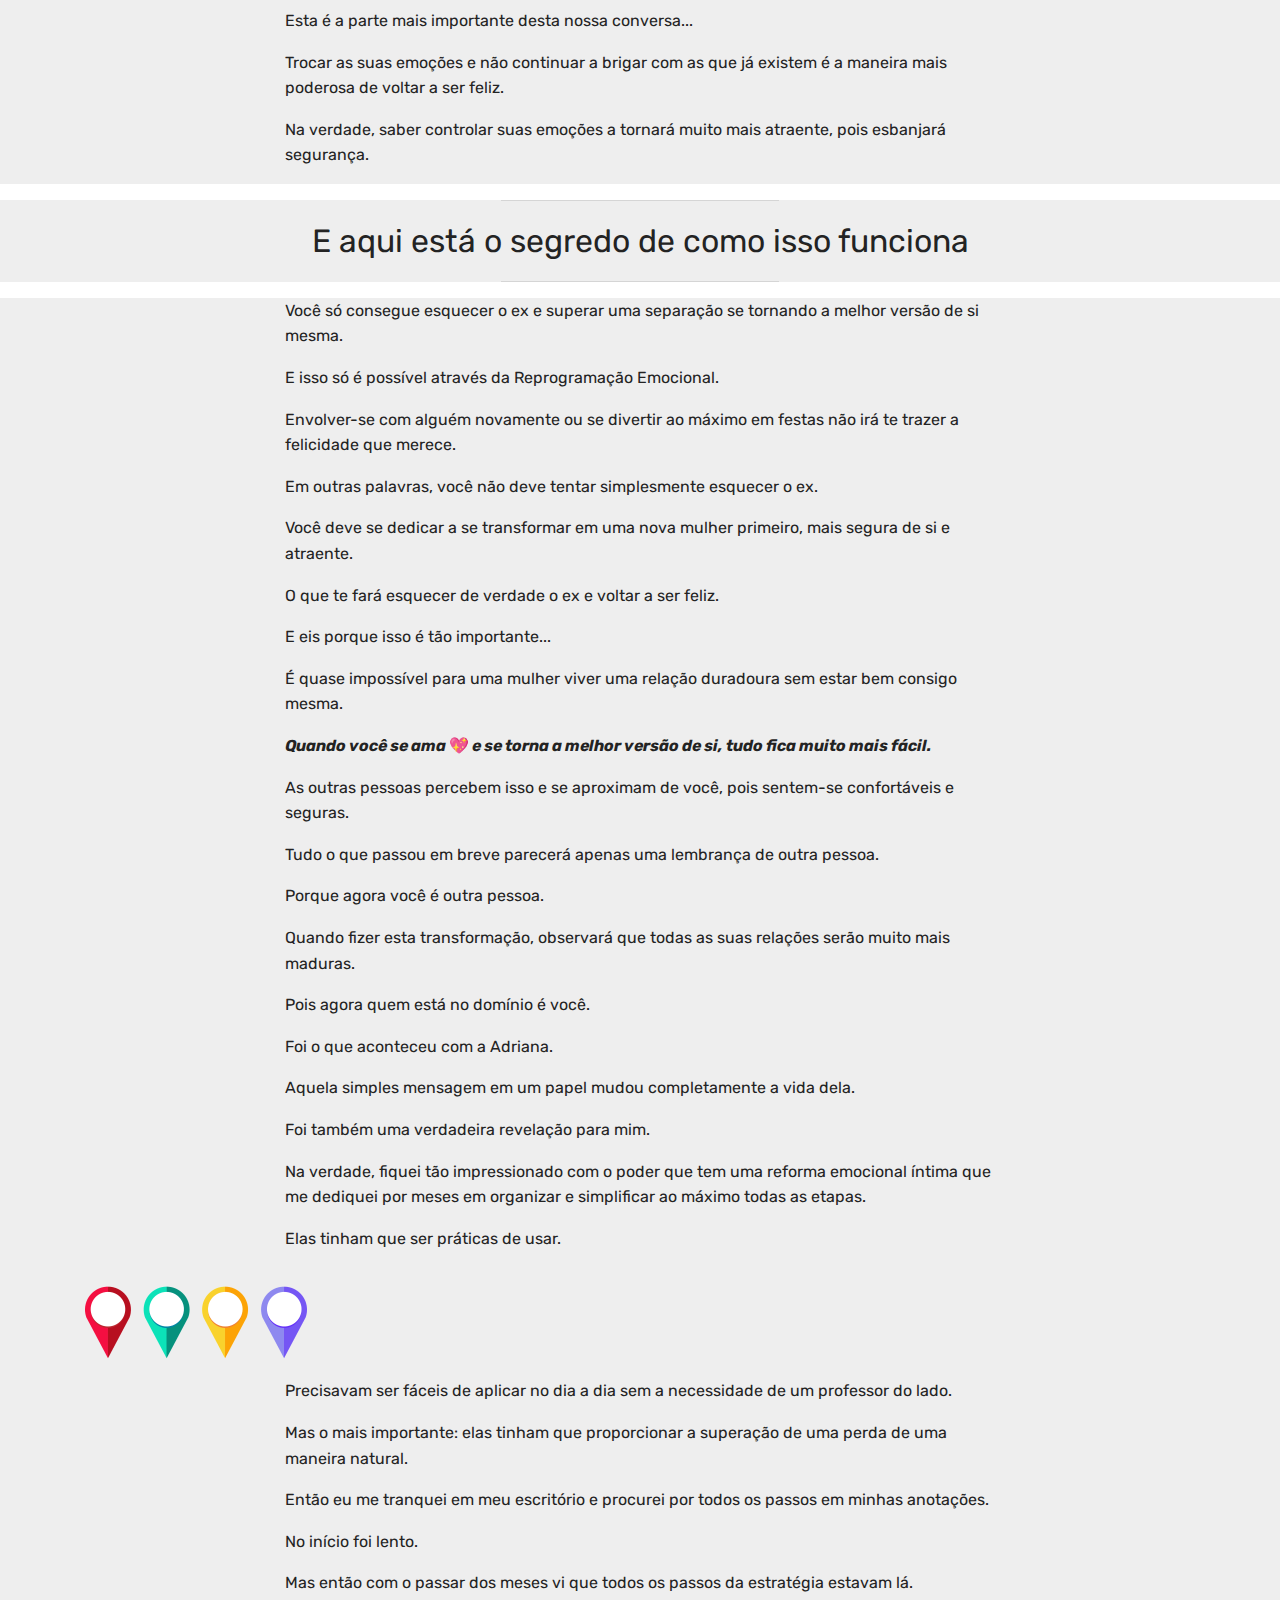
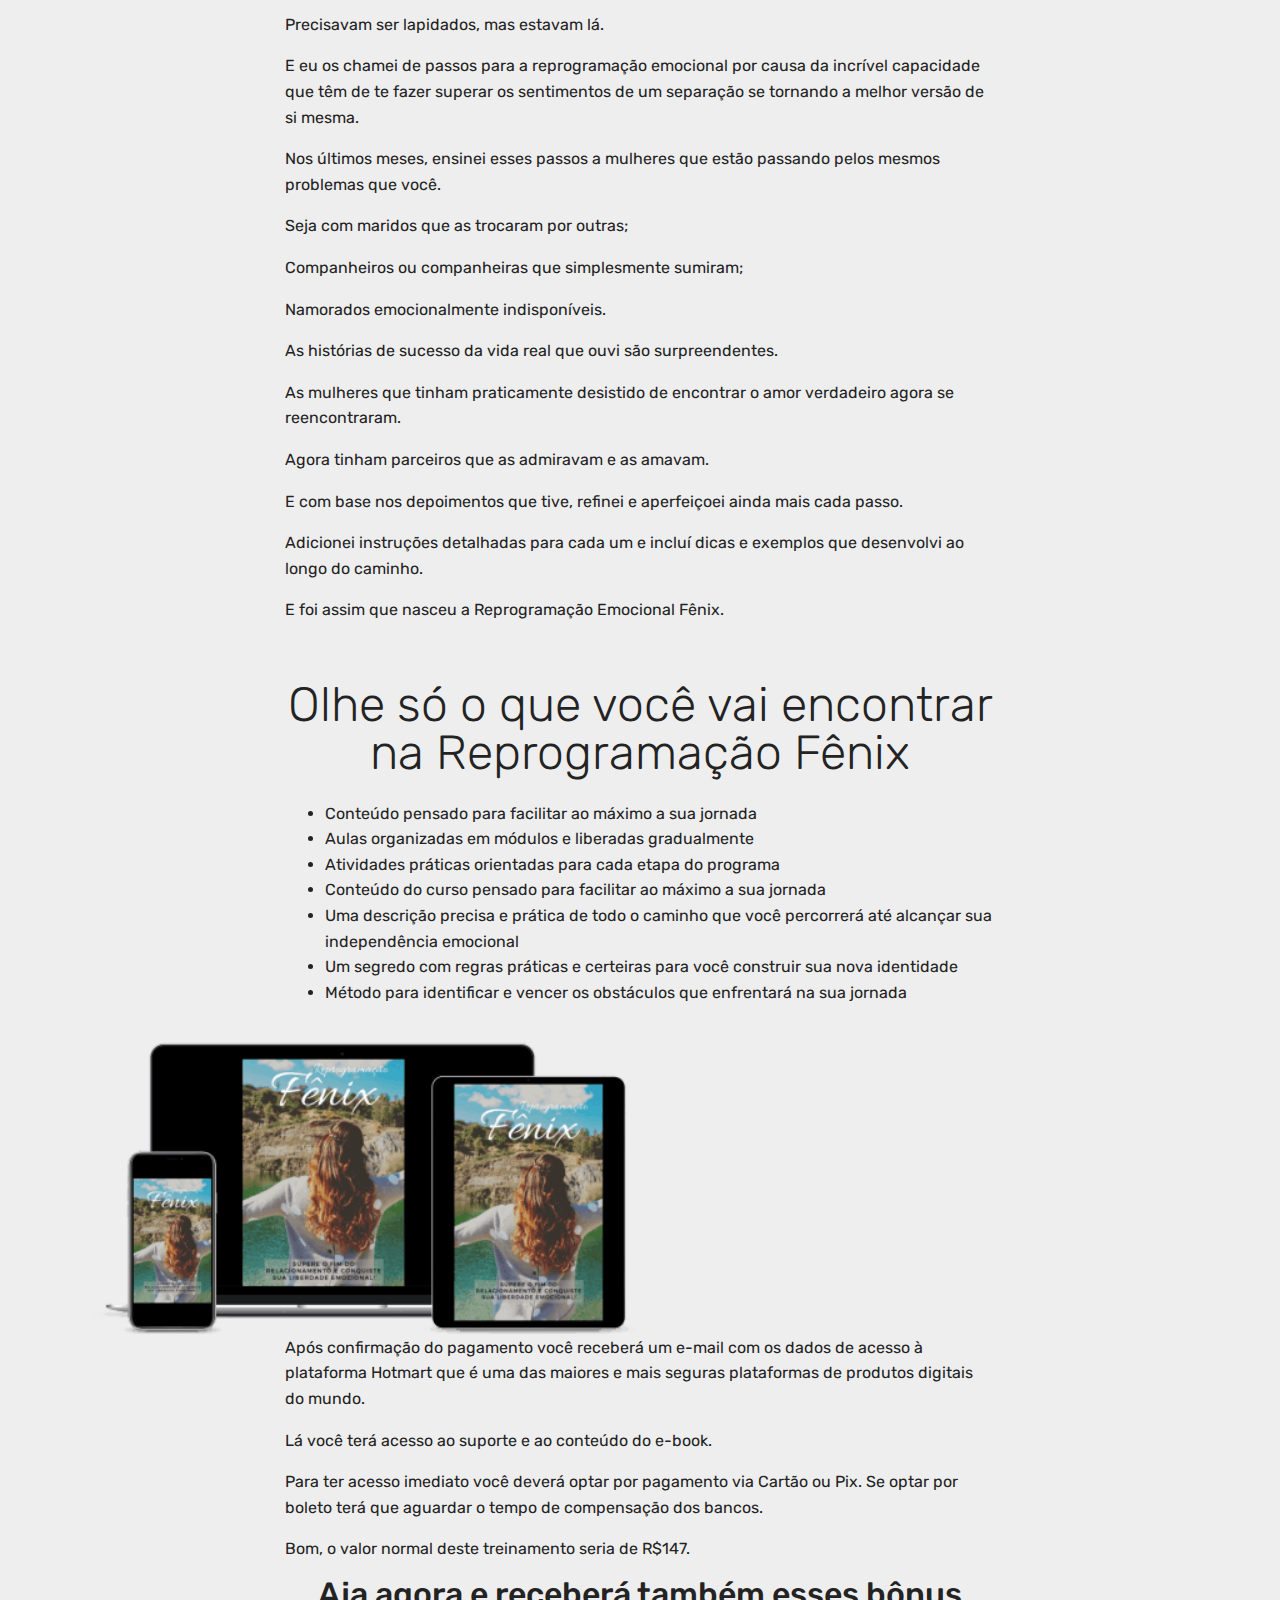
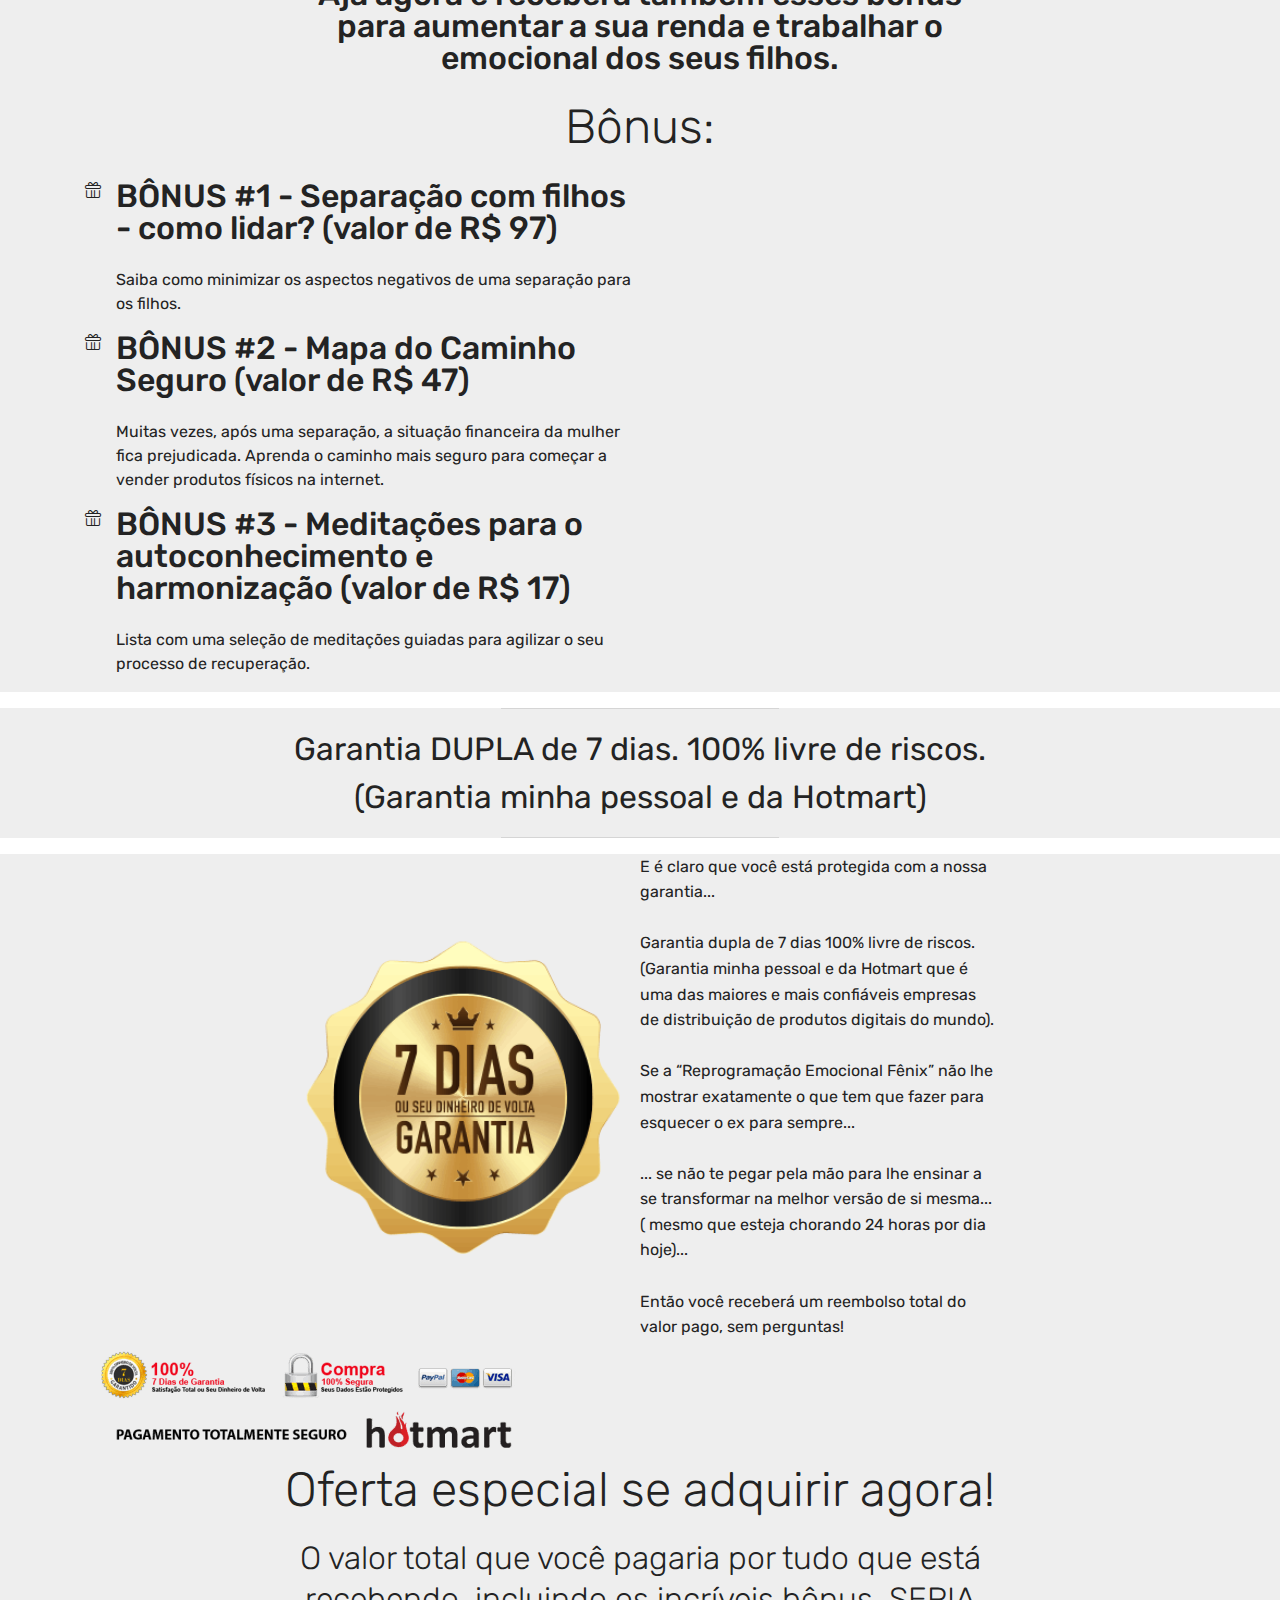
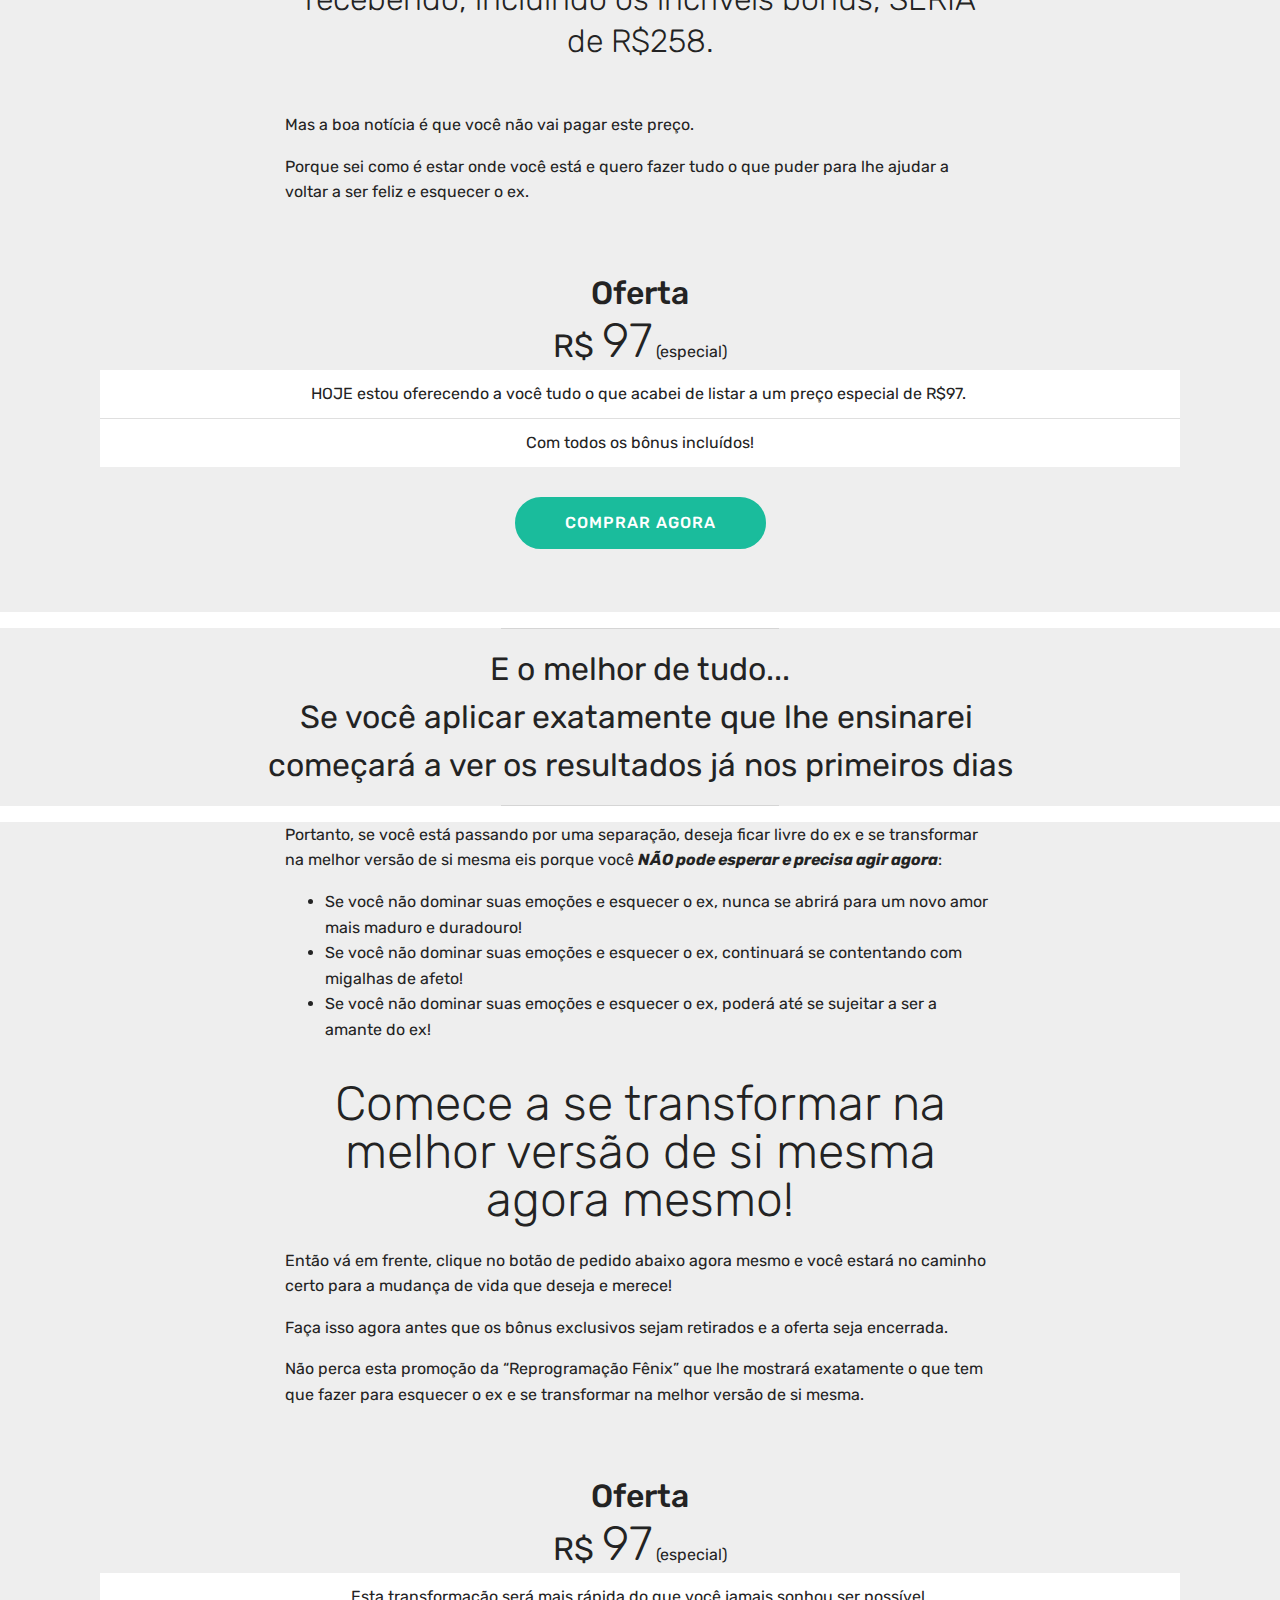
<file: page3.html>
<!DOCTYPE html>
<html  >
<head>
  <!-- Site made with Mobirise Website Builder v5.6.8, https://mobirise.com -->
  <meta charset="UTF-8">
  <meta http-equiv="X-UA-Compatible" content="IE=edge">
  <meta name="generator" content="Mobirise v5.6.8, mobirise.com">
  <meta name="twitter:card" content="summary_large_image"/>
  <meta name="twitter:image:src" content="assets/images/page3-meta.png">
  <meta property="og:image" content="assets/images/page3-meta.png">
  <meta name="twitter:title" content="Backup">
  <meta name="viewport" content="width=device-width, initial-scale=1, minimum-scale=1">
  <link rel="shortcut icon" href="assets/images/favicon-64x64.png" type="image/x-icon">
  <meta name="description" content="Descubra como parar de pensar no ex de uma vez por todas sem recaídas! | Mesmo que você ainda esteja chorando 24 horas por dia após a separação...">
  
  
  <title>Backup</title>
  <link rel="stylesheet" href="assets/web/assets/mobirise-icons/mobirise-icons.css">
  <link rel="stylesheet" href="assets/web/assets/mobirise-icons-bold/mobirise-icons-bold.css">
  <link rel="stylesheet" href="assets/bootstrap/css/bootstrap.min.css">
  <link rel="stylesheet" href="assets/bootstrap/css/bootstrap-grid.min.css">
  <link rel="stylesheet" href="assets/bootstrap/css/bootstrap-reboot.min.css">
  <link rel="stylesheet" href="assets/tether/tether.min.css">
  <link rel="stylesheet" href="assets/theme/css/style.css">
  <link rel="preload" href="https://fonts.googleapis.com/css?family=Rubik:300,300i,400,400i,500,500i,700,700i,900,900i&display=swap" as="style" onload="this.onload=null;this.rel='stylesheet'">
  <noscript><link rel="stylesheet" href="https://fonts.googleapis.com/css?family=Rubik:300,300i,400,400i,500,500i,700,700i,900,900i&display=swap"></noscript>
  <link rel="preload" as="style" href="assets/mobirise/css/mbr-additional.css"><link rel="stylesheet" href="assets/mobirise/css/mbr-additional.css" type="text/css">
  
  
  
  
</head>
<body>

<!-- Analytics -->
<!-- Meta Pixel Code -->
<script>
!function(f,b,e,v,n,t,s)
{if(f.fbq)return;n=f.fbq=function(){n.callMethod?
n.callMethod.apply(n,arguments):n.queue.push(arguments)};
if(!f._fbq)f._fbq=n;n.push=n;n.loaded=!0;n.version='2.0';
n.queue=[];t=b.createElement(e);t.async=!0;
t.src=v;s=b.getElementsByTagName(e)[0];
s.parentNode.insertBefore(t,s)}(window, document,'script',
'https://connect.facebook.net/en_US/fbevents.js');
fbq('init', '341877597875288');
fbq('track', 'PageView');
</script>
<noscript><img height="1" width="1" style="display:none"
src="https://www.facebook.com/tr?id=341877597875288&ev=PageView&noscript=1"
/></noscript>
<!-- End Meta Pixel Code -->
<!-- -----Hotjar----- -->
<script>
    (function(h,o,t,j,a,r){
        h.hj=h.hj||function(){(h.hj.q=h.hj.q||[]).push(arguments)};
        h._hjSettings={hjid:2496500,hjsv:6};
        a=o.getElementsByTagName('head')[0];
        r=o.createElement('script');r.async=1;
        r.src=t+h._hjSettings.hjid+j+h._hjSettings.hjsv;
        a.appendChild(r);
    })(window,document,'https://static.hotjar.com/c/hotjar-','.js?sv=');
</script>
<!-- -----Hotjar----- -->
<!-- ---GA--4- -->
<script async src="https://www.googletagmanager.com/gtag/js?id=G-HKSWMBSVG4"></script>
<script>
  window.dataLayer = window.dataLayer || [];
  function gtag(){dataLayer.push(arguments);}
  gtag('js', new Date());

  gtag('config', 'G-HKSWMBSVG4');
</script>
<!-- ---GA--4- -->
<!-- ---GA--2- -->
<script async src="https://www.googletagmanager.com/gtag/js?id=UA-112001127-3"></script>
<script>
  window.dataLayer = window.dataLayer || [];
  function gtag(){dataLayer.push(arguments);}
  gtag('js', new Date());

  gtag('config', 'UA-112001127-3');
</script>
<!-- ---GA2--- -->

<!-- /Analytics -->


  
  <section class="cid-t7kEwsUkkU mbr-fullscreen" id="header2-3s">

    

    

    <div class="container align-center">
        <div class="row justify-content-md-center">
            <div class="mbr-white col-md-10">
                <h1 class="mbr-section-title mbr-bold pb-3 mbr-fonts-style display-5">ATENÇÃO! <span style="font-weight: normal;">Mulheres que estão sofrendo com uma separação!</span></h1>
                <h3 class="mbr-section-subtitle align-center mbr-light pb-3 mbr-fonts-style display-1"><strong>DESCUBRA COMO PARAR DE SOFRER PELO(A) EX...</strong></h3>
                <p class="mbr-text pb-3 mbr-fonts-style display-5">...NÃO IMPORTA se você ainda chore 24 horas por dia...</p>
                
            </div>
        </div>
    </div>
    <div class="mbr-arrow hidden-sm-down" aria-hidden="true">
        <a href="#next">
            <i class="mbri-down mbr-iconfont"></i>
        </a>
    </div>
</section>

<section class="mbr-section article content1 cid-t7kEwtkJ4u" id="content1-3t">
    
     

    <div class="container">
        <div class="media-container-row">
            <div class="mbr-text col-12 mbr-fonts-style display-7 col-md-8"><p><span style="font-size: 1rem;"><strong>Olá futura Fênix !</strong></span><br></p><p>Meu nome é Fábio Costa...
</p><p>Esta minha mensagem é para todas as mulheres que precisam esquecer o ex mas não sabem como fazer.
</p><p>Nos próximos 2 minutos vou mostrar como você poderá ficar livre do fantasma do ex para sempre.
</p><p>E se transformar na melhor versão de si mesma.</p><p>
</p><p>
</p><p>
</p><p>
</p></div>
        </div>
    </div>
</section>

<section class="cid-t7kEwtEWYj" id="image2-3u">

    

    <figure class="mbr-figure container">
        <div class="image-block" style="width: 20%;">
            <img src="assets/images/fnix-3-baixa-300x236.png" alt="Mobirise" title="">
            
        </div>
    </figure>
</section>

<section class="mbr-section article content1 cid-t7kEwu0oAm" id="content1-3v">
    
     

    <div class="container">
        <div class="media-container-row">
            <div class="mbr-text col-12 mbr-fonts-style display-7 col-md-8"><p><span style="font-size: 1rem;">Para começar a nossa conversa vou te contar algo que pode te chocar:</span><br></p><p>Você sabia que muitas mulheres que focam suas vidas em esquecer o ex nunca conseguem?
</p><p><strong>E para piorar, muitas delas se sujeitam a se tornarem amantes?
</strong></p><p>Pois é, parece até novela, mas é real!
</p><p>Olhe só...
</p><p>Aqui está um grande problema que você enfrenta agora:
</p><p>💔 Tenta esquecer o ex mas não consegue se imaginar feliz sem ele.  
</p><p>Para você (mesmo inconscientemente) ele está em um pedestal tão alto que não consegue tirá-lo de lá!</p></div>
        </div>
    </div>
</section>

<section class="mbr-section content4 cid-t7kEwuiMBC" id="content4-3w">

    

    <div class="container">
        <div class="media-container-row">
            <div class="title col-12 col-md-8">
                <h2 class="align-center pb-3 mbr-fonts-style display-2">Mas o problema não fica por aqui...</h2>
                
                
            </div>
        </div>
    </div>
</section>

<section class="mbr-section article content1 cid-t7kEwuFiXp" id="content1-3x">
    
     

    <div class="container">
        <div class="media-container-row">
            <div class="mbr-text col-12 mbr-fonts-style display-7 col-md-8"><p>O que o torna ainda pior é o fato de que se você continuar acreditando que ele é perfeito nunca mais se abrirá para um novo relacionamento.
</p><p>Você mesma se condenará a nunca mais ter a felicidade que merece. 
</p><p><strong>E o pior de tudo é que existem mulheres que se contentam com migalhas de afeto.
</strong></p><p>Saem de vez em quando com o ex ou com outra pessoa qualquer...
</p><p>Tudo isso pode fazer com que tentar um novo relacionamento se torne um pesadelo.
</p><p>Agora que percebeu que este comportamento não pode mais continuar, vou te mostrar a solução.</p></div>
        </div>
    </div>
</section>

<section class="mbr-section article content9 cid-t7kEwuZTNb" id="content9-3y">
    
     

    <div class="container">
        <div class="inner-container" style="width: 100%;">
            <hr class="line" style="width: 25%;">
            <div class="section-text align-center mbr-fonts-style display-5">Mas antes você precisa saber como nossa mente funciona...</div>
            <hr class="line" style="width: 25%;">
        </div>
        </div>
</section>

<section class="mbr-section article content1 cid-t7kEwviNFx" id="content1-3z">
    
     

    <div class="container">
        <div class="media-container-row">
            <div class="mbr-text col-12 mbr-fonts-style display-7 col-md-8"><p><span style="font-size: 1rem;">Para nossa mente, quanto mais você luta contra algo, mais forte ele fica.</span><br></p><p>É como se eu te pedisse para não pensar em um elefante rosa.
</p><p>O que aconteceu? Aposto que você pensou em um elefante rosa!
</p><p>Não vou entrar em detalhes científicos, mas saiba que é assim que nosso cérebro funciona.
</p><p>Ou seja:</p><p>✅ Não tente combater a tristeza, incentive a alegria.
</p><p>✅ Não lute contra a raiva, valorize o amor.
</p><p>✅ Não procure esquecer o ex, transforme-se na melhor versão de si mesma.
</p><p>Olhe só...</p><p>Se você deseja voltar a ser feliz, mas continua pensando no ex 24 horas por dia, aqui está a resposta que procurava:</p></div>
        </div>
    </div>
</section>

<section class="mbr-section content4 cid-t7kEwvCtcT" id="content4-40">

    

    <div class="container">
        <div class="media-container-row">
            <div class="title col-12 col-md-8">
                <h2 class="align-center pb-3 mbr-fonts-style display-2">Te apresento a Reprogramação Emocional Fênix...</h2>
                
                
            </div>
        </div>
    </div>
</section>

<section class="cid-t7kEwvXsNc" id="image2-41">

    

    <figure class="mbr-figure container">
        <div class="image-block" style="width: 46%;">
            <img src="assets/images/livro-4-444x296.jpeg" alt="Mobirise" title="">
            
        </div>
    </figure>
</section>

<section class="mbr-section content4 cid-t7kEwwjEH5" id="content4-42">

    

    <div class="container">
        <div class="media-container-row">
            <div class="title col-12 col-md-8">
                <h2 class="align-center pb-3 mbr-fonts-style display-2">...que irá te ajudar a:</h2>
                
                
            </div>
        </div>
    </div>
</section>

<section class="mbr-section article content12 cid-t7kEwwGcAS" id="content12-43">
     

    <div class="container">
        <div class="media-container-row">
            <div class="mbr-text counter-container col-12 col-md-8 mbr-fonts-style display-7">
                <ul>
                    <li><strong>Desapegar do seu ex e nunca mais ficar bolando planos para trazê-lo de volta</strong>, mesmo que muitas pessoas te falem que ele pensa em voltar...
</li><li><strong>Construir a sua nova identidade com independência emocional</strong>, tornando-se muito mais forte e sem medo algum de viver um novo amor...
</li><li><strong>Elevar sua autoconfiança no trabalho</strong>, o que fará de você uma profissional cada vez mais valorizada e disputada...
</li><li><strong>Aprender a amar sem se anular</strong>, o que te livrará da sua persistente carência afetiva...
</li><li><strong>Nunca mais gastar dinheiro desnecessariamente perseguindo seu ex</strong> pela cidade e baladas tentando recuperá-lo...
</li><li><strong>Descobrir que a sua saúde é fundamental para manter-se em equilíbrio...
</strong></li><li><strong>Fortalecer seu coração</strong> e não sentir nunca mais aquele aperto no peito que hoje te deixa destruída e sem forças para nada...
</li><li><strong>Deixar o seu passado para trás e focar mais em seus projetos futuros</strong>, eliminando a sua necessidade de ficar recordando os momentos vividos e se remoendo por erros do passado...
</li><li><strong>Usar seu tempo a seu benefício</strong>, buscando a sua felicidade...
</li><li><strong>Reconstruir a sua autoestima e o amor-próprio</strong>, o que te dará a paz interior...
</li><li><strong>Entender que sua família e verdadeiros amigos são importantes para a sua vida</strong> e que você precisa deles, mesmo que hoje tenha vergonha deles por estar tão frágil e deprimida...</li><li>E muito mais...&nbsp;</li>
                </ul>
            </div>
        </div>
    </div>
</section>

<section class="mbr-section article content1 cid-t7kEwwZLFw" id="content1-44">
    
     

    <div class="container">
        <div class="media-container-row">
            <div class="mbr-text col-12 mbr-fonts-style display-7 col-md-8"><p>Agora que entendeu a grande promessa, você pode estar se perguntando ...</p></div>
        </div>
    </div>
</section>

<section class="mbr-section article content9 cid-t7kEwxlefZ" id="content9-45">
    
     

    <div class="container">
        <div class="inner-container" style="width: 100%;">
            <hr class="line" style="width: 25%;">
            <div class="section-text align-center mbr-fonts-style display-5">Quem é Fábio Costa?</div>
            <hr class="line" style="width: 25%;">
        </div>
        </div>
</section>

<section class="mbr-section article content1 cid-t7kEwxFJKS" id="content1-46">
    
     

    <div class="container">
        <div class="media-container-row">
            <div class="mbr-text col-12 mbr-fonts-style display-7 col-md-8"><p><span style="font-size: 1rem;">A melhor maneira de me conhecer e entender como pode usar a Reprogramação Emocional Fênix é ver como tudo começou. E para isso ...</span><br></p></div>
        </div>
    </div>
</section>

<section class="mbr-section content4 cid-t7kEwy1Ze5" id="content4-47">

    

    <div class="container">
        <div class="media-container-row">
            <div class="title col-12 col-md-8">
                <h2 class="align-center pb-3 mbr-fonts-style display-2">...veja como ajudei a Adriana a superar uma separação dolorosa ...</h2>
                
                
            </div>
        </div>
    </div>
</section>

<section class="mbr-section article content1 cid-t7kEwyl817" id="content1-48">
    
     

    <div class="container">
        <div class="media-container-row">
            <div class="mbr-text col-12 mbr-fonts-style display-7 col-md-8"><p>A Adriana é minha amiga há muito tempo e também uma das minhas clientes favoritas (este nome é fictício para manter sua privacidade).
</p><p>Se você a conhecesse, aposto que se aproximariam desde o início, porque ela é um amor de pessoa, agregadora, adorada por todos.
</p><p>E tem um enorme bom gosto para perfumes.
</p><p><strong><em>Mas por uma carência emocional escolheu o marido errado. </em>😪</strong></p><p>Um dia, há alguns anos, a Adriana que há meses andava sumida, me ligou querendo conversar.
</p><p>Marcamos então para o mesmo dia no final da tarde. 
</p><p>Fomos a uma cafeteria próxima à casa dela. 
</p><p>Pela cara pálida e com sinais visíveis de choro estava claro para mim que algo muito doloroso havia acontecido.
</p><p>Ela me contou como sua vida havia virado de cabeça para baixo em poucos meses.
</p><p>Olhe só o que ela me contou:</p></div>
        </div>
    </div>
</section>

<section class="cid-t7kEwyH0cD" id="image2-49">

    

    <figure class="mbr-figure container">
        <div class="image-block" style="width: 20%;">
            <img src="assets/images/mbr-1-444x444.png" alt="Mobirise" title="">
            
        </div>
    </figure>
</section>

<section class="mbr-section article content1 cid-t7kEwz3c3q" id="content1-4a">
    
     

    <div class="container">
        <div class="media-container-row">
            <div class="mbr-text col-12 mbr-fonts-style display-7 col-md-8"><p><span style="font-size: 1rem;">Meses antes do nosso encontro ela estava super feliz!</span><br></p><p>Havia sido promovida no emprego, voltado a tocar violão e a cantar.
</p><p>Seu marido tinha recebido um aumento de salário. 
</p><p>Estavam felizes!
</p><p>Me falou que em uma sexta-feira seu marido Danilo, que não era nada romântico, fez uma surpresa: 
</p><p>A buscou no trabalho para jantarem juntos naquela pizzaria à luz de velas que sempre quis conhecer.
</p><p>Para Adriana tudo estava bem em seu relacionamento com o companheiro...
</p><p>Ela estava se sentindo a mulher mais feliz do mundo. 
</p><p>Mas as coisas infelizmente mudaram sem aviso...</p></div>
        </div>
    </div>
</section>

<section class="mbr-section article content9 cid-t7kEwzrAJI" id="content9-4b">
    
     

    <div class="container">
        <div class="inner-container" style="width: 100%;">
            <hr class="line" style="width: 25%;">
            <div class="section-text align-center mbr-fonts-style display-5">Aconteceu algo que toda mulher teme...</div>
            <hr class="line" style="width: 25%;">
        </div>
        </div>
</section>

<section class="mbr-section article content1 cid-t7kEwzM0HE" id="content1-4c">
    
     

    <div class="container">
        <div class="media-container-row">
            <div class="mbr-text col-12 mbr-fonts-style display-7 col-md-8"><p><span style="font-size: 1rem;">Adriana notou que Danilo começou a ficar distante, mas ela não sabia o porquê ou se tinha feito algo errado.</span><br></p><p>Eles eram quase inseparáveis. 
</p><p>Mas agora... 
</p><p>Ele já não assistia mais televisão com ela no final da noite.
</p><p>Sempre que ela o chamava para assistir uma série ele respondia que precisava trabalhar no computador.
</p><p>Nunca ia se deitar junto dela...
</p><p>Adriana acreditava que tudo fosse uma fase e que com o tempo tudo voltaria ao normal.
</p><p>Mas depois de 5 dias de silêncio angustiante, ela não aguentou mais.
</p><p>Quis reviver o jantar romântico, pois parecia haver algo errado, mas ela não sabia o quê.
</p><p>Pediu então que Danilo a buscasse no trabalho para jantarem na quarta-feira naquela mesma pizzaria.
</p><p>Danilo concordou e ficou marcado de encontrá-la às 18 horas em frente ao prédio onde trabalhava.
</p><p>Adriana sentiu que estava tudo normal, e naquela noite dormiu como um bebê pela primeira vez em dias.
</p><p>Mas ela não tinha ideia de que Danilo estava dizendo apenas o que ela queria ouvir.
</p><p>Na quarta-feira foi sorridente para o trabalho.</p></div>
        </div>
    </div>
</section>

<section class="cid-t7kEwA9mMw" id="image2-4d">

    

    <figure class="mbr-figure container">
        <div class="image-block" style="width: 20%;">
            <img src="assets/images/mbr-444x444.png" alt="Mobirise" title="">
            
        </div>
    </figure>
</section>

<section class="mbr-section article content1 cid-t7kEwAwj4r" id="content1-4e">
    
     

    <div class="container">
        <div class="media-container-row">
            <div class="mbr-text col-12 mbr-fonts-style display-7 col-md-8"><p><span style="font-size: 1rem;">Quando começou a anoitecer, ela trocou de roupa lá mesmo no escritório.</span><br></p><p>Colocou o vestido branco e o perfume que o Danilo tanto gosta, na intenção de seduzi-lo.
</p><p>Se preparou e ficou esperando. 
</p><p>Claro! Danilo não apareceu... 
</p><p>E não importa quantas vezes ligasse e mandasse mensagens, ele não respondia. 
</p><p><strong>
</strong></p><p><span style="font-size: 1rem;">💔 <strong><em>Danilo havia rompido o relacionamento, ele saiu de sua vida sem nenhuma razão.</em></strong></span><br></p><p>Dias depois ela ficou sabendo que Danilo já estava morando com outra pessoa.
</p><p>E a pior parte foi que Adriana se sentiu muito envergonhada. 
</p><p>Não tinha coragem nem mesmo de chamar seus amigos para dar apoio.
</p><p>Ela não entendia como algo tão perfeito poderia quebrar tão rapidamente.
</p><p>Me falou que eu era sua última esperança, pois já havia tentado de tudo para diminuir o sentimento de raiva, tristeza e perda.
</p><p>Infelizmente até saiu algumas vezes com o Danilo mesmo ele morando com outra...
</p><p>Contava comigo, pois além de eu ser um grande amigo, lidava com mulheres o tempo todo na área de relacionamentos humanos e já tinha passado por problema bem similar.
</p><p>Me confessou também que tentou terapias energéticas, chás milagrosos, e até encontros no Tinder para fugir do sofrimento...</p></div>
        </div>
    </div>
</section>

<section class="mbr-section article content9 cid-t7kEwAUK8v" id="content9-4f">
    
     

    <div class="container">
        <div class="inner-container" style="width: 100%;">
            <hr class="line" style="width: 25%;">
            <div class="section-text align-center mbr-fonts-style display-5">Nada funcionou!<br>Sua vida se resumia em trabalhar e <br>ficar chorando na frente da TV.</div>
            <hr class="line" style="width: 25%;">
        </div>
        </div>
</section>

<section class="mbr-section article content1 cid-t7kEwBix2T" id="content1-4g">
    
     

    <div class="container">
        <div class="media-container-row">
            <div class="mbr-text col-12 mbr-fonts-style display-7 col-md-8"><p><span style="font-size: 1rem;">Precisava dar um basta!</span><br></p><p>Fiquei triste por ela, mas de alguma forma tinha certeza de que eu podia ajudá-la, só não sabia exatamente como.
</p><p>Mas então, um pensamento forte me veio à mente.
</p><p>Será que não existiria algo nas minhas anotações na área de relacionamentos humanos que pudesse ajudar?
</p><p>Algo prático, palpável que pudesse ser feito imediatamente...
</p><p>Nada de teoria que aconselha, mas não ensina como fazer.
</p><p>Era uma possibilidade e corremos para o meu escritório e vasculhamos minhas anotações.
</p><p>E não é que eu tinha razão?!
</p><p>Eu achei na página 54 da minha agenda vermelha uma estratégia da psicologia moderna orientada para atitudes iniciais de perda.
</p><p>Enquanto eu vasculhava a agenda outras dessas anotações apareciam. 
</p><p>
</p><p><strong><em>Cada uma delas focava, de maneira prática e objetiva, em um dos estágios psicológicos da perda.</em></strong></p><p>Percebi que havia tropeçado em uma estratégia totalmente nova e prática de lidar com perdas emocionais.
</p><p>E me ocorreu que essas anotações   se transformariam com perfeição em uma metodologia para a independência emocional.
</p><p>Foi aí que tudo ficou muito claro na minha mente.
</p><p>De repente eu sabia exatamente a primeira coisa que Adriana tinha que fazer.</p></div>
        </div>
    </div>
</section>

<section class="cid-t7kEwBEaKW" id="image2-4h">

    

    <figure class="mbr-figure container">
        <div class="image-block" style="width: 20%;">
            <img src="assets/images/mbr-582x723.png" alt="Mobirise" title="">
            
        </div>
    </figure>
</section>

<section class="mbr-section article content1 cid-t7kEwBZ6ad" id="content1-4i">
    
     

    <div class="container">
        <div class="media-container-row">
            <div class="mbr-text col-12 mbr-fonts-style display-7 col-md-8"><p><span style="font-size: 1rem;">Era um tiro no escuro, mas expliquei para ela minha ideia...</span><br></p><p>Eu disse que, como ela não teve sucesso até aquele momento, deveria tentar primeiramente mudar suas emoções e não ficar pensando exaustivamente  em como esquecer o Danilo.
</p><p>O que agora chamo de Reprogramação Emocional Fênix, uma técnica que vai te colocar no controle das suas emoções.
</p><p>Então eu escrevi em um caderno de papel amarelado o que ela deveria aplicar no dia seguinte.</p><p><span style="font-size: 1rem;">E mesmo que eu não percebesse na época, eu tinha acabado de criar o começo da Metodologia que uso até hoje.</span><br></p><p>Porque naquela simples folha de papel escrita à mão com uma caneta azul estava o começo da enorme mudança interior pela qual a Adriana passou. 
</p><p>No início ela ficou na dúvida, mas enquanto lia o que lhe passei seus olhos se iluminaram.
</p><p>Eu sabia que agora ela tinha entendido a importância de ter uma estratégia bem planejada para mudar suas emoções.
</p><p>Então eu desejei muito que desse certo e esperei...
</p><p>Algum tempo depois, em uma segunda-feira ensolarada, quando o relógio bateu as 7 badaladas, ela me ligou.
</p><p>Atendi ansioso, pois ela é uma grande amiga e queria muito tê-la ajudado nem que fosse só um pouquinho.
</p><p>Então ela me disse que sabia que ainda tinha um caminho a  percorrer, mas que estava funcionando.
</p><p>Ainda pensava no ex, mas me disse que até conseguiu sorrir muito assistindo a um filme.
</p><p>Isto era um bom sinal e queria muito aplicar os próximos passos.
</p><p>Ela começou a ver um futuro muito mais radiante, alegre e feliz...
</p><p>O que de fato ocorreu... mas essa é uma outra história...
</p><p>E pensar que tudo começou com uma simples anotação em um caderno antigo.</p></div>
        </div>
    </div>
</section>

<section class="mbr-section article content9 cid-t7kEwCmYvi" id="content9-4j">
    
     

    <div class="container">
        <div class="inner-container" style="width: 100%;">
            <hr class="line" style="width: 25%;">
            <div class="section-text align-center mbr-fonts-style display-5">Agora, se você está passando por algo como Adriana<br> vou te fazer um pedido:</div>
            <hr class="line" style="width: 25%;">
        </div>
        </div>
</section>

<section class="mbr-section article content1 cid-t7kEwCINiv" id="content1-4k">
    
     

    <div class="container">
        <div class="media-container-row">
            <div class="mbr-text col-12 mbr-fonts-style display-7 col-md-8"><p><span style="font-size: 1rem;">Pare de se culpar, por favor!</span><br></p><p>Com certeza o que aconteceu não foi motivado por algo que você fez ou deixou de fazer. 
</p><p>E saiba que tentar dominar sua dor fugindo de si mesma sempre será frustrante até que entenda como ser dona dos seus próprios sentimentos.
</p><p>E tudo isso se resume em entender como reprogramar esses sentimentos.
</p><p>Agora preste muita atenção! 
</p><p>Esta é a parte mais importante desta nossa conversa...
</p><p>Trocar as suas emoções e não continuar a brigar com as que já existem é a maneira mais poderosa de voltar a ser feliz.
</p><p>Na verdade, saber controlar suas emoções a tornará muito mais atraente, pois esbanjará segurança.</p></div>
        </div>
    </div>
</section>

<section class="mbr-section article content9 cid-t7kEwD69PT" id="content9-4l">
    
     

    <div class="container">
        <div class="inner-container" style="width: 100%;">
            <hr class="line" style="width: 25%;">
            <div class="section-text align-center mbr-fonts-style display-5">E aqui está o segredo de como isso funciona</div>
            <hr class="line" style="width: 25%;">
        </div>
        </div>
</section>

<section class="mbr-section article content1 cid-t7kEwDuVqH" id="content1-4m">
    
     

    <div class="container">
        <div class="media-container-row">
            <div class="mbr-text col-12 mbr-fonts-style display-7 col-md-8"><p><span style="font-size: 1rem;">Você  só consegue esquecer o ex e superar uma separação se tornando a melhor versão de si mesma.</span><br></p><p>E isso só é possível através da Reprogramação Emocional.
</p><p>Envolver-se com alguém novamente ou se divertir ao máximo em festas não irá te trazer a felicidade que merece.
</p><p>Em outras palavras, você não deve tentar simplesmente esquecer o ex.
</p><p>Você deve se dedicar a se transformar em uma nova mulher primeiro, mais segura de si e atraente.
</p><p>O que te fará esquecer de verdade o ex e voltar a ser feliz.
</p><p>E eis porque isso é tão importante... 
</p><p>É quase impossível para uma mulher viver uma relação duradoura sem estar bem consigo mesma.
</p><p><strong><em>Quando você se ama </em>💖<em> e se torna a melhor versão de si, tudo fica muito mais fácil.</em></strong></p><p>As outras pessoas percebem isso e se aproximam de você, pois sentem-se confortáveis e seguras.
</p><p>Tudo o que passou em breve parecerá apenas uma lembrança de outra pessoa.
</p><p>Porque agora você é outra pessoa.
</p><p>Quando fizer esta transformação, observará que todas as suas relações serão muito mais maduras.
</p><p>Pois agora quem está no domínio é você.
</p><p>Foi o que aconteceu com a Adriana.
</p><p>Aquela simples mensagem em um papel mudou completamente a vida dela.
</p><p>Foi também uma verdadeira revelação para mim.
</p><p>Na verdade, fiquei tão impressionado com o poder que tem uma reforma emocional íntima que me dediquei por meses em organizar e simplificar ao máximo todas as etapas.
</p><p>Elas tinham que ser práticas de usar.</p></div>
        </div>
    </div>
</section>

<section class="cid-t7kEwE1gB2" id="image2-4n">

    

    <figure class="mbr-figure container">
        <div class="image-block" style="width: 20%;">
            <img src="assets/images/mbr-444x222.png" alt="Mobirise" title="">
            
        </div>
    </figure>
</section>

<section class="mbr-section article content1 cid-t7kEwEt7iQ" id="content1-4o">
    
     

    <div class="container">
        <div class="media-container-row">
            <div class="mbr-text col-12 mbr-fonts-style display-7 col-md-8"><p><span style="font-size: 1rem;">Precisavam ser fáceis de aplicar no dia a dia sem a necessidade de um professor do lado.</span><br></p><p>Mas o mais importante: elas tinham que proporcionar a superação de uma perda de uma maneira natural.
</p><p>Então eu me tranquei em meu escritório e procurei por todos os passos em minhas anotações.
</p><p>No início foi lento. 
</p><p>Mas então com o passar dos meses vi que todos os passos da estratégia estavam lá.
</p><p>Precisavam ser lapidados, mas estavam lá.
</p><p>E eu os chamei de passos para a reprogramação emocional por causa da incrível capacidade que têm de te fazer superar os sentimentos de um separação se tornando a melhor versão de si mesma.
</p><p>Nos últimos meses, ensinei esses passos a mulheres que estão passando pelos mesmos problemas que você.
</p><p>Seja com maridos que as trocaram por outras;
</p><p>Companheiros ou companheiras que simplesmente sumiram;
</p><p>Namorados emocionalmente indisponíveis. 
</p><p>As histórias de sucesso da vida real que ouvi são surpreendentes.
</p><p>As mulheres que tinham praticamente desistido de encontrar o amor verdadeiro agora se reencontraram.
</p><p>Agora tinham parceiros que as admiravam e as amavam.
</p><p>E com base nos depoimentos que tive, refinei e aperfeiçoei ainda mais cada passo.
</p><p>Adicionei instruções detalhadas para cada um e incluí dicas e exemplos que desenvolvi ao longo do caminho.
</p><p>E foi assim que nasceu a Reprogramação Emocional Fênix. 
</p><p><br></p></div>
        </div>
    </div>
</section>

<section class="mbr-section content4 cid-t7kEwF45HE" id="content4-4p">

    

    <div class="container">
        <div class="media-container-row">
            <div class="title col-12 col-md-8">
                <h2 class="align-center pb-3 mbr-fonts-style display-2">Olhe só o que você vai encontrar na Reprogramação Fênix</h2>
                
                
            </div>
        </div>
    </div>
</section>

<section class="mbr-section article content12 cid-t7kEwFrZGM" id="content12-4q">
     

    <div class="container">
        <div class="media-container-row">
            <div class="mbr-text counter-container col-12 col-md-8 mbr-fonts-style display-7">
                <ul>
                    <li>Conteúdo pensado para facilitar ao máximo a sua jornada
</li><li>Aulas organizadas em módulos e liberadas gradualmente
</li><li>Atividades práticas orientadas para cada etapa do programa
</li><li>Conteúdo do curso pensado para facilitar ao máximo a sua jornada
</li><li>Uma descrição precisa e prática de todo o caminho que você percorrerá até alcançar sua independência emocional
</li><li>Um segredo com regras práticas e certeiras para você construir sua nova identidade
</li><li>Método para identificar e vencer os obstáculos que enfrentará na sua jornada</li>
                </ul>
            </div>
        </div>
    </div>
</section>

<section class="cid-t7kEwFO7X4" id="image2-4r">

    

    <figure class="mbr-figure container">
        <div class="image-block" style="width: 50%;">
            <img src="assets/images/mockup-vrios-aparelhos-444x234.png" alt="Mobirise" title="">
            
        </div>
    </figure>
</section>

<section class="mbr-section article content1 cid-t7kEwGbfJQ" id="content1-4s">
    
     

    <div class="container">
        <div class="media-container-row">
            <div class="mbr-text col-12 mbr-fonts-style display-7 col-md-8"><p><span style="font-size: 1rem;">Após confirmação do pagamento você receberá  um e-mail com os dados de acesso à plataforma Hotmart que é uma das maiores e mais seguras plataformas de produtos digitais do mundo.</span><br></p><p>Lá você terá acesso ao suporte e ao conteúdo do e-book.</p><p>Para ter acesso imediato você deverá optar por pagamento via Cartão ou Pix. Se optar por boleto terá que aguardar o tempo de compensação dos bancos.</p><p>Bom, o valor normal deste treinamento seria de R$147.</p></div>
        </div>
    </div>
</section>

<section class="mbr-section content4 cid-t7kEwGxEam" id="content4-4t">

    

    <div class="container">
        <div class="media-container-row">
            <div class="title col-12 col-md-8">
                <h2 class="align-center pb-3 mbr-fonts-style display-5">Aja agora e receberá também esses bônus para aumentar a sua renda e trabalhar o emocional dos seus filhos.</h2>
                
                
            </div>
        </div>
    </div>
</section>

<section class="timeline2 cid-t7kEwGY4Px" id="timeline2-4u">

    

    

    <div class="container align-center">
        <h2 class="mbr-section-title pb-3 mbr-fonts-style display-2">Bônus:</h2>
        

        <div class="container timelines-container" mbri-timelines="">
            <!--1-->
            <div class="row timeline-element reverse separline">
                <span class="iconsBackground">
                    <span class="mbr-iconfont mbrib-gift"></span>
                </span>          
                <div class="col-xs-12 col-md-6 align-left">
                    <div class="timeline-text-content">
                        <h4 class="mbr-timeline-title pb-3 mbr-fonts-style display-5">BÔNUS #1 - Separação com filhos - como lidar? (valor de R$ 97)</h4>
                        <p class="mbr-timeline-text mbr-fonts-style display-7">Saiba como minimizar os aspectos negativos de uma separação para os filhos.</p>
                     </div>
                </div>
            </div>
            <!--2-->
            <div class="row timeline-element separline">
                <span class="iconsBackground">
                    <span class="mbr-iconfont mbrib-gift"></span>
                </span>
                <div class="col-xs-12 col-md-6 align-left ">
                    <div class="timeline-text-content">
                        <h4 class="mbr-timeline-title pb-3 mbr-fonts-style display-5">BÔNUS #2 - Mapa do Caminho Seguro (valor de R$ 47)</h4>
                        <p class="mbr-timeline-text mbr-fonts-style display-7">Muitas vezes, após uma separação, a situação financeira da mulher fica prejudicada. Aprenda o caminho mais seguro para começar a vender produtos físicos na internet.</p>
                    </div>
                </div>
            </div>
            <!--3-->
            <div class="row timeline-element reverse">
                <span class="iconsBackground">
                    <span class="mbr-iconfont mbrib-gift"></span>
                </span>
                <div class="col-xs-12 col-md-6 align-left">
                    <div class="timeline-text-content">
                        <h4 class="mbr-timeline-title pb-3 mbr-fonts-style display-5">BÔNUS #3 - Meditações para o autoconhecimento e harmonização (valor de R$ 17)</h4>      
                        <p class="mbr-timeline-text mbr-fonts-style display-7">Lista com uma seleção de meditações guiadas para agilizar o seu processo de recuperação.</p>
                    </div>
                </div>
            </div>
            <!--4-->
            
            <!--5-->
            
            <!--6-->
            
            <!--7-->
            
            <!--8-->
            
            <!--9-->
            
            <!--10-->
            
            <!--11-->
            
            <!--12-->
            
        </div>
    </div>
</section>

<section class="mbr-section article content9 cid-t7kEwHYgTK" id="content9-4v">
    
     

    <div class="container">
        <div class="inner-container" style="width: 100%;">
            <hr class="line" style="width: 25%;">
            <div class="section-text align-center mbr-fonts-style display-5">Garantia DUPLA de 7 dias. 100% livre de riscos.<br> (Garantia minha pessoal e da Hotmart)</div>
            <hr class="line" style="width: 25%;">
        </div>
        </div>
</section>

<section class="mbr-section content6 cid-t7kEwIk8XU" id="content6-4w">
    
     
    
    <div class="container">
        <div class="media-container-row">
            <div class="col-12 col-md-8">
                <div class="media-container-row">
                    <div class="mbr-figure" style="width: 100%;">
                      <img src="assets/images/selo-qualidade-326x296.png" alt="Mobirise">  
                    </div>
                    <div class="media-content">
                        <div class="mbr-section-text">
                            <p class="mbr-text mb-0 mbr-fonts-style display-7">E é claro que você está protegida com a nossa garantia...
<br>
<br>Garantia dupla de 7 dias 100% livre de riscos. (Garantia minha pessoal e da Hotmart que é uma das maiores e mais confiáveis empresas de distribuição de produtos digitais do mundo).<br>
<br>Se a “Reprogramação Emocional Fênix” não lhe mostrar exatamente o que tem que fazer para esquecer o ex para sempre...
<br>
<br>... se não te pegar pela mão para lhe ensinar a se transformar na melhor versão de si mesma... ( mesmo que esteja chorando 24 horas por dia hoje)...
<br>
<br>Então você receberá um reembolso total do valor pago, sem perguntas!</p>
                        </div>
                    </div>
                </div>
            </div>
        </div>
    </div>
</section>

<section class="cid-t7kEwIIhjq" id="image2-4x">

    

    <figure class="mbr-figure container">
        <div class="image-block" style="width: 40%;">
            <img src="assets/images/garantia-hotmart-444x126.png" alt="Mobirise" title="">
            
        </div>
    </figure>
</section>

<section class="mbr-section content4 cid-t7kEwJ5GMM" id="content4-4y">

    

    <div class="container">
        <div class="media-container-row">
            <div class="title col-12 col-md-8">
                <h2 class="align-center pb-3 mbr-fonts-style display-2">Oferta especial se adquirir agora!</h2>
                <h3 class="mbr-section-subtitle align-center mbr-light mbr-fonts-style display-5">O valor total que você pagaria por tudo que está recebendo, incluindo os incríveis bônus, SERIA de R$258.</h3>
                
            </div>
        </div>
    </div>
</section>

<section class="mbr-section article content1 cid-t7kEwJuq8r" id="content1-4z">
    
     

    <div class="container">
        <div class="media-container-row">
            <div class="mbr-text col-12 mbr-fonts-style display-7 col-md-8"><p><br></p><p>Mas a boa notícia é que você não vai pagar este preço.
</p><p>Porque sei como é estar onde você está e quero fazer tudo o que puder para lhe ajudar a voltar a ser feliz e esquecer o ex.</p></div>
        </div>
    </div>
</section>

<section class="pricing-table1 cid-t7kEwJRdOS" id="pricing-tables1-50">

    

    
    <div class="container">
        <div class="media-container-row">

            <div class="plan col-12 mx-2 my-2 justify-content-center">
                <div class="plan-header text-center pt-5">
                    <h3 class="plan-title mbr-fonts-style display-5">
                        Oferta</h3>
                    <div class="plan-price">
                        <span class="price-value mbr-fonts-style display-5">R$
                        </span>
                        <span class="price-figure mbr-fonts-style display-1">97</span>
                        <small class="price-term mbr-fonts-style display-7">(especial)</small>
                    </div>
                </div>
                <div class="plan-body pb-5">
                    <div class="plan-list align-center">
                        <ul class="list-group list-group-flush mbr-fonts-style display-7">
                            <li class="list-group-item">HOJE estou oferecendo a você tudo o que acabei de listar a um preço especial de R$97.&nbsp;</li>
                            <li class="list-group-item">Com todos os bônus incluídos!</li>
                        </ul>
                    </div>
                    <div class="mbr-section-btn text-center pt-4"><a href="https://pay.hotmart.com/W70656518R?off=i4jwvcoh&checkoutMode=10" class="btn btn-warning display-4">COMPRAR AGORA</a></div>
                </div>
            </div>

            

            

            
        </div>
    </div>
</section>

<section class="mbr-section article content9 cid-t7kEwKyZ4N" id="content9-51">
    
     

    <div class="container">
        <div class="inner-container" style="width: 100%;">
            <hr class="line" style="width: 25%;">
            <div class="section-text align-center mbr-fonts-style display-5">E o melhor de tudo... <br>Se você aplicar exatamente que lhe ensinarei&nbsp;<br>começará a ver os resultados já nos primeiros dias</div>
            <hr class="line" style="width: 25%;">
        </div>
        </div>
</section>

<section class="mbr-section article content1 cid-t7kEwL0ojk" id="content1-52">
    
     

    <div class="container">
        <div class="media-container-row">
            <div class="mbr-text col-12 mbr-fonts-style display-7 col-md-8"><p>Portanto, se você está passando por uma separação, deseja ficar livre do ex e se transformar na melhor versão de si mesma eis porque você <strong><em>NÃO pode esperar e precisa agir agora</em></strong>:</p></div>
        </div>
    </div>
</section>

<section class="mbr-section article content12 cid-t7kEwLrlHt" id="content12-53">
     

    <div class="container">
        <div class="media-container-row">
            <div class="mbr-text counter-container col-12 col-md-8 mbr-fonts-style display-7">
                <ul>
                    <li>Se você não dominar suas emoções e esquecer o ex, nunca se abrirá para um novo amor mais maduro e duradouro!
</li><li>Se você não dominar suas emoções e esquecer o ex, continuará se contentando com migalhas de afeto!
</li><li>Se você não dominar suas emoções e esquecer o ex, poderá até se sujeitar a ser a amante do ex!</li>
                </ul>
            </div>
        </div>
    </div>
</section>

<section class="mbr-section content4 cid-t7kEwLOc1U" id="content4-54">

    

    <div class="container">
        <div class="media-container-row">
            <div class="title col-12 col-md-8">
                <h2 class="align-center pb-3 mbr-fonts-style display-2">Comece a se transformar na melhor versão de si mesma agora mesmo!</h2>
                
                
            </div>
        </div>
    </div>
</section>

<section class="mbr-section article content1 cid-t7kEwMeH0N" id="content1-55">
    
     

    <div class="container">
        <div class="media-container-row">
            <div class="mbr-text col-12 mbr-fonts-style display-7 col-md-8"><p>Então vá em frente, clique no botão de pedido abaixo agora mesmo e você estará no caminho certo para a mudança de vida que deseja e merece!
</p><p>Faça isso agora antes que os bônus exclusivos sejam retirados e a oferta seja encerrada.
</p><p>Não perca esta promoção da “Reprogramação Fênix”  que lhe mostrará exatamente o que tem que fazer para esquecer o ex e se transformar na melhor versão de si mesma.</p></div>
        </div>
    </div>
</section>

<section class="pricing-table1 cid-t7kEwMEFzD" id="pricing-tables1-56">

    

    
    <div class="container">
        <div class="media-container-row">

            <div class="plan col-12 mx-2 my-2 justify-content-center">
                <div class="plan-header text-center pt-5">
                    <h3 class="plan-title mbr-fonts-style display-5">
                        Oferta</h3>
                    <div class="plan-price">
                        <span class="price-value mbr-fonts-style display-5">R$
                        </span>
                        <span class="price-figure mbr-fonts-style display-1">97</span>
                        <small class="price-term mbr-fonts-style display-7">(especial)</small>
                    </div>
                </div>
                <div class="plan-body pb-5">
                    <div class="plan-list align-center">
                        <ul class="list-group list-group-flush mbr-fonts-style display-7">
                            <li class="list-group-item">Esta transformação será mais rápida do que você jamais sonhou ser possível.</li>
                            <li class="list-group-item">Este é o preço de HOJE.</li>
                        </ul>
                    </div>
                    <div class="mbr-section-btn text-center pt-4"><a href="https://pay.hotmart.com/W70656518R?off=i4jwvcoh&checkoutMode=10" class="btn btn-warning display-4">COMPRAR AGORA</a></div>
                </div>
            </div>

            

            

            
        </div>
    </div>
</section>

<section class="mbr-section content4 cid-t7kEwNnzP7" id="content4-57">

    

    <div class="container">
        <div class="media-container-row">
            <div class="title col-12 col-md-8">
                <h2 class="align-center pb-3 mbr-fonts-style display-2">Peça agora!</h2>
                <h3 class="mbr-section-subtitle align-center mbr-light mbr-fonts-style display-5"><div>Peça agora o seu livro digital com a nova, exclusiva e empolgante Reprogramação Emocional Fênix!
</div><div><br></div></h3>
                
            </div>
        </div>
    </div>
</section>

<section class="header8 cid-t7kEwNMsct" id="header8-58">

    

    

    <div class="container align-center">
        <div class="row justify-content-md-center">
            <div class="mbr-white col-md-10">
                <h1 class="mbr-section-title align-center py-2 mbr-bold mbr-fonts-style display-1">
                        WhatsApp</h1>
                
                
                
                <div class="mbr-section-btn text-center"><a class="btn btn-md btn-white-outline display-4" href="https://wa.me/5531991317203">CLIQUE PARA TIRAR SUA DÚVIDAS</a></div>
            </div>
        </div>
    </div>
    
</section>

<section class="mbr-section article content1 cid-t7kEwPjeoQ" id="content1-59">
    
     

    <div class="container">
        <div class="media-container-row">
            <div class="mbr-text col-12 mbr-fonts-style display-7 col-md-8"></div>
        </div>
    </div>
</section>

<section class="mbr-section content4 cid-t7kEwPHiEW" id="content4-5a">

    

    <div class="container">
        <div class="media-container-row">
            <div class="title col-12 col-md-8">
                <h2 class="align-center pb-3 mbr-fonts-style display-2">Livro digital Reprogramação Fênix</h2>
                
                
            </div>
        </div>
    </div>
</section>

<section class="mbr-section content4 cid-t7kEwQaoR8" id="content4-5b">

    

    <div class="container">
        <div class="media-container-row">
            <div class="title col-12 col-md-8">
                
                <h3 class="mbr-section-subtitle align-center mbr-light mbr-fonts-style display-5"><div>Você poderá ler em celulares, computadores, notebooks, tablets e até imprimir se desejar.
</div><div>Você receberá:</div></h3>
                
            </div>
        </div>
    </div>
</section>

<section class="mbr-section article content12 cid-t7kEwQBl2W" id="content12-5c">
     

    <div class="container">
        <div class="media-container-row">
            <div class="mbr-text counter-container col-12 col-md-8 mbr-fonts-style display-7">
                <ul>
                    <li>Conteúdo pensado para facilitar ao máximo a sua jornada</li><li>Aulas organizadas em módulos e liberadas gradualmente</li><li>Atividades práticas orientadas para cada etapa do programa</li><li>Conteúdo do curso pensado para facilitar ao máximo a sua jornada</li><li><span style="font-size: 1rem;">Uma descrição precisa e prática de todo o caminho que você percorrerá até alcançar sua independência emocional</span><br></li><li><span style="font-size: 1rem;">Um segredo com regras práticas e certeiras para você construir sua nova identidade</span><br></li><li>Método para identificar e vencer os obstáculos que enfrentará na sua jornada</li>
                </ul>
            </div>
        </div>
    </div>
</section>

<section class="cid-t7kEwR1bTM" id="image2-5d">

    

    <figure class="mbr-figure container">
        <div class="image-block" style="width: 40%;">
            <img src="assets/images/livro-3-444x311.jpg" alt="Mobirise" title="">
            
        </div>
    </figure>
</section>

<section class="mbr-section article content1 cid-t7kEwRtlcT" id="content1-5e">
    
     

    <div class="container">
        <div class="media-container-row">
            <div class="mbr-text col-12 mbr-fonts-style display-7 col-md-8"><p><span style="font-size: 1rem;"><em>Imagem meramente ilustrativa. Não será enviado livro físico.</em></span></p></div>
        </div>
    </div>
</section>

<section class="timeline2 cid-t7kEwRUDiQ" id="timeline2-5f">

    

    

    <div class="container align-center">
        <h2 class="mbr-section-title pb-3 mbr-fonts-style display-2">Além destes bônus:</h2>
        

        <div class="container timelines-container" mbri-timelines="">
            <!--1-->
            <div class="row timeline-element reverse separline">
                <span class="iconsBackground">
                    <span class="mbr-iconfont mbrib-gift"></span>
                </span>          
                <div class="col-xs-12 col-md-6 align-left">
                    <div class="timeline-text-content">
                        <h4 class="mbr-timeline-title pb-3 mbr-fonts-style display-5">BÔNUS #1 - Separação com filhos - como lidar? (valor de R$ 97)</h4>
                        <p class="mbr-timeline-text mbr-fonts-style display-7">Saiba como minimizar os aspectos negativos de uma separação para os filhos,</p>
                     </div>
                </div>
            </div>
            <!--2-->
            <div class="row timeline-element separline">
                <span class="iconsBackground">
                    <span class="mbr-iconfont mbrib-gift"></span>
                </span>
                <div class="col-xs-12 col-md-6 align-left ">
                    <div class="timeline-text-content">
                        <h4 class="mbr-timeline-title pb-3 mbr-fonts-style display-5">BÔNUS #2 - Mapa do Caminho Seguro (valor de R$ 47)</h4>
                        <p class="mbr-timeline-text mbr-fonts-style display-7">Muitas vezes, após uma separação, a situação financeira da mulher fica prejudicada. Aprenda o caminho mais seguro para começar a vender produtos físicos na internet.</p>
                    </div>
                </div>
            </div>
            <!--3-->
            <div class="row timeline-element reverse">
                <span class="iconsBackground">
                    <span class="mbr-iconfont mbrib-gift"></span>
                </span>
                <div class="col-xs-12 col-md-6 align-left">
                    <div class="timeline-text-content">
                        <h4 class="mbr-timeline-title pb-3 mbr-fonts-style display-5">BÔNUS #3 - Meditações para o autoconhecimento e harmonização (valor de R$ 17)</h4>      
                        <p class="mbr-timeline-text mbr-fonts-style display-7">Lista com uma seleção de meditações guiadas para agilizar o seu processo de recuperação.</p>
                    </div>
                </div>
            </div>
            <!--4-->
            
            <!--5-->
            
            <!--6-->
            
            <!--7-->
            
            <!--8-->
            
            <!--9-->
            
            <!--10-->
            
            <!--11-->
            
            <!--12-->
            
        </div>
    </div>
</section>

<section class="pricing-table1 cid-t7kEwSWBiN" id="pricing-tables1-5g">

    

    
    <div class="container">
        <div class="media-container-row">

            <div class="plan col-12 mx-2 my-2 justify-content-center">
                <div class="plan-header text-center pt-5">
                    <h3 class="plan-title mbr-fonts-style display-5">O preço hoje</h3>
                    <div class="plan-price">
                        <span class="price-value mbr-fonts-style display-5">R$
                        </span>
                        <span class="price-figure mbr-fonts-style display-1">97</span>
                        <small class="price-term mbr-fonts-style display-7">(HOJE!)</small>
                    </div>
                </div>
                <div class="plan-body pb-5">
                    <div class="plan-list align-center">
                        <ul class="list-group list-group-flush mbr-fonts-style display-7">
                            <li class="list-group-item">Vejo você lá dentro!</li>
                            <li class="list-group-item">Fábio Costa</li>
                        </ul>
                    </div>
                    <div class="mbr-section-btn text-center pt-4"><a href="https://pay.hotmart.com/W70656518R?off=i4jwvcoh&checkoutMode=10" class="btn btn-warning display-4">COMPRAR AGORA</a></div>
                </div>
            </div>

            

            

            
        </div>
    </div>
</section>

<section class="mbr-section article content1 cid-t7kEwTCCpf" id="content1-5h">
    
     

    <div class="container">
        <div class="media-container-row">
            <div class="mbr-text col-12 mbr-fonts-style display-7 col-md-8"><p>PS – Você nunca teve uma oportunidade tão única de ter um especialista em relacionamentos para ajudá-la. Te ajudarei não apenas a ficar livre do fantasma do ex para sempre mas também a se transformar na melhor versão de si mesma em um período de tempo que você nunca imaginou ser possível.
</p><p>Tenha acesso ao treinamento Reprogramação Emocional Fênix agora antes que se transforme na amante do seu ex. <a href="https://pay.hotmart.com/W70656518R?off=i4jwvcoh&checkoutMode=10" class="text-primary">Clique aqui!</a></p><p>Esta preciosidade é vendida normalmente por R$147. Este fantástico preço de R$97 é uma oferta "Compre AGORA antes que acabe"... então aja rápido!...
</p><p>PPS - Sejamos francos: Se você recusar esta oferta, conseguirá sozinha, sem as ferramentas corretas, ter sucesso definitivo em esquecer o ex e voltar a ser feliz sem gastar anos? 
</p><p>Provavelmente não!
</p><p>Você continuará lutando por anos com seus sentimentos e nunca descobrirá como se transformar em uma nova mulher em um período curto de tempo!
</p><p>A maior parte do que você precisa é de instrução e incentivo de um profissional de relações humanas com sucesso, que "esteve lá” e venceu a dor da separação.
</p><p>Obtenha o  Reprogramação Emocional Fênix  AGORA e volte a ser feliz!<a href="https://pay.hotmart.com/W70656518R?off=i4jwvcoh&checkoutMode=10" class="text-primary"> Clique aqui!</a></p><p>Aja agora! Compre Agora! Sua satisfação é garantida. <a href="https://pay.hotmart.com/W70656518R?off=i4jwvcoh&checkoutMode=10" class="text-primary">Clique aqui!</a>
</p><p>Apenas R$97
</p><p>Se você já é uma das nossas aluna basta fazer o login.</p></div>
        </div>
    </div>
</section>

<section class="header8 cid-t7kEwU3fYe" id="header8-5i">

    

    

    <div class="container align-center">
        <div class="row justify-content-md-center">
            <div class="mbr-white col-md-10">
                <h1 class="mbr-section-title align-center py-2 mbr-bold mbr-fonts-style display-1">
                        WhatsApp</h1>
                
                
                
                <div class="mbr-section-btn text-center"><a class="btn btn-md btn-white-outline display-4" href="https://wa.me/5531991317203">CLIQUE PARA TIRAR SUA DÚVIDAS</a></div>
            </div>
        </div>
    </div>
    
</section>

<section class="mbr-section article content1 cid-t7kEwUQNnn" id="content1-5j">
    
     

    <div class="container">
        <div class="media-container-row">
            <div class="mbr-text col-12 mbr-fonts-style display-7 col-md-8"><p><a href="politicasdeprivacidade.html" class="text-primary">Politica de privacidade</a> | <a href="termosdeuso.html" class="text-primary">Termos de uso</a> | suporte@reprogramacaofenix.com&nbsp;&nbsp;<span style="font-size: 1rem;">&nbsp;</span></p><p>(31) 991317203 | (31)992399998 | CNPJ: 191942690001/00</p></div>
        </div>
    </div>
</section>

<section class="mbr-section article content1 cid-t7kEwViF0Q" id="content1-5k">
    
     

    <div class="container">
        <div class="media-container-row">
            <div class="mbr-text col-12 mbr-fonts-style display-7 col-md-8"><p><br></p><p><br></p><p><br></p><p><br></p><p><br></p><p><br></p><p><br></p><p><br></p><p><br></p><p><br></p><p><br></p><p><br></p><p><br></p><p><br></p><p><br></p><p><br></p><p>&nbsp;</p><p><br></p><p><br></p><p><br></p><p><br></p><p><br></p></div>
        </div>
    </div>
</section><section class="display-7" style="padding: 0;align-items: center;justify-content: center;flex-wrap: wrap;    align-content: center;display: flex;position: relative;height: 4rem;"><a href="https://mobiri.se/1624557" style="flex: 1 1;height: 4rem;position: absolute;width: 100%;z-index: 1;"><img alt="" style="height: 4rem;" src="[data-uri]"></a><p style="margin: 0;text-align: center;" class="display-7">Created with Mobirise &#8204;</p><a style="z-index:1" href="https://mobirise.com/offline-website-builder.html">Free Offline Web Page Maker</a></section><script src="assets/popper/popper.min.js"></script>  <script src="assets/web/assets/jquery/jquery.min.js"></script>  <script src="assets/bootstrap/js/bootstrap.min.js"></script>  <script src="assets/tether/tether.min.js"></script>  <script src="assets/smoothscroll/smooth-scroll.js"></script>  <script src="assets/playervimeo/vimeo_player.js"></script>  <script src="assets/theme/js/script.js"></script>  
  
  
</body>
</html>
</file>
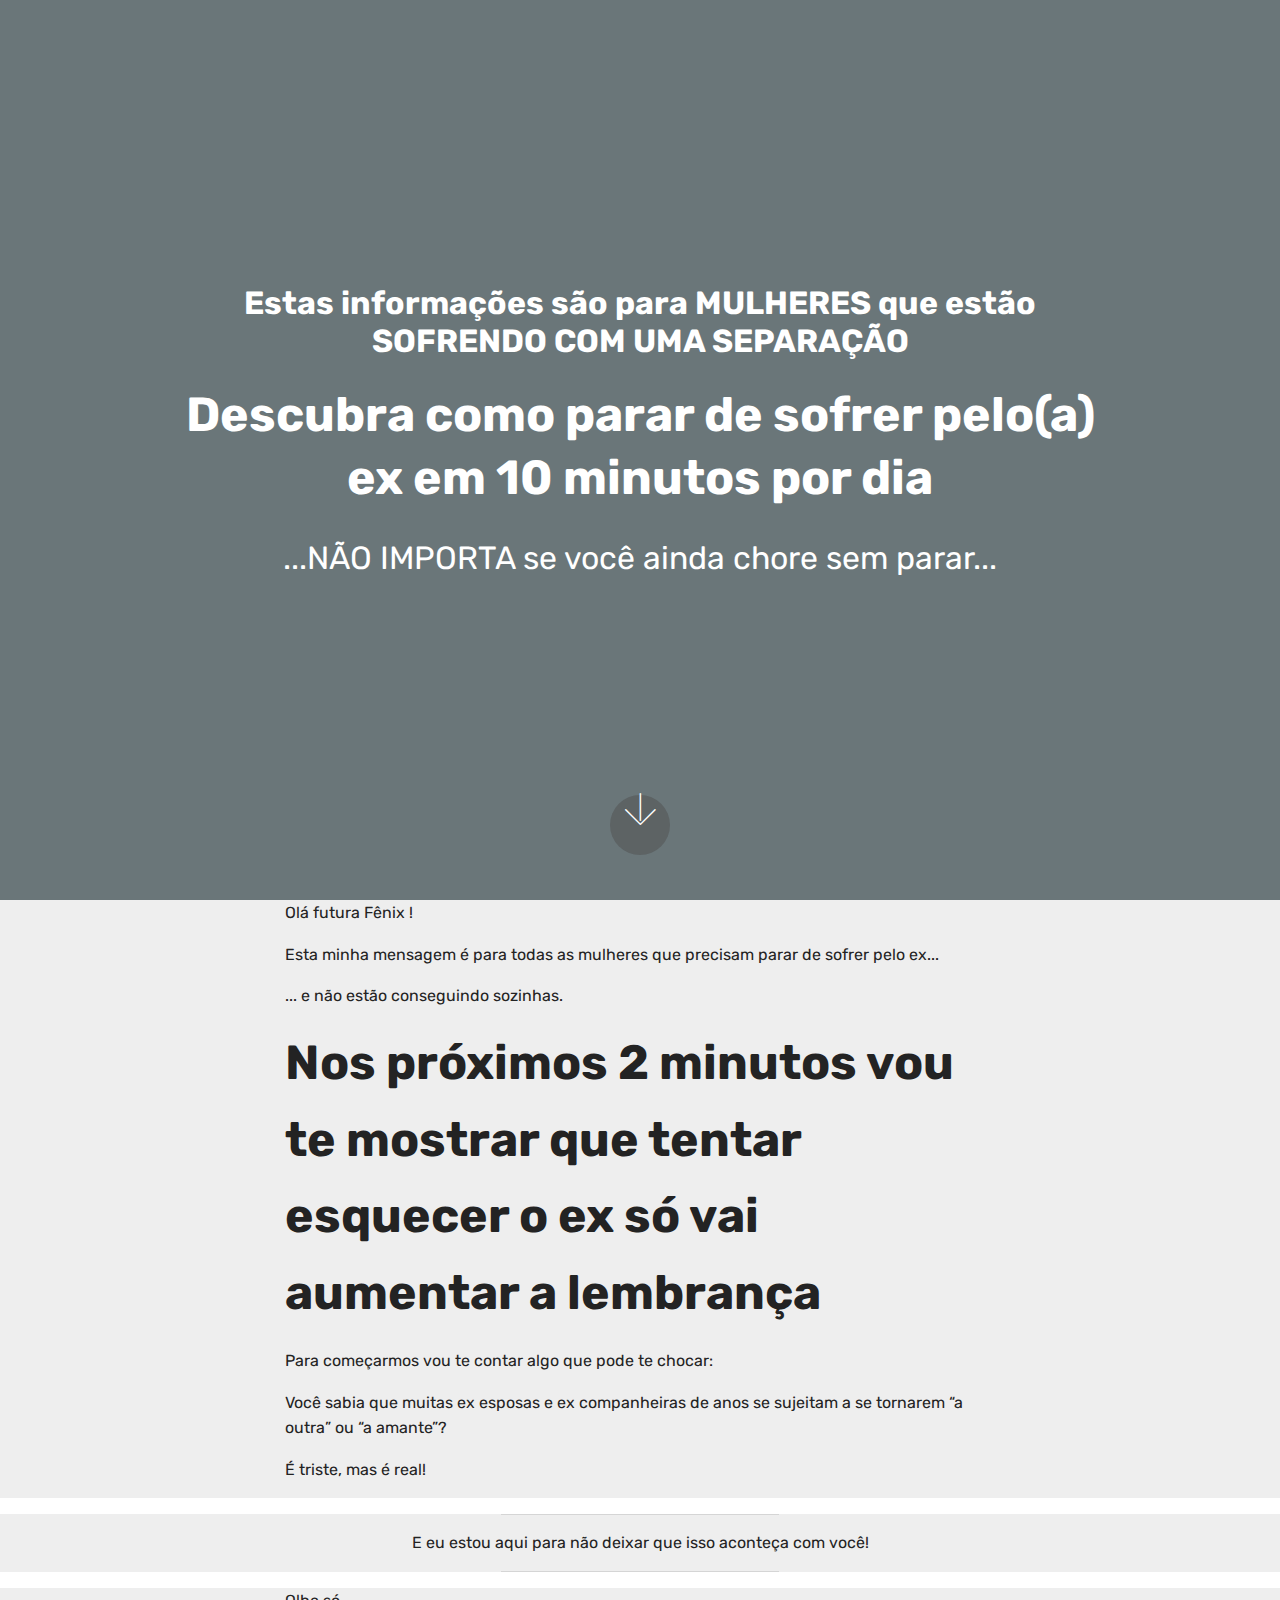
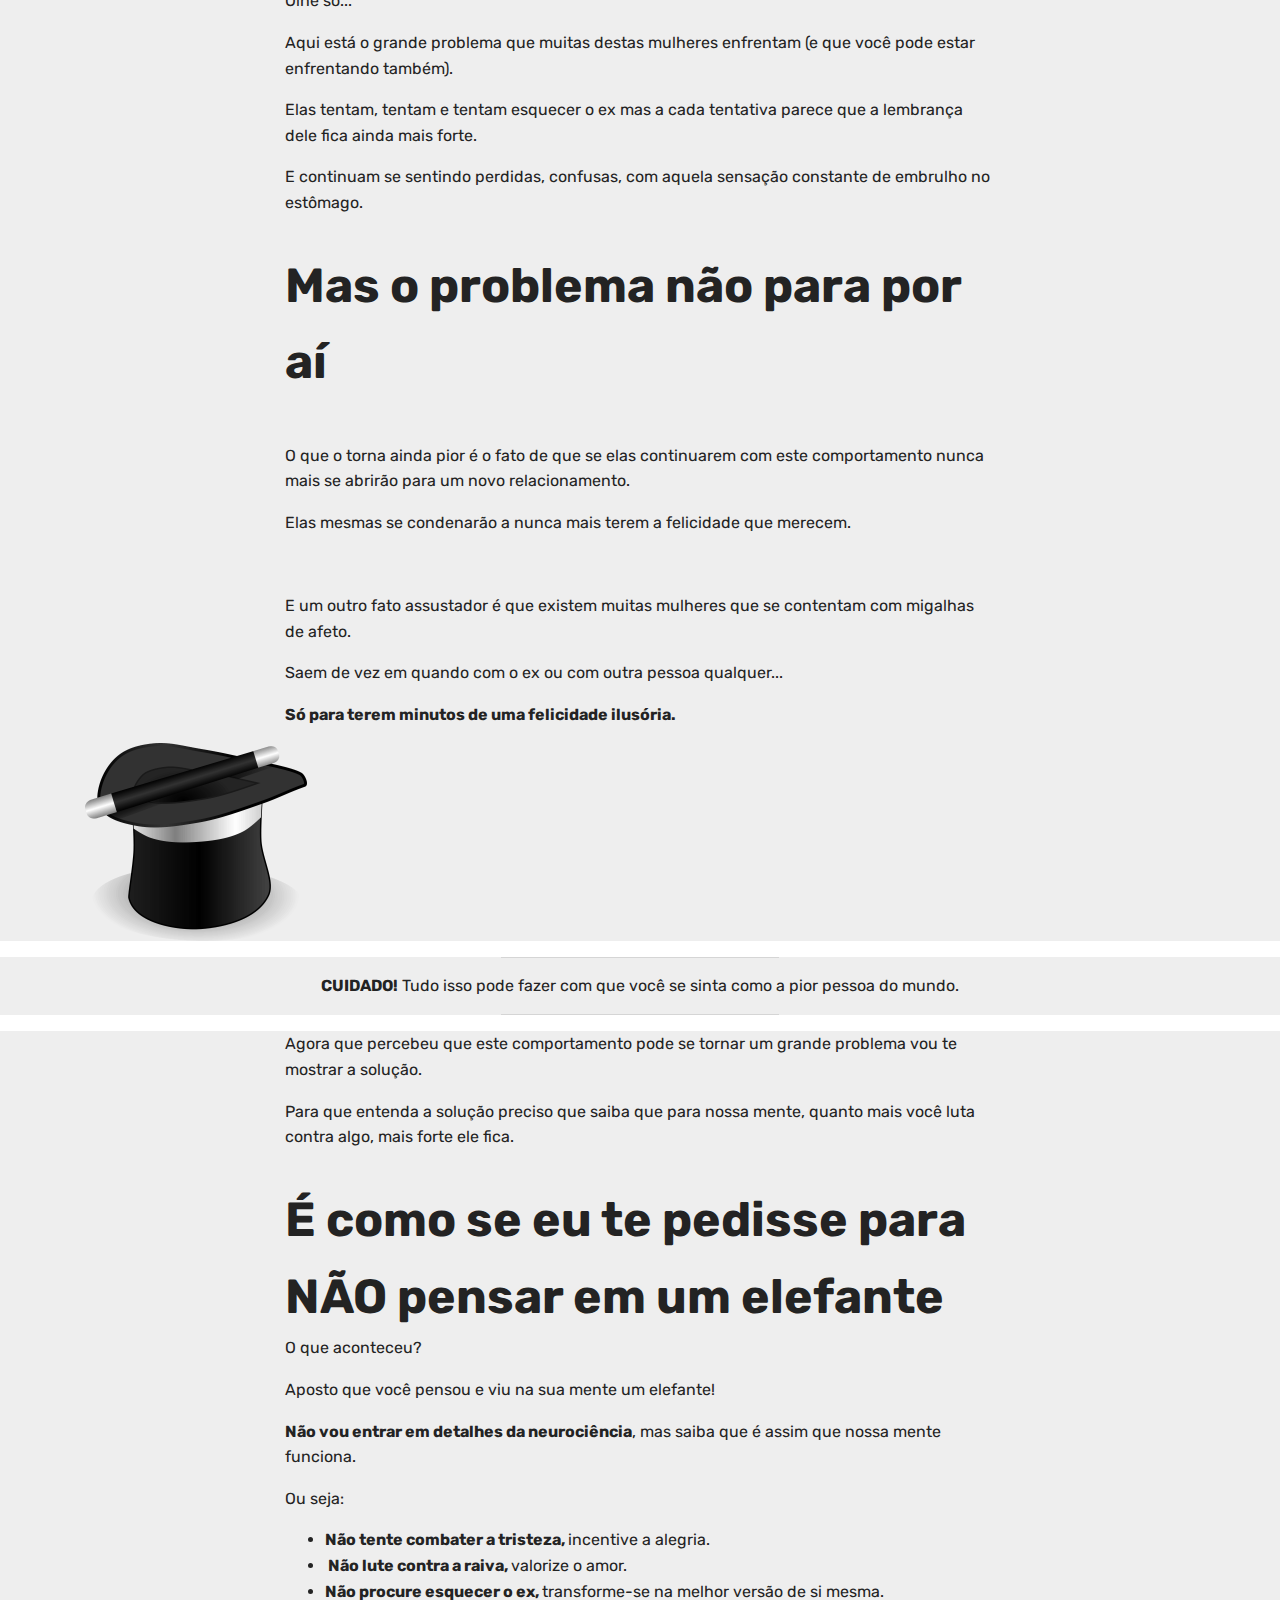
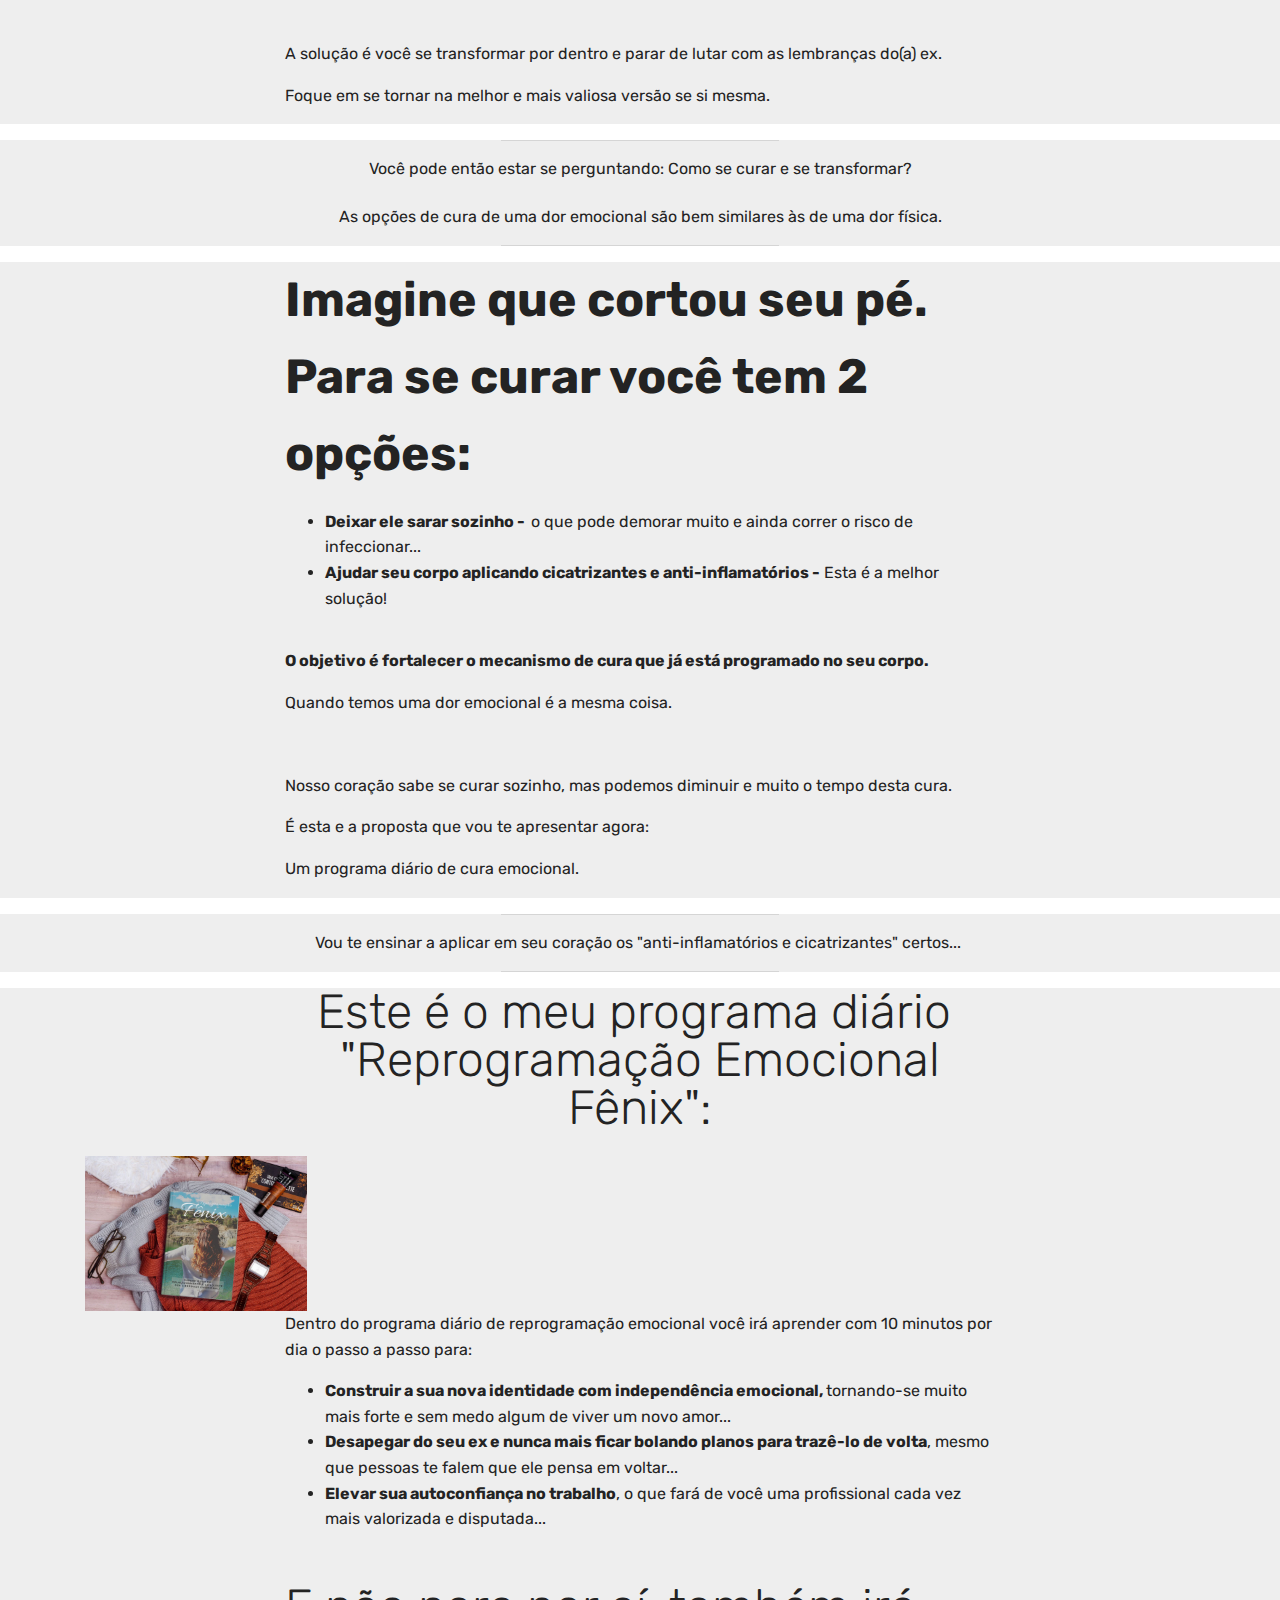
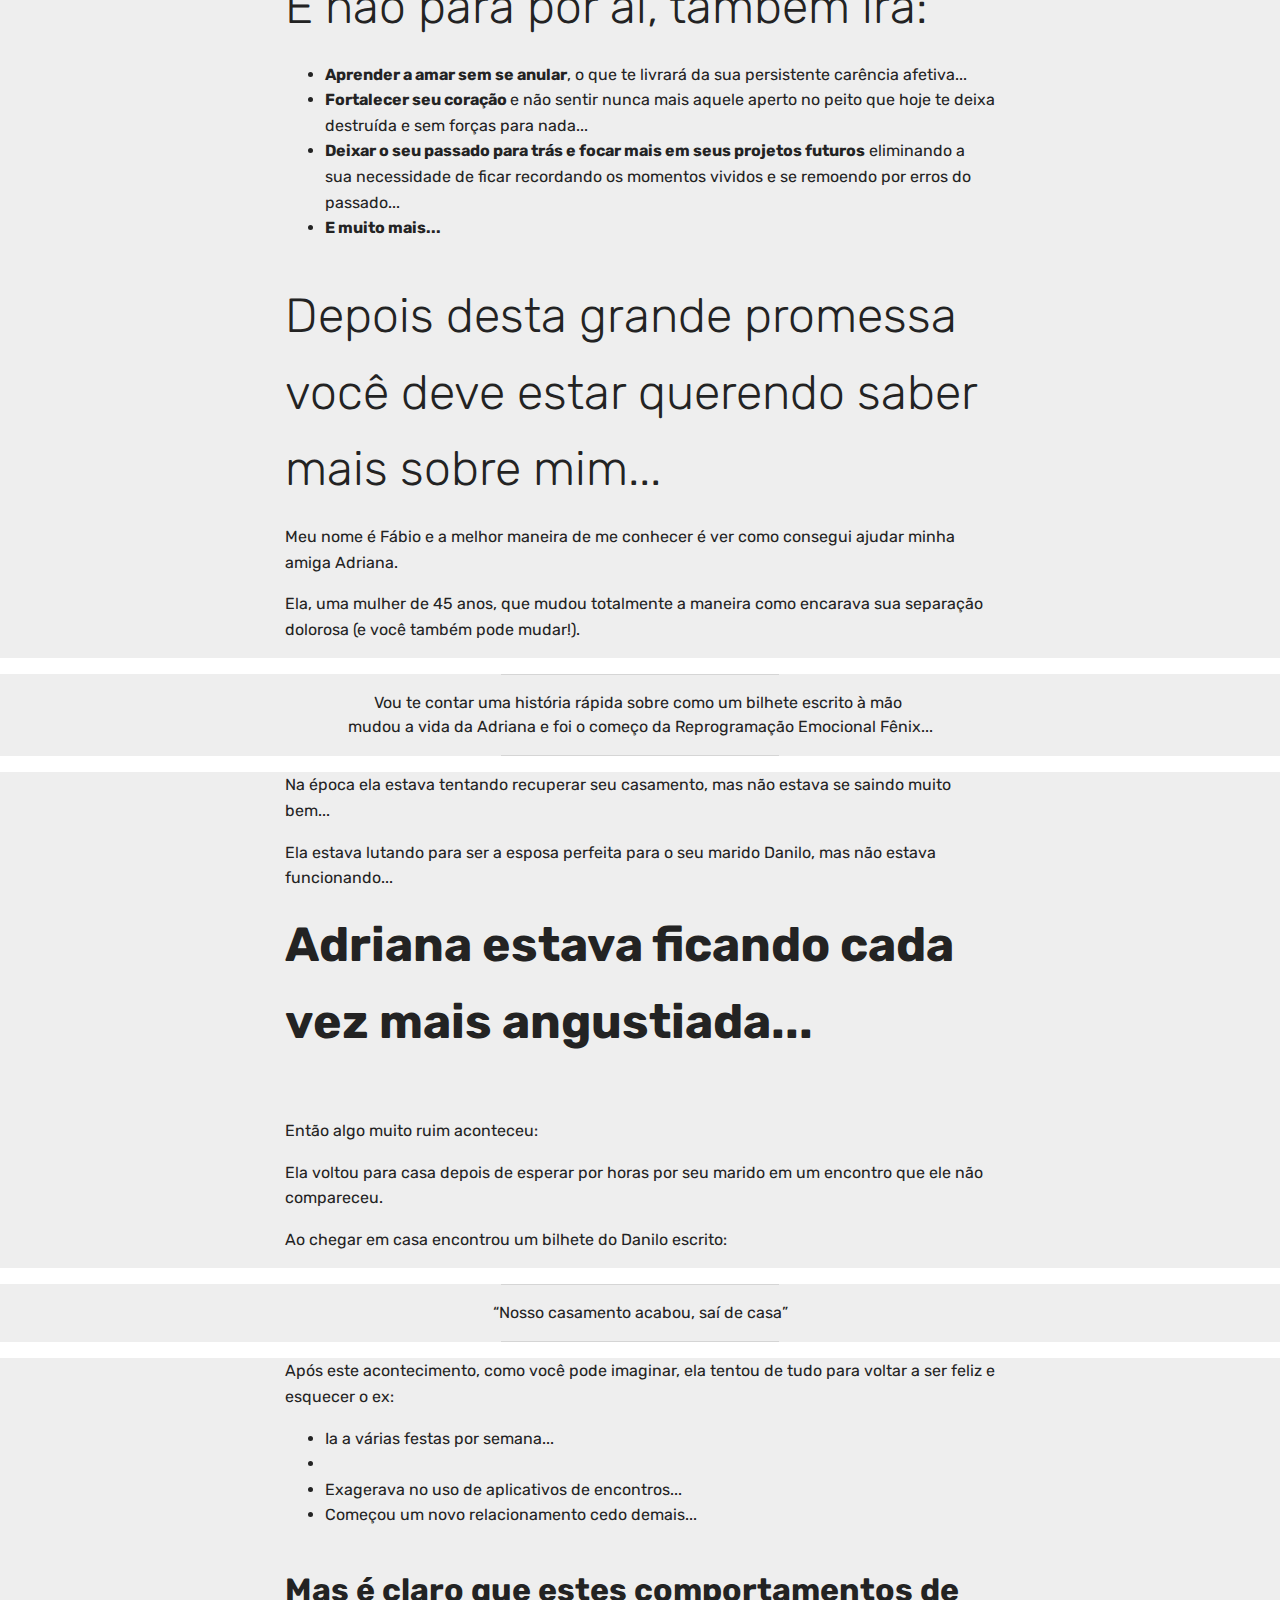
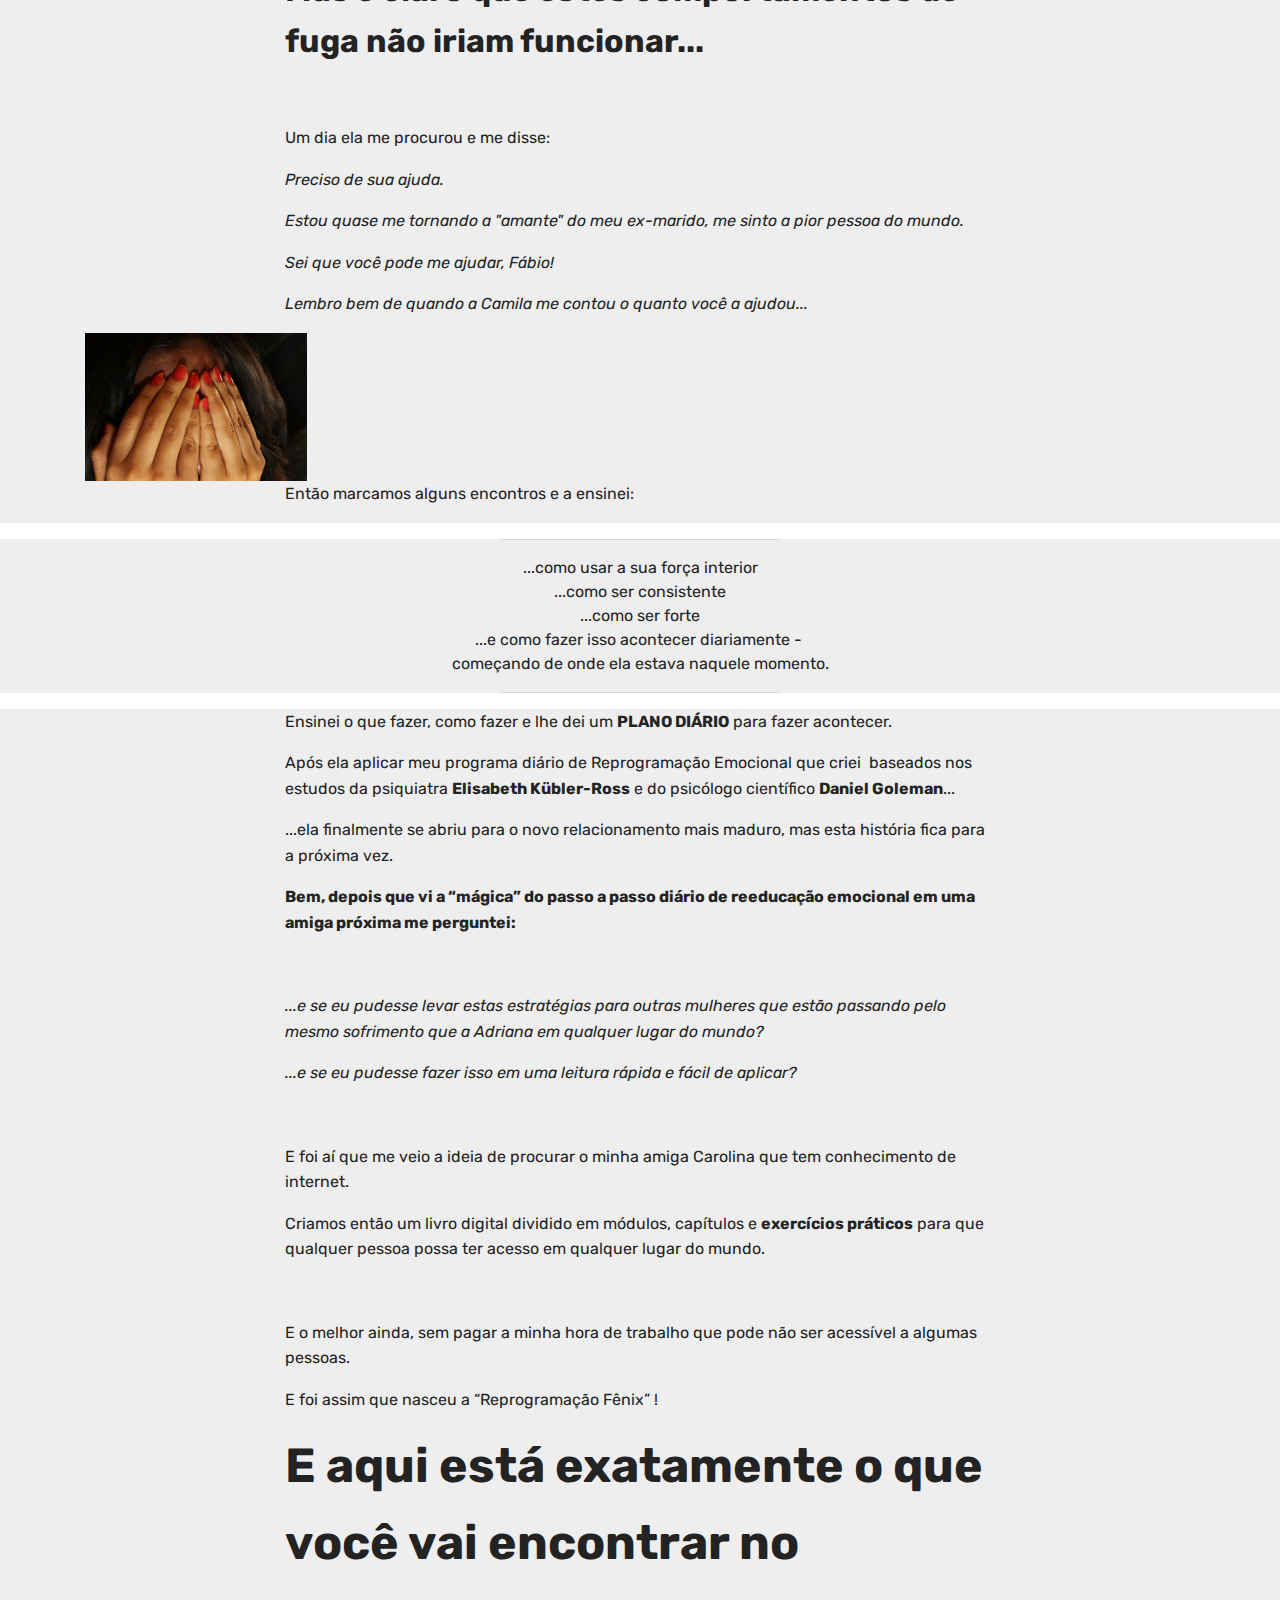
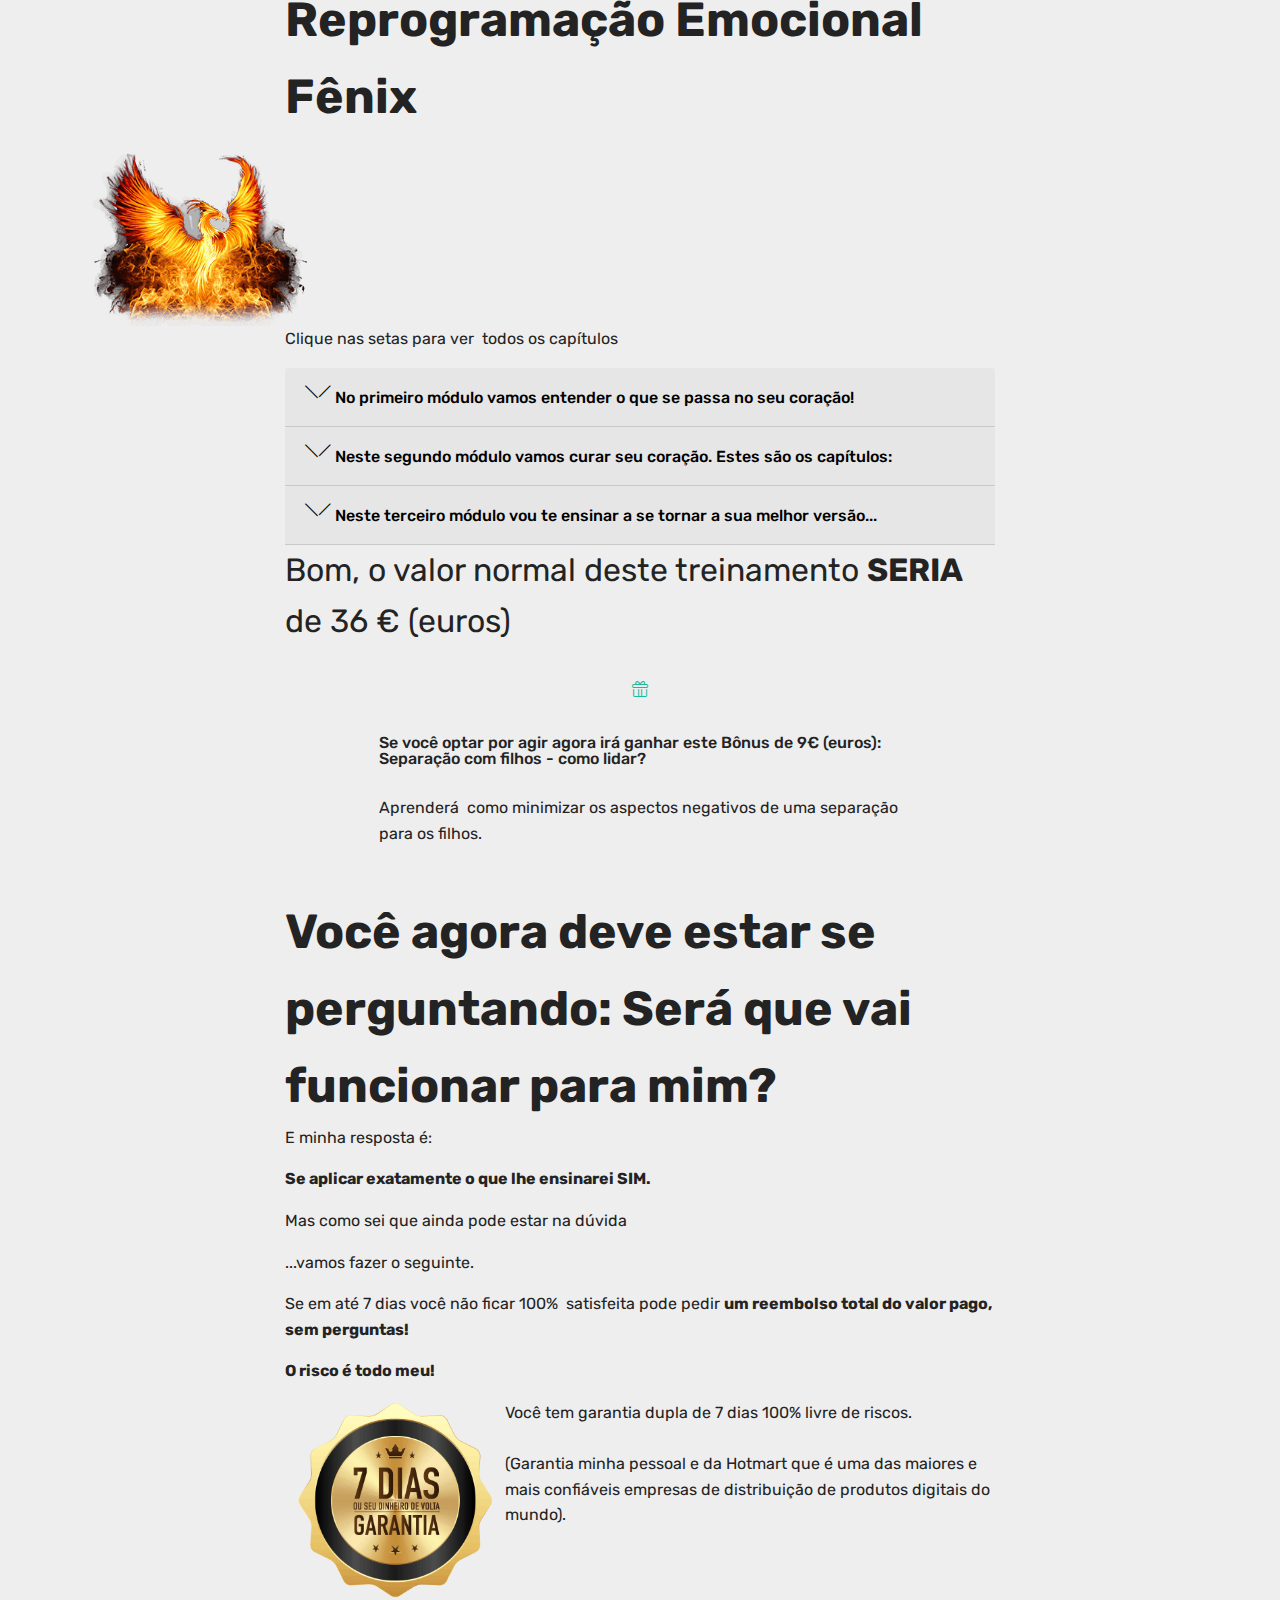
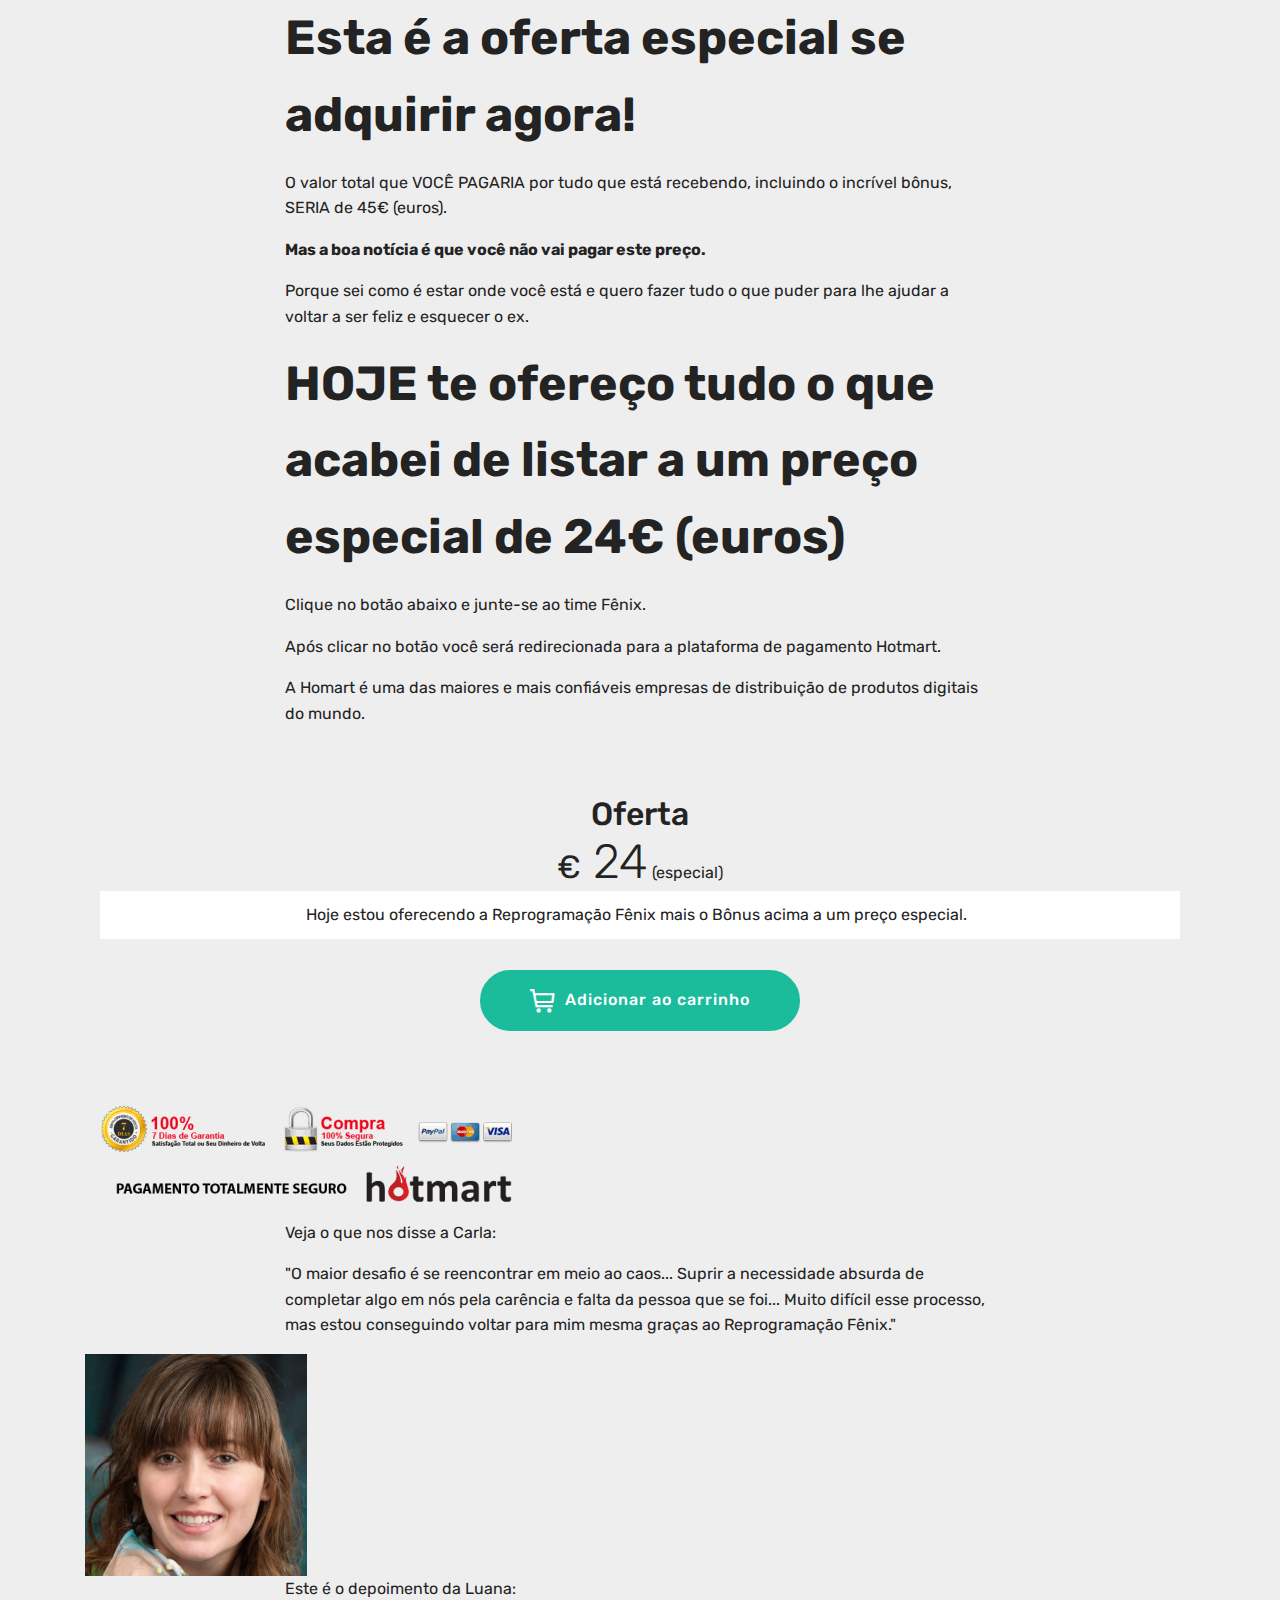
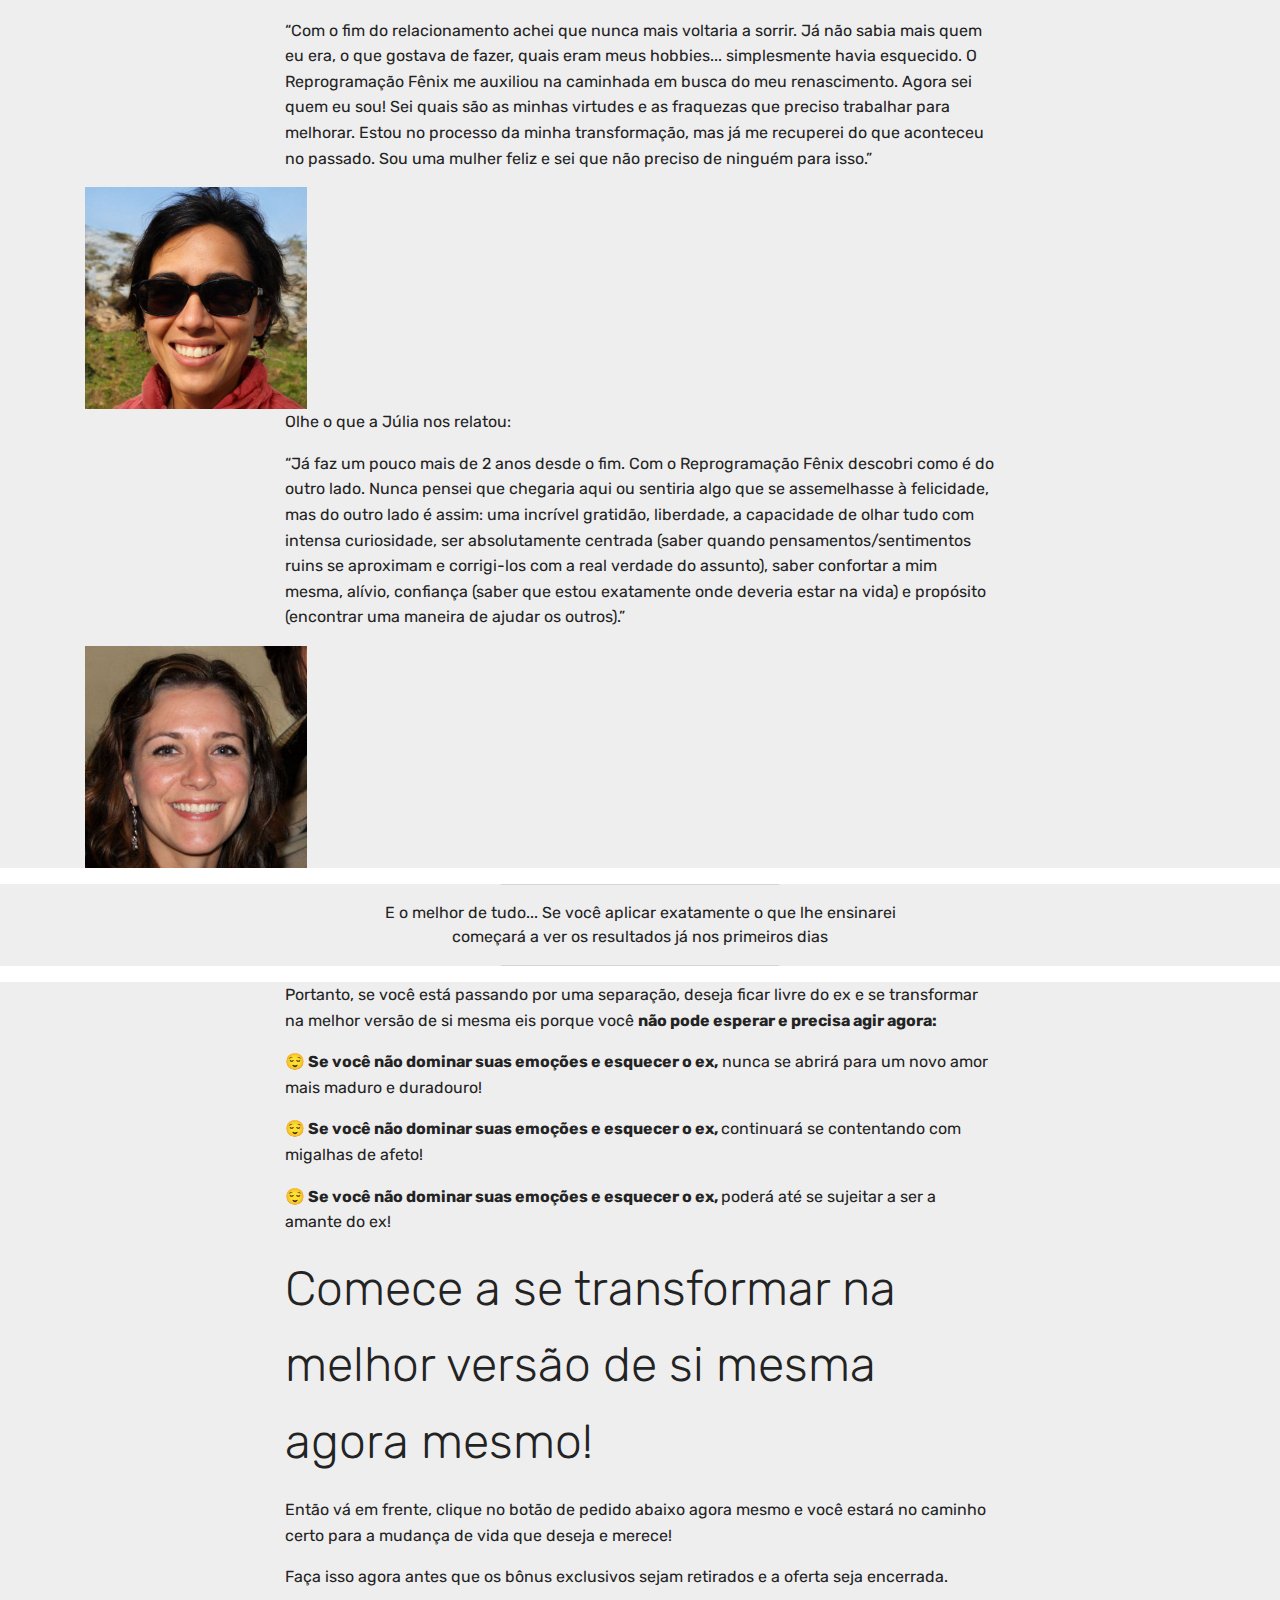
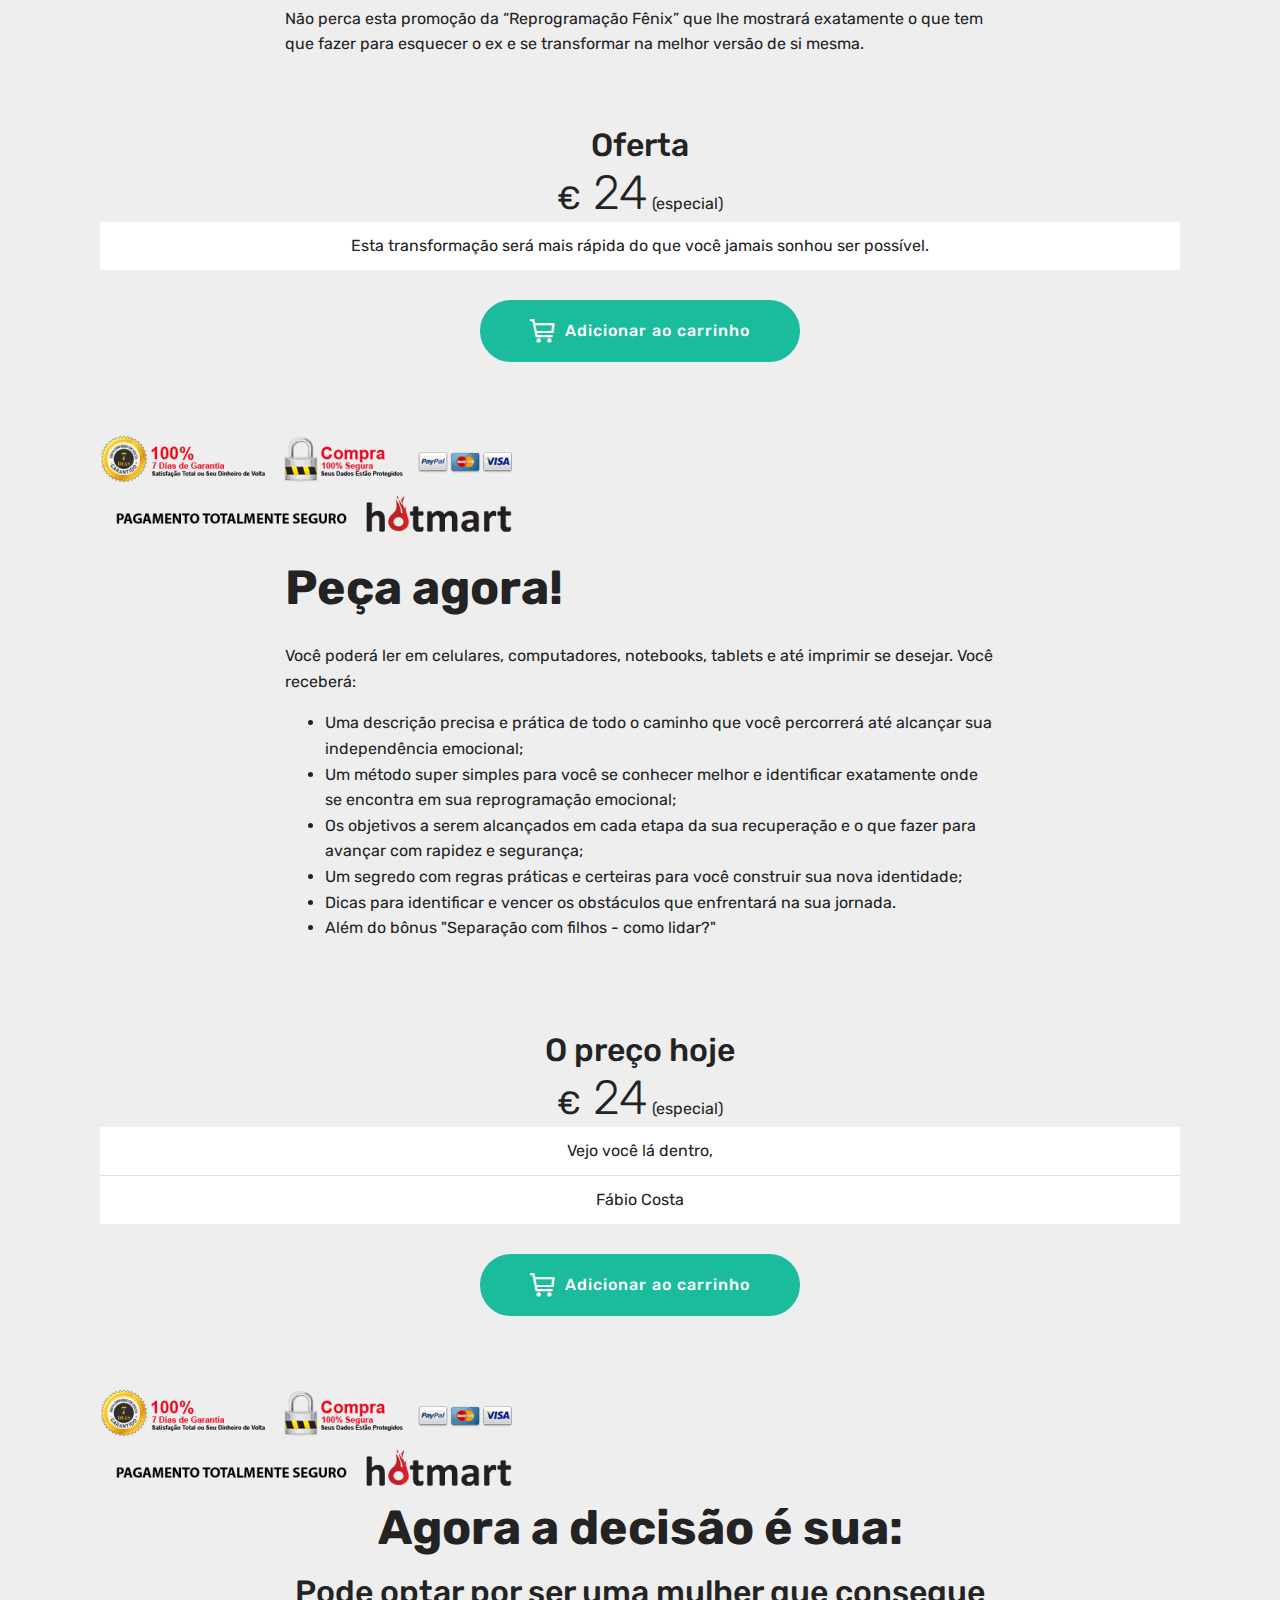
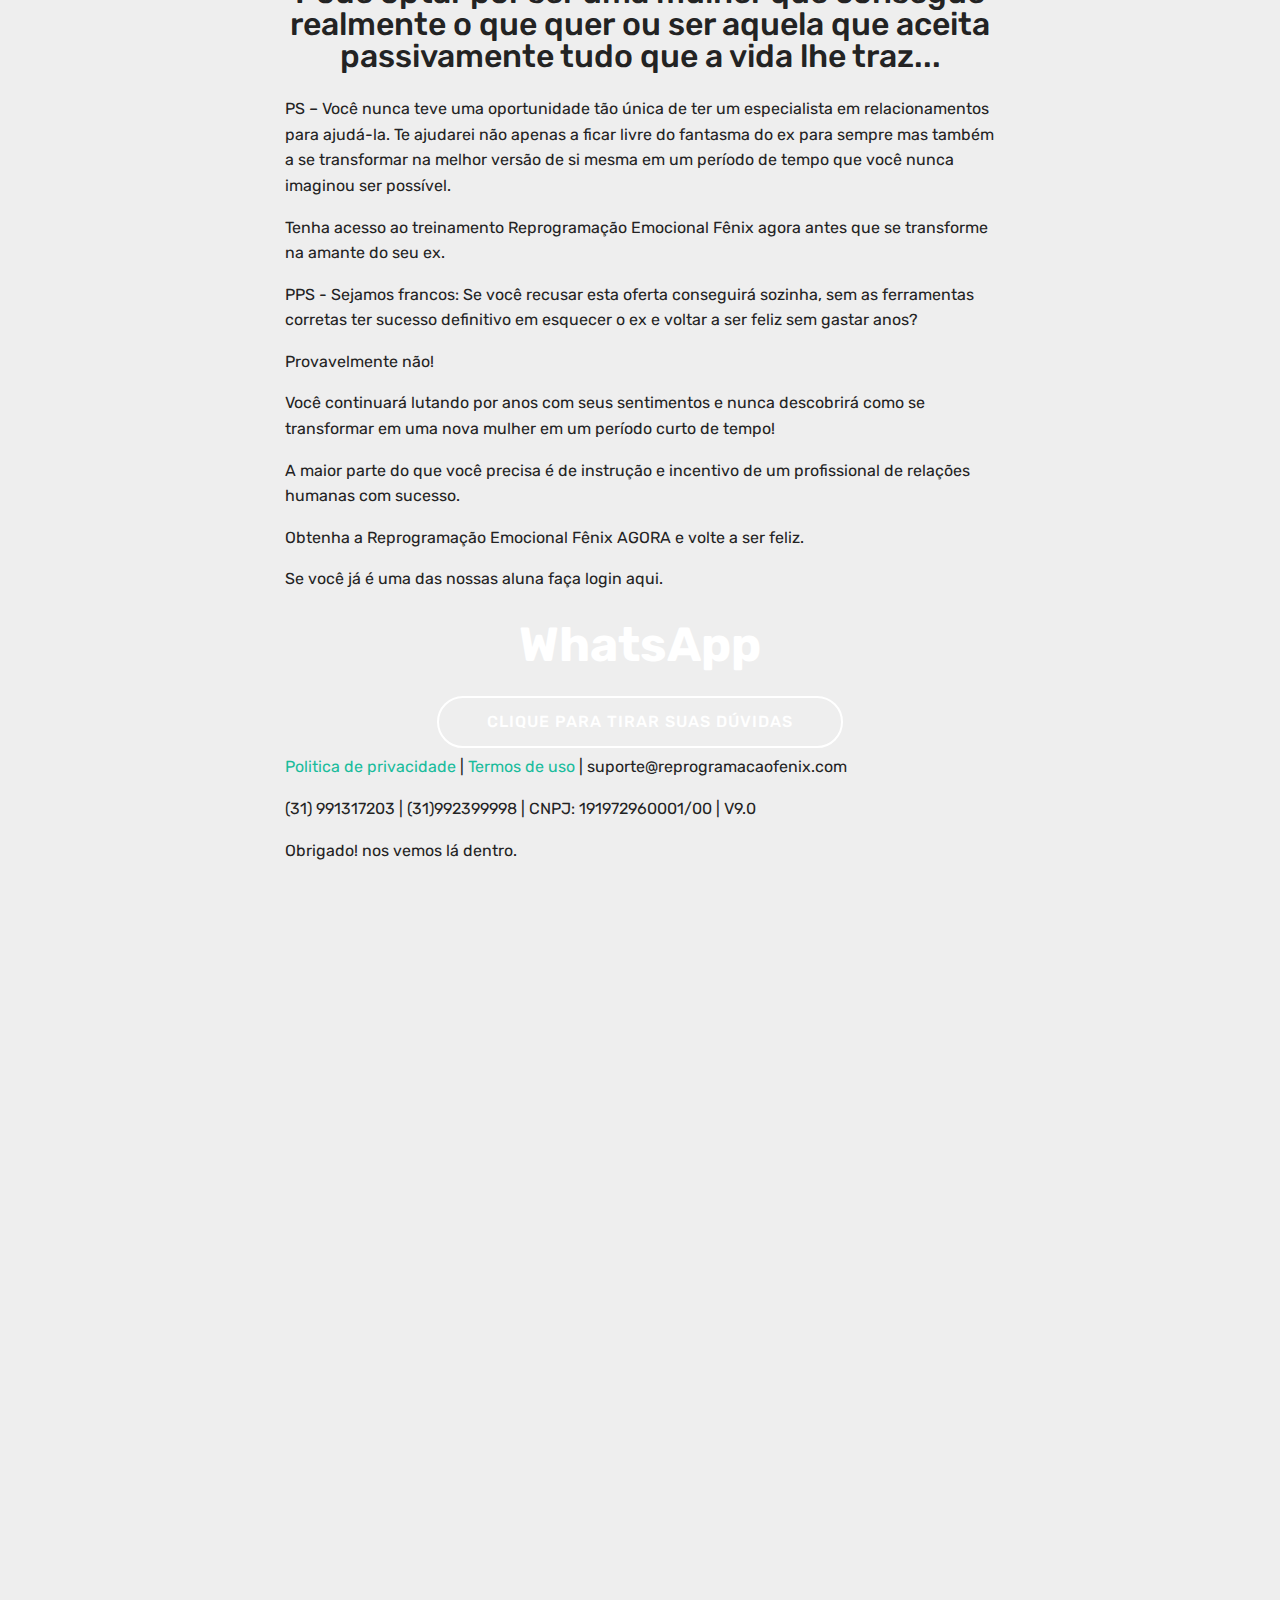
<file: page4.html>
<!DOCTYPE html>
<html  >
<head>
  <!-- Site made with Mobirise Website Builder v5.6.8, https://mobirise.com -->
  <meta charset="UTF-8">
  <meta http-equiv="X-UA-Compatible" content="IE=edge">
  <meta name="generator" content="Mobirise v5.6.8, mobirise.com">
  <meta name="twitter:card" content="summary_large_image"/>
  <meta name="twitter:image:src" content="assets/images/page4-meta.png">
  <meta property="og:image" content="assets/images/page4-meta.png">
  <meta name="twitter:title" content="BK2">
  <meta name="viewport" content="width=device-width, initial-scale=1, minimum-scale=1">
  <link rel="shortcut icon" href="assets/images/favicon-64x64.png" type="image/x-icon">
  <meta name="description" content="Descubra como parar de pensar no ex de uma vez por todas sem recaídas! | Mesmo que você ainda esteja chorando 24 horas por dia após a separação...">
  
  
  <title>BK2</title>
  <link rel="stylesheet" href="assets/web/assets/mobirise-icons/mobirise-icons.css">
  <link rel="stylesheet" href="assets/web/assets/mobirise-icons-bold/mobirise-icons-bold.css">
  <link rel="stylesheet" href="assets/web/assets/mobirise-icons2/mobirise2.css">
  <link rel="stylesheet" href="assets/bootstrap/css/bootstrap.min.css">
  <link rel="stylesheet" href="assets/bootstrap/css/bootstrap-grid.min.css">
  <link rel="stylesheet" href="assets/bootstrap/css/bootstrap-reboot.min.css">
  <link rel="stylesheet" href="assets/tether/tether.min.css">
  <link rel="stylesheet" href="assets/theme/css/style.css">
  <link rel="preload" href="https://fonts.googleapis.com/css?family=Rubik:300,300i,400,400i,500,500i,700,700i,900,900i&display=swap" as="style" onload="this.onload=null;this.rel='stylesheet'">
  <noscript><link rel="stylesheet" href="https://fonts.googleapis.com/css?family=Rubik:300,300i,400,400i,500,500i,700,700i,900,900i&display=swap"></noscript>
  <link rel="preload" as="style" href="assets/mobirise/css/mbr-additional.css"><link rel="stylesheet" href="assets/mobirise/css/mbr-additional.css" type="text/css">
  
  
  
  
</head>
<body>

<!-- Analytics -->
<!-- Meta Pixel Code -->
<script>
!function(f,b,e,v,n,t,s)
{if(f.fbq)return;n=f.fbq=function(){n.callMethod?
n.callMethod.apply(n,arguments):n.queue.push(arguments)};
if(!f._fbq)f._fbq=n;n.push=n;n.loaded=!0;n.version='2.0';
n.queue=[];t=b.createElement(e);t.async=!0;
t.src=v;s=b.getElementsByTagName(e)[0];
s.parentNode.insertBefore(t,s)}(window, document,'script',
'https://connect.facebook.net/en_US/fbevents.js');
fbq('init', '341877597875288');
fbq('track', 'PageView');
</script>
<noscript><img height="1" width="1" style="display:none"
src="https://www.facebook.com/tr?id=341877597875288&ev=PageView&noscript=1"
/></noscript>
<!-- End Meta Pixel Code -->
<!-- -----Hotjar----- -->
<script>
    (function(h,o,t,j,a,r){
        h.hj=h.hj||function(){(h.hj.q=h.hj.q||[]).push(arguments)};
        h._hjSettings={hjid:2496500,hjsv:6};
        a=o.getElementsByTagName('head')[0];
        r=o.createElement('script');r.async=1;
        r.src=t+h._hjSettings.hjid+j+h._hjSettings.hjsv;
        a.appendChild(r);
    })(window,document,'https://static.hotjar.com/c/hotjar-','.js?sv=');
</script>
<!-- -----Hotjar----- -->
<!-- ---GA--4- -->
<script async src="https://www.googletagmanager.com/gtag/js?id=G-HKSWMBSVG4"></script>
<script>
  window.dataLayer = window.dataLayer || [];
  function gtag(){dataLayer.push(arguments);}
  gtag('js', new Date());

  gtag('config', 'G-HKSWMBSVG4');
</script>
<!-- ---GA--4- -->
<!-- ---GA--2- -->
<script async src="https://www.googletagmanager.com/gtag/js?id=UA-112001127-3"></script>
<script>
  window.dataLayer = window.dataLayer || [];
  function gtag(){dataLayer.push(arguments);}
  gtag('js', new Date());

  gtag('config', 'UA-112001127-3');
</script>
<!-- ---GA2--- -->
<!-- /Analytics -->


  
  <section class="cid-tg1ARpc7Jy mbr-fullscreen mbr-parallax-background" id="header2-mz">

    

    <div class="mbr-overlay" style="opacity: 0.9; background-color: rgb(91, 104, 107);"></div>

    <div class="container align-center">
        <div class="row justify-content-md-center">
            <div class="mbr-white col-md-10">
                <h1 class="mbr-section-title mbr-bold pb-3 mbr-fonts-style display-5">Estas informações são para MULHERES&nbsp;que estão<span style="font-weight: normal;"> </span>SOFRENDO COM UMA SEPARAÇÃO<br></h1>
                <h3 class="mbr-section-subtitle align-center mbr-light pb-3 mbr-fonts-style display-1"><strong>Descubra como parar de sofrer pelo(a) ex em 10 minutos por dia</strong></h3>
                <p class="mbr-text pb-3 mbr-fonts-style display-5">...NÃO IMPORTA se você ainda chore sem parar...<br></p>
                
            </div>
        </div>
    </div>
    <div class="mbr-arrow hidden-sm-down" aria-hidden="true">
        <a href="#next">
            <i class="mbri-down mbr-iconfont"></i>
        </a>
    </div>
</section>

<section class="mbr-section article content1 cid-tg1ARpEiVp" id="content1-n0">
    
     

    <div class="container">
        <div class="media-container-row">
            <div class="mbr-text col-12 mbr-fonts-style display-7 col-md-8"><p><span style="font-size: 1rem;">Olá futura Fênix !</span><br></p><p>Esta minha mensagem é para todas as mulheres que precisam parar de sofrer pelo ex...
</p><p>... e não estão conseguindo sozinhas.</p><p>
</p><p>
</p><p>
</p><p>
</p><p>
</p><p>
</p><p>
</p></div>
        </div>
    </div>
</section>

<section class="mbr-section article content1 cid-tg1ARpXlUL" id="content1-n1">
    
     

    <div class="container">
        <div class="media-container-row">
            <div class="mbr-text col-12 mbr-fonts-style display-2 col-md-8"><p><strong>Nos próximos 2 minutos vou te mostrar que tentar esquecer o ex só vai aumentar a lembrança</strong></p><p><strong>
</strong></p></div>
        </div>
    </div>
</section>

<section class="mbr-section article content1 cid-tg1ARqkwpK" id="content1-n2">
    
     

    <div class="container">
        <div class="media-container-row">
            <div class="mbr-text col-12 mbr-fonts-style display-7 col-md-8"><p><span style="font-size: 1rem;">Para começarmos vou te contar algo que pode te chocar:</span><br></p><p>Você sabia que muitas ex esposas e ex companheiras de anos se sujeitam a se tornarem “a outra” ou “a amante”?
</p><p>É triste, mas é real!</p><p><strong><em>
</em></strong></p><p><strong><em>
</em></strong></p><p><strong><em>
</em></strong></p><p><strong><em>
</em></strong></p><p><strong><em>
</em></strong></p><p><strong><em>
</em></strong></p><p><strong><em>
</em></strong></p><p><strong><em>
</em></strong></p></div>
        </div>
    </div>
</section>

<section class="mbr-section article content9 cid-tg1ARqDg5e" id="content9-n3">
    
     

    <div class="container">
        <div class="inner-container" style="width: 100%;">
            <hr class="line" style="width: 25%;">
            <div class="section-text align-center mbr-fonts-style display-7">E eu estou aqui para não deixar que isso aconteça com você!</div>
            <hr class="line" style="width: 25%;">
        </div>
        </div>
</section>

<section class="mbr-section article content1 cid-tg1ARqYP8z" id="content1-n4">
    
     

    <div class="container">
        <div class="media-container-row">
            <div class="mbr-text col-12 mbr-fonts-style display-7 col-md-8"><p>Olhe só...
</p><p>Aqui está o grande problema que muitas destas mulheres enfrentam (e que você pode estar enfrentando também).
</p><p>Elas tentam, tentam e tentam esquecer o ex mas a cada tentativa parece que a lembrança dele fica ainda mais forte.</p><p>E continuam se sentindo perdidas, confusas, com aquela sensação constante de embrulho no estômago.</p><p>
</p></div>
        </div>
    </div>
</section>

<section class="mbr-section article content1 cid-tg1ARrhL7z" id="content1-n5">
    
     

    <div class="container">
        <div class="media-container-row">
            <div class="mbr-text col-12 mbr-fonts-style display-2 col-md-8"><p>
</p><div><strong>Mas o problema não para por aí</strong></div></div>
        </div>
    </div>
</section>

<section class="mbr-section article content1 cid-tg1ARrF6Ty" id="content1-n6">
    
     

    <div class="container">
        <div class="media-container-row">
            <div class="mbr-text col-12 mbr-fonts-style display-7 col-md-8"><p><span style="font-size: 1rem;"><br></span></p><p>O que o torna ainda pior é o fato de que se elas continuarem com este comportamento nunca mais se abrirão para um novo relacionamento.
</p><p>Elas mesmas se condenarão a nunca mais terem a felicidade que merecem.</p><p><br></p><p>
</p><p>E um outro fato assustador é que existem muitas mulheres que se contentam com migalhas de afeto.
</p><p>Saem de vez em quando com o ex ou com outra pessoa qualquer...
</p><p><strong>Só para terem minutos de uma felicidade ilusória.</strong></p><p>
</p><p>
</p><p>
</p><p>
</p></div>
        </div>
    </div>
</section>

<section class="cid-tg1ARrYMAs" id="image2-n7">

    

    <figure class="mbr-figure container">
        <div class="image-block" style="width: 20%;">
            <img src="assets/images/mbr-444x396.png" alt="Mobirise" title="">
            
        </div>
    </figure>
</section>

<section class="mbr-section article content9 cid-tg1ARslo10" id="content9-n8">
    
     

    <div class="container">
        <div class="inner-container" style="width: 100%;">
            <hr class="line" style="width: 25%;">
            <div class="section-text align-center mbr-fonts-style display-7"><strong>CUIDADO!</strong> Tudo isso pode fazer com que você se sinta como a pior pessoa do mundo.</div>
            <hr class="line" style="width: 25%;">
        </div>
        </div>
</section>

<section class="mbr-section article content1 cid-tg1ARsE5Eb" id="content1-n9">
    
     

    <div class="container">
        <div class="media-container-row">
            <div class="mbr-text col-12 mbr-fonts-style display-7 col-md-8"><p><span style="font-size: 1rem;">Agora que percebeu que este comportamento pode se tornar um grande problema vou te mostrar a solução.</span><br></p><p>Para que entenda a solução preciso que saiba que para nossa mente, quanto mais você luta contra algo, mais forte ele fica.</p><p>
</p><p>
</p><p>
</p><p>
</p><p>
</p><p>
</p><p>
</p><p>
</p><p>
</p><p>
</p><p>
</p><p>
</p><p>
</p></div>
        </div>
    </div>
</section>

<section class="mbr-section article content1 cid-tg1ARt4Xqm" id="content1-na">
    
     

    <div class="container">
        <div class="media-container-row">
            <div class="mbr-text col-12 mbr-fonts-style display-2 col-md-8"><p>
</p><div><strong>É como se eu te pedisse para</strong> <strong>NÃO&nbsp;pensar em um elefante</strong></div></div>
        </div>
    </div>
</section>

<section class="mbr-section article content1 cid-tg1ARtotaF" id="content1-nb">
    
     

    <div class="container">
        <div class="media-container-row">
            <div class="mbr-text col-12 mbr-fonts-style display-7 col-md-8"><p><span style="font-size: 1rem;">O que aconteceu? </span></p><p><span style="font-size: 1rem;">Aposto que você pensou e viu na sua mente um elefante!</span><br></p><p><strong>Não vou entrar em detalhes da neurociência</strong>, mas saiba que é assim que nossa mente funciona.
</p><p>Ou seja:</p><p>
</p><p>
</p><p>
</p><p><strong><em>
</em></strong></p><p><strong><em>
</em></strong></p><p><strong><em>
</em></strong></p><p><strong><em>
</em></strong></p><p><strong><em>
</em></strong></p><p><strong><em>
</em></strong></p><p><strong><em>
</em></strong></p><p><strong><em>
</em></strong></p></div>
        </div>
    </div>
</section>

<section class="mbr-section article content12 cid-tg1ARtI9BW" id="content12-nc">
     

    <div class="container">
        <div class="media-container-row">
            <div class="mbr-text counter-container col-12 col-md-8 mbr-fonts-style display-7">
                <ul>
                    <li><strong>Não tente combater a tristeza, </strong>incentive a alegria.
</li><li><strong>&nbsp;Não lute contra a raiva, </strong>valorize o amor.
</li><li><strong>Não procure esquecer o ex, </strong>transforme-se na melhor versão de si mesma.</li>
                </ul>
            </div>
        </div>
    </div>
</section>

<section class="mbr-section article content1 cid-tg1ARu43Ic" id="content1-nd">
    
     

    <div class="container">
        <div class="media-container-row">
            <div class="mbr-text col-12 mbr-fonts-style display-7 col-md-8"><p><span style="font-size: 1rem;">A solução é você se transformar por dentro e parar de lutar com as lembranças do(a) ex.</span><br></p><p>Foque em se tornar na melhor e mais valiosa versão se si mesma.</p><p>
</p><p>
</p><p><strong><em>
</em></strong></p><p><strong><em>
</em></strong></p><p><strong><em>
</em></strong></p><p><strong><em>
</em></strong></p><p><strong><em>
</em></strong></p><p><strong><em>
</em></strong></p><p><strong><em>
</em></strong></p><p><strong><em>
</em></strong></p></div>
        </div>
    </div>
</section>

<section class="mbr-section article content9 cid-tg1ARuoYtd" id="content9-ne">
    
     

    <div class="container">
        <div class="inner-container" style="width: 100%;">
            <hr class="line" style="width: 25%;">
            <div class="section-text align-center mbr-fonts-style display-7">Você pode então estar se perguntando: Como se curar e se transformar?<br><br>As opções de cura de uma dor emocional são bem similares às de uma dor física.</div>
            <hr class="line" style="width: 25%;">
        </div>
        </div>
</section>

<section class="mbr-section article content1 cid-tg1ARuJN0b" id="content1-nf">
    
     

    <div class="container">
        <div class="media-container-row">
            <div class="mbr-text col-12 mbr-fonts-style display-2 col-md-8"><p><strong>Imagine que cortou seu pé. Para se curar você tem 2 opções:</strong></p><p><strong>
</strong></p></div>
        </div>
    </div>
</section>

<section class="mbr-section article content12 cid-tg1ARv3p6H" id="content12-ng">
     

    <div class="container">
        <div class="media-container-row">
            <div class="mbr-text counter-container col-12 col-md-8 mbr-fonts-style display-7">
                <ul>
                    <li><strong>Deixar ele sarar sozinho -&nbsp; </strong>o que pode demorar muito e ainda correr o risco de infeccionar...</li><li><strong>Ajudar seu corpo aplicando cicatrizantes e anti-inflamatórios -</strong> Esta é a melhor solução!</li>
                </ul>
            </div>
        </div>
    </div>
</section>

<section class="mbr-section article content1 cid-tg1ARvmHmd" id="content1-nh">
    
     

    <div class="container">
        <div class="media-container-row">
            <div class="mbr-text col-12 mbr-fonts-style display-7 col-md-8"><p><strong>O objetivo é fortalecer o mecanismo de cura que já está programado no seu corpo.
</strong></p><p>Quando temos uma dor emocional é a mesma coisa.</p><p><br></p><p>
</p><p>Nosso coração sabe se curar sozinho, mas podemos diminuir e muito o tempo&nbsp;<span style="font-size: 1rem;">desta cura.</span></p><p><span style="font-size: 1rem;">É esta e a proposta que vou te apresentar agora:</span></p><p><span style="font-size: 1rem;">Um programa diário de cura emocional.</span></p><p><strong><em>
</em></strong></p><p><strong><em>
</em></strong></p><p><strong><em>
</em></strong></p><p><strong><em>
</em></strong></p><p><strong><em>
</em></strong></p><p><strong><em>
</em></strong></p><p><strong><em>
</em></strong></p><p><strong><em>
</em></strong></p></div>
        </div>
    </div>
</section>

<section class="mbr-section article content9 cid-tg1ARvINei" id="content9-ni">
    
     

    <div class="container">
        <div class="inner-container" style="width: 100%;">
            <hr class="line" style="width: 25%;">
            <div class="section-text align-center mbr-fonts-style display-7">Vou te ensinar a aplicar em seu coração os "anti-inflamatórios e cicatrizantes" certos...&nbsp;</div>
            <hr class="line" style="width: 25%;">
        </div>
        </div>
</section>

<section class="mbr-section content4 cid-tg1ARw7ayA" id="content4-nj">

    

    <div class="container">
        <div class="media-container-row">
            <div class="title col-12 col-md-8">
                <h2 class="align-center pb-3 mbr-fonts-style display-2">Este é o meu programa diário&nbsp; "Reprogramação Emocional Fênix":</h2>
                
                
            </div>
        </div>
    </div>
</section>

<section class="cid-tg1ARwxWxh" id="image2-nk">

    

    <figure class="mbr-figure container">
        <div class="image-block" style="width: 20%;">
            <img src="assets/images/livro-3-666x466.jpg" alt="Mobirise" title="">
            
        </div>
    </figure>
</section>

<section class="mbr-section article content1 cid-tg1ARwTKLh" id="content1-nl">
    
     

    <div class="container">
        <div class="media-container-row">
            <div class="mbr-text col-12 mbr-fonts-style display-7 col-md-8"><p>Dentro do programa diário de reprogramação emocional você irá aprender com 10 minutos por dia o passo a passo para:</p></div>
        </div>
    </div>
</section>

<section class="mbr-section article content12 cid-tg1ARxd0Fm" id="content12-nm">
     

    <div class="container">
        <div class="media-container-row">
            <div class="mbr-text counter-container col-12 col-md-8 mbr-fonts-style display-7">
                <ul>
                    <li><strong>Construir a sua nova identidade com independência emocional, </strong>tornando-se muito mais forte e sem medo algum de viver um novo amor...</li><li><strong>Desapegar do seu ex e nunca mais ficar bolando planos para trazê-lo de volta</strong>, mesmo que pessoas te falem que ele pensa em voltar...
</li><li><strong>Elevar sua autoconfiança no trabalho</strong><span style="font-size: 1rem;">, o que fará de você uma profissional cada vez mais valorizada e disputada...</span></li>
                </ul>
            </div>
        </div>
    </div>
</section>

<section class="mbr-section article content1 cid-tg1ARxyi6W" id="content1-nn">
    
     

    <div class="container">
        <div class="media-container-row">
            <div class="mbr-text col-12 mbr-fonts-style display-2 col-md-8"><p>E não para por aí, também irá:</p><p><strong><em>
</em></strong></p><p><strong><em>
</em></strong></p><p><strong><em>
</em></strong></p><p><strong><em>
</em></strong></p><p><strong><em>
</em></strong></p><p><strong><em>
</em></strong></p><p><strong><em>
</em></strong></p><p><strong><em>
</em></strong></p></div>
        </div>
    </div>
</section>

<section class="mbr-section article content12 cid-tg1ARxTglQ" id="content12-no">
     

    <div class="container">
        <div class="media-container-row">
            <div class="mbr-text counter-container col-12 col-md-8 mbr-fonts-style display-7">
                <ul>
                    <li><strong>Aprender a amar sem se anular</strong><span style="font-size: 1rem;">, o que te livrará da sua persistente carência afetiva...</span><br></li><li><strong>Fortalecer seu coração </strong><span style="font-size: 1rem;">e não sentir nunca mais aquele aperto no peito que hoje te deixa destruída e sem forças para nada...</span><br></li><li><span style="font-size: 1rem;"><strong>Deixar o seu passado para trás e focar mais em seus projetos futuros</strong> eliminando a sua necessidade de ficar recordando os momentos vividos e se remoendo por erros do passado...</span><br></li><li><strong>E muito mais...</strong></li>
                </ul>
            </div>
        </div>
    </div>
</section>

<section class="mbr-section article content1 cid-tg1ARygycf" id="content1-np">
    
     

    <div class="container">
        <div class="media-container-row">
            <div class="mbr-text col-12 mbr-fonts-style display-2 col-md-8"><p>Depois desta grande promessa você deve estar querendo saber mais sobre mim...</p><p>
</p></div>
        </div>
    </div>
</section>

<section class="mbr-section article content1 cid-tg1ARyBfJv" id="content1-nq">
    
     

    <div class="container">
        <div class="media-container-row">
            <div class="mbr-text col-12 mbr-fonts-style display-7 col-md-8"><p>Meu nome é Fábio e a melhor maneira de me conhecer é ver como consegui ajudar minha amiga Adriana.</p><p>Ela, uma mulher de 45 anos, que mudou totalmente a maneira como encarava sua separação dolorosa (e você também pode mudar!).</p><p>
</p><p>
</p><p>
</p><p>
</p><p>
</p><p>
</p><p>
</p><p>
</p><p>
</p><p>
</p><p>
</p><p>
</p><p>
</p><p>
</p></div>
        </div>
    </div>
</section>

<section class="mbr-section article content9 cid-tg1ARyY7mi" id="content9-nr">
    
     

    <div class="container">
        <div class="inner-container" style="width: 100%;">
            <hr class="line" style="width: 25%;">
            <div class="section-text align-center mbr-fonts-style display-7">Vou te contar uma história rápida sobre como um bilhete escrito à mão&nbsp;<br> mudou a vida da Adriana e foi o começo da Reprogramação Emocional Fênix...</div>
            <hr class="line" style="width: 25%;">
        </div>
        </div>
</section>

<section class="mbr-section article content1 cid-tg1ARzmBI7" id="content1-ns">
    
     

    <div class="container">
        <div class="media-container-row">
            <div class="mbr-text col-12 mbr-fonts-style display-7 col-md-8"><p>Na época ela estava tentando recuperar seu casamento, mas não estava se saindo muito bem...
</p><p>Ela estava lutando para ser a esposa perfeita para o seu marido Danilo, mas não estava funcionando...</p><p>
</p></div>
        </div>
    </div>
</section>

<section class="mbr-section article content1 cid-tg1ARzNhpD" id="content1-nt">
    
     

    <div class="container">
        <div class="media-container-row">
            <div class="mbr-text col-12 mbr-fonts-style display-2 col-md-8"><p><strong>Adriana estava ficando cada vez mais angustiada...</strong></p></div>
        </div>
    </div>
</section>

<section class="mbr-section article content1 cid-tg1ARAa9Xp" id="content1-nu">
    
     

    <div class="container">
        <div class="media-container-row">
            <div class="mbr-text col-12 mbr-fonts-style display-7 col-md-8"><p><span style="font-size: 1rem;"><br></span></p><p><span style="font-size: 1rem;">Então algo muito ruim aconteceu:&nbsp;</span></p><p><span style="font-size: 1rem;">Ela voltou para casa depois de esperar por horas por seu marido em um encontro que ele não compareceu.
</span></p><p><span style="font-size: 1rem;">Ao chegar em casa encontrou um bilhete do Danilo escrito:</span></p><p>
</p><p>
</p><p>
</p><p>
</p><p>
</p><p>
</p><p>
</p><p>
</p><p>
</p><p>
</p><p>
</p><p>
</p><p>
</p><p>
</p></div>
        </div>
    </div>
</section>

<section class="mbr-section article content9 cid-tg1ARAyNAa" id="content9-nv">
    
     

    <div class="container">
        <div class="inner-container" style="width: 100%;">
            <hr class="line" style="width: 25%;">
            <div class="section-text align-center mbr-fonts-style display-7">“Nosso casamento acabou, saí de casa”</div>
            <hr class="line" style="width: 25%;">
        </div>
        </div>
</section>

<section class="mbr-section article content1 cid-tg1ARAXCkA" id="content1-nw">
    
     

    <div class="container">
        <div class="media-container-row">
            <div class="mbr-text col-12 mbr-fonts-style display-7 col-md-8"><p><span style="font-size: 1rem;">Após este acontecimento, como você pode imaginar, ela tentou de tudo para voltar a ser feliz e esquecer o ex:</span><br></p><p>
</p><p>
</p><p>
</p><p>
</p><p>
</p></div>
        </div>
    </div>
</section>

<section class="mbr-section article content12 cid-tg1ARBjwbL" id="content12-nx">
     

    <div class="container">
        <div class="media-container-row">
            <div class="mbr-text counter-container col-12 col-md-8 mbr-fonts-style display-7">
                <ul>
                    <li><span style="font-size: 1rem;">Ia a várias festas por semana...</span><br></li><li>
</li><li><span style="font-size: 1rem;">Exagerava no uso de aplicativos de encontros...</span><br></li><li><span style="font-size: 1rem;">Começou um novo relacionamento cedo demais...</span><br></li>
                </ul>
            </div>
        </div>
    </div>
</section>

<section class="mbr-section article content1 cid-tg1ARBFvrS" id="content1-ny">
    
     

    <div class="container">
        <div class="media-container-row">
            <div class="mbr-text col-12 mbr-fonts-style display-5 col-md-8"><p><strong>Mas é claro que estes comportamentos de fuga não iriam funcionar...</strong></p></div>
        </div>
    </div>
</section>

<section class="mbr-section article content1 cid-tg1ARC23Zp" id="content1-nz">
    
     

    <div class="container">
        <div class="media-container-row">
            <div class="mbr-text col-12 mbr-fonts-style display-7 col-md-8"><p><span style="font-size: 1rem;"><br></span></p><p><span style="font-size: 1rem;">Um dia ela me procurou e me disse:</span></p><p><em>Preciso de sua ajuda.
</em></p><p><em>Estou quase me tornando a "amante" do meu ex-marido, me sinto a pior pessoa do mundo.</em></p><p><em>Sei que você pode me ajudar, Fábio!</em><br></p><p><em>Lembro bem de quando a Camila me contou o quanto você a ajudou...</em></p><p>
</p><p>
</p><p>
</p><p>
</p><p>
</p><p>
</p><p>
</p><p>
</p><p>
</p><p>
</p><p>
</p><p>
</p></div>
        </div>
    </div>
</section>

<section class="cid-tg1ARCrgWF" id="image2-o0">

    

    <figure class="mbr-figure container">
        <div class="image-block" style="width: 20%;">
            <img src="assets/images/mbr-444x296.jpg" alt="Mobirise" title="">
            
        </div>
    </figure>
</section>

<section class="mbr-section article content1 cid-tg1ARCQeFr" id="content1-o1">
    
     

    <div class="container">
        <div class="media-container-row">
            <div class="mbr-text col-12 mbr-fonts-style display-7 col-md-8"><p>Então marcamos alguns encontros e a ensinei:</p></div>
        </div>
    </div>
</section>

<section class="mbr-section article content9 cid-tg1ARDgwis" id="content9-o2">
    
     

    <div class="container">
        <div class="inner-container" style="width: 100%;">
            <hr class="line" style="width: 25%;">
            <div class="section-text align-center mbr-fonts-style display-7">...como usar a sua força interior<br>...como ser consistente <br>...como ser forte <br>...e como fazer isso acontecer diariamente -&nbsp;<br>começando de onde ela estava naquele momento.</div>
            <hr class="line" style="width: 25%;">
        </div>
        </div>
</section>

<section class="mbr-section article content1 cid-tg1ARDFlgu" id="content1-o3">
    
     

    <div class="container">
        <div class="media-container-row">
            <div class="mbr-text col-12 mbr-fonts-style display-7 col-md-8"><p>Ensinei o que fazer, como fazer e lhe dei um <strong>PLANO DIÁRIO</strong> para fazer acontecer.
</p><p>Após ela aplicar meu programa diário de Reprogramação Emocional que criei&nbsp; baseados nos estudos da psiquiatra <strong>Elisabeth Kübler-Ross</strong> e do psicólogo científico <strong>Daniel Goleman</strong>...</p><p>...ela finalmente se abriu para o novo relacionamento mais maduro, mas esta história fica para a próxima vez.</p><p>
</p><p>
</p></div>
        </div>
    </div>
</section>

<section class="mbr-section article content1 cid-tg1ARE2KkG" id="content1-o4">
    
     

    <div class="container">
        <div class="media-container-row">
            <div class="mbr-text col-12 mbr-fonts-style display-7 col-md-8"><p><strong>Bem, depois que vi  a “mágica”  do passo a passo diário de reeducação emocional em uma amiga próxima me perguntei:</strong><br></p><p><em><br></em></p><p><em>...e se eu pudesse levar estas estratégias para outras mulheres que estão passando pelo mesmo sofrimento que a Adriana em qualquer lugar do mundo?
</em></p><p><em>...e se eu pudesse fazer isso em uma leitura rápida e fácil de aplicar?</em></p><p><em><br></em></p><p><em>
</em></p><p>E foi aí que me veio a ideia de procurar o minha amiga Carolina que tem conhecimento de internet.</p><p><span style="font-size: 1rem;">Criamos então um livro digital dividido em módulos, capítulos e <strong>exercícios práticos</strong> para que qualquer pessoa possa ter acesso em qualquer lugar do mundo.</span></p><p><br></p><p>E o melhor ainda, sem pagar a minha hora de trabalho que pode não ser acessível a algumas pessoas. 
</p><p>E foi assim que nasceu a “Reprogramação Fênix” !</p></div>
        </div>
    </div>
</section>

<section class="mbr-section article content1 cid-tg1AREr0Oj" id="content1-o5">
    
     

    <div class="container">
        <div class="media-container-row">
            <div class="mbr-text col-12 mbr-fonts-style display-2 col-md-8"><p><strong>E aqui está exatamente o que você vai encontrar no Reprogramação Emocional Fênix</strong></p></div>
        </div>
    </div>
</section>

<section class="cid-tg1AREOT5W" id="image2-o6">

    

    <figure class="mbr-figure container">
        <div class="image-block" style="width: 20%;">
            <img src="assets/images/fnix-3-baixa-300x236.png" alt="Mobirise" title="">
            
        </div>
    </figure>
</section>

<section class="mbr-section article content1 cid-tg1ARFgeEZ" id="content1-o7">
    
     

    <div class="container">
        <div class="media-container-row">
            <div class="mbr-text col-12 mbr-fonts-style display-7 col-md-8"><p><span style="font-size: 1rem;">Clique nas setas para ver&nbsp; todos os capítulos</span><br></p></div>
        </div>
    </div>
</section>

<section class="toggle1 cid-tg1ARFFwVG" id="toggle1-o8">

    

    
        <div class="container">
            <div class="media-container-row">
                <div class="col-12 col-md-8">
                    <div class="section-head text-center space30">
                       
                    </div>
                    <div class="clearfix"></div>
                    <div id="bootstrap-toggle" class="toggle-panel accordionStyles tab-content">
                        <div class="card">
                            <div class="card-header" role="tab" id="headingOne">
                                <a role="button" class="collapsed panel-title text-black" data-toggle="collapse" data-core="" href="#collapse1_182" aria-expanded="false" aria-controls="collapse1">
                                    <h4 class="mbr-fonts-style display-7">
                                        <span class="sign mbr-iconfont mbri-arrow-down inactive"></span>&nbsp;No primeiro módulo vamos entender o que se passa no seu coração!</h4>
                                </a>
                            </div>
                            <div id="collapse1_182" class="panel-collapse noScroll collapse" role="tabpanel" aria-labelledby="headingOne">
                                <div class="panel-body p-4">
                                    <p class="mbr-fonts-style panel-text display-7">- Onde a mágica acontece...
<br>- Eu conheço a sua dor!
<br>- Esta é a base da sua vitória
<br>- Qual será o caminho a percorrer?
<br>- Como está a sua Independência Emocional?
<br>- Vamos fazer uma selfie?
<br>- Sua primeira selfie ...
<br>- Sua segunda selfie...</p>
                                </div>
                            </div>
                        </div>
                        <div class="card">
                            <div class="card-header" role="tab" id="headingTwo">
                                <a role="button" class="collapsed panel-title text-black" data-toggle="collapse" data-core="" href="#collapse2_182" aria-expanded="false" aria-controls="collapse2">
                                    <h4 class="mbr-fonts-style display-7">
                                        <span class="sign mbr-iconfont mbri-arrow-down inactive"></span>&nbsp;Neste segundo módulo vamos curar seu coração. Estes são os capítulos:</h4>
                                </a>

                            </div>
                            <div id="collapse2_182" class="panel-collapse noScroll collapse" role="tabpanel" aria-labelledby="headingTwo">
                                <div class="panel-body p-4">
                                    <p class="mbr-fonts-style panel-text display-7">- Assumindo o controle
<br>- O que aconteceu?
<br>- Foi só uma briga. Ele vai voltar!
<br>- Quero matá-lo!
<br>- Agora vai dar certo! Volte pra mim...
<br>- Não consigo mais sorrir...
<br>- Pronto! Ele se foi e tudo bem!
<br>- Agora sou mais eu!&nbsp;</p>
                                </div>
                            </div>
                        </div>
                        <div class="card">
                            <div class="card-header" role="tab" id="headingThree">
                                <a role="button" class="collapsed panel-title text-black" data-toggle="collapse" data-core="" href="#collapse3_182" aria-expanded="false" aria-controls="collapse3">
                                    <h4 class="mbr-fonts-style display-7">
                                        <span class="sign mbr-iconfont mbri-arrow-down inactive"></span>&nbsp;Neste terceiro módulo vou te ensinar a se tornar a sua melhor versão...</h4>
                                </a>
                            </div>
                            <div id="collapse3_182" class="panel-collapse noScroll collapse" role="tabpanel" aria-labelledby="headingThree">
                                <div class="panel-body p-4">
                                    <p class="mbr-fonts-style panel-text display-7">- O caminho para ser tornar mais forte e confiante...
<br>- O que fazer para progredir com segurança e rapidez.
<br>- O poder do hábito em sua vida
<br>- Você não é o que aconteceu com você , você é o que escolheu se tornar!&nbsp;</p>
                                </div>
                            </div>
                        </div>
                        
                        
                        
                    </div>
                </div>
            </div>
        </div>
</section>

<section class="mbr-section article content1 cid-tg1ARGbciq" id="content1-o9">
    
     

    <div class="container">
        <div class="media-container-row">
            <div class="mbr-text col-12 mbr-fonts-style display-5 col-md-8"><p>Bom, o valor normal deste treinamento <strong>SERIA</strong> de 36 € (euros)</p></div>
        </div>
    </div>
</section>

<section class="features1 cid-tg1ARGDThv" id="features1-oa">
    
    

    
    <div class="container">
        <div class="media-container-row">

            <div class="card p-3 col-12 col-md-6">
                <div class="card-img pb-3">
                    <span class="mbr-iconfont mbrib-gift" style="color: rgb(26, 188, 156); fill: rgb(26, 188, 156);"></span>
                </div>
                <div class="card-box">
                    <h4 class="card-title py-3 mbr-fonts-style display-7">Se você optar por agir agora irá ganhar este Bônus de 9€ (euros):&nbsp; Separação com filhos - como lidar?&nbsp;</h4>
                    <p class="mbr-text mbr-fonts-style display-7">Aprenderá&nbsp; como minimizar os aspectos negativos de uma separação para os filhos.</p>
                </div>
            </div>

            

            

            

        </div>

    </div>

</section>

<section class="mbr-section article content1 cid-tg1ARHfEgx" id="content1-ob">
    
     

    <div class="container">
        <div class="media-container-row">
            <div class="mbr-text col-12 mbr-fonts-style display-2 col-md-8"><p>
</p><div><strong>Você agora deve estar se perguntando: Será que vai funcionar para mim?</strong></div></div>
        </div>
    </div>
</section>

<section class="mbr-section article content1 cid-tg1ARHDbbC" id="content1-oc">
    
     

    <div class="container">
        <div class="media-container-row">
            <div class="mbr-text col-12 mbr-fonts-style display-7 col-md-8"><p><span style="font-size: 1rem;">E minha resposta é:</span><br></p><p><span style="font-size: 1rem;"><strong>Se aplicar exatamente o que lhe ensinarei SIM.</strong></span><br></p><p>Mas como sei que ainda pode estar na dúvida </p><p>...vamos fazer o seguinte.</p><p><span style="font-size: 1rem;">Se em até 7 dias você não ficar 100%&nbsp; satisfeita pode pedir </span><strong>um reembolso total do valor pago, sem perguntas!</strong></p><p><strong>O risco é todo meu!</strong></p><p><strong><em>
</em></strong></p><p><strong><em>
</em></strong></p><p><strong><em>
</em></strong></p><p><strong><em>
</em></strong></p><p><strong><em>
</em></strong></p><p><strong><em>
</em></strong></p><p><strong><em>
</em></strong></p><p><strong><em>
</em></strong></p></div>
        </div>
    </div>
</section>

<section class="mbr-section content6 cid-tg1ARHZQaR" id="content6-od">
    
     
    
    <div class="container">
        <div class="media-container-row">
            <div class="col-12 col-md-8">
                <div class="media-container-row">
                    <div class="mbr-figure" style="width: 45%;">
                      <img src="assets/images/selo-qualidade-326x296.png" alt="Mobirise">  
                    </div>
                    <div class="media-content">
                        <div class="mbr-section-text">
                            <p class="mbr-text mb-0 mbr-fonts-style display-7">Você tem garantia dupla de 7 dias 100% livre de riscos. <br><br>(Garantia minha pessoal e da Hotmart que é uma das maiores e mais confiáveis empresas de distribuição de produtos digitais do mundo).<br></p>
                        </div>
                    </div>
                </div>
            </div>
        </div>
    </div>
</section>

<section class="mbr-section article content1 cid-tg1ARImzKS" id="content1-oe">
    
     

    <div class="container">
        <div class="media-container-row">
            <div class="mbr-text col-12 mbr-fonts-style display-2 col-md-8"><p><strong>Esta é a oferta especial se adquirir agora!</strong></p><p>
</p></div>
        </div>
    </div>
</section>

<section class="mbr-section article content1 cid-tg1ARIKHqD" id="content1-of">
    
     

    <div class="container">
        <div class="media-container-row">
            <div class="mbr-text col-12 mbr-fonts-style display-7 col-md-8"><p><span style="font-size: 1rem;">O valor total que VOCÊ PAGARIA por tudo que está recebendo, incluindo o incrível bônus,  SERIA de 45€ (euros).</span><br></p><p><strong>Mas a boa notícia é que você não vai pagar este preço.
</strong></p><p>Porque sei como é estar onde você está e quero fazer tudo o que puder para lhe ajudar a voltar a ser feliz e esquecer o ex.</p><p>
</p><p>
</p></div>
        </div>
    </div>
</section>

<section class="mbr-section article content1 cid-tg1ARJaSfk" id="content1-og">
    
     

    <div class="container">
        <div class="media-container-row">
            <div class="mbr-text col-12 mbr-fonts-style display-2 col-md-8"><p><strong>HOJE te ofereço tudo o que acabei de listar a um preço especial de 24€ (euros)</strong></p></div>
        </div>
    </div>
</section>

<section class="mbr-section article content1 cid-tg1ARJzbCW" id="content1-oh">
    
     

    <div class="container">
        <div class="media-container-row">
            <div class="mbr-text col-12 mbr-fonts-style display-7 col-md-8"><p>Clique no botão abaixo e junte-se ao time Fênix.
</p><p>Após clicar no botão você será redirecionada para a plataforma de pagamento Hotmart.
</p><p>A Homart é uma das maiores e mais confiáveis empresas de distribuição de produtos digitais do mundo.</p><p>
</p><p>
</p></div>
        </div>
    </div>
</section>

<section class="pricing-table1 cid-tg1ARJX1a2" id="pricing-tables1-oi">

    

    
    <div class="container">
        <div class="media-container-row">

            <div class="plan col-12 mx-2 my-2 justify-content-center">
                <div class="plan-header text-center pt-5">
                    <h3 class="plan-title mbr-fonts-style display-5">
                        Oferta</h3>
                    <div class="plan-price">
                        <span class="price-value mbr-fonts-style display-5">€&nbsp;</span>
                        <span class="price-figure mbr-fonts-style display-1">24</span>
                        <small class="price-term mbr-fonts-style display-7">(especial)</small>
                    </div>
                </div>
                <div class="plan-body pb-5">
                    <div class="plan-list align-center">
                        <ul class="list-group list-group-flush mbr-fonts-style display-7">
                            <li class="list-group-item">Hoje estou oferecendo a Reprogramação Fênix mais o Bônus acima a um preço especial.&nbsp;&nbsp;</li>
                        </ul>
                    </div>
                    <div class="mbr-section-btn text-center pt-4"><a href="https://pay.hotmart.com/W70656518R?off=i4jwvcoh" class="btn btn-warning display-4"><span class="mobi-mbri mobi-mbri-shopping-cart mbr-iconfont mbr-iconfont-btn"></span>Adicionar ao carrinho</a></div>
                </div>
            </div>

            

            

            
        </div>
    </div>
</section>

<section class="cid-tg1ARKy1Uo" id="image2-oj">

    

    <figure class="mbr-figure container">
        <div class="image-block" style="width: 40%;">
            <img src="assets/images/garantia-hotmart-444x126.png" alt="Mobirise" title="">
            
        </div>
    </figure>
</section>

<section class="mbr-section article content1 cid-tg1ARKVwrF" id="content1-ok">
    
     

    <div class="container">
        <div class="media-container-row">
            <div class="mbr-text col-12 mbr-fonts-style display-7 col-md-8"><p>Veja o que nos disse a Carla:</p><p>"O maior desafio é se reencontrar em meio ao caos... Suprir a necessidade absurda de completar algo em nós pela carência e falta da pessoa que se foi... Muito difícil esse processo, mas estou conseguindo voltar para mim mesma graças ao Reprogramação Fênix."&nbsp; &nbsp;</p></div>
        </div>
    </div>
</section>

<section class="cid-tg1ARLjS3D" id="image2-ol">

    

    <figure class="mbr-figure container">
        <div class="image-block" style="width: 20%;">
            <img src="assets/images/1-666x666.jpg" alt="Mobirise" title="">
            
        </div>
    </figure>
</section>

<section class="mbr-section article content1 cid-tg1ARLL44c" id="content1-om">
    
     

    <div class="container">
        <div class="media-container-row">
            <div class="mbr-text col-12 mbr-fonts-style display-7 col-md-8"><p>Este é o depoimento da Luana:
</p><p>“Com o fim do relacionamento achei que nunca mais voltaria a sorrir. Já não sabia mais quem eu era, o que gostava de fazer, quais eram meus hobbies... simplesmente havia esquecido. O Reprogramação Fênix me auxiliou na caminhada em busca do meu renascimento. Agora sei quem eu sou! Sei quais são as minhas virtudes e as fraquezas que preciso trabalhar para melhorar. Estou no processo da minha transformação, mas já me recuperei do que aconteceu no passado. Sou uma mulher feliz e sei que não preciso de ninguém para isso.”</p><p>
</p><p>
</p></div>
        </div>
    </div>
</section>

<section class="cid-tg1ARMeuiJ" id="image2-on">

    

    <figure class="mbr-figure container">
        <div class="image-block" style="width: 20%;">
            <img src="assets/images/5-666x666.jpg" alt="Mobirise" title="">
            
        </div>
    </figure>
</section>

<section class="mbr-section article content1 cid-tg1ARMC7rt" id="content1-oo">
    
     

    <div class="container">
        <div class="media-container-row">
            <div class="mbr-text col-12 mbr-fonts-style display-7 col-md-8"><p><span style="font-size: 1rem;">Olhe o que a Júlia nos relatou:</span><br></p><p>“Já faz um pouco mais de 2 anos desde o fim. Com o Reprogramação Fênix descobri como é do outro lado. Nunca pensei que chegaria aqui ou sentiria algo que se assemelhasse à felicidade, mas do outro lado é assim: uma incrível gratidão, liberdade, a capacidade de olhar tudo com intensa curiosidade, ser absolutamente centrada (saber quando pensamentos/sentimentos ruins se aproximam e corrigi-los com a real verdade do assunto), saber confortar a mim mesma, alívio, confiança (saber que estou exatamente onde deveria estar na vida) e propósito (encontrar uma maneira de ajudar os outros).”</p><p>
</p><p>
</p><p>
</p></div>
        </div>
    </div>
</section>

<section class="cid-tg1ARN1xPG" id="image2-op">

    

    <figure class="mbr-figure container">
        <div class="image-block" style="width: 20%;">
            <img src="assets/images/3-333x333.jpg" alt="Mobirise" title="">
            
        </div>
    </figure>
</section>

<section class="mbr-section article content9 cid-tg1ARNtb28" id="content9-oq">
    
     

    <div class="container">
        <div class="inner-container" style="width: 100%;">
            <hr class="line" style="width: 25%;">
            <div class="section-text align-center mbr-fonts-style display-7">E o melhor de tudo... Se você aplicar exatamente o que lhe ensinarei <br>começará a ver os resultados já nos primeiros dias</div>
            <hr class="line" style="width: 25%;">
        </div>
        </div>
</section>

<section class="mbr-section article content1 cid-tg1ARNSDtu" id="content1-or">
    
     

    <div class="container">
        <div class="media-container-row">
            <div class="mbr-text col-12 mbr-fonts-style display-7 col-md-8"><p><span style="font-size: 1rem;">Portanto, se você está passando por uma separação, deseja ficar livre do ex e se transformar na melhor versão de si mesma eis porque você <strong>não pode esperar e precisa agir agora:</strong></span><br></p><p><strong>😌 Se você não dominar suas emoções e esquecer o ex,</strong> nunca se abrirá para um novo amor mais maduro e duradouro!
</p><p><strong>😌 Se você não dominar suas emoções e esquecer o ex, </strong>continuará se contentando com migalhas de afeto!
</p><p><strong>😌 Se você não dominar suas emoções e esquecer o ex, </strong>poderá até se sujeitar a ser a amante do ex!</p></div>
        </div>
    </div>
</section>

<section class="mbr-section article content1 cid-tg1AROk9Fe" id="content1-os">
    
     

    <div class="container">
        <div class="media-container-row">
            <div class="mbr-text col-12 mbr-fonts-style display-2 col-md-8"><p>Comece a se transformar na melhor versão de si mesma agora mesmo!</p></div>
        </div>
    </div>
</section>

<section class="mbr-section article content1 cid-tg1AROM19W" id="content1-ot">
    
     

    <div class="container">
        <div class="media-container-row">
            <div class="mbr-text col-12 mbr-fonts-style display-7 col-md-8"><p>Então vá em frente, clique no botão de pedido abaixo agora mesmo e você estará no caminho certo para a mudança de vida que deseja e merece!
</p><p>Faça isso agora antes que os bônus exclusivos sejam retirados e a oferta seja encerrada.
</p><p>Não perca esta promoção da “Reprogramação Fênix” que lhe mostrará exatamente o que tem que fazer para esquecer o ex e se transformar na melhor versão de si mesma.</p><p>
</p><p>
</p><p>
</p><p>
</p><p>
</p><p>
</p><p>
</p><p>
</p><p>
</p><p>
</p><p>
</p><p>
</p><p>
</p><p>
</p><p>
</p><p>
</p></div>
        </div>
    </div>
</section>

<section class="pricing-table1 cid-tg1ARPht64" id="pricing-tables1-ou">

    

    
    <div class="container">
        <div class="media-container-row">

            <div class="plan col-12 mx-2 my-2 justify-content-center">
                <div class="plan-header text-center pt-5">
                    <h3 class="plan-title mbr-fonts-style display-5">
                        Oferta</h3>
                    <div class="plan-price">
                        <span class="price-value mbr-fonts-style display-5">€&nbsp;</span>
                        <span class="price-figure mbr-fonts-style display-1">24</span>
                        <small class="price-term mbr-fonts-style display-7">(especial)</small>
                    </div>
                </div>
                <div class="plan-body pb-5">
                    <div class="plan-list align-center">
                        <ul class="list-group list-group-flush mbr-fonts-style display-7">
                            <li class="list-group-item">Esta transformação será mais rápida do que você jamais sonhou ser possível.</li>
                        </ul>
                    </div>
                    <div class="mbr-section-btn text-center pt-4"><a href="https://pay.hotmart.com/W70656518R?off=i4jwvcoh" class="btn btn-warning display-4"><span class="mobi-mbri mobi-mbri-shopping-cart mbr-iconfont mbr-iconfont-btn"></span>Adicionar ao carrinho</a></div>
                </div>
            </div>

            

            

            
        </div>
    </div>
</section>

<section class="cid-tg1ARPVZX1" id="image2-ov">

    

    <figure class="mbr-figure container">
        <div class="image-block" style="width: 40%;">
            <img src="assets/images/garantia-hotmart-444x126.png" alt="Mobirise" title="">
            
        </div>
    </figure>
</section>

<section class="mbr-section article content1 cid-tg1ARQnvNH" id="content1-ow">
    
     

    <div class="container">
        <div class="media-container-row">
            <div class="mbr-text col-12 mbr-fonts-style display-2 col-md-8"><p><strong>Peça agora!</strong></p></div>
        </div>
    </div>
</section>

<section class="mbr-section article content1 cid-tg1ARQQksD" id="content1-ox">
    
     

    <div class="container">
        <div class="media-container-row">
            <div class="mbr-text col-12 mbr-fonts-style display-7 col-md-8"><p><span style="font-size: 1rem;">Você poderá ler em celulares, computadores, notebooks, tablets e até imprimir se desejar. Você receberá:</span></p><p>
</p><p>
</p><p>
</p><p>
</p><p>
</p><p>
</p><p>
</p><p>
</p><p>
</p><p>
</p><p>
</p><p>
</p><p>
</p></div>
        </div>
    </div>
</section>

<section class="mbr-section article content12 cid-tg1ARRiQJc" id="content12-oy">
     

    <div class="container">
        <div class="media-container-row">
            <div class="mbr-text counter-container col-12 col-md-8 mbr-fonts-style display-7">
                <ul>
                    <li><span style="font-size: 1rem;">Uma descrição precisa e prática de todo o caminho que você percorrerá até alcançar sua independência emocional;</span><br></li><li><span style="font-size: 1rem;">Um método super simples para você se conhecer melhor e identificar exatamente onde se encontra em sua reprogramação emocional;</span><br></li><li><span style="font-size: 1rem;">Os objetivos a serem alcançados em cada etapa da sua recuperação e o que fazer para avançar com rapidez e segurança;</span><br></li><li><span style="font-size: 1rem;">Um segredo com regras práticas e certeiras para você construir sua nova identidade;</span><br></li><li><span style="font-size: 1rem;">Dicas para identificar e vencer os obstáculos que enfrentará na sua jornada.</span><br></li><li><span style="font-size: 1rem;">Além do bônus "Separação com filhos - como lidar?"</span></li>
                </ul>
            </div>
        </div>
    </div>
</section>

<section class="pricing-table1 cid-tg1ARRUBXA" id="pricing-tables1-oz">

    

    
    <div class="container">
        <div class="media-container-row">

            <div class="plan col-12 mx-2 my-2 justify-content-center">
                <div class="plan-header text-center pt-5">
                    <h3 class="plan-title mbr-fonts-style display-5">O preço hoje</h3>
                    <div class="plan-price">
                        <span class="price-value mbr-fonts-style display-5">€&nbsp;</span>
                        <span class="price-figure mbr-fonts-style display-1">24</span>
                        <small class="price-term mbr-fonts-style display-7">(especial)</small>
                    </div>
                </div>
                <div class="plan-body pb-5">
                    <div class="plan-list align-center">
                        <ul class="list-group list-group-flush mbr-fonts-style display-7">
                            <li class="list-group-item">Vejo você lá dentro,
</li><li class="list-group-item"><span style="font-size: 1rem;">Fábio Costa</span><br></li>
                        </ul>
                    </div>
                    <div class="mbr-section-btn text-center pt-4"><a href="https://pay.hotmart.com/W70656518R?off=i4jwvcoh" class="btn btn-warning display-4"><span class="mobi-mbri mobi-mbri-shopping-cart mbr-iconfont mbr-iconfont-btn"></span>Adicionar ao carrinho</a></div>
                </div>
            </div>

            

            

            
        </div>
    </div>
</section>

<section class="cid-tg1ARSPnxG" id="image2-p0">

    

    <figure class="mbr-figure container">
        <div class="image-block" style="width: 40%;">
            <img src="assets/images/garantia-hotmart-444x126.png" alt="Mobirise" title="">
            
        </div>
    </figure>
</section>

<section class="mbr-section content4 cid-tg1ARTszVk" id="content4-p1">

    

    <div class="container">
        <div class="media-container-row">
            <div class="title col-12 col-md-8">
                <h2 class="align-center pb-3 mbr-fonts-style display-1"><strong>Agora a decisão é sua:</strong></h2>
                
                
            </div>
        </div>
    </div>
</section>

<section class="mbr-section content4 cid-tg1ARU3MdP" id="content4-p2">

    

    <div class="container">
        <div class="media-container-row">
            <div class="title col-12 col-md-8">
                <h2 class="align-center pb-3 mbr-fonts-style display-5">Pode optar por ser uma mulher que consegue realmente o que quer&nbsp;ou&nbsp;ser aquela que aceita passivamente tudo que a vida lhe traz...</h2>
                
                
            </div>
        </div>
    </div>
</section>

<section class="mbr-section article content1 cid-tg1ARUR7E7" id="content1-p3">
    
     

    <div class="container">
        <div class="media-container-row">
            <div class="mbr-text col-12 mbr-fonts-style display-7 col-md-8"><p><span style="font-size: 1rem;">PS – Você nunca teve uma oportunidade tão única de ter um especialista em relacionamentos para ajudá-la. Te ajudarei não apenas a ficar livre do fantasma do ex para sempre mas também a se transformar na melhor versão de si mesma em um período de tempo que você nunca imaginou ser possível.</span><br></p><p>Tenha acesso ao treinamento Reprogramação Emocional Fênix agora antes que se transforme na amante do seu ex.</p><p><span style="font-size: 1rem;">PPS - Sejamos francos: Se você recusar esta oferta conseguirá sozinha, sem as ferramentas corretas ter sucesso definitivo em esquecer o ex e voltar a ser feliz sem gastar anos?</span><br></p><p>Provavelmente não!
</p><p>Você continuará lutando por anos com seus sentimentos e nunca descobrirá como se transformar em uma nova mulher em um período curto de tempo!
</p><p>A maior parte do que você precisa é de instrução e incentivo de um profissional de relações humanas com sucesso.
</p><p>Obtenha a  Reprogramação Emocional Fênix  AGORA e volte a ser feliz.</p><p>Se você já é uma das nossas aluna faça login aqui.</p><p>
</p><p>
</p><p>
</p><p>
</p><p>
</p><p>
</p><p>
</p></div>
        </div>
    </div>
</section>

<section class="header8 cid-tg1ARVlo3X" id="header8-p4">

    

    

    <div class="container align-center">
        <div class="row justify-content-md-center">
            <div class="mbr-white col-md-10">
                <h1 class="mbr-section-title align-center py-2 mbr-bold mbr-fonts-style display-1">
                        WhatsApp</h1>
                
                
                
                <div class="mbr-section-btn text-center"><a class="btn btn-md btn-white-outline display-4" href="https://wa.me/5531991317203">CLIQUE PARA TIRAR SUAS DÚVIDAS</a></div>
            </div>
        </div>
    </div>
    
</section>

<section class="mbr-section article content1 cid-tg1ARX67Id" id="content1-p5">
    
     

    <div class="container">
        <div class="media-container-row">
            <div class="mbr-text col-12 mbr-fonts-style display-7 col-md-8"><p><a href="politicasdeprivacidade.html" class="text-primary">Politica de privacidade</a> | <a href="termosdeuso.html" class="text-primary">Termos de uso</a> | suporte@reprogramacaofenix.com&nbsp;&nbsp;<span style="font-size: 1rem;">&nbsp;</span></p><p>(31) 991317203 | (31)992399998 | CNPJ: 191972960001/00 | V9.0</p></div>
        </div>
    </div>
</section>

<section class="mbr-section article content1 cid-tg1ARXwc31" id="content1-p6">
    
     

    <div class="container">
        <div class="media-container-row">
            <div class="mbr-text col-12 mbr-fonts-style display-7 col-md-8"><p><span style="font-size: 1rem;">Obrigado! nos vemos lá dentro.</span><br></p><p><br></p><p><br></p><p><br></p><p><br></p><p><br></p><p><br></p><p><br></p><p><br></p><p><br></p><p><br></p><p><br></p><p><br></p><p><br></p><p><br></p><p>&nbsp;</p><p><br></p><p><br></p><p><br></p><p><br></p><p><br></p></div>
        </div>
    </div>
</section><section class="display-7" style="padding: 0;align-items: center;justify-content: center;flex-wrap: wrap;    align-content: center;display: flex;position: relative;height: 4rem;"><a href="https://mobiri.se/1624557" style="flex: 1 1;height: 4rem;position: absolute;width: 100%;z-index: 1;"><img alt="" style="height: 4rem;" src="[data-uri]"></a><p style="margin: 0;text-align: center;" class="display-7">Designed with Mobirise &#8204;</p><a style="z-index:1" href="https://mobirise.com/html-builder.html">HTML5 Website Creator</a></section><script src="assets/popper/popper.min.js"></script>  <script src="assets/web/assets/jquery/jquery.min.js"></script>  <script src="assets/bootstrap/js/bootstrap.min.js"></script>  <script src="assets/tether/tether.min.js"></script>  <script src="assets/smoothscroll/smooth-scroll.js"></script>  <script src="assets/parallax/jarallax.min.js"></script>  <script src="assets/mbr-switch-arrow/mbr-switch-arrow.js"></script>  <script src="assets/playervimeo/vimeo_player.js"></script>  <script src="assets/theme/js/script.js"></script>  
  
  
</body>
</html>
</file>
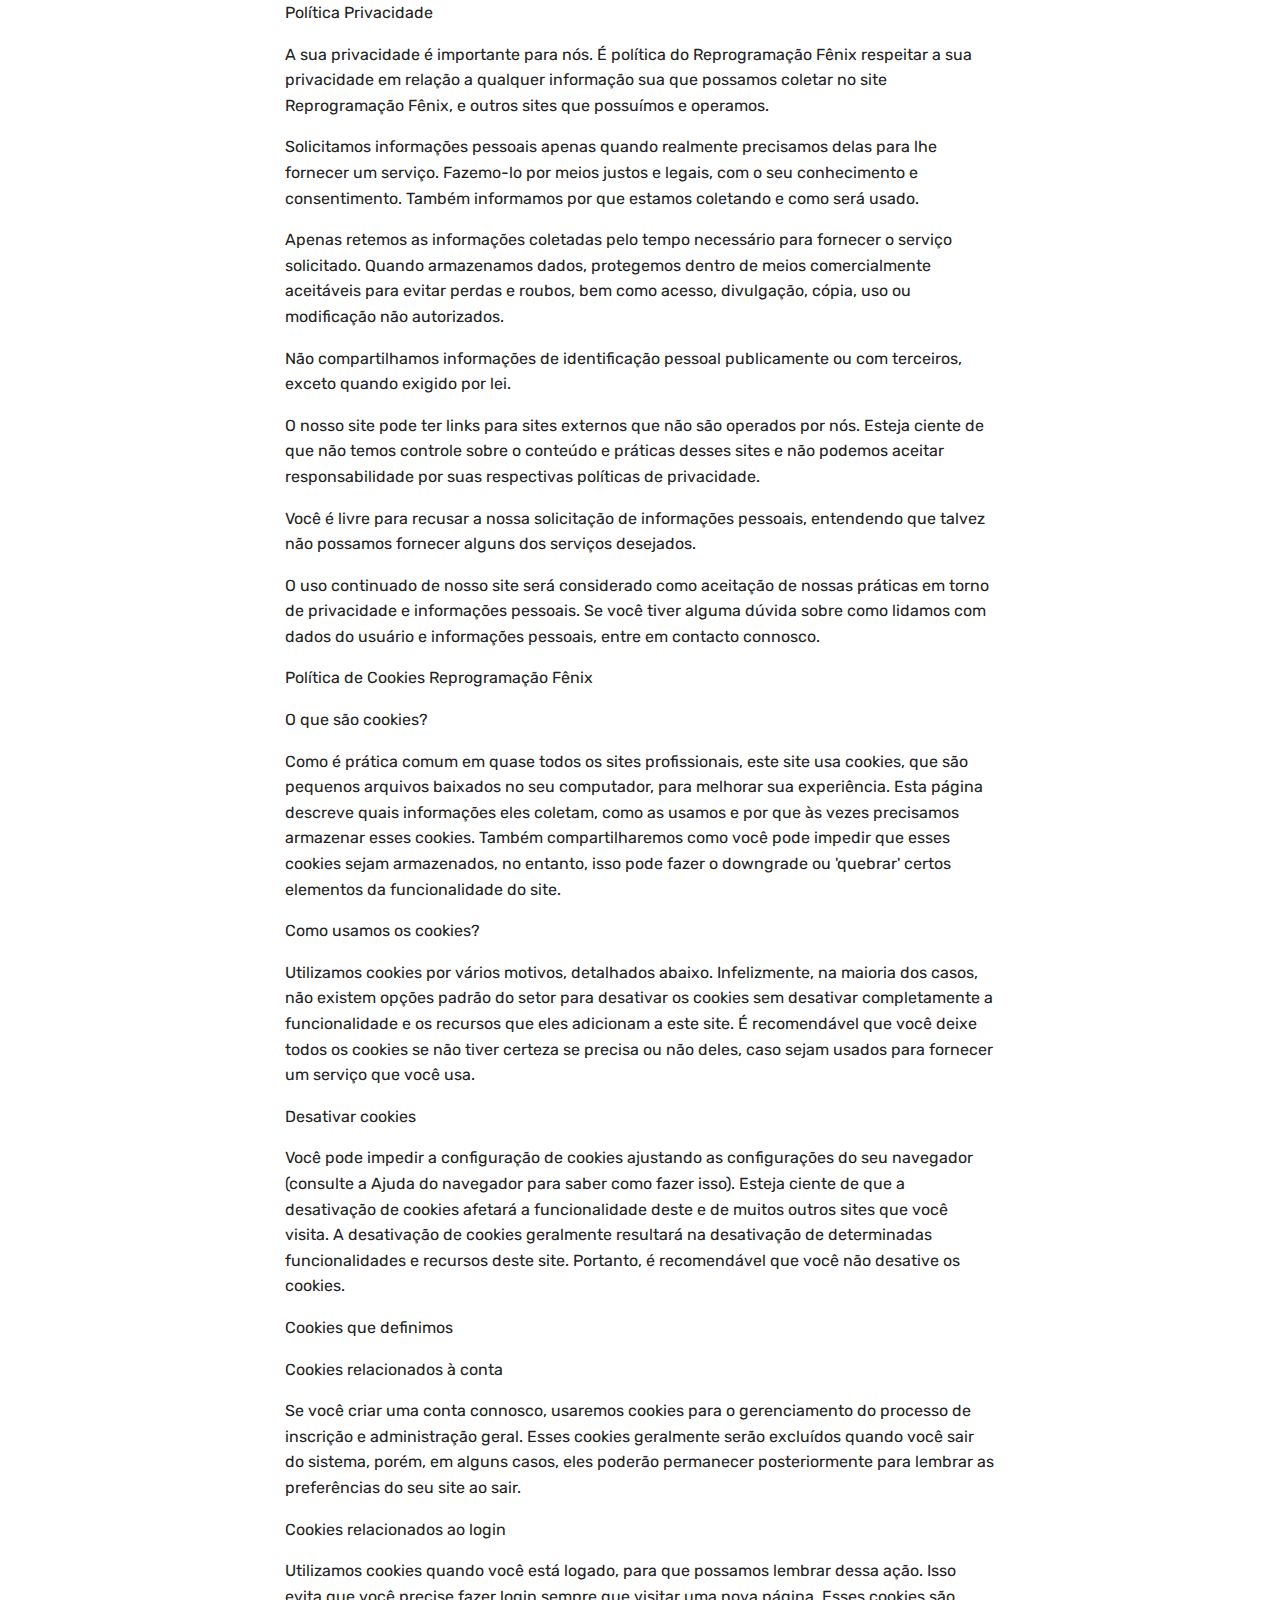
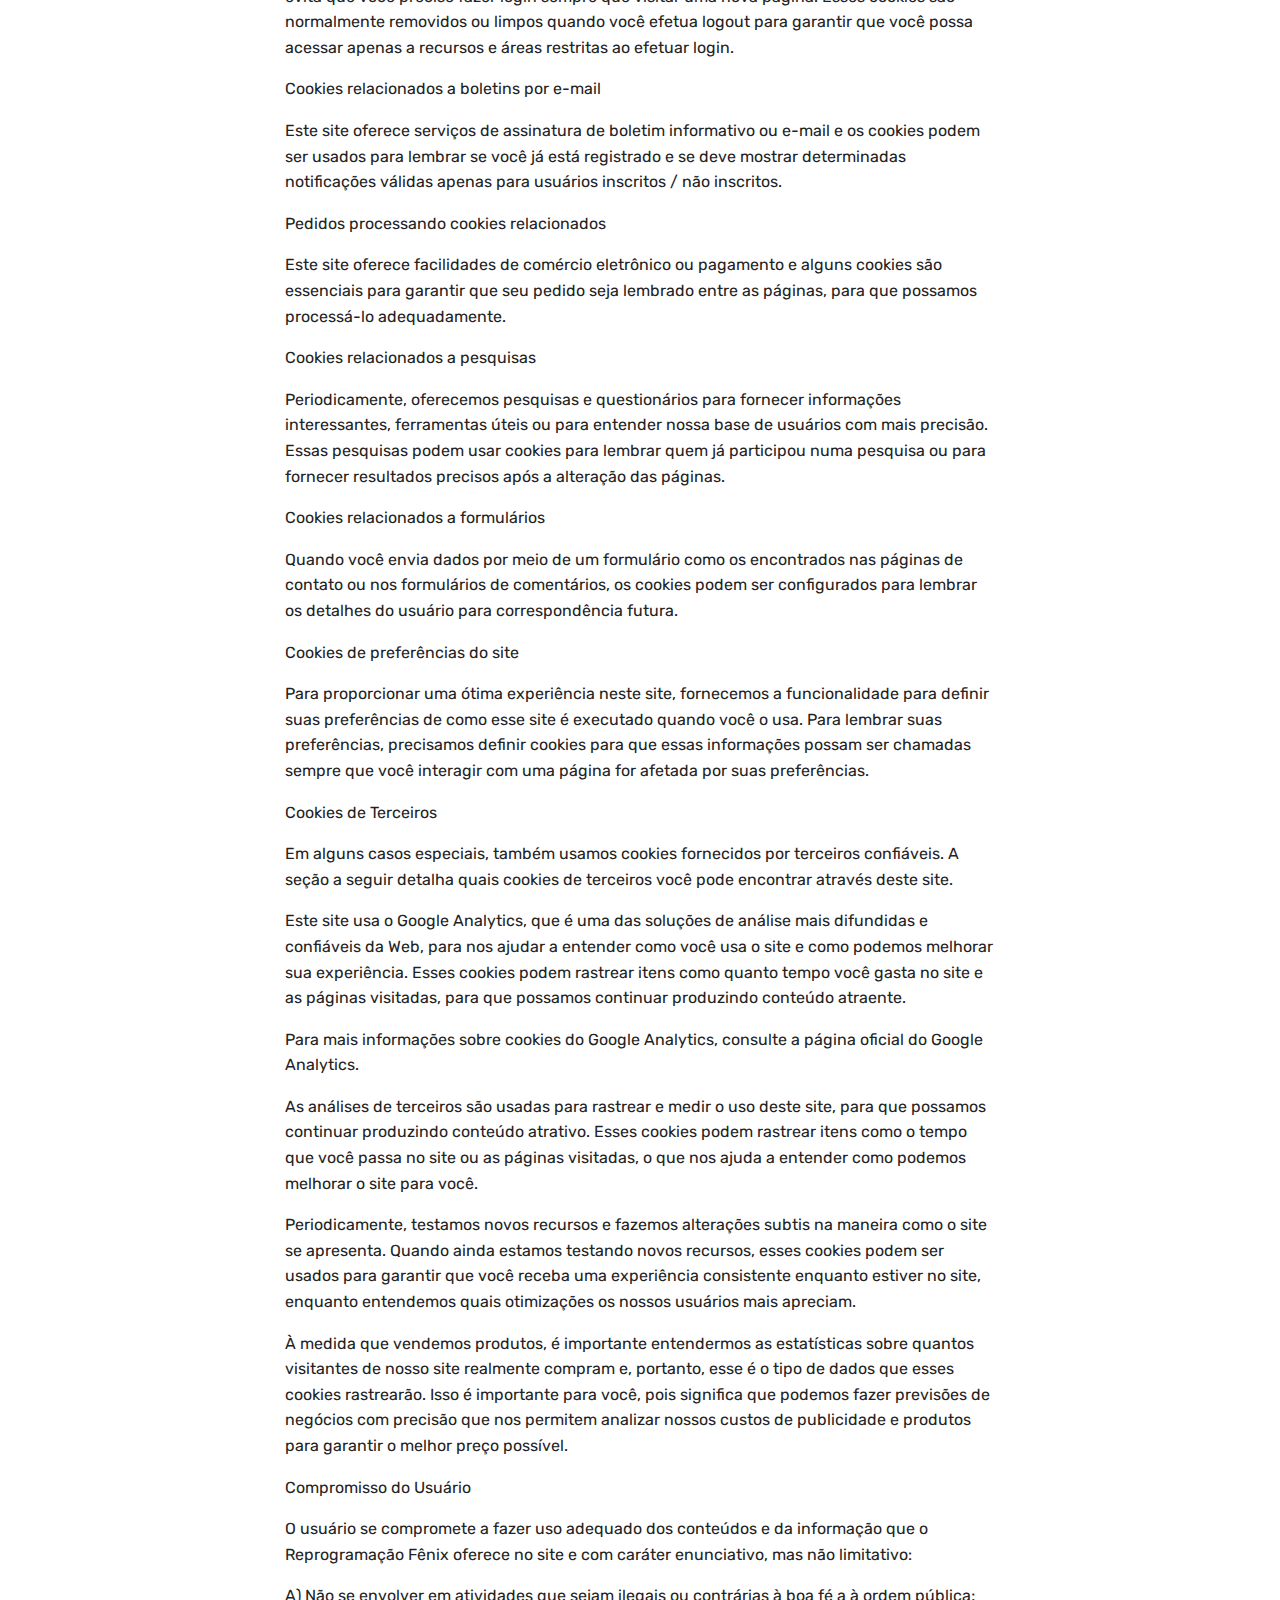
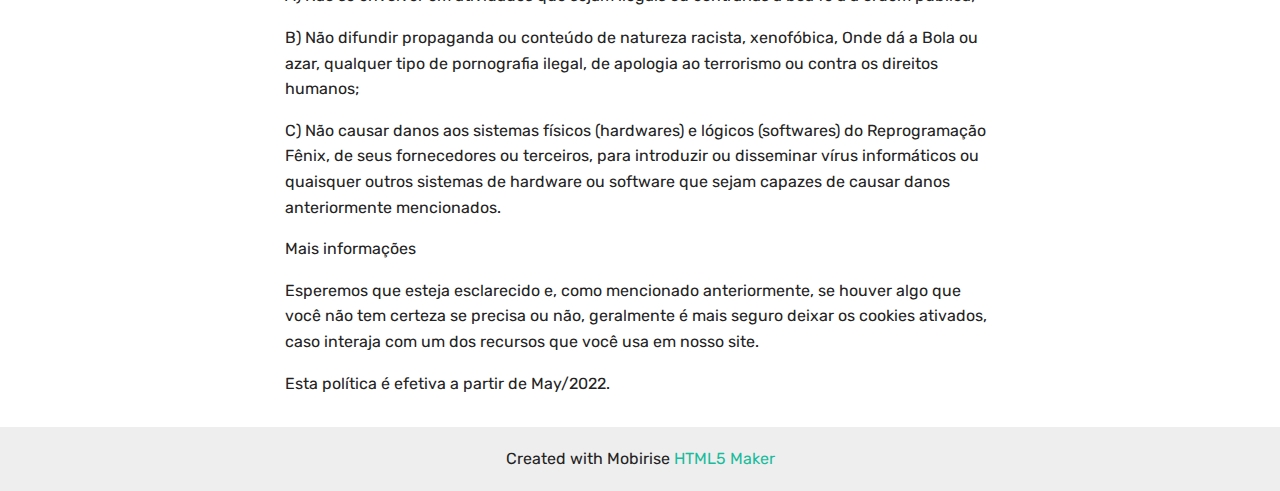
<file: politicasdeprivacidade.html>
<!DOCTYPE html>
<html  >
<head>
  <!-- Site made with Mobirise Website Builder v5.6.8, https://mobirise.com -->
  <meta charset="UTF-8">
  <meta http-equiv="X-UA-Compatible" content="IE=edge">
  <meta name="generator" content="Mobirise v5.6.8, mobirise.com">
  <meta name="twitter:card" content="summary_large_image"/>
  <meta name="twitter:image:src" content="">
  <meta property="og:image" content="">
  <meta name="twitter:title" content="Políticas de privacidade">
  <meta name="viewport" content="width=device-width, initial-scale=1, minimum-scale=1">
  <link rel="shortcut icon" href="assets/images/favicon-64x64.png" type="image/x-icon">
  <meta name="description" content="Políticas de privacidade">
  
  
  <title>Políticas de privacidade</title>
  <link rel="stylesheet" href="assets/bootstrap/css/bootstrap.min.css">
  <link rel="stylesheet" href="assets/bootstrap/css/bootstrap-grid.min.css">
  <link rel="stylesheet" href="assets/bootstrap/css/bootstrap-reboot.min.css">
  <link rel="stylesheet" href="assets/tether/tether.min.css">
  <link rel="stylesheet" href="assets/theme/css/style.css">
  <link rel="preload" href="https://fonts.googleapis.com/css?family=Rubik:300,300i,400,400i,500,500i,700,700i,900,900i&display=swap" as="style" onload="this.onload=null;this.rel='stylesheet'">
  <noscript><link rel="stylesheet" href="https://fonts.googleapis.com/css?family=Rubik:300,300i,400,400i,500,500i,700,700i,900,900i&display=swap"></noscript>
  <link rel="preload" as="style" href="assets/mobirise/css/mbr-additional.css"><link rel="stylesheet" href="assets/mobirise/css/mbr-additional.css" type="text/css">
  
  
  
  
</head>
<body>

<!-- Analytics -->
<!-- Meta Pixel Code -->
<script>
!function(f,b,e,v,n,t,s)
{if(f.fbq)return;n=f.fbq=function(){n.callMethod?
n.callMethod.apply(n,arguments):n.queue.push(arguments)};
if(!f._fbq)f._fbq=n;n.push=n;n.loaded=!0;n.version='2.0';
n.queue=[];t=b.createElement(e);t.async=!0;
t.src=v;s=b.getElementsByTagName(e)[0];
s.parentNode.insertBefore(t,s)}(window, document,'script',
'https://connect.facebook.net/en_US/fbevents.js');
fbq('init', '341877597875288');
fbq('track', 'PageView');
</script>
<noscript><img height="1" width="1" style="display:none"
src="https://www.facebook.com/tr?id=341877597875288&ev=PageView&noscript=1"
/></noscript>
<!-- End Meta Pixel Code -->
<!-- -----Hotjar----- -->
<script>
    (function(h,o,t,j,a,r){
        h.hj=h.hj||function(){(h.hj.q=h.hj.q||[]).push(arguments)};
        h._hjSettings={hjid:2496500,hjsv:6};
        a=o.getElementsByTagName('head')[0];
        r=o.createElement('script');r.async=1;
        r.src=t+h._hjSettings.hjid+j+h._hjSettings.hjsv;
        a.appendChild(r);
    })(window,document,'https://static.hotjar.com/c/hotjar-','.js?sv=');
</script>
<!-- -----Hotjar----- -->
<!-- ---GA--4- -->
<script async src="https://www.googletagmanager.com/gtag/js?id=G-HKSWMBSVG4"></script>
<script>
  window.dataLayer = window.dataLayer || [];
  function gtag(){dataLayer.push(arguments);}
  gtag('js', new Date());

  gtag('config', 'G-HKSWMBSVG4');
</script>
<!-- ---GA--4- -->
<!-- ---GA--2- -->
<script async src="https://www.googletagmanager.com/gtag/js?id=UA-112001127-3"></script>
<script>
  window.dataLayer = window.dataLayer || [];
  function gtag(){dataLayer.push(arguments);}
  gtag('js', new Date());

  gtag('config', 'UA-112001127-3');
</script>
<!-- ---GA2--- -->
<!-- /Analytics -->


  
  <section class="mbr-section article content1 cid-t6jjtcEm9g" id="content1-2s">
    
     

    <div class="container">
        <div class="media-container-row">
            <div class="mbr-text col-12 mbr-fonts-style display-7 col-md-8"><p>Política Privacidade
</p><p>A sua privacidade é importante para nós. É política do Reprogramação Fênix respeitar a sua privacidade em relação a qualquer informação sua que possamos coletar no site Reprogramação Fênix, e outros sites que possuímos e operamos.
</p><p>
</p><p><span style="font-size: 1rem;">Solicitamos informações pessoais apenas quando realmente precisamos delas para lhe fornecer um serviço. Fazemo-lo por meios justos e legais, com o seu conhecimento e consentimento. Também informamos por que estamos coletando e como será usado.</span><br></p><p>Apenas retemos as informações coletadas pelo tempo necessário para fornecer o serviço solicitado. Quando armazenamos dados, protegemos dentro de meios comercialmente aceitáveis ​​para evitar perdas e roubos, bem como acesso, divulgação, cópia, uso ou modificação não autorizados.
</p><p>Não compartilhamos informações de identificação pessoal publicamente ou com terceiros, exceto quando exigido por lei.
</p><p>O nosso site pode ter links para sites externos que não são operados por nós. Esteja ciente de que não temos controle sobre o conteúdo e práticas desses sites e não podemos aceitar responsabilidade por suas respectivas políticas de privacidade.
</p><p>Você é livre para recusar a nossa solicitação de informações pessoais, entendendo que talvez não possamos fornecer alguns dos serviços desejados.
</p><p>O uso continuado de nosso site será considerado como aceitação de nossas práticas em torno de privacidade e informações pessoais. Se você tiver alguma dúvida sobre como lidamos com dados do usuário e informações pessoais, entre em contacto connosco.
</p><p>Política de Cookies Reprogramação Fênix
</p><p>O que são cookies?
</p><p>Como é prática comum em quase todos os sites profissionais, este site usa cookies, que são pequenos arquivos baixados no seu computador, para melhorar sua experiência. Esta página descreve quais informações eles coletam, como as usamos e por que às vezes precisamos armazenar esses cookies. Também compartilharemos como você pode impedir que esses cookies sejam armazenados, no entanto, isso pode fazer o downgrade ou 'quebrar' certos elementos da funcionalidade do site.
</p><p>Como usamos os cookies?
</p><p>Utilizamos cookies por vários motivos, detalhados abaixo. Infelizmente, na maioria dos casos, não existem opções padrão do setor para desativar os cookies sem desativar completamente a funcionalidade e os recursos que eles adicionam a este site. É recomendável que você deixe todos os cookies se não tiver certeza se precisa ou não deles, caso sejam usados ​​para fornecer um serviço que você usa.
</p><p>Desativar cookies
</p><p>Você pode impedir a configuração de cookies ajustando as configurações do seu navegador (consulte a Ajuda do navegador para saber como fazer isso). Esteja ciente de que a desativação de cookies afetará a funcionalidade deste e de muitos outros sites que você visita. A desativação de cookies geralmente resultará na desativação de determinadas funcionalidades e recursos deste site. Portanto, é recomendável que você não desative os cookies.
</p><p>Cookies que definimos
</p><p>Cookies relacionados à conta
</p><p>Se você criar uma conta connosco, usaremos cookies para o gerenciamento do processo de inscrição e administração geral. Esses cookies geralmente serão excluídos quando você sair do sistema, porém, em alguns casos, eles poderão permanecer posteriormente para lembrar as preferências do seu site ao sair.
</p><p>Cookies relacionados ao login
</p><p>Utilizamos cookies quando você está logado, para que possamos lembrar dessa ação. Isso evita que você precise fazer login sempre que visitar uma nova página. Esses cookies são normalmente removidos ou limpos quando você efetua logout para garantir que você possa acessar apenas a recursos e áreas restritas ao efetuar login.
</p><p>Cookies relacionados a boletins por e-mail
</p><p>Este site oferece serviços de assinatura de boletim informativo ou e-mail e os cookies podem ser usados ​​para lembrar se você já está registrado e se deve mostrar determinadas notificações válidas apenas para usuários inscritos / não inscritos.
</p><p>Pedidos processando cookies relacionados
</p><p>Este site oferece facilidades de comércio eletrônico ou pagamento e alguns cookies são essenciais para garantir que seu pedido seja lembrado entre as páginas, para que possamos processá-lo adequadamente.
</p><p>Cookies relacionados a pesquisas
</p><p>Periodicamente, oferecemos pesquisas e questionários para fornecer informações interessantes, ferramentas úteis ou para entender nossa base de usuários com mais precisão. Essas pesquisas podem usar cookies para lembrar quem já participou numa pesquisa ou para fornecer resultados precisos após a alteração das páginas.
</p><p>Cookies relacionados a formulários
</p><p>Quando você envia dados por meio de um formulário como os encontrados nas páginas de contato ou nos formulários de comentários, os cookies podem ser configurados para lembrar os detalhes do usuário para correspondência futura.
</p><p>Cookies de preferências do site
</p><p>Para proporcionar uma ótima experiência neste site, fornecemos a funcionalidade para definir suas preferências de como esse site é executado quando você o usa. Para lembrar suas preferências, precisamos definir cookies para que essas informações possam ser chamadas sempre que você interagir com uma página for afetada por suas preferências.
</p><p>Cookies de Terceiros
</p><p>Em alguns casos especiais, também usamos cookies fornecidos por terceiros confiáveis. A seção a seguir detalha quais cookies de terceiros você pode encontrar através deste site.
</p><p>Este site usa o Google Analytics, que é uma das soluções de análise mais difundidas e confiáveis ​​da Web, para nos ajudar a entender como você usa o site e como podemos melhorar sua experiência. Esses cookies podem rastrear itens como quanto tempo você gasta no site e as páginas visitadas, para que possamos continuar produzindo conteúdo atraente.
</p><p>Para mais informações sobre cookies do Google Analytics, consulte a página oficial do Google Analytics.
</p><p>As análises de terceiros são usadas para rastrear e medir o uso deste site, para que possamos continuar produzindo conteúdo atrativo. Esses cookies podem rastrear itens como o tempo que você passa no site ou as páginas visitadas, o que nos ajuda a entender como podemos melhorar o site para você.
</p><p>Periodicamente, testamos novos recursos e fazemos alterações subtis na maneira como o site se apresenta. Quando ainda estamos testando novos recursos, esses cookies podem ser usados ​​para garantir que você receba uma experiência consistente enquanto estiver no site, enquanto entendemos quais otimizações os nossos usuários mais apreciam.
</p><p>À medida que vendemos produtos, é importante entendermos as estatísticas sobre quantos visitantes de nosso site realmente compram e, portanto, esse é o tipo de dados que esses cookies rastrearão. Isso é importante para você, pois significa que podemos fazer previsões de negócios com precisão que nos permitem analizar nossos custos de publicidade e produtos para garantir o melhor preço possível.
</p><p>Compromisso do Usuário
</p><p>O usuário se compromete a fazer uso adequado dos conteúdos e da informação que o Reprogramação Fênix oferece no site e com caráter enunciativo, mas não limitativo:
</p><p>A) Não se envolver em atividades que sejam ilegais ou contrárias à boa fé a à ordem pública;
</p><p>B) Não difundir propaganda ou conteúdo de natureza racista, xenofóbica, Onde dá a Bola ou azar, qualquer tipo de pornografia ilegal, de apologia ao terrorismo ou contra os direitos humanos;
</p><p>C) Não causar danos aos sistemas físicos (hardwares) e lógicos (softwares) do Reprogramação Fênix, de seus fornecedores ou terceiros, para introduzir ou disseminar vírus informáticos ou quaisquer outros sistemas de hardware ou software que sejam capazes de causar danos anteriormente mencionados.
</p><p>Mais informações
</p><p>Esperemos que esteja esclarecido e, como mencionado anteriormente, se houver algo que você não tem certeza se precisa ou não, geralmente é mais seguro deixar os cookies ativados, caso interaja com um dos recursos que você usa em nosso site.
</p><p>Esta política é efetiva a partir de May/2022.</p><p>
</p><p>
</p><p>
</p><p>
</p><p>
</p><p>
</p><p>
</p><p>
</p><p>
</p><p>
</p><p>
</p><p>
</p><p>
</p><p>
</p><p>
</p><p>
</p><p>
</p><p>
</p><p>
</p><p>
</p><p>
</p><p>
</p><p>
</p><p>
</p><p>
</p><p>
</p></div>
        </div>
    </div>
</section><section class="display-7" style="padding: 0;align-items: center;justify-content: center;flex-wrap: wrap;    align-content: center;display: flex;position: relative;height: 4rem;"><a href="https://mobiri.se/1624557" style="flex: 1 1;height: 4rem;position: absolute;width: 100%;z-index: 1;"><img alt="" style="height: 4rem;" src="[data-uri]"></a><p style="margin: 0;text-align: center;" class="display-7">Created with Mobirise &#8204;</p><a style="z-index:1" href="https://mobirise.com/html-builder.html">HTML5 Maker</a></section><script src="assets/popper/popper.min.js"></script>  <script src="assets/web/assets/jquery/jquery.min.js"></script>  <script src="assets/bootstrap/js/bootstrap.min.js"></script>  <script src="assets/tether/tether.min.js"></script>  <script src="assets/smoothscroll/smooth-scroll.js"></script>  <script src="assets/theme/js/script.js"></script>  
  
  
</body>
</html>
</file>
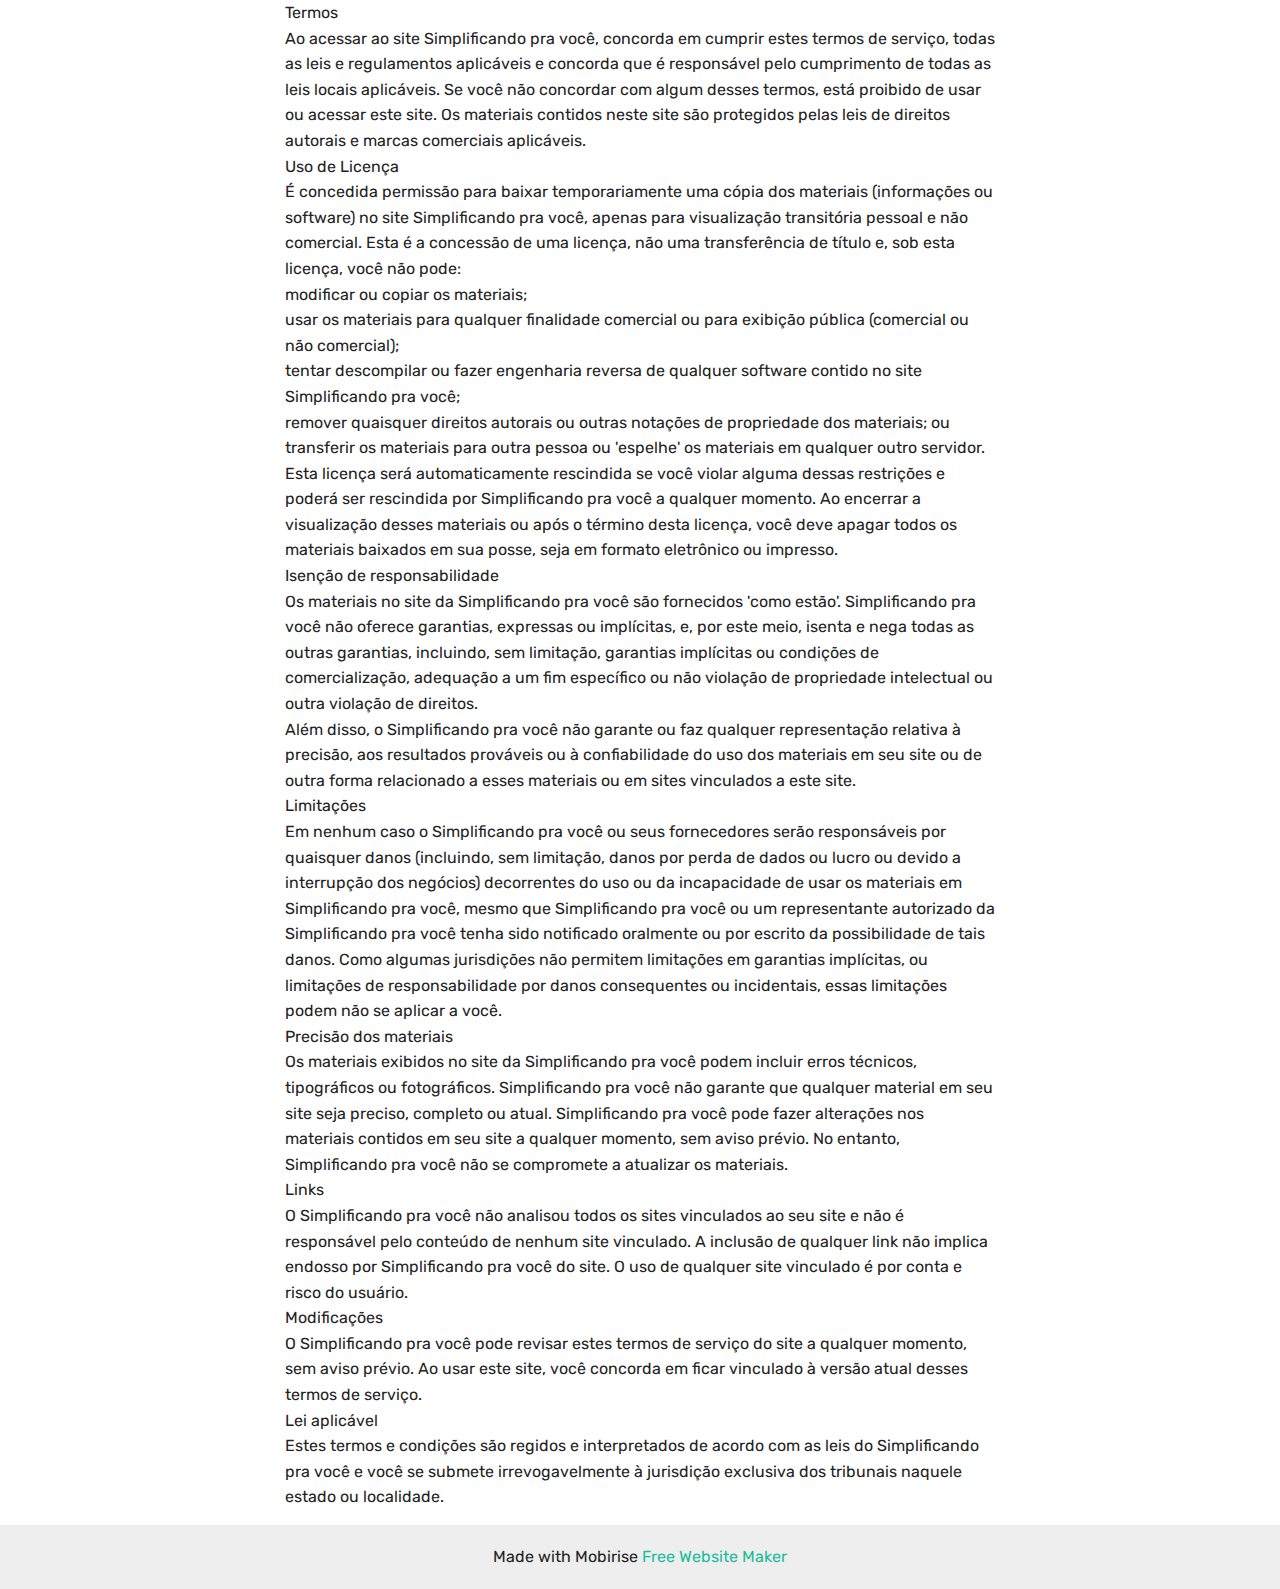
<file: termosdeuso.html>
<!DOCTYPE html>
<html  >
<head>
  <!-- Site made with Mobirise Website Builder v5.6.8, https://mobirise.com -->
  <meta charset="UTF-8">
  <meta http-equiv="X-UA-Compatible" content="IE=edge">
  <meta name="generator" content="Mobirise v5.6.8, mobirise.com">
  <meta name="twitter:card" content="summary_large_image"/>
  <meta name="twitter:image:src" content="">
  <meta property="og:image" content="">
  <meta name="twitter:title" content="Termos de uso">
  <meta name="viewport" content="width=device-width, initial-scale=1, minimum-scale=1">
  <link rel="shortcut icon" href="assets/images/favicon-64x64.png" type="image/x-icon">
  <meta name="description" content="Termos de Uso">
  
  
  <title>Termos de uso</title>
  <link rel="stylesheet" href="assets/bootstrap/css/bootstrap.min.css">
  <link rel="stylesheet" href="assets/bootstrap/css/bootstrap-grid.min.css">
  <link rel="stylesheet" href="assets/bootstrap/css/bootstrap-reboot.min.css">
  <link rel="stylesheet" href="assets/tether/tether.min.css">
  <link rel="stylesheet" href="assets/theme/css/style.css">
  <link rel="preload" href="https://fonts.googleapis.com/css?family=Rubik:300,300i,400,400i,500,500i,700,700i,900,900i&display=swap" as="style" onload="this.onload=null;this.rel='stylesheet'">
  <noscript><link rel="stylesheet" href="https://fonts.googleapis.com/css?family=Rubik:300,300i,400,400i,500,500i,700,700i,900,900i&display=swap"></noscript>
  <link rel="preload" as="style" href="assets/mobirise/css/mbr-additional.css"><link rel="stylesheet" href="assets/mobirise/css/mbr-additional.css" type="text/css">
  
  
  
  
</head>
<body>

<!-- Analytics -->
<!-- Meta Pixel Code -->
<script>
!function(f,b,e,v,n,t,s)
{if(f.fbq)return;n=f.fbq=function(){n.callMethod?
n.callMethod.apply(n,arguments):n.queue.push(arguments)};
if(!f._fbq)f._fbq=n;n.push=n;n.loaded=!0;n.version='2.0';
n.queue=[];t=b.createElement(e);t.async=!0;
t.src=v;s=b.getElementsByTagName(e)[0];
s.parentNode.insertBefore(t,s)}(window, document,'script',
'https://connect.facebook.net/en_US/fbevents.js');
fbq('init', '341877597875288');
fbq('track', 'PageView');
</script>
<noscript><img height="1" width="1" style="display:none"
src="https://www.facebook.com/tr?id=341877597875288&ev=PageView&noscript=1"
/></noscript>
<!-- End Meta Pixel Code -->
<!-- -----Hotjar----- -->
<script>
    (function(h,o,t,j,a,r){
        h.hj=h.hj||function(){(h.hj.q=h.hj.q||[]).push(arguments)};
        h._hjSettings={hjid:2496500,hjsv:6};
        a=o.getElementsByTagName('head')[0];
        r=o.createElement('script');r.async=1;
        r.src=t+h._hjSettings.hjid+j+h._hjSettings.hjsv;
        a.appendChild(r);
    })(window,document,'https://static.hotjar.com/c/hotjar-','.js?sv=');
</script>
<!-- -----Hotjar----- -->
<!-- ---GA--4- -->
<script async src="https://www.googletagmanager.com/gtag/js?id=G-HKSWMBSVG4"></script>
<script>
  window.dataLayer = window.dataLayer || [];
  function gtag(){dataLayer.push(arguments);}
  gtag('js', new Date());

  gtag('config', 'G-HKSWMBSVG4');
</script>
<!-- ---GA--4- -->
<!-- ---GA--2- -->
<script async src="https://www.googletagmanager.com/gtag/js?id=UA-112001127-3"></script>
<script>
  window.dataLayer = window.dataLayer || [];
  function gtag(){dataLayer.push(arguments);}
  gtag('js', new Date());

  gtag('config', 'UA-112001127-3');
</script>
<!-- ---GA2--- -->
<!-- /Analytics -->


  
  <section class="mbr-section article content1 cid-t6jiNcUkIV" id="content1-2r">
    
     

    <div class="container">
        <div class="media-container-row">
            <div class="mbr-text col-12 mbr-fonts-style display-7 col-md-8">Termos
<div>
</div><div>Ao acessar ao site Simplificando pra você, concorda em cumprir estes termos de serviço, todas as leis e regulamentos aplicáveis ​​e concorda que é responsável pelo cumprimento de todas as leis locais aplicáveis. Se você não concordar com algum desses termos, está proibido de usar ou acessar este site. Os materiais contidos neste site são protegidos pelas leis de direitos autorais e marcas comerciais aplicáveis.
</div><div>Uso de Licença
</div><div>É concedida permissão para baixar temporariamente uma cópia dos materiais (informações ou software) no site Simplificando pra você, apenas para visualização transitória pessoal e não comercial. Esta é a concessão de uma licença, não uma transferência de título e, sob esta licença, você não pode:
</div><div>modificar ou copiar os materiais;
</div><div>usar os materiais para qualquer finalidade comercial ou para exibição pública (comercial ou não comercial);
</div><div>tentar descompilar ou fazer engenharia reversa de qualquer software contido no site Simplificando pra você;
</div><div>remover quaisquer direitos autorais ou outras notações de propriedade dos materiais; ou
</div><div>transferir os materiais para outra pessoa ou 'espelhe' os materiais em qualquer outro servidor.
</div><div>Esta licença será automaticamente rescindida se você violar alguma dessas restrições e poderá ser rescindida por Simplificando pra você a qualquer momento. Ao encerrar a visualização desses materiais ou após o término desta licença, você deve apagar todos os materiais baixados em sua posse, seja em formato eletrônico ou impresso.
</div><div>Isenção de responsabilidade
</div><div>Os materiais no site da Simplificando pra você são fornecidos 'como estão'. Simplificando pra você não oferece garantias, expressas ou implícitas, e, por este meio, isenta e nega todas as outras garantias, incluindo, sem limitação, garantias implícitas ou condições de comercialização, adequação a um fim específico ou não violação de propriedade intelectual ou outra violação de direitos.
</div><div>Além disso, o Simplificando pra você não garante ou faz qualquer representação relativa à precisão, aos resultados prováveis ​​ou à confiabilidade do uso dos materiais em seu site ou de outra forma relacionado a esses materiais ou em sites vinculados a este site.
</div><div>Limitações
</div><div>Em nenhum caso o Simplificando pra você ou seus fornecedores serão responsáveis ​​por quaisquer danos (incluindo, sem limitação, danos por perda de dados ou lucro ou devido a interrupção dos negócios) decorrentes do uso ou da incapacidade de usar os materiais em Simplificando pra você, mesmo que Simplificando pra você ou um representante autorizado da Simplificando pra você tenha sido notificado oralmente ou por escrito da possibilidade de tais danos. Como algumas jurisdições não permitem limitações em garantias implícitas, ou limitações de responsabilidade por danos consequentes ou incidentais, essas limitações podem não se aplicar a você.
</div><div>Precisão dos materiais
</div><div>Os materiais exibidos no site da Simplificando pra você podem incluir erros técnicos, tipográficos ou fotográficos. Simplificando pra você não garante que qualquer material em seu site seja preciso, completo ou atual. Simplificando pra você pode fazer alterações nos materiais contidos em seu site a qualquer momento, sem aviso prévio. No entanto, Simplificando pra você não se compromete a atualizar os materiais.
</div><div>Links
</div><div>O Simplificando pra você não analisou todos os sites vinculados ao seu site e não é responsável pelo conteúdo de nenhum site vinculado. A inclusão de qualquer link não implica endosso por Simplificando pra você do site. O uso de qualquer site vinculado é por conta e risco do usuário.
</div><div>Modificações
</div><div>O Simplificando pra você pode revisar estes termos de serviço do site a qualquer momento, sem aviso prévio. Ao usar este site, você concorda em ficar vinculado à versão atual desses termos de serviço.
</div><div>Lei aplicável
</div><div>Estes termos e condições são regidos e interpretados de acordo com as leis do Simplificando pra você e você se submete irrevogavelmente à jurisdição exclusiva dos tribunais naquele estado ou localidade.</div><div>
</div><div>
</div><div>
</div><div>
</div><div>
</div><div>
</div><div>
</div><div>
</div><div>
</div><div>
</div><div>
</div><div>
</div><div>
</div><div>
</div><div>
</div><div>
</div><div>
</div><div>
</div></div>
        </div>
    </div>
</section><section class="display-7" style="padding: 0;align-items: center;justify-content: center;flex-wrap: wrap;    align-content: center;display: flex;position: relative;height: 4rem;"><a href="https://mobiri.se/1624557" style="flex: 1 1;height: 4rem;position: absolute;width: 100%;z-index: 1;"><img alt="" style="height: 4rem;" src="[data-uri]"></a><p style="margin: 0;text-align: center;" class="display-7">Made with Mobirise &#8204;</p><a style="z-index:1" href="https://mobirise.com/website-maker.html">Free Website Maker</a></section><script src="assets/popper/popper.min.js"></script>  <script src="assets/web/assets/jquery/jquery.min.js"></script>  <script src="assets/bootstrap/js/bootstrap.min.js"></script>  <script src="assets/tether/tether.min.js"></script>  <script src="assets/smoothscroll/smooth-scroll.js"></script>  <script src="assets/theme/js/script.js"></script>  
  
  
</body>
</html>
</file>
<file: assets/web/assets/mobirise-icons/mobirise-icons.css>
@font-face {
  font-family: 'MobiriseIcons';
  src:  url('mobirise-icons.eot?spat4u');
  src:  url('mobirise-icons.eot?spat4u#iefix') format('embedded-opentype'),
    url('mobirise-icons.ttf?spat4u') format('truetype'),
    url('mobirise-icons.woff?spat4u') format('woff'),
    url('mobirise-icons.svg?spat4u#MobiriseIcons') format('svg');
  font-weight: normal;
  font-style: normal;
  font-display: swap;
}

[class^="mbri-"], [class*=" mbri-"] {
  /* use !important to prevent issues with browser extensions that change fonts */
  font-family: MobiriseIcons !important;
  speak: none;
  font-style: normal;
  font-weight: normal;
  font-variant: normal;
  text-transform: none;
  line-height: 1;

  /* Better Font Rendering =========== */
  -webkit-font-smoothing: antialiased;
  -moz-osx-font-smoothing: grayscale;
}

.mbri-add-submenu:before {
  content: "\e900";
}
.mbri-alert:before {
  content: "\e901";
}
.mbri-align-center:before {
  content: "\e902";
}
.mbri-align-justify:before {
  content: "\e903";
}
.mbri-align-left:before {
  content: "\e904";
}
.mbri-align-right:before {
  content: "\e905";
}
.mbri-android:before {
  content: "\e906";
}
.mbri-apple:before {
  content: "\e907";
}
.mbri-arrow-down:before {
  content: "\e908";
}
.mbri-arrow-next:before {
  content: "\e909";
}
.mbri-arrow-prev:before {
  content: "\e90a";
}
.mbri-arrow-up:before {
  content: "\e90b";
}
.mbri-bold:before {
  content: "\e90c";
}
.mbri-bookmark:before {
  content: "\e90d";
}
.mbri-bootstrap:before {
  content: "\e90e";
}
.mbri-briefcase:before {
  content: "\e90f";
}
.mbri-browse:before {
  content: "\e910";
}
.mbri-bulleted-list:before {
  content: "\e911";
}
.mbri-calendar:before {
  content: "\e912";
}
.mbri-camera:before {
  content: "\e913";
}
.mbri-cart-add:before {
  content: "\e914";
}
.mbri-cart-full:before {
  content: "\e915";
}
.mbri-cash:before {
  content: "\e916";
}
.mbri-change-style:before {
  content: "\e917";
}
.mbri-chat:before {
  content: "\e918";
}
.mbri-clock:before {
  content: "\e919";
}
.mbri-close:before {
  content: "\e91a";
}
.mbri-cloud:before {
  content: "\e91b";
}
.mbri-code:before {
  content: "\e91c";
}
.mbri-contact-form:before {
  content: "\e91d";
}
.mbri-credit-card:before {
  content: "\e91e";
}
.mbri-cursor-click:before {
  content: "\e91f";
}
.mbri-cust-feedback:before {
  content: "\e920";
}
.mbri-database:before {
  content: "\e921";
}
.mbri-delivery:before {
  content: "\e922";
}
.mbri-desktop:before {
  content: "\e923";
}
.mbri-devices:before {
  content: "\e924";
}
.mbri-down:before {
  content: "\e925";
}
.mbri-download:before {
  content: "\e989";
}
.mbri-drag-n-drop:before {
  content: "\e927";
}
.mbri-drag-n-drop2:before {
  content: "\e928";
}
.mbri-edit:before {
  content: "\e929";
}
.mbri-edit2:before {
  content: "\e92a";
}
.mbri-error:before {
  content: "\e92b";
}
.mbri-extension:before {
  content: "\e92c";
}
.mbri-features:before {
  content: "\e92d";
}
.mbri-file:before {
  content: "\e92e";
}
.mbri-flag:before {
  content: "\e92f";
}
.mbri-folder:before {
  content: "\e930";
}
.mbri-gift:before {
  content: "\e931";
}
.mbri-github:before {
  content: "\e932";
}
.mbri-globe:before {
  content: "\e933";
}
.mbri-globe-2:before {
  content: "\e934";
}
.mbri-growing-chart:before {
  content: "\e935";
}
.mbri-hearth:before {
  content: "\e936";
}
.mbri-help:before {
  content: "\e937";
}
.mbri-home:before {
  content: "\e938";
}
.mbri-hot-cup:before {
  content: "\e939";
}
.mbri-idea:before {
  content: "\e93a";
}
.mbri-image-gallery:before {
  content: "\e93b";
}
.mbri-image-slider:before {
  content: "\e93c";
}
.mbri-info:before {
  content: "\e93d";
}
.mbri-italic:before {
  content: "\e93e";
}
.mbri-key:before {
  content: "\e93f";
}
.mbri-laptop:before {
  content: "\e940";
}
.mbri-layers:before {
  content: "\e941";
}
.mbri-left-right:before {
  content: "\e942";
}
.mbri-left:before {
  content: "\e943";
}
.mbri-letter:before {
  content: "\e944";
}
.mbri-like:before {
  content: "\e945";
}
.mbri-link:before {
  content: "\e946";
}
.mbri-lock:before {
  content: "\e947";
}
.mbri-login:before {
  content: "\e948";
}
.mbri-logout:before {
  content: "\e949";
}
.mbri-magic-stick:before {
  content: "\e94a";
}
.mbri-map-pin:before {
  content: "\e94b";
}
.mbri-menu:before {
  content: "\e94c";
}
.mbri-mobile:before {
  content: "\e94d";
}
.mbri-mobile2:before {
  content: "\e94e";
}
.mbri-mobirise:before {
  content: "\e94f";
}
.mbri-more-horizontal:before {
  content: "\e950";
}
.mbri-more-vertical:before {
  content: "\e951";
}
.mbri-music:before {
  content: "\e952";
}
.mbri-new-file:before {
  content: "\e953";
}
.mbri-numbered-list:before {
  content: "\e954";
}
.mbri-opened-folder:before {
  content: "\e955";
}
.mbri-pages:before {
  content: "\e956";
}
.mbri-paper-plane:before {
  content: "\e957";
}
.mbri-paperclip:before {
  content: "\e958";
}
.mbri-photo:before {
  content: "\e959";
}
.mbri-photos:before {
  content: "\e95a";
}
.mbri-pin:before {
  content: "\e95b";
}
.mbri-play:before {
  content: "\e95c";
}
.mbri-plus:before {
  content: "\e95d";
}
.mbri-preview:before {
  content: "\e95e";
}
.mbri-print:before {
  content: "\e95f";
}
.mbri-protect:before {
  content: "\e960";
}
.mbri-question:before {
  content: "\e961";
}
.mbri-quote-left:before {
  content: "\e962";
}
.mbri-quote-right:before {
  content: "\e963";
}
.mbri-refresh:before {
  content: "\e964";
}
.mbri-responsive:before {
  content: "\e965";
}
.mbri-right:before {
  content: "\e966";
}
.mbri-rocket:before {
  content: "\e967";
}
.mbri-sad-face:before {
  content: "\e968";
}
.mbri-sale:before {
  content: "\e969";
}
.mbri-save:before {
  content: "\e96a";
}
.mbri-search:before {
  content: "\e96b";
}
.mbri-setting:before {
  content: "\e96c";
}
.mbri-setting2:before {
  content: "\e96d";
}
.mbri-setting3:before {
  content: "\e96e";
}
.mbri-share:before {
  content: "\e96f";
}
.mbri-shopping-bag:before {
  content: "\e970";
}
.mbri-shopping-basket:before {
  content: "\e971";
}
.mbri-shopping-cart:before {
  content: "\e972";
}
.mbri-sites:before {
  content: "\e973";
}
.mbri-smile-face:before {
  content: "\e974";
}
.mbri-speed:before {
  content: "\e975";
}
.mbri-star:before {
  content: "\e976";
}
.mbri-success:before {
  content: "\e977";
}
.mbri-sun:before {
  content: "\e978";
}
.mbri-sun2:before {
  content: "\e979";
}
.mbri-tablet:before {
  content: "\e97a";
}
.mbri-tablet-vertical:before {
  content: "\e97b";
}
.mbri-target:before {
  content: "\e97c";
}
.mbri-timer:before {
  content: "\e97d";
}
.mbri-to-ftp:before {
  content: "\e97e";
}
.mbri-to-local-drive:before {
  content: "\e97f";
}
.mbri-touch-swipe:before {
  content: "\e980";
}
.mbri-touch:before {
  content: "\e981";
}
.mbri-trash:before {
  content: "\e982";
}
.mbri-underline:before {
  content: "\e983";
}
.mbri-unlink:before {
  content: "\e984";
}
.mbri-unlock:before {
  content: "\e985";
}
.mbri-up-down:before {
  content: "\e986";
}
.mbri-up:before {
  content: "\e987";
}
.mbri-update:before {
  content: "\e988";
}
.mbri-upload:before {
 content: "\e926"; 
}
.mbri-user:before {
  content: "\e98a";
}
.mbri-user2:before {
  content: "\e98b";
}
.mbri-users:before {
  content: "\e98c";
}
.mbri-video:before {
  content: "\e98d";
}
.mbri-video-play:before {
  content: "\e98e";
}
.mbri-watch:before {
  content: "\e98f";
}
.mbri-website-theme:before {
  content: "\e990";
}
.mbri-wifi:before {
  content: "\e991";
}
.mbri-windows:before {
  content: "\e992";
}
.mbri-zoom-out:before {
  content: "\e993";
}
.mbri-redo:before {
  content: "\e994";
}
.mbri-undo:before {
  content: "\e995";
}
</file>
<file: assets/web/assets/mobirise-icons-bold/mobirise-icons-bold.css>
@font-face {
  font-family: 'mobirise-icons-bold';
  font-display: swap;
  src:  url('mobirise-icons-bold.eot?m1l4yr');
  src:  url('mobirise-icons-bold.eot?m1l4yr#iefix') format('embedded-opentype'),
    url('mobirise-icons-bold.ttf?m1l4yr') format('truetype'),
    url('mobirise-icons-bold.woff?m1l4yr') format('woff'),
    url('mobirise-icons-bold.svg?m1l4yr#mobirise-icons-bold') format('svg');
  font-weight: normal;
  font-style: normal;
}

[class^="mbrib-"], [class*="mbrib-"] {
  /* use !important to prevent issues with browser extensions that change fonts */
  font-family: 'mobirise-icons-bold' !important;
  speak: none;
  font-style: normal;
  font-weight: normal;
  font-variant: normal;
  text-transform: none;
  line-height: 1;

  /* Better Font Rendering =========== */
  -webkit-font-smoothing: antialiased;
  -moz-osx-font-smoothing: grayscale;
}

.mbrib-add-submenu:before {
  content: "\e900";
}
.mbrib-alert:before {
  content: "\e901";
}
.mbrib-align-center:before {
  content: "\e902";
}
.mbrib-align-justify:before {
  content: "\e903";
}
.mbrib-align-left:before {
  content: "\e904";
}
.mbrib-align-right:before {
  content: "\e905";
}
.mbrib-android:before {
  content: "\e906";
}
.mbrib-apple:before {
  content: "\e907";
}
.mbrib-arrow-down:before {
  content: "\e908";
}
.mbrib-arrow-next:before {
  content: "\e909";
}
.mbrib-arrow-prev:before {
  content: "\e90a";
}
.mbrib-arrow-up:before {
  content: "\e90b";
}
.mbrib-bold:before {
  content: "\e90c";
}
.mbrib-bookmark:before {
  content: "\e90d";
}
.mbrib-bootstrap:before {
  content: "\e90e";
}
.mbrib-briefcase:before {
  content: "\e90f";
}
.mbrib-browse:before {
  content: "\e910";
}
.mbrib-bulleted-list:before {
  content: "\e911";
}
.mbrib-calendar:before {
  content: "\e912";
}
.mbrib-camera:before {
  content: "\e913";
}
.mbrib-cart-add:before {
  content: "\e914";
}
.mbrib-cart-full:before {
  content: "\e915";
}
.mbrib-cash:before {
  content: "\e916";
}
.mbrib-change-style:before {
  content: "\e917";
}
.mbrib-chat:before {
  content: "\e918";
}
.mbrib-clock:before {
  content: "\e919";
}
.mbrib-close:before {
  content: "\e91a";
}
.mbrib-cloud:before {
  content: "\e91b";
}
.mbrib-code:before {
  content: "\e91c";
}
.mbrib-contact-form:before {
  content: "\e91d";
}
.mbrib-credit-card:before {
  content: "\e91e";
}
.mbrib-cursor-click:before {
  content: "\e91f";
}
.mbrib-cust-feedback:before {
  content: "\e920";
}
.mbrib-database:before {
  content: "\e921";
}
.mbrib-delivery:before {
  content: "\e922";
}
.mbrib-desktop:before {
  content: "\e923";
}
.mbrib-devices:before {
  content: "\e924";
}
.mbrib-down:before {
  content: "\e925";
}
.mbrib-download:before {
  content: "\e926";
}
.mbrib-drag-n-drop:before {
  content: "\e927";
}
.mbrib-drag-n-drop2:before {
  content: "\e928";
}
.mbrib-edit:before {
  content: "\e929";
}
.mbrib-edit2:before {
  content: "\e92a";
}
.mbrib-error:before {
  content: "\e92b";
}
.mbrib-extension:before {
  content: "\e92c";
}
.mbrib-features:before {
  content: "\e92d";
}
.mbrib-file:before {
  content: "\e92e";
}
.mbrib-flag:before {
  content: "\e92f";
}
.mbrib-folder:before {
  content: "\e930";
}
.mbrib-gift:before {
  content: "\e931";
}
.mbrib-github:before {
  content: "\e932";
}
.mbrib-globe-2:before {
  content: "\e933";
}
.mbrib-globe:before {
  content: "\e934";
}
.mbrib-growing-chart:before {
  content: "\e935";
}
.mbrib-hearth:before {
  content: "\e936";
}
.mbrib-help:before {
  content: "\e937";
}
.mbrib-home:before {
  content: "\e938";
}
.mbrib-hot-cup:before {
  content: "\e939";
}
.mbrib-idea:before {
  content: "\e93a";
}
.mbrib-image-gallery:before {
  content: "\e93b";
}
.mbrib-image-slider:before {
  content: "\e93c";
}
.mbrib-info:before {
  content: "\e93d";
}
.mbrib-italic:before {
  content: "\e93e";
}
.mbrib-key:before {
  content: "\e93f";
}
.mbrib-laptop:before {
  content: "\e940";
}
.mbrib-layers:before {
  content: "\e941";
}
.mbrib-left-right:before {
  content: "\e942";
}
.mbrib-left:before {
  content: "\e943";
}
.mbrib-letter:before {
  content: "\e944";
}
.mbrib-like:before {
  content: "\e945";
}
.mbrib-link:before {
  content: "\e946";
}
.mbrib-lock:before {
  content: "\e947";
}
.mbrib-login:before {
  content: "\e948";
}
.mbrib-logout:before {
  content: "\e949";
}
.mbrib-magic-stick:before {
  content: "\e94a";
}
.mbrib-map-pin:before {
  content: "\e94b";
}
.mbrib-menu:before {
  content: "\e94c";
}
.mbrib-mobile:before {
  content: "\e94d";
}
.mbrib-mobile2:before {
  content: "\e94e";
}
.mbrib-mobirise:before {
  content: "\e94f";
}
.mbrib-more-horizontal:before {
  content: "\e950";
}
.mbrib-more-vertical:before {
  content: "\e951";
}
.mbrib-music:before {
  content: "\e952";
}
.mbrib-new-file:before {
  content: "\e953";
}
.mbrib-numbered-list:before {
  content: "\e954";
}
.mbrib-opened-folder:before {
  content: "\e955";
}
.mbrib-pages:before {
  content: "\e956";
}
.mbrib-paper-plane:before {
  content: "\e957";
}
.mbrib-paperclip:before {
  content: "\e958";
}
.mbrib-photo:before {
  content: "\e959";
}
.mbrib-photos:before {
  content: "\e95a";
}
.mbrib-pin:before {
  content: "\e95b";
}
.mbrib-play:before {
  content: "\e95c";
}
.mbrib-plus:before {
  content: "\e95d";
}
.mbrib-preview:before {
  content: "\e95e";
}
.mbrib-print:before {
  content: "\e95f";
}
.mbrib-protect:before {
  content: "\e960";
}
.mbrib-question:before {
  content: "\e961";
}
.mbrib-quote-left:before {
  content: "\e962";
}
.mbrib-quote-right:before {
  content: "\e963";
}
.mbrib-redo:before {
  content: "\e964";
}
.mbrib-refresh:before {
  content: "\e965";
}
.mbrib-responsive:before {
  content: "\e966";
}
.mbrib-right:before {
  content: "\e967";
}
.mbrib-rocket:before {
  content: "\e968";
}
.mbrib-sad-face:before {
  content: "\e969";
}
.mbrib-sale:before {
  content: "\e96a";
}
.mbrib-save:before {
  content: "\e96b";
}
.mbrib-search:before {
  content: "\e96c";
}
.mbrib-setting:before {
  content: "\e96d";
}
.mbrib-setting2:before {
  content: "\e96e";
}
.mbrib-setting3:before {
  content: "\e96f";
}
.mbrib-share:before {
  content: "\e970";
}
.mbrib-shopping-bag:before {
  content: "\e971";
}
.mbrib-shopping-basket:before {
  content: "\e972";
}
.mbrib-shopping-cart:before {
  content: "\e973";
}
.mbrib-sites:before {
  content: "\e974";
}
.mbrib-smile-face:before {
  content: "\e975";
}
.mbrib-speed:before {
  content: "\e976";
}
.mbrib-star:before {
  content: "\e977";
}
.mbrib-success:before {
  content: "\e978";
}
.mbrib-sun:before {
  content: "\e979";
}
.mbrib-sun2:before {
  content: "\e97a";
}
.mbrib-tablet-vertical:before {
  content: "\e97b";
}
.mbrib-tablet:before {
  content: "\e97c";
}
.mbrib-target:before {
  content: "\e97d";
}
.mbrib-timer:before {
  content: "\e97e";
}
.mbrib-to-ftp:before {
  content: "\e97f";
}
.mbrib-to-local-drive:before {
  content: "\e980";
}
.mbrib-touch-swipe:before {
  content: "\e981";
}
.mbrib-touch:before {
  content: "\e982";
}
.mbrib-trash:before {
  content: "\e983";
}
.mbrib-underline:before {
  content: "\e984";
}
.mbrib-undo:before {
  content: "\e985";
}
.mbrib-unlink:before {
  content: "\e986";
}
.mbrib-unlock:before {
  content: "\e987";
}
.mbrib-up-down:before {
  content: "\e988";
}
.mbrib-up:before {
  content: "\e989";
}
.mbrib-update:before {
  content: "\e98a";
}
.mbrib-upload:before {
  content: "\e98b";
}
.mbrib-user:before {
  content: "\e98c";
}
.mbrib-user2:before {
  content: "\e98d";
}
.mbrib-users:before {
  content: "\e98e";
}
.mbrib-video-play:before {
  content: "\e98f";
}
.mbrib-video:before {
  content: "\e990";
}
.mbrib-watch:before {
  content: "\e991";
}
.mbrib-website-theme:before {
  content: "\e992";
}
.mbrib-wifi:before {
  content: "\e993";
}
.mbrib-windows:before {
  content: "\e994";
}
.mbrib-zoom-out:before {
  content: "\e995";
}
</file>
<file: assets/web/assets/mobirise-icons2/mobirise2.css>
@font-face {
  font-family: 'Moririse2';
  font-display: swap;
  src:  url('mobirise2.eot?f2bix4');
  src:  url('mobirise2.eot?f2bix4#iefix') format('embedded-opentype'),
    url('mobirise2.ttf?f2bix4') format('truetype'),
    url('mobirise2.woff?f2bix4') format('woff'),
    url('mobirise2.svg?f2bix4#mobirise2') format('svg');
  font-weight: normal;
  font-style: normal;
}

[class^="mobi-"], [class*=" mobi-"] {
  /* use !important to prevent issues with browser extensions that change fonts */
  font-family: 'Moririse2' !important;
  speak: none;
  font-style: normal;
  font-weight: normal;
  font-variant: normal;
  text-transform: none;
  line-height: 1;

  /* Better Font Rendering =========== */
  -webkit-font-smoothing: antialiased;
  -moz-osx-font-smoothing: grayscale;
}

.mobi-mbri-add-submenu:before {
  content: "\e900";
}
.mobi-mbri-alert:before {
  content: "\e901";
}
.mobi-mbri-align-center:before {
  content: "\e902";
}
.mobi-mbri-align-justify:before {
  content: "\e903";
}
.mobi-mbri-align-left:before {
  content: "\e904";
}
.mobi-mbri-align-right:before {
  content: "\e905";
}
.mobi-mbri-android:before {
  content: "\e906";
}
.mobi-mbri-apple:before {
  content: "\e907";
}
.mobi-mbri-arrow-down:before {
  content: "\e908";
}
.mobi-mbri-arrow-next:before {
  content: "\e909";
}
.mobi-mbri-arrow-prev:before {
  content: "\e90a";
}
.mobi-mbri-arrow-up:before {
  content: "\e90b";
}
.mobi-mbri-bold:before {
  content: "\e90c";
}
.mobi-mbri-bookmark:before {
  content: "\e90d";
}
.mobi-mbri-bootstrap:before {
  content: "\e90e";
}
.mobi-mbri-briefcase:before {
  content: "\e90f";
}
.mobi-mbri-browse:before {
  content: "\e910";
}
.mobi-mbri-bulleted-list:before {
  content: "\e911";
}
.mobi-mbri-calendar:before {
  content: "\e912";
}
.mobi-mbri-camera:before {
  content: "\e913";
}
.mobi-mbri-cart-add:before {
  content: "\e914";
}
.mobi-mbri-cart-full:before {
  content: "\e915";
}
.mobi-mbri-cash:before {
  content: "\e916";
}
.mobi-mbri-change-style:before {
  content: "\e917";
}
.mobi-mbri-chat:before {
  content: "\e918";
}
.mobi-mbri-clock:before {
  content: "\e919";
}
.mobi-mbri-close:before {
  content: "\e91a";
}
.mobi-mbri-cloud:before {
  content: "\e91b";
}
.mobi-mbri-code:before {
  content: "\e91c";
}
.mobi-mbri-contact-form:before {
  content: "\e91d";
}
.mobi-mbri-credit-card:before {
  content: "\e91e";
}
.mobi-mbri-cursor-click:before {
  content: "\e91f";
}
.mobi-mbri-cust-feedback:before {
  content: "\e920";
}
.mobi-mbri-database:before {
  content: "\e921";
}
.mobi-mbri-delivery:before {
  content: "\e922";
}
.mobi-mbri-desktop:before {
  content: "\e923";
}
.mobi-mbri-devices:before {
  content: "\e924";
}
.mobi-mbri-down:before {
  content: "\e925";
}
.mobi-mbri-download-2:before {
  content: "\e926";
}
.mobi-mbri-download:before {
  content: "\e927";
}
.mobi-mbri-drag-n-drop-2:before {
  content: "\e928";
}
.mobi-mbri-drag-n-drop:before {
  content: "\e929";
}
.mobi-mbri-edit-2:before {
  content: "\e92a";
}
.mobi-mbri-edit:before {
  content: "\e92b";
}
.mobi-mbri-error:before {
  content: "\e92c";
}
.mobi-mbri-extension:before {
  content: "\e92d";
}
.mobi-mbri-features:before {
  content: "\e92e";
}
.mobi-mbri-file:before {
  content: "\e92f";
}
.mobi-mbri-flag:before {
  content: "\e930";
}
.mobi-mbri-folder:before {
  content: "\e931";
}
.mobi-mbri-gift:before {
  content: "\e932";
}
.mobi-mbri-github:before {
  content: "\e933";
}
.mobi-mbri-globe-2:before {
  content: "\e934";
}
.mobi-mbri-globe:before {
  content: "\e935";
}
.mobi-mbri-growing-chart:before {
  content: "\e936";
}
.mobi-mbri-hearth:before {
  content: "\e937";
}
.mobi-mbri-help:before {
  content: "\e938";
}
.mobi-mbri-home:before {
  content: "\e939";
}
.mobi-mbri-hot-cup:before {
  content: "\e93a";
}
.mobi-mbri-idea:before {
  content: "\e93b";
}
.mobi-mbri-image-gallery:before {
  content: "\e93c";
}
.mobi-mbri-image-slider:before {
  content: "\e93d";
}
.mobi-mbri-info:before {
  content: "\e93e";
}
.mobi-mbri-italic:before {
  content: "\e93f";
}
.mobi-mbri-key:before {
  content: "\e940";
}
.mobi-mbri-laptop:before {
  content: "\e941";
}
.mobi-mbri-layers:before {
  content: "\e942";
}
.mobi-mbri-left-right:before {
  content: "\e943";
}
.mobi-mbri-left:before {
  content: "\e944";
}
.mobi-mbri-letter:before {
  content: "\e945";
}
.mobi-mbri-like:before {
  content: "\e946";
}
.mobi-mbri-link:before {
  content: "\e947";
}
.mobi-mbri-lock:before {
  content: "\e948";
}
.mobi-mbri-login:before {
  content: "\e949";
}
.mobi-mbri-logout:before {
  content: "\e94a";
}
.mobi-mbri-magic-stick:before {
  content: "\e94b";
}
.mobi-mbri-map-pin:before {
  content: "\e94c";
}
.mobi-mbri-menu:before {
  content: "\e94d";
}
.mobi-mbri-mobile-2:before {
  content: "\e94e";
}
.mobi-mbri-mobile-horizontal:before {
  content: "\e94f";
}
.mobi-mbri-mobile:before {
  content: "\e950";
}
.mobi-mbri-mobirise:before {
  content: "\e951";
}
.mobi-mbri-more-horizontal:before {
  content: "\e952";
}
.mobi-mbri-more-vertical:before {
  content: "\e953";
}
.mobi-mbri-music:before {
  content: "\e954";
}
.mobi-mbri-new-file:before {
  content: "\e955";
}
.mobi-mbri-numbered-list:before {
  content: "\e956";
}
.mobi-mbri-opened-folder:before {
  content: "\e957";
}
.mobi-mbri-pages:before {
  content: "\e958";
}
.mobi-mbri-paper-plane:before {
  content: "\e959";
}
.mobi-mbri-paperclip:before {
  content: "\e95a";
}
.mobi-mbri-phone:before {
  content: "\e95b";
}
.mobi-mbri-photo:before {
  content: "\e95c";
}
.mobi-mbri-photos:before {
  content: "\e95d";
}
.mobi-mbri-pin:before {
  content: "\e95e";
}
.mobi-mbri-play:before {
  content: "\e95f";
}
.mobi-mbri-plus:before {
  content: "\e960";
}
.mobi-mbri-preview:before {
  content: "\e961";
}
.mobi-mbri-print:before {
  content: "\e962";
}
.mobi-mbri-protect:before {
  content: "\e963";
}
.mobi-mbri-question:before {
  content: "\e964";
}
.mobi-mbri-quote-left:before {
  content: "\e965";
}
.mobi-mbri-quote-right:before {
  content: "\e966";
}
.mobi-mbri-redo:before {
  content: "\e967";
}
.mobi-mbri-refresh:before {
  content: "\e968";
}
.mobi-mbri-responsive-2:before {
  content: "\e969";
}
.mobi-mbri-responsive:before {
  content: "\e96a";
}
.mobi-mbri-right:before {
  content: "\e96b";
}
.mobi-mbri-rocket:before {
  content: "\e96c";
}
.mobi-mbri-sad-face:before {
  content: "\e96d";
}
.mobi-mbri-sale:before {
  content: "\e96e";
}
.mobi-mbri-save:before {
  content: "\e96f";
}
.mobi-mbri-search:before {
  content: "\e970";
}
.mobi-mbri-setting-2:before {
  content: "\e971";
}
.mobi-mbri-setting-3:before {
  content: "\e972";
}
.mobi-mbri-setting:before {
  content: "\e973";
}
.mobi-mbri-share:before {
  content: "\e974";
}
.mobi-mbri-shopping-bag:before {
  content: "\e975";
}
.mobi-mbri-shopping-basket:before {
  content: "\e976";
}
.mobi-mbri-shopping-cart:before {
  content: "\e977";
}
.mobi-mbri-sites:before {
  content: "\e978";
}
.mobi-mbri-smile-face:before {
  content: "\e979";
}
.mobi-mbri-speed:before {
  content: "\e97a";
}
.mobi-mbri-star:before {
  content: "\e97b";
}
.mobi-mbri-success:before {
  content: "\e97c";
}
.mobi-mbri-sun:before {
  content: "\e97d";
}
.mobi-mbri-sun2:before {
  content: "\e97e";
}
.mobi-mbri-tablet-vertical:before {
  content: "\e97f";
}
.mobi-mbri-tablet:before {
  content: "\e980";
}
.mobi-mbri-target:before {
  content: "\e981";
}
.mobi-mbri-timer:before {
  content: "\e982";
}
.mobi-mbri-to-ftp:before {
  content: "\e983";
}
.mobi-mbri-to-local-drive:before {
  content: "\e984";
}
.mobi-mbri-touch-swipe:before {
  content: "\e985";
}
.mobi-mbri-touch:before {
  content: "\e986";
}
.mobi-mbri-trash:before {
  content: "\e987";
}
.mobi-mbri-underline:before {
  content: "\e988";
}
.mobi-mbri-undo:before {
  content: "\e989";
}
.mobi-mbri-unlink:before {
  content: "\e98a";
}
.mobi-mbri-unlock:before {
  content: "\e98b";
}
.mobi-mbri-up-down:before {
  content: "\e98c";
}
.mobi-mbri-up:before {
  content: "\e98d";
}
.mobi-mbri-update:before {
  content: "\e98e";
}
.mobi-mbri-upload-2:before {
  content: "\e98f";
}
.mobi-mbri-upload:before {
  content: "\e990";
}
.mobi-mbri-user-2:before {
  content: "\e991";
}
.mobi-mbri-user:before {
  content: "\e992";
}
.mobi-mbri-users:before {
  content: "\e993";
}
.mobi-mbri-video-play:before {
  content: "\e994";
}
.mobi-mbri-video:before {
  content: "\e995";
}
.mobi-mbri-watch:before {
  content: "\e996";
}
.mobi-mbri-website-theme-2:before {
  content: "\e997";
}
.mobi-mbri-website-theme:before {
  content: "\e998";
}
.mobi-mbri-wifi:before {
  content: "\e999";
}
.mobi-mbri-windows:before {
  content: "\e99a";
}
.mobi-mbri-zoom-in:before {
  content: "\e99b";
}
.mobi-mbri-zoom-out:before {
  content: "\e99c";
}
</file>
<file: assets/theme/css/style.css>
/*!
 * Mobirise v4 theme (https://mobirise.com/)
 * Copyright 2017 Mobirise
 */
section {
  background-color: #eeeeee;
}

.form-control:focus {
  box-shadow: none;
}

:focus {
  outline: none;
}

body {
  font-style: normal;
  line-height: 1.5;
}

section,
.container,
.container-fluid {
  position: relative;
  word-wrap: break-word;
}

a.mbr-iconfont:hover {
  text-decoration: none;
}

.article .lead p,
.article .lead ul,
.article .lead ol,
.article .lead pre,
.article .lead blockquote {
  margin-bottom: 0;
}

ul,
ol,
pre,
blockquote {
  margin-bottom: 2.3125rem;
}

pre {
  background: #f4f4f4;
  padding: 10px 24px;
  white-space: pre-wrap;
}

.inactive {
  -webkit-user-select: none;
  -moz-user-select: none;
  -ms-user-select: none;
  user-select: none;
  pointer-events: none;
  -webkit-user-drag: none;
  user-drag: none;
}

.mbr-section__comments .row {
  justify-content: center;
  -webkit-justify-content: center;
}

a {
  font-style: normal;
  font-weight: 400;
  cursor: pointer;
}

a, a:hover {
  text-decoration: none;
}

figure {
  margin-bottom: 0;
}

body {
  color: #232323;
}

h1,
h2,
h3,
h4,
h5,
h6,
.h1,
.h2,
.h3,
.h4,
.h5,
.h6,
.display-1,
.display-2,
.display-3,
.display-4 {
  line-height: 1;
  word-break: break-word;
  word-wrap: break-word;
}

.mbr-section-title {
  font-style: normal;
  line-height: 1.2;
}

.mbr-section-subtitle {
  line-height: 1.3;
}

.mbr-text {
  font-style: normal;
  line-height: 1.6;
}

b,
strong {
  font-weight: bold;
}

blockquote {
  padding: 10px 0 10px 20px;
  position: relative;
  border-left: 2px solid;
  border-color: #ff3366;
}

input:-webkit-autofill, input:-webkit-autofill:hover, input:-webkit-autofill:focus, input:-webkit-autofill:active {
  transition-delay: 9999s;
  transition-property: background-color, color;
}

textarea[type='hidden'] {
  display: none;
}

body {
  position: relative;
}

section {
  background-position: 50% 50%;
  background-repeat: no-repeat;
  background-size: cover;
}

section .mbr-background-video,
section .mbr-background-video-preview {
  position: absolute;
  bottom: 0;
  left: 0;
  right: 0;
  top: 0;
}

.hidden {
  visibility: hidden;
}

.mbr-z-index20 {
  z-index: 20;
}

/*! Base colors */
.mbr-white {
  color: #ffffff;
}

.mbr-black {
  color: #000000;
}

.mbr-bg-white {
  background-color: #ffffff;
}

.mbr-bg-black {
  background-color: #000000;
}

/*! Text-aligns */
.align-left {
  text-align: left;
}

.align-center {
  text-align: center;
}

.align-right {
  text-align: right;
}

@media (max-width: 767px) {
  .align-left,
  .align-center,
  .align-right,
  .mbr-section-btn,
  .mbr-section-title {
    text-align: center;
  }
}

/*! Font-weight  */
.mbr-light {
  font-weight: 300;
}

.mbr-regular {
  font-weight: 400;
}

.mbr-semibold {
  font-weight: 500;
}

.mbr-bold {
  font-weight: 700;
}

/*! Media  */
.media-size-item {
  -moz-flex: 1 1 auto;
  -o-flex: 1 1 auto;
  flex: 1 1 auto;
}

.media-content {
  flex-basis: 100%;
}

.media-container-row {
  display: flex;
  flex-direction: row;
  flex-wrap: wrap;
  justify-content: center;
  align-content: center;
  align-items: start;
}

.media-container-row .media-size-item {
  width: 400px;
}

.media-container-column {
  display: flex;
  flex-direction: column;
  flex-wrap: wrap;
  justify-content: center;
  align-content: center;
  align-items: stretch;
}

.media-container-column > * {
  width: 100%;
}

@media (min-width: 992px) {
  .media-container-row {
    flex-wrap: nowrap;
  }
}

figure {
  overflow: hidden;
}

figure[mbr-media-size] {
  transition: width 0.1s;
}

.mbr-figure img,
.mbr-figure iframe {
  display: block;
  width: 100%;
}

.card {
  background-color: transparent;
  border: none;
}

.card-box {
  width: 100%;
}

.card-img {
  text-align: center;
  flex-shrink: 0;
  -webkit-flex-shrink: 0;
}

.media {
  max-width: 100%;
  margin: 0 auto;
}

.mbr-figure {
  -ms-grid-row-align: center;
  align-self: center;
}

.media-container > div {
  max-width: 100%;
}

.mbr-figure img,
.card-img img {
  width: 100%;
}

@media (max-width: 991px) {
  .media-size-item {
    width: auto !important;
  }
  .media {
    width: auto;
  }
  .mbr-figure {
    width: 100% !important;
  }
}

/*! Buttons */
.btn {
  font-weight: 500;
  border-width: 2px;
  font-style: normal;
  letter-spacing: 1px;
  margin: .4rem .8rem;
  white-space: normal;
  transition: all .3s ease-in-out;
  display: inline-flex;
  align-items: center;
  justify-content: center;
  word-break: break-word;
  -webkit-align-items: center;
  -webkit-justify-content: center;
  display: -webkit-inline-flex;
}

.btn-sm {
  font-weight: 500;
  letter-spacing: 1px;
  transition: all .3s ease-in-out;
}

.btn-md {
  font-weight: 500;
  letter-spacing: 1px;
  margin: .4rem .8rem !important;
  transition: all .3s ease-in-out;
}

.btn-lg {
  font-weight: 500;
  letter-spacing: 1px;
  margin: .4rem .8rem !important;
  transition: all .3s ease-in-out;
}

.mbr-section-btn {
  margin-left: -0.25rem;
  margin-right: -0.25rem;
  font-size: 0;
}

nav .mbr-section-btn {
  margin-left: 0rem;
  margin-right: 0rem;
}

.btn-form {
  border-radius: 0;
}

.btn-form:hover {
  cursor: pointer;
}

/*! Btn icon margin */
.btn .mbr-iconfont,
.btn.btn-sm .mbr-iconfont {
  cursor: pointer;
  margin-right: 0.5rem;
}

.btn.btn-md .mbr-iconfont,
.btn.btn-md .mbr-iconfont {
  margin-right: 0.8rem;
}

.mbr-regular {
  font-weight: 400;
}

.mbr-semibold {
  font-weight: 500;
}

.mbr-bold {
  font-weight: 700;
}

[type='submit'] {
  -webkit-appearance: none;
}

/*! Full-screen */
.mbr-fullscreen .mbr-overlay {
  min-height: 100vh;
}

.mbr-fullscreen {
  display: flex;
  display: -moz-flex;
  display: -ms-flex;
  display: -o-flex;
  align-items: center;
  -webkit-align-items: center;
  min-height: 100vh;
  padding-top: 3rem;
  padding-bottom: 3rem;
}

/*! Map */
.map {
  height: 25rem;
  position: relative;
}

.map iframe {
  width: 100%;
  height: 100%;
}

.mbr-overlay {
  background-color: #000;
  bottom: 0;
  left: 0;
  opacity: .5;
  position: absolute;
  right: 0;
  top: 0;
  z-index: 0;
  pointer-events: none;
}

/* Form */
blockquote {
  font-style: italic;
  padding: 10px 0 10px 20px;
  font-size: 1.09rem;
  position: relative;
  border-width: 3px;
}

.form-control {
  background-color: #f5f5f5;
  box-shadow: none;
  color: #565656;
  line-height: 1.43;
  min-height: 3.5em;
  padding: 1.07em .5em;
}

.form-control, .form-control:focus {
  border: 1px solid #e8e8e8;
}

.form-active .form-control:invalid {
  border-color: red;
}

.form-control-label {
  position: relative;
  cursor: pointer;
  margin-bottom: .357em;
  padding: 0;
}

.alert {
  color: #ffffff;
  border-radius: 0;
  border: 0;
  font-size: .875rem;
  line-height: 1.5;
  margin-bottom: 1.875rem;
  padding: 1.25rem;
  position: relative;
}

.alert.alert-form::after {
  background-color: inherit;
  bottom: -7px;
  content: "";
  display: block;
  height: 14px;
  left: 50%;
  margin-left: -7px;
  position: absolute;
  transform: rotate(45deg);
  width: 14px;
  -webkit-transform: rotate(45deg);
}

.form-asterisk {
  font-family: initial;
  position: absolute;
  top: -2px;
  font-weight: normal;
}

/*! Scroll to top arrow */
#scrollToTop a i:before {
  content: '';
  position: absolute;
  height: 40%;
  top: 25%;
  background: #fff;
  width: 2px;
  left: calc(50% - 1px);
}

#scrollToTop a i:after {
  content: '';
  position: absolute;
  display: block;
  border-top: 2px solid #fff;
  border-right: 2px solid #fff;
  width: 40%;
  height: 40%;
  left: 30%;
  bottom: 30%;
  transform: rotate(135deg);
  -webkit-transform: rotate(135deg);
}

.mbr-arrow-up {
  bottom: 25px;
  right: 90px;
  position: fixed;
  text-align: right;
  z-index: 5000;
  color: #ffffff;
  font-size: 32px;
  transform: rotate(180deg);
  -webkit-transform: rotate(180deg);
}

.mbr-arrow-up a {
  background: rgba(0, 0, 0, 0.2);
  border-radius: 3px;
  color: #fff;
  display: inline-block;
  height: 60px;
  width: 60px;
  outline-style: none !important;
  position: relative;
  text-decoration: none;
  transition: all 0.3s ease-in-out;
  cursor: pointer;
  text-align: center;
}

.mbr-arrow-up a:hover {
  background-color: rgba(0, 0, 0, 0.4);
}

.mbr-arrow-up a i {
  line-height: 60px;
}

.mbr-arrow-up-icon {
  display: block;
  color: #fff;
}

.mbr-arrow-up-icon::before {
  content: '\203a';
  display: inline-block;
  font-family: serif;
  font-size: 32px;
  line-height: 1;
  font-style: normal;
  position: relative;
  top: 6px;
  left: -4px;
  -webkit-transform: rotate(-90deg);
  transform: rotate(-90deg);
}

/*! Arrow Down */
.mbr-arrow {
  position: absolute;
  bottom: 45px;
  left: 50%;
  width: 60px;
  height: 60px;
  cursor: pointer;
  background-color: rgba(80, 80, 80, 0.5);
  border-radius: 50%;
  -webkit-transform: translateX(-50%);
  transform: translateX(-50%);
}

.mbr-arrow > a {
  display: inline-block;
  text-decoration: none;
  outline-style: none;
  -webkit-animation: arrowdown 1.7s ease-in-out infinite;
  animation: arrowdown 1.7s ease-in-out infinite;
}

.mbr-arrow > a > i {
  position: absolute;
  top: -2px;
  left: 15px;
  font-size: 2rem;
}

@keyframes arrowdown {
  0% {
    transform: translateY(0px);
    -webkit-transform: translateY(0px);
  }
  50% {
    transform: translateY(-5px);
    -webkit-transform: translateY(-5px);
  }
  100% {
    transform: translateY(0px);
    -webkit-transform: translateY(0px);
  }
}

@-webkit-keyframes arrowdown {
  0% {
    transform: translateY(0px);
    -webkit-transform: translateY(0px);
  }
  50% {
    transform: translateY(-5px);
    -webkit-transform: translateY(-5px);
  }
  100% {
    transform: translateY(0px);
    -webkit-transform: translateY(0px);
  }
}

@media (max-width: 500px) {
  .mbr-arrow-up {
    left: 50%;
    right: auto;
    transform: translateX(-50%) rotate(180deg);
    -webkit-transform: translateX(-50%) rotate(180deg);
  }
}

/*Gradients animation*/
@keyframes gradient-animation {
  from {
    background-position: 0% 100%;
    -webkit-animation-timing-function: ease-in-out;
            animation-timing-function: ease-in-out;
  }
  to {
    background-position: 100% 0%;
    -webkit-animation-timing-function: ease-in-out;
            animation-timing-function: ease-in-out;
  }
}

@-webkit-keyframes gradient-animation {
  from {
    background-position: 0% 100%;
    -webkit-animation-timing-function: ease-in-out;
            animation-timing-function: ease-in-out;
  }
  to {
    background-position: 100% 0%;
    -webkit-animation-timing-function: ease-in-out;
            animation-timing-function: ease-in-out;
  }
}

.bg-gradient {
  background-size: 200% 200%;
  animation: gradient-animation 5s infinite alternate;
  -webkit-animation: gradient-animation 5s infinite alternate;
}

.menu .navbar-brand {
  display: -webkit-flex;
}

.menu .navbar-brand span {
  display: flex;
  display: -webkit-flex;
}

.menu .navbar-brand .navbar-caption-wrap {
  display: -webkit-flex;
}

.menu .navbar-brand .navbar-logo img {
  display: -webkit-flex;
}

@media (min-width: 768px) and (max-width: 1023px) {
  .menu .navbar-toggleable-sm .navbar-nav {
    display: -ms-flexbox;
  }
}

@media (max-width: 1023px) {
  .menu .navbar-collapse {
    max-height: 93.5vh;
  }
  .menu .navbar-collapse.show {
    overflow: auto;
  }
}

@media (min-width: 1024px) {
  .menu .navbar-nav.nav-dropdown {
    display: -webkit-flex;
  }
  .menu .navbar-toggleable-sm .navbar-collapse {
    display: -webkit-flex !important;
  }
  .menu .collapsed .navbar-collapse {
    max-height: 93.5vh;
  }
  .menu .collapsed .navbar-collapse.show {
    overflow: auto;
  }
}

@media (max-width: 767px) {
  .menu .navbar-collapse {
    max-height: 80vh;
  }
}

/* Others*/
.note-check a[data-value=Rubik] {
  font-style: normal;
}

.mbr-arrow a {
  color: #ffffff;
}

@media (max-width: 767px) {
  .mbr-arrow {
    display: none;
  }
}

.navbar {
  display: -webkit-flex;
  -webkit-flex-wrap: wrap;
  -webkit-align-items: center;
  -webkit-justify-content: space-between;
}

.navbar-collapse {
  -webkit-flex-basis: 100%;
  -webkit-flex-grow: 1;
  -webkit-align-items: center;
}

.nav-dropdown .link {
  padding: 0.667em 1.667em !important;
  margin: 0 !important;
}

.nav {
  display: -webkit-flex;
  -webkit-flex-wrap: wrap;
}

.row {
  display: -webkit-flex;
  -webkit-flex-wrap: wrap;
}

.justify-content-center {
  -webkit-justify-content: center;
}

.form-inline {
  display: -webkit-flex;
  -webkit-align-items: center;
}

.card-wrapper {
  -webkit-flex: 1;
}

.carousel-control {
  z-index: 10;
  display: -webkit-flex;
  -webkit-align-items: center;
  -webkit-justify-content: center;
}

.carousel-controls {
  display: -webkit-flex;
}

.media {
  display: -webkit-flex;
}

.form-group:focus {
  outline: none;
}

.jq-selectbox__select {
  padding: 1.07em 0.5em;
  position: absolute;
  top: 0;
  left: 0;
  width: 100%;
}

.jq-selectbox__dropdown {
  position: absolute;
  top: 100%;
  left: 0 !important;
  width: 100% !important;
}

.jq-selectbox__trigger-arrow {
  -webkit-transform: translateY(-50%);
          transform: translateY(-50%);
}

.jq-selectbox li {
  padding: 1.07em 0.5em;
}

input[type='range'] {
  padding-left: 0 !important;
  padding-right: 0 !important;
}

.modal-dialog,
.modal-content {
  height: 100%;
}

.modal-dialog .carousel-inner {
  height: calc(100vh - 1.75rem);
}

@media (max-width: 575px) {
  .modal-dialog .carousel-inner {
    height: calc(100vh - 1rem);
  }
}

.carousel-item {
  text-align: center;
}

.carousel-item img {
  margin: auto;
}

.navbar-toggler {
  align-self: flex-start;
  padding: 0.25rem 0.75rem;
  font-size: 1.25rem;
  line-height: 1;
  background: transparent;
  border: 1px solid transparent;
  border-radius: 0.25rem;
}

.navbar-toggler:focus,
.navbar-toggler:hover {
  text-decoration: none;
}

.navbar-toggler-icon {
  display: inline-block;
  width: 1.5em;
  height: 1.5em;
  vertical-align: middle;
  content: '';
  background: no-repeat center center;
  background-size: 100% 100%;
}

.navbar-toggler-left {
  position: absolute;
  left: 1rem;
}

.navbar-toggler-right {
  position: absolute;
  right: 1rem;
}

@media (max-width: 575px) {
  .navbar-toggleable .navbar-nav .dropdown-menu {
    position: static;
    float: none;
  }
  .navbar-toggleable > .container {
    padding-right: 0;
    padding-left: 0;
  }
}

@media (min-width: 576px) {
  .navbar-toggleable {
    flex-direction: row;
    flex-wrap: nowrap;
    align-items: center;
  }
  .navbar-toggleable .navbar-nav {
    flex-direction: row;
  }
  .navbar-toggleable .navbar-nav .nav-link {
    padding-right: 0.5rem;
    padding-left: 0.5rem;
  }
  .navbar-toggleable > .container {
    display: flex;
    flex-wrap: nowrap;
    align-items: center;
  }
  .navbar-toggleable .navbar-collapse {
    display: flex !important;
    width: 100%;
  }
  .navbar-toggleable .navbar-toggler {
    display: none;
  }
}

@media (max-width: 767px) {
  .navbar-toggleable-sm .navbar-nav .dropdown-menu {
    position: static;
    float: none;
  }
  .navbar-toggleable-sm > .container {
    padding-right: 0;
    padding-left: 0;
  }
}

@media (min-width: 768px) {
  .navbar-toggleable-sm {
    flex-direction: row;
    flex-wrap: nowrap;
    align-items: center;
  }
  .navbar-toggleable-sm .navbar-nav {
    flex-direction: row;
  }
  .navbar-toggleable-sm .navbar-nav .nav-link {
    padding-right: 0.5rem;
    padding-left: 0.5rem;
  }
  .navbar-toggleable-sm > .container {
    display: flex;
    flex-wrap: nowrap;
    align-items: center;
  }
  .navbar-toggleable-sm .navbar-collapse {
    display: none;
    width: 100%;
  }
  .navbar-toggleable-sm .navbar-toggler {
    display: none;
  }
}

@media (max-width: 1023px) {
  .navbar-toggleable-md .navbar-nav .dropdown-menu {
    position: static;
    float: none;
  }
  .navbar-toggleable-md > .container {
    padding-right: 0;
    padding-left: 0;
  }
}

@media (min-width: 1024px) {
  .navbar-toggleable-md {
    flex-direction: row;
    flex-wrap: nowrap;
    align-items: center;
  }
  .navbar-toggleable-md .navbar-nav {
    flex-direction: row;
  }
  .navbar-toggleable-md .navbar-nav .nav-link {
    padding-right: 0.5rem;
    padding-left: 0.5rem;
  }
  .navbar-toggleable-md > .container {
    display: flex;
    flex-wrap: nowrap;
    align-items: center;
  }
  .navbar-toggleable-md .navbar-collapse {
    display: flex !important;
    width: 100%;
  }
  .navbar-toggleable-md .navbar-toggler {
    display: none;
  }
}

@media (max-width: 1199px) {
  .navbar-toggleable-lg .navbar-nav .dropdown-menu {
    position: static;
    float: none;
  }
  .navbar-toggleable-lg > .container {
    padding-right: 0;
    padding-left: 0;
  }
}

@media (min-width: 1200px) {
  .navbar-toggleable-lg {
    flex-direction: row;
    flex-wrap: nowrap;
    align-items: center;
  }
  .navbar-toggleable-lg .navbar-nav {
    flex-direction: row;
  }
  .navbar-toggleable-lg .navbar-nav .nav-link {
    padding-right: 0.5rem;
    padding-left: 0.5rem;
  }
  .navbar-toggleable-lg > .container {
    display: flex;
    flex-wrap: nowrap;
    align-items: center;
  }
  .navbar-toggleable-lg .navbar-collapse {
    display: flex !important;
    width: 100%;
  }
  .navbar-toggleable-lg .navbar-toggler {
    display: none;
  }
}

.navbar-toggleable-xl {
  flex-direction: row;
  flex-wrap: nowrap;
  align-items: center;
}

.navbar-toggleable-xl .navbar-nav .dropdown-menu {
  position: static;
  float: none;
}

.navbar-toggleable-xl > .container {
  padding-right: 0;
  padding-left: 0;
}

.navbar-toggleable-xl .navbar-nav {
  flex-direction: row;
}

.navbar-toggleable-xl .navbar-nav .nav-link {
  padding-right: 0.5rem;
  padding-left: 0.5rem;
}

.navbar-toggleable-xl > .container {
  display: flex;
  flex-wrap: nowrap;
  align-items: center;
}

.navbar-toggleable-xl .navbar-collapse {
  display: flex !important;
  width: 100%;
}

.navbar-toggleable-xl .navbar-toggler {
  display: none;
}

.card-img {
  width: auto;
}

.menu .navbar.collapsed:not(.beta-menu) {
  flex-direction: column;
}

.carousel-item.active,
.carousel-item-next,
.carousel-item-prev {
  display: flex;
}

.note-air-layout .dropup .dropdown-menu,
.note-air-layout .navbar-fixed-bottom .dropdown .dropdown-menu {
  bottom: initial !important;
}

html,
body {
  height: auto;
  min-height: 100vh;
}

.dropup .dropdown-toggle::after {
  display: none;
}
.engine {
	position: absolute;
	text-indent: -2400px;
	text-align: center;
	padding: 0;
	top: 0;
	left: -2400px;
}
</file>
<file: assets/mobirise/css/mbr-additional.css>
body {
  font-family: Rubik;
}
.display-1 {
  font-family: 'Rubik', sans-serif;
  font-size: 3rem;
  font-display: swap;
}
.display-1 > .mbr-iconfont {
  font-size: 4.8rem;
}
.display-2 {
  font-family: 'Rubik', sans-serif;
  font-size: 3rem;
  font-display: swap;
}
.display-2 > .mbr-iconfont {
  font-size: 4.8rem;
}
.display-4 {
  font-family: 'Rubik', sans-serif;
  font-size: 1rem;
  font-display: swap;
}
.display-4 > .mbr-iconfont {
  font-size: 1.6rem;
}
.display-5 {
  font-family: 'Rubik', sans-serif;
  font-size: 2rem;
  font-display: swap;
}
.display-5 > .mbr-iconfont {
  font-size: 3.2rem;
}
.display-7 {
  font-family: 'Rubik', sans-serif;
  font-size: 1rem;
  font-display: swap;
}
.display-7 > .mbr-iconfont {
  font-size: 1.6rem;
}
/* ---- Fluid typography for mobile devices ---- */
/* 1.4 - font scale ratio ( bootstrap == 1.42857 ) */
/* 100vw - current viewport width */
/* (48 - 20)  48 == 48rem == 768px, 20 == 20rem == 320px(minimal supported viewport) */
/* 0.65 - min scale variable, may vary */
@media (max-width: 768px) {
  .display-1 {
    font-size: 2.4rem;
    font-size: calc( 1.7rem + (3 - 1.7) * ((100vw - 20rem) / (48 - 20)));
    line-height: calc( 1.4 * (1.7rem + (3 - 1.7) * ((100vw - 20rem) / (48 - 20))));
  }
  .display-2 {
    font-size: 2.4rem;
    font-size: calc( 1.7rem + (3 - 1.7) * ((100vw - 20rem) / (48 - 20)));
    line-height: calc( 1.4 * (1.7rem + (3 - 1.7) * ((100vw - 20rem) / (48 - 20))));
  }
  .display-4 {
    font-size: 0.8rem;
    font-size: calc( 1rem + (1 - 1) * ((100vw - 20rem) / (48 - 20)));
    line-height: calc( 1.4 * (1rem + (1 - 1) * ((100vw - 20rem) / (48 - 20))));
  }
  .display-5 {
    font-size: 1.6rem;
    font-size: calc( 1.35rem + (2 - 1.35) * ((100vw - 20rem) / (48 - 20)));
    line-height: calc( 1.4 * (1.35rem + (2 - 1.35) * ((100vw - 20rem) / (48 - 20))));
  }
}
/* Buttons */
.btn {
  padding: 1rem 3rem;
  border-radius: 3px;
}
.btn-sm {
  padding: 0.6rem 1.5rem;
  border-radius: 3px;
}
.btn-md {
  padding: 1rem 3rem;
  border-radius: 3px;
}
.btn-lg {
  padding: 1.2rem 3.2rem;
  border-radius: 3px;
}
.bg-primary {
  background-color: #1abc9c !important;
}
.bg-success {
  background-color: #f7ed4a !important;
}
.bg-info {
  background-color: #82786e !important;
}
.bg-warning {
  background-color: #1abc9c !important;
}
.bg-danger {
  background-color: #31a53b !important;
}
.btn-primary,
.btn-primary:active {
  background-color: #1abc9c !important;
  border-color: #1abc9c !important;
  color: #ffffff !important;
}
.btn-primary:hover,
.btn-primary:focus,
.btn-primary.focus,
.btn-primary.active {
  color: #ffffff !important;
  background-color: #117964 !important;
  border-color: #117964 !important;
}
.btn-primary.disabled,
.btn-primary:disabled {
  color: #ffffff !important;
  background-color: #117964 !important;
  border-color: #117964 !important;
}
.btn-secondary,
.btn-secondary:active {
  background-color: #ff3366 !important;
  border-color: #ff3366 !important;
  color: #ffffff !important;
}
.btn-secondary:hover,
.btn-secondary:focus,
.btn-secondary.focus,
.btn-secondary.active {
  color: #ffffff !important;
  background-color: #e50039 !important;
  border-color: #e50039 !important;
}
.btn-secondary.disabled,
.btn-secondary:disabled {
  color: #ffffff !important;
  background-color: #e50039 !important;
  border-color: #e50039 !important;
}
.btn-info,
.btn-info:active {
  background-color: #82786e !important;
  border-color: #82786e !important;
  color: #ffffff !important;
}
.btn-info:hover,
.btn-info:focus,
.btn-info.focus,
.btn-info.active {
  color: #ffffff !important;
  background-color: #59524b !important;
  border-color: #59524b !important;
}
.btn-info.disabled,
.btn-info:disabled {
  color: #ffffff !important;
  background-color: #59524b !important;
  border-color: #59524b !important;
}
.btn-success,
.btn-success:active {
  background-color: #f7ed4a !important;
  border-color: #f7ed4a !important;
  color: #3f3c03 !important;
}
.btn-success:hover,
.btn-success:focus,
.btn-success.focus,
.btn-success.active {
  color: #3f3c03 !important;
  background-color: #eadd0a !important;
  border-color: #eadd0a !important;
}
.btn-success.disabled,
.btn-success:disabled {
  color: #3f3c03 !important;
  background-color: #eadd0a !important;
  border-color: #eadd0a !important;
}
.btn-warning,
.btn-warning:active {
  background-color: #1abc9c !important;
  border-color: #1abc9c !important;
  color: #ffffff !important;
}
.btn-warning:hover,
.btn-warning:focus,
.btn-warning.focus,
.btn-warning.active {
  color: #ffffff !important;
  background-color: #117964 !important;
  border-color: #117964 !important;
}
.btn-warning.disabled,
.btn-warning:disabled {
  color: #ffffff !important;
  background-color: #117964 !important;
  border-color: #117964 !important;
}
.btn-danger,
.btn-danger:active {
  background-color: #31a53b !important;
  border-color: #31a53b !important;
  color: #ffffff !important;
}
.btn-danger:hover,
.btn-danger:focus,
.btn-danger.focus,
.btn-danger.active {
  color: #ffffff !important;
  background-color: #1f6a26 !important;
  border-color: #1f6a26 !important;
}
.btn-danger.disabled,
.btn-danger:disabled {
  color: #ffffff !important;
  background-color: #1f6a26 !important;
  border-color: #1f6a26 !important;
}
.btn-white {
  color: #333333 !important;
}
.btn-white,
.btn-white:active {
  background-color: #ffffff !important;
  border-color: #ffffff !important;
  color: #808080 !important;
}
.btn-white:hover,
.btn-white:focus,
.btn-white.focus,
.btn-white.active {
  color: #808080 !important;
  background-color: #d9d9d9 !important;
  border-color: #d9d9d9 !important;
}
.btn-white.disabled,
.btn-white:disabled {
  color: #808080 !important;
  background-color: #d9d9d9 !important;
  border-color: #d9d9d9 !important;
}
.btn-black,
.btn-black:active {
  background-color: #333333 !important;
  border-color: #333333 !important;
  color: #ffffff !important;
}
.btn-black:hover,
.btn-black:focus,
.btn-black.focus,
.btn-black.active {
  color: #ffffff !important;
  background-color: #0d0d0d !important;
  border-color: #0d0d0d !important;
}
.btn-black.disabled,
.btn-black:disabled {
  color: #ffffff !important;
  background-color: #0d0d0d !important;
  border-color: #0d0d0d !important;
}
.btn-primary-outline,
.btn-primary-outline:active {
  background: none;
  border-color: #0e6252;
  color: #0e6252;
}
.btn-primary-outline:hover,
.btn-primary-outline:focus,
.btn-primary-outline.focus,
.btn-primary-outline.active {
  color: #ffffff;
  background-color: #1abc9c;
  border-color: #1abc9c;
}
.btn-primary-outline.disabled,
.btn-primary-outline:disabled {
  color: #ffffff !important;
  background-color: #1abc9c !important;
  border-color: #1abc9c !important;
}
.btn-secondary-outline,
.btn-secondary-outline:active {
  background: none;
  border-color: #cc0033;
  color: #cc0033;
}
.btn-secondary-outline:hover,
.btn-secondary-outline:focus,
.btn-secondary-outline.focus,
.btn-secondary-outline.active {
  color: #ffffff;
  background-color: #ff3366;
  border-color: #ff3366;
}
.btn-secondary-outline.disabled,
.btn-secondary-outline:disabled {
  color: #ffffff !important;
  background-color: #ff3366 !important;
  border-color: #ff3366 !important;
}
.btn-info-outline,
.btn-info-outline:active {
  background: none;
  border-color: #4b453f;
  color: #4b453f;
}
.btn-info-outline:hover,
.btn-info-outline:focus,
.btn-info-outline.focus,
.btn-info-outline.active {
  color: #ffffff;
  background-color: #82786e;
  border-color: #82786e;
}
.btn-info-outline.disabled,
.btn-info-outline:disabled {
  color: #ffffff !important;
  background-color: #82786e !important;
  border-color: #82786e !important;
}
.btn-success-outline,
.btn-success-outline:active {
  background: none;
  border-color: #d2c609;
  color: #d2c609;
}
.btn-success-outline:hover,
.btn-success-outline:focus,
.btn-success-outline.focus,
.btn-success-outline.active {
  color: #3f3c03;
  background-color: #f7ed4a;
  border-color: #f7ed4a;
}
.btn-success-outline.disabled,
.btn-success-outline:disabled {
  color: #3f3c03 !important;
  background-color: #f7ed4a !important;
  border-color: #f7ed4a !important;
}
.btn-warning-outline,
.btn-warning-outline:active {
  background: none;
  border-color: #0e6252;
  color: #0e6252;
}
.btn-warning-outline:hover,
.btn-warning-outline:focus,
.btn-warning-outline.focus,
.btn-warning-outline.active {
  color: #ffffff;
  background-color: #1abc9c;
  border-color: #1abc9c;
}
.btn-warning-outline.disabled,
.btn-warning-outline:disabled {
  color: #ffffff !important;
  background-color: #1abc9c !important;
  border-color: #1abc9c !important;
}
.btn-danger-outline,
.btn-danger-outline:active {
  background: none;
  border-color: #1a561f;
  color: #1a561f;
}
.btn-danger-outline:hover,
.btn-danger-outline:focus,
.btn-danger-outline.focus,
.btn-danger-outline.active {
  color: #ffffff;
  background-color: #31a53b;
  border-color: #31a53b;
}
.btn-danger-outline.disabled,
.btn-danger-outline:disabled {
  color: #ffffff !important;
  background-color: #31a53b !important;
  border-color: #31a53b !important;
}
.btn-black-outline,
.btn-black-outline:active {
  background: none;
  border-color: #000000;
  color: #000000;
}
.btn-black-outline:hover,
.btn-black-outline:focus,
.btn-black-outline.focus,
.btn-black-outline.active {
  color: #ffffff;
  background-color: #333333;
  border-color: #333333;
}
.btn-black-outline.disabled,
.btn-black-outline:disabled {
  color: #ffffff !important;
  background-color: #333333 !important;
  border-color: #333333 !important;
}
.btn-white-outline,
.btn-white-outline:active,
.btn-white-outline.active {
  background: none;
  border-color: #ffffff;
  color: #ffffff;
}
.btn-white-outline:hover,
.btn-white-outline:focus,
.btn-white-outline.focus {
  color: #333333;
  background-color: #ffffff;
  border-color: #ffffff;
}
.text-primary {
  color: #1abc9c !important;
}
.text-secondary {
  color: #ff3366 !important;
}
.text-success {
  color: #f7ed4a !important;
}
.text-info {
  color: #82786e !important;
}
.text-warning {
  color: #1abc9c !important;
}
.text-danger {
  color: #31a53b !important;
}
.text-white {
  color: #ffffff !important;
}
.text-black {
  color: #000000 !important;
}
a.text-primary:hover,
a.text-primary:focus {
  color: #0e6252 !important;
}
a.text-secondary:hover,
a.text-secondary:focus {
  color: #cc0033 !important;
}
a.text-success:hover,
a.text-success:focus {
  color: #d2c609 !important;
}
a.text-info:hover,
a.text-info:focus {
  color: #4b453f !important;
}
a.text-warning:hover,
a.text-warning:focus {
  color: #0e6252 !important;
}
a.text-danger:hover,
a.text-danger:focus {
  color: #1a561f !important;
}
a.text-white:hover,
a.text-white:focus {
  color: #b3b3b3 !important;
}
a.text-black:hover,
a.text-black:focus {
  color: #4d4d4d !important;
}
.alert-success {
  background-color: #70c770;
}
.alert-info {
  background-color: #82786e;
}
.alert-warning {
  background-color: #1abc9c;
}
.alert-danger {
  background-color: #31a53b;
}
.mbr-section-btn a.btn:not(.btn-form) {
  border-radius: 100px;
}
.mbr-section-btn a.btn:not(.btn-form):hover,
.mbr-section-btn a.btn:not(.btn-form):focus {
  box-shadow: none !important;
}
.mbr-section-btn a.btn:not(.btn-form):hover,
.mbr-section-btn a.btn:not(.btn-form):focus {
  box-shadow: 0 10px 40px 0 rgba(0, 0, 0, 0.2) !important;
  -webkit-box-shadow: 0 10px 40px 0 rgba(0, 0, 0, 0.2) !important;
}
.mbr-gallery-filter li a {
  border-radius: 100px !important;
}
.mbr-gallery-filter li.active .btn {
  background-color: #1abc9c;
  border-color: #1abc9c;
  color: #ffffff;
}
.mbr-gallery-filter li.active .btn:focus {
  box-shadow: none;
}
.nav-tabs .nav-link {
  border-radius: 100px !important;
}
a,
a:hover {
  color: #1abc9c;
}
.mbr-plan-header.bg-primary .mbr-plan-subtitle,
.mbr-plan-header.bg-primary .mbr-plan-price-desc {
  color: #6bebd1;
}
.mbr-plan-header.bg-success .mbr-plan-subtitle,
.mbr-plan-header.bg-success .mbr-plan-price-desc {
  color: #ffffff;
}
.mbr-plan-header.bg-info .mbr-plan-subtitle,
.mbr-plan-header.bg-info .mbr-plan-price-desc {
  color: #beb8b2;
}
.mbr-plan-header.bg-warning .mbr-plan-subtitle,
.mbr-plan-header.bg-warning .mbr-plan-price-desc {
  color: #6bebd1;
}
.mbr-plan-header.bg-danger .mbr-plan-subtitle,
.mbr-plan-header.bg-danger .mbr-plan-price-desc {
  color: #7dd885;
}
/* Scroll to top button*/
.scrollToTop_wraper {
  display: none;
}
.form-control {
  font-family: 'Rubik', sans-serif;
  font-size: 1rem;
  font-display: swap;
}
.form-control > .mbr-iconfont {
  font-size: 1.6rem;
}
blockquote {
  border-color: #1abc9c;
}
/* Forms */
.mbr-form .btn {
  margin: .4rem 0;
}
.mbr-form .input-group-btn a.btn {
  border-radius: 100px !important;
}
.mbr-form .input-group-btn a.btn:hover {
  box-shadow: 0 10px 40px 0 rgba(0, 0, 0, 0.2);
}
.mbr-form .input-group-btn button[type="submit"] {
  border-radius: 100px !important;
  padding: 1rem 3rem;
}
.mbr-form .input-group-btn button[type="submit"]:hover {
  box-shadow: 0 10px 40px 0 rgba(0, 0, 0, 0.2);
}
@media (max-width: 767px) {
  .btn {
    font-size: .75rem !important;
  }
  .btn .mbr-iconfont {
    font-size: 1rem !important;
  }
}
/* Footer */
.mbr-footer-content li::before,
.mbr-footer .mbr-contacts li::before {
  background: #1abc9c;
}
.mbr-footer-content li a:hover,
.mbr-footer .mbr-contacts li a:hover {
  color: #1abc9c;
}
.footer3 input[type="email"],
.footer4 input[type="email"] {
  border-radius: 100px !important;
}
.footer3 .input-group-btn a.btn,
.footer4 .input-group-btn a.btn {
  border-radius: 100px !important;
}
.footer3 .input-group-btn button[type="submit"],
.footer4 .input-group-btn button[type="submit"] {
  border-radius: 100px !important;
}
/* Headers*/
.header13 .form-inline input[type="email"],
.header14 .form-inline input[type="email"] {
  border-radius: 100px;
}
.header13 .form-inline input[type="text"],
.header14 .form-inline input[type="text"] {
  border-radius: 100px;
}
.header13 .form-inline input[type="tel"],
.header14 .form-inline input[type="tel"] {
  border-radius: 100px;
}
.header13 .form-inline a.btn,
.header14 .form-inline a.btn {
  border-radius: 100px;
}
.header13 .form-inline button,
.header14 .form-inline button {
  border-radius: 100px !important;
}
@media screen and (-ms-high-contrast: active), (-ms-high-contrast: none) {
  .card-wrapper {
    flex: auto !important;
  }
}
.jq-selectbox li:hover,
.jq-selectbox li.selected {
  background-color: #1abc9c;
  color: #ffffff;
}
.jq-selectbox .jq-selectbox__trigger-arrow,
.jq-number__spin.minus:after,
.jq-number__spin.plus:after {
  transition: 0.4s;
  border-top-color: currentColor;
  border-bottom-color: currentColor;
}
.jq-selectbox:hover .jq-selectbox__trigger-arrow,
.jq-number__spin.minus:hover:after,
.jq-number__spin.plus:hover:after {
  border-top-color: #1abc9c;
  border-bottom-color: #1abc9c;
}
.xdsoft_datetimepicker .xdsoft_calendar td.xdsoft_default,
.xdsoft_datetimepicker .xdsoft_calendar td.xdsoft_current,
.xdsoft_datetimepicker .xdsoft_timepicker .xdsoft_time_box > div > div.xdsoft_current {
  color: #000000 !important;
  background-color: #1abc9c !important;
  box-shadow: none !important;
}
.xdsoft_datetimepicker .xdsoft_calendar td:hover,
.xdsoft_datetimepicker .xdsoft_timepicker .xdsoft_time_box > div > div:hover {
  color: #ffffff !important;
  background: #ff3366 !important;
  box-shadow: none !important;
}
.lazy-bg {
  background-image: none !important;
}
.lazy-placeholder:not(section),
.lazy-none {
  display: block;
  position: relative;
  padding-bottom: 56.25%;
}
iframe.lazy-placeholder,
.lazy-placeholder:after {
  content: '';
  position: absolute;
  width: 100px;
  height: 100px;
  background: transparent no-repeat center;
  background-size: contain;
  top: 50%;
  left: 50%;
  transform: translateX(-50%) translateY(-50%);
  background-image: url("data:image/svg+xml;charset=UTF-8,%3csvg width='32' height='32' viewBox='0 0 64 64' xmlns='http://www.w3.org/2000/svg' stroke='%231abc9c' %3e%3cg fill='none' fill-rule='evenodd'%3e%3cg transform='translate(16 16)' stroke-width='2'%3e%3ccircle stroke-opacity='.5' cx='16' cy='16' r='16'/%3e%3cpath d='M32 16c0-9.94-8.06-16-16-16'%3e%3canimateTransform attributeName='transform' type='rotate' from='0 16 16' to='360 16 16' dur='1s' repeatCount='indefinite'/%3e%3c/path%3e%3c/g%3e%3c/g%3e%3c/svg%3e");
}
section.lazy-placeholder:after {
  opacity: 0.3;
}
.cid-t6jiNcUkIV {
  padding-top: 0px;
  padding-bottom: 15px;
  background-color: #ffffff;
}
.cid-t6jiNcUkIV .mbr-text,
.cid-t6jiNcUkIV blockquote {
  color: #767676;
}
.cid-t6jiNcUkIV .mbr-text {
  color: #232323;
}
.cid-t6jiNcUkIV .mbr-text P {
  text-align: center;
}
.cid-t6jjtcEm9g {
  padding-top: 0px;
  padding-bottom: 15px;
  background-color: #ffffff;
}
.cid-t6jjtcEm9g .mbr-text,
.cid-t6jjtcEm9g blockquote {
  color: #767676;
}
.cid-t6jjtcEm9g .mbr-text {
  color: #232323;
}
.cid-t6jjtcEm9g .mbr-text P {
  text-align: left;
}
.cid-tfgDgB0ppk {
  background-image: url("../../../assets/images/mbr-1920x1275.jpg");
}
.cid-tfgDgB0ppk .mbr-text,
.cid-tfgDgB0ppk .mbr-section-btn {
  color: #f9f295;
}
.cid-tfgDgB0ppk H1 {
  color: #ffffff;
}
.cid-tfgDgB0ppk H3 {
  color: #ffffff;
}
.cid-tfgDh7jqPZ {
  padding-top: 15px;
  padding-bottom: 15px;
  background-color: #ffffff;
}
.cid-tfgDh7jqPZ .mbr-text,
.cid-tfgDh7jqPZ blockquote {
  color: #767676;
}
.cid-tfgDh7jqPZ .mbr-text {
  color: #232323;
}
.cid-tfgDhDibUe {
  padding-top: 0px;
  padding-bottom: 0px;
  background-color: #ffffff;
}
.cid-tfgDhDibUe .mbr-text,
.cid-tfgDhDibUe blockquote {
  color: #767676;
}
.cid-tfgDhDibUe .mbr-text {
  color: #232323;
}
.cid-tfgDhDibUe .mbr-text P {
  text-align: left;
}
.cid-tghWELQhV9 {
  padding-top: 15px;
  padding-bottom: 15px;
  background-color: #ffffff;
}
.cid-tghWELQhV9 .mbr-text,
.cid-tghWELQhV9 blockquote {
  color: #767676;
}
.cid-tghWELQhV9 .mbr-text {
  color: #232323;
}
.cid-tghWDbw6WC {
  background: #ffffff;
  padding-top: 0px;
  padding-bottom: 15px;
}
.cid-tghWDbw6WC .image-block {
  margin: auto;
}
.cid-tghWDbw6WC .mbr-figure {
  margin: 0 auto;
}
.cid-tghWDbw6WC figcaption {
  position: relative;
}
.cid-tghWDbw6WC figcaption div {
  position: absolute;
  bottom: 0;
  width: 100%;
}
@media (max-width: 768px) {
  .cid-tghWDbw6WC .image-block {
    width: 100% !important;
  }
}
.cid-tfgDiaXvbW {
  padding-top: 15px;
  padding-bottom: 0px;
  background-color: #ffffff;
}
.cid-tfgDiaXvbW .mbr-text,
.cid-tfgDiaXvbW blockquote {
  color: #767676;
}
.cid-tfgDiaXvbW .mbr-text {
  color: #7f1933;
}
.cid-tfgDjssxxh {
  padding-top: 15px;
  padding-bottom: 15px;
  background-color: #ffffff;
}
.cid-tfgDjssxxh .mbr-text,
.cid-tfgDjssxxh blockquote {
  color: #767676;
}
.cid-tfgDjssxxh .mbr-text {
  color: #232323;
}
.cid-tgjWbrG8BM {
  padding-top: 30px;
  padding-bottom: 30px;
  background-color: #ffffff;
}
.cid-tgjWbrG8BM .line {
  background-color: #1abc9c;
  color: #1abc9c;
  align: center;
  height: 2px;
  margin: 0 auto;
}
.cid-tgjWbrG8BM .section-text {
  padding: 2rem 0;
  color: #1abc9c;
}
.cid-tgjWbrG8BM .inner-container {
  margin: 0 auto;
}
@media (max-width: 768px) {
  .cid-tgjWbrG8BM .inner-container {
    width: 100% !important;
  }
}
.cid-tgjWcZGKDm {
  padding-top: 15px;
  padding-bottom: 15px;
  background-color: #ffffff;
}
.cid-tgjWcZGKDm .mbr-text,
.cid-tgjWcZGKDm blockquote {
  color: #767676;
}
.cid-tgjWcZGKDm .mbr-text {
  color: #232323;
}
.cid-tgi8eKERtd {
  padding-top: 15px;
  padding-bottom: 15px;
  background-color: #ffffff;
}
.cid-tgi8eKERtd .counter-container {
  color: #767676;
}
.cid-tgi8eKERtd .counter-container ul {
  margin-bottom: 0;
}
.cid-tgi8eKERtd .counter-container ul li {
  margin-bottom: 1rem;
  list-style: none;
  position: relative;
}
.cid-tgi8eKERtd .counter-container ul li:before {
  position: absolute;
  left: -56px;
  margin-top: -10px;
  padding-top: 3px;
  content: '';
  display: inline-block;
  text-align: center;
  margin: 5px 10px;
  line-height: 20px;
  transition: all .2s;
  color: #ffffff;
  background: #cc2952;
  width: 25px;
  height: 25px;
  border-radius: 50%;
  content: '✓';
}
.cid-tgi8eKERtd .mbr-text {
  color: #232323;
}
.cid-tfgDk04IdB {
  padding-top: 0px;
  padding-bottom: 0px;
  background-color: #ffffff;
}
.cid-tfgDk04IdB .mbr-text,
.cid-tfgDk04IdB blockquote {
  color: #767676;
}
.cid-tfgDk04IdB .mbr-text {
  color: #232323;
}
.cid-tfgDk04IdB .mbr-text P {
  text-align: left;
}
.cid-tfgDkC5ypJ {
  padding-top: 15px;
  padding-bottom: 15px;
  background-color: #ffffff;
}
.cid-tfgDkC5ypJ .mbr-text,
.cid-tfgDkC5ypJ blockquote {
  color: #767676;
}
.cid-tfgDkC5ypJ .mbr-text {
  color: #232323;
}
.cid-tfgDkC5ypJ .mbr-text P {
  text-align: left;
}
.cid-tfgDljvrxJ {
  background: #ffffff;
  padding-top: 0px;
  padding-bottom: 0px;
}
.cid-tfgDljvrxJ .image-block {
  margin: auto;
}
.cid-tfgDljvrxJ .mbr-figure {
  margin: 0 auto;
}
.cid-tfgDljvrxJ figcaption {
  position: relative;
}
.cid-tfgDljvrxJ figcaption div {
  position: absolute;
  bottom: 0;
  width: 100%;
}
@media (max-width: 768px) {
  .cid-tfgDljvrxJ .image-block {
    width: 100% !important;
  }
}
.cid-tfgDn4s1ka {
  padding-top: 30px;
  padding-bottom: 15px;
  background-color: #ffffff;
}
.cid-tfgDn4s1ka .mbr-text,
.cid-tfgDn4s1ka blockquote {
  color: #767676;
}
.cid-tfgDn4s1ka .mbr-text {
  color: #232323;
}
.cid-tfgDn4s1ka .mbr-text P {
  text-align: left;
}
.cid-tfw8x0qIoq {
  padding-top: 0px;
  padding-bottom: 15px;
  background-color: #ffffff;
}
.cid-tfw8x0qIoq .mbr-text,
.cid-tfw8x0qIoq blockquote {
  color: #767676;
}
.cid-tfw8x0qIoq .mbr-text {
  color: #232323;
}
.cid-tfw8x0qIoq .mbr-text P {
  text-align: left;
}
.cid-tfw8Fgwpc2 {
  padding-top: 15px;
  padding-bottom: 0px;
  background-color: #ffffff;
}
.cid-tfw8Fgwpc2 .mbr-text,
.cid-tfw8Fgwpc2 blockquote {
  color: #767676;
}
.cid-tfw8Fgwpc2 .mbr-text {
  color: #232323;
}
.cid-tfw8ymecsX {
  padding-top: 15px;
  padding-bottom: 15px;
  background-color: #ffffff;
}
.cid-tfw8ymecsX .counter-container {
  color: #767676;
}
.cid-tfw8ymecsX .counter-container ul {
  margin-bottom: 0;
}
.cid-tfw8ymecsX .counter-container ul li {
  margin-bottom: 1rem;
  list-style: none;
  position: relative;
}
.cid-tfw8ymecsX .counter-container ul li:before {
  position: absolute;
  left: -56px;
  margin-top: -10px;
  padding-top: 3px;
  content: '';
  display: inline-block;
  text-align: center;
  margin: 5px 10px;
  line-height: 20px;
  transition: all .2s;
  color: #ffffff;
  background: #1abc9c;
  width: 25px;
  height: 25px;
  border-radius: 50%;
  content: '✓';
}
.cid-tfw8ymecsX .mbr-text {
  color: #232323;
}
.cid-tfw8ZtsHGc {
  padding-top: 15px;
  padding-bottom: 0px;
  background-color: #ffffff;
}
.cid-tfw8ZtsHGc .mbr-text,
.cid-tfw8ZtsHGc blockquote {
  color: #767676;
}
.cid-tfw8ZtsHGc .mbr-text {
  color: #232323;
}
.cid-tfwjJNPxm5 {
  padding-top: 30px;
  padding-bottom: 30px;
  background-color: #ffffff;
}
.cid-tfwjJNPxm5 .line {
  background-color: #232323;
  color: #232323;
  align: center;
  height: 2px;
  margin: 0 auto;
}
.cid-tfwjJNPxm5 .section-text {
  padding: 2rem 0;
  color: #232323;
  text-align: center;
}
.cid-tfwjJNPxm5 .inner-container {
  margin: 0 auto;
}
@media (max-width: 768px) {
  .cid-tfwjJNPxm5 .inner-container {
    width: 100% !important;
  }
}
.cid-tfw9KsEvYO {
  padding-top: 0px;
  padding-bottom: 0px;
  background-color: #ffffff;
}
.cid-tfw9KsEvYO .mbr-text,
.cid-tfw9KsEvYO blockquote {
  color: #767676;
}
.cid-tfw9KsEvYO .mbr-text {
  color: #232323;
}
.cid-tfw9KsEvYO .mbr-text P {
  text-align: left;
}
.cid-tfw9pP6oXn {
  padding-top: 15px;
  padding-bottom: 15px;
  background-color: #ffffff;
}
.cid-tfw9pP6oXn .counter-container {
  color: #767676;
}
.cid-tfw9pP6oXn .counter-container ul {
  margin-bottom: 0;
}
.cid-tfw9pP6oXn .counter-container ul li {
  margin-bottom: 1rem;
  list-style: none;
  position: relative;
}
.cid-tfw9pP6oXn .counter-container ul li:before {
  position: absolute;
  left: -56px;
  margin-top: -10px;
  padding-top: 3px;
  content: '';
  display: inline-block;
  text-align: center;
  margin: 5px 10px;
  line-height: 20px;
  transition: all .2s;
  color: #ffffff;
  background: #da5b0f;
  width: 25px;
  height: 25px;
  border-radius: 50%;
  content: '✓';
}
.cid-tfw9pP6oXn .mbr-text {
  color: #232323;
}
.cid-tggXBpNuja {
  padding-top: 30px;
  padding-bottom: 30px;
  background-color: #ffffff;
}
.cid-tggXBpNuja .line {
  background-color: #de7e22;
  color: #de7e22;
  align: center;
  height: 2px;
  margin: 0 auto;
}
.cid-tggXBpNuja .section-text {
  padding: 2rem 0;
  color: #da5b0f;
}
.cid-tggXBpNuja .inner-container {
  margin: 0 auto;
}
@media (max-width: 768px) {
  .cid-tggXBpNuja .inner-container {
    width: 100% !important;
  }
}
.cid-tfw9C6zch7 {
  padding-top: 15px;
  padding-bottom: 0px;
  background-color: #ffffff;
}
.cid-tfw9C6zch7 .mbr-text,
.cid-tfw9C6zch7 blockquote {
  color: #767676;
}
.cid-tfw9C6zch7 .mbr-text {
  color: #232323;
}
.cid-tfwfaiL9Ij {
  padding-top: 30px;
  padding-bottom: 30px;
  background-color: #ffffff;
}
.cid-tfwfaiL9Ij .line {
  background-color: #de7e22;
  color: #de7e22;
  align: center;
  height: 2px;
  margin: 0 auto;
}
.cid-tfwfaiL9Ij .section-text {
  padding: 2rem 0;
  color: #da5b0f;
}
.cid-tfwfaiL9Ij .inner-container {
  margin: 0 auto;
}
@media (max-width: 768px) {
  .cid-tfwfaiL9Ij .inner-container {
    width: 100% !important;
  }
}
.cid-tfgDoq3acE {
  padding-top: 30px;
  padding-bottom: 15px;
  background-color: #073b4c;
}
.cid-tfgDoq3acE .mbr-section-subtitle {
  color: #767676;
}
.cid-tfgDoq3acE H2 {
  color: #ffffff;
}
.cid-tfgDp2NCrA {
  background: #ffffff;
  padding-top: 15px;
  padding-bottom: 15px;
}
.cid-tfgDp2NCrA .image-block {
  margin: auto;
}
.cid-tfgDp2NCrA .mbr-figure {
  margin: 0 auto;
}
.cid-tfgDp2NCrA figcaption {
  position: relative;
}
.cid-tfgDp2NCrA figcaption div {
  position: absolute;
  bottom: 0;
  width: 100%;
}
@media (max-width: 768px) {
  .cid-tfgDp2NCrA .image-block {
    width: 100% !important;
  }
}
.cid-tfgDpWJ2m0 {
  padding-top: 15px;
  padding-bottom: 15px;
  background-color: #ffffff;
}
.cid-tfgDpWJ2m0 .mbr-text,
.cid-tfgDpWJ2m0 blockquote {
  color: #767676;
}
.cid-tfgDpWJ2m0 .mbr-text {
  color: #232323;
}
.cid-tfgDqX3qJt {
  padding-top: 15px;
  padding-bottom: 15px;
  background-color: #ffffff;
}
.cid-tfgDqX3qJt .counter-container {
  color: #767676;
}
.cid-tfgDqX3qJt .counter-container ul {
  margin-bottom: 0;
}
.cid-tfgDqX3qJt .counter-container ul li {
  margin-bottom: 1rem;
  list-style: none;
  position: relative;
}
.cid-tfgDqX3qJt .counter-container ul li:before {
  position: absolute;
  left: -56px;
  margin-top: -10px;
  padding-top: 3px;
  content: '';
  display: inline-block;
  text-align: center;
  margin: 5px 10px;
  line-height: 20px;
  transition: all .2s;
  color: #ffffff;
  background: #1abc9c;
  width: 25px;
  height: 25px;
  border-radius: 50%;
  content: '✓';
}
.cid-tfgDqX3qJt .mbr-text {
  color: #232323;
}
.cid-tfwt5PloJF {
  padding-top: 30px;
  padding-bottom: 15px;
  background-color: #1abc9c;
}
.cid-tfwt5PloJF .mbr-text,
.cid-tfwt5PloJF blockquote {
  color: #767676;
}
.cid-tfwt5PloJF .mbr-text {
  color: #ffffff;
}
.cid-tfwt5PloJF .mbr-text P {
  text-align: center;
}
.cid-tfwt7cgi96 {
  padding-top: 15px;
  padding-bottom: 15px;
  background-color: #ffffff;
}
.cid-tfwt7cgi96 .counter-container {
  color: #767676;
}
.cid-tfwt7cgi96 .counter-container ul {
  margin-bottom: 0;
}
.cid-tfwt7cgi96 .counter-container ul li {
  margin-bottom: 1rem;
  list-style: none;
  position: relative;
}
.cid-tfwt7cgi96 .counter-container ul li:before {
  position: absolute;
  left: -56px;
  margin-top: -10px;
  padding-top: 3px;
  content: '';
  display: inline-block;
  text-align: center;
  margin: 5px 10px;
  line-height: 20px;
  transition: all .2s;
  color: #ffffff;
  background: #1abc9c;
  width: 25px;
  height: 25px;
  border-radius: 50%;
  content: '✓';
}
.cid-tfwt7cgi96 .mbr-text {
  color: #232323;
}
.cid-tgcU5FnYBY {
  padding-top: 30px;
  padding-bottom: 30px;
  background-color: #ffffff;
}
.cid-tgcU5FnYBY .line {
  background-color: #232323;
  color: #232323;
  align: center;
  height: 2px;
  margin: 0 auto;
}
.cid-tgcU5FnYBY .section-text {
  padding: 2rem 0;
  color: #232323;
}
.cid-tgcU5FnYBY .inner-container {
  margin: 0 auto;
}
@media (max-width: 768px) {
  .cid-tgcU5FnYBY .inner-container {
    width: 100% !important;
  }
}
.cid-tfgDNUz6XN {
  padding-top: 15px;
  padding-bottom: 15px;
  background-color: #ffffff;
}
.cid-tfgDNUz6XN .mbr-text,
.cid-tfgDNUz6XN blockquote {
  color: #767676;
}
.cid-tfgDNUz6XN .mbr-text {
  color: #232323;
}
.cid-tfgDOyQ66s {
  background: #ffffff;
  padding-top: 0px;
  padding-bottom: 15px;
}
.cid-tfgDOyQ66s .image-block {
  margin: auto;
}
.cid-tfgDOyQ66s .mbr-figure {
  margin: 0 auto;
}
.cid-tfgDOyQ66s figcaption {
  position: relative;
}
.cid-tfgDOyQ66s figcaption div {
  position: absolute;
  bottom: 0;
  width: 100%;
}
@media (max-width: 768px) {
  .cid-tfgDOyQ66s .image-block {
    width: 100% !important;
  }
}
.cid-tfgDEYdEkm {
  padding-top: 0px;
  padding-bottom: 0px;
  background-color: #ffffff;
}
.cid-tfgDEYdEkm .mbr-text,
.cid-tfgDEYdEkm blockquote {
  color: #767676;
}
.cid-tfgDEYdEkm .mbr-text {
  color: #232323;
}
.cid-tfgDEYdEkm .mbr-text P {
  text-align: left;
}
.cid-tfgDGwSD1X {
  padding-top: 15px;
  padding-bottom: 15px;
  background-color: #ffffff;
}
.cid-tfgDGwSD1X .mbr-text,
.cid-tfgDGwSD1X blockquote {
  color: #767676;
}
.cid-tfgDGwSD1X .mbr-text {
  color: #7f1933;
}
.cid-tfgDGwSD1X .mbr-text P {
  text-align: center;
}
.cid-tfgDHdaKPF {
  padding-top: 15px;
  padding-bottom: 15px;
  position: relative;
  background-color: #ffffff;
}
.cid-tfgDHdaKPF p {
  color: #767676;
}
.cid-tfgDHdaKPF .card {
  border-radius: 0px;
  margin-bottom: -1px;
}
.cid-tfgDHdaKPF .card .card-header {
  border-radius: 0px;
  border: 0px;
  padding: 0;
}
.cid-tfgDHdaKPF .card .card-header a.panel-title {
  margin-bottom: 0;
  margin-top: -1px;
  font-weight: 500;
  font-style: normal;
  display: block;
  text-decoration: none !important;
  line-height: normal;
}
.cid-tfgDHdaKPF .card .card-header a.panel-title:focus {
  text-decoration: none !important;
}
.cid-tfgDHdaKPF .card .card-header a.panel-title h4 {
  border: 1px solid #dfdfdf;
  padding: 1.3rem 2rem;
  margin-bottom: 0;
}
.cid-tfgDHdaKPF .card .card-header a.panel-title h4 .sign {
  padding-right: 1rem;
}
.cid-tfgDHdaKPF H2 {
  color: #232323;
}
.cid-tfgDHdaKPF .panel-text {
  color: #232323;
}
.cid-tfgDHRJdYg {
  padding-top: 0px;
  padding-bottom: 0px;
  background-color: #ffffff;
}
.cid-tfgDHRJdYg .mbr-text,
.cid-tfgDHRJdYg blockquote {
  color: #767676;
}
.cid-tfgDHRJdYg .mbr-text {
  color: #1abc9c;
}
.cid-tfgDHRJdYg .mbr-text P {
  text-align: center;
}
.cid-tfgDIABktL {
  padding-top: 0px;
  padding-bottom: 0px;
  background-color: #ffffff;
}
.cid-tfgDIABktL .mbr-text {
  color: #1abc9c;
}
.cid-tfgDIABktL h4 {
  text-align: center;
}
.cid-tfgDIABktL p {
  text-align: center;
}
.cid-tfgDIABktL .card-img span {
  font-size: 96px;
  color: #149dcc;
}
.cid-tfgDIABktL .card-title,
.cid-tfgDIABktL .card-img {
  color: #1abc9c;
}
.cid-tghEem68x8 {
  padding-top: 30px;
  padding-bottom: 30px;
  background-color: #ffffff;
}
.cid-tghEem68x8 .line {
  background-color: #00337f;
  color: #00337f;
  align: center;
  height: 2px;
  margin: 0 auto;
}
.cid-tghEem68x8 .section-text {
  padding: 2rem 0;
  color: #00337f;
}
.cid-tghEem68x8 .inner-container {
  margin: 0 auto;
}
@media (max-width: 768px) {
  .cid-tghEem68x8 .inner-container {
    width: 100% !important;
  }
}
.cid-tfxvey75yu {
  padding-top: 15px;
  padding-bottom: 0px;
  background-color: #ffffff;
}
.cid-tfxvey75yu .mbr-text,
.cid-tfxvey75yu blockquote {
  color: #767676;
}
.cid-tfxvey75yu .mbr-text {
  color: #00337f;
}
.cid-tfgDJh5odQ {
  padding-top: 15px;
  padding-bottom: 15px;
  background-color: #00337f;
}
@media (min-width: 992px) {
  .cid-tfgDJh5odQ .mbr-figure {
    padding-right: 4rem;
  }
}
@media (max-width: 991px) {
  .cid-tfgDJh5odQ .mbr-figure {
    padding-bottom: 1rem;
  }
}
.cid-tfgDJh5odQ .mbr-text {
  color: #ffffff;
}
.cid-tfgDJSnBay {
  padding-top: 15px;
  padding-bottom: 0px;
  background-color: #ffffff;
}
.cid-tfgDJSnBay .mbr-text,
.cid-tfgDJSnBay blockquote {
  color: #767676;
}
.cid-tfgDJSnBay .mbr-text {
  color: #ff0000;
}
.cid-tfgDJSnBay .mbr-text P {
  text-align: left;
}
.cid-tfgDKwpFJg {
  padding-top: 15px;
  padding-bottom: 15px;
  background-color: #ffffff;
}
.cid-tfgDKwpFJg .mbr-text,
.cid-tfgDKwpFJg blockquote {
  color: #767676;
}
.cid-tfgDKwpFJg .mbr-text {
  color: #232323;
}
.cid-tfgDLeeiEA {
  padding-top: 0px;
  padding-bottom: 0px;
  background-color: #ffffff;
}
.cid-tfgDLeeiEA .mbr-text,
.cid-tfgDLeeiEA blockquote {
  color: #767676;
}
.cid-tfgDLeeiEA .mbr-text {
  color: #ff0000;
}
.cid-tfgDLeeiEA .mbr-text P {
  text-align: left;
}
.cid-tfgDLYkL1N {
  padding-top: 15px;
  padding-bottom: 15px;
  background-color: #ffffff;
}
.cid-tfgDLYkL1N .mbr-text,
.cid-tfgDLYkL1N blockquote {
  color: #767676;
}
.cid-tfgDLYkL1N .mbr-text {
  color: #232323;
}
.cid-tfgDMDnGka {
  padding-top: 0px;
  padding-bottom: 0px;
  background: linear-gradient(45deg, #efefef, #efefef);
}
.cid-tfgDMDnGka .list-group-item {
  padding: .75rem 3.25rem;
}
.cid-tfgDMDnGka .plan {
  word-break: break-word;
  position: relative;
  max-width: 300px;
  padding-right: 0;
  padding-left: 0;
  color: #767676;
}
.cid-tfgDMDnGka .plan .list-group-item {
  position: relative;
  -webkit-justify-content: center;
  justify-content: center;
  border: 0;
}
.cid-tfgDMDnGka .plan .list-group-item::after {
  position: absolute;
  bottom: 0;
  left: 20%;
  width: 60%;
  height: 2px;
  content: "";
  background-color: #eaeaea;
}
.cid-tfgDMDnGka .plan .list-group-item:last-child::after {
  display: none;
}
.cid-tfgDMDnGka .plan-header {
  padding-left: 1rem;
  padding-right: 1rem;
}
.cid-tfgDMDnGka .plan-header,
.cid-tfgDMDnGka .plan-body {
  background-color: #fff;
}
.cid-tfgDMDnGka .price-figure {
  font-weight: 700;
  color: #1abc9c;
}
.cid-tfgDMDnGka .price-value {
  font-weight: 700;
  vertical-align: top;
  color: #1abc9c;
}
@media (max-width: 550px) {
  .cid-tfgDMDnGka .price-figure {
    font-size: 4.25rem;
  }
}
.cid-tfgDMDnGka UL {
  color: #232323;
}
.cid-tfgDMDnGka .plan-title {
  color: #1abc9c;
}
.cid-tfgDNjJyo0 {
  background: #efefef;
  padding-top: 0px;
  padding-bottom: 30px;
}
.cid-tfgDNjJyo0 .image-block {
  margin: auto;
}
.cid-tfgDNjJyo0 .mbr-figure {
  margin: 0 auto;
}
.cid-tfgDNjJyo0 figcaption {
  position: relative;
}
.cid-tfgDNjJyo0 figcaption div {
  position: absolute;
  bottom: 0;
  width: 100%;
}
@media (max-width: 768px) {
  .cid-tfgDNjJyo0 .image-block {
    width: 100% !important;
  }
}
.cid-tfgDUPy3ys {
  padding-top: 30px;
  padding-bottom: 30px;
  background-color: #efefef;
}
.cid-tfgDUPy3ys .line {
  background-color: #232323;
  color: #232323;
  align: center;
  height: 2px;
  margin: 0 auto;
}
.cid-tfgDUPy3ys .section-text {
  padding: 2rem 0;
  color: #232323;
}
.cid-tfgDUPy3ys .inner-container {
  margin: 0 auto;
}
@media (max-width: 768px) {
  .cid-tfgDUPy3ys .inner-container {
    width: 100% !important;
  }
}
.cid-tfgDW0uA2v {
  padding-top: 15px;
  padding-bottom: 15px;
  background-color: #ffffff;
}
.cid-tfgDW0uA2v .mbr-text,
.cid-tfgDW0uA2v blockquote {
  color: #767676;
}
.cid-tfgDW0uA2v .mbr-text {
  color: #7f1933;
}
.cid-tfgDWM1vPx {
  padding-top: 0px;
  padding-bottom: 0px;
  background-color: #1abc9c;
}
.cid-tfgDWM1vPx .mbr-text,
.cid-tfgDWM1vPx blockquote {
  color: #767676;
}
.cid-tfgDWM1vPx .mbr-text {
  color: #f5f5f7;
}
.cid-tfgDWM1vPx .mbr-text P {
  text-align: center;
}
.cid-tfgDXztVW6 {
  padding-top: 15px;
  padding-bottom: 15px;
  background-color: #ffffff;
}
.cid-tfgDXztVW6 .mbr-text,
.cid-tfgDXztVW6 blockquote {
  color: #767676;
}
.cid-tfgDXztVW6 .mbr-text {
  color: #232323;
}
.cid-tfgDXztVW6 .mbr-text P {
  text-align: left;
}
.cid-tfgDYbUkrz {
  padding-top: 0px;
  padding-bottom: 0px;
  background: linear-gradient(45deg, #efefef, #efefef);
}
.cid-tfgDYbUkrz .list-group-item {
  padding: .75rem 3.25rem;
}
.cid-tfgDYbUkrz .plan {
  word-break: break-word;
  position: relative;
  max-width: 300px;
  padding-right: 0;
  padding-left: 0;
  color: #767676;
}
.cid-tfgDYbUkrz .plan .list-group-item {
  position: relative;
  -webkit-justify-content: center;
  justify-content: center;
  border: 0;
}
.cid-tfgDYbUkrz .plan .list-group-item::after {
  position: absolute;
  bottom: 0;
  left: 20%;
  width: 60%;
  height: 2px;
  content: "";
  background-color: #eaeaea;
}
.cid-tfgDYbUkrz .plan .list-group-item:last-child::after {
  display: none;
}
.cid-tfgDYbUkrz .plan-header {
  padding-left: 1rem;
  padding-right: 1rem;
}
.cid-tfgDYbUkrz .plan-header,
.cid-tfgDYbUkrz .plan-body {
  background-color: #fff;
}
.cid-tfgDYbUkrz .price-figure {
  font-weight: 700;
  color: #1abc9c;
}
.cid-tfgDYbUkrz .price-value {
  font-weight: 700;
  vertical-align: top;
  color: #1abc9c;
}
@media (max-width: 550px) {
  .cid-tfgDYbUkrz .price-figure {
    font-size: 4.25rem;
  }
}
.cid-tfgDYbUkrz UL {
  color: #232323;
}
.cid-tfgDYbUkrz .plan-title {
  color: #1abc9c;
}
.cid-tfgDYLe6hk {
  background: #efefef;
  padding-top: 0px;
  padding-bottom: 30px;
}
.cid-tfgDYLe6hk .image-block {
  margin: auto;
}
.cid-tfgDYLe6hk .mbr-figure {
  margin: 0 auto;
}
.cid-tfgDYLe6hk figcaption {
  position: relative;
}
.cid-tfgDYLe6hk figcaption div {
  position: absolute;
  bottom: 0;
  width: 100%;
}
@media (max-width: 768px) {
  .cid-tfgDYLe6hk .image-block {
    width: 100% !important;
  }
}
.cid-tg8voEPKCc {
  padding-top: 15px;
  padding-bottom: 15px;
  background-color: #ffffff;
}
.cid-tg8voEPKCc .mbr-text,
.cid-tg8voEPKCc blockquote {
  color: #767676;
}
.cid-tg8voEPKCc .mbr-text {
  color: #232323;
}
.cid-tg8vpIDuyC {
  background: #ffffff;
  padding-top: 0px;
  padding-bottom: 0px;
}
.cid-tg8vpIDuyC .image-block {
  margin: auto;
}
.cid-tg8vpIDuyC .mbr-figure {
  margin: 0 auto;
}
.cid-tg8vpIDuyC figcaption {
  position: relative;
}
.cid-tg8vpIDuyC figcaption div {
  position: absolute;
  bottom: 0;
  width: 100%;
}
@media (max-width: 768px) {
  .cid-tg8vpIDuyC .image-block {
    width: 100% !important;
  }
}
.cid-tfgDZjLRkh {
  padding-top: 15px;
  padding-bottom: 0px;
  background-color: #ffffff;
}
.cid-tfgDZjLRkh .mbr-text,
.cid-tfgDZjLRkh blockquote {
  color: #767676;
}
.cid-tfgDZjLRkh .mbr-text {
  color: #1abc9c;
}
.cid-tfgDZjLRkh .mbr-text P {
  text-align: center;
}
.cid-tfgDZTyPJ1 {
  padding-top: 15px;
  padding-bottom: 15px;
  background-color: #ffffff;
}
.cid-tfgDZTyPJ1 .mbr-text,
.cid-tfgDZTyPJ1 blockquote {
  color: #767676;
}
.cid-tfgDZTyPJ1 .mbr-text {
  color: #232323;
}
.cid-tfgDZTyPJ1 .mbr-text P {
  text-align: left;
}
.cid-tfgE0z1cTG {
  padding-top: 15px;
  padding-bottom: 15px;
  background-color: #ffffff;
}
.cid-tfgE0z1cTG .counter-container {
  color: #767676;
}
.cid-tfgE0z1cTG .counter-container ul {
  margin-bottom: 0;
}
.cid-tfgE0z1cTG .counter-container ul li {
  margin-bottom: 1rem;
  list-style: none;
  position: relative;
}
.cid-tfgE0z1cTG .counter-container ul li:before {
  position: absolute;
  left: -56px;
  margin-top: -10px;
  padding-top: 3px;
  content: '';
  display: inline-block;
  text-align: center;
  margin: 5px 10px;
  line-height: 20px;
  transition: all .2s;
  color: #ffffff;
  background: #1abc9c;
  width: 25px;
  height: 25px;
  border-radius: 50%;
  content: '✓';
}
.cid-tfgE0z1cTG .mbr-text {
  color: #232323;
}
.cid-tfgE1Buu32 {
  padding-top: 0px;
  padding-bottom: 0px;
  background: linear-gradient(45deg, #efefef, #efefef);
}
.cid-tfgE1Buu32 .list-group-item {
  padding: .75rem 3.25rem;
}
.cid-tfgE1Buu32 .plan {
  word-break: break-word;
  position: relative;
  max-width: 300px;
  padding-right: 0;
  padding-left: 0;
  color: #767676;
}
.cid-tfgE1Buu32 .plan .list-group-item {
  position: relative;
  -webkit-justify-content: center;
  justify-content: center;
  border: 0;
}
.cid-tfgE1Buu32 .plan .list-group-item::after {
  position: absolute;
  bottom: 0;
  left: 20%;
  width: 60%;
  height: 2px;
  content: "";
  background-color: #eaeaea;
}
.cid-tfgE1Buu32 .plan .list-group-item:last-child::after {
  display: none;
}
.cid-tfgE1Buu32 .plan-header {
  padding-left: 1rem;
  padding-right: 1rem;
}
.cid-tfgE1Buu32 .plan-header,
.cid-tfgE1Buu32 .plan-body {
  background-color: #fff;
}
.cid-tfgE1Buu32 .price-figure {
  font-weight: 700;
  color: #1abc9c;
}
.cid-tfgE1Buu32 .price-value {
  font-weight: 700;
  vertical-align: top;
  color: #1abc9c;
}
@media (max-width: 550px) {
  .cid-tfgE1Buu32 .price-figure {
    font-size: 4.25rem;
  }
}
.cid-tfgE1Buu32 UL {
  color: #232323;
}
.cid-tfgE1Buu32 .plan-title {
  color: #1abc9c;
}
.cid-tfgE29Suvm {
  background: #efefef;
  padding-top: 0px;
  padding-bottom: 0px;
}
.cid-tfgE29Suvm .image-block {
  margin: auto;
}
.cid-tfgE29Suvm .mbr-figure {
  margin: 0 auto;
}
.cid-tfgE29Suvm figcaption {
  position: relative;
}
.cid-tfgE29Suvm figcaption div {
  position: absolute;
  bottom: 0;
  width: 100%;
}
@media (max-width: 768px) {
  .cid-tfgE29Suvm .image-block {
    width: 100% !important;
  }
}
.cid-tfgE2Ll7k5 {
  padding-top: 30px;
  padding-bottom: 0px;
  background-color: #7f1933;
}
.cid-tfgE2Ll7k5 .mbr-section-subtitle {
  color: #767676;
}
.cid-tfgE2Ll7k5 H2 {
  color: #ffffff;
}
.cid-tfgE3mSJfb {
  padding-top: 0px;
  padding-bottom: 0px;
  background-color: #7f1933;
}
.cid-tfgE3mSJfb .mbr-section-subtitle {
  color: #767676;
}
.cid-tfgE3mSJfb H2 {
  color: #ffffff;
  text-align: center;
}
.cid-tfgE3WyfEn {
  padding-top: 15px;
  padding-bottom: 15px;
  background-color: #ffffff;
}
.cid-tfgE3WyfEn .mbr-text,
.cid-tfgE3WyfEn blockquote {
  color: #767676;
}
.cid-tfgE3WyfEn .mbr-text {
  color: #232323;
}
.cid-tfgE55BAzV {
  padding-top: 75px;
  padding-bottom: 75px;
  background-color: #31a53b;
}
.cid-tfgE55BAzV .mbr-media span {
  font-size: 48px;
  cursor: pointer;
  background-color: #ffffff;
  border-radius: 50%;
  width: 6rem;
  height: 6rem;
  line-height: 6rem;
  position: relative;
  display: inline-block;
  transition: all 0.25s;
  color: #353535;
}
.cid-tfgE55BAzV .mbr-media span.mbri-play:before {
  position: absolute;
  left: 50%;
  -webkit-transform: translateX(-35%);
  -moz-transform: translateX(-35%);
  -ms-transform: translateX(-35%);
  -o-transform: translateX(-35%);
  transform: translateX(-35%);
}
.cid-tfgE55BAzV .modalWindow {
  position: fixed;
  z-index: 5000;
  left: 0;
  top: 0;
  background-color: rgba(61, 61, 61, 0.65);
  width: 100%;
  height: 100%;
}
.cid-tfgE55BAzV .modalWindow .modalWindow-container {
  display: table-cell;
  vertical-align: middle;
}
.cid-tfgE55BAzV .modalWindow .modalWindow-video {
  height: calc(44.9943757vw);
  width: 80vw;
  margin: 0 auto;
}
.cid-tfgE55BAzV a.close {
  position: absolute;
  right: 4vw;
  top: 4vh;
  color: #ffffff;
  z-index: 5000000;
  font-size: 37px;
  background: #000;
  padding: 20px;
  border-radius: 50%;
}
.cid-tfgE55BAzV a.close:hover {
  color: #ffffff;
}
.cid-tfgE5yClNe {
  padding-top: 15px;
  padding-bottom: 15px;
  background-color: #ffffff;
}
.cid-tfgE5yClNe .mbr-text,
.cid-tfgE5yClNe blockquote {
  color: #767676;
}
.cid-tfgE5yClNe .mbr-text {
  color: #c1c1c1;
}
.cid-tfgE5yClNe .mbr-text P {
  text-align: center;
}
.cid-tfgE6gKKJE {
  padding-top: 15px;
  padding-bottom: 15px;
  background-color: #232323;
}
.cid-tfgE6gKKJE .mbr-text,
.cid-tfgE6gKKJE blockquote {
  color: #767676;
}
.cid-tfgE6gKKJE .mbr-text {
  color: #ffffff;
}
.cid-tfgE6gKKJE .mbr-text P {
  text-align: center;
}
</file>
